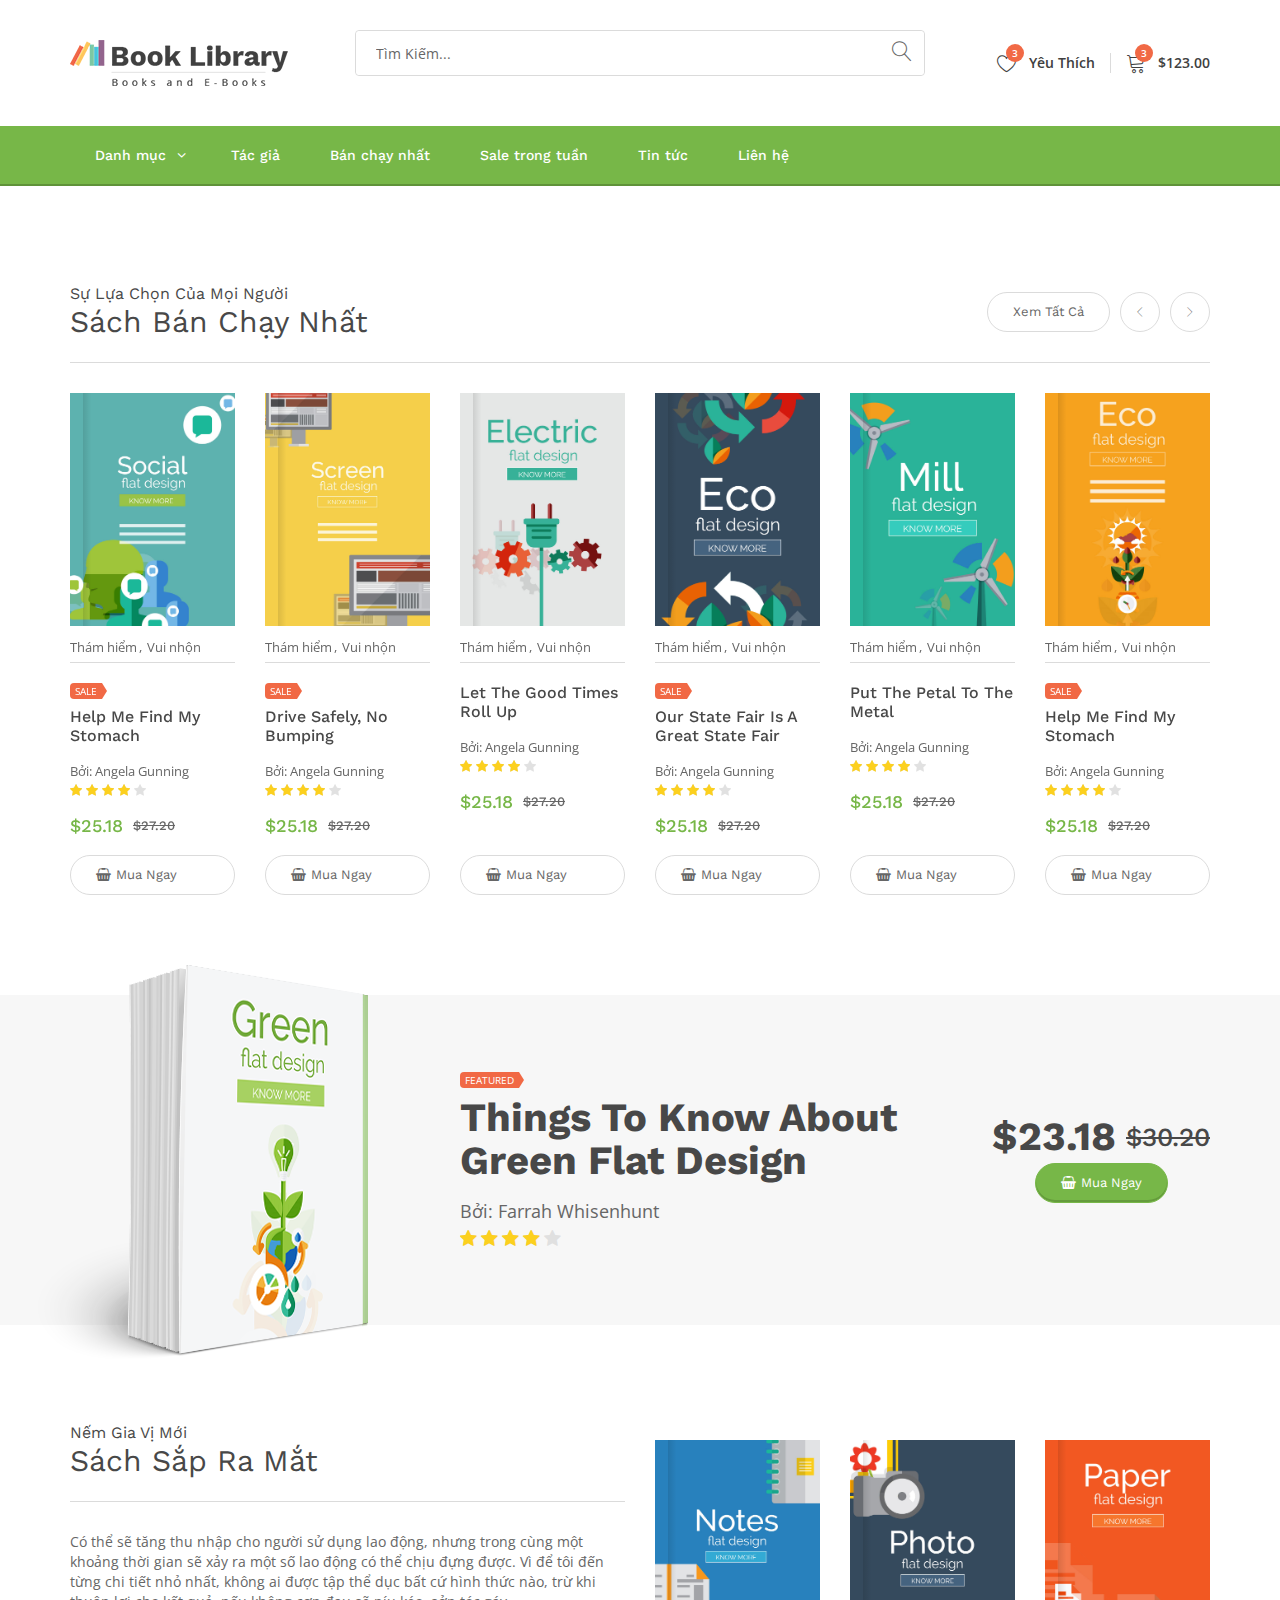
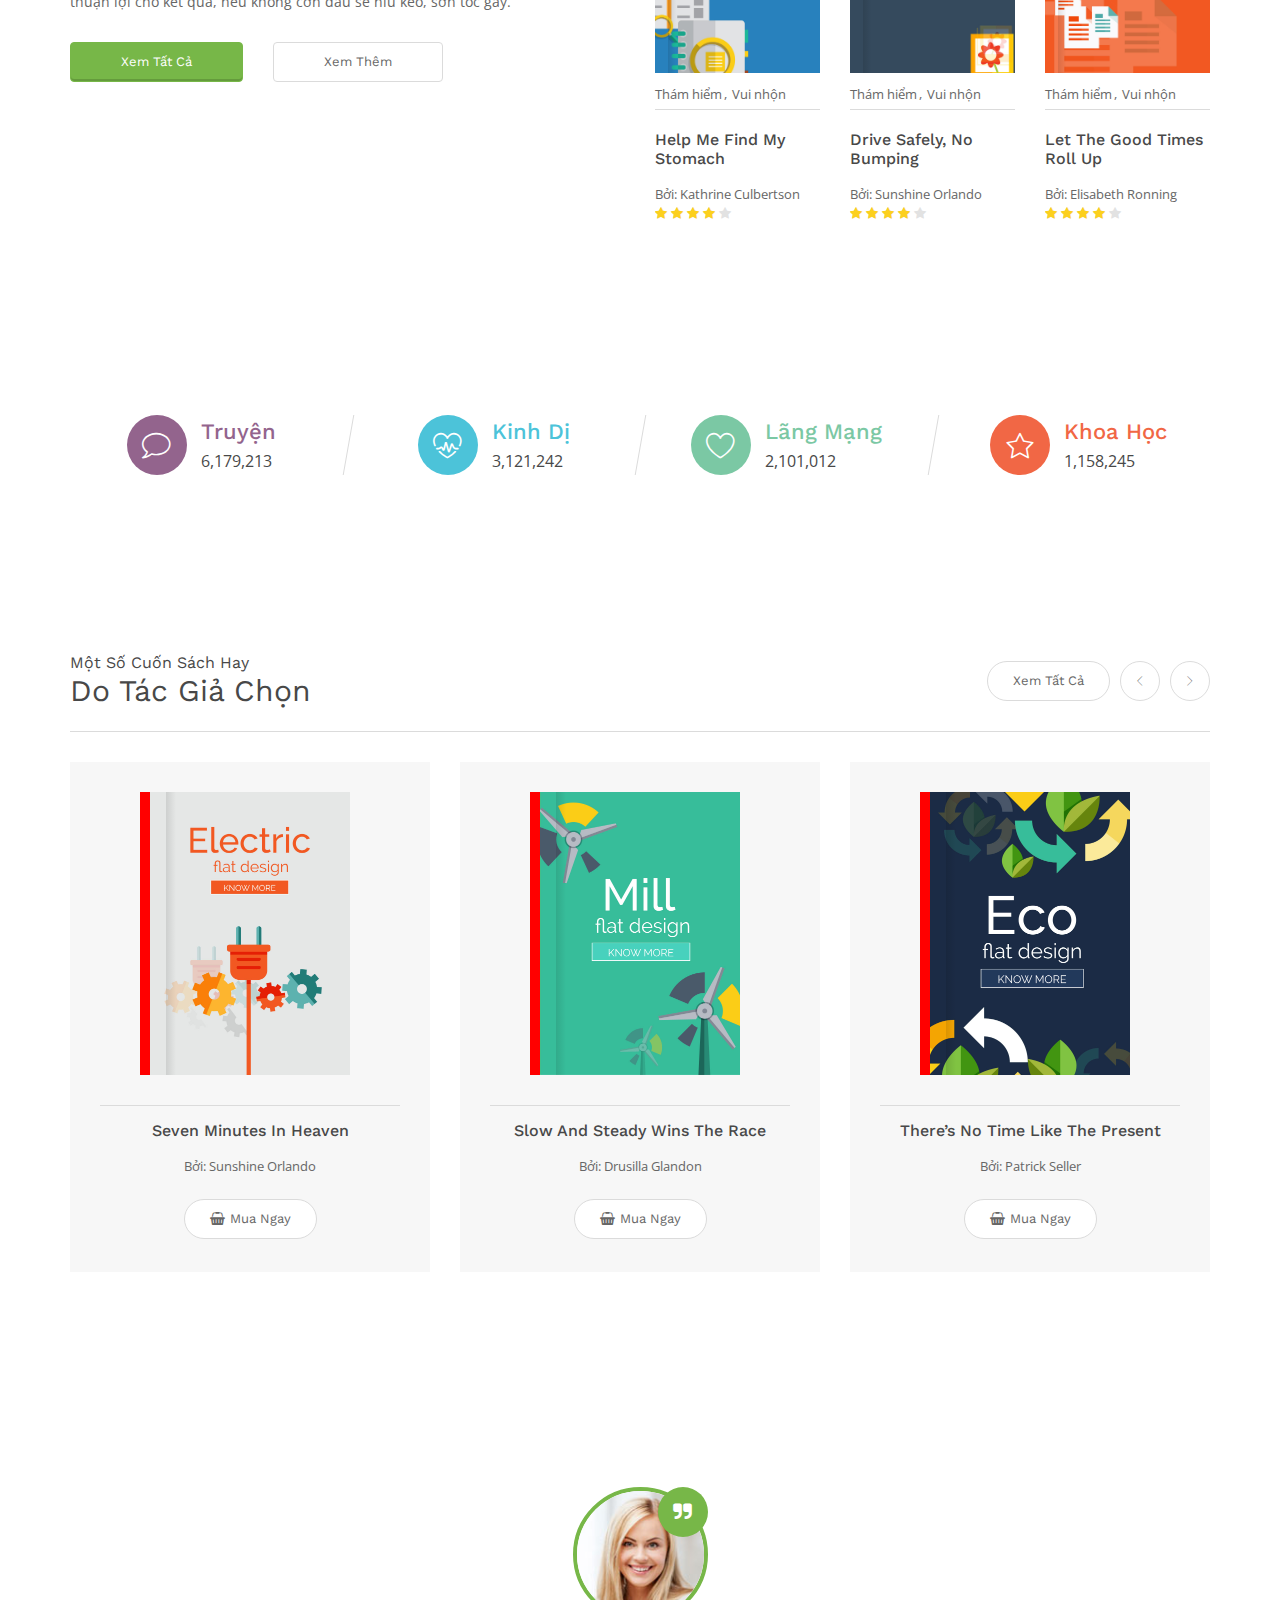
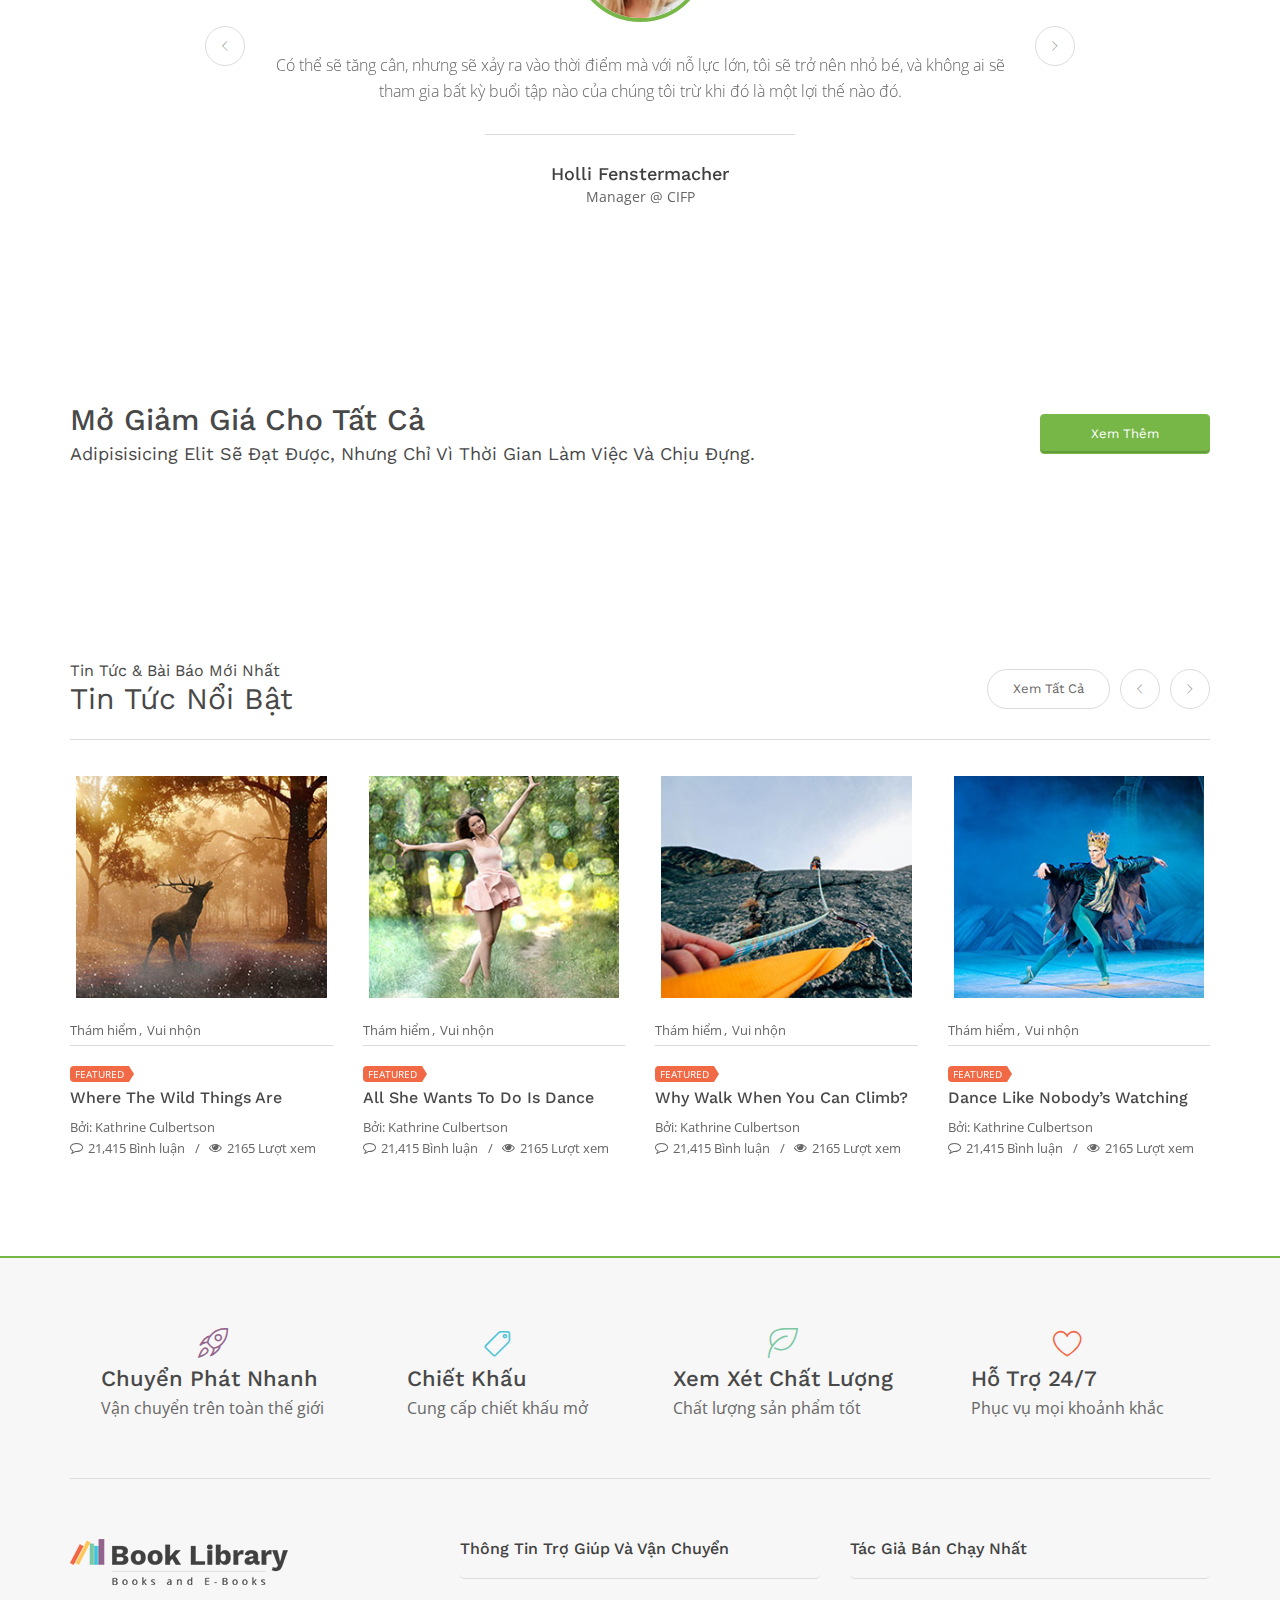
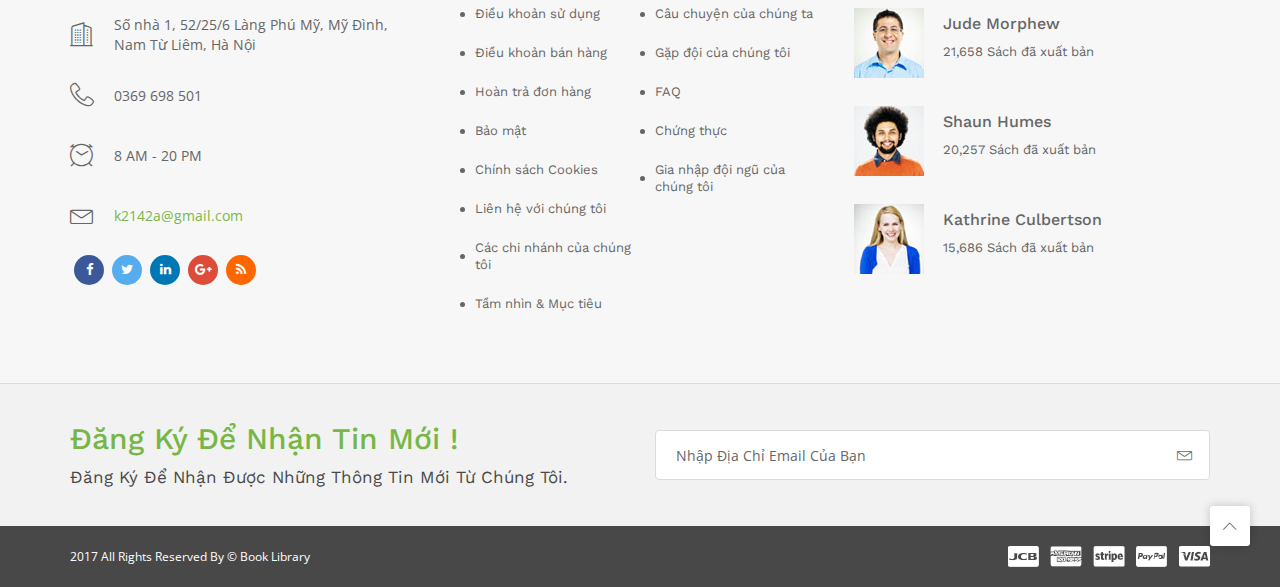
<file: index.html>
<!doctype html>
<html class="no-js" lang="">

<head>
	<meta charset="utf-8">
	<meta http-equiv="X-UA-Compatible" content="IE=edge">
	 <title>Book Library</title>
	<meta name="description" content="">
	<meta name="viewport" content="width=device-width, initial-scale=1">
	<link rel="apple-touch-icon" href="apple-touch-icon.png">
	<link rel="stylesheet" href="css/bootstrap.min.css">
	<link rel="stylesheet" href="css/normalize.css">
	<link rel="stylesheet" href="css/font-awesome.min.css">
	<link rel="stylesheet" href="css/icomoon.css">
	<link rel="stylesheet" href="css/jquery-ui.css">
	<link rel="stylesheet" href="css/owl.carousel.css">
	<link rel="stylesheet" href="css/transitions.css">
	<link rel="stylesheet" href="css/main.css">
	<link rel="stylesheet" href="css/color.css">
	<link rel="stylesheet" href="css/responsive.css">
	<script src="js/vendor/modernizr-2.8.3-respond-1.4.2.min.js"></script>
</head>
<body class="tg-home tg-homeone">

	<div id="tg-wrapper" class="tg-wrapper tg-haslayout">
		<!--************************************
				Header Start
		*************************************-->
		<header id="tg-header" class="tg-header tg-haslayout">
			<div class="tg-middlecontainer">
				<div class="container">
					<div class="row">
						<div class="col-xs-12 col-sm-12 col-md-12 col-lg-12">
							<strong class="tg-logo"><a href="index.html"><img src="images/logo.png" alt="company name here"></a></strong>
							<div class="tg-wishlistandcart">
								<div class="dropdown tg-themedropdown tg-wishlistdropdown">
									<a href="javascript:void(0);" id="tg-wishlisst" class="tg-btnthemedropdown" data-toggle="dropdown" aria-haspopup="true" aria-expanded="false">
										<span class="tg-themebadge">3</span>
										<i class="icon-heart"></i>
										<span>Yêu thích</span>
									</a>
									<div class="dropdown-menu tg-themedropdownmenu" aria-labelledby="tg-wishlisst">
										<div class="tg-description"><p>Không có sản phẩm nào được thêm vào danh sách yêu thích!</p></div>
									</div>
								</div>
								<div class="dropdown tg-themedropdown tg-minicartdropdown">
									<a href="javascript:void(0);" id="tg-minicart" class="tg-btnthemedropdown" data-toggle="dropdown" aria-haspopup="true" aria-expanded="false">
										<span class="tg-themebadge">3</span>
										<i class="icon-cart"></i>
										<span>$123.00</span>
									</a>
									<div class="dropdown-menu tg-themedropdownmenu" aria-labelledby="tg-minicart">
										<div class="tg-minicartbody">
											<div class="tg-minicarproduct">
												<figure>
													<img src="images/products/img-01.jpg" alt="image description">
													
												</figure>
												<div class="tg-minicarproductdata">
													<h5><a href="./productdetail.html">Our State Fair Is A Great Function</a></h5>
													<h6><a href="javascript:void(0);">$ 12.15</a></h6>
												</div>
											</div>
											<div class="tg-minicarproduct">
												<figure>
													<img src="images/products/img-02.jpg" alt="image description">
													
												</figure>
												<div class="tg-minicarproductdata">
													<h5><a href="./productdetail.html">Bring Me To Light</a></h5>
													<h6><a href="javascript:void(0);">$ 12.15</a></h6>
												</div>
											</div>
											<div class="tg-minicarproduct">
												<figure>
													<img src="images/products/img-03.jpg" alt="image description">
													
												</figure>
												<div class="tg-minicarproductdata">
													<h5><a href="./productdetail.html">Have Faith In Your Soul</a></h5>
													<h6><a href="javascript:void(0);">$ 12.15</a></h6>
												</div>
											</div>
										</div>
										<div class="tg-minicartfoot">
											<a class="tg-btnemptycart" href="javascript:void(0);">
												<i class="fa fa-trash-o"></i>
												<span>Xóa</span>
											</a>
											<span class="tg-subtotal">Tổng cộng: <strong>35.78</strong></span>
											<div class="tg-btns">
												<a class="tg-btn tg-active" href="javascript:void(0);">Xem hàng</a>
												<a class="tg-btn" href="javascript:void(0);">Thanh toán</a>
											</div>
										</div>
									</div>
								</div>
							</div>
							<div class="tg-searchbox">
								<form class="tg-formtheme tg-formsearch">
									<fieldset>
										<input type="text" name="search" class="typeahead form-control" placeholder="Tìm kiếm...">
										<button type="submit"><i class="icon-magnifier"></i></button>
									</fieldset>
								</form>
							</div>
						</div>
					</div>
				</div>
			</div>
			<div class="tg-navigationarea">
				<div class="container">
					<div class="row">
						<div class="col-xs-12 col-sm-12 col-md-12 col-lg-12">
							<nav id="tg-nav" class="tg-nav">
								<div class="navbar-header">
									<button type="button" class="navbar-toggle collapsed" data-toggle="collapse" data-target="#tg-navigation" aria-expanded="false">
										<span class="sr-only">Toggle navigation</span>
										<span class="icon-bar"></span>
										<span class="icon-bar"></span>
										<span class="icon-bar"></span>
									</button>
								</div>
								<div id="tg-navigation" class="collapse navbar-collapse tg-navigation">
									<ul>
										<li class="menu-item-has-children menu-item-has-mega-menu">
											<a href="javascript:void(0);">Danh mục</a>
											<div class="mega-menu">
												<ul class="tg-themetabnav" role="tablist">
													<li role="presentation" class="active">
														<a href="#artandphotography" aria-controls="artandphotography" role="tab" data-toggle="tab">Nghệ thuật & Nhiếp ảnh</a>
													</li>
													<li role="presentation">
														<a href="#biography" aria-controls="biography" role="tab" data-toggle="tab">Doanh nhân</a>
													</li>
													<li role="presentation">
														<a href="#childrensbook" aria-controls="childrensbook" role="tab" data-toggle="tab">Sách cho bé</a>
													</li>
													<li role="presentation">
														<a href="#craftandhobbies" aria-controls="craftandhobbies" role="tab" data-toggle="tab">Thủ công & Sở thích</a>
													</li>
													<li role="presentation">
														<a href="#crimethriller" aria-controls="crimethriller" role="tab" data-toggle="tab">Tội phạm & Kinh dị</a>
													</li>
													<li role="presentation">
														<a href="#fantasyhorror" aria-controls="fantasyhorror" role="tab" data-toggle="tab">Giả tưởng & Kinh dị</a>
													</li>
													<li role="presentation">
														<a href="#fiction" aria-controls="fiction" role="tab" data-toggle="tab">Viễn tưởng</a>
													</li>
													<li role="presentation">
														<a href="#fooddrink" aria-controls="fooddrink" role="tab" data-toggle="tab">Thực phẩm & Đồ uống</a>
													</li><li role="presentation">
														<a href="#graphicanimemanga" aria-controls="graphicanimemanga" role="tab" data-toggle="tab">Đồ họa, Anime & Manga</a>
													</li>
													<li role="presentation">
														<a href="#sciencefiction" aria-controls="sciencefiction" role="tab" data-toggle="tab">Khoa học viễn tưởng</a>
													</li>
												</ul>
												<div class="tab-content tg-themetabcontent">
													<div role="tabpanel" class="tab-pane active" id="artandphotography">
														<ul>
															<li>
																<div class="tg-linkstitle">
																	<h2> Kiến trúc </h2>
																</div>
																<ul>
																	<li><a href="products.html">Tough As Nails</a></li>
																	<li><a href="products.html">Pro Grease Monkey</a></li>
																	<li><a href="products.html">Building Memories</a></li>
																	<li><a href="products.html">Bulldozer Boyz</a></li>
																	<li><a href="products.html">Build Or Leave On Us</a></li>
																</ul>
																<a class="tg-btnviewall" href="products.html">Xem tất cả</a>
															</li>
															<li>
																<div class="tg-linkstitle">
																	<h2> Hình thức nghệ thuật </h2>
																</div>
																<ul>
																	<li><a href="products.html">Consectetur adipisicing</a></li>
																	<li><a href="products.html">Aelit sed do eiusmod</a></li>
																	<li><a href="products.html">Tempor incididunt labore</a></li>
																	<li><a href="products.html">Dolore magna aliqua</a></li>
																	<li><a href="products.html">Ut enim ad minim</a></li>
																</ul>
																<a class="tg-btnviewall" href="products.html">Xem tất cả</a>
															</li>
															<li>
																<div class="tg-linkstitle">
																	<h2> Lịch sử </h2>
																</div>
																<ul>
																	<li><a href="products.html">Veniam quis nostrud</a></li>
																	<li><a href="products.html">Exercitation</a></li>
																	<li><a href="products.html">Laboris nisi ut aliuip</a></li>
																	<li><a href="products.html">Commodo conseat</a></li>
																	<li><a href="products.html">Duis aute irure</a></li>
																</ul>
																<a class="tg-btnviewall" href="products.html">Xem tất cả</a>
															</li>
														</ul>
														<ul>
															<li>
																<figure><img src="images/img-01.png" alt="image description"></figure>
																<div class="tg-textbox">
																	<h3>Nhiều hơn<span>120,657,538</span>cuốn sách</h3>
																	<div class="tg-description">
																		<p> Số lượng người sẽ tăng lên, nhưng đồng thời họ cũng phải chịu đựng một số nỗi đau có thể chịu đựng được. </p>
																	</div>
																	<a class="tg-btn" href="products.html">Xem tất cả</a>
																</div>
															</li>
														</ul>
													</div>
													<div role="tabpanel" class="tab-pane" id="biography">
														<ul>
															<li>
																<div class="tg-linkstitle">
																	<h2> Lịch sử </h2>
																</div>
																<ul>
																	<li><a href="products.html">Veniam quis nostrud</a></li>
																	<li><a href="products.html">Exercitation</a></li>
																	<li><a href="products.html">Laboris nisi ut aliuip</a></li>
																	<li><a href="products.html">Commodo conseat</a></li>
																	<li><a href="products.html">Duis aute irure</a></li>
																</ul>
																<a class="tg-btnviewall" href="products.html">Xem tất cả</a>
															</li>
															<li>
																<div class="tg-linkstitle">
																	<h2> Kiến trúc </h2>
																</div>
																<ul>
																	<li><a href="products.html">Tough As Nails</a></li>
																	<li><a href="products.html">Pro Grease Monkey</a></li>
																	<li><a href="products.html">Building Memories</a></li>
																	<li><a href="products.html">Bulldozer Boyz</a></li>
																	<li><a href="products.html">Build Or Leave On Us</a></li>
																</ul>
																<a class="tg-btnviewall" href="products.html">Xem tất cả</a>
															</li>
															<li>
																<div class="tg-linkstitle">
																	<h2> Hình thức nghệ thuật </h2>
																</div>
																<ul>
																	<li><a href="products.html">Consectetur adipisicing</a></li>
																	<li><a href="products.html">Aelit sed do eiusmod</a></li>
																	<li><a href="products.html">Tempor incididunt labore</a></li>
																	<li><a href="products.html">Dolore magna aliqua</a></li>
																	<li><a href="products.html">Ut enim ad minim</a></li>
																</ul>
																<a class="tg-btnviewall" href="products.html">Xem tất cả</a>
															</li>
														</ul>
														<ul>
															<li>
																<figure><img src="images/img-01.png" alt="image description"></figure>
																<div class="tg-textbox">
																	<h3>Nhiều hơn<span>120,657,538</span>cuốn sách</h3>
																	<div class="tg-description">
																		<p> Số lượng người sẽ tăng lên, nhưng đồng thời họ cũng phải chịu đựng một số nỗi đau có thể chịu đựng được. </p>
																	</div>
																	<a class="tg-btn" href="products.html">Xem tất cả</a>
																</div>
															</li>
														</ul>
													</div>
													<div role="tabpanel" class="tab-pane" id="childrensbook">
														<ul>
															<li>
																<div class="tg-linkstitle">
																	<h2> Kiến trúc </h2>
																</div>
																<ul>
																	<li><a href="products.html">Tough As Nails</a></li>
																	<li><a href="products.html">Pro Grease Monkey</a></li>
																	<li><a href="products.html">Building Memories</a></li>
																	<li><a href="products.html">Bulldozer Boyz</a></li>
																	<li><a href="products.html">Build Or Leave On Us</a></li>
																</ul>
																<a class="tg-btnviewall" href="products.html">Xem tất cả</a>
															</li>
															<li>
																<div class="tg-linkstitle">
																	<h2> Hình thức nghệ thuật </h2>
																</div>
																<ul>
																	<li><a href="products.html">Consectetur adipisicing</a></li>
																	<li><a href="products.html">Aelit sed do eiusmod</a></li>
																	<li><a href="products.html">Tempor incididunt labore</a></li>
																	<li><a href="products.html">Dolore magna aliqua</a></li>
																	<li><a href="products.html">Ut enim ad minim</a></li>
																</ul>
																<a class="tg-btnviewall" href="products.html">Xem tất cả</a>
															</li>
															<li>
																<div class="tg-linkstitle">
																	<h2> Lịch sử </h2>
																</div>
																<ul>
																	<li><a href="products.html">Veniam quis nostrud</a></li>
																	<li><a href="products.html">Exercitation</a></li>
																	<li><a href="products.html">Laboris nisi ut aliuip</a></li>
																	<li><a href="products.html">Commodo conseat</a></li>
																	<li><a href="products.html">Duis aute irure</a></li>
																</ul>
																<a class="tg-btnviewall" href="products.html">Xem tất cả</a>
															</li>
														</ul>
														<ul>
															<li>
																<figure><img src="images/img-01.png" alt="image description"></figure>
																<div class="tg-textbox">
																	<h3>Nhiều hơn<span>120,657,538</span>cuốn sách</h3>
																	<div class="tg-description">
																		<p> Số lượng người sẽ tăng lên, nhưng đồng thời họ cũng phải chịu đựng một số nỗi đau có thể chịu đựng được. </p>
																	</div>
																	<a class="tg-btn" href="products.html">Xem tất cả</a>
																</div>
															</li>
														</ul>
													</div>
													<div role="tabpanel" class="tab-pane" id="craftandhobbies">
														<ul>
															<li>
																<div class="tg-linkstitle">
																	<h2> Lịch sử </h2>
																</div>
																<ul>
																	<li><a href="products.html">Veniam quis nostrud</a></li>
																	<li><a href="products.html">Exercitation</a></li>
																	<li><a href="products.html">Laboris nisi ut aliuip</a></li>
																	<li><a href="products.html">Commodo conseat</a></li>
																	<li><a href="products.html">Duis aute irure</a></li>
																</ul>
																<a class="tg-btnviewall" href="products.html">Xem tất cả</a>
															</li>
															<li>
																<div class="tg-linkstitle">
																	<h2> Kiến trúc </h2>
																</div>
																<ul>
																	<li><a href="products.html">Tough As Nails</a></li>
																	<li><a href="products.html">Pro Grease Monkey</a></li>
																	<li><a href="products.html">Building Memories</a></li>
																	<li><a href="products.html">Bulldozer Boyz</a></li>
																	<li><a href="products.html">Build Or Leave On Us</a></li>
																</ul>
																<a class="tg-btnviewall" href="products.html">Xem tất cả</a>
															</li>
															<li>
																<div class="tg-linkstitle">
																	<h2> Hình thức nghệ thuật </h2>
																</div>
																<ul>
																	<li><a href="products.html">Consectetur adipisicing</a></li>
																	<li><a href="products.html">Aelit sed do eiusmod</a></li>
																	<li><a href="products.html">Tempor incididunt labore</a></li>
																	<li><a href="products.html">Dolore magna aliqua</a></li>
																	<li><a href="products.html">Ut enim ad minim</a></li>
																</ul>
																<a class="tg-btnviewall" href="products.html">Xem tất cả</a>
															</li>
														</ul>
														<ul>
															<li>
																<figure><img src="images/img-01.png" alt="image description"></figure>
																<div class="tg-textbox">
																	<h3>Nhiều hơn<span>120,657,538</span>cuốn sách</h3>
																	<div class="tg-description">
																		<p> Số lượng người sẽ tăng lên, nhưng đồng thời họ cũng phải chịu đựng một số nỗi đau có thể chịu đựng được. </p>
																	</div>
																	<a class="tg-btn" href="products.html">Xem tất cả</a>
																</div>
															</li>
														</ul>
													</div>
													<div role="tabpanel" class="tab-pane" id="crimethriller">
														<ul>
															<li>
																<div class="tg-linkstitle">
																	<h2> Kiến trúc </h2>
																</div>
																<ul>
																	<li><a href="products.html">Tough As Nails</a></li>
																	<li><a href="products.html">Pro Grease Monkey</a></li>
																	<li><a href="products.html">Building Memories</a></li>
																	<li><a href="products.html">Bulldozer Boyz</a></li>
																	<li><a href="products.html">Build Or Leave On Us</a></li>
																</ul>
																<a class="tg-btnviewall" href="products.html">Xem tất cả</a>
															</li>
															<li>
																<div class="tg-linkstitle">
																	<h2> Hình thức nghệ thuật </h2>
																</div>
																<ul>
																	<li><a href="products.html">Consectetur adipisicing</a></li>
																	<li><a href="products.html">Aelit sed do eiusmod</a></li>
																	<li><a href="products.html">Tempor incididunt labore</a></li>
																	<li><a href="products.html">Dolore magna aliqua</a></li>
																	<li><a href="products.html">Ut enim ad minim</a></li>
																</ul>
																<a class="tg-btnviewall" href="products.html">Xem tất cả</a>
															</li>
															<li>
																<div class="tg-linkstitle">
																	<h2> Lịch sử </h2>
																</div>
																<ul>
																	<li><a href="products.html">Veniam quis nostrud</a></li>
																	<li><a href="products.html">Exercitation</a></li>
																	<li><a href="products.html">Laboris nisi ut aliuip</a></li>
																	<li><a href="products.html">Commodo conseat</a></li>
																	<li><a href="products.html">Duis aute irure</a></li>
																</ul>
																<a class="tg-btnviewall" href="products.html">Xem tất cả</a>
															</li>
														</ul>
														<ul>
															<li>
																<figure><img src="images/img-01.png" alt="image description"></figure>
																<div class="tg-textbox">
																	<h3>Nhiều hơn<span>120,657,538</span>cuốn sách</h3>
																	<div class="tg-description">
																		<p> Số lượng người sẽ tăng lên, nhưng đồng thời họ cũng phải chịu đựng một số nỗi đau có thể chịu đựng được. </p>
																	</div>
																	<a class="tg-btn" href="products.html">Xem tất cả</a>
																</div>
															</li>
														</ul>
													</div>
													<div role="tabpanel" class="tab-pane" id="fantasyhorror">
														<ul>
															<li>
																<div class="tg-linkstitle">
																	<h2> Lịch sử </h2>
																</div>
																<ul>
																	<li><a href="products.html">Veniam quis nostrud</a></li>
																	<li><a href="products.html">Exercitation</a></li>
																	<li><a href="products.html">Laboris nisi ut aliuip</a></li>
																	<li><a href="products.html">Commodo conseat</a></li>
																	<li><a href="products.html">Duis aute irure</a></li>
																</ul>
																<a class="tg-btnviewall" href="products.html">Xem tất cả</a>
															</li>
															<li>
																<div class="tg-linkstitle">
																	<h2> Kiến trúc </h2>
																</div>
																<ul>
																	<li><a href="products.html">Tough As Nails</a></li>
																	<li><a href="products.html">Pro Grease Monkey</a></li>
																	<li><a href="products.html">Building Memories</a></li>
																	<li><a href="products.html">Bulldozer Boyz</a></li>
																	<li><a href="products.html">Build Or Leave On Us</a></li>
																</ul>
																<a class="tg-btnviewall" href="products.html">Xem tất cả</a>
															</li>
															<li>
																<div class="tg-linkstitle">
																	<h2> Hình thức nghệ thuật </h2>
																</div>
																<ul>
																	<li><a href="products.html">Consectetur adipisicing</a></li>
																	<li><a href="products.html">Aelit sed do eiusmod</a></li>
																	<li><a href="products.html">Tempor incididunt labore</a></li>
																	<li><a href="products.html">Dolore magna aliqua</a></li>
																	<li><a href="products.html">Ut enim ad minim</a></li>
																</ul>
																<a class="tg-btnviewall" href="products.html">Xem tất cả</a>
															</li>
														</ul>
														<ul>
															<li>
																<figure><img src="images/img-01.png" alt="image description"></figure>
																<div class="tg-textbox">
																	<h3>Nhiều hơn<span>120,657,538</span>cuốn sách</h3>
																	<div class="tg-description">
																		<p> Số lượng người sẽ tăng lên, nhưng đồng thời họ cũng phải chịu đựng một số nỗi đau có thể chịu đựng được. </p>
																	</div>
																	<a class="tg-btn" href="products.html">Xem tất cả</a>
																</div>
															</li>
														</ul>
													</div>
													<div role="tabpanel" class="tab-pane" id="fiction">
														<ul>
															<li>
																<div class="tg-linkstitle">
																	<h2> Kiến trúc </h2>
																</div>
																<ul>
																	<li><a href="products.html">Tough As Nails</a></li>
																	<li><a href="products.html">Pro Grease Monkey</a></li>
																	<li><a href="products.html">Building Memories</a></li>
																	<li><a href="products.html">Bulldozer Boyz</a></li>
																	<li><a href="products.html">Build Or Leave On Us</a></li>
																</ul>
																<a class="tg-btnviewall" href="products.html">Xem tất cả</a>
															</li>
															<li>
																<div class="tg-linkstitle">
																	<h2> Hình thức nghệ thuật </h2>
																</div>
																<ul>
																	<li><a href="products.html">Consectetur adipisicing</a></li>
																	<li><a href="products.html">Aelit sed do eiusmod</a></li>
																	<li><a href="products.html">Tempor incididunt labore</a></li>
																	<li><a href="products.html">Dolore magna aliqua</a></li>
																	<li><a href="products.html">Ut enim ad minim</a></li>
																</ul>
																<a class="tg-btnviewall" href="products.html">Xem tất cả</a>
															</li>
															<li>
																<div class="tg-linkstitle">
																	<h2> Lịch sử </h2>
																</div>
																<ul>
																	<li><a href="products.html">Veniam quis nostrud</a></li>
																	<li><a href="products.html">Exercitation</a></li>
																	<li><a href="products.html">Laboris nisi ut aliuip</a></li>
																	<li><a href="products.html">Commodo conseat</a></li>
																	<li><a href="products.html">Duis aute irure</a></li>
																</ul>
																<a class="tg-btnviewall" href="products.html">Xem tất cả</a>
															</li>
														</ul>
														<ul>
															<li>
																<figure><img src="images/img-01.png" alt="image description"></figure>
																<div class="tg-textbox">
																	<h3>Nhiều hơn<span>120,657,538</span>cuốn sách</h3>
																	<div class="tg-description">
																		<p> Số lượng người sẽ tăng lên, nhưng đồng thời họ cũng phải chịu đựng một số nỗi đau có thể chịu đựng được. </p>
																	</div>
																	<a class="tg-btn" href="products.html">Xem tất cả</a>
																</div>
															</li>
														</ul>
													</div>
													<div role="tabpanel" class="tab-pane" id="fooddrink">
														<ul>
															<li>
																<div class="tg-linkstitle">
																	<h2> Lịch sử </h2>
																</div>
																<ul>
																	<li><a href="products.html">Veniam quis nostrud</a></li>
																	<li><a href="products.html">Exercitation</a></li>
																	<li><a href="products.html">Laboris nisi ut aliuip</a></li>
																	<li><a href="products.html">Commodo conseat</a></li>
																	<li><a href="products.html">Duis aute irure</a></li>
																</ul>
																<a class="tg-btnviewall" href="products.html">Xem tất cả</a>
															</li>
															<li>
																<div class="tg-linkstitle">
																	<h2> Kiến trúc </h2>
																</div>
																<ul>
																	<li><a href="products.html">Tough As Nails</a></li>
																	<li><a href="products.html">Pro Grease Monkey</a></li>
																	<li><a href="products.html">Building Memories</a></li>
																	<li><a href="products.html">Bulldozer Boyz</a></li>
																	<li><a href="products.html">Build Or Leave On Us</a></li>
																</ul>
																<a class="tg-btnviewall" href="products.html">Xem tất cả</a>
															</li>
															<li>
																<div class="tg-linkstitle">
																	<h2> Hình thức nghệ thuật </h2>
																</div>
																<ul>
																	<li><a href="products.html">Consectetur adipisicing</a></li>
																	<li><a href="products.html">Aelit sed do eiusmod</a></li>
																	<li><a href="products.html">Tempor incididunt labore</a></li>
																	<li><a href="products.html">Dolore magna aliqua</a></li>
																	<li><a href="products.html">Ut enim ad minim</a></li>
																</ul>
																<a class="tg-btnviewall" href="products.html">Xem tất cả</a>
															</li>
														</ul>
														<ul>
															<li>
																<figure><img src="images/img-01.png" alt="image description"></figure>
																<div class="tg-textbox">
																	<h3>Nhiều hơn<span>120,657,538</span>cuốn sách</h3>
																	<div class="tg-description">
																		<p> Số lượng người sẽ tăng lên, nhưng đồng thời họ cũng phải chịu đựng một số nỗi đau có thể chịu đựng được. </p>
																	</div>
																	<a class="tg-btn" href="products.html">Xem tất cả</a>
																</div>
															</li>
														</ul>
													</div>
													<div role="tabpanel" class="tab-pane" id="graphicanimemanga">
														<ul>
															<li>
																<div class="tg-linkstitle">
																	<h2> Kiến trúc </h2>
																</div>
																<ul>
																	<li><a href="products.html">Tough As Nails</a></li>
																	<li><a href="products.html">Pro Grease Monkey</a></li>
																	<li><a href="products.html">Building Memories</a></li>
																	<li><a href="products.html">Bulldozer Boyz</a></li>
																	<li><a href="products.html">Build Or Leave On Us</a></li>
																</ul>
																<a class="tg-btnviewall" href="products.html">Xem tất cả</a>
															</li>
															<li>
																<div class="tg-linkstitle">
																	<h2> Hình thức nghệ thuật </h2>
																</div>
																<ul>
																	<li><a href="products.html">Consectetur adipisicing</a></li>
																	<li><a href="products.html">Aelit sed do eiusmod</a></li>
																	<li><a href="products.html">Tempor incididunt labore</a></li>
																	<li><a href="products.html">Dolore magna aliqua</a></li>
																	<li><a href="products.html">Ut enim ad minim</a></li>
																</ul>
																<a class="tg-btnviewall" href="products.html">Xem tất cả</a>
															</li>
															<li>
																<div class="tg-linkstitle">
																	<h2> Lịch sử </h2>
																</div>
																<ul>
																	<li><a href="products.html">Veniam quis nostrud</a></li>
																	<li><a href="products.html">Exercitation</a></li>
																	<li><a href="products.html">Laboris nisi ut aliuip</a></li>
																	<li><a href="products.html">Commodo conseat</a></li>
																	<li><a href="products.html">Duis aute irure</a></li>
																</ul>
																<a class="tg-btnviewall" href="products.html">Xem tất cả</a>
															</li>
														</ul>
														<ul>
															<li>
																<figure><img src="images/img-01.png" alt="image description"></figure>
																<div class="tg-textbox">
																	<h3>Nhiều hơn<span>120,657,538</span>cuốn sách</h3>
																	<div class="tg-description">
																		<p> Số lượng người sẽ tăng lên, nhưng đồng thời họ cũng phải chịu đựng một số nỗi đau có thể chịu đựng được. </p>
																	</div>
																	<a class="tg-btn" href="products.html">Xem tất cả</a>
																</div>
															</li>
														</ul>
													</div>
													<div role="tabpanel" class="tab-pane" id="sciencefiction">
														<ul>
															<li>
																<div class="tg-linkstitle">
																	<h2> Lịch sử </h2>
																</div>
																<ul>
																	<li><a href="products.html">Veniam quis nostrud</a></li>
																	<li><a href="products.html">Exercitation</a></li>
																	<li><a href="products.html">Laboris nisi ut aliuip</a></li>
																	<li><a href="products.html">Commodo conseat</a></li>
																	<li><a href="products.html">Duis aute irure</a></li>
																</ul>
																<a class="tg-btnviewall" href="products.html">Xem tất cả</a>
															</li>
															<li>
																<div class="tg-linkstitle">
																	<h2> Kiến trúc </h2>
																</div>
																<ul>
																	<li><a href="products.html">Tough As Nails</a></li>
																	<li><a href="products.html">Pro Grease Monkey</a></li>
																	<li><a href="products.html">Building Memories</a></li>
																	<li><a href="products.html">Bulldozer Boyz</a></li>
																	<li><a href="products.html">Build Or Leave On Us</a></li>
																</ul>
																<a class="tg-btnviewall" href="products.html">Xem tất cả</a>
															</li>
															<li>
																<div class="tg-linkstitle">
																	<h2> Hình thức nghệ thuật </h2>
																</div>
																<ul>
																	<li><a href="products.html">Consectetur adipisicing</a></li>
																	<li><a href="products.html">Aelit sed do eiusmod</a></li>
																	<li><a href="products.html">Tempor incididunt labore</a></li>
																	<li><a href="products.html">Dolore magna aliqua</a></li>
																	<li><a href="products.html">Ut enim ad minim</a></li>
																</ul>
																<a class="tg-btnviewall" href="products.html">Xem tất cả</a>
															</li>
														</ul>
														<ul>
															<li>
																<figure><img src="images/img-01.png" alt="image description"></figure>
																<div class="tg-textbox">
																	<h3>Nhiều hơn<span>120,657,538</span>cuốn sách</h3>
																	<div class="tg-description">
																		<p> Số lượng người sẽ tăng lên, nhưng đồng thời họ cũng phải chịu đựng một số nỗi đau có thể chịu đựng được. </p>
																	</div>
																	<a class="tg-btn" href="products.html">Xem tất cả</a>
																</div>
															</li>
														</ul>
													</div>
												</div>
											</div>
										</li>
										<li><a href="authors.html">Tác giả</a></li>
										<li><a href="products.html">Bán chạy nhất</a></li>
										 <li><a href="products.html">Sale trong tuần</a></li>
										 <li>
											<a href="newsgrid.html">Tin tức</a>
										  </li>
										<li><a href="contactus.html">Liên hệ</a></li>

									</ul>
								</div>
							</nav>
						</div>
					</div>
				</div>
			</div>
		</header>
		<!--************************************
				Header End
		*************************************-->

			<!--************************************
					Best Selling Start
			*************************************-->
			<section class="tg-sectionspace tg-haslayout">
				<div class="container">
					<div class="row">
						<div class="col-xs-12 col-sm-12 col-md-12 col-lg-12">
							<div class="tg-sectionhead">
								<h2> <span> Sự lựa chọn của mọi người </span> Sách bán chạy nhất </h2>
								<a class="tg-btn" href="javascript:void(0);">Xem tất cả</a>
							</div>
						</div>
						<div class="col-xs-12 col-sm-12 col-md-12 col-lg-12">
							<div id="tg-bestsellingbooksslider" class="tg-bestsellingbooksslider tg-bestsellingbooks owl-carousel">
								<div class="item">
									<div class="tg-postbook">
										<figure class="tg-featureimg">
											<div class="tg-bookimg">
												<div class="tg-frontcover"><img src="images/books/img-01.jpg" alt="image description"></div>
												<div class="tg-backcover"><img src="images/books/img-01.jpg" alt="image description"></div>
											</div>
											<a class="tg-btnaddtowishlist" href="javascript:void(0);">
												<i class="icon-heart"></i>
												<span>Thêm vào giỏ</span>
											</a>
										</figure>
										<div class="tg-postbookcontent">
											<ul class="tg-bookscategories">
												<li><a href="javascript:void(0);">Thám hiểm</a></li>
												<li><a href="javascript:void(0);">Vui nhộn</a></li>
											</ul>
											<div class="tg-themetagbox"><span class="tg-themetag">sale</span></div>
											<div class="tg-booktitle">
												<h3><a href="./productdetail.html">Help Me Find My Stomach</a></h3>
											</div>
											<span class="tg-bookwriter">Bởi: <a href="javascript:void(0);">Angela Gunning</a></span>
											<span class="tg-stars"><span></span></span>
											<span class="tg-bookprice">
												<ins>$25.18</ins>
												<del>$27.20</del>
											</span>
											<a class="tg-btn tg-btnstyletwo" href="javascript:void(0);">
												<i class="fa fa-shopping-basket"></i>
												<em>Mua ngay</em>
											</a>
										</div>
									</div>
								</div>
								<div class="item">
									<div class="tg-postbook">
										<figure class="tg-featureimg">
											<div class="tg-bookimg">
												<div class="tg-frontcover"><img src="images/books/img-02.jpg" alt="image description"></div>
												<div class="tg-backcover"><img src="images/books/img-02.jpg" alt="image description"></div>
											</div>
											<a class="tg-btnaddtowishlist" href="javascript:void(0);">
												<i class="icon-heart"></i>
												<span>Thêm vào giỏ</span>
											</a>
										</figure>
										<div class="tg-postbookcontent">
											<ul class="tg-bookscategories">
												<li><a href="javascript:void(0);">Thám hiểm</a></li>
												<li><a href="javascript:void(0);">Vui nhộn</a></li>
											</ul>
											<div class="tg-themetagbox"><span class="tg-themetag">sale</span></div>
											<div class="tg-booktitle">
												<h3><a href="./productdetail.html">Drive Safely, No Bumping</a></h3>
											</div>
											<span class="tg-bookwriter">Bởi: <a href="javascript:void(0);">Angela Gunning</a></span>
											<span class="tg-stars"><span></span></span>
											<span class="tg-bookprice">
												<ins>$25.18</ins>
												<del>$27.20</del>
											</span>
											<a class="tg-btn tg-btnstyletwo" href="javascript:void(0);">
												<i class="fa fa-shopping-basket"></i>
												<em>Mua ngay</em>
											</a>
										</div>
									</div>
								</div>
								<div class="item">
									<div class="tg-postbook tg-notag">
										<figure class="tg-featureimg">
											<div class="tg-bookimg">
												<div class="tg-frontcover"><img src="images/books/img-03.jpg" alt="image description"></div>
												<div class="tg-backcover"><img src="images/books/img-03.jpg" alt="image description"></div>
											</div>
											<a class="tg-btnaddtowishlist" href="javascript:void(0);">
												<i class="icon-heart"></i>
												<span>Thêm vào giỏ</span>
											</a>
										</figure>
										<div class="tg-postbookcontent">
											<ul class="tg-bookscategories">
												<li><a href="javascript:void(0);">Thám hiểm</a></li>
												<li><a href="javascript:void(0);">Vui nhộn</a></li>
											</ul>
											<div class="tg-booktitle">
												<h3><a href="./productdetail.html">Let The Good Times Roll Up</a></h3>
											</div>
											<span class="tg-bookwriter">Bởi: <a href="javascript:void(0);">Angela Gunning</a></span>
											<span class="tg-stars"><span></span></span>
											<span class="tg-bookprice">
												<ins>$25.18</ins>
												<del>$27.20</del>
											</span>
											<a class="tg-btn tg-btnstyletwo" href="javascript:void(0);">
												<i class="fa fa-shopping-basket"></i>
												<em>Mua ngay</em>
											</a>
										</div>
									</div>
								</div>
								<div class="item">
									<div class="tg-postbook">
										<figure class="tg-featureimg">
											<div class="tg-bookimg">
												<div class="tg-frontcover"><img src="images/books/img-04.jpg" alt="image description"></div>
												<div class="tg-backcover"><img src="images/books/img-04.jpg" alt="image description"></div>
											</div>
											<a class="tg-btnaddtowishlist" href="javascript:void(0);">
												<i class="icon-heart"></i>
												<span>Thêm vào giỏ</span>
											</a>
										</figure>
										<div class="tg-postbookcontent">
											<ul class="tg-bookscategories">
												<li><a href="javascript:void(0);">Thám hiểm</a></li>
												<li><a href="javascript:void(0);">Vui nhộn</a></li>
											</ul>
											<div class="tg-themetagbox"><span class="tg-themetag">sale</span></div>
											<div class="tg-booktitle">
												<h3><a href="./productdetail.html">Our State Fair Is A Great State Fair</a></h3>
											</div>
											<span class="tg-bookwriter">Bởi: <a href="javascript:void(0);">Angela Gunning</a></span>
											<span class="tg-stars"><span></span></span>
											<span class="tg-bookprice">
												<ins>$25.18</ins>
												<del>$27.20</del>
											</span>
											<a class="tg-btn tg-btnstyletwo" href="javascript:void(0);">
												<i class="fa fa-shopping-basket"></i>
												<em>Mua ngay</em>
											</a>
										</div>
									</div>
								</div>
								<div class="item">
									<div class="tg-postbook tg-notag">
										<figure class="tg-featureimg">
											<div class="tg-bookimg">
												<div class="tg-frontcover"><img src="images/books/img-05.jpg" alt="image description"></div>
												<div class="tg-backcover"><img src="images/books/img-05.jpg" alt="image description"></div>
											</div>
											<a class="tg-btnaddtowishlist" href="javascript:void(0);">
												<i class="icon-heart"></i>
												<span>Thêm vào giỏ</span>
											</a>
										</figure>
										<div class="tg-postbookcontent">
											<ul class="tg-bookscategories">
												<li><a href="javascript:void(0);">Thám hiểm</a></li>
												<li><a href="javascript:void(0);">Vui nhộn</a></li>
											</ul>
											<div class="tg-booktitle">
												<h3><a href="./productdetail.html">Put The Petal To The Metal</a></h3>
											</div>
											<span class="tg-bookwriter">Bởi: <a href="javascript:void(0);">Angela Gunning</a></span>
											<span class="tg-stars"><span></span></span>
											<span class="tg-bookprice">
												<ins>$25.18</ins>
												<del>$27.20</del>
											</span>
											<a class="tg-btn tg-btnstyletwo" href="javascript:void(0);">
												<i class="fa fa-shopping-basket"></i>
												<em>Mua ngay</em>
											</a>
										</div>
									</div>
								</div>
								<div class="item">
									<div class="tg-postbook">
										<figure class="tg-featureimg">
											<div class="tg-bookimg">
												<div class="tg-frontcover"><img src="images/books/img-06.jpg" alt="image description"></div>
												<div class="tg-backcover"><img src="images/books/img-06.jpg" alt="image description"></div>
											</div>
											<a class="tg-btnaddtowishlist" href="javascript:void(0);">
												<i class="icon-heart"></i>
												<span>Thêm vào giỏ</span>
											</a>
										</figure>
										<div class="tg-postbookcontent">
											<ul class="tg-bookscategories">
												<li><a href="javascript:void(0);">Thám hiểm</a></li>
												<li><a href="javascript:void(0);">Vui nhộn</a></li>
											</ul>
											<div class="tg-themetagbox"><span class="tg-themetag">sale</span></div>
											<div class="tg-booktitle">
												<h3><a href="./productdetail.html">Help Me Find My Stomach</a></h3>
											</div>
											<span class="tg-bookwriter">Bởi: <a href="javascript:void(0);">Angela Gunning</a></span>
											<span class="tg-stars"><span></span></span>
											<span class="tg-bookprice">
												<ins>$25.18</ins>
												<del>$27.20</del>
											</span>
											<a class="tg-btn tg-btnstyletwo" href="javascript:void(0);">
												<i class="fa fa-shopping-basket"></i>
												<em>Mua ngay</em>
											</a>
										</div>
									</div>
								</div>
								<div class="item">
									<div class="tg-postbook tg-notag">
										<figure class="tg-featureimg">
											<div class="tg-bookimg">
												<div class="tg-frontcover"><img src="images/books/img-03.jpg" alt="image description"></div>
												<div class="tg-backcover"><img src="images/books/img-03.jpg" alt="image description"></div>
											</div>
											<a class="tg-btnaddtowishlist" href="javascript:void(0);">
												<i class="icon-heart"></i>
												<span>Thêm vào giỏ</span>
											</a>
										</figure>
										<div class="tg-postbookcontent">
											<ul class="tg-bookscategories">
												<li><a href="javascript:void(0);">Thám hiểm</a></li>
												<li><a href="javascript:void(0);">Vui nhộn</a></li>
											</ul>
											<div class="tg-booktitle">
												<h3><a href="./productdetail.html">Let The Good Times Roll Up</a></h3>
											</div>
											<span class="tg-bookwriter">Bởi: <a href="javascript:void(0);">Angela Gunning</a></span>
											<span class="tg-stars"><span></span></span>
											<span class="tg-bookprice">
												<ins>$25.18</ins>
												<del>$27.20</del>
											</span>
											<a class="tg-btn tg-btnstyletwo" href="javascript:void(0);">
												<i class="fa fa-shopping-basket"></i>
												<em>Mua ngay</em>
											</a>
										</div>
									</div>
								</div>
							</div>
						</div>
					</div>
				</div>
			</section>
			<!--************************************
					Best Selling End
			*************************************-->

			<!--************************************
					Featured Item Start
			*************************************-->
			<section class="tg-bglight tg-haslayout">
				<div class="container">
					<div class="row">
						<div class="tg-featureditm">
							<div class="col-xs-12 col-sm-12 col-md-4 col-lg-4 hidden-sm hidden-xs">
								<figure><img src="images/img-02.png" alt="image description"></figure>
							</div>
							<div class="col-xs-12 col-sm-12 col-md-8 col-lg-8">
								<div class="tg-featureditmcontent">
									<div class="tg-themetagbox"><span class="tg-themetag">featured</span></div>
									<div class="tg-booktitle">
										<h3><a href="./productdetail.html">Things To Know About Green Flat Design</a></h3>
									</div>
									<span class="tg-bookwriter">Bởi: <a href="javascript:void(0);">Farrah Whisenhunt</a></span>
									<span class="tg-stars"><span></span></span>
									<div class="tg-priceandbtn">
										<span class="tg-bookprice">
											<ins>$23.18</ins>
											<del>$30.20</del>
										</span>
										<a class="tg-btn tg-btnstyletwo tg-active" href="javascript:void(0);">
											<i class="fa fa-shopping-basket"></i>
											<em>Mua ngay</em>
										</a>
									</div>
								</div>
							</div>
						</div>
					</div>
				</div>
			</section>
			<!--************************************
					Featured Item End
			*************************************-->
			<!--************************************
					New Release Start
			*************************************-->
			<section class="tg-sectionspace tg-haslayout">
				<div class="container">
					<div class="row">
						<div class="tg-newrelease">
							<div class="col-xs-12 col-sm-12 col-md-6 col-lg-6">
								<div class="tg-sectionhead">
									<h2><span>Nếm gia vị mới</span>Sách sắp ra mắt</h2>
								</div>
								<div class="tg-description">
									<p>Có thể sẽ tăng thu nhập cho người sử dụng lao động, nhưng trong cùng một khoảng thời gian sẽ xảy ra một số lao động có thể chịu đựng được. Vì để tôi đến từng chi tiết nhỏ nhất, không ai được tập thể dục bất cứ hình thức nào, trừ khi thuận lợi cho kết quả, nếu không cơn đau sẽ níu kéo, sởn tóc gáy.</p>
								</div>
								<div class="tg-btns">
									<a class="tg-btn tg-active" href="javascript:void(0);">Xem tất cả</a>
									<a class="tg-btn" href="javascript:void(0);">Xem thêm</a>
								</div>
							</div>
							<div class="col-xs-12 col-sm-12 col-md-6 col-lg-6">
								<div class="row">
									<div class="tg-newreleasebooks">
										<div class="col-xs-4 col-sm-4 col-md-6 col-lg-4">
											<div class="tg-postbook">
												<figure class="tg-featureimg">
													<div class="tg-bookimg">
														<div class="tg-frontcover"><img src="images/books/img-07.jpg" alt="image description"></div>
														<div class="tg-backcover"><img src="images/books/img-07.jpg" alt="image description"></div>
													</div>
													<a class="tg-btnaddtowishlist" href="javascript:void(0);">
														<i class="icon-heart"></i>
														<span>Thêm vào giỏ</span>
													</a>
												</figure>
												<div class="tg-postbookcontent">
													<ul class="tg-bookscategories">
														<li><a href="javascript:void(0);">Thám hiểm</a></li>
														<li><a href="javascript:void(0);">Vui nhộn</a></li>
													</ul>
													<div class="tg-booktitle">
														<h3><a href="./productdetail.html">Help Me Find My Stomach</a></h3>
													</div>
													<span class="tg-bookwriter">Bởi: <a href="javascript:void(0);">Kathrine Culbertson</a></span>
													<span class="tg-stars"><span></span></span>
												</div>
											</div>
										</div>
										<div class="col-xs-4 col-sm-4 col-md-6 col-lg-4">
											<div class="tg-postbook">
												<figure class="tg-featureimg">
													<div class="tg-bookimg">
														<div class="tg-frontcover"><img src="images/books/img-08.jpg" alt="image description"></div>
														<div class="tg-backcover"><img src="images/books/img-08.jpg" alt="image description"></div>
													</div>
													<a class="tg-btnaddtowishlist" href="javascript:void(0);">
														<i class="icon-heart"></i>
														<span>Thêm vào giỏ</span>
													</a>
												</figure>
												<div class="tg-postbookcontent">
													<ul class="tg-bookscategories">
														<li><a href="javascript:void(0);">Thám hiểm</a></li>
														<li><a href="javascript:void(0);">Vui nhộn</a></li>
													</ul>
													<div class="tg-booktitle">
														<h3><a href="./productdetail.html">Drive Safely, No Bumping</a></h3>
													</div>
													<span class="tg-bookwriter">Bởi: <a href="javascript:void(0);">Sunshine Orlando</a></span>
													<span class="tg-stars"><span></span></span>
												</div>
											</div>
										</div>
										<div class="col-xs-4 col-sm-4 col-md-3 col-lg-4 hidden-md">
											<div class="tg-postbook">
												<figure class="tg-featureimg">
													<div class="tg-bookimg">
														<div class="tg-frontcover"><img src="images/books/img-09.jpg" alt="image description"></div>
														<div class="tg-backcover"><img src="images/books/img-09.jpg" alt="image description"></div>
													</div>
													<a class="tg-btnaddtowishlist" href="javascript:void(0);">
														<i class="icon-heart"></i>
														<span>Thêm vào giỏ</span>
													</a>
												</figure>
												<div class="tg-postbookcontent">
													<ul class="tg-bookscategories">
														<li><a href="javascript:void(0);">Thám hiểm</a></li>
														<li><a href="javascript:void(0);">Vui nhộn</a></li>
													</ul>
													<div class="tg-booktitle">
														<h3><a href="./productdetail.html">Let The Good Times Roll Up</a></h3>
													</div>
													<span class="tg-bookwriter">Bởi: <a href="javascript:void(0);">Elisabeth Ronning</a></span>
													<span class="tg-stars"><span></span></span>
												</div>
											</div>
										</div>
									</div>
								</div>
							</div>
						</div>
					</div>
				</div>
			</section>
			<!--************************************
					New Release End
			*************************************-->
			<!--************************************
					Collection Count Start
			*************************************-->
			<section class="tg-parallax tg-bgcollectioncount tg-haslayout" data-z-index="-100" data-appear-top-offset="600" data-parallax="scroll" data-image-src="images/parallax/bgparallax-04.jpg">
				<div class="tg-sectionspace tg-collectioncount tg-haslayout">
					<div class="container">
						<div class="row">
							<div id="tg-collectioncounters" class="tg-collectioncounters">
								<div class="tg-collectioncounter tg-drama">
									<div class="tg-collectioncountericon">
										<i class="icon-bubble"></i>
									</div>
									<div class="tg-titlepluscounter">
										<h2>Truyện</h2>
										<h3 data-from="0" data-to="6179213" data-speed="8000" data-refresh-interval="50">6,179,213</h3>
									</div>
								</div>
								<div class="tg-collectioncounter tg-horror">
									<div class="tg-collectioncountericon">
										<i class="icon-heart-pulse"></i>
									</div>
									<div class="tg-titlepluscounter">
										<h2>Kinh dị</h2>
										<h3 data-from="0" data-to="3121242" data-speed="8000" data-refresh-interval="50">3,121,242</h3>
									</div>
								</div>
								<div class="tg-collectioncounter tg-romance">
									<div class="tg-collectioncountericon">
										<i class="icon-heart"></i>
									</div>
									<div class="tg-titlepluscounter">
										<h2>Lãng mạng</h2>
										<h3 data-from="0" data-to="2101012" data-speed="8000" data-refresh-interval="50">2,101,012</h3>
									</div>
								</div>
								<div class="tg-collectioncounter tg-fashion">
									<div class="tg-collectioncountericon">
										<i class="icon-star"></i>
									</div>
									<div class="tg-titlepluscounter">
										<h2>Khoa học</h2>
										<h3 data-from="0" data-to="1158245" data-speed="8000" data-refresh-interval="50">1,158,245</h3>
									</div>
								</div>
							</div>
						</div>
					</div>
				</div>
			</section>
			<!--************************************
					Collection Count End
			*************************************-->
			<!--************************************
					Picked By Author Start
			*************************************-->
			<section class="tg-sectionspace tg-haslayout">
				<div class="container">
					<div class="row">
						<div class="col-xs-12 col-sm-12 col-md-12 col-lg-12">
							<div class="tg-sectionhead">
								<h2><span>Một số cuốn sách hay</span>Do tác giả chọn</h2>
								<a class="tg-btn" href="javascript:void(0);">Xem tất cả</a>
							</div>
						</div>
						<div id="tg-pickedbyauthorslider" class="tg-pickedbyauthor tg-pickedbyauthorslider owl-carousel">
							<div class="item">
								<div class="tg-postbook">
									<figure class="tg-featureimg">
										<div class="tg-bookimg">
											<div class="tg-frontcover"><img src="images/books/img-10.jpg" alt="image description"></div>
										</div>
										<div class="tg-hovercontent">
											<div class="tg-description">
												<p>Sự kết nạp của giới thượng lưu sẽ đạt được, nhưng tôi rất tiếc cho công sức lao động có thể chịu đựng của một thời như vậy.</p>
											</div>
											<strong class="tg-bookpage">Số trang: 206</strong>
											<strong class="tg-bookcategory">Danh mục: Thám hiểm, Vui nhộn</strong>
											<strong class="tg-bookprice">Giá: $23.18</strong>
											<div class="tg-ratingbox"><span class="tg-stars"><span></span></span></div>
										</div>
									</figure>
									<div class="tg-postbookcontent">
										<div class="tg-booktitle">
											<h3><a href="./productdetail.html">Seven Minutes In Heaven</a></h3>
										</div>
										<span class="tg-bookwriter">Bởi: <a href="javascript:void(0);">Sunshine Orlando</a></span>
										<a class="tg-btn tg-btnstyletwo" href="javascript:void(0);">
											<i class="fa fa-shopping-basket"></i>
											<em>Mua ngay</em>
										</a>
									</div>
								</div>
							</div>
							<div class="item">
								<div class="tg-postbook">
									<figure class="tg-featureimg">
										<div class="tg-bookimg">
											<div class="tg-frontcover"><img src="images/books/img-11.jpg" alt="image description"></div>
										</div>
										<div class="tg-hovercontent">
											<div class="tg-description">
												<p>Sự kết nạp của giới thượng lưu sẽ đạt được, nhưng tôi rất tiếc cho công sức lao động có thể chịu đựng của một thời như vậy.</p>
											</div>
											<strong class="tg-bookpage">Số trang: 206</strong>
											<strong class="tg-bookcategory">Danh mục: Thám hiểm, Vui nhộn</strong>
											<strong class="tg-bookprice">Giá: $23.18</strong>
											<div class="tg-ratingbox"><span class="tg-stars"><span></span></span></div>
										</div>
									</figure>
									<div class="tg-postbookcontent">
										<div class="tg-booktitle">
											<h3><a href="./productdetail.html">Slow And Steady Wins The Race</a></h3>
										</div>
										<span class="tg-bookwriter">Bởi: <a href="javascript:void(0);">Drusilla Glandon</a></span>
										<a class="tg-btn tg-btnstyletwo" href="javascript:void(0);">
											<i class="fa fa-shopping-basket"></i>
											<em>Mua ngay</em>
										</a>
									</div>
								</div>
							</div>
							<div class="item">
								<div class="tg-postbook">
									<figure class="tg-featureimg">
										<div class="tg-bookimg">
											<div class="tg-frontcover"><img src="images/books/img-12.jpg" alt="image description"></div>
										</div>
										<div class="tg-hovercontent">
											<div class="tg-description">
												<p>Sự kết nạp của giới thượng lưu sẽ đạt được, nhưng tôi rất tiếc cho công sức lao động có thể chịu đựng của một thời như vậy.</p>
											</div>
											<strong class="tg-bookpage">Số trang: 206</strong>
											<strong class="tg-bookcategory">Danh mục: Thám hiểm, Vui nhộn</strong>
											<strong class="tg-bookprice">Giá: $23.18</strong>
											<div class="tg-ratingbox"><span class="tg-stars"><span></span></span></div>
										</div>
									</figure>
									<div class="tg-postbookcontent">
										<div class="tg-booktitle">
											<h3><a href="./productdetail.html">There’s No Time Like The Present</a></h3>
										</div>
										<span class="tg-bookwriter">Bởi: <a href="javascript:void(0);">Patrick Seller</a></span>
										<a class="tg-btn tg-btnstyletwo" href="javascript:void(0);">
											<i class="fa fa-shopping-basket"></i>
											<em>Mua ngay</em>
										</a>
									</div>
								</div>
							</div>
							<div class="item">
								<div class="tg-postbook">
									<figure class="tg-featureimg">
										<div class="tg-bookimg">
											<div class="tg-frontcover"><img src="images/books/img-10.jpg" alt="image description"></div>
										</div>
										<div class="tg-hovercontent">
											<div class="tg-description">
												<p>Sự kết nạp của giới thượng lưu sẽ đạt được, nhưng tôi rất tiếc cho công sức lao động có thể chịu đựng của một thời như vậy.</p>
											</div>
											<strong class="tg-bookpage">Số trang: 206</strong>
											<strong class="tg-bookcategory">Danh mục: Thám hiểm, Vui nhộn</strong>
											<strong class="tg-bookprice">Giá: $23.18</strong>
											<div class="tg-ratingbox"><span class="tg-stars"><span></span></span></div>
										</div>
									</figure>
									<div class="tg-postbookcontent">
										<div class="tg-booktitle">
											<h3><a href="./productdetail.html">Seven Minutes In Heaven</a></h3>
										</div>
										<span class="tg-bookwriter">Bởi: <a href="javascript:void(0);">Sunshine Orlando</a></span>
										<a class="tg-btn tg-btnstyletwo" href="javascript:void(0);">
											<i class="fa fa-shopping-basket"></i>
											<em>Mua ngay</em>
										</a>
									</div>
								</div>
							</div>
							<div class="item">
								<div class="tg-postbook">
									<figure class="tg-featureimg">
										<div class="tg-bookimg">
											<div class="tg-frontcover"><img src="images/books/img-11.jpg" alt="image description"></div>
										</div>
										<div class="tg-hovercontent">
											<div class="tg-description">
												<p>Sự kết nạp của giới thượng lưu sẽ đạt được, nhưng tôi rất tiếc cho công sức lao động có thể chịu đựng của một thời như vậy.</p>
											</div>
											<strong class="tg-bookpage">Số trang: 206</strong>
											<strong class="tg-bookcategory">Danh mục: Thám hiểm, Vui nhộn</strong>
											<strong class="tg-bookprice">Giá: $23.18</strong>
											<div class="tg-ratingbox"><span class="tg-stars"><span></span></span></div>
										</div>
									</figure>
									<div class="tg-postbookcontent">
										<div class="tg-booktitle">
											<h3><a href="./productdetail.html">Slow And Steady Wins The Race</a></h3>
										</div>
										<span class="tg-bookwriter">Bởi: <a href="javascript:void(0);">Drusilla Glandon</a></span>
										<a class="tg-btn tg-btnstyletwo" href="javascript:void(0);">
											<i class="fa fa-shopping-basket"></i>
											<em>Mua ngay</em>
										</a>
									</div>
								</div>
							</div>
						</div>
					</div>
				</div>
			</section>
			<!--************************************
					Picked By Author End
			*************************************-->
			<!--************************************
					Testimonials Start
			*************************************-->
			<section class="tg-parallax tg-bgtestimonials tg-haslayout" data-z-index="-100" data-appear-top-offset="600" data-parallax="scroll" data-image-src="images/parallax/bgparallax-05.jpg">
				<div class="tg-sectionspace tg-haslayout">
					<div class="container">
						<div class="row">
							<div class="col-xs-12 col-sm-12 col-md-12 col-lg-8 col-lg-push-2">
								<div id="tg-testimonialsslider" class="tg-testimonialsslider tg-testimonials owl-carousel">
									<div class="item tg-testimonial">
										<figure><img src="images/author/imag-02.jpg" alt="image description"></figure>
										<blockquote><q>Có thể sẽ tăng cân, nhưng sẽ xảy ra vào thời điểm mà với nỗ lực lớn, tôi sẽ trở nên nhỏ bé, và không ai sẽ tham gia bất kỳ buổi tập nào của chúng tôi trừ khi đó là một lợi thế nào đó.</q></blockquote>
										<div class="tg-testimonialauthor">
											<h3>Holli Fenstermacher</h3>
											<span>Manager @ CIFP</span>
										</div>
									</div>
									<div class="item tg-testimonial">
										<figure><img src="images/author/imag-02.jpg" alt="image description"></figure>
										<blockquote><q>Có thể sẽ tăng cân, nhưng sẽ xảy ra vào thời điểm mà với nỗ lực lớn, tôi sẽ trở nên nhỏ bé, và không ai sẽ tham gia bất kỳ buổi tập nào của chúng tôi trừ khi đó là một lợi thế nào đó.</q></blockquote>
										<div class="tg-testimonialauthor">
											<h3>Holli Fenstermacher</h3>
											<span>Manager @ CIFP</span>
										</div>
									</div>
									<div class="item tg-testimonial">
										<figure><img src="images/author/imag-02.jpg" alt="image description"></figure>
										<blockquote><q>Có thể sẽ tăng cân, nhưng sẽ xảy ra vào thời điểm mà với nỗ lực lớn, tôi sẽ trở nên nhỏ bé, và không ai sẽ tham gia bất kỳ buổi tập nào của chúng tôi trừ khi đó là một lợi thế nào đó.</q></blockquote>
										<div class="tg-testimonialauthor">
											<h3>Holli Fenstermacher</h3>
											<span>Manager @ CIFP</span>
										</div>
									</div>
								</div>
							</div>
						</div>
					</div>
				</div>
			</section>
			<!--************************************
					Testimonials End
			*************************************-->
			
			<!--************************************
					Call to Action Start
			*************************************-->
			<section class="tg-parallax tg-bgcalltoaction tg-haslayout" data-z-index="-100" data-appear-top-offset="600" data-parallax="scroll" data-image-src="images/parallax/bgparallax-06.jpg">
				<div class="tg-sectionspace tg-haslayout">
					<div class="container">
						<div class="row">
							<div class="col-xs-12 col-sm-12 col-md-12 col-lg-12">
								<div class="tg-calltoaction">
									<h2>Mở giảm giá cho tất cả</h2>
									<h3>Adipisisicing Elit sẽ đạt được, nhưng chỉ vì thời gian làm việc và chịu đựng.</h3>
									<a class="tg-btn tg-active" href="javascript:void(0);">Xem thêm</a>
								</div>
							</div>
						</div>
					</div>
				</div>
			</section>
			<!--************************************
					Call to Action End
			*************************************-->
			<!--************************************
					Latest News Start
			*************************************-->
			<section class="tg-sectionspace tg-haslayout">
				<div class="container">
					<div class="row">
						<div class="col-xs-12 col-sm-12 col-md-12 col-lg-12">
							<div class="tg-sectionhead">
								<h2><span>Tin tức & Bài báo Mới nhất</span>Tin tức nổi bật</h2>
								<a class="tg-btn" href="javascript:void(0);">Xem tất cả</a>
							</div>
						</div>
						<div id="tg-postslider" class="tg-postslider tg-blogpost owl-carousel">
							<article class="item tg-post">
								<figure><a href="javascript:void(0);"><img src="images/blog/img-01.jpg" alt="image description"></a></figure>
								<div class="tg-postcontent">
									<ul class="tg-bookscategories">
										<li><a href="javascript:void(0);">Thám hiểm</a></li>
										<li><a href="javascript:void(0);">Vui nhộn</a></li>
									</ul>
									<div class="tg-themetagbox"><span class="tg-themetag">featured</span></div>
									<div class="tg-posttitle">
										<h3><a href="./newsdetail.html">Where The Wild Things Are</a></h3>
									</div>
									<span class="tg-bookwriter">Bởi: <a href="javascript:void(0);">Kathrine Culbertson</a></span>
									<ul class="tg-postmetadata">
										<li><a href="javascript:void(0);"><i class="fa fa-comment-o"></i><i>21,415 Bình luận</i></a></li>
										<li><a href="javascript:void(0);"><i class="fa fa-eye"></i><i>2165 Lượt xem</i></a></li>
									</ul>
								</div>
							</article>
							<article class="item tg-post">
								<figure><a href="javascript:void(0);"><img src="images/blog/img-02.jpg" alt="image description"></a></figure>
								<div class="tg-postcontent">
									<ul class="tg-bookscategories">
										<li><a href="javascript:void(0);">Thám hiểm</a></li>
										<li><a href="javascript:void(0);">Vui nhộn</a></li>
									</ul>
									<div class="tg-themetagbox"><span class="tg-themetag">featured</span></div>
									<div class="tg-posttitle">
										<h3><a href="./newsdetail.html">All She Wants To Do Is Dance</a></h3>
									</div>
									<span class="tg-bookwriter">Bởi: <a href="javascript:void(0);">Kathrine Culbertson</a></span>
									<ul class="tg-postmetadata">
										<li><a href="javascript:void(0);"><i class="fa fa-comment-o"></i><i>21,415 Bình luận</i></a></li>
										<li><a href="javascript:void(0);"><i class="fa fa-eye"></i><i>2165 Lượt xem</i></a></li>
									</ul>
								</div>
							</article>
							<article class="item tg-post">
								<figure><a href="javascript:void(0);"><img src="images/blog/img-03.jpg" alt="image description"></a></figure>
								<div class="tg-postcontent">
									<ul class="tg-bookscategories">
										<li><a href="javascript:void(0);">Thám hiểm</a></li>
										<li><a href="javascript:void(0);">Vui nhộn</a></li>
									</ul>
									<div class="tg-themetagbox"><span class="tg-themetag">featured</span></div>
									<div class="tg-posttitle">
										<h3><a href="./newsdetail.html">Why Walk When You Can Climb?</a></h3>
									</div>
									<span class="tg-bookwriter">Bởi: <a href="javascript:void(0);">Kathrine Culbertson</a></span>
									<ul class="tg-postmetadata">
										<li><a href="javascript:void(0);"><i class="fa fa-comment-o"></i><i>21,415 Bình luận</i></a></li>
										<li><a href="javascript:void(0);"><i class="fa fa-eye"></i><i>2165 Lượt xem</i></a></li>
									</ul>
								</div>
							</article>
							<article class="item tg-post">
								<figure><a href="javascript:void(0);"><img src="images/blog/img-04.jpg" alt="image description"></a></figure>
								<div class="tg-postcontent">
									<ul class="tg-bookscategories">
										<li><a href="javascript:void(0);">Thám hiểm</a></li>
										<li><a href="javascript:void(0);">Vui nhộn</a></li>
									</ul>
									<div class="tg-themetagbox"><span class="tg-themetag">featured</span></div>
									<div class="tg-posttitle">
										<h3><a href="./newsdetail.html">Dance Like Nobody’s Watching</a></h3>
									</div>
									<span class="tg-bookwriter">Bởi: <a href="javascript:void(0);">Kathrine Culbertson</a></span>
									<ul class="tg-postmetadata">
										<li><a href="javascript:void(0);"><i class="fa fa-comment-o"></i><i>21,415 Bình luận</i></a></li>
										<li><a href="javascript:void(0);"><i class="fa fa-eye"></i><i>2165 Lượt xem</i></a></li>
									</ul>
								</div>
							</article>
							<article class="item tg-post">
								<figure><a href="javascript:void(0);"><img src="images/blog/img-02.jpg" alt="image description"></a></figure>
								<div class="tg-postcontent">
									<ul class="tg-bookscategories">
										<li><a href="javascript:void(0);">Thám hiểm</a></li>
										<li><a href="javascript:void(0);">Vui nhộn</a></li>
									</ul>
									<div class="tg-themetagbox"><span class="tg-themetag">featured</span></div>
									<div class="tg-posttitle">
										<h3><a href="./newsdetail.html">All She Wants To Do Is Dance</a></h3>
									</div>
									<span class="tg-bookwriter">Bởi: <a href="javascript:void(0);">Kathrine Culbertson</a></span>
									<ul class="tg-postmetadata">
										<li><a href="javascript:void(0);"><i class="fa fa-comment-o"></i><i>21,415 Bình luận</i></a></li>
										<li><a href="javascript:void(0);"><i class="fa fa-eye"></i><i>2165 Lượt xem</i></a></li>
									</ul>
								</div>
							</article>
							<article class="item tg-post">
								<figure><a href="javascript:void(0);"><img src="images/blog/img-03.jpg" alt="image description"></a></figure>
								<div class="tg-postcontent">
									<ul class="tg-bookscategories">
										<li><a href="javascript:void(0);">Thám hiểm</a></li>
										<li><a href="javascript:void(0);">Vui nhộn</a></li>
									</ul>
									<div class="tg-themetagbox"><span class="tg-themetag">featured</span></div>
									<div class="tg-posttitle">
										<h3><a href="./newsdetail.html">Why Walk When You Can Climb?</a></h3>
									</div>
									<span class="tg-bookwriter">Bởi: <a href="javascript:void(0);">Kathrine Culbertson</a></span>
									<ul class="tg-postmetadata">
										<li><a href="javascript:void(0);"><i class="fa fa-comment-o"></i><i>21,415 Bình luận</i></a></li>
										<li><a href="javascript:void(0);"><i class="fa fa-eye"></i><i>2165 Lượt xem</i></a></li>
									</ul>
								</div>
							</article>
						</div>
					</div>
				</div>
			</section>
			<!--************************************
					Latest News End
			*************************************-->
		</main>
		<!--************************************
				Main End
		*************************************-->
		<!--************************************
				Footer Start
		*************************************-->
		<footer id="tg-footer" class="tg-footer tg-haslayout">
			<div class="tg-footerarea">
				<div class="container">
					<div class="row">
						<div class="col-xs-12 col-sm-12 col-md-12 col-lg-12">
							<ul class="tg-clientservices">
								<li class="tg-devlivery" style="display : flex; flex-direction : column;  align-items: center;justify-content : center;">
									<span class="tg-clientserviceicon"><i class="icon-rocket"></i></span>
									<div class="tg-titlesubtitle">
										<h3>Chuyển phát nhanh</h3>
										<p>Vận chuyển trên toàn thế giới</p>
									</div>
								</li>
								<li class="tg-discount" style="display : flex; flex-direction : column;  align-items: center;justify-content : center;">
									<span class="tg-clientserviceicon"><i class="icon-tag"></i></span>
									<div class="tg-titlesubtitle">
										<h3>Chiết khấu</h3>
										<p>Cung cấp chiết khấu mở</p>
									</div>
								</li>
								<li class="tg-quality" style="display : flex; flex-direction : column;  align-items: center;justify-content : center;">
									<span class="tg-clientserviceicon"><i class="icon-leaf"></i></span>
									<div class="tg-titlesubtitle">
										<h3>Xem xét chất lượng</h3>
										<p>Chất lượng sản phẩm tốt</p>
									</div>
								</li>
								<li class="tg-support" style="display : flex; flex-direction : column ; align-items: center;justify-content : center;">
									<span class="tg-clientserviceicon"><i class="icon-heart"></i></span>
									<div class="tg-titlesubtitle">
										<h3>Hỗ trợ 24/7</h3>
										<p>Phục vụ mọi khoảnh khắc</p>
									</div>
								</li>
							</ul>
						</div>
						<div class="tg-threecolumns">
							<div class="col-xs-12 col-sm-6 col-md-4 col-lg-4">
								<div class="tg-footercol">
									<strong class="tg-logo"><a href="javascript:void(0);"><img src="images/flogo.png" alt="image description"></a></strong>
									<ul class="tg-contactinfo">
										<li>
											<i class="icon-apartment"></i>
											<address>Số nhà 1, 52/25/6 Làng Phú Mỹ, Mỹ Đình, Nam Từ Liêm,
												Hà Nội</address>
										</li>
										<li>
											<i class="icon-phone-handset"></i>
											<span>
												<em>0369 698 501</em>
												
											</span>
										</li>
										<li>
											<i class="icon-clock"></i>
											<span>8 AM - 20 PM</span>
										</li>
										<li>
											<i class="icon-envelope"></i>
											<span>
												<em
												><a href="mailto:k2142a@gmail.com"
												  >k2142a@gmail.com</a
												></em
											  >
											</span>
										</li>
									</ul>
									<ul class="tg-socialicons">
										<li class="tg-facebook"><a href="javascript:void(0);"><i class="fa fa-facebook"></i></a></li>
										<li class="tg-twitter"><a href="javascript:void(0);"><i class="fa fa-twitter"></i></a></li>
										<li class="tg-linkedin"><a href="javascript:void(0);"><i class="fa fa-linkedin"></i></a></li>
										<li class="tg-googleplus"><a href="javascript:void(0);"><i class="fa fa-google-plus"></i></a></li>
										<li class="tg-rss"><a href="javascript:void(0);"><i class="fa fa-rss"></i></a></li>
									</ul>
								</div>
							</div>
							<div class="col-xs-12 col-sm-6 col-md-4 col-lg-4">
								<div class="tg-footercol tg-widget tg-widgetnavigation">
									<div class="tg-widgettitle">
										<h3>
Thông tin trợ giúp và vận chuyển</h3>
									</div>
									<div class="tg-widgetcontent">
										<ul>
											<li><a href="javascript:void(0);">Điều khoản sử dụng</a></li>
											<li><a href="javascript:void(0);">Điều khoản bán hàng</a></li>
											<li><a href="javascript:void(0);">Hoàn trả đơn hàng</a></li>
											<li><a href="javascript:void(0);">Bảo mật</a></li>
											<li><a href="javascript:void(0);">Chính sách Cookies</a></li>
											<li><a href="javascript:void(0);">Liên hệ với chúng tôi</a></li>
											<li><a href="javascript:void(0);">Các chi nhánh của chúng tôi</a></li>
											<li><a href="javascript:void(0);">Tầm nhìn & Mục tiêu</a></li>
										</ul>
										<ul>
											<li><a href="javascript:void(0);">Câu chuyện của chúng ta</a></li>
											<li><a href="javascript:void(0);">Gặp đội của chúng tôi</a></li>
											<li><a href="javascript:void(0);">FAQ</a></li>
											<li><a href="javascript:void(0);">Chứng thực</a></li>
											<li><a href="javascript:void(0);">Gia nhập đội ngũ của chúng tôi</a></li>
										</ul>
									</div>
								</div>
							</div>
							<div class="col-xs-12 col-sm-12 col-md-4 col-lg-4">
								<div class="tg-footercol tg-widget tg-widgettopsellingauthors">
									<div class="tg-widgettitle">
										<h3>
Tác giả bán chạy nhất</h3>
									</div>
									<div class="tg-widgetcontent">
										<ul>
											<li>
												<figure><a href="javascript:void(0);"><img src="images/author/imag-09.jpg" alt="image description"></a></figure>
												<div class="tg-authornamebooks">
													<h4><a href="javascript:void(0);">Jude Morphew</a></h4>
													<p>21,658 Sách đã xuất bản</p>
												</div>
											</li>
											<li>
												<figure><a href="javascript:void(0);"><img src="images/author/imag-10.jpg" alt="image description"></a></figure>
												<div class="tg-authornamebooks">
													<h4><a href="javascript:void(0);">Shaun Humes</a></h4>
													<p>20,257 Sách đã xuất bản</p>
												</div>
											</li>
											<li>
												<figure><a href="javascript:void(0);"><img src="images/author/imag-11.jpg" alt="image description"></a></figure>
												<div class="tg-authornamebooks">
													<h4><a href="javascript:void(0);">Kathrine Culbertson</a></h4>
													<p>15,686 Sách đã xuất bản</p>
												</div>
											</li>
										</ul>
									</div>
								</div>
							</div>
						</div>
					</div>
				</div>
			</div>
			<div class="tg-newsletter">
				<div class="container">
					<div class="row">
						<div class="col-xs-12 col-sm-12 col-md-6 col-lg-6">
							<h4>Đăng ký để nhận tin mới !</h4>
							<h5>Đăng ký để nhận được những thông tin mới từ chúng tôi.</h5>
						</div>
						<div class="col-xs-12 col-sm-12 col-md-6 col-lg-6">
							<form class="tg-formtheme tg-formnewsletter">
								<fieldset>
									<input type="email" name="email" class="form-control" placeholder="Nhập địa chỉ Email của bạn">
									<button type="button"><i class="icon-envelope"></i></button>
								</fieldset>
							</form>
						</div>
					</div>
				</div>
			</div>
			<div class="tg-footerbar">
				<a id="tg-btnbacktotop" class="tg-btnbacktotop" href="javascript:void(0);"><i class="icon-chevron-up"></i></a>
				<div class="container">
					<div class="row">
						<div class="col-xs-12 col-sm-12 col-md-12 col-lg-12">
							<span class="tg-paymenttype"><img src="images/paymenticon.png" alt="image description"></span>
							<span class="tg-copyright">2017 All Rights Reserved By &copy; Book Library</span>
						</div>
					</div>
				</div>
			</div>
		</footer>
		<!--************************************
				Footer End
		*************************************-->
	</div>
	<!--************************************
			Wrapper End
	*************************************-->
	<script src="js/vendor/jquery-library.js"></script>
	<script src="js/vendor/bootstrap.min.js"></script>
	<script src="https://maps.google.com/maps/api/js?key=AIzaSyCR-KEWAVCn52mSdeVeTqZjtqbmVJyfSus&amp;language=en"></script>
	<script src="js/owl.carousel.min.js"></script>
	<script src="js/jquery.vide.min.js"></script>
	<script src="js/countdown.js"></script>
	<script src="js/jquery-ui.js"></script>
	<script src="js/parallax.js"></script>
	<script src="js/countTo.js"></script>
	<script src="js/appear.js"></script>
	<script src="js/gmap3.js"></script>
	<script src="js/main.js"></script>
</body>

</html>
</file>
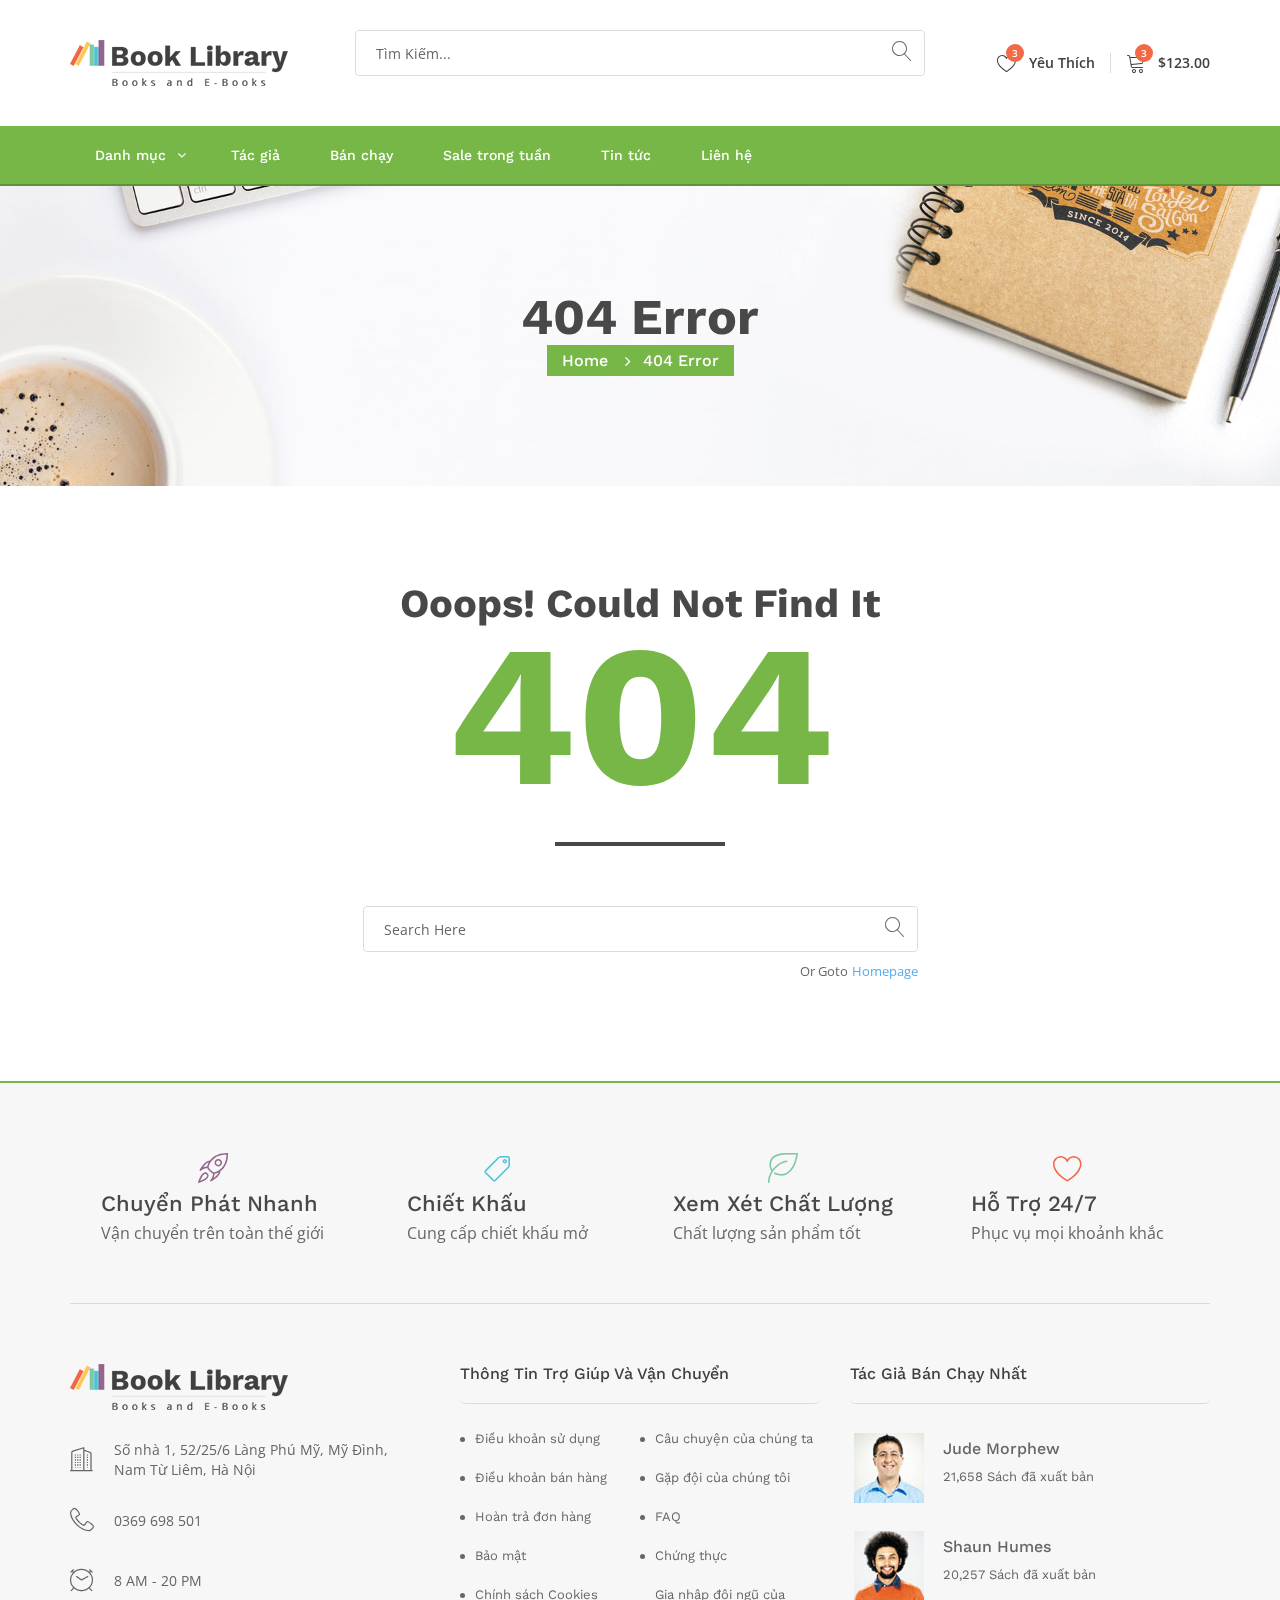
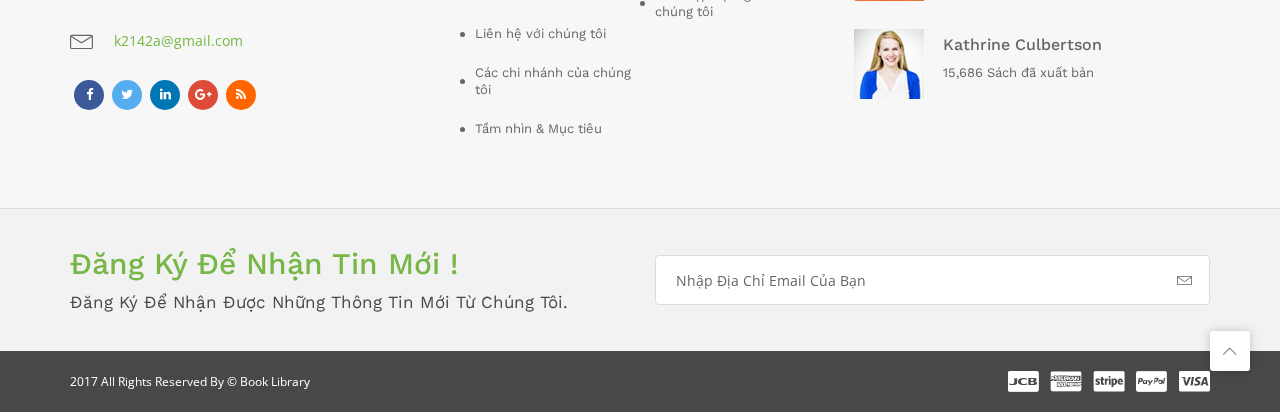
<file: 404error.html>
<!DOCTYPE html>
<html class="no-js" lang="">
  <head>
    <meta charset="utf-8" />
    <meta http-equiv="X-UA-Compatible" content="IE=edge" />
    <title>Book Library</title>
    <meta name="description" content="" />
    <meta name="viewport" content="width=device-width, initial-scale=1" />
    <link rel="apple-touch-icon" href="apple-touch-icon.png" />
    <link rel="stylesheet" href="css/bootstrap.min.css" />
    <link rel="stylesheet" href="css/normalize.css" />
    <link rel="stylesheet" href="css/font-awesome.min.css" />
    <link rel="stylesheet" href="css/icomoon.css" />
    <link rel="stylesheet" href="css/jquery-ui.css" />
    <link rel="stylesheet" href="css/owl.carousel.css" />
    <link rel="stylesheet" href="css/transitions.css" />
    <link rel="stylesheet" href="css/main.css" />
    <link rel="stylesheet" href="css/color.css" />
    <link rel="stylesheet" href="css/responsive.css" />
    <script src="js/vendor/modernizr-2.8.3-respond-1.4.2.min.js"></script>
  </head>
  <body>
    <div id="tg-wrapper" class="tg-wrapper tg-haslayout">
      <!--************************************
				Header Start
		*************************************-->
      <header id="tg-header" class="tg-header tg-haslayout">
        <div class="tg-middlecontainer">
          <div class="container">
            <div class="row">
              <div class="col-xs-12 col-sm-12 col-md-12 col-lg-12">
                <strong class="tg-logo"
                  ><a href="index.html"
                    ><img src="images/logo.png" alt="company name here" /></a
                ></strong>
                <div class="tg-wishlistandcart">
                  <div class="dropdown tg-themedropdown tg-wishlistdropdown">
                    <a
                      href="javascript:void(0);"
                      id="tg-wishlisst"
                      class="tg-btnthemedropdown"
                      data-toggle="dropdown"
                      aria-haspopup="true"
                      aria-expanded="false"
                    >
                      <span class="tg-themebadge">3</span>
                      <i class="icon-heart"></i>
                      <span>Yêu thích</span>
                    </a>
                    <div
                      class="dropdown-menu tg-themedropdownmenu"
                      aria-labelledby="tg-wishlisst"
                    >
                      <div class="tg-description">
                        <p>
                          Không có sản phẩm nào được thêm vào danh sách yêu
                          thích!
                        </p>
                      </div>
                    </div>
                  </div>
                  <div class="dropdown tg-themedropdown tg-minicartdropdown">
                    <a
                      href="javascript:void(0);"
                      id="tg-minicart"
                      class="tg-btnthemedropdown"
                      data-toggle="dropdown"
                      aria-haspopup="true"
                      aria-expanded="false"
                    >
                      <span class="tg-themebadge">3</span>
                      <i class="icon-cart"></i>
                      <span>$123.00</span>
                    </a>
                    <div
                      class="dropdown-menu tg-themedropdownmenu"
                      aria-labelledby="tg-minicart"
                    >
                      <div class="tg-minicartbody">
                        <div class="tg-minicarproduct">
                          <figure>
                            <img
                              src="images/products/img-01.jpg"
                              alt="image description"
                            />
                          </figure>
                          <div class="tg-minicarproductdata">
                            <h5>
                              <a href="./productdetail.html"
                                >Our State Fair Is A Great Function</a
                              >
                            </h5>
                            <h6><a href="javascript:void(0);">$ 12.15</a></h6>
                          </div>
                        </div>
                        <div class="tg-minicarproduct">
                          <figure>
                            <img
                              src="images/products/img-02.jpg"
                              alt="image description"
                            />
                          </figure>
                          <div class="tg-minicarproductdata">
                            <h5>
                              <a href="./productdetail.html"
                                >Bring Me To Light</a
                              >
                            </h5>
                            <h6><a href="javascript:void(0);">$ 12.15</a></h6>
                          </div>
                        </div>
                        <div class="tg-minicarproduct">
                          <figure>
                            <img
                              src="images/products/img-03.jpg"
                              alt="image description"
                            />
                          </figure>
                          <div class="tg-minicarproductdata">
                            <h5>
                              <a href="./productdetail.html"
                                >Have Faith In Your Soul</a
                              >
                            </h5>
                            <h6><a href="javascript:void(0);">$ 12.15</a></h6>
                          </div>
                        </div>
                      </div>
                      <div class="tg-minicartfoot">
                        <a class="tg-btnemptycart" href="javascript:void(0);">
                          <i class="fa fa-trash-o"></i>
                          <span>Xóa</span>
                        </a>
                        <span class="tg-subtotal"
                          >Tổng cộng: <strong>35.78</strong></span
                        >
                        <div class="tg-btns">
                          <a class="tg-btn tg-active" href="javascript:void(0);"
                            >Xem hàng</a
                          >
                          <a class="tg-btn" href="javascript:void(0);"
                            >Thanh toán</a
                          >
                        </div>
                      </div>
                    </div>
                  </div>
                </div>
                <div class="tg-searchbox">
                  <form class="tg-formtheme tg-formsearch">
                    <fieldset>
                      <input
                        type="text"
                        name="search"
                        class="typeahead form-control"
                        placeholder="Tìm kiếm..."
                      />
                      <button type="submit">
                        <i class="icon-magnifier"></i>
                      </button>
                    </fieldset>
                  </form>
                </div>
              </div>
            </div>
          </div>
        </div>
        <div class="tg-navigationarea">
          <div class="container">
            <div class="row">
              <div class="col-xs-12 col-sm-12 col-md-12 col-lg-12">
                <nav id="tg-nav" class="tg-nav">
                  <div class="navbar-header">
                    <button
                      type="button"
                      class="navbar-toggle collapsed"
                      data-toggle="collapse"
                      data-target="#tg-navigation"
                      aria-expanded="false"
                    >
                      <span class="sr-only">Toggle navigation</span>
                      <span class="icon-bar"></span>
                      <span class="icon-bar"></span>
                      <span class="icon-bar"></span>
                    </button>
                  </div>
                  <div
                    id="tg-navigation"
                    class="collapse navbar-collapse tg-navigation"
                  >
                    <ul>
                      <li
                        class="menu-item-has-children menu-item-has-mega-menu"
                      >
                        <a href="javascript:void(0);">Danh mục</a>
                        <div class="mega-menu">
                          <ul class="tg-themetabnav" role="tablist">
                            <li role="presentation" class="active">
                              <a
                                href="#artandphotography"
                                aria-controls="artandphotography"
                                role="tab"
                                data-toggle="tab"
                                >Nghệ thuật & Nhiếp ảnh</a
                              >
                            </li>
                            <li role="presentation">
                              <a
                                href="#biography"
                                aria-controls="biography"
                                role="tab"
                                data-toggle="tab"
                                >Doanh nhân</a
                              >
                            </li>
                            <li role="presentation">
                              <a
                                href="#childrensbook"
                                aria-controls="childrensbook"
                                role="tab"
                                data-toggle="tab"
                                >Sách cho bé</a
                              >
                            </li>
                            <li role="presentation">
                              <a
                                href="#craftandhobbies"
                                aria-controls="craftandhobbies"
                                role="tab"
                                data-toggle="tab"
                                >Thủ công & Sở thích</a
                              >
                            </li>
                            <li role="presentation">
                              <a
                                href="#crimethriller"
                                aria-controls="crimethriller"
                                role="tab"
                                data-toggle="tab"
                                >Tội phạm & Kinh dị</a
                              >
                            </li>
                            <li role="presentation">
                              <a
                                href="#fantasyhorror"
                                aria-controls="fantasyhorror"
                                role="tab"
                                data-toggle="tab"
                                >Giả tưởng & Kinh dị</a
                              >
                            </li>
                            <li role="presentation">
                              <a
                                href="#fiction"
                                aria-controls="fiction"
                                role="tab"
                                data-toggle="tab"
                                >Viễn tưởng</a
                              >
                            </li>
                            <li role="presentation">
                              <a
                                href="#fooddrink"
                                aria-controls="fooddrink"
                                role="tab"
                                data-toggle="tab"
                                >Thực phẩm & Đồ uống</a
                              >
                            </li>
                            <li role="presentation">
                              <a
                                href="#graphicanimemanga"
                                aria-controls="graphicanimemanga"
                                role="tab"
                                data-toggle="tab"
                                >Đồ họa, Anime & Manga</a
                              >
                            </li>
                            <li role="presentation">
                              <a
                                href="#sciencefiction"
                                aria-controls="sciencefiction"
                                role="tab"
                                data-toggle="tab"
                                >Khoa học viễn tưởng</a
                              >
                            </li>
                          </ul>
                          <div class="tab-content tg-themetabcontent">
                            <div
                              role="tabpanel"
                              class="tab-pane active"
                              id="artandphotography"
                            >
                              <ul>
                                <li>
                                  <div class="tg-linkstitle">
                                    <h2>Kiến trúc</h2>
                                  </div>
                                  <ul>
                                    <li>
                                      <a href="products.html">Tough As Nails</a>
                                    </li>
                                    <li>
                                      <a href="products.html"
                                        >Pro Grease Monkey</a
                                      >
                                    </li>
                                    <li>
                                      <a href="products.html"
                                        >Building Memories</a
                                      >
                                    </li>
                                    <li>
                                      <a href="products.html">Bulldozer Boyz</a>
                                    </li>
                                    <li>
                                      <a href="products.html"
                                        >Build Or Leave On Us</a
                                      >
                                    </li>
                                  </ul>
                                  <a class="tg-btnviewall" href="products.html"
                                    >Xem tất cả</a
                                  >
                                </li>
                                <li>
                                  <div class="tg-linkstitle">
                                    <h2>Hình thức nghệ thuật</h2>
                                  </div>
                                  <ul>
                                    <li>
                                      <a href="products.html"
                                        >Consectetur adipisicing</a
                                      >
                                    </li>
                                    <li>
                                      <a href="products.html"
                                        >Aelit sed do eiusmod</a
                                      >
                                    </li>
                                    <li>
                                      <a href="products.html"
                                        >Tempor incididunt labore</a
                                      >
                                    </li>
                                    <li>
                                      <a href="products.html"
                                        >Dolore magna aliqua</a
                                      >
                                    </li>
                                    <li>
                                      <a href="products.html"
                                        >Ut enim ad minim</a
                                      >
                                    </li>
                                  </ul>
                                  <a class="tg-btnviewall" href="products.html"
                                    >Xem tất cả</a
                                  >
                                </li>
                                <li>
                                  <div class="tg-linkstitle">
                                    <h2>Lịch sử</h2>
                                  </div>
                                  <ul>
                                    <li>
                                      <a href="products.html"
                                        >Veniam quis nostrud</a
                                      >
                                    </li>
                                    <li>
                                      <a href="products.html">Exercitation</a>
                                    </li>
                                    <li>
                                      <a href="products.html"
                                        >Laboris nisi ut aliuip</a
                                      >
                                    </li>
                                    <li>
                                      <a href="products.html"
                                        >Commodo conseat</a
                                      >
                                    </li>
                                    <li>
                                      <a href="products.html"
                                        >Duis aute irure</a
                                      >
                                    </li>
                                  </ul>
                                  <a class="tg-btnviewall" href="products.html"
                                    >Xem tất cả</a
                                  >
                                </li>
                              </ul>
                              <ul>
                                <li>
                                  <figure>
                                    <img
                                      src="images/img-01.png"
                                      alt="image description"
                                    />
                                  </figure>
                                  <div class="tg-textbox">
                                    <h3>
                                      Nhiều hơn<span>120,657,538</span>Cuốn Sách
                                    </h3>
                                    <div class="tg-description">
                                      <p>
                                        Số lượng người sẽ tăng lên, nhưng đồng
                                        thời họ cũng phải chịu đựng một số nỗi
                                        đau có thể chịu đựng được.
                                      </p>
                                    </div>
                                    <a class="tg-btn" href="products.html"
                                      >Xem tất cả</a
                                    >
                                  </div>
                                </li>
                              </ul>
                            </div>
                            <div
                              role="tabpanel"
                              class="tab-pane"
                              id="biography"
                            >
                              <ul>
                                <li>
                                  <div class="tg-linkstitle">
                                    <h2>Lịch sử</h2>
                                  </div>
                                  <ul>
                                    <li>
                                      <a href="products.html"
                                        >Veniam quis nostrud</a
                                      >
                                    </li>
                                    <li>
                                      <a href="products.html">Exercitation</a>
                                    </li>
                                    <li>
                                      <a href="products.html"
                                        >Laboris nisi ut aliuip</a
                                      >
                                    </li>
                                    <li>
                                      <a href="products.html"
                                        >Commodo conseat</a
                                      >
                                    </li>
                                    <li>
                                      <a href="products.html"
                                        >Duis aute irure</a
                                      >
                                    </li>
                                  </ul>
                                  <a class="tg-btnviewall" href="products.html"
                                    >Xem tất cả</a
                                  >
                                </li>
                                <li>
                                  <div class="tg-linkstitle">
                                    <h2>Kiến trúc</h2>
                                  </div>
                                  <ul>
                                    <li>
                                      <a href="products.html">Tough As Nails</a>
                                    </li>
                                    <li>
                                      <a href="products.html"
                                        >Pro Grease Monkey</a
                                      >
                                    </li>
                                    <li>
                                      <a href="products.html"
                                        >Building Memories</a
                                      >
                                    </li>
                                    <li>
                                      <a href="products.html">Bulldozer Boyz</a>
                                    </li>
                                    <li>
                                      <a href="products.html"
                                        >Build Or Leave On Us</a
                                      >
                                    </li>
                                  </ul>
                                  <a class="tg-btnviewall" href="products.html"
                                    >Xem tất cả</a
                                  >
                                </li>
                                <li>
                                  <div class="tg-linkstitle">
                                    <h2>Hình thức nghệ thuật</h2>
                                  </div>
                                  <ul>
                                    <li>
                                      <a href="products.html"
                                        >Consectetur adipisicing</a
                                      >
                                    </li>
                                    <li>
                                      <a href="products.html"
                                        >Aelit sed do eiusmod</a
                                      >
                                    </li>
                                    <li>
                                      <a href="products.html"
                                        >Tempor incididunt labore</a
                                      >
                                    </li>
                                    <li>
                                      <a href="products.html"
                                        >Dolore magna aliqua</a
                                      >
                                    </li>
                                    <li>
                                      <a href="products.html"
                                        >Ut enim ad minim</a
                                      >
                                    </li>
                                  </ul>
                                  <a class="tg-btnviewall" href="products.html"
                                    >Xem tất cả</a
                                  >
                                </li>
                              </ul>
                              <ul>
                                <li>
                                  <figure>
                                    <img
                                      src="images/img-01.png"
                                      alt="image description"
                                    />
                                  </figure>
                                  <div class="tg-textbox">
                                    <h3>
                                      Nhiều hơn<span>120,657,538</span>Cuốn Sách
                                    </h3>
                                    <div class="tg-description">
                                      <p>
                                        Số lượng người sẽ tăng lên, nhưng đồng
                                        thời họ cũng phải chịu đựng một số nỗi
                                        đau có thể chịu đựng được.
                                      </p>
                                    </div>
                                    <a class="tg-btn" href="products.html"
                                      >Xem tất cả</a
                                    >
                                  </div>
                                </li>
                              </ul>
                            </div>
                            <div
                              role="tabpanel"
                              class="tab-pane"
                              id="childrensbook"
                            >
                              <ul>
                                <li>
                                  <div class="tg-linkstitle">
                                    <h2>Kiến trúc</h2>
                                  </div>
                                  <ul>
                                    <li>
                                      <a href="products.html">Tough As Nails</a>
                                    </li>
                                    <li>
                                      <a href="products.html"
                                        >Pro Grease Monkey</a
                                      >
                                    </li>
                                    <li>
                                      <a href="products.html"
                                        >Building Memories</a
                                      >
                                    </li>
                                    <li>
                                      <a href="products.html">Bulldozer Boyz</a>
                                    </li>
                                    <li>
                                      <a href="products.html"
                                        >Build Or Leave On Us</a
                                      >
                                    </li>
                                  </ul>
                                  <a class="tg-btnviewall" href="products.html"
                                    >Xem tất cả</a
                                  >
                                </li>
                                <li>
                                  <div class="tg-linkstitle">
                                    <h2>Hình thức nghệ thuật</h2>
                                  </div>
                                  <ul>
                                    <li>
                                      <a href="products.html"
                                        >Consectetur adipisicing</a
                                      >
                                    </li>
                                    <li>
                                      <a href="products.html"
                                        >Aelit sed do eiusmod</a
                                      >
                                    </li>
                                    <li>
                                      <a href="products.html"
                                        >Tempor incididunt labore</a
                                      >
                                    </li>
                                    <li>
                                      <a href="products.html"
                                        >Dolore magna aliqua</a
                                      >
                                    </li>
                                    <li>
                                      <a href="products.html"
                                        >Ut enim ad minim</a
                                      >
                                    </li>
                                  </ul>
                                  <a class="tg-btnviewall" href="products.html"
                                    >Xem tất cả</a
                                  >
                                </li>
                                <li>
                                  <div class="tg-linkstitle">
                                    <h2>Lịch sử</h2>
                                  </div>
                                  <ul>
                                    <li>
                                      <a href="products.html"
                                        >Veniam quis nostrud</a
                                      >
                                    </li>
                                    <li>
                                      <a href="products.html">Exercitation</a>
                                    </li>
                                    <li>
                                      <a href="products.html"
                                        >Laboris nisi ut aliuip</a
                                      >
                                    </li>
                                    <li>
                                      <a href="products.html"
                                        >Commodo conseat</a
                                      >
                                    </li>
                                    <li>
                                      <a href="products.html"
                                        >Duis aute irure</a
                                      >
                                    </li>
                                  </ul>
                                  <a class="tg-btnviewall" href="products.html"
                                    >Xem tất cả</a
                                  >
                                </li>
                              </ul>
                              <ul>
                                <li>
                                  <figure>
                                    <img
                                      src="images/img-01.png"
                                      alt="image description"
                                    />
                                  </figure>
                                  <div class="tg-textbox">
                                    <h3>
                                      Nhiều hơn<span>120,657,538</span>Cuốn Sách
                                    </h3>
                                    <div class="tg-description">
                                      <p>
                                        Số lượng người sẽ tăng lên, nhưng đồng
                                        thời họ cũng phải chịu đựng một số nỗi
                                        đau có thể chịu đựng được.
                                      </p>
                                    </div>
                                    <a class="tg-btn" href="products.html"
                                      >Xem tất cả</a
                                    >
                                  </div>
                                </li>
                              </ul>
                            </div>
                            <div
                              role="tabpanel"
                              class="tab-pane"
                              id="craftandhobbies"
                            >
                              <ul>
                                <li>
                                  <div class="tg-linkstitle">
                                    <h2>Lịch sử</h2>
                                  </div>
                                  <ul>
                                    <li>
                                      <a href="products.html"
                                        >Veniam quis nostrud</a
                                      >
                                    </li>
                                    <li>
                                      <a href="products.html">Exercitation</a>
                                    </li>
                                    <li>
                                      <a href="products.html"
                                        >Laboris nisi ut aliuip</a
                                      >
                                    </li>
                                    <li>
                                      <a href="products.html"
                                        >Commodo conseat</a
                                      >
                                    </li>
                                    <li>
                                      <a href="products.html"
                                        >Duis aute irure</a
                                      >
                                    </li>
                                  </ul>
                                  <a class="tg-btnviewall" href="products.html"
                                    >Xem tất cả</a
                                  >
                                </li>
                                <li>
                                  <div class="tg-linkstitle">
                                    <h2>Kiến trúc</h2>
                                  </div>
                                  <ul>
                                    <li>
                                      <a href="products.html">Tough As Nails</a>
                                    </li>
                                    <li>
                                      <a href="products.html"
                                        >Pro Grease Monkey</a
                                      >
                                    </li>
                                    <li>
                                      <a href="products.html"
                                        >Building Memories</a
                                      >
                                    </li>
                                    <li>
                                      <a href="products.html">Bulldozer Boyz</a>
                                    </li>
                                    <li>
                                      <a href="products.html"
                                        >Build Or Leave On Us</a
                                      >
                                    </li>
                                  </ul>
                                  <a class="tg-btnviewall" href="products.html"
                                    >Xem tất cả</a
                                  >
                                </li>
                                <li>
                                  <div class="tg-linkstitle">
                                    <h2>Hình thức nghệ thuật</h2>
                                  </div>
                                  <ul>
                                    <li>
                                      <a href="products.html"
                                        >Consectetur adipisicing</a
                                      >
                                    </li>
                                    <li>
                                      <a href="products.html"
                                        >Aelit sed do eiusmod</a
                                      >
                                    </li>
                                    <li>
                                      <a href="products.html"
                                        >Tempor incididunt labore</a
                                      >
                                    </li>
                                    <li>
                                      <a href="products.html"
                                        >Dolore magna aliqua</a
                                      >
                                    </li>
                                    <li>
                                      <a href="products.html"
                                        >Ut enim ad minim</a
                                      >
                                    </li>
                                  </ul>
                                  <a class="tg-btnviewall" href="products.html"
                                    >Xem tất cả</a
                                  >
                                </li>
                              </ul>
                              <ul>
                                <li>
                                  <figure>
                                    <img
                                      src="images/img-01.png"
                                      alt="image description"
                                    />
                                  </figure>
                                  <div class="tg-textbox">
                                    <h3>
                                      Nhiều hơn<span>120,657,538</span>Cuốn Sách
                                    </h3>
                                    <div class="tg-description">
                                      <p>
                                        Số lượng người sẽ tăng lên, nhưng đồng
                                        thời họ cũng phải chịu đựng một số nỗi
                                        đau có thể chịu đựng được.
                                      </p>
                                    </div>
                                    <a class="tg-btn" href="products.html"
                                      >Xem tất cả</a
                                    >
                                  </div>
                                </li>
                              </ul>
                            </div>
                            <div
                              role="tabpanel"
                              class="tab-pane"
                              id="crimethriller"
                            >
                              <ul>
                                <li>
                                  <div class="tg-linkstitle">
                                    <h2>Kiến trúc</h2>
                                  </div>
                                  <ul>
                                    <li>
                                      <a href="products.html">Tough As Nails</a>
                                    </li>
                                    <li>
                                      <a href="products.html"
                                        >Pro Grease Monkey</a
                                      >
                                    </li>
                                    <li>
                                      <a href="products.html"
                                        >Building Memories</a
                                      >
                                    </li>
                                    <li>
                                      <a href="products.html">Bulldozer Boyz</a>
                                    </li>
                                    <li>
                                      <a href="products.html"
                                        >Build Or Leave On Us</a
                                      >
                                    </li>
                                  </ul>
                                  <a class="tg-btnviewall" href="products.html"
                                    >Xem tất cả</a
                                  >
                                </li>
                                <li>
                                  <div class="tg-linkstitle">
                                    <h2>Hình thức nghệ thuật</h2>
                                  </div>
                                  <ul>
                                    <li>
                                      <a href="products.html"
                                        >Consectetur adipisicing</a
                                      >
                                    </li>
                                    <li>
                                      <a href="products.html"
                                        >Aelit sed do eiusmod</a
                                      >
                                    </li>
                                    <li>
                                      <a href="products.html"
                                        >Tempor incididunt labore</a
                                      >
                                    </li>
                                    <li>
                                      <a href="products.html"
                                        >Dolore magna aliqua</a
                                      >
                                    </li>
                                    <li>
                                      <a href="products.html"
                                        >Ut enim ad minim</a
                                      >
                                    </li>
                                  </ul>
                                  <a class="tg-btnviewall" href="products.html"
                                    >Xem tất cả</a
                                  >
                                </li>
                                <li>
                                  <div class="tg-linkstitle">
                                    <h2>Lịch sử</h2>
                                  </div>
                                  <ul>
                                    <li>
                                      <a href="products.html"
                                        >Veniam quis nostrud</a
                                      >
                                    </li>
                                    <li>
                                      <a href="products.html">Exercitation</a>
                                    </li>
                                    <li>
                                      <a href="products.html"
                                        >Laboris nisi ut aliuip</a
                                      >
                                    </li>
                                    <li>
                                      <a href="products.html"
                                        >Commodo conseat</a
                                      >
                                    </li>
                                    <li>
                                      <a href="products.html"
                                        >Duis aute irure</a
                                      >
                                    </li>
                                  </ul>
                                  <a class="tg-btnviewall" href="products.html"
                                    >Xem tất cả</a
                                  >
                                </li>
                              </ul>
                              <ul>
                                <li>
                                  <figure>
                                    <img
                                      src="images/img-01.png"
                                      alt="image description"
                                    />
                                  </figure>
                                  <div class="tg-textbox">
                                    <h3>
                                      Nhiều hơn<span>120,657,538</span>Cuốn Sách
                                    </h3>
                                    <div class="tg-description">
                                      <p>
                                        Số lượng người sẽ tăng lên, nhưng đồng
                                        thời họ cũng phải chịu đựng một số nỗi
                                        đau có thể chịu đựng được.
                                      </p>
                                    </div>
                                    <a class="tg-btn" href="products.html"
                                      >Xem tất cả</a
                                    >
                                  </div>
                                </li>
                              </ul>
                            </div>
                            <div
                              role="tabpanel"
                              class="tab-pane"
                              id="fantasyhorror"
                            >
                              <ul>
                                <li>
                                  <div class="tg-linkstitle">
                                    <h2>Lịch sử</h2>
                                  </div>
                                  <ul>
                                    <li>
                                      <a href="products.html"
                                        >Veniam quis nostrud</a
                                      >
                                    </li>
                                    <li>
                                      <a href="products.html">Exercitation</a>
                                    </li>
                                    <li>
                                      <a href="products.html"
                                        >Laboris nisi ut aliuip</a
                                      >
                                    </li>
                                    <li>
                                      <a href="products.html"
                                        >Commodo conseat</a
                                      >
                                    </li>
                                    <li>
                                      <a href="products.html"
                                        >Duis aute irure</a
                                      >
                                    </li>
                                  </ul>
                                  <a class="tg-btnviewall" href="products.html"
                                    >Xem tất cả</a
                                  >
                                </li>
                                <li>
                                  <div class="tg-linkstitle">
                                    <h2>Kiến trúc</h2>
                                  </div>
                                  <ul>
                                    <li>
                                      <a href="products.html">Tough As Nails</a>
                                    </li>
                                    <li>
                                      <a href="products.html"
                                        >Pro Grease Monkey</a
                                      >
                                    </li>
                                    <li>
                                      <a href="products.html"
                                        >Building Memories</a
                                      >
                                    </li>
                                    <li>
                                      <a href="products.html">Bulldozer Boyz</a>
                                    </li>
                                    <li>
                                      <a href="products.html"
                                        >Build Or Leave On Us</a
                                      >
                                    </li>
                                  </ul>
                                  <a class="tg-btnviewall" href="products.html"
                                    >Xem tất cả</a
                                  >
                                </li>
                                <li>
                                  <div class="tg-linkstitle">
                                    <h2>Hình thức nghệ thuật</h2>
                                  </div>
                                  <ul>
                                    <li>
                                      <a href="products.html"
                                        >Consectetur adipisicing</a
                                      >
                                    </li>
                                    <li>
                                      <a href="products.html"
                                        >Aelit sed do eiusmod</a
                                      >
                                    </li>
                                    <li>
                                      <a href="products.html"
                                        >Tempor incididunt labore</a
                                      >
                                    </li>
                                    <li>
                                      <a href="products.html"
                                        >Dolore magna aliqua</a
                                      >
                                    </li>
                                    <li>
                                      <a href="products.html"
                                        >Ut enim ad minim</a
                                      >
                                    </li>
                                  </ul>
                                  <a class="tg-btnviewall" href="products.html"
                                    >Xem tất cả</a
                                  >
                                </li>
                              </ul>
                              <ul>
                                <li>
                                  <figure>
                                    <img
                                      src="images/img-01.png"
                                      alt="image description"
                                    />
                                  </figure>
                                  <div class="tg-textbox">
                                    <h3>
                                      Nhiều hơn<span>120,657,538</span>Cuốn Sách
                                    </h3>
                                    <div class="tg-description">
                                      <p>
                                        Số lượng người sẽ tăng lên, nhưng đồng
                                        thời họ cũng phải chịu đựng một số nỗi
                                        đau có thể chịu đựng được.
                                      </p>
                                    </div>
                                    <a class="tg-btn" href="products.html"
                                      >Xem tất cả</a
                                    >
                                  </div>
                                </li>
                              </ul>
                            </div>
                            <div role="tabpanel" class="tab-pane" id="fiction">
                              <ul>
                                <li>
                                  <div class="tg-linkstitle">
                                    <h2>Kiến trúc</h2>
                                  </div>
                                  <ul>
                                    <li>
                                      <a href="products.html">Tough As Nails</a>
                                    </li>
                                    <li>
                                      <a href="products.html"
                                        >Pro Grease Monkey</a
                                      >
                                    </li>
                                    <li>
                                      <a href="products.html"
                                        >Building Memories</a
                                      >
                                    </li>
                                    <li>
                                      <a href="products.html">Bulldozer Boyz</a>
                                    </li>
                                    <li>
                                      <a href="products.html"
                                        >Build Or Leave On Us</a
                                      >
                                    </li>
                                  </ul>
                                  <a class="tg-btnviewall" href="products.html"
                                    >Xem tất cả</a
                                  >
                                </li>
                                <li>
                                  <div class="tg-linkstitle">
                                    <h2>Hình thức nghệ thuật</h2>
                                  </div>
                                  <ul>
                                    <li>
                                      <a href="products.html"
                                        >Consectetur adipisicing</a
                                      >
                                    </li>
                                    <li>
                                      <a href="products.html"
                                        >Aelit sed do eiusmod</a
                                      >
                                    </li>
                                    <li>
                                      <a href="products.html"
                                        >Tempor incididunt labore</a
                                      >
                                    </li>
                                    <li>
                                      <a href="products.html"
                                        >Dolore magna aliqua</a
                                      >
                                    </li>
                                    <li>
                                      <a href="products.html"
                                        >Ut enim ad minim</a
                                      >
                                    </li>
                                  </ul>
                                  <a class="tg-btnviewall" href="products.html"
                                    >Xem tất cả</a
                                  >
                                </li>
                                <li>
                                  <div class="tg-linkstitle">
                                    <h2>Lịch sử</h2>
                                  </div>
                                  <ul>
                                    <li>
                                      <a href="products.html"
                                        >Veniam quis nostrud</a
                                      >
                                    </li>
                                    <li>
                                      <a href="products.html">Exercitation</a>
                                    </li>
                                    <li>
                                      <a href="products.html"
                                        >Laboris nisi ut aliuip</a
                                      >
                                    </li>
                                    <li>
                                      <a href="products.html"
                                        >Commodo conseat</a
                                      >
                                    </li>
                                    <li>
                                      <a href="products.html"
                                        >Duis aute irure</a
                                      >
                                    </li>
                                  </ul>
                                  <a class="tg-btnviewall" href="products.html"
                                    >Xem tất cả</a
                                  >
                                </li>
                              </ul>
                              <ul>
                                <li>
                                  <figure>
                                    <img
                                      src="images/img-01.png"
                                      alt="image description"
                                    />
                                  </figure>
                                  <div class="tg-textbox">
                                    <h3>
                                      Nhiều hơn<span>120,657,538</span>Cuốn Sách
                                    </h3>
                                    <div class="tg-description">
                                      <p>
                                        Số lượng người sẽ tăng lên, nhưng đồng
                                        thời họ cũng phải chịu đựng một số nỗi
                                        đau có thể chịu đựng được.
                                      </p>
                                    </div>
                                    <a class="tg-btn" href="products.html"
                                      >Xem tất cả</a
                                    >
                                  </div>
                                </li>
                              </ul>
                            </div>
                            <div
                              role="tabpanel"
                              class="tab-pane"
                              id="fooddrink"
                            >
                              <ul>
                                <li>
                                  <div class="tg-linkstitle">
                                    <h2>Lịch sử</h2>
                                  </div>
                                  <ul>
                                    <li>
                                      <a href="products.html"
                                        >Veniam quis nostrud</a
                                      >
                                    </li>
                                    <li>
                                      <a href="products.html">Exercitation</a>
                                    </li>
                                    <li>
                                      <a href="products.html"
                                        >Laboris nisi ut aliuip</a
                                      >
                                    </li>
                                    <li>
                                      <a href="products.html"
                                        >Commodo conseat</a
                                      >
                                    </li>
                                    <li>
                                      <a href="products.html"
                                        >Duis aute irure</a
                                      >
                                    </li>
                                  </ul>
                                  <a class="tg-btnviewall" href="products.html"
                                    >Xem tất cả</a
                                  >
                                </li>
                                <li>
                                  <div class="tg-linkstitle">
                                    <h2>Kiến trúc</h2>
                                  </div>
                                  <ul>
                                    <li>
                                      <a href="products.html">Tough As Nails</a>
                                    </li>
                                    <li>
                                      <a href="products.html"
                                        >Pro Grease Monkey</a
                                      >
                                    </li>
                                    <li>
                                      <a href="products.html"
                                        >Building Memories</a
                                      >
                                    </li>
                                    <li>
                                      <a href="products.html">Bulldozer Boyz</a>
                                    </li>
                                    <li>
                                      <a href="products.html"
                                        >Build Or Leave On Us</a
                                      >
                                    </li>
                                  </ul>
                                  <a class="tg-btnviewall" href="products.html"
                                    >Xem tất cả</a
                                  >
                                </li>
                                <li>
                                  <div class="tg-linkstitle">
                                    <h2>Hình thức nghệ thuật</h2>
                                  </div>
                                  <ul>
                                    <li>
                                      <a href="products.html"
                                        >Consectetur adipisicing</a
                                      >
                                    </li>
                                    <li>
                                      <a href="products.html"
                                        >Aelit sed do eiusmod</a
                                      >
                                    </li>
                                    <li>
                                      <a href="products.html"
                                        >Tempor incididunt labore</a
                                      >
                                    </li>
                                    <li>
                                      <a href="products.html"
                                        >Dolore magna aliqua</a
                                      >
                                    </li>
                                    <li>
                                      <a href="products.html"
                                        >Ut enim ad minim</a
                                      >
                                    </li>
                                  </ul>
                                  <a class="tg-btnviewall" href="products.html"
                                    >Xem tất cả</a
                                  >
                                </li>
                              </ul>
                              <ul>
                                <li>
                                  <figure>
                                    <img
                                      src="images/img-01.png"
                                      alt="image description"
                                    />
                                  </figure>
                                  <div class="tg-textbox">
                                    <h3>
                                      Nhiều hơn<span>120,657,538</span>Cuốn Sách
                                    </h3>
                                    <div class="tg-description">
                                      <p>
                                        Số lượng người sẽ tăng lên, nhưng đồng
                                        thời họ cũng phải chịu đựng một số nỗi
                                        đau có thể chịu đựng được.
                                      </p>
                                    </div>
                                    <a class="tg-btn" href="products.html"
                                      >Xem tất cả</a
                                    >
                                  </div>
                                </li>
                              </ul>
                            </div>
                            <div
                              role="tabpanel"
                              class="tab-pane"
                              id="graphicanimemanga"
                            >
                              <ul>
                                <li>
                                  <div class="tg-linkstitle">
                                    <h2>Kiến trúc</h2>
                                  </div>
                                  <ul>
                                    <li>
                                      <a href="products.html">Tough As Nails</a>
                                    </li>
                                    <li>
                                      <a href="products.html"
                                        >Pro Grease Monkey</a
                                      >
                                    </li>
                                    <li>
                                      <a href="products.html"
                                        >Building Memories</a
                                      >
                                    </li>
                                    <li>
                                      <a href="products.html">Bulldozer Boyz</a>
                                    </li>
                                    <li>
                                      <a href="products.html"
                                        >Build Or Leave On Us</a
                                      >
                                    </li>
                                  </ul>
                                  <a class="tg-btnviewall" href="products.html"
                                    >Xem tất cả</a
                                  >
                                </li>
                                <li>
                                  <div class="tg-linkstitle">
                                    <h2>Hình thức nghệ thuật</h2>
                                  </div>
                                  <ul>
                                    <li>
                                      <a href="products.html"
                                        >Consectetur adipisicing</a
                                      >
                                    </li>
                                    <li>
                                      <a href="products.html"
                                        >Aelit sed do eiusmod</a
                                      >
                                    </li>
                                    <li>
                                      <a href="products.html"
                                        >Tempor incididunt labore</a
                                      >
                                    </li>
                                    <li>
                                      <a href="products.html"
                                        >Dolore magna aliqua</a
                                      >
                                    </li>
                                    <li>
                                      <a href="products.html"
                                        >Ut enim ad minim</a
                                      >
                                    </li>
                                  </ul>
                                  <a class="tg-btnviewall" href="products.html"
                                    >Xem tất cả</a
                                  >
                                </li>
                                <li>
                                  <div class="tg-linkstitle">
                                    <h2>Lịch sử</h2>
                                  </div>
                                  <ul>
                                    <li>
                                      <a href="products.html"
                                        >Veniam quis nostrud</a
                                      >
                                    </li>
                                    <li>
                                      <a href="products.html">Exercitation</a>
                                    </li>
                                    <li>
                                      <a href="products.html"
                                        >Laboris nisi ut aliuip</a
                                      >
                                    </li>
                                    <li>
                                      <a href="products.html"
                                        >Commodo conseat</a
                                      >
                                    </li>
                                    <li>
                                      <a href="products.html"
                                        >Duis aute irure</a
                                      >
                                    </li>
                                  </ul>
                                  <a class="tg-btnviewall" href="products.html"
                                    >Xem tất cả</a
                                  >
                                </li>
                              </ul>
                              <ul>
                                <li>
                                  <figure>
                                    <img
                                      src="images/img-01.png"
                                      alt="image description"
                                    />
                                  </figure>
                                  <div class="tg-textbox">
                                    <h3>
                                      Nhiều hơn<span>120,657,538</span>Cuốn Sách
                                    </h3>
                                    <div class="tg-description">
                                      <p>
                                        Số lượng người sẽ tăng lên, nhưng đồng
                                        thời họ cũng phải chịu đựng một số nỗi
                                        đau có thể chịu đựng được.
                                      </p>
                                    </div>
                                    <a class="tg-btn" href="products.html"
                                      >Xem tất cả</a
                                    >
                                  </div>
                                </li>
                              </ul>
                            </div>
                            <div
                              role="tabpanel"
                              class="tab-pane"
                              id="sciencefiction"
                            >
                              <ul>
                                <li>
                                  <div class="tg-linkstitle">
                                    <h2>Lịch sử</h2>
                                  </div>
                                  <ul>
                                    <li>
                                      <a href="products.html"
                                        >Veniam quis nostrud</a
                                      >
                                    </li>
                                    <li>
                                      <a href="products.html">Exercitation</a>
                                    </li>
                                    <li>
                                      <a href="products.html"
                                        >Laboris nisi ut aliuip</a
                                      >
                                    </li>
                                    <li>
                                      <a href="products.html"
                                        >Commodo conseat</a
                                      >
                                    </li>
                                    <li>
                                      <a href="products.html"
                                        >Duis aute irure</a
                                      >
                                    </li>
                                  </ul>
                                  <a class="tg-btnviewall" href="products.html"
                                    >Xem tất cả</a
                                  >
                                </li>
                                <li>
                                  <div class="tg-linkstitle">
                                    <h2>Kiến trúc</h2>
                                  </div>
                                  <ul>
                                    <li>
                                      <a href="products.html">Tough As Nails</a>
                                    </li>
                                    <li>
                                      <a href="products.html"
                                        >Pro Grease Monkey</a
                                      >
                                    </li>
                                    <li>
                                      <a href="products.html"
                                        >Building Memories</a
                                      >
                                    </li>
                                    <li>
                                      <a href="products.html">Bulldozer Boyz</a>
                                    </li>
                                    <li>
                                      <a href="products.html"
                                        >Build Or Leave On Us</a
                                      >
                                    </li>
                                  </ul>
                                  <a class="tg-btnviewall" href="products.html"
                                    >Xem tất cả</a
                                  >
                                </li>
                                <li>
                                  <div class="tg-linkstitle">
                                    <h2>Hình thức nghệ thuật</h2>
                                  </div>
                                  <ul>
                                    <li>
                                      <a href="products.html"
                                        >Consectetur adipisicing</a
                                      >
                                    </li>
                                    <li>
                                      <a href="products.html"
                                        >Aelit sed do eiusmod</a
                                      >
                                    </li>
                                    <li>
                                      <a href="products.html"
                                        >Tempor incididunt labore</a
                                      >
                                    </li>
                                    <li>
                                      <a href="products.html"
                                        >Dolore magna aliqua</a
                                      >
                                    </li>
                                    <li>
                                      <a href="products.html"
                                        >Ut enim ad minim</a
                                      >
                                    </li>
                                  </ul>
                                  <a class="tg-btnviewall" href="products.html"
                                    >Xem tất cả</a
                                  >
                                </li>
                              </ul>
                              <ul>
                                <li>
                                  <figure>
                                    <img
                                      src="images/img-01.png"
                                      alt="image description"
                                    />
                                  </figure>
                                  <div class="tg-textbox">
                                    <h3>
                                      Nhiều hơn<span>120,657,538</span>Cuốn Sách
                                    </h3>
                                    <div class="tg-description">
                                      <p>
                                        Số lượng người sẽ tăng lên, nhưng đồng
                                        thời họ cũng phải chịu đựng một số nỗi
                                        đau có thể chịu đựng được.
                                      </p>
                                    </div>
                                    <a class="tg-btn" href="products.html"
                                      >Xem tất cả</a
                                    >
                                  </div>
                                </li>
                              </ul>
                            </div>
                          </div>
                        </div>
                      </li>

                      <li><a href="authors.html">Tác giả</a></li>
                      <li><a href="products.html">Bán chạy</a></li>
                      <li><a href="products.html">Sale trong tuần</a></li>
                      <li>
                        <a href="newsgrid.html">Tin tức</a>
                      </li>
                      <li><a href="contactus.html">Liên hệ</a></li>
                    </ul>
                  </div>
                </nav>
              </div>
            </div>
          </div>
        </div>
      </header>
      <!--************************************
				Header End
		*************************************-->
      <!--************************************
				Inner Banner Start
		*************************************-->
      <div
        class="tg-innerbanner tg-haslayout tg-parallax tg-bginnerbanner"
        data-z-index="-100"
        data-appear-top-offset="600"
        data-parallax="scroll"
        data-image-src="images/parallax/bgparallax-07.jpg"
      >
        <div class="container">
          <div class="row">
            <div class="col-xs-12 col-sm-12 col-md-12 col-lg-12">
              <div class="tg-innerbannercontent">
                <h1>404 Error</h1>
                <ol class="tg-breadcrumb">
                  <li><a href="javascript:void(0);">home</a></li>
                  <li class="tg-active">404 Error</li>
                </ol>
              </div>
            </div>
          </div>
        </div>
      </div>
      <!--************************************
				Inner Banner End
		*************************************-->
      <!--************************************
				Main Start
		*************************************-->
      <main id="tg-main" class="tg-main tg-haslayout">
        <!--************************************
					404 Error Start
			*************************************-->
        <div class="tg-sectionspace tg-haslayout">
          <div class="container">
            <div class="row">
              <div class="tg-404error">
                <div
                  class="col-xs-12 col-sm-12 col-md-8 col-md-push-2 col-lg-6 col-lg-push-3"
                >
                  <div class="tg-404errorcontent">
                    <h2>Ooops! Could Not Find It</h2>
                    <span>404</span>
                  </div>
                  <form class="tg-formtheme tg-formsearch">
                    <fieldset>
                      <input
                        type="text"
                        name="search"
                        class="typeahead form-control"
                        placeholder="Search Here"
                      />
                      <button type="submit">
                        <i class="icon-magnifier"></i>
                      </button>
                    </fieldset>
                    <div class="tg-gobackhome">
                      <span>Or Goto</span>
                      <a href="javascript:void(0);">Homepage</a>
                    </div>
                  </form>
                </div>
              </div>
            </div>
          </div>
        </div>
        <!--************************************
					404 Error End
			*************************************-->
      </main>
      <!--************************************
				Main End
		*************************************-->
      <!--************************************
				Footer Start
		*************************************-->
      <footer id="tg-footer" class="tg-footer tg-haslayout">
        <div class="tg-footerarea">
          <div class="container">
            <div class="row">
              <div class="col-xs-12 col-sm-12 col-md-12 col-lg-12">
                <ul class="tg-clientservices">
                  <li
                    class="tg-devlivery"
                    style="
                      display: flex;
                      flex-direction: column;
                      align-items: center;
                      justify-content: center;
                    "
                  >
                    <span class="tg-clientserviceicon"
                      ><i class="icon-rocket"></i
                    ></span>
                    <div class="tg-titlesubtitle">
                      <h3>Chuyển phát nhanh</h3>
                      <p>Vận chuyển trên toàn thế giới</p>
                    </div>
                  </li>
                  <li
                    class="tg-discount"
                    style="
                      display: flex;
                      flex-direction: column;
                      align-items: center;
                      justify-content: center;
                    "
                  >
                    <span class="tg-clientserviceicon"
                      ><i class="icon-tag"></i
                    ></span>
                    <div class="tg-titlesubtitle">
                      <h3>Chiết khấu</h3>
                      <p>Cung cấp chiết khấu mở</p>
                    </div>
                  </li>
                  <li
                    class="tg-quality"
                    style="
                      display: flex;
                      flex-direction: column;
                      align-items: center;
                      justify-content: center;
                    "
                  >
                    <span class="tg-clientserviceicon"
                      ><i class="icon-leaf"></i
                    ></span>
                    <div class="tg-titlesubtitle">
                      <h3>Xem xét chất lượng</h3>
                      <p>Chất lượng sản phẩm tốt</p>
                    </div>
                  </li>
                  <li
                    class="tg-support"
                    style="
                      display: flex;
                      flex-direction: column;
                      align-items: center;
                      justify-content: center;
                    "
                  >
                    <span class="tg-clientserviceicon"
                      ><i class="icon-heart"></i
                    ></span>
                    <div class="tg-titlesubtitle">
                      <h3>Hỗ trợ 24/7</h3>
                      <p>Phục vụ mọi khoảnh khắc</p>
                    </div>
                  </li>
                </ul>
              </div>
              <div class="tg-threecolumns">
                <div class="col-xs-12 col-sm-6 col-md-4 col-lg-4">
                  <div class="tg-footercol">
                    <strong class="tg-logo"
                      ><a href="javascript:void(0);"
                        ><img
                          src="images/flogo.png"
                          alt="image description" /></a
                    ></strong>
                    <ul class="tg-contactinfo">
                      <li>
                        <i class="icon-apartment"></i>
                        <address>
                          Số nhà 1, 52/25/6 Làng Phú Mỹ, Mỹ Đình, Nam Từ Liêm,
                          Hà Nội
                        </address>
                      </li>
                      <li>
                        <i class="icon-phone-handset"></i>
                        <span>
                          <em>0369 698 501</em>
                        </span>
                      </li>
                      <li>
                        <i class="icon-clock"></i>
                        <span>8 AM - 20 PM</span>
                      </li>
                      <li>
                        <i class="icon-envelope"></i>
                        <span>
                          <em
                            ><a href="mailto:k2142a@gmail.com"
                              >k2142a@gmail.com</a
                            ></em
                          >
                        </span>
                      </li>
                    </ul>
                    <ul class="tg-socialicons">
                      <li class="tg-facebook">
                        <a href="javascript:void(0);"
                          ><i class="fa fa-facebook"></i
                        ></a>
                      </li>
                      <li class="tg-twitter">
                        <a href="javascript:void(0);"
                          ><i class="fa fa-twitter"></i
                        ></a>
                      </li>
                      <li class="tg-linkedin">
                        <a href="javascript:void(0);"
                          ><i class="fa fa-linkedin"></i
                        ></a>
                      </li>
                      <li class="tg-googleplus">
                        <a href="javascript:void(0);"
                          ><i class="fa fa-google-plus"></i
                        ></a>
                      </li>
                      <li class="tg-rss">
                        <a href="javascript:void(0);"
                          ><i class="fa fa-rss"></i
                        ></a>
                      </li>
                    </ul>
                  </div>
                </div>
                <div class="col-xs-12 col-sm-6 col-md-4 col-lg-4">
                  <div class="tg-footercol tg-widget tg-widgetnavigation">
                    <div class="tg-widgettitle">
                      <h3>Thông tin trợ giúp và vận chuyển</h3>
                    </div>
                    <div class="tg-widgetcontent">
                      <ul>
                        <li>
                          <a href="javascript:void(0);">Điều khoản sử dụng</a>
                        </li>
                        <li>
                          <a href="javascript:void(0);">Điều khoản bán hàng</a>
                        </li>
                        <li>
                          <a href="javascript:void(0);">Hoàn trả đơn hàng</a>
                        </li>
                        <li><a href="javascript:void(0);">Bảo mật</a></li>
                        <li>
                          <a href="javascript:void(0);">Chính sách Cookies</a>
                        </li>
                        <li>
                          <a href="javascript:void(0);"
                            >Liên hệ với chúng tôi</a
                          >
                        </li>
                        <li>
                          <a href="javascript:void(0);"
                            >Các chi nhánh của chúng tôi</a
                          >
                        </li>
                        <li>
                          <a href="javascript:void(0);">Tầm nhìn & Mục tiêu</a>
                        </li>
                      </ul>
                      <ul>
                        <li>
                          <a href="javascript:void(0);"
                            >Câu chuyện của chúng ta</a
                          >
                        </li>
                        <li>
                          <a href="javascript:void(0);"
                            >Gặp đội của chúng tôi</a
                          >
                        </li>
                        <li><a href="javascript:void(0);">FAQ</a></li>
                        <li><a href="javascript:void(0);">Chứng thực</a></li>
                        <li>
                          <a href="javascript:void(0);"
                            >Gia nhập đội ngũ của chúng tôi</a
                          >
                        </li>
                      </ul>
                    </div>
                  </div>
                </div>
                <div class="col-xs-12 col-sm-12 col-md-4 col-lg-4">
                  <div
                    class="tg-footercol tg-widget tg-widgettopsellingauthors"
                  >
                    <div class="tg-widgettitle">
                      <h3>Tác giả bán chạy nhất</h3>
                    </div>
                    <div class="tg-widgetcontent">
                      <ul>
                        <li>
                          <figure>
                            <a href="./authordetail.html"
                              ><img
                                src="images/author/imag-09.jpg"
                                alt="image description"
                            /></a>
                          </figure>
                          <div class="tg-authornamebooks">
                            <h4>
                              <a href="./authordetail.html">Jude Morphew</a>
                            </h4>
                            <p>21,658 Sách đã xuất bản</p>
                          </div>
                        </li>
                        <li>
                          <figure>
                            <a href="./authordetail.html"
                              ><img
                                src="images/author/imag-10.jpg"
                                alt="image description"
                            /></a>
                          </figure>
                          <div class="tg-authornamebooks">
                            <h4>
                              <a href="./authordetail.html">Shaun Humes</a>
                            </h4>
                            <p>20,257 Sách đã xuất bản</p>
                          </div>
                        </li>
                        <li>
                          <figure>
                            <a href="./authordetail.html"
                              ><img
                                src="images/author/imag-11.jpg"
                                alt="image description"
                            /></a>
                          </figure>
                          <div class="tg-authornamebooks">
                            <h4>
                              <a href="javascript:void(0);"
                                >Kathrine Culbertson</a
                              >
                            </h4>
                            <p>15,686 Sách đã xuất bản</p>
                          </div>
                        </li>
                      </ul>
                    </div>
                  </div>
                </div>
              </div>
            </div>
          </div>
        </div>
        <div class="tg-newsletter">
          <div class="container">
            <div class="row">
              <div class="col-xs-12 col-sm-12 col-md-6 col-lg-6">
                <h4>Đăng ký để nhận tin mới !</h4>
                <h5>Đăng ký để nhận được những thông tin mới từ chúng tôi.</h5>
              </div>
              <div class="col-xs-12 col-sm-12 col-md-6 col-lg-6">
                <form class="tg-formtheme tg-formnewsletter">
                  <fieldset>
                    <input
                      type="email"
                      name="email"
                      class="form-control"
                      placeholder="Nhập địa chỉ Email của bạn"
                    />
                    <button type="button"><i class="icon-envelope"></i></button>
                  </fieldset>
                </form>
              </div>
            </div>
          </div>
        </div>
        <div class="tg-footerbar">
          <a
            id="tg-btnbacktotop"
            class="tg-btnbacktotop"
            href="javascript:void(0);"
            ><i class="icon-chevron-up"></i
          ></a>
          <div class="container">
            <div class="row">
              <div class="col-xs-12 col-sm-12 col-md-12 col-lg-12">
                <span class="tg-paymenttype"
                  ><img src="images/paymenticon.png" alt="image description"
                /></span>
                <span class="tg-copyright"
                  >2017 All Rights Reserved By &copy; Book Library</span
                >
              </div>
            </div>
          </div>
        </div>
      </footer>
      <!--************************************
				Footer End
		*************************************-->
    </div>
    <!--************************************
			Wrapper End
	*************************************-->
    <script src="js/vendor/jquery-library.js"></script>
    <script src="js/vendor/bootstrap.min.js"></script>
    <script src="https://maps.google.com/maps/api/js?key=AIzaSyCR-KEWAVCn52mSdeVeTqZjtqbmVJyfSus&amp;language=en"></script>
    <script src="js/owl.carousel.min.js"></script>
    <script src="js/jquery.vide.min.js"></script>
    <script src="js/countdown.js"></script>
    <script src="js/jquery-ui.js"></script>
    <script src="js/parallax.js"></script>
    <script src="js/countTo.js"></script>
    <script src="js/appear.js"></script>
    <script src="js/gmap3.js"></script>
    <script src="js/main.js"></script>
  </body>
</html>
</file>
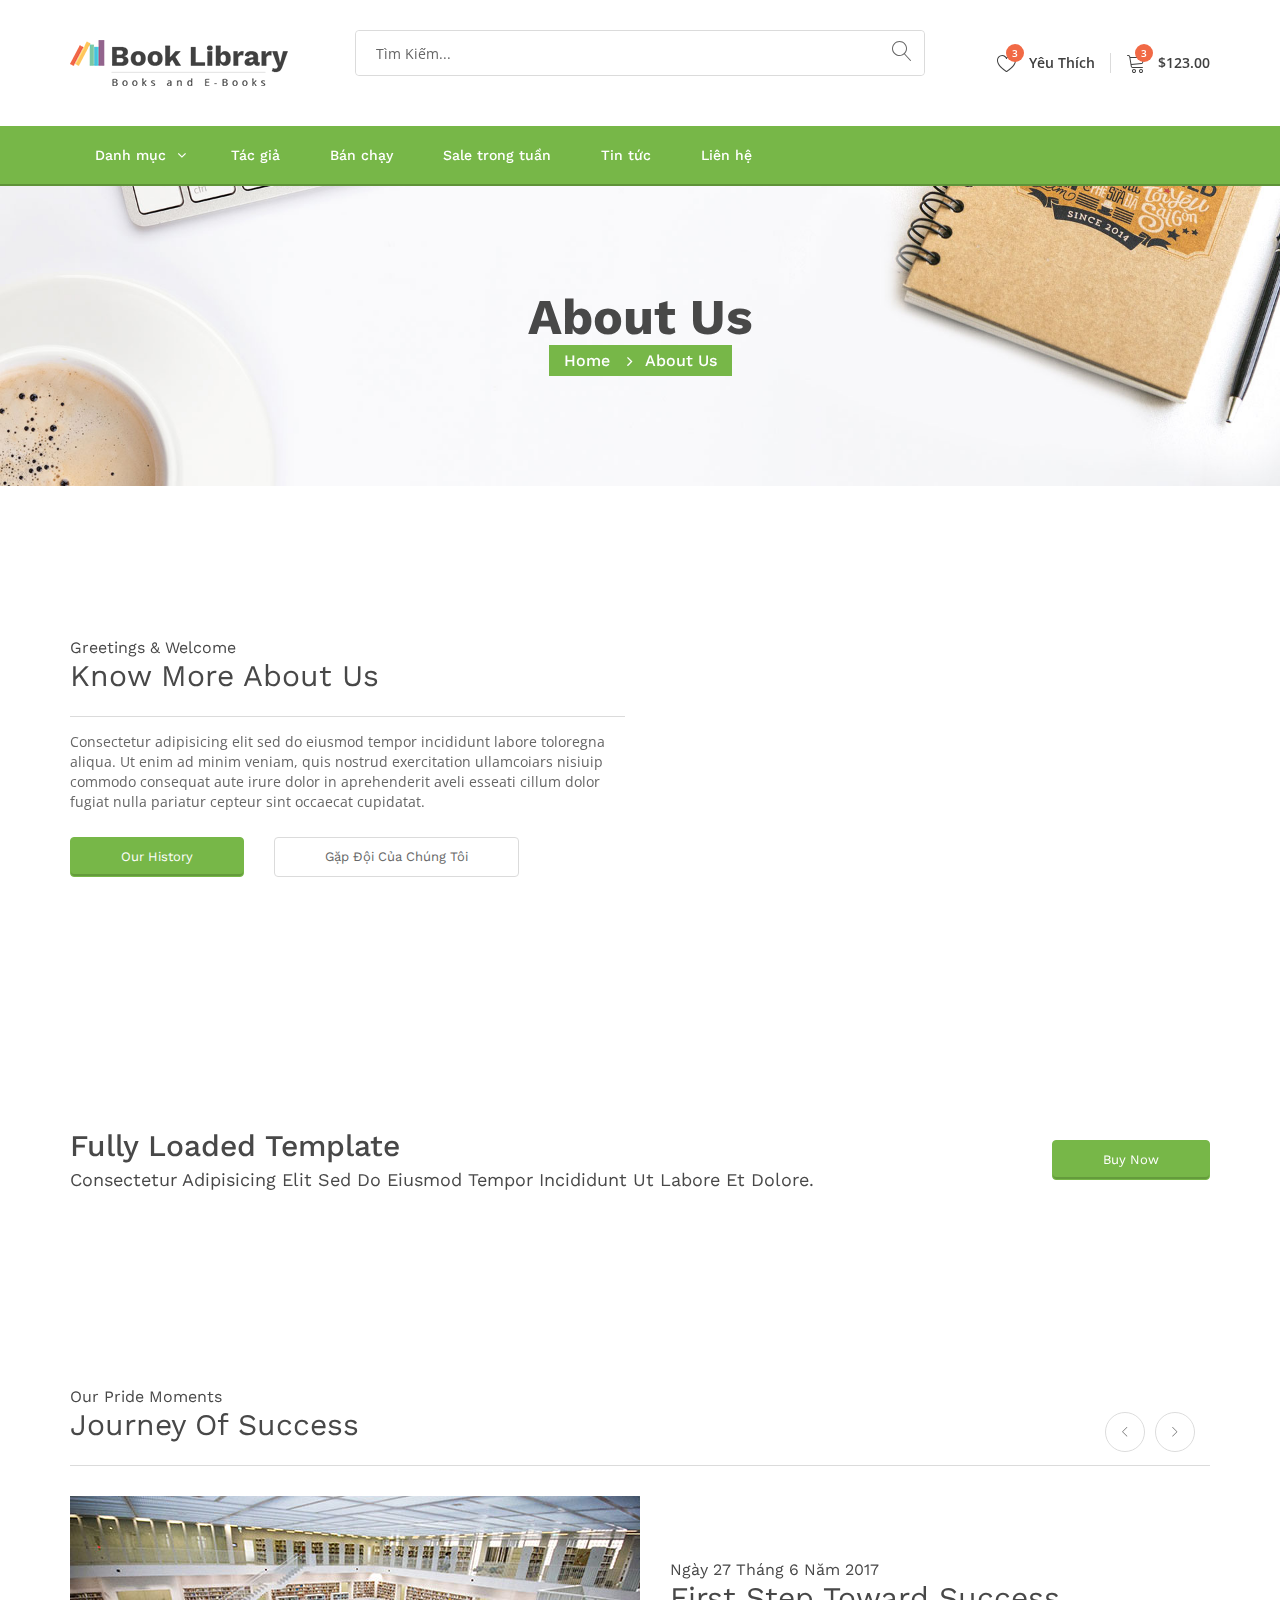
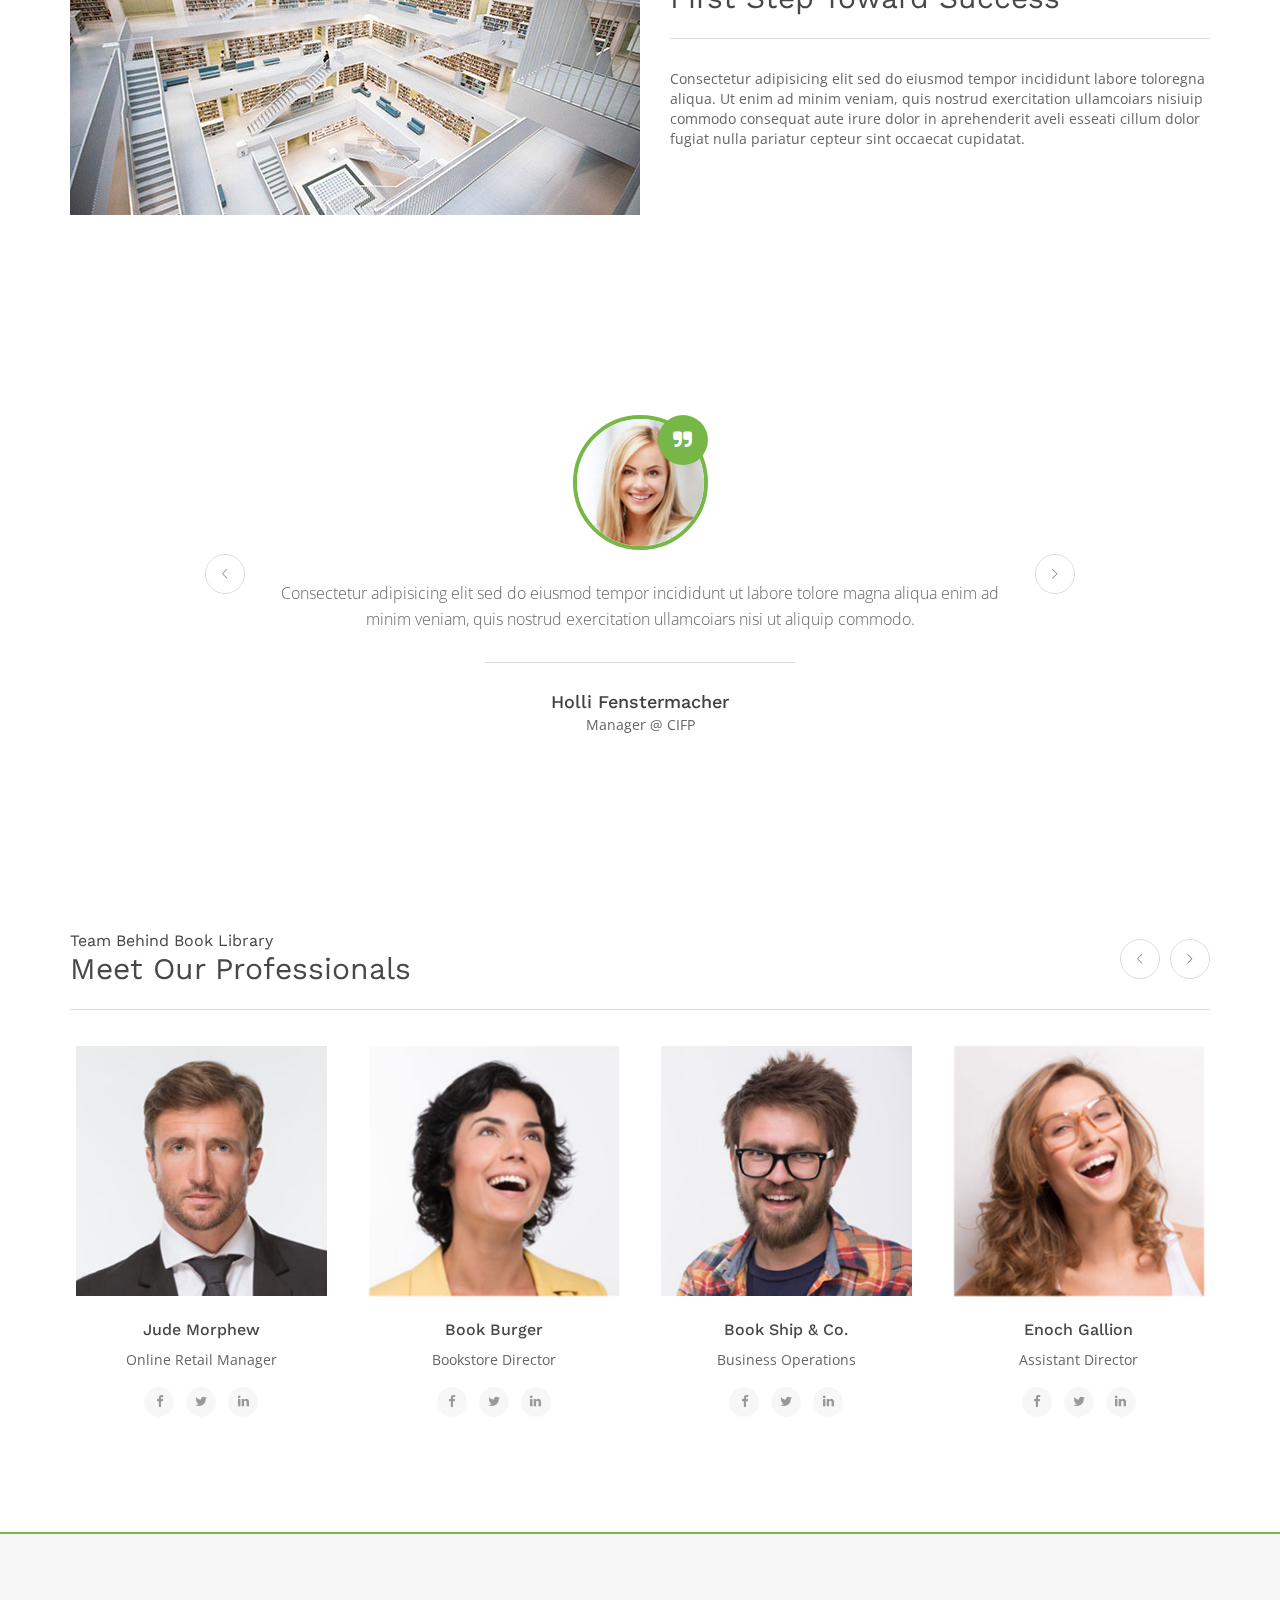
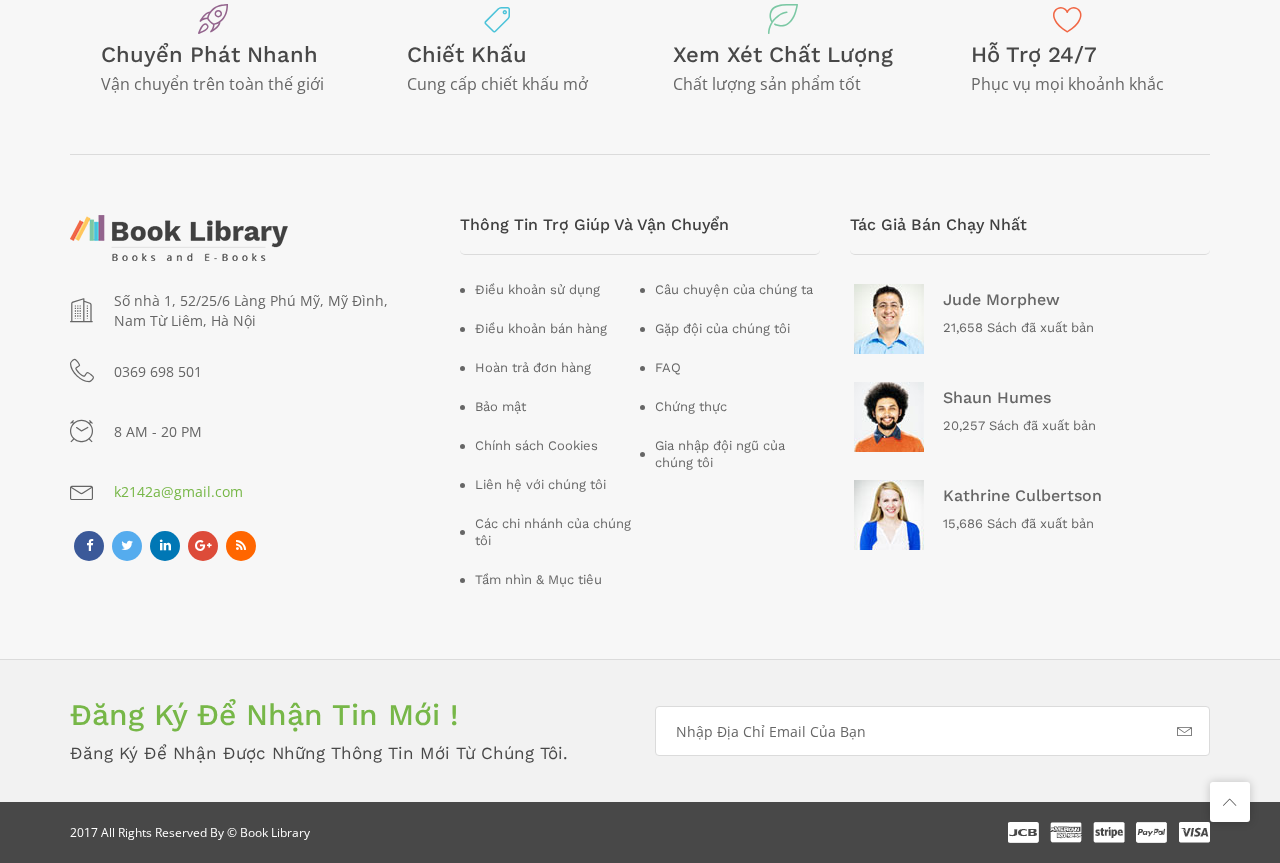
<file: aboutus.html>
<!DOCTYPE html>
<html class="no-js" lang="zxx">
  <head>
    <meta charset="utf-8" />
    <meta http-equiv="X-UA-Compatible" content="IE=edge" />
    <title>Book Library</title>
    <meta name="description" content="" />
    <meta name="viewport" content="width=device-width, initial-scale=1" />
    <link rel="apple-touch-icon" href="apple-touch-icon.png" />
    <link rel="stylesheet" href="css/bootstrap.min.css" />
    <link rel="stylesheet" href="css/normalize.css" />
    <link rel="stylesheet" href="css/font-awesome.min.css" />
    <link rel="stylesheet" href="css/icomoon.css" />
    <link rel="stylesheet" href="css/jquery-ui.css" />
    <link rel="stylesheet" href="css/owl.carousel.css" />
    <link rel="stylesheet" href="css/transitions.css" />
    <link rel="stylesheet" href="css/main.css" />
    <link rel="stylesheet" href="css/color.css" />
    <link rel="stylesheet" href="css/responsive.css" />
    <script src="js/vendor/modernizr-2.8.3-respond-1.4.2.min.js"></script>
  </head>
  <body>
    <div id="tg-wrapper" class="tg-wrapper tg-haslayout">
      <!--************************************
				Header Start
		*************************************-->
      <header id="tg-header" class="tg-header tg-haslayout">
        <div class="tg-middlecontainer">
          <div class="container">
            <div class="row">
              <div class="col-xs-12 col-sm-12 col-md-12 col-lg-12">
                <strong class="tg-logo"
                  ><a href="index.html"
                    ><img src="images/logo.png" alt="company name here" /></a
                ></strong>
                <div class="tg-wishlistandcart">
                  <div class="dropdown tg-themedropdown tg-wishlistdropdown">
                    <a
                      href="javascript:void(0);"
                      id="tg-wishlisst"
                      class="tg-btnthemedropdown"
                      data-toggle="dropdown"
                      aria-haspopup="true"
                      aria-expanded="false"
                    >
                      <span class="tg-themebadge">3</span>
                      <i class="icon-heart"></i>
                      <span>Yêu thích</span>
                    </a>
                    <div
                      class="dropdown-menu tg-themedropdownmenu"
                      aria-labelledby="tg-wishlisst"
                    >
                      <div class="tg-description">
                        <p>
                          Không có sản phẩm nào được thêm vào danh sách yêu
                          thích!
                        </p>
                      </div>
                    </div>
                  </div>
                  <div class="dropdown tg-themedropdown tg-minicartdropdown">
                    <a
                      href="javascript:void(0);"
                      id="tg-minicart"
                      class="tg-btnthemedropdown"
                      data-toggle="dropdown"
                      aria-haspopup="true"
                      aria-expanded="false"
                    >
                      <span class="tg-themebadge">3</span>
                      <i class="icon-cart"></i>
                      <span>$123.00</span>
                    </a>
                    <div
                      class="dropdown-menu tg-themedropdownmenu"
                      aria-labelledby="tg-minicart"
                    >
                      <div class="tg-minicartbody">
                        <div class="tg-minicarproduct">
                          <figure>
                            <img
                              src="images/products/img-01.jpg"
                              alt="image description"
                            />
                          </figure>
                          <div class="tg-minicarproductdata">
                            <h5>
                              <a href="./productdetail.html"
                                >Our State Fair Is A Great Function</a
                              >
                            </h5>
                            <h6><a href="javascript:void(0);">$ 12.15</a></h6>
                          </div>
                        </div>
                        <div class="tg-minicarproduct">
                          <figure>
                            <img
                              src="images/products/img-02.jpg"
                              alt="image description"
                            />
                          </figure>
                          <div class="tg-minicarproductdata">
                            <h5>
                              <a href="./productdetail.html"
                                >Bring Me To Light</a
                              >
                            </h5>
                            <h6><a href="javascript:void(0);">$ 12.15</a></h6>
                          </div>
                        </div>
                        <div class="tg-minicarproduct">
                          <figure>
                            <img
                              src="images/products/img-03.jpg"
                              alt="image description"
                            />
                          </figure>
                          <div class="tg-minicarproductdata">
                            <h5>
                              <a href="./productdetail.html"
                                >Have Faith In Your Soul</a
                              >
                            </h5>
                            <h6><a href="javascript:void(0);">$ 12.15</a></h6>
                          </div>
                        </div>
                      </div>
                      <div class="tg-minicartfoot">
                        <a class="tg-btnemptycart" href="javascript:void(0);">
                          <i class="fa fa-trash-o"></i>
                          <span>Xóa</span>
                        </a>
                        <span class="tg-subtotal"
                          >Tổng cộng: <strong>35.78</strong></span
                        >
                        <div class="tg-btns">
                          <a class="tg-btn tg-active" href="javascript:void(0);"
                            >Xem hàng</a
                          >
                          <a class="tg-btn" href="javascript:void(0);"
                            >Thanh toán</a
                          >
                        </div>
                      </div>
                    </div>
                  </div>
                </div>
                <div class="tg-searchbox">
                  <form class="tg-formtheme tg-formsearch">
                    <fieldset>
                      <input
                        type="text"
                        name="search"
                        class="typeahead form-control"
                        placeholder="Tìm kiếm..."
                      />
                      <button type="submit">
                        <i class="icon-magnifier"></i>
                      </button>
                    </fieldset>
                  </form>
                </div>
              </div>
            </div>
          </div>
        </div>
        <div class="tg-navigationarea">
          <div class="container">
            <div class="row">
              <div class="col-xs-12 col-sm-12 col-md-12 col-lg-12">
                <nav id="tg-nav" class="tg-nav">
                  <div class="navbar-header">
                    <button
                      type="button"
                      class="navbar-toggle collapsed"
                      data-toggle="collapse"
                      data-target="#tg-navigation"
                      aria-expanded="false"
                    >
                      <span class="sr-only">Toggle navigation</span>
                      <span class="icon-bar"></span>
                      <span class="icon-bar"></span>
                      <span class="icon-bar"></span>
                    </button>
                  </div>
                  <div
                    id="tg-navigation"
                    class="collapse navbar-collapse tg-navigation"
                  >
                    <ul>
                      <li
                        class="menu-item-has-children menu-item-has-mega-menu"
                      >
                        <a href="javascript:void(0);">Danh mục</a>
                        <div class="mega-menu">
                          <ul class="tg-themetabnav" role="tablist">
                            <li role="presentation" class="active">
                              <a
                                href="#artandphotography"
                                aria-controls="artandphotography"
                                role="tab"
                                data-toggle="tab"
                                >Nghệ thuật & Nhiếp ảnh</a
                              >
                            </li>
                            <li role="presentation">
                              <a
                                href="#biography"
                                aria-controls="biography"
                                role="tab"
                                data-toggle="tab"
                                >Doanh nhân</a
                              >
                            </li>
                            <li role="presentation">
                              <a
                                href="#childrensbook"
                                aria-controls="childrensbook"
                                role="tab"
                                data-toggle="tab"
                                >Sách cho bé</a
                              >
                            </li>
                            <li role="presentation">
                              <a
                                href="#craftandhobbies"
                                aria-controls="craftandhobbies"
                                role="tab"
                                data-toggle="tab"
                                >Thủ công & Sở thích</a
                              >
                            </li>
                            <li role="presentation">
                              <a
                                href="#crimethriller"
                                aria-controls="crimethriller"
                                role="tab"
                                data-toggle="tab"
                                >Tội phạm & Kinh dị</a
                              >
                            </li>
                            <li role="presentation">
                              <a
                                href="#fantasyhorror"
                                aria-controls="fantasyhorror"
                                role="tab"
                                data-toggle="tab"
                                >Giả tưởng & Kinh dị</a
                              >
                            </li>
                            <li role="presentation">
                              <a
                                href="#fiction"
                                aria-controls="fiction"
                                role="tab"
                                data-toggle="tab"
                                >Viễn tưởng</a
                              >
                            </li>
                            <li role="presentation">
                              <a
                                href="#fooddrink"
                                aria-controls="fooddrink"
                                role="tab"
                                data-toggle="tab"
                                >Thực phẩm & Đồ uống</a
                              >
                            </li>
                            <li role="presentation">
                              <a
                                href="#graphicanimemanga"
                                aria-controls="graphicanimemanga"
                                role="tab"
                                data-toggle="tab"
                                >Đồ họa, Anime & Manga</a
                              >
                            </li>
                            <li role="presentation">
                              <a
                                href="#sciencefiction"
                                aria-controls="sciencefiction"
                                role="tab"
                                data-toggle="tab"
                                >Khoa học viễn tưởng</a
                              >
                            </li>
                          </ul>
                          <div class="tab-content tg-themetabcontent">
                            <div
                              role="tabpanel"
                              class="tab-pane active"
                              id="artandphotography"
                            >
                              <ul>
                                <li>
                                  <div class="tg-linkstitle">
                                    <h2>Kiến trúc</h2>
                                  </div>
                                  <ul>
                                    <li>
                                      <a href="products.html">Tough As Nails</a>
                                    </li>
                                    <li>
                                      <a href="products.html"
                                        >Pro Grease Monkey</a
                                      >
                                    </li>
                                    <li>
                                      <a href="products.html"
                                        >Building Memories</a
                                      >
                                    </li>
                                    <li>
                                      <a href="products.html">Bulldozer Boyz</a>
                                    </li>
                                    <li>
                                      <a href="products.html"
                                        >Build Or Leave On Us</a
                                      >
                                    </li>
                                  </ul>
                                  <a class="tg-btnviewall" href="products.html"
                                    >Xem tất cả</a
                                  >
                                </li>
                                <li>
                                  <div class="tg-linkstitle">
                                    <h2>Hình thức nghệ thuật</h2>
                                  </div>
                                  <ul>
                                    <li>
                                      <a href="products.html"
                                        >Consectetur adipisicing</a
                                      >
                                    </li>
                                    <li>
                                      <a href="products.html"
                                        >Aelit sed do eiusmod</a
                                      >
                                    </li>
                                    <li>
                                      <a href="products.html"
                                        >Tempor incididunt labore</a
                                      >
                                    </li>
                                    <li>
                                      <a href="products.html"
                                        >Dolore magna aliqua</a
                                      >
                                    </li>
                                    <li>
                                      <a href="products.html"
                                        >Ut enim ad minim</a
                                      >
                                    </li>
                                  </ul>
                                  <a class="tg-btnviewall" href="products.html"
                                    >Xem tất cả</a
                                  >
                                </li>
                                <li>
                                  <div class="tg-linkstitle">
                                    <h2>Lịch sử</h2>
                                  </div>
                                  <ul>
                                    <li>
                                      <a href="products.html"
                                        >Veniam quis nostrud</a
                                      >
                                    </li>
                                    <li>
                                      <a href="products.html">Exercitation</a>
                                    </li>
                                    <li>
                                      <a href="products.html"
                                        >Laboris nisi ut aliuip</a
                                      >
                                    </li>
                                    <li>
                                      <a href="products.html"
                                        >Commodo conseat</a
                                      >
                                    </li>
                                    <li>
                                      <a href="products.html"
                                        >Duis aute irure</a
                                      >
                                    </li>
                                  </ul>
                                  <a class="tg-btnviewall" href="products.html"
                                    >Xem tất cả</a
                                  >
                                </li>
                              </ul>
                              <ul>
                                <li>
                                  <figure>
                                    <img
                                      src="images/img-01.png"
                                      alt="image description"
                                    />
                                  </figure>
                                  <div class="tg-textbox">
                                    <h3>
                                      Nhiều hơn<span>120,657,538</span>Cuốn Sách
                                    </h3>
                                    <div class="tg-description">
                                      <p>
                                        Số lượng người sẽ tăng lên, nhưng đồng
                                        thời họ cũng phải chịu đựng một số nỗi
                                        đau có thể chịu đựng được.
                                      </p>
                                    </div>
                                    <a class="tg-btn" href="products.html"
                                      >Xem tất cả</a
                                    >
                                  </div>
                                </li>
                              </ul>
                            </div>
                            <div
                              role="tabpanel"
                              class="tab-pane"
                              id="biography"
                            >
                              <ul>
                                <li>
                                  <div class="tg-linkstitle">
                                    <h2>Lịch sử</h2>
                                  </div>
                                  <ul>
                                    <li>
                                      <a href="products.html"
                                        >Veniam quis nostrud</a
                                      >
                                    </li>
                                    <li>
                                      <a href="products.html">Exercitation</a>
                                    </li>
                                    <li>
                                      <a href="products.html"
                                        >Laboris nisi ut aliuip</a
                                      >
                                    </li>
                                    <li>
                                      <a href="products.html"
                                        >Commodo conseat</a
                                      >
                                    </li>
                                    <li>
                                      <a href="products.html"
                                        >Duis aute irure</a
                                      >
                                    </li>
                                  </ul>
                                  <a class="tg-btnviewall" href="products.html"
                                    >Xem tất cả</a
                                  >
                                </li>
                                <li>
                                  <div class="tg-linkstitle">
                                    <h2>Kiến trúc</h2>
                                  </div>
                                  <ul>
                                    <li>
                                      <a href="products.html">Tough As Nails</a>
                                    </li>
                                    <li>
                                      <a href="products.html"
                                        >Pro Grease Monkey</a
                                      >
                                    </li>
                                    <li>
                                      <a href="products.html"
                                        >Building Memories</a
                                      >
                                    </li>
                                    <li>
                                      <a href="products.html">Bulldozer Boyz</a>
                                    </li>
                                    <li>
                                      <a href="products.html"
                                        >Build Or Leave On Us</a
                                      >
                                    </li>
                                  </ul>
                                  <a class="tg-btnviewall" href="products.html"
                                    >Xem tất cả</a
                                  >
                                </li>
                                <li>
                                  <div class="tg-linkstitle">
                                    <h2>Hình thức nghệ thuật</h2>
                                  </div>
                                  <ul>
                                    <li>
                                      <a href="products.html"
                                        >Consectetur adipisicing</a
                                      >
                                    </li>
                                    <li>
                                      <a href="products.html"
                                        >Aelit sed do eiusmod</a
                                      >
                                    </li>
                                    <li>
                                      <a href="products.html"
                                        >Tempor incididunt labore</a
                                      >
                                    </li>
                                    <li>
                                      <a href="products.html"
                                        >Dolore magna aliqua</a
                                      >
                                    </li>
                                    <li>
                                      <a href="products.html"
                                        >Ut enim ad minim</a
                                      >
                                    </li>
                                  </ul>
                                  <a class="tg-btnviewall" href="products.html"
                                    >Xem tất cả</a
                                  >
                                </li>
                              </ul>
                              <ul>
                                <li>
                                  <figure>
                                    <img
                                      src="images/img-01.png"
                                      alt="image description"
                                    />
                                  </figure>
                                  <div class="tg-textbox">
                                    <h3>
                                      Nhiều hơn<span>120,657,538</span>Cuốn Sách
                                    </h3>
                                    <div class="tg-description">
                                      <p>
                                        Số lượng người sẽ tăng lên, nhưng đồng
                                        thời họ cũng phải chịu đựng một số nỗi
                                        đau có thể chịu đựng được.
                                      </p>
                                    </div>
                                    <a class="tg-btn" href="products.html"
                                      >Xem tất cả</a
                                    >
                                  </div>
                                </li>
                              </ul>
                            </div>
                            <div
                              role="tabpanel"
                              class="tab-pane"
                              id="childrensbook"
                            >
                              <ul>
                                <li>
                                  <div class="tg-linkstitle">
                                    <h2>Kiến trúc</h2>
                                  </div>
                                  <ul>
                                    <li>
                                      <a href="products.html">Tough As Nails</a>
                                    </li>
                                    <li>
                                      <a href="products.html"
                                        >Pro Grease Monkey</a
                                      >
                                    </li>
                                    <li>
                                      <a href="products.html"
                                        >Building Memories</a
                                      >
                                    </li>
                                    <li>
                                      <a href="products.html">Bulldozer Boyz</a>
                                    </li>
                                    <li>
                                      <a href="products.html"
                                        >Build Or Leave On Us</a
                                      >
                                    </li>
                                  </ul>
                                  <a class="tg-btnviewall" href="products.html"
                                    >Xem tất cả</a
                                  >
                                </li>
                                <li>
                                  <div class="tg-linkstitle">
                                    <h2>Hình thức nghệ thuật</h2>
                                  </div>
                                  <ul>
                                    <li>
                                      <a href="products.html"
                                        >Consectetur adipisicing</a
                                      >
                                    </li>
                                    <li>
                                      <a href="products.html"
                                        >Aelit sed do eiusmod</a
                                      >
                                    </li>
                                    <li>
                                      <a href="products.html"
                                        >Tempor incididunt labore</a
                                      >
                                    </li>
                                    <li>
                                      <a href="products.html"
                                        >Dolore magna aliqua</a
                                      >
                                    </li>
                                    <li>
                                      <a href="products.html"
                                        >Ut enim ad minim</a
                                      >
                                    </li>
                                  </ul>
                                  <a class="tg-btnviewall" href="products.html"
                                    >Xem tất cả</a
                                  >
                                </li>
                                <li>
                                  <div class="tg-linkstitle">
                                    <h2>Lịch sử</h2>
                                  </div>
                                  <ul>
                                    <li>
                                      <a href="products.html"
                                        >Veniam quis nostrud</a
                                      >
                                    </li>
                                    <li>
                                      <a href="products.html">Exercitation</a>
                                    </li>
                                    <li>
                                      <a href="products.html"
                                        >Laboris nisi ut aliuip</a
                                      >
                                    </li>
                                    <li>
                                      <a href="products.html"
                                        >Commodo conseat</a
                                      >
                                    </li>
                                    <li>
                                      <a href="products.html"
                                        >Duis aute irure</a
                                      >
                                    </li>
                                  </ul>
                                  <a class="tg-btnviewall" href="products.html"
                                    >Xem tất cả</a
                                  >
                                </li>
                              </ul>
                              <ul>
                                <li>
                                  <figure>
                                    <img
                                      src="images/img-01.png"
                                      alt="image description"
                                    />
                                  </figure>
                                  <div class="tg-textbox">
                                    <h3>
                                      Nhiều hơn<span>120,657,538</span>Cuốn Sách
                                    </h3>
                                    <div class="tg-description">
                                      <p>
                                        Số lượng người sẽ tăng lên, nhưng đồng
                                        thời họ cũng phải chịu đựng một số nỗi
                                        đau có thể chịu đựng được.
                                      </p>
                                    </div>
                                    <a class="tg-btn" href="products.html"
                                      >Xem tất cả</a
                                    >
                                  </div>
                                </li>
                              </ul>
                            </div>
                            <div
                              role="tabpanel"
                              class="tab-pane"
                              id="craftandhobbies"
                            >
                              <ul>
                                <li>
                                  <div class="tg-linkstitle">
                                    <h2>Lịch sử</h2>
                                  </div>
                                  <ul>
                                    <li>
                                      <a href="products.html"
                                        >Veniam quis nostrud</a
                                      >
                                    </li>
                                    <li>
                                      <a href="products.html">Exercitation</a>
                                    </li>
                                    <li>
                                      <a href="products.html"
                                        >Laboris nisi ut aliuip</a
                                      >
                                    </li>
                                    <li>
                                      <a href="products.html"
                                        >Commodo conseat</a
                                      >
                                    </li>
                                    <li>
                                      <a href="products.html"
                                        >Duis aute irure</a
                                      >
                                    </li>
                                  </ul>
                                  <a class="tg-btnviewall" href="products.html"
                                    >Xem tất cả</a
                                  >
                                </li>
                                <li>
                                  <div class="tg-linkstitle">
                                    <h2>Kiến trúc</h2>
                                  </div>
                                  <ul>
                                    <li>
                                      <a href="products.html">Tough As Nails</a>
                                    </li>
                                    <li>
                                      <a href="products.html"
                                        >Pro Grease Monkey</a
                                      >
                                    </li>
                                    <li>
                                      <a href="products.html"
                                        >Building Memories</a
                                      >
                                    </li>
                                    <li>
                                      <a href="products.html">Bulldozer Boyz</a>
                                    </li>
                                    <li>
                                      <a href="products.html"
                                        >Build Or Leave On Us</a
                                      >
                                    </li>
                                  </ul>
                                  <a class="tg-btnviewall" href="products.html"
                                    >Xem tất cả</a
                                  >
                                </li>
                                <li>
                                  <div class="tg-linkstitle">
                                    <h2>Hình thức nghệ thuật</h2>
                                  </div>
                                  <ul>
                                    <li>
                                      <a href="products.html"
                                        >Consectetur adipisicing</a
                                      >
                                    </li>
                                    <li>
                                      <a href="products.html"
                                        >Aelit sed do eiusmod</a
                                      >
                                    </li>
                                    <li>
                                      <a href="products.html"
                                        >Tempor incididunt labore</a
                                      >
                                    </li>
                                    <li>
                                      <a href="products.html"
                                        >Dolore magna aliqua</a
                                      >
                                    </li>
                                    <li>
                                      <a href="products.html"
                                        >Ut enim ad minim</a
                                      >
                                    </li>
                                  </ul>
                                  <a class="tg-btnviewall" href="products.html"
                                    >Xem tất cả</a
                                  >
                                </li>
                              </ul>
                              <ul>
                                <li>
                                  <figure>
                                    <img
                                      src="images/img-01.png"
                                      alt="image description"
                                    />
                                  </figure>
                                  <div class="tg-textbox">
                                    <h3>
                                      Nhiều hơn<span>120,657,538</span>Cuốn Sách
                                    </h3>
                                    <div class="tg-description">
                                      <p>
                                        Số lượng người sẽ tăng lên, nhưng đồng
                                        thời họ cũng phải chịu đựng một số nỗi
                                        đau có thể chịu đựng được.
                                      </p>
                                    </div>
                                    <a class="tg-btn" href="products.html"
                                      >Xem tất cả</a
                                    >
                                  </div>
                                </li>
                              </ul>
                            </div>
                            <div
                              role="tabpanel"
                              class="tab-pane"
                              id="crimethriller"
                            >
                              <ul>
                                <li>
                                  <div class="tg-linkstitle">
                                    <h2>Kiến trúc</h2>
                                  </div>
                                  <ul>
                                    <li>
                                      <a href="products.html">Tough As Nails</a>
                                    </li>
                                    <li>
                                      <a href="products.html"
                                        >Pro Grease Monkey</a
                                      >
                                    </li>
                                    <li>
                                      <a href="products.html"
                                        >Building Memories</a
                                      >
                                    </li>
                                    <li>
                                      <a href="products.html">Bulldozer Boyz</a>
                                    </li>
                                    <li>
                                      <a href="products.html"
                                        >Build Or Leave On Us</a
                                      >
                                    </li>
                                  </ul>
                                  <a class="tg-btnviewall" href="products.html"
                                    >Xem tất cả</a
                                  >
                                </li>
                                <li>
                                  <div class="tg-linkstitle">
                                    <h2>Hình thức nghệ thuật</h2>
                                  </div>
                                  <ul>
                                    <li>
                                      <a href="products.html"
                                        >Consectetur adipisicing</a
                                      >
                                    </li>
                                    <li>
                                      <a href="products.html"
                                        >Aelit sed do eiusmod</a
                                      >
                                    </li>
                                    <li>
                                      <a href="products.html"
                                        >Tempor incididunt labore</a
                                      >
                                    </li>
                                    <li>
                                      <a href="products.html"
                                        >Dolore magna aliqua</a
                                      >
                                    </li>
                                    <li>
                                      <a href="products.html"
                                        >Ut enim ad minim</a
                                      >
                                    </li>
                                  </ul>
                                  <a class="tg-btnviewall" href="products.html"
                                    >Xem tất cả</a
                                  >
                                </li>
                                <li>
                                  <div class="tg-linkstitle">
                                    <h2>Lịch sử</h2>
                                  </div>
                                  <ul>
                                    <li>
                                      <a href="products.html"
                                        >Veniam quis nostrud</a
                                      >
                                    </li>
                                    <li>
                                      <a href="products.html">Exercitation</a>
                                    </li>
                                    <li>
                                      <a href="products.html"
                                        >Laboris nisi ut aliuip</a
                                      >
                                    </li>
                                    <li>
                                      <a href="products.html"
                                        >Commodo conseat</a
                                      >
                                    </li>
                                    <li>
                                      <a href="products.html"
                                        >Duis aute irure</a
                                      >
                                    </li>
                                  </ul>
                                  <a class="tg-btnviewall" href="products.html"
                                    >Xem tất cả</a
                                  >
                                </li>
                              </ul>
                              <ul>
                                <li>
                                  <figure>
                                    <img
                                      src="images/img-01.png"
                                      alt="image description"
                                    />
                                  </figure>
                                  <div class="tg-textbox">
                                    <h3>
                                      Nhiều hơn<span>120,657,538</span>Cuốn Sách
                                    </h3>
                                    <div class="tg-description">
                                      <p>
                                        Số lượng người sẽ tăng lên, nhưng đồng
                                        thời họ cũng phải chịu đựng một số nỗi
                                        đau có thể chịu đựng được.
                                      </p>
                                    </div>
                                    <a class="tg-btn" href="products.html"
                                      >Xem tất cả</a
                                    >
                                  </div>
                                </li>
                              </ul>
                            </div>
                            <div
                              role="tabpanel"
                              class="tab-pane"
                              id="fantasyhorror"
                            >
                              <ul>
                                <li>
                                  <div class="tg-linkstitle">
                                    <h2>Lịch sử</h2>
                                  </div>
                                  <ul>
                                    <li>
                                      <a href="products.html"
                                        >Veniam quis nostrud</a
                                      >
                                    </li>
                                    <li>
                                      <a href="products.html">Exercitation</a>
                                    </li>
                                    <li>
                                      <a href="products.html"
                                        >Laboris nisi ut aliuip</a
                                      >
                                    </li>
                                    <li>
                                      <a href="products.html"
                                        >Commodo conseat</a
                                      >
                                    </li>
                                    <li>
                                      <a href="products.html"
                                        >Duis aute irure</a
                                      >
                                    </li>
                                  </ul>
                                  <a class="tg-btnviewall" href="products.html"
                                    >Xem tất cả</a
                                  >
                                </li>
                                <li>
                                  <div class="tg-linkstitle">
                                    <h2>Kiến trúc</h2>
                                  </div>
                                  <ul>
                                    <li>
                                      <a href="products.html">Tough As Nails</a>
                                    </li>
                                    <li>
                                      <a href="products.html"
                                        >Pro Grease Monkey</a
                                      >
                                    </li>
                                    <li>
                                      <a href="products.html"
                                        >Building Memories</a
                                      >
                                    </li>
                                    <li>
                                      <a href="products.html">Bulldozer Boyz</a>
                                    </li>
                                    <li>
                                      <a href="products.html"
                                        >Build Or Leave On Us</a
                                      >
                                    </li>
                                  </ul>
                                  <a class="tg-btnviewall" href="products.html"
                                    >Xem tất cả</a
                                  >
                                </li>
                                <li>
                                  <div class="tg-linkstitle">
                                    <h2>Hình thức nghệ thuật</h2>
                                  </div>
                                  <ul>
                                    <li>
                                      <a href="products.html"
                                        >Consectetur adipisicing</a
                                      >
                                    </li>
                                    <li>
                                      <a href="products.html"
                                        >Aelit sed do eiusmod</a
                                      >
                                    </li>
                                    <li>
                                      <a href="products.html"
                                        >Tempor incididunt labore</a
                                      >
                                    </li>
                                    <li>
                                      <a href="products.html"
                                        >Dolore magna aliqua</a
                                      >
                                    </li>
                                    <li>
                                      <a href="products.html"
                                        >Ut enim ad minim</a
                                      >
                                    </li>
                                  </ul>
                                  <a class="tg-btnviewall" href="products.html"
                                    >Xem tất cả</a
                                  >
                                </li>
                              </ul>
                              <ul>
                                <li>
                                  <figure>
                                    <img
                                      src="images/img-01.png"
                                      alt="image description"
                                    />
                                  </figure>
                                  <div class="tg-textbox">
                                    <h3>
                                      Nhiều hơn<span>120,657,538</span>Cuốn Sách
                                    </h3>
                                    <div class="tg-description">
                                      <p>
                                        Số lượng người sẽ tăng lên, nhưng đồng
                                        thời họ cũng phải chịu đựng một số nỗi
                                        đau có thể chịu đựng được.
                                      </p>
                                    </div>
                                    <a class="tg-btn" href="products.html"
                                      >Xem tất cả</a
                                    >
                                  </div>
                                </li>
                              </ul>
                            </div>
                            <div role="tabpanel" class="tab-pane" id="fiction">
                              <ul>
                                <li>
                                  <div class="tg-linkstitle">
                                    <h2>Kiến trúc</h2>
                                  </div>
                                  <ul>
                                    <li>
                                      <a href="products.html">Tough As Nails</a>
                                    </li>
                                    <li>
                                      <a href="products.html"
                                        >Pro Grease Monkey</a
                                      >
                                    </li>
                                    <li>
                                      <a href="products.html"
                                        >Building Memories</a
                                      >
                                    </li>
                                    <li>
                                      <a href="products.html">Bulldozer Boyz</a>
                                    </li>
                                    <li>
                                      <a href="products.html"
                                        >Build Or Leave On Us</a
                                      >
                                    </li>
                                  </ul>
                                  <a class="tg-btnviewall" href="products.html"
                                    >Xem tất cả</a
                                  >
                                </li>
                                <li>
                                  <div class="tg-linkstitle">
                                    <h2>Hình thức nghệ thuật</h2>
                                  </div>
                                  <ul>
                                    <li>
                                      <a href="products.html"
                                        >Consectetur adipisicing</a
                                      >
                                    </li>
                                    <li>
                                      <a href="products.html"
                                        >Aelit sed do eiusmod</a
                                      >
                                    </li>
                                    <li>
                                      <a href="products.html"
                                        >Tempor incididunt labore</a
                                      >
                                    </li>
                                    <li>
                                      <a href="products.html"
                                        >Dolore magna aliqua</a
                                      >
                                    </li>
                                    <li>
                                      <a href="products.html"
                                        >Ut enim ad minim</a
                                      >
                                    </li>
                                  </ul>
                                  <a class="tg-btnviewall" href="products.html"
                                    >Xem tất cả</a
                                  >
                                </li>
                                <li>
                                  <div class="tg-linkstitle">
                                    <h2>Lịch sử</h2>
                                  </div>
                                  <ul>
                                    <li>
                                      <a href="products.html"
                                        >Veniam quis nostrud</a
                                      >
                                    </li>
                                    <li>
                                      <a href="products.html">Exercitation</a>
                                    </li>
                                    <li>
                                      <a href="products.html"
                                        >Laboris nisi ut aliuip</a
                                      >
                                    </li>
                                    <li>
                                      <a href="products.html"
                                        >Commodo conseat</a
                                      >
                                    </li>
                                    <li>
                                      <a href="products.html"
                                        >Duis aute irure</a
                                      >
                                    </li>
                                  </ul>
                                  <a class="tg-btnviewall" href="products.html"
                                    >Xem tất cả</a
                                  >
                                </li>
                              </ul>
                              <ul>
                                <li>
                                  <figure>
                                    <img
                                      src="images/img-01.png"
                                      alt="image description"
                                    />
                                  </figure>
                                  <div class="tg-textbox">
                                    <h3>
                                      Nhiều hơn<span>120,657,538</span>Cuốn Sách
                                    </h3>
                                    <div class="tg-description">
                                      <p>
                                        Số lượng người sẽ tăng lên, nhưng đồng
                                        thời họ cũng phải chịu đựng một số nỗi
                                        đau có thể chịu đựng được.
                                      </p>
                                    </div>
                                    <a class="tg-btn" href="products.html"
                                      >Xem tất cả</a
                                    >
                                  </div>
                                </li>
                              </ul>
                            </div>
                            <div
                              role="tabpanel"
                              class="tab-pane"
                              id="fooddrink"
                            >
                              <ul>
                                <li>
                                  <div class="tg-linkstitle">
                                    <h2>Lịch sử</h2>
                                  </div>
                                  <ul>
                                    <li>
                                      <a href="products.html"
                                        >Veniam quis nostrud</a
                                      >
                                    </li>
                                    <li>
                                      <a href="products.html">Exercitation</a>
                                    </li>
                                    <li>
                                      <a href="products.html"
                                        >Laboris nisi ut aliuip</a
                                      >
                                    </li>
                                    <li>
                                      <a href="products.html"
                                        >Commodo conseat</a
                                      >
                                    </li>
                                    <li>
                                      <a href="products.html"
                                        >Duis aute irure</a
                                      >
                                    </li>
                                  </ul>
                                  <a class="tg-btnviewall" href="products.html"
                                    >Xem tất cả</a
                                  >
                                </li>
                                <li>
                                  <div class="tg-linkstitle">
                                    <h2>Kiến trúc</h2>
                                  </div>
                                  <ul>
                                    <li>
                                      <a href="products.html">Tough As Nails</a>
                                    </li>
                                    <li>
                                      <a href="products.html"
                                        >Pro Grease Monkey</a
                                      >
                                    </li>
                                    <li>
                                      <a href="products.html"
                                        >Building Memories</a
                                      >
                                    </li>
                                    <li>
                                      <a href="products.html">Bulldozer Boyz</a>
                                    </li>
                                    <li>
                                      <a href="products.html"
                                        >Build Or Leave On Us</a
                                      >
                                    </li>
                                  </ul>
                                  <a class="tg-btnviewall" href="products.html"
                                    >Xem tất cả</a
                                  >
                                </li>
                                <li>
                                  <div class="tg-linkstitle">
                                    <h2>Hình thức nghệ thuật</h2>
                                  </div>
                                  <ul>
                                    <li>
                                      <a href="products.html"
                                        >Consectetur adipisicing</a
                                      >
                                    </li>
                                    <li>
                                      <a href="products.html"
                                        >Aelit sed do eiusmod</a
                                      >
                                    </li>
                                    <li>
                                      <a href="products.html"
                                        >Tempor incididunt labore</a
                                      >
                                    </li>
                                    <li>
                                      <a href="products.html"
                                        >Dolore magna aliqua</a
                                      >
                                    </li>
                                    <li>
                                      <a href="products.html"
                                        >Ut enim ad minim</a
                                      >
                                    </li>
                                  </ul>
                                  <a class="tg-btnviewall" href="products.html"
                                    >Xem tất cả</a
                                  >
                                </li>
                              </ul>
                              <ul>
                                <li>
                                  <figure>
                                    <img
                                      src="images/img-01.png"
                                      alt="image description"
                                    />
                                  </figure>
                                  <div class="tg-textbox">
                                    <h3>
                                      Nhiều hơn<span>120,657,538</span>Cuốn Sách
                                    </h3>
                                    <div class="tg-description">
                                      <p>
                                        Số lượng người sẽ tăng lên, nhưng đồng
                                        thời họ cũng phải chịu đựng một số nỗi
                                        đau có thể chịu đựng được.
                                      </p>
                                    </div>
                                    <a class="tg-btn" href="products.html"
                                      >Xem tất cả</a
                                    >
                                  </div>
                                </li>
                              </ul>
                            </div>
                            <div
                              role="tabpanel"
                              class="tab-pane"
                              id="graphicanimemanga"
                            >
                              <ul>
                                <li>
                                  <div class="tg-linkstitle">
                                    <h2>Kiến trúc</h2>
                                  </div>
                                  <ul>
                                    <li>
                                      <a href="products.html">Tough As Nails</a>
                                    </li>
                                    <li>
                                      <a href="products.html"
                                        >Pro Grease Monkey</a
                                      >
                                    </li>
                                    <li>
                                      <a href="products.html"
                                        >Building Memories</a
                                      >
                                    </li>
                                    <li>
                                      <a href="products.html">Bulldozer Boyz</a>
                                    </li>
                                    <li>
                                      <a href="products.html"
                                        >Build Or Leave On Us</a
                                      >
                                    </li>
                                  </ul>
                                  <a class="tg-btnviewall" href="products.html"
                                    >Xem tất cả</a
                                  >
                                </li>
                                <li>
                                  <div class="tg-linkstitle">
                                    <h2>Hình thức nghệ thuật</h2>
                                  </div>
                                  <ul>
                                    <li>
                                      <a href="products.html"
                                        >Consectetur adipisicing</a
                                      >
                                    </li>
                                    <li>
                                      <a href="products.html"
                                        >Aelit sed do eiusmod</a
                                      >
                                    </li>
                                    <li>
                                      <a href="products.html"
                                        >Tempor incididunt labore</a
                                      >
                                    </li>
                                    <li>
                                      <a href="products.html"
                                        >Dolore magna aliqua</a
                                      >
                                    </li>
                                    <li>
                                      <a href="products.html"
                                        >Ut enim ad minim</a
                                      >
                                    </li>
                                  </ul>
                                  <a class="tg-btnviewall" href="products.html"
                                    >Xem tất cả</a
                                  >
                                </li>
                                <li>
                                  <div class="tg-linkstitle">
                                    <h2>Lịch sử</h2>
                                  </div>
                                  <ul>
                                    <li>
                                      <a href="products.html"
                                        >Veniam quis nostrud</a
                                      >
                                    </li>
                                    <li>
                                      <a href="products.html">Exercitation</a>
                                    </li>
                                    <li>
                                      <a href="products.html"
                                        >Laboris nisi ut aliuip</a
                                      >
                                    </li>
                                    <li>
                                      <a href="products.html"
                                        >Commodo conseat</a
                                      >
                                    </li>
                                    <li>
                                      <a href="products.html"
                                        >Duis aute irure</a
                                      >
                                    </li>
                                  </ul>
                                  <a class="tg-btnviewall" href="products.html"
                                    >Xem tất cả</a
                                  >
                                </li>
                              </ul>
                              <ul>
                                <li>
                                  <figure>
                                    <img
                                      src="images/img-01.png"
                                      alt="image description"
                                    />
                                  </figure>
                                  <div class="tg-textbox">
                                    <h3>
                                      Nhiều hơn<span>120,657,538</span>Cuốn Sách
                                    </h3>
                                    <div class="tg-description">
                                      <p>
                                        Số lượng người sẽ tăng lên, nhưng đồng
                                        thời họ cũng phải chịu đựng một số nỗi
                                        đau có thể chịu đựng được.
                                      </p>
                                    </div>
                                    <a class="tg-btn" href="products.html"
                                      >Xem tất cả</a
                                    >
                                  </div>
                                </li>
                              </ul>
                            </div>
                            <div
                              role="tabpanel"
                              class="tab-pane"
                              id="sciencefiction"
                            >
                              <ul>
                                <li>
                                  <div class="tg-linkstitle">
                                    <h2>Lịch sử</h2>
                                  </div>
                                  <ul>
                                    <li>
                                      <a href="products.html"
                                        >Veniam quis nostrud</a
                                      >
                                    </li>
                                    <li>
                                      <a href="products.html">Exercitation</a>
                                    </li>
                                    <li>
                                      <a href="products.html"
                                        >Laboris nisi ut aliuip</a
                                      >
                                    </li>
                                    <li>
                                      <a href="products.html"
                                        >Commodo conseat</a
                                      >
                                    </li>
                                    <li>
                                      <a href="products.html"
                                        >Duis aute irure</a
                                      >
                                    </li>
                                  </ul>
                                  <a class="tg-btnviewall" href="products.html"
                                    >Xem tất cả</a
                                  >
                                </li>
                                <li>
                                  <div class="tg-linkstitle">
                                    <h2>Kiến trúc</h2>
                                  </div>
                                  <ul>
                                    <li>
                                      <a href="products.html">Tough As Nails</a>
                                    </li>
                                    <li>
                                      <a href="products.html"
                                        >Pro Grease Monkey</a
                                      >
                                    </li>
                                    <li>
                                      <a href="products.html"
                                        >Building Memories</a
                                      >
                                    </li>
                                    <li>
                                      <a href="products.html">Bulldozer Boyz</a>
                                    </li>
                                    <li>
                                      <a href="products.html"
                                        >Build Or Leave On Us</a
                                      >
                                    </li>
                                  </ul>
                                  <a class="tg-btnviewall" href="products.html"
                                    >Xem tất cả</a
                                  >
                                </li>
                                <li>
                                  <div class="tg-linkstitle">
                                    <h2>Hình thức nghệ thuật</h2>
                                  </div>
                                  <ul>
                                    <li>
                                      <a href="products.html"
                                        >Consectetur adipisicing</a
                                      >
                                    </li>
                                    <li>
                                      <a href="products.html"
                                        >Aelit sed do eiusmod</a
                                      >
                                    </li>
                                    <li>
                                      <a href="products.html"
                                        >Tempor incididunt labore</a
                                      >
                                    </li>
                                    <li>
                                      <a href="products.html"
                                        >Dolore magna aliqua</a
                                      >
                                    </li>
                                    <li>
                                      <a href="products.html"
                                        >Ut enim ad minim</a
                                      >
                                    </li>
                                  </ul>
                                  <a class="tg-btnviewall" href="products.html"
                                    >Xem tất cả</a
                                  >
                                </li>
                              </ul>
                              <ul>
                                <li>
                                  <figure>
                                    <img
                                      src="images/img-01.png"
                                      alt="image description"
                                    />
                                  </figure>
                                  <div class="tg-textbox">
                                    <h3>
                                      Nhiều hơn<span>120,657,538</span>Cuốn Sách
                                    </h3>
                                    <div class="tg-description">
                                      <p>
                                        Số lượng người sẽ tăng lên, nhưng đồng
                                        thời họ cũng phải chịu đựng một số nỗi
                                        đau có thể chịu đựng được.
                                      </p>
                                    </div>
                                    <a class="tg-btn" href="products.html"
                                      >Xem tất cả</a
                                    >
                                  </div>
                                </li>
                              </ul>
                            </div>
                          </div>
                        </div>
                      </li>

                      <li><a href="authors.html">Tác giả</a></li>
                      <li><a href="products.html">Bán chạy</a></li>
                      <li><a href="products.html">Sale trong tuần</a></li>
                      <li>
                        <a href="newsgrid.html">Tin tức</a>
                      </li>
                      <li><a href="contactus.html">Liên hệ</a></li>
                    </ul>
                  </div>
                </nav>
              </div>
            </div>
          </div>
        </div>
      </header>
      <!--************************************
				Header End
		*************************************-->
      <!--************************************
				Inner Banner Start
		*************************************-->
      <div
        class="tg-innerbanner tg-haslayout tg-parallax tg-bginnerbanner"
        data-z-index="-100"
        data-appear-top-offset="600"
        data-parallax="scroll"
        data-image-src="images/parallax/bgparallax-07.jpg"
      >
        <div class="container">
          <div class="row">
            <div class="col-xs-12 col-sm-12 col-md-12 col-lg-12">
              <div class="tg-innerbannercontent">
                <h1>About Us</h1>
                <ol class="tg-breadcrumb">
                  <li><a href="javascript:void(0);">home</a></li>
                  <li class="tg-active">About Us</li>
                </ol>
              </div>
            </div>
          </div>
        </div>
      </div>
      <!--************************************
				Inner Banner End
		*************************************-->
      <!--************************************
				Main Start
		*************************************-->
      <main id="tg-main" class="tg-main tg-haslayout">
        <!--************************************
					About Us Start
			*************************************-->
        <section class="tg-sectionspace tg-haslayout">
          <div class="container">
            <div class="row">
              <div class="tg-aboutus">
                <div class="col-xs-12 col-sm-12 col-md-6 col-lg-6">
                  <div class="tg-aboutusshortcode">
                    <div class="tg-sectionhead">
                      <h2>
                        <span>Greetings &amp; Welcome</span>Know More About Us
                      </h2>
                    </div>
                    <div class="tg-description">
                      <p>
                        Consectetur adipisicing elit sed do eiusmod tempor
                        incididunt labore toloregna aliqua. Ut enim ad minim
                        veniam, quis nostrud exercitation ullamcoiars nisiuip
                        commodo consequat aute irure dolor in aprehenderit aveli
                        esseati cillum dolor fugiat nulla pariatur cepteur sint
                        occaecat cupidatat.
                      </p>
                    </div>
                    <div class="tg-btns">
                      <a class="tg-btn tg-active" href="javascript:void(0);"
                        >Our History</a
                      >
                      <a class="tg-btn" href="javascript:void(0);"
                        >Gặp đội của chúng tôi</a
                      >
                    </div>
                  </div>
                </div>
                <div class="col-xs-12 col-sm-12 col-md-6 col-lg-6">
                  <figure>
                    <img src="images/placeholder.jpg" alt="image description" />
                    <iframe
                      src="https://www.youtube.com/embed/acwr_Islo9A?rel=0&amp;controls=0&amp;showinfo=0"
                    ></iframe>
                  </figure>
                </div>
              </div>
            </div>
          </div>
        </section>
        <!--************************************
					About Us End
			*************************************-->
        <!--************************************
					Call to Action Start
			*************************************-->
        <section
          class="tg-parallax tg-bgcalltoaction tg-haslayout"
          data-z-index="-100"
          data-appear-top-offset="600"
          data-parallax="scroll"
          data-image-src="images/parallax/bgparallax-06.jpg"
        >
          <div class="tg-sectionspace tg-haslayout">
            <div class="container">
              <div class="row">
                <div class="col-xs-12 col-sm-12 col-md-12 col-lg-12">
                  <div class="tg-calltoaction">
                    <h2>Fully Loaded Template</h2>
                    <h3>
                      Consectetur adipisicing elit sed do eiusmod tempor
                      incididunt ut labore et dolore.
                    </h3>
                    <a class="tg-btn tg-active" href="javascript:void(0);"
                      >Buy Now</a
                    >
                  </div>
                </div>
              </div>
            </div>
          </div>
        </section>
        <!--************************************
					Call to Action End
			*************************************-->
        <!--************************************
					Success Start
			*************************************-->
        <section class="tg-sectionspace tg-haslayout">
          <div class="container">
            <div class="row">
              <div class="tg-successstory">
                <div class="col-xs-12 col-sm-12 col-md-12 col-lg-12">
                  <div class="tg-sectionhead">
                    <h2><span>Our Pride Moments</span>Journey of Success</h2>
                  </div>
                  <div
                    id="tg-successslider"
                    class="tg-successslider tg-success owl-carousel"
                  >
                    <div class="item">
                      <figure>
                        <img src="images/img-01.jpg" alt="image description" />
                      </figure>
                      <div class="tg-successcontent">
                        <div class="tg-sectionhead">
                          <h2>
                            <span>Ngày 27 tháng 6 năm 2017</span>First Step
                            Toward Success
                          </h2>
                        </div>
                        <div class="tg-description">
                          <p>
                            Consectetur adipisicing elit sed do eiusmod tempor
                            incididunt labore toloregna aliqua. Ut enim ad minim
                            veniam, quis nostrud exercitation ullamcoiars
                            nisiuip commodo consequat aute irure dolor in
                            aprehenderit aveli esseati cillum dolor fugiat nulla
                            pariatur cepteur sint occaecat cupidatat.
                          </p>
                        </div>
                      </div>
                    </div>
                    <div class="item">
                      <figure>
                        <img src="images/img-01.jpg" alt="image description" />
                      </figure>
                      <div class="tg-successcontent">
                        <div class="tg-sectionhead">
                          <h2>
                            <span>Ngày 27 tháng 6 năm 2017</span>First Step
                            Toward Success
                          </h2>
                        </div>
                        <div class="tg-description">
                          <p>
                            Consectetur adipisicing elit sed do eiusmod tempor
                            incididunt labore toloregna aliqua. Ut enim ad minim
                            veniam, quis nostrud exercitation ullamcoiars
                            nisiuip commodo consequat aute irure dolor in
                            aprehenderit aveli esseati cillum dolor fugiat nulla
                            pariatur cepteur sint occaecat cupidatat.
                          </p>
                        </div>
                      </div>
                    </div>
                    <div class="item">
                      <figure>
                        <img src="images/img-01.jpg" alt="image description" />
                      </figure>
                      <div class="tg-successcontent">
                        <div class="tg-sectionhead">
                          <h2>
                            <span>Ngày 27 tháng 6 năm 2017</span>First Step
                            Toward Success
                          </h2>
                        </div>
                        <div class="tg-description">
                          <p>
                            Consectetur adipisicing elit sed do eiusmod tempor
                            incididunt labore toloregna aliqua. Ut enim ad minim
                            veniam, quis nostrud exercitation ullamcoiars
                            nisiuip commodo consequat aute irure dolor in
                            aprehenderit aveli esseati cillum dolor fugiat nulla
                            pariatur cepteur sint occaecat cupidatat.
                          </p>
                        </div>
                      </div>
                    </div>
                  </div>
                </div>
              </div>
            </div>
          </div>
        </section>
        <!--************************************
					Success End
			*************************************-->
        <!--************************************
					Testimonials Start
			*************************************-->
        <section
          class="tg-parallax tg-bgtestimonials tg-haslayout"
          data-z-index="-100"
          data-appear-top-offset="600"
          data-parallax="scroll"
          data-image-src="images/parallax/bgparallax-05.jpg"
        >
          <div class="tg-sectionspace tg-haslayout">
            <div class="container">
              <div class="row">
                <div
                  class="col-xs-12 col-sm-12 col-md-12 col-lg-8 col-lg-push-2"
                >
                  <div
                    id="tg-testimonialsslider"
                    class="tg-testimonialsslider tg-testimonials owl-carousel"
                  >
                    <div class="item tg-testimonial">
                      <figure>
                        <img
                          src="images/author/imag-02.jpg"
                          alt="image description"
                        />
                      </figure>
                      <blockquote>
                        <q
                          >Consectetur adipisicing elit sed do eiusmod tempor
                          incididunt ut labore tolore magna aliqua enim ad minim
                          veniam, quis nostrud exercitation ullamcoiars nisi ut
                          aliquip commodo.</q
                        >
                      </blockquote>
                      <div class="tg-testimonialauthor">
                        <h3>Holli Fenstermacher</h3>
                        <span>Manager @ CIFP</span>
                      </div>
                    </div>
                    <div class="item tg-testimonial">
                      <figure>
                        <img
                          src="images/author/imag-02.jpg"
                          alt="image description"
                        />
                      </figure>
                      <blockquote>
                        <q
                          >Consectetur adipisicing elit sed do eiusmod tempor
                          incididunt ut labore tolore magna aliqua enim ad minim
                          veniam, quis nostrud exercitation ullamcoiars nisi ut
                          aliquip commodo.</q
                        >
                      </blockquote>
                      <div class="tg-testimonialauthor">
                        <h3>Holli Fenstermacher</h3>
                        <span>Manager @ CIFP</span>
                      </div>
                    </div>
                    <div class="item tg-testimonial">
                      <figure>
                        <img
                          src="images/author/imag-02.jpg"
                          alt="image description"
                        />
                      </figure>
                      <blockquote>
                        <q
                          >Consectetur adipisicing elit sed do eiusmod tempor
                          incididunt ut labore tolore magna aliqua enim ad minim
                          veniam, quis nostrud exercitation ullamcoiars nisi ut
                          aliquip commodo.</q
                        >
                      </blockquote>
                      <div class="tg-testimonialauthor">
                        <h3>Holli Fenstermacher</h3>
                        <span>Manager @ CIFP</span>
                      </div>
                    </div>
                  </div>
                </div>
              </div>
            </div>
          </div>
        </section>
        <!--************************************
					Testimonials End
			*************************************-->
        <!--************************************
					Authors Start
			*************************************-->
        <section class="tg-sectionspace tg-haslayout">
          <div class="container">
            <div class="row">
              <div class="col-xs-12 col-sm-12 col-md-12 col-lg-12">
                <div class="tg-sectionhead">
                  <h2>
                    <span>Team Behind Book Library</span>Meet Our Professionals
                  </h2>
                </div>
              </div>
              <div
                id="tg-teamsslider"
                class="tg-authors tg-authorsslider tg-teamsmember owl-carousel"
              >
                <div class="item tg-author tg-member">
                  <figure>
                    <a href="javascript:void(0);"
                      ><img
                        src="images/team/img-01.jpg"
                        alt="image description"
                    /></a>
                  </figure>
                  <div class="tg-authorcontent">
                    <h2><a href="./authordetail.html">Jude Morphew</a></h2>
                    <span>Online Retail Manager</span>
                    <ul class="tg-socialicons">
                      <li class="tg-facebook">
                        <a href="javascript:void(0);"
                          ><i class="fa fa-facebook"></i
                        ></a>
                      </li>
                      <li class="tg-twitter">
                        <a href="javascript:void(0);"
                          ><i class="fa fa-twitter"></i
                        ></a>
                      </li>
                      <li class="tg-linkedin">
                        <a href="javascript:void(0);"
                          ><i class="fa fa-linkedin"></i
                        ></a>
                      </li>
                    </ul>
                  </div>
                </div>
                <div class="item tg-author tg-member">
                  <figure>
                    <a href="javascript:void(0);"
                      ><img
                        src="images/team/img-02.jpg"
                        alt="image description"
                    /></a>
                  </figure>
                  <div class="tg-authorcontent">
                    <h2><a href="./authordetail.html">Book Burger</a></h2>
                    <span>Bookstore Director</span>
                    <ul class="tg-socialicons">
                      <li class="tg-facebook">
                        <a href="javascript:void(0);"
                          ><i class="fa fa-facebook"></i
                        ></a>
                      </li>
                      <li class="tg-twitter">
                        <a href="javascript:void(0);"
                          ><i class="fa fa-twitter"></i
                        ></a>
                      </li>
                      <li class="tg-linkedin">
                        <a href="javascript:void(0);"
                          ><i class="fa fa-linkedin"></i
                        ></a>
                      </li>
                    </ul>
                  </div>
                </div>
                <div class="item tg-author tg-member">
                  <figure>
                    <a href="javascript:void(0);"
                      ><img
                        src="images/team/img-03.jpg"
                        alt="image description"
                    /></a>
                  </figure>
                  <div class="tg-authorcontent">
                    <h2>
                      <a href="javascript:void(0);">Book Ship &amp; Co.</a>
                    </h2>
                    <span>Business Operations</span>
                    <ul class="tg-socialicons">
                      <li class="tg-facebook">
                        <a href="javascript:void(0);"
                          ><i class="fa fa-facebook"></i
                        ></a>
                      </li>
                      <li class="tg-twitter">
                        <a href="javascript:void(0);"
                          ><i class="fa fa-twitter"></i
                        ></a>
                      </li>
                      <li class="tg-linkedin">
                        <a href="javascript:void(0);"
                          ><i class="fa fa-linkedin"></i
                        ></a>
                      </li>
                    </ul>
                  </div>
                </div>
                <div class="item tg-author tg-member">
                  <figure>
                    <a href="javascript:void(0);"
                      ><img
                        src="images/team/img-04.jpg"
                        alt="image description"
                    /></a>
                  </figure>
                  <div class="tg-authorcontent">
                    <h2><a href="./authordetail.html">Enoch Gallion</a></h2>
                    <span>Assistant Director</span>
                    <ul class="tg-socialicons">
                      <li class="tg-facebook">
                        <a href="javascript:void(0);"
                          ><i class="fa fa-facebook"></i
                        ></a>
                      </li>
                      <li class="tg-twitter">
                        <a href="javascript:void(0);"
                          ><i class="fa fa-twitter"></i
                        ></a>
                      </li>
                      <li class="tg-linkedin">
                        <a href="javascript:void(0);"
                          ><i class="fa fa-linkedin"></i
                        ></a>
                      </li>
                    </ul>
                  </div>
                </div>
                <div class="item tg-author tg-member">
                  <figure>
                    <a href="javascript:void(0);"
                      ><img
                        src="images/team/img-05.jpg"
                        alt="image description"
                    /></a>
                  </figure>
                  <div class="tg-authorcontent">
                    <h2><a href="./authordetail.html">Book House</a></h2>
                    <span>Business Operations</span>
                    <ul class="tg-socialicons">
                      <li class="tg-facebook">
                        <a href="javascript:void(0);"
                          ><i class="fa fa-facebook"></i
                        ></a>
                      </li>
                      <li class="tg-twitter">
                        <a href="javascript:void(0);"
                          ><i class="fa fa-twitter"></i
                        ></a>
                      </li>
                      <li class="tg-linkedin">
                        <a href="javascript:void(0);"
                          ><i class="fa fa-linkedin"></i
                        ></a>
                      </li>
                    </ul>
                  </div>
                </div>
                <div class="item tg-author tg-member">
                  <figure>
                    <a href="javascript:void(0);"
                      ><img
                        src="images/team/img-04.jpg"
                        alt="image description"
                    /></a>
                  </figure>
                  <div class="tg-authorcontent">
                    <h2><a href="./authordetail.html">Linnie Klimek</a></h2>
                    <span>Assistant Director</span>
                    <ul class="tg-socialicons">
                      <li class="tg-facebook">
                        <a href="javascript:void(0);"
                          ><i class="fa fa-facebook"></i
                        ></a>
                      </li>
                      <li class="tg-twitter">
                        <a href="javascript:void(0);"
                          ><i class="fa fa-twitter"></i
                        ></a>
                      </li>
                      <li class="tg-linkedin">
                        <a href="javascript:void(0);"
                          ><i class="fa fa-linkedin"></i
                        ></a>
                      </li>
                    </ul>
                  </div>
                </div>
              </div>
            </div>
          </div>
        </section>
        <!--************************************
					Authors End
			*************************************-->
      </main>
      <!--************************************
				Main End
		*************************************-->
      <!--************************************
				Footer Start
		*************************************-->
      <footer id="tg-footer" class="tg-footer tg-haslayout">
        <div class="tg-footerarea">
          <div class="container">
            <div class="row">
              <div class="col-xs-12 col-sm-12 col-md-12 col-lg-12">
                <ul class="tg-clientservices">
                  <li
                    class="tg-devlivery"
                    style="
                      display: flex;
                      flex-direction: column;
                      align-items: center;
                      justify-content: center;
                    "
                  >
                    <span class="tg-clientserviceicon"
                      ><i class="icon-rocket"></i
                    ></span>
                    <div class="tg-titlesubtitle">
                      <h3>Chuyển phát nhanh</h3>
                      <p>Vận chuyển trên toàn thế giới</p>
                    </div>
                  </li>
                  <li
                    class="tg-discount"
                    style="
                      display: flex;
                      flex-direction: column;
                      align-items: center;
                      justify-content: center;
                    "
                  >
                    <span class="tg-clientserviceicon"
                      ><i class="icon-tag"></i
                    ></span>
                    <div class="tg-titlesubtitle">
                      <h3>Chiết khấu</h3>
                      <p>Cung cấp chiết khấu mở</p>
                    </div>
                  </li>
                  <li
                    class="tg-quality"
                    style="
                      display: flex;
                      flex-direction: column;
                      align-items: center;
                      justify-content: center;
                    "
                  >
                    <span class="tg-clientserviceicon"
                      ><i class="icon-leaf"></i
                    ></span>
                    <div class="tg-titlesubtitle">
                      <h3>Xem xét chất lượng</h3>
                      <p>Chất lượng sản phẩm tốt</p>
                    </div>
                  </li>
                  <li
                    class="tg-support"
                    style="
                      display: flex;
                      flex-direction: column;
                      align-items: center;
                      justify-content: center;
                    "
                  >
                    <span class="tg-clientserviceicon"
                      ><i class="icon-heart"></i
                    ></span>
                    <div class="tg-titlesubtitle">
                      <h3>Hỗ trợ 24/7</h3>
                      <p>Phục vụ mọi khoảnh khắc</p>
                    </div>
                  </li>
                </ul>
              </div>
              <div class="tg-threecolumns">
                <div class="col-xs-12 col-sm-6 col-md-4 col-lg-4">
                  <div class="tg-footercol">
                    <strong class="tg-logo"
                      ><a href="javascript:void(0);"
                        ><img
                          src="images/flogo.png"
                          alt="image description" /></a
                    ></strong>
                    <ul class="tg-contactinfo">
                      <li>
                        <i class="icon-apartment"></i>
                        <address>
                          Số nhà 1, 52/25/6 Làng Phú Mỹ, Mỹ Đình, Nam Từ Liêm,
                          Hà Nội
                        </address>
                      </li>
                      <li>
                        <i class="icon-phone-handset"></i>
                        <span>
                          <em>0369 698 501</em>
                        </span>
                      </li>
                      <li>
                        <i class="icon-clock"></i>
                        <span>8 AM - 20 PM</span>
                      </li>
                      <li>
                        <i class="icon-envelope"></i>
                        <span>
                          <em
                            ><a href="mailto:k2142a@gmail.com"
                              >k2142a@gmail.com</a
                            ></em
                          >
                        </span>
                      </li>
                    </ul>
                    <ul class="tg-socialicons">
                      <li class="tg-facebook">
                        <a href="javascript:void(0);"
                          ><i class="fa fa-facebook"></i
                        ></a>
                      </li>
                      <li class="tg-twitter">
                        <a href="javascript:void(0);"
                          ><i class="fa fa-twitter"></i
                        ></a>
                      </li>
                      <li class="tg-linkedin">
                        <a href="javascript:void(0);"
                          ><i class="fa fa-linkedin"></i
                        ></a>
                      </li>
                      <li class="tg-googleplus">
                        <a href="javascript:void(0);"
                          ><i class="fa fa-google-plus"></i
                        ></a>
                      </li>
                      <li class="tg-rss">
                        <a href="javascript:void(0);"
                          ><i class="fa fa-rss"></i
                        ></a>
                      </li>
                    </ul>
                  </div>
                </div>
                <div class="col-xs-12 col-sm-6 col-md-4 col-lg-4">
                  <div class="tg-footercol tg-widget tg-widgetnavigation">
                    <div class="tg-widgettitle">
                      <h3>Thông tin trợ giúp và vận chuyển</h3>
                    </div>
                    <div class="tg-widgetcontent">
                      <ul>
                        <li>
                          <a href="javascript:void(0);">Điều khoản sử dụng</a>
                        </li>
                        <li>
                          <a href="javascript:void(0);">Điều khoản bán hàng</a>
                        </li>
                        <li>
                          <a href="javascript:void(0);">Hoàn trả đơn hàng</a>
                        </li>
                        <li><a href="javascript:void(0);">Bảo mật</a></li>
                        <li>
                          <a href="javascript:void(0);">Chính sách Cookies</a>
                        </li>
                        <li>
                          <a href="javascript:void(0);"
                            >Liên hệ với chúng tôi</a
                          >
                        </li>
                        <li>
                          <a href="javascript:void(0);"
                            >Các chi nhánh của chúng tôi</a
                          >
                        </li>
                        <li>
                          <a href="javascript:void(0);">Tầm nhìn & Mục tiêu</a>
                        </li>
                      </ul>
                      <ul>
                        <li>
                          <a href="javascript:void(0);"
                            >Câu chuyện của chúng ta</a
                          >
                        </li>
                        <li>
                          <a href="javascript:void(0);"
                            >Gặp đội của chúng tôi</a
                          >
                        </li>
                        <li><a href="javascript:void(0);">FAQ</a></li>
                        <li><a href="javascript:void(0);">Chứng thực</a></li>
                        <li>
                          <a href="javascript:void(0);"
                            >Gia nhập đội ngũ của chúng tôi</a
                          >
                        </li>
                      </ul>
                    </div>
                  </div>
                </div>
                <div class="col-xs-12 col-sm-12 col-md-4 col-lg-4">
                  <div
                    class="tg-footercol tg-widget tg-widgettopsellingauthors"
                  >
                    <div class="tg-widgettitle">
                      <h3>Tác giả bán chạy nhất</h3>
                    </div>
                    <div class="tg-widgetcontent">
                      <ul>
                        <li>
                          <figure>
                            <a href="./authordetail.html"
                              ><img
                                src="images/author/imag-09.jpg"
                                alt="image description"
                            /></a>
                          </figure>
                          <div class="tg-authornamebooks">
                            <h4>
                              <a href="./authordetail.html">Jude Morphew</a>
                            </h4>
                            <p>21,658 Sách đã xuất bản</p>
                          </div>
                        </li>
                        <li>
                          <figure>
                            <a href="./authordetail.html"
                              ><img
                                src="images/author/imag-10.jpg"
                                alt="image description"
                            /></a>
                          </figure>
                          <div class="tg-authornamebooks">
                            <h4>
                              <a href="./authordetail.html">Shaun Humes</a>
                            </h4>
                            <p>20,257 Sách đã xuất bản</p>
                          </div>
                        </li>
                        <li>
                          <figure>
                            <a href="./authordetail.html"
                              ><img
                                src="images/author/imag-11.jpg"
                                alt="image description"
                            /></a>
                          </figure>
                          <div class="tg-authornamebooks">
                            <h4>
                              <a href="javascript:void(0);"
                                >Kathrine Culbertson</a
                              >
                            </h4>
                            <p>15,686 Sách đã xuất bản</p>
                          </div>
                        </li>
                      </ul>
                    </div>
                  </div>
                </div>
              </div>
            </div>
          </div>
        </div>
        <div class="tg-newsletter">
          <div class="container">
            <div class="row">
              <div class="col-xs-12 col-sm-12 col-md-6 col-lg-6">
                <h4>Đăng ký để nhận tin mới !</h4>
                <h5>Đăng ký để nhận được những thông tin mới từ chúng tôi.</h5>
              </div>
              <div class="col-xs-12 col-sm-12 col-md-6 col-lg-6">
                <form class="tg-formtheme tg-formnewsletter">
                  <fieldset>
                    <input
                      type="email"
                      name="email"
                      class="form-control"
                      placeholder="Nhập địa chỉ Email của bạn"
                    />
                    <button type="button"><i class="icon-envelope"></i></button>
                  </fieldset>
                </form>
              </div>
            </div>
          </div>
        </div>
        <div class="tg-footerbar">
          <a
            id="tg-btnbacktotop"
            class="tg-btnbacktotop"
            href="javascript:void(0);"
            ><i class="icon-chevron-up"></i
          ></a>
          <div class="container">
            <div class="row">
              <div class="col-xs-12 col-sm-12 col-md-12 col-lg-12">
                <span class="tg-paymenttype"
                  ><img src="images/paymenticon.png" alt="image description"
                /></span>
                <span class="tg-copyright"
                  >2017 All Rights Reserved By &copy; Book Library</span
                >
              </div>
            </div>
          </div>
        </div>
      </footer>
      <!--************************************
				Footer End
		*************************************-->
    </div>
    <!--************************************
			Wrapper End
	*************************************-->
    <script src="js/vendor/jquery-library.js"></script>
    <script src="js/vendor/bootstrap.min.js"></script>
    <script src="https://maps.google.com/maps/api/js?key=AIzaSyCR-KEWAVCn52mSdeVeTqZjtqbmVJyfSus&amp;language=en"></script>
    <script src="js/owl.carousel.min.js"></script>
    <script src="js/jquery.vide.min.js"></script>
    <script src="js/countdown.js"></script>
    <script src="js/jquery-ui.js"></script>
    <script src="js/parallax.js"></script>
    <script src="js/countTo.js"></script>
    <script src="js/appear.js"></script>
    <script src="js/gmap3.js"></script>
    <script src="js/main.js"></script>
  </body>
</html>
</file>
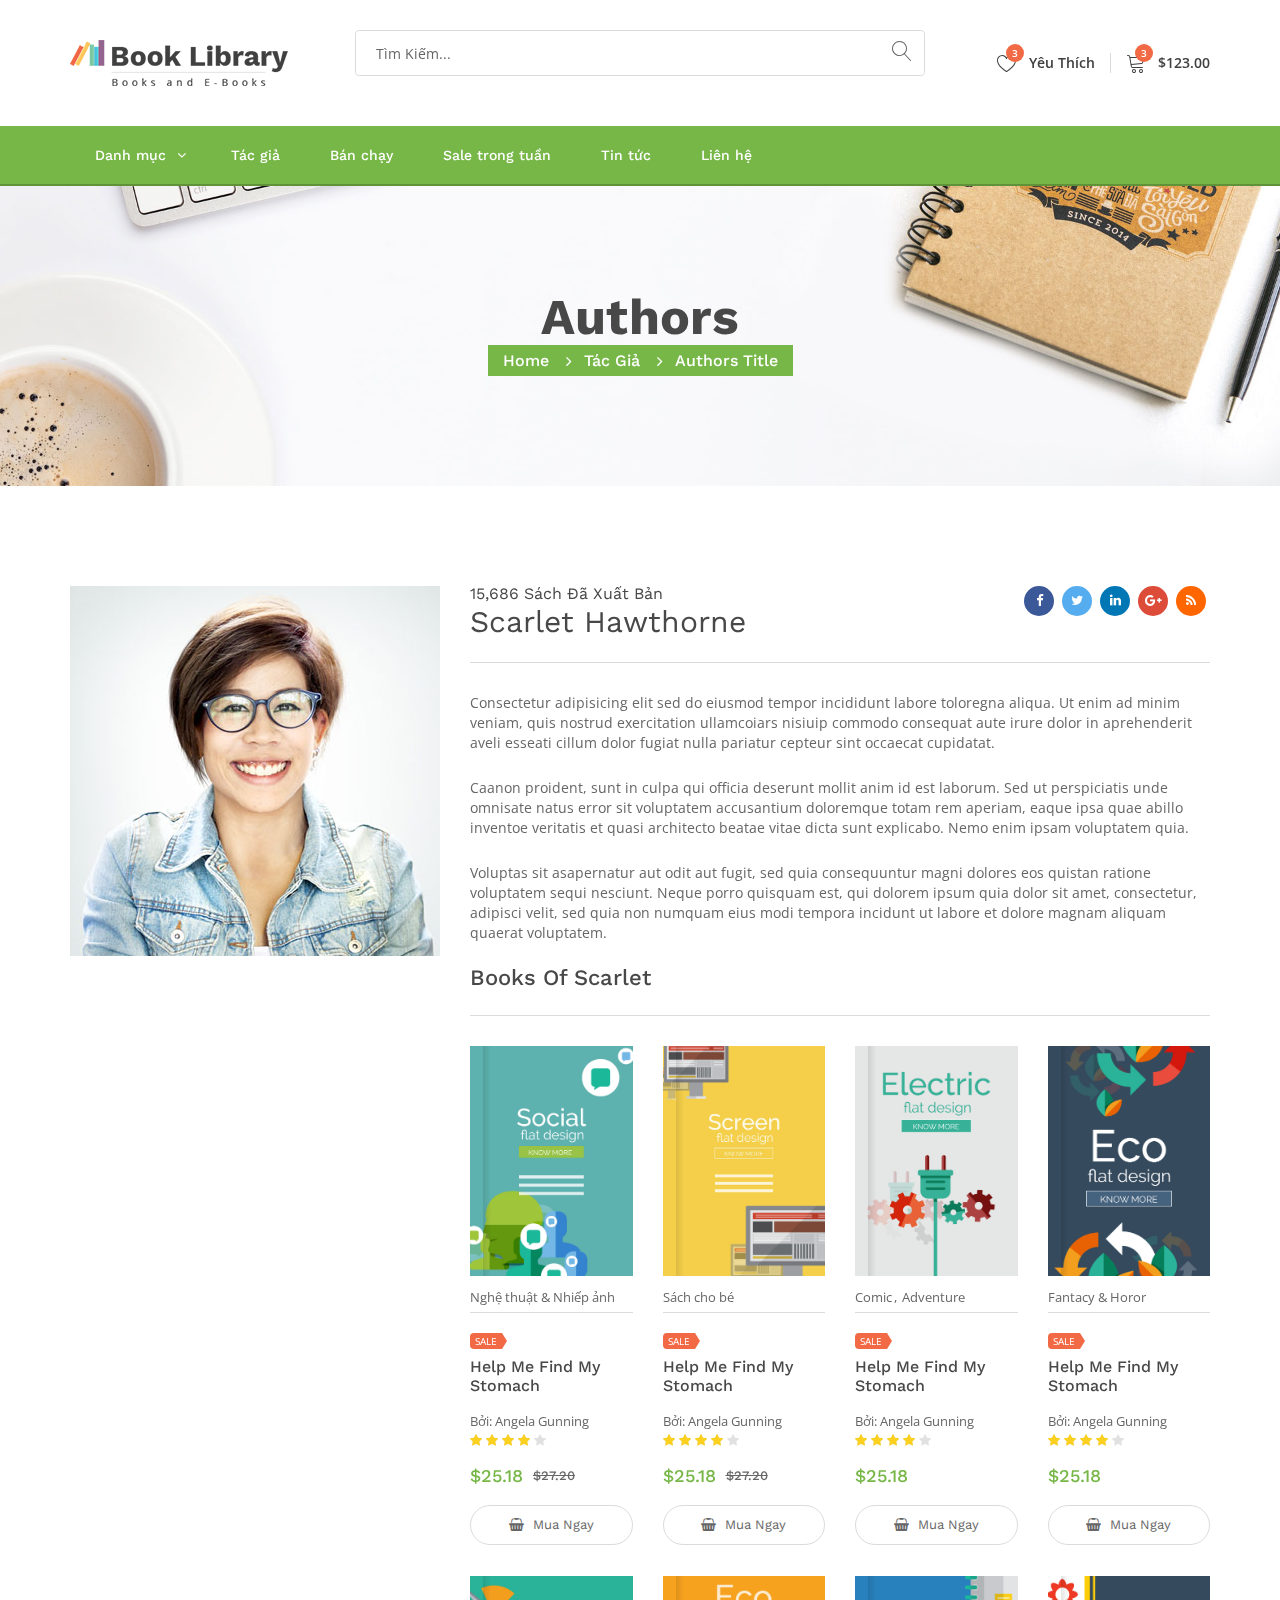
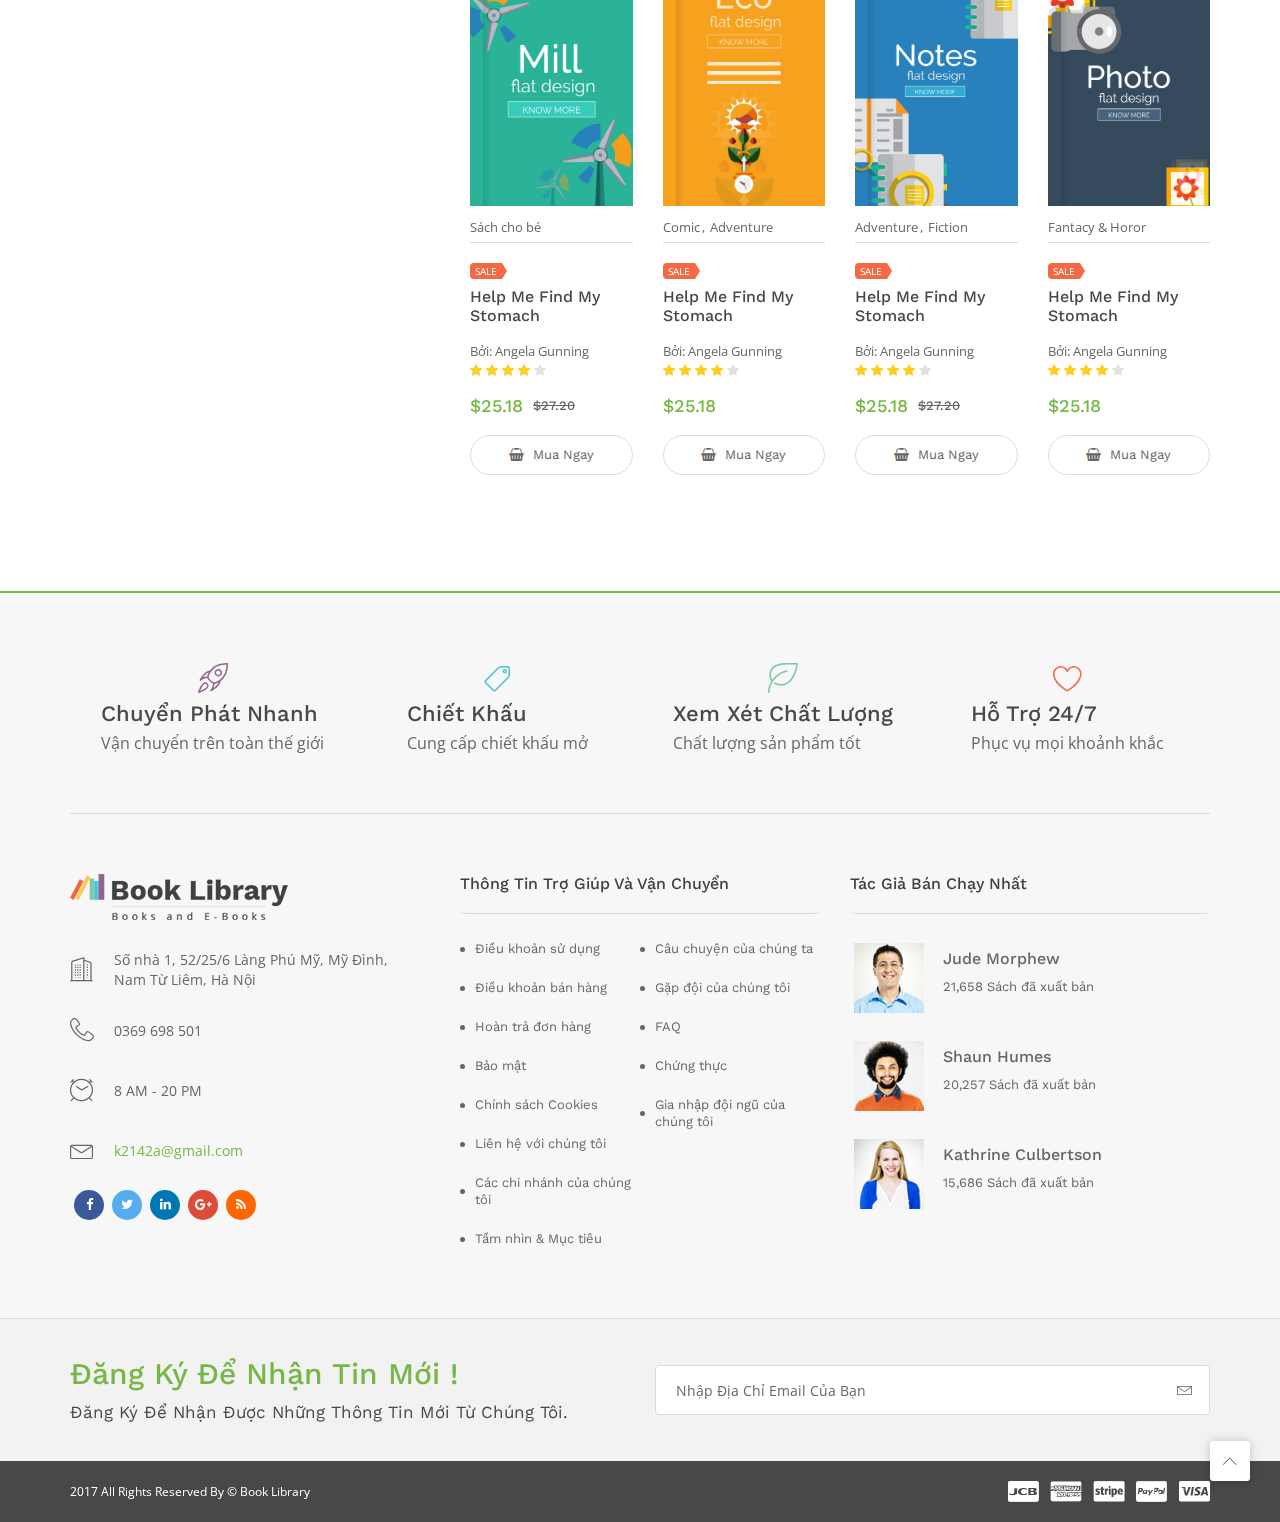
<file: authordetail.html>
<!DOCTYPE html>
<html class="no-js" lang="">
  <head>
    <meta charset="utf-8" />
    <meta http-equiv="X-UA-Compatible" content="IE=edge" />
    <title>Book Library</title>
    <meta name="description" content="" />
    <meta name="viewport" content="width=device-width, initial-scale=1" />
    <link rel="apple-touch-icon" href="apple-touch-icon.png" />
    <link rel="stylesheet" href="css/bootstrap.min.css" />
    <link rel="stylesheet" href="css/normalize.css" />
    <link rel="stylesheet" href="css/font-awesome.min.css" />
    <link rel="stylesheet" href="css/icomoon.css" />
    <link rel="stylesheet" href="css/jquery-ui.css" />
    <link rel="stylesheet" href="css/owl.carousel.css" />
    <link rel="stylesheet" href="css/transitions.css" />
    <link rel="stylesheet" href="css/main.css" />
    <link rel="stylesheet" href="css/color.css" />
    <link rel="stylesheet" href="css/responsive.css" />
    <script src="js/vendor/modernizr-2.8.3-respond-1.4.2.min.js"></script>
  </head>
  <body>
    <div id="tg-wrapper" class="tg-wrapper tg-haslayout">
      <!--************************************
				Header Start
		*************************************-->
      <header id="tg-header" class="tg-header tg-haslayout">
        <div class="tg-middlecontainer">
          <div class="container">
            <div class="row">
              <div class="col-xs-12 col-sm-12 col-md-12 col-lg-12">
                <strong class="tg-logo"
                  ><a href="index.html"
                    ><img src="images/logo.png" alt="company name here" /></a
                ></strong>
                <div class="tg-wishlistandcart">
                  <div class="dropdown tg-themedropdown tg-wishlistdropdown">
                    <a
                      href="javascript:void(0);"
                      id="tg-wishlisst"
                      class="tg-btnthemedropdown"
                      data-toggle="dropdown"
                      aria-haspopup="true"
                      aria-expanded="false"
                    >
                      <span class="tg-themebadge">3</span>
                      <i class="icon-heart"></i>
                      <span>Yêu thích</span>
                    </a>
                    <div
                      class="dropdown-menu tg-themedropdownmenu"
                      aria-labelledby="tg-wishlisst"
                    >
                      <div class="tg-description">
                        <p>
                          Không có sản phẩm nào được thêm vào danh sách yêu
                          thích!
                        </p>
                      </div>
                    </div>
                  </div>
                  <div class="dropdown tg-themedropdown tg-minicartdropdown">
                    <a
                      href="javascript:void(0);"
                      id="tg-minicart"
                      class="tg-btnthemedropdown"
                      data-toggle="dropdown"
                      aria-haspopup="true"
                      aria-expanded="false"
                    >
                      <span class="tg-themebadge">3</span>
                      <i class="icon-cart"></i>
                      <span>$123.00</span>
                    </a>
                    <div
                      class="dropdown-menu tg-themedropdownmenu"
                      aria-labelledby="tg-minicart"
                    >
                      <div class="tg-minicartbody">
                        <div class="tg-minicarproduct">
                          <figure>
                            <img
                              src="images/products/img-01.jpg"
                              alt="image description"
                            />
                          </figure>
                          <div class="tg-minicarproductdata">
                            <h5>
                              <a href="./productdetail.html"
                                >Our State Fair Is A Great Function</a
                              >
                            </h5>
                            <h6><a href="javascript:void(0);">$ 12.15</a></h6>
                          </div>
                        </div>
                        <div class="tg-minicarproduct">
                          <figure>
                            <img
                              src="images/products/img-02.jpg"
                              alt="image description"
                            />
                          </figure>
                          <div class="tg-minicarproductdata">
                            <h5>
                              <a href="./productdetail.html"
                                >Bring Me To Light</a
                              >
                            </h5>
                            <h6><a href="javascript:void(0);">$ 12.15</a></h6>
                          </div>
                        </div>
                        <div class="tg-minicarproduct">
                          <figure>
                            <img
                              src="images/products/img-03.jpg"
                              alt="image description"
                            />
                          </figure>
                          <div class="tg-minicarproductdata">
                            <h5>
                              <a href="./productdetail.html"
                                >Have Faith In Your Soul</a
                              >
                            </h5>
                            <h6><a href="javascript:void(0);">$ 12.15</a></h6>
                          </div>
                        </div>
                      </div>
                      <div class="tg-minicartfoot">
                        <a class="tg-btnemptycart" href="javascript:void(0);">
                          <i class="fa fa-trash-o"></i>
                          <span>Xóa</span>
                        </a>
                        <span class="tg-subtotal"
                          >Tổng cộng: <strong>35.78</strong></span
                        >
                        <div class="tg-btns">
                          <a class="tg-btn tg-active" href="javascript:void(0);"
                            >Xem hàng</a
                          >
                          <a class="tg-btn" href="javascript:void(0);"
                            >Thanh toán</a
                          >
                        </div>
                      </div>
                    </div>
                  </div>
                </div>
                <div class="tg-searchbox">
                  <form class="tg-formtheme tg-formsearch">
                    <fieldset>
                      <input
                        type="text"
                        name="search"
                        class="typeahead form-control"
                        placeholder="Tìm kiếm..."
                      />
                      <button type="submit">
                        <i class="icon-magnifier"></i>
                      </button>
                    </fieldset>
                  </form>
                </div>
              </div>
            </div>
          </div>
        </div>
        <div class="tg-navigationarea">
          <div class="container">
            <div class="row">
              <div class="col-xs-12 col-sm-12 col-md-12 col-lg-12">
                <nav id="tg-nav" class="tg-nav">
                  <div class="navbar-header">
                    <button
                      type="button"
                      class="navbar-toggle collapsed"
                      data-toggle="collapse"
                      data-target="#tg-navigation"
                      aria-expanded="false"
                    >
                      <span class="sr-only">Toggle navigation</span>
                      <span class="icon-bar"></span>
                      <span class="icon-bar"></span>
                      <span class="icon-bar"></span>
                    </button>
                  </div>
                  <div
                    id="tg-navigation"
                    class="collapse navbar-collapse tg-navigation"
                  >
                    <ul>
                      <li
                        class="menu-item-has-children menu-item-has-mega-menu"
                      >
                        <a href="javascript:void(0);">Danh mục</a>
                        <div class="mega-menu">
                          <ul class="tg-themetabnav" role="tablist">
                            <li role="presentation" class="active">
                              <a
                                href="#artandphotography"
                                aria-controls="artandphotography"
                                role="tab"
                                data-toggle="tab"
                                >Nghệ thuật & Nhiếp ảnh</a
                              >
                            </li>
                            <li role="presentation">
                              <a
                                href="#biography"
                                aria-controls="biography"
                                role="tab"
                                data-toggle="tab"
                                >Doanh nhân</a
                              >
                            </li>
                            <li role="presentation">
                              <a
                                href="#childrensbook"
                                aria-controls="childrensbook"
                                role="tab"
                                data-toggle="tab"
                                >Sách cho bé</a
                              >
                            </li>
                            <li role="presentation">
                              <a
                                href="#craftandhobbies"
                                aria-controls="craftandhobbies"
                                role="tab"
                                data-toggle="tab"
                                >Thủ công & Sở thích</a
                              >
                            </li>
                            <li role="presentation">
                              <a
                                href="#crimethriller"
                                aria-controls="crimethriller"
                                role="tab"
                                data-toggle="tab"
                                >Tội phạm & Kinh dị</a
                              >
                            </li>
                            <li role="presentation">
                              <a
                                href="#fantasyhorror"
                                aria-controls="fantasyhorror"
                                role="tab"
                                data-toggle="tab"
                                >Giả tưởng & Kinh dị</a
                              >
                            </li>
                            <li role="presentation">
                              <a
                                href="#fiction"
                                aria-controls="fiction"
                                role="tab"
                                data-toggle="tab"
                                >Viễn tưởng</a
                              >
                            </li>
                            <li role="presentation">
                              <a
                                href="#fooddrink"
                                aria-controls="fooddrink"
                                role="tab"
                                data-toggle="tab"
                                >Thực phẩm & Đồ uống</a
                              >
                            </li>
                            <li role="presentation">
                              <a
                                href="#graphicanimemanga"
                                aria-controls="graphicanimemanga"
                                role="tab"
                                data-toggle="tab"
                                >Đồ họa, Anime & Manga</a
                              >
                            </li>
                            <li role="presentation">
                              <a
                                href="#sciencefiction"
                                aria-controls="sciencefiction"
                                role="tab"
                                data-toggle="tab"
                                >Khoa học viễn tưởng</a
                              >
                            </li>
                          </ul>
                          <div class="tab-content tg-themetabcontent">
                            <div
                              role="tabpanel"
                              class="tab-pane active"
                              id="artandphotography"
                            >
                              <ul>
                                <li>
                                  <div class="tg-linkstitle">
                                    <h2>Kiến trúc</h2>
                                  </div>
                                  <ul>
                                    <li>
                                      <a href="products.html">Tough As Nails</a>
                                    </li>
                                    <li>
                                      <a href="products.html"
                                        >Pro Grease Monkey</a
                                      >
                                    </li>
                                    <li>
                                      <a href="products.html"
                                        >Building Memories</a
                                      >
                                    </li>
                                    <li>
                                      <a href="products.html">Bulldozer Boyz</a>
                                    </li>
                                    <li>
                                      <a href="products.html"
                                        >Build Or Leave On Us</a
                                      >
                                    </li>
                                  </ul>
                                  <a class="tg-btnviewall" href="products.html"
                                    >Xem tất cả</a
                                  >
                                </li>
                                <li>
                                  <div class="tg-linkstitle">
                                    <h2>Hình thức nghệ thuật</h2>
                                  </div>
                                  <ul>
                                    <li>
                                      <a href="products.html"
                                        >Consectetur adipisicing</a
                                      >
                                    </li>
                                    <li>
                                      <a href="products.html"
                                        >Aelit sed do eiusmod</a
                                      >
                                    </li>
                                    <li>
                                      <a href="products.html"
                                        >Tempor incididunt labore</a
                                      >
                                    </li>
                                    <li>
                                      <a href="products.html"
                                        >Dolore magna aliqua</a
                                      >
                                    </li>
                                    <li>
                                      <a href="products.html"
                                        >Ut enim ad minim</a
                                      >
                                    </li>
                                  </ul>
                                  <a class="tg-btnviewall" href="products.html"
                                    >Xem tất cả</a
                                  >
                                </li>
                                <li>
                                  <div class="tg-linkstitle">
                                    <h2>Lịch sử</h2>
                                  </div>
                                  <ul>
                                    <li>
                                      <a href="products.html"
                                        >Veniam quis nostrud</a
                                      >
                                    </li>
                                    <li>
                                      <a href="products.html">Exercitation</a>
                                    </li>
                                    <li>
                                      <a href="products.html"
                                        >Laboris nisi ut aliuip</a
                                      >
                                    </li>
                                    <li>
                                      <a href="products.html"
                                        >Commodo conseat</a
                                      >
                                    </li>
                                    <li>
                                      <a href="products.html"
                                        >Duis aute irure</a
                                      >
                                    </li>
                                  </ul>
                                  <a class="tg-btnviewall" href="products.html"
                                    >Xem tất cả</a
                                  >
                                </li>
                              </ul>
                              <ul>
                                <li>
                                  <figure>
                                    <img
                                      src="images/img-01.png"
                                      alt="image description"
                                    />
                                  </figure>
                                  <div class="tg-textbox">
                                    <h3>
                                      Nhiều hơn<span>120,657,538</span>Cuốn Sách
                                    </h3>
                                    <div class="tg-description">
                                      <p>
                                        Số lượng người sẽ tăng lên, nhưng đồng
                                        thời họ cũng phải chịu đựng một số nỗi
                                        đau có thể chịu đựng được.
                                      </p>
                                    </div>
                                    <a class="tg-btn" href="products.html"
                                      >Xem tất cả</a
                                    >
                                  </div>
                                </li>
                              </ul>
                            </div>
                            <div
                              role="tabpanel"
                              class="tab-pane"
                              id="biography"
                            >
                              <ul>
                                <li>
                                  <div class="tg-linkstitle">
                                    <h2>Lịch sử</h2>
                                  </div>
                                  <ul>
                                    <li>
                                      <a href="products.html"
                                        >Veniam quis nostrud</a
                                      >
                                    </li>
                                    <li>
                                      <a href="products.html">Exercitation</a>
                                    </li>
                                    <li>
                                      <a href="products.html"
                                        >Laboris nisi ut aliuip</a
                                      >
                                    </li>
                                    <li>
                                      <a href="products.html"
                                        >Commodo conseat</a
                                      >
                                    </li>
                                    <li>
                                      <a href="products.html"
                                        >Duis aute irure</a
                                      >
                                    </li>
                                  </ul>
                                  <a class="tg-btnviewall" href="products.html"
                                    >Xem tất cả</a
                                  >
                                </li>
                                <li>
                                  <div class="tg-linkstitle">
                                    <h2>Kiến trúc</h2>
                                  </div>
                                  <ul>
                                    <li>
                                      <a href="products.html">Tough As Nails</a>
                                    </li>
                                    <li>
                                      <a href="products.html"
                                        >Pro Grease Monkey</a
                                      >
                                    </li>
                                    <li>
                                      <a href="products.html"
                                        >Building Memories</a
                                      >
                                    </li>
                                    <li>
                                      <a href="products.html">Bulldozer Boyz</a>
                                    </li>
                                    <li>
                                      <a href="products.html"
                                        >Build Or Leave On Us</a
                                      >
                                    </li>
                                  </ul>
                                  <a class="tg-btnviewall" href="products.html"
                                    >Xem tất cả</a
                                  >
                                </li>
                                <li>
                                  <div class="tg-linkstitle">
                                    <h2>Hình thức nghệ thuật</h2>
                                  </div>
                                  <ul>
                                    <li>
                                      <a href="products.html"
                                        >Consectetur adipisicing</a
                                      >
                                    </li>
                                    <li>
                                      <a href="products.html"
                                        >Aelit sed do eiusmod</a
                                      >
                                    </li>
                                    <li>
                                      <a href="products.html"
                                        >Tempor incididunt labore</a
                                      >
                                    </li>
                                    <li>
                                      <a href="products.html"
                                        >Dolore magna aliqua</a
                                      >
                                    </li>
                                    <li>
                                      <a href="products.html"
                                        >Ut enim ad minim</a
                                      >
                                    </li>
                                  </ul>
                                  <a class="tg-btnviewall" href="products.html"
                                    >Xem tất cả</a
                                  >
                                </li>
                              </ul>
                              <ul>
                                <li>
                                  <figure>
                                    <img
                                      src="images/img-01.png"
                                      alt="image description"
                                    />
                                  </figure>
                                  <div class="tg-textbox">
                                    <h3>
                                      Nhiều hơn<span>120,657,538</span>Cuốn Sách
                                    </h3>
                                    <div class="tg-description">
                                      <p>
                                        Số lượng người sẽ tăng lên, nhưng đồng
                                        thời họ cũng phải chịu đựng một số nỗi
                                        đau có thể chịu đựng được.
                                      </p>
                                    </div>
                                    <a class="tg-btn" href="products.html"
                                      >Xem tất cả</a
                                    >
                                  </div>
                                </li>
                              </ul>
                            </div>
                            <div
                              role="tabpanel"
                              class="tab-pane"
                              id="childrensbook"
                            >
                              <ul>
                                <li>
                                  <div class="tg-linkstitle">
                                    <h2>Kiến trúc</h2>
                                  </div>
                                  <ul>
                                    <li>
                                      <a href="products.html">Tough As Nails</a>
                                    </li>
                                    <li>
                                      <a href="products.html"
                                        >Pro Grease Monkey</a
                                      >
                                    </li>
                                    <li>
                                      <a href="products.html"
                                        >Building Memories</a
                                      >
                                    </li>
                                    <li>
                                      <a href="products.html">Bulldozer Boyz</a>
                                    </li>
                                    <li>
                                      <a href="products.html"
                                        >Build Or Leave On Us</a
                                      >
                                    </li>
                                  </ul>
                                  <a class="tg-btnviewall" href="products.html"
                                    >Xem tất cả</a
                                  >
                                </li>
                                <li>
                                  <div class="tg-linkstitle">
                                    <h2>Hình thức nghệ thuật</h2>
                                  </div>
                                  <ul>
                                    <li>
                                      <a href="products.html"
                                        >Consectetur adipisicing</a
                                      >
                                    </li>
                                    <li>
                                      <a href="products.html"
                                        >Aelit sed do eiusmod</a
                                      >
                                    </li>
                                    <li>
                                      <a href="products.html"
                                        >Tempor incididunt labore</a
                                      >
                                    </li>
                                    <li>
                                      <a href="products.html"
                                        >Dolore magna aliqua</a
                                      >
                                    </li>
                                    <li>
                                      <a href="products.html"
                                        >Ut enim ad minim</a
                                      >
                                    </li>
                                  </ul>
                                  <a class="tg-btnviewall" href="products.html"
                                    >Xem tất cả</a
                                  >
                                </li>
                                <li>
                                  <div class="tg-linkstitle">
                                    <h2>Lịch sử</h2>
                                  </div>
                                  <ul>
                                    <li>
                                      <a href="products.html"
                                        >Veniam quis nostrud</a
                                      >
                                    </li>
                                    <li>
                                      <a href="products.html">Exercitation</a>
                                    </li>
                                    <li>
                                      <a href="products.html"
                                        >Laboris nisi ut aliuip</a
                                      >
                                    </li>
                                    <li>
                                      <a href="products.html"
                                        >Commodo conseat</a
                                      >
                                    </li>
                                    <li>
                                      <a href="products.html"
                                        >Duis aute irure</a
                                      >
                                    </li>
                                  </ul>
                                  <a class="tg-btnviewall" href="products.html"
                                    >Xem tất cả</a
                                  >
                                </li>
                              </ul>
                              <ul>
                                <li>
                                  <figure>
                                    <img
                                      src="images/img-01.png"
                                      alt="image description"
                                    />
                                  </figure>
                                  <div class="tg-textbox">
                                    <h3>
                                      Nhiều hơn<span>120,657,538</span>Cuốn Sách
                                    </h3>
                                    <div class="tg-description">
                                      <p>
                                        Số lượng người sẽ tăng lên, nhưng đồng
                                        thời họ cũng phải chịu đựng một số nỗi
                                        đau có thể chịu đựng được.
                                      </p>
                                    </div>
                                    <a class="tg-btn" href="products.html"
                                      >Xem tất cả</a
                                    >
                                  </div>
                                </li>
                              </ul>
                            </div>
                            <div
                              role="tabpanel"
                              class="tab-pane"
                              id="craftandhobbies"
                            >
                              <ul>
                                <li>
                                  <div class="tg-linkstitle">
                                    <h2>Lịch sử</h2>
                                  </div>
                                  <ul>
                                    <li>
                                      <a href="products.html"
                                        >Veniam quis nostrud</a
                                      >
                                    </li>
                                    <li>
                                      <a href="products.html">Exercitation</a>
                                    </li>
                                    <li>
                                      <a href="products.html"
                                        >Laboris nisi ut aliuip</a
                                      >
                                    </li>
                                    <li>
                                      <a href="products.html"
                                        >Commodo conseat</a
                                      >
                                    </li>
                                    <li>
                                      <a href="products.html"
                                        >Duis aute irure</a
                                      >
                                    </li>
                                  </ul>
                                  <a class="tg-btnviewall" href="products.html"
                                    >Xem tất cả</a
                                  >
                                </li>
                                <li>
                                  <div class="tg-linkstitle">
                                    <h2>Kiến trúc</h2>
                                  </div>
                                  <ul>
                                    <li>
                                      <a href="products.html">Tough As Nails</a>
                                    </li>
                                    <li>
                                      <a href="products.html"
                                        >Pro Grease Monkey</a
                                      >
                                    </li>
                                    <li>
                                      <a href="products.html"
                                        >Building Memories</a
                                      >
                                    </li>
                                    <li>
                                      <a href="products.html">Bulldozer Boyz</a>
                                    </li>
                                    <li>
                                      <a href="products.html"
                                        >Build Or Leave On Us</a
                                      >
                                    </li>
                                  </ul>
                                  <a class="tg-btnviewall" href="products.html"
                                    >Xem tất cả</a
                                  >
                                </li>
                                <li>
                                  <div class="tg-linkstitle">
                                    <h2>Hình thức nghệ thuật</h2>
                                  </div>
                                  <ul>
                                    <li>
                                      <a href="products.html"
                                        >Consectetur adipisicing</a
                                      >
                                    </li>
                                    <li>
                                      <a href="products.html"
                                        >Aelit sed do eiusmod</a
                                      >
                                    </li>
                                    <li>
                                      <a href="products.html"
                                        >Tempor incididunt labore</a
                                      >
                                    </li>
                                    <li>
                                      <a href="products.html"
                                        >Dolore magna aliqua</a
                                      >
                                    </li>
                                    <li>
                                      <a href="products.html"
                                        >Ut enim ad minim</a
                                      >
                                    </li>
                                  </ul>
                                  <a class="tg-btnviewall" href="products.html"
                                    >Xem tất cả</a
                                  >
                                </li>
                              </ul>
                              <ul>
                                <li>
                                  <figure>
                                    <img
                                      src="images/img-01.png"
                                      alt="image description"
                                    />
                                  </figure>
                                  <div class="tg-textbox">
                                    <h3>
                                      Nhiều hơn<span>120,657,538</span>Cuốn Sách
                                    </h3>
                                    <div class="tg-description">
                                      <p>
                                        Số lượng người sẽ tăng lên, nhưng đồng
                                        thời họ cũng phải chịu đựng một số nỗi
                                        đau có thể chịu đựng được.
                                      </p>
                                    </div>
                                    <a class="tg-btn" href="products.html"
                                      >Xem tất cả</a
                                    >
                                  </div>
                                </li>
                              </ul>
                            </div>
                            <div
                              role="tabpanel"
                              class="tab-pane"
                              id="crimethriller"
                            >
                              <ul>
                                <li>
                                  <div class="tg-linkstitle">
                                    <h2>Kiến trúc</h2>
                                  </div>
                                  <ul>
                                    <li>
                                      <a href="products.html">Tough As Nails</a>
                                    </li>
                                    <li>
                                      <a href="products.html"
                                        >Pro Grease Monkey</a
                                      >
                                    </li>
                                    <li>
                                      <a href="products.html"
                                        >Building Memories</a
                                      >
                                    </li>
                                    <li>
                                      <a href="products.html">Bulldozer Boyz</a>
                                    </li>
                                    <li>
                                      <a href="products.html"
                                        >Build Or Leave On Us</a
                                      >
                                    </li>
                                  </ul>
                                  <a class="tg-btnviewall" href="products.html"
                                    >Xem tất cả</a
                                  >
                                </li>
                                <li>
                                  <div class="tg-linkstitle">
                                    <h2>Hình thức nghệ thuật</h2>
                                  </div>
                                  <ul>
                                    <li>
                                      <a href="products.html"
                                        >Consectetur adipisicing</a
                                      >
                                    </li>
                                    <li>
                                      <a href="products.html"
                                        >Aelit sed do eiusmod</a
                                      >
                                    </li>
                                    <li>
                                      <a href="products.html"
                                        >Tempor incididunt labore</a
                                      >
                                    </li>
                                    <li>
                                      <a href="products.html"
                                        >Dolore magna aliqua</a
                                      >
                                    </li>
                                    <li>
                                      <a href="products.html"
                                        >Ut enim ad minim</a
                                      >
                                    </li>
                                  </ul>
                                  <a class="tg-btnviewall" href="products.html"
                                    >Xem tất cả</a
                                  >
                                </li>
                                <li>
                                  <div class="tg-linkstitle">
                                    <h2>Lịch sử</h2>
                                  </div>
                                  <ul>
                                    <li>
                                      <a href="products.html"
                                        >Veniam quis nostrud</a
                                      >
                                    </li>
                                    <li>
                                      <a href="products.html">Exercitation</a>
                                    </li>
                                    <li>
                                      <a href="products.html"
                                        >Laboris nisi ut aliuip</a
                                      >
                                    </li>
                                    <li>
                                      <a href="products.html"
                                        >Commodo conseat</a
                                      >
                                    </li>
                                    <li>
                                      <a href="products.html"
                                        >Duis aute irure</a
                                      >
                                    </li>
                                  </ul>
                                  <a class="tg-btnviewall" href="products.html"
                                    >Xem tất cả</a
                                  >
                                </li>
                              </ul>
                              <ul>
                                <li>
                                  <figure>
                                    <img
                                      src="images/img-01.png"
                                      alt="image description"
                                    />
                                  </figure>
                                  <div class="tg-textbox">
                                    <h3>
                                      Nhiều hơn<span>120,657,538</span>Cuốn Sách
                                    </h3>
                                    <div class="tg-description">
                                      <p>
                                        Số lượng người sẽ tăng lên, nhưng đồng
                                        thời họ cũng phải chịu đựng một số nỗi
                                        đau có thể chịu đựng được.
                                      </p>
                                    </div>
                                    <a class="tg-btn" href="products.html"
                                      >Xem tất cả</a
                                    >
                                  </div>
                                </li>
                              </ul>
                            </div>
                            <div
                              role="tabpanel"
                              class="tab-pane"
                              id="fantasyhorror"
                            >
                              <ul>
                                <li>
                                  <div class="tg-linkstitle">
                                    <h2>Lịch sử</h2>
                                  </div>
                                  <ul>
                                    <li>
                                      <a href="products.html"
                                        >Veniam quis nostrud</a
                                      >
                                    </li>
                                    <li>
                                      <a href="products.html">Exercitation</a>
                                    </li>
                                    <li>
                                      <a href="products.html"
                                        >Laboris nisi ut aliuip</a
                                      >
                                    </li>
                                    <li>
                                      <a href="products.html"
                                        >Commodo conseat</a
                                      >
                                    </li>
                                    <li>
                                      <a href="products.html"
                                        >Duis aute irure</a
                                      >
                                    </li>
                                  </ul>
                                  <a class="tg-btnviewall" href="products.html"
                                    >Xem tất cả</a
                                  >
                                </li>
                                <li>
                                  <div class="tg-linkstitle">
                                    <h2>Kiến trúc</h2>
                                  </div>
                                  <ul>
                                    <li>
                                      <a href="products.html">Tough As Nails</a>
                                    </li>
                                    <li>
                                      <a href="products.html"
                                        >Pro Grease Monkey</a
                                      >
                                    </li>
                                    <li>
                                      <a href="products.html"
                                        >Building Memories</a
                                      >
                                    </li>
                                    <li>
                                      <a href="products.html">Bulldozer Boyz</a>
                                    </li>
                                    <li>
                                      <a href="products.html"
                                        >Build Or Leave On Us</a
                                      >
                                    </li>
                                  </ul>
                                  <a class="tg-btnviewall" href="products.html"
                                    >Xem tất cả</a
                                  >
                                </li>
                                <li>
                                  <div class="tg-linkstitle">
                                    <h2>Hình thức nghệ thuật</h2>
                                  </div>
                                  <ul>
                                    <li>
                                      <a href="products.html"
                                        >Consectetur adipisicing</a
                                      >
                                    </li>
                                    <li>
                                      <a href="products.html"
                                        >Aelit sed do eiusmod</a
                                      >
                                    </li>
                                    <li>
                                      <a href="products.html"
                                        >Tempor incididunt labore</a
                                      >
                                    </li>
                                    <li>
                                      <a href="products.html"
                                        >Dolore magna aliqua</a
                                      >
                                    </li>
                                    <li>
                                      <a href="products.html"
                                        >Ut enim ad minim</a
                                      >
                                    </li>
                                  </ul>
                                  <a class="tg-btnviewall" href="products.html"
                                    >Xem tất cả</a
                                  >
                                </li>
                              </ul>
                              <ul>
                                <li>
                                  <figure>
                                    <img
                                      src="images/img-01.png"
                                      alt="image description"
                                    />
                                  </figure>
                                  <div class="tg-textbox">
                                    <h3>
                                      Nhiều hơn<span>120,657,538</span>Cuốn Sách
                                    </h3>
                                    <div class="tg-description">
                                      <p>
                                        Số lượng người sẽ tăng lên, nhưng đồng
                                        thời họ cũng phải chịu đựng một số nỗi
                                        đau có thể chịu đựng được.
                                      </p>
                                    </div>
                                    <a class="tg-btn" href="products.html"
                                      >Xem tất cả</a
                                    >
                                  </div>
                                </li>
                              </ul>
                            </div>
                            <div role="tabpanel" class="tab-pane" id="fiction">
                              <ul>
                                <li>
                                  <div class="tg-linkstitle">
                                    <h2>Kiến trúc</h2>
                                  </div>
                                  <ul>
                                    <li>
                                      <a href="products.html">Tough As Nails</a>
                                    </li>
                                    <li>
                                      <a href="products.html"
                                        >Pro Grease Monkey</a
                                      >
                                    </li>
                                    <li>
                                      <a href="products.html"
                                        >Building Memories</a
                                      >
                                    </li>
                                    <li>
                                      <a href="products.html">Bulldozer Boyz</a>
                                    </li>
                                    <li>
                                      <a href="products.html"
                                        >Build Or Leave On Us</a
                                      >
                                    </li>
                                  </ul>
                                  <a class="tg-btnviewall" href="products.html"
                                    >Xem tất cả</a
                                  >
                                </li>
                                <li>
                                  <div class="tg-linkstitle">
                                    <h2>Hình thức nghệ thuật</h2>
                                  </div>
                                  <ul>
                                    <li>
                                      <a href="products.html"
                                        >Consectetur adipisicing</a
                                      >
                                    </li>
                                    <li>
                                      <a href="products.html"
                                        >Aelit sed do eiusmod</a
                                      >
                                    </li>
                                    <li>
                                      <a href="products.html"
                                        >Tempor incididunt labore</a
                                      >
                                    </li>
                                    <li>
                                      <a href="products.html"
                                        >Dolore magna aliqua</a
                                      >
                                    </li>
                                    <li>
                                      <a href="products.html"
                                        >Ut enim ad minim</a
                                      >
                                    </li>
                                  </ul>
                                  <a class="tg-btnviewall" href="products.html"
                                    >Xem tất cả</a
                                  >
                                </li>
                                <li>
                                  <div class="tg-linkstitle">
                                    <h2>Lịch sử</h2>
                                  </div>
                                  <ul>
                                    <li>
                                      <a href="products.html"
                                        >Veniam quis nostrud</a
                                      >
                                    </li>
                                    <li>
                                      <a href="products.html">Exercitation</a>
                                    </li>
                                    <li>
                                      <a href="products.html"
                                        >Laboris nisi ut aliuip</a
                                      >
                                    </li>
                                    <li>
                                      <a href="products.html"
                                        >Commodo conseat</a
                                      >
                                    </li>
                                    <li>
                                      <a href="products.html"
                                        >Duis aute irure</a
                                      >
                                    </li>
                                  </ul>
                                  <a class="tg-btnviewall" href="products.html"
                                    >Xem tất cả</a
                                  >
                                </li>
                              </ul>
                              <ul>
                                <li>
                                  <figure>
                                    <img
                                      src="images/img-01.png"
                                      alt="image description"
                                    />
                                  </figure>
                                  <div class="tg-textbox">
                                    <h3>
                                      Nhiều hơn<span>120,657,538</span>Cuốn Sách
                                    </h3>
                                    <div class="tg-description">
                                      <p>
                                        Số lượng người sẽ tăng lên, nhưng đồng
                                        thời họ cũng phải chịu đựng một số nỗi
                                        đau có thể chịu đựng được.
                                      </p>
                                    </div>
                                    <a class="tg-btn" href="products.html"
                                      >Xem tất cả</a
                                    >
                                  </div>
                                </li>
                              </ul>
                            </div>
                            <div
                              role="tabpanel"
                              class="tab-pane"
                              id="fooddrink"
                            >
                              <ul>
                                <li>
                                  <div class="tg-linkstitle">
                                    <h2>Lịch sử</h2>
                                  </div>
                                  <ul>
                                    <li>
                                      <a href="products.html"
                                        >Veniam quis nostrud</a
                                      >
                                    </li>
                                    <li>
                                      <a href="products.html">Exercitation</a>
                                    </li>
                                    <li>
                                      <a href="products.html"
                                        >Laboris nisi ut aliuip</a
                                      >
                                    </li>
                                    <li>
                                      <a href="products.html"
                                        >Commodo conseat</a
                                      >
                                    </li>
                                    <li>
                                      <a href="products.html"
                                        >Duis aute irure</a
                                      >
                                    </li>
                                  </ul>
                                  <a class="tg-btnviewall" href="products.html"
                                    >Xem tất cả</a
                                  >
                                </li>
                                <li>
                                  <div class="tg-linkstitle">
                                    <h2>Kiến trúc</h2>
                                  </div>
                                  <ul>
                                    <li>
                                      <a href="products.html">Tough As Nails</a>
                                    </li>
                                    <li>
                                      <a href="products.html"
                                        >Pro Grease Monkey</a
                                      >
                                    </li>
                                    <li>
                                      <a href="products.html"
                                        >Building Memories</a
                                      >
                                    </li>
                                    <li>
                                      <a href="products.html">Bulldozer Boyz</a>
                                    </li>
                                    <li>
                                      <a href="products.html"
                                        >Build Or Leave On Us</a
                                      >
                                    </li>
                                  </ul>
                                  <a class="tg-btnviewall" href="products.html"
                                    >Xem tất cả</a
                                  >
                                </li>
                                <li>
                                  <div class="tg-linkstitle">
                                    <h2>Hình thức nghệ thuật</h2>
                                  </div>
                                  <ul>
                                    <li>
                                      <a href="products.html"
                                        >Consectetur adipisicing</a
                                      >
                                    </li>
                                    <li>
                                      <a href="products.html"
                                        >Aelit sed do eiusmod</a
                                      >
                                    </li>
                                    <li>
                                      <a href="products.html"
                                        >Tempor incididunt labore</a
                                      >
                                    </li>
                                    <li>
                                      <a href="products.html"
                                        >Dolore magna aliqua</a
                                      >
                                    </li>
                                    <li>
                                      <a href="products.html"
                                        >Ut enim ad minim</a
                                      >
                                    </li>
                                  </ul>
                                  <a class="tg-btnviewall" href="products.html"
                                    >Xem tất cả</a
                                  >
                                </li>
                              </ul>
                              <ul>
                                <li>
                                  <figure>
                                    <img
                                      src="images/img-01.png"
                                      alt="image description"
                                    />
                                  </figure>
                                  <div class="tg-textbox">
                                    <h3>
                                      Nhiều hơn<span>120,657,538</span>Cuốn Sách
                                    </h3>
                                    <div class="tg-description">
                                      <p>
                                        Số lượng người sẽ tăng lên, nhưng đồng
                                        thời họ cũng phải chịu đựng một số nỗi
                                        đau có thể chịu đựng được.
                                      </p>
                                    </div>
                                    <a class="tg-btn" href="products.html"
                                      >Xem tất cả</a
                                    >
                                  </div>
                                </li>
                              </ul>
                            </div>
                            <div
                              role="tabpanel"
                              class="tab-pane"
                              id="graphicanimemanga"
                            >
                              <ul>
                                <li>
                                  <div class="tg-linkstitle">
                                    <h2>Kiến trúc</h2>
                                  </div>
                                  <ul>
                                    <li>
                                      <a href="products.html">Tough As Nails</a>
                                    </li>
                                    <li>
                                      <a href="products.html"
                                        >Pro Grease Monkey</a
                                      >
                                    </li>
                                    <li>
                                      <a href="products.html"
                                        >Building Memories</a
                                      >
                                    </li>
                                    <li>
                                      <a href="products.html">Bulldozer Boyz</a>
                                    </li>
                                    <li>
                                      <a href="products.html"
                                        >Build Or Leave On Us</a
                                      >
                                    </li>
                                  </ul>
                                  <a class="tg-btnviewall" href="products.html"
                                    >Xem tất cả</a
                                  >
                                </li>
                                <li>
                                  <div class="tg-linkstitle">
                                    <h2>Hình thức nghệ thuật</h2>
                                  </div>
                                  <ul>
                                    <li>
                                      <a href="products.html"
                                        >Consectetur adipisicing</a
                                      >
                                    </li>
                                    <li>
                                      <a href="products.html"
                                        >Aelit sed do eiusmod</a
                                      >
                                    </li>
                                    <li>
                                      <a href="products.html"
                                        >Tempor incididunt labore</a
                                      >
                                    </li>
                                    <li>
                                      <a href="products.html"
                                        >Dolore magna aliqua</a
                                      >
                                    </li>
                                    <li>
                                      <a href="products.html"
                                        >Ut enim ad minim</a
                                      >
                                    </li>
                                  </ul>
                                  <a class="tg-btnviewall" href="products.html"
                                    >Xem tất cả</a
                                  >
                                </li>
                                <li>
                                  <div class="tg-linkstitle">
                                    <h2>Lịch sử</h2>
                                  </div>
                                  <ul>
                                    <li>
                                      <a href="products.html"
                                        >Veniam quis nostrud</a
                                      >
                                    </li>
                                    <li>
                                      <a href="products.html">Exercitation</a>
                                    </li>
                                    <li>
                                      <a href="products.html"
                                        >Laboris nisi ut aliuip</a
                                      >
                                    </li>
                                    <li>
                                      <a href="products.html"
                                        >Commodo conseat</a
                                      >
                                    </li>
                                    <li>
                                      <a href="products.html"
                                        >Duis aute irure</a
                                      >
                                    </li>
                                  </ul>
                                  <a class="tg-btnviewall" href="products.html"
                                    >Xem tất cả</a
                                  >
                                </li>
                              </ul>
                              <ul>
                                <li>
                                  <figure>
                                    <img
                                      src="images/img-01.png"
                                      alt="image description"
                                    />
                                  </figure>
                                  <div class="tg-textbox">
                                    <h3>
                                      Nhiều hơn<span>120,657,538</span>Cuốn Sách
                                    </h3>
                                    <div class="tg-description">
                                      <p>
                                        Số lượng người sẽ tăng lên, nhưng đồng
                                        thời họ cũng phải chịu đựng một số nỗi
                                        đau có thể chịu đựng được.
                                      </p>
                                    </div>
                                    <a class="tg-btn" href="products.html"
                                      >Xem tất cả</a
                                    >
                                  </div>
                                </li>
                              </ul>
                            </div>
                            <div
                              role="tabpanel"
                              class="tab-pane"
                              id="sciencefiction"
                            >
                              <ul>
                                <li>
                                  <div class="tg-linkstitle">
                                    <h2>Lịch sử</h2>
                                  </div>
                                  <ul>
                                    <li>
                                      <a href="products.html"
                                        >Veniam quis nostrud</a
                                      >
                                    </li>
                                    <li>
                                      <a href="products.html">Exercitation</a>
                                    </li>
                                    <li>
                                      <a href="products.html"
                                        >Laboris nisi ut aliuip</a
                                      >
                                    </li>
                                    <li>
                                      <a href="products.html"
                                        >Commodo conseat</a
                                      >
                                    </li>
                                    <li>
                                      <a href="products.html"
                                        >Duis aute irure</a
                                      >
                                    </li>
                                  </ul>
                                  <a class="tg-btnviewall" href="products.html"
                                    >Xem tất cả</a
                                  >
                                </li>
                                <li>
                                  <div class="tg-linkstitle">
                                    <h2>Kiến trúc</h2>
                                  </div>
                                  <ul>
                                    <li>
                                      <a href="products.html">Tough As Nails</a>
                                    </li>
                                    <li>
                                      <a href="products.html"
                                        >Pro Grease Monkey</a
                                      >
                                    </li>
                                    <li>
                                      <a href="products.html"
                                        >Building Memories</a
                                      >
                                    </li>
                                    <li>
                                      <a href="products.html">Bulldozer Boyz</a>
                                    </li>
                                    <li>
                                      <a href="products.html"
                                        >Build Or Leave On Us</a
                                      >
                                    </li>
                                  </ul>
                                  <a class="tg-btnviewall" href="products.html"
                                    >Xem tất cả</a
                                  >
                                </li>
                                <li>
                                  <div class="tg-linkstitle">
                                    <h2>Hình thức nghệ thuật</h2>
                                  </div>
                                  <ul>
                                    <li>
                                      <a href="products.html"
                                        >Consectetur adipisicing</a
                                      >
                                    </li>
                                    <li>
                                      <a href="products.html"
                                        >Aelit sed do eiusmod</a
                                      >
                                    </li>
                                    <li>
                                      <a href="products.html"
                                        >Tempor incididunt labore</a
                                      >
                                    </li>
                                    <li>
                                      <a href="products.html"
                                        >Dolore magna aliqua</a
                                      >
                                    </li>
                                    <li>
                                      <a href="products.html"
                                        >Ut enim ad minim</a
                                      >
                                    </li>
                                  </ul>
                                  <a class="tg-btnviewall" href="products.html"
                                    >Xem tất cả</a
                                  >
                                </li>
                              </ul>
                              <ul>
                                <li>
                                  <figure>
                                    <img
                                      src="images/img-01.png"
                                      alt="image description"
                                    />
                                  </figure>
                                  <div class="tg-textbox">
                                    <h3>
                                      Nhiều hơn<span>120,657,538</span>Cuốn Sách
                                    </h3>
                                    <div class="tg-description">
                                      <p>
                                        Số lượng người sẽ tăng lên, nhưng đồng
                                        thời họ cũng phải chịu đựng một số nỗi
                                        đau có thể chịu đựng được.
                                      </p>
                                    </div>
                                    <a class="tg-btn" href="products.html"
                                      >Xem tất cả</a
                                    >
                                  </div>
                                </li>
                              </ul>
                            </div>
                          </div>
                        </div>
                      </li>

                      <li><a href="authors.html">Tác giả</a></li>
                      <li><a href="products.html">Bán chạy</a></li>
                      <li><a href="products.html">Sale trong tuần</a></li>
                      <li>
                        <a href="newsgrid.html">Tin tức</a>
                      </li>
                      <li><a href="contactus.html">Liên hệ</a></li>
                    </ul>
                  </div>
                </nav>
              </div>
            </div>
          </div>
        </div>
      </header>
      <!--************************************
				Header End
		*************************************-->
      <!--************************************
				Inner Banner Start
		*************************************-->
      <div
        class="tg-innerbanner tg-haslayout tg-parallax tg-bginnerbanner"
        data-z-index="-100"
        data-appear-top-offset="600"
        data-parallax="scroll"
        data-image-src="images/parallax/bgparallax-07.jpg"
      >
        <div class="container">
          <div class="row">
            <div class="col-xs-12 col-sm-12 col-md-12 col-lg-12">
              <div class="tg-innerbannercontent">
                <h1>Authors</h1>
                <ol class="tg-breadcrumb">
                  <li><a href="javascript:void(0);">home</a></li>
                  <li><a href="javascript:void(0);">Tác giả</a></li>
                  <li class="tg-active">Authors Title</li>
                </ol>
              </div>
            </div>
          </div>
        </div>
      </div>
      <!--************************************
				Inner Banner End
		*************************************-->
      <!--************************************
				Main Start
		*************************************-->
      <main id="tg-main" class="tg-main tg-haslayout">
        <!--************************************
					Author Detail Start
			*************************************-->
        <div class="tg-sectionspace tg-haslayout">
          <div class="container">
            <div class="row">
              <div class="col-xs-12 col-sm-12 col-md-12 col-lg-12">
                <div class="tg-authordetail">
                  <figure class="tg-authorimg">
                    <img
                      src="images/author/imag-25.jpg"
                      alt="image description"
                    />
                  </figure>
                  <div class="tg-authorcontentdetail">
                    <div class="tg-sectionhead">
                      <h2>
                        <span>15,686 Sách đã xuất bản</span>Scarlet Hawthorne
                      </h2>
                      <ul class="tg-socialicons">
                        <li class="tg-facebook">
                          <a href="javascript:void(0);"
                            ><i class="fa fa-facebook"></i
                          ></a>
                        </li>
                        <li class="tg-twitter">
                          <a href="javascript:void(0);"
                            ><i class="fa fa-twitter"></i
                          ></a>
                        </li>
                        <li class="tg-linkedin">
                          <a href="javascript:void(0);"
                            ><i class="fa fa-linkedin"></i
                          ></a>
                        </li>
                        <li class="tg-googleplus">
                          <a href="javascript:void(0);"
                            ><i class="fa fa-google-plus"></i
                          ></a>
                        </li>
                        <li class="tg-rss">
                          <a href="javascript:void(0);"
                            ><i class="fa fa-rss"></i
                          ></a>
                        </li>
                      </ul>
                    </div>
                    <div class="tg-description">
                      <p>
                        Consectetur adipisicing elit sed do eiusmod tempor
                        incididunt labore toloregna aliqua. Ut enim ad minim
                        veniam, quis nostrud exercitation ullamcoiars nisiuip
                        commodo consequat aute irure dolor in aprehenderit aveli
                        esseati cillum dolor fugiat nulla pariatur cepteur sint
                        occaecat cupidatat.
                      </p>
                      <p>
                        Caanon proident, sunt in culpa qui officia deserunt
                        mollit anim id est laborum. Sed ut perspiciatis unde
                        omnisate natus error sit voluptatem accusantium
                        doloremque totam rem aperiam, eaque ipsa quae abillo
                        inventoe veritatis et quasi architecto beatae vitae
                        dicta sunt explicabo. Nemo enim ipsam voluptatem quia.
                      </p>
                      <p>
                        Voluptas sit asapernatur aut odit aut fugit, sed quia
                        consequuntur magni dolores eos quistan ratione
                        voluptatem sequi nesciunt. Neque porro quisquam est, qui
                        dolorem ipsum quia dolor sit amet, consectetur, adipisci
                        velit, sed quia non numquam eius modi tempora incidunt
                        ut labore et dolore magnam aliquam quaerat voluptatem.
                      </p>
                    </div>
                    <div class="tg-booksfromauthor">
                      <div class="tg-sectionhead">
                        <h2>Books of Scarlet</h2>
                      </div>
                      <div class="row">
                        <div class="col-xs-6 col-sm-6 col-md-4 col-lg-3">
                          <div class="tg-postbook">
                            <figure class="tg-featureimg">
                              <div class="tg-bookimg">
                                <div class="tg-frontcover">
                                  <img
                                    src="images/books/img-01.jpg"
                                    alt="image description"
                                  />
                                </div>
                                <div class="tg-backcover">
                                  <img
                                    src="images/books/img-01.jpg"
                                    alt="image description"
                                  />
                                </div>
                              </div>
                              <a
                                class="tg-btnaddtowishlist"
                                href="javascript:void(0);"
                              >
                                <i class="icon-heart"></i>
                                <span>Thêm vào giỏ</span>
                              </a>
                            </figure>
                            <div class="tg-postbookcontent">
                              <ul class="tg-bookscategories">
                                <li>
                                  <a href="javascript:void(0);"
                                    >Nghệ thuật & Nhiếp ảnh</a
                                  >
                                </li>
                              </ul>
                              <div class="tg-themetagbox">
                                <span class="tg-themetag">sale</span>
                              </div>
                              <div class="tg-booktitle">
                                <h3>
                                  <a href="./productdetail.html"
                                    >Help Me Find My Stomach</a
                                  >
                                </h3>
                              </div>
                              <span class="tg-bookwriter"
                                >Bởi:
                                <a href="javascript:void(0);"
                                  >Angela Gunning</a
                                ></span
                              >
                              <span class="tg-stars"><span></span></span>
                              <span class="tg-bookprice">
                                <ins>$25.18</ins>
                                <del>$27.20</del>
                              </span>
                              <a
                                class="tg-btn tg-btnstyletwo"
                                href="javascript:void(0);"
                              >
                                <i class="fa fa-shopping-basket"></i>
                                <em>Mua ngay</em>
                              </a>
                            </div>
                          </div>
                        </div>
                        <div class="col-xs-6 col-sm-6 col-md-4 col-lg-3">
                          <div class="tg-postbook">
                            <figure class="tg-featureimg">
                              <div class="tg-bookimg">
                                <div class="tg-frontcover">
                                  <img
                                    src="images/books/img-02.jpg"
                                    alt="image description"
                                  />
                                </div>
                                <div class="tg-backcover">
                                  <img
                                    src="images/books/img-02.jpg"
                                    alt="image description"
                                  />
                                </div>
                              </div>
                              <a
                                class="tg-btnaddtowishlist"
                                href="javascript:void(0);"
                              >
                                <i class="icon-heart"></i>
                                <span>Thêm vào giỏ</span>
                              </a>
                            </figure>
                            <div class="tg-postbookcontent">
                              <ul class="tg-bookscategories">
                                <li>
                                  <a href="javascript:void(0);">Sách cho bé</a>
                                </li>
                              </ul>
                              <div class="tg-themetagbox">
                                <span class="tg-themetag">sale</span>
                              </div>
                              <div class="tg-booktitle">
                                <h3>
                                  <a href="./productdetail.html"
                                    >Help Me Find My Stomach</a
                                  >
                                </h3>
                              </div>
                              <span class="tg-bookwriter"
                                >Bởi:
                                <a href="javascript:void(0);"
                                  >Angela Gunning</a
                                ></span
                              >
                              <span class="tg-stars"><span></span></span>
                              <span class="tg-bookprice">
                                <ins>$25.18</ins>
                                <del>$27.20</del>
                              </span>
                              <a
                                class="tg-btn tg-btnstyletwo"
                                href="javascript:void(0);"
                              >
                                <i class="fa fa-shopping-basket"></i>
                                <em>Mua ngay</em>
                              </a>
                            </div>
                          </div>
                        </div>
                        <div class="col-xs-6 col-sm-6 col-md-4 col-lg-3">
                          <div class="tg-postbook">
                            <figure class="tg-featureimg">
                              <div class="tg-bookimg">
                                <div class="tg-frontcover">
                                  <img
                                    src="images/books/img-03.jpg"
                                    alt="image description"
                                  />
                                </div>
                                <div class="tg-backcover">
                                  <img
                                    src="images/books/img-03.jpg"
                                    alt="image description"
                                  />
                                </div>
                              </div>
                              <a
                                class="tg-btnaddtowishlist"
                                href="javascript:void(0);"
                              >
                                <i class="icon-heart"></i>
                                <span>Thêm vào giỏ</span>
                              </a>
                            </figure>
                            <div class="tg-postbookcontent">
                              <ul class="tg-bookscategories">
                                <li><a href="javascript:void(0);">Comic</a></li>
                                <li>
                                  <a href="javascript:void(0);">Adventure</a>
                                </li>
                              </ul>
                              <div class="tg-themetagbox">
                                <span class="tg-themetag">sale</span>
                              </div>
                              <div class="tg-booktitle">
                                <h3>
                                  <a href="./productdetail.html"
                                    >Help Me Find My Stomach</a
                                  >
                                </h3>
                              </div>
                              <span class="tg-bookwriter"
                                >Bởi:
                                <a href="javascript:void(0);"
                                  >Angela Gunning</a
                                ></span
                              >
                              <span class="tg-stars"><span></span></span>
                              <span class="tg-bookprice">
                                <ins>$25.18</ins>
                              </span>
                              <a
                                class="tg-btn tg-btnstyletwo"
                                href="javascript:void(0);"
                              >
                                <i class="fa fa-shopping-basket"></i>
                                <em>Mua ngay</em>
                              </a>
                            </div>
                          </div>
                        </div>
                        <div class="col-xs-6 col-sm-6 col-md-4 col-lg-3">
                          <div class="tg-postbook">
                            <figure class="tg-featureimg">
                              <div class="tg-bookimg">
                                <div class="tg-frontcover">
                                  <img
                                    src="images/books/img-04.jpg"
                                    alt="image description"
                                  />
                                </div>
                                <div class="tg-backcover">
                                  <img
                                    src="images/books/img-04.jpg"
                                    alt="image description"
                                  />
                                </div>
                              </div>
                              <a
                                class="tg-btnaddtowishlist"
                                href="javascript:void(0);"
                              >
                                <i class="icon-heart"></i>
                                <span>Thêm vào giỏ</span>
                              </a>
                            </figure>
                            <div class="tg-postbookcontent">
                              <ul class="tg-bookscategories">
                                <li>
                                  <a href="javascript:void(0);"
                                    >Fantacy &amp; Horor</a
                                  >
                                </li>
                              </ul>
                              <div class="tg-themetagbox">
                                <span class="tg-themetag">sale</span>
                              </div>
                              <div class="tg-booktitle">
                                <h3>
                                  <a href="./productdetail.html"
                                    >Help Me Find My Stomach</a
                                  >
                                </h3>
                              </div>
                              <span class="tg-bookwriter"
                                >Bởi:
                                <a href="javascript:void(0);"
                                  >Angela Gunning</a
                                ></span
                              >
                              <span class="tg-stars"><span></span></span>
                              <span class="tg-bookprice">
                                <ins>$25.18</ins>
                              </span>
                              <a
                                class="tg-btn tg-btnstyletwo"
                                href="javascript:void(0);"
                              >
                                <i class="fa fa-shopping-basket"></i>
                                <em>Mua ngay</em>
                              </a>
                            </div>
                          </div>
                        </div>
                        <div class="col-xs-6 col-sm-6 col-md-4 col-lg-3">
                          <div class="tg-postbook">
                            <figure class="tg-featureimg">
                              <div class="tg-bookimg">
                                <div class="tg-frontcover">
                                  <img
                                    src="images/books/img-05.jpg"
                                    alt="image description"
                                  />
                                </div>
                                <div class="tg-backcover">
                                  <img
                                    src="images/books/img-05.jpg"
                                    alt="image description"
                                  />
                                </div>
                              </div>
                              <a
                                class="tg-btnaddtowishlist"
                                href="javascript:void(0);"
                              >
                                <i class="icon-heart"></i>
                                <span>Thêm vào giỏ</span>
                              </a>
                            </figure>
                            <div class="tg-postbookcontent">
                              <ul class="tg-bookscategories">
                                <li>
                                  <a href="javascript:void(0);">Sách cho bé</a>
                                </li>
                              </ul>
                              <div class="tg-themetagbox">
                                <span class="tg-themetag">sale</span>
                              </div>
                              <div class="tg-booktitle">
                                <h3>
                                  <a href="./productdetail.html"
                                    >Help Me Find My Stomach</a
                                  >
                                </h3>
                              </div>
                              <span class="tg-bookwriter"
                                >Bởi:
                                <a href="javascript:void(0);"
                                  >Angela Gunning</a
                                ></span
                              >
                              <span class="tg-stars"><span></span></span>
                              <span class="tg-bookprice">
                                <ins>$25.18</ins>
                                <del>$27.20</del>
                              </span>
                              <a
                                class="tg-btn tg-btnstyletwo"
                                href="javascript:void(0);"
                              >
                                <i class="fa fa-shopping-basket"></i>
                                <em>Mua ngay</em>
                              </a>
                            </div>
                          </div>
                        </div>
                        <div class="col-xs-6 col-sm-6 col-md-4 col-lg-3">
                          <div class="tg-postbook">
                            <figure class="tg-featureimg">
                              <div class="tg-bookimg">
                                <div class="tg-frontcover">
                                  <img
                                    src="images/books/img-06.jpg"
                                    alt="image description"
                                  />
                                </div>
                                <div class="tg-backcover">
                                  <img
                                    src="images/books/img-06.jpg"
                                    alt="image description"
                                  />
                                </div>
                              </div>
                              <a
                                class="tg-btnaddtowishlist"
                                href="javascript:void(0);"
                              >
                                <i class="icon-heart"></i>
                                <span>Thêm vào giỏ</span>
                              </a>
                            </figure>
                            <div class="tg-postbookcontent">
                              <ul class="tg-bookscategories">
                                <li><a href="javascript:void(0);">Comic</a></li>
                                <li>
                                  <a href="javascript:void(0);">Adventure</a>
                                </li>
                              </ul>
                              <div class="tg-themetagbox">
                                <span class="tg-themetag">sale</span>
                              </div>
                              <div class="tg-booktitle">
                                <h3>
                                  <a href="./productdetail.html"
                                    >Help Me Find My Stomach</a
                                  >
                                </h3>
                              </div>
                              <span class="tg-bookwriter"
                                >Bởi:
                                <a href="javascript:void(0);"
                                  >Angela Gunning</a
                                ></span
                              >
                              <span class="tg-stars"><span></span></span>
                              <span class="tg-bookprice">
                                <ins>$25.18</ins>
                              </span>
                              <a
                                class="tg-btn tg-btnstyletwo"
                                href="javascript:void(0);"
                              >
                                <i class="fa fa-shopping-basket"></i>
                                <em>Mua ngay</em>
                              </a>
                            </div>
                          </div>
                        </div>
                        <div class="col-xs-6 col-sm-6 col-md-4 col-lg-3">
                          <div class="tg-postbook">
                            <figure class="tg-featureimg">
                              <div class="tg-bookimg">
                                <div class="tg-frontcover">
                                  <img
                                    src="images/books/img-07.jpg"
                                    alt="image description"
                                  />
                                </div>
                                <div class="tg-backcover">
                                  <img
                                    src="images/books/img-07.jpg"
                                    alt="image description"
                                  />
                                </div>
                              </div>
                              <a
                                class="tg-btnaddtowishlist"
                                href="javascript:void(0);"
                              >
                                <i class="icon-heart"></i>
                                <span>Thêm vào giỏ</span>
                              </a>
                            </figure>
                            <div class="tg-postbookcontent">
                              <ul class="tg-bookscategories">
                                <li>
                                  <a href="javascript:void(0);">Adventure</a>
                                </li>
                                <li>
                                  <a href="javascript:void(0);">Fiction</a>
                                </li>
                              </ul>
                              <div class="tg-themetagbox">
                                <span class="tg-themetag">sale</span>
                              </div>
                              <div class="tg-booktitle">
                                <h3>
                                  <a href="./productdetail.html"
                                    >Help Me Find My Stomach</a
                                  >
                                </h3>
                              </div>
                              <span class="tg-bookwriter"
                                >Bởi:
                                <a href="javascript:void(0);"
                                  >Angela Gunning</a
                                ></span
                              >
                              <span class="tg-stars"><span></span></span>
                              <span class="tg-bookprice">
                                <ins>$25.18</ins>
                                <del>$27.20</del>
                              </span>
                              <a
                                class="tg-btn tg-btnstyletwo"
                                href="javascript:void(0);"
                              >
                                <i class="fa fa-shopping-basket"></i>
                                <em>Mua ngay</em>
                              </a>
                            </div>
                          </div>
                        </div>
                        <div class="col-xs-6 col-sm-6 col-md-4 col-lg-3">
                          <div class="tg-postbook">
                            <figure class="tg-featureimg">
                              <div class="tg-bookimg">
                                <div class="tg-frontcover">
                                  <img
                                    src="images/books/img-08.jpg"
                                    alt="image description"
                                  />
                                </div>
                                <div class="tg-backcover">
                                  <img
                                    src="images/books/img-08.jpg"
                                    alt="image description"
                                  />
                                </div>
                              </div>
                              <a
                                class="tg-btnaddtowishlist"
                                href="javascript:void(0);"
                              >
                                <i class="icon-heart"></i>
                                <span>Thêm vào giỏ</span>
                              </a>
                            </figure>
                            <div class="tg-postbookcontent">
                              <ul class="tg-bookscategories">
                                <li>
                                  <a href="javascript:void(0);"
                                    >Fantacy &amp; Horor</a
                                  >
                                </li>
                              </ul>
                              <div class="tg-themetagbox">
                                <span class="tg-themetag">sale</span>
                              </div>
                              <div class="tg-booktitle">
                                <h3>
                                  <a href="./productdetail.html"
                                    >Help Me Find My Stomach</a
                                  >
                                </h3>
                              </div>
                              <span class="tg-bookwriter"
                                >Bởi:
                                <a href="javascript:void(0);"
                                  >Angela Gunning</a
                                ></span
                              >
                              <span class="tg-stars"><span></span></span>
                              <span class="tg-bookprice">
                                <ins>$25.18</ins>
                              </span>
                              <a
                                class="tg-btn tg-btnstyletwo"
                                href="javascript:void(0);"
                              >
                                <i class="fa fa-shopping-basket"></i>
                                <em>Mua ngay</em>
                              </a>
                            </div>
                          </div>
                        </div>
                      </div>
                    </div>
                  </div>
                </div>
              </div>
            </div>
          </div>
        </div>
        <!--************************************
					Author Detail End
			*************************************-->
      </main>
      <!--************************************
				Main End
		*************************************-->
      <!--************************************
				Footer Start
		*************************************-->
      <footer id="tg-footer" class="tg-footer tg-haslayout">
        <div class="tg-footerarea">
          <div class="container">
            <div class="row">
              <div class="col-xs-12 col-sm-12 col-md-12 col-lg-12">
                <ul class="tg-clientservices">
                  <li
                    class="tg-devlivery"
                    style="
                      display: flex;
                      flex-direction: column;
                      align-items: center;
                      justify-content: center;
                    "
                  >
                    <span class="tg-clientserviceicon"
                      ><i class="icon-rocket"></i
                    ></span>
                    <div class="tg-titlesubtitle">
                      <h3>Chuyển phát nhanh</h3>
                      <p>Vận chuyển trên toàn thế giới</p>
                    </div>
                  </li>
                  <li
                    class="tg-discount"
                    style="
                      display: flex;
                      flex-direction: column;
                      align-items: center;
                      justify-content: center;
                    "
                  >
                    <span class="tg-clientserviceicon"
                      ><i class="icon-tag"></i
                    ></span>
                    <div class="tg-titlesubtitle">
                      <h3>Chiết khấu</h3>
                      <p>Cung cấp chiết khấu mở</p>
                    </div>
                  </li>
                  <li
                    class="tg-quality"
                    style="
                      display: flex;
                      flex-direction: column;
                      align-items: center;
                      justify-content: center;
                    "
                  >
                    <span class="tg-clientserviceicon"
                      ><i class="icon-leaf"></i
                    ></span>
                    <div class="tg-titlesubtitle">
                      <h3>Xem xét chất lượng</h3>
                      <p>Chất lượng sản phẩm tốt</p>
                    </div>
                  </li>
                  <li
                    class="tg-support"
                    style="
                      display: flex;
                      flex-direction: column;
                      align-items: center;
                      justify-content: center;
                    "
                  >
                    <span class="tg-clientserviceicon"
                      ><i class="icon-heart"></i
                    ></span>
                    <div class="tg-titlesubtitle">
                      <h3>Hỗ trợ 24/7</h3>
                      <p>Phục vụ mọi khoảnh khắc</p>
                    </div>
                  </li>
                </ul>
              </div>
              <div class="tg-threecolumns">
                <div class="col-xs-12 col-sm-6 col-md-4 col-lg-4">
                  <div class="tg-footercol">
                    <strong class="tg-logo"
                      ><a href="javascript:void(0);"
                        ><img
                          src="images/flogo.png"
                          alt="image description" /></a
                    ></strong>
                    <ul class="tg-contactinfo">
                      <li>
                        <i class="icon-apartment"></i>
                        <address>
                          Số nhà 1, 52/25/6 Làng Phú Mỹ, Mỹ Đình, Nam Từ Liêm,
                          Hà Nội
                        </address>
                      </li>
                      <li>
                        <i class="icon-phone-handset"></i>
                        <span>
                          <em>0369 698 501</em>
                        </span>
                      </li>
                      <li>
                        <i class="icon-clock"></i>
                        <span>8 AM - 20 PM</span>
                      </li>
                      <li>
                        <i class="icon-envelope"></i>
                        <span>
                          <em
                            ><a href="mailto:k2142a@gmail.com"
                              >k2142a@gmail.com</a
                            ></em
                          >
                        </span>
                      </li>
                    </ul>
                    <ul class="tg-socialicons">
                      <li class="tg-facebook">
                        <a href="javascript:void(0);"
                          ><i class="fa fa-facebook"></i
                        ></a>
                      </li>
                      <li class="tg-twitter">
                        <a href="javascript:void(0);"
                          ><i class="fa fa-twitter"></i
                        ></a>
                      </li>
                      <li class="tg-linkedin">
                        <a href="javascript:void(0);"
                          ><i class="fa fa-linkedin"></i
                        ></a>
                      </li>
                      <li class="tg-googleplus">
                        <a href="javascript:void(0);"
                          ><i class="fa fa-google-plus"></i
                        ></a>
                      </li>
                      <li class="tg-rss">
                        <a href="javascript:void(0);"
                          ><i class="fa fa-rss"></i
                        ></a>
                      </li>
                    </ul>
                  </div>
                </div>
                <div class="col-xs-12 col-sm-6 col-md-4 col-lg-4">
                  <div class="tg-footercol tg-widget tg-widgetnavigation">
                    <div class="tg-widgettitle">
                      <h3>Thông tin trợ giúp và vận chuyển</h3>
                    </div>
                    <div class="tg-widgetcontent">
                      <ul>
                        <li>
                          <a href="javascript:void(0);">Điều khoản sử dụng</a>
                        </li>
                        <li>
                          <a href="javascript:void(0);">Điều khoản bán hàng</a>
                        </li>
                        <li>
                          <a href="javascript:void(0);">Hoàn trả đơn hàng</a>
                        </li>
                        <li><a href="javascript:void(0);">Bảo mật</a></li>
                        <li>
                          <a href="javascript:void(0);">Chính sách Cookies</a>
                        </li>
                        <li>
                          <a href="javascript:void(0);"
                            >Liên hệ với chúng tôi</a
                          >
                        </li>
                        <li>
                          <a href="javascript:void(0);"
                            >Các chi nhánh của chúng tôi</a
                          >
                        </li>
                        <li>
                          <a href="javascript:void(0);">Tầm nhìn & Mục tiêu</a>
                        </li>
                      </ul>
                      <ul>
                        <li>
                          <a href="javascript:void(0);"
                            >Câu chuyện của chúng ta</a
                          >
                        </li>
                        <li>
                          <a href="javascript:void(0);"
                            >Gặp đội của chúng tôi</a
                          >
                        </li>
                        <li><a href="javascript:void(0);">FAQ</a></li>
                        <li><a href="javascript:void(0);">Chứng thực</a></li>
                        <li>
                          <a href="javascript:void(0);"
                            >Gia nhập đội ngũ của chúng tôi</a
                          >
                        </li>
                      </ul>
                    </div>
                  </div>
                </div>
                <div class="col-xs-12 col-sm-12 col-md-4 col-lg-4">
                  <div
                    class="tg-footercol tg-widget tg-widgettopsellingauthors"
                  >
                    <div class="tg-widgettitle">
                      <h3>Tác giả bán chạy nhất</h3>
                    </div>
                    <div class="tg-widgetcontent">
                      <ul>
                        <li>
                          <figure>
                            <a href="./authordetail.html"
                              ><img
                                src="images/author/imag-09.jpg"
                                alt="image description"
                            /></a>
                          </figure>
                          <div class="tg-authornamebooks">
                            <h4>
                              <a href="./authordetail.html">Jude Morphew</a>
                            </h4>
                            <p>21,658 Sách đã xuất bản</p>
                          </div>
                        </li>
                        <li>
                          <figure>
                            <a href="./authordetail.html"
                              ><img
                                src="images/author/imag-10.jpg"
                                alt="image description"
                            /></a>
                          </figure>
                          <div class="tg-authornamebooks">
                            <h4>
                              <a href="./authordetail.html">Shaun Humes</a>
                            </h4>
                            <p>20,257 Sách đã xuất bản</p>
                          </div>
                        </li>
                        <li>
                          <figure>
                            <a href="./authordetail.html"
                              ><img
                                src="images/author/imag-11.jpg"
                                alt="image description"
                            /></a>
                          </figure>
                          <div class="tg-authornamebooks">
                            <h4>
                              <a href="javascript:void(0);"
                                >Kathrine Culbertson</a
                              >
                            </h4>
                            <p>15,686 Sách đã xuất bản</p>
                          </div>
                        </li>
                      </ul>
                    </div>
                  </div>
                </div>
              </div>
            </div>
          </div>
        </div>
        <div class="tg-newsletter">
          <div class="container">
            <div class="row">
              <div class="col-xs-12 col-sm-12 col-md-6 col-lg-6">
                <h4>Đăng ký để nhận tin mới !</h4>
                <h5>Đăng ký để nhận được những thông tin mới từ chúng tôi.</h5>
              </div>
              <div class="col-xs-12 col-sm-12 col-md-6 col-lg-6">
                <form class="tg-formtheme tg-formnewsletter">
                  <fieldset>
                    <input
                      type="email"
                      name="email"
                      class="form-control"
                      placeholder="Nhập địa chỉ Email của bạn"
                    />
                    <button type="button"><i class="icon-envelope"></i></button>
                  </fieldset>
                </form>
              </div>
            </div>
          </div>
        </div>
        <div class="tg-footerbar">
          <a
            id="tg-btnbacktotop"
            class="tg-btnbacktotop"
            href="javascript:void(0);"
            ><i class="icon-chevron-up"></i
          ></a>
          <div class="container">
            <div class="row">
              <div class="col-xs-12 col-sm-12 col-md-12 col-lg-12">
                <span class="tg-paymenttype"
                  ><img src="images/paymenticon.png" alt="image description"
                /></span>
                <span class="tg-copyright"
                  >2017 All Rights Reserved By &copy; Book Library</span
                >
              </div>
            </div>
          </div>
        </div>
      </footer>
      <!--************************************
				Footer End
		*************************************-->
    </div>
    <!--************************************
			Wrapper End
	*************************************-->
    <script src="js/vendor/jquery-library.js"></script>
    <script src="js/vendor/bootstrap.min.js"></script>
    <script src="https://maps.google.com/maps/api/js?key=AIzaSyCR-KEWAVCn52mSdeVeTqZjtqbmVJyfSus&amp;language=en"></script>
    <script src="js/owl.carousel.min.js"></script>
    <script src="js/jquery.vide.min.js"></script>
    <script src="js/countdown.js"></script>
    <script src="js/jquery-ui.js"></script>
    <script src="js/parallax.js"></script>
    <script src="js/countTo.js"></script>
    <script src="js/appear.js"></script>
    <script src="js/gmap3.js"></script>
    <script src="js/main.js"></script>
  </body>
</html>
</file>
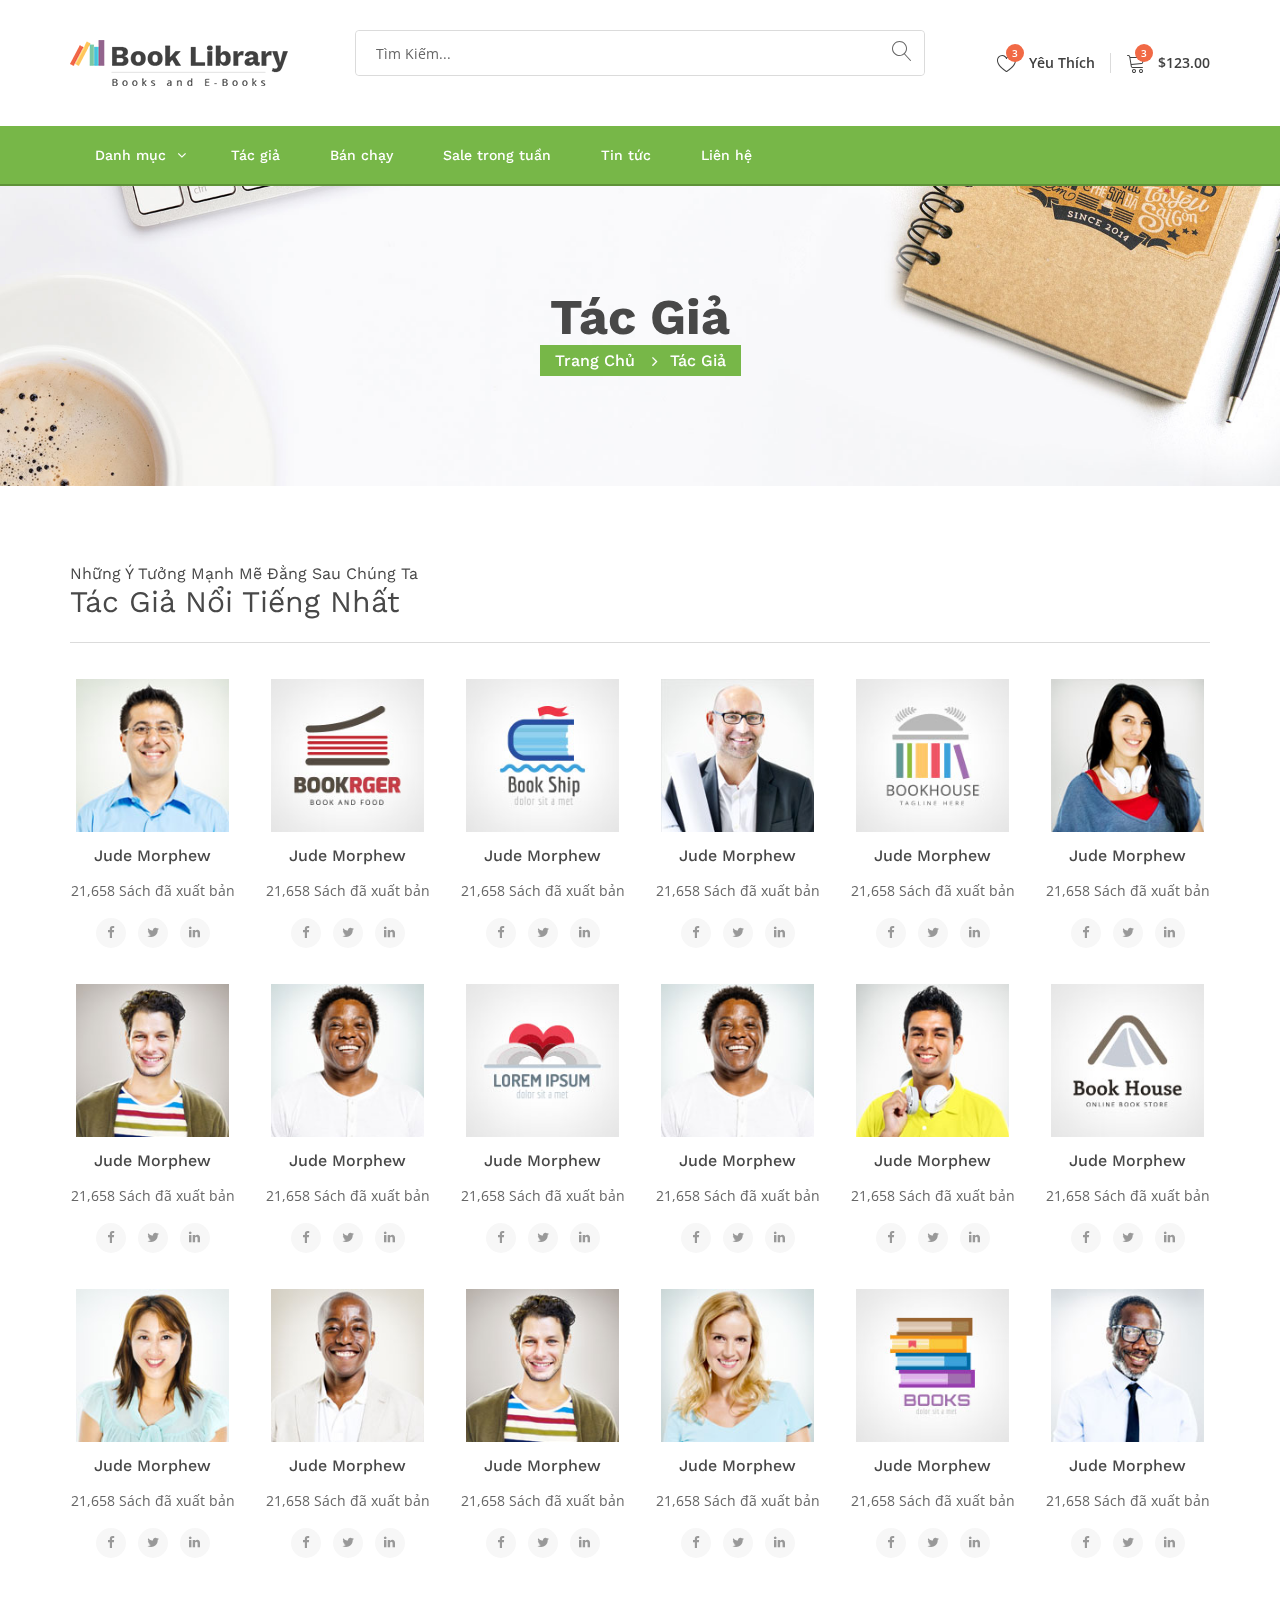
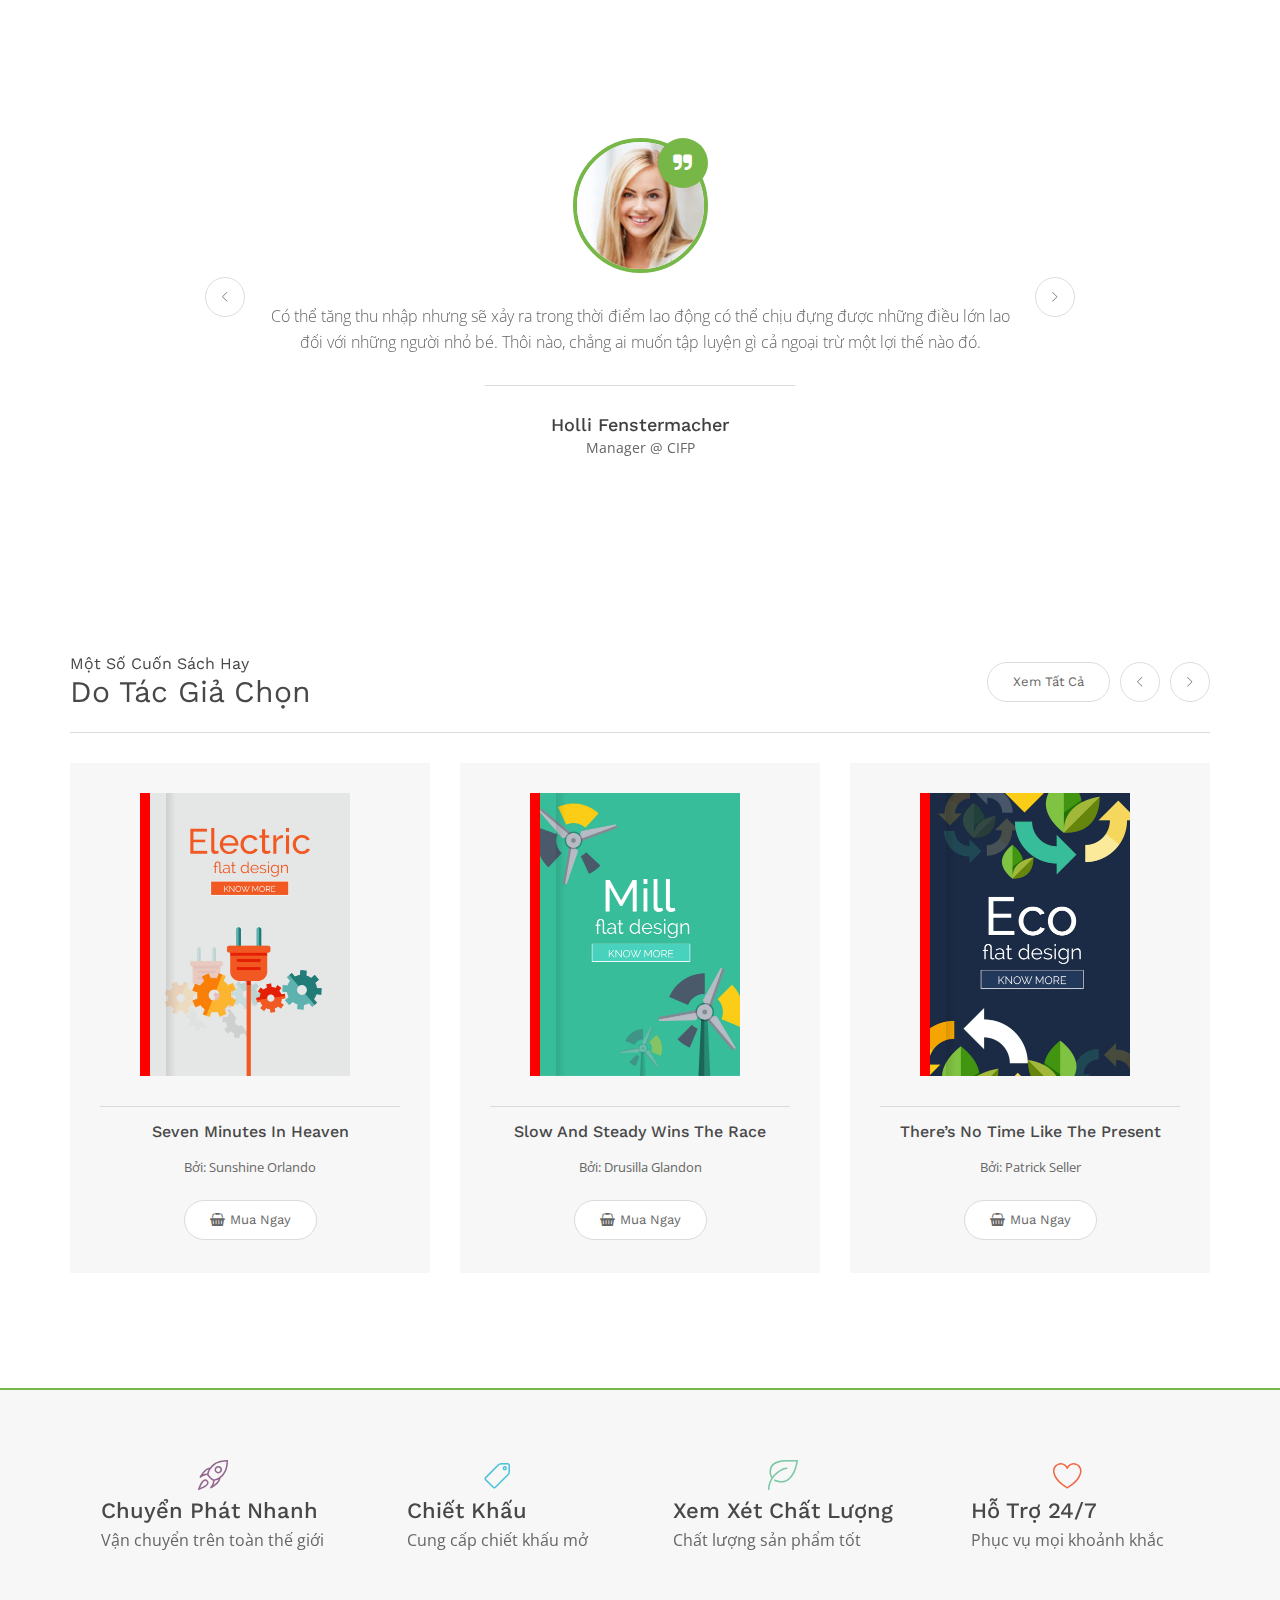
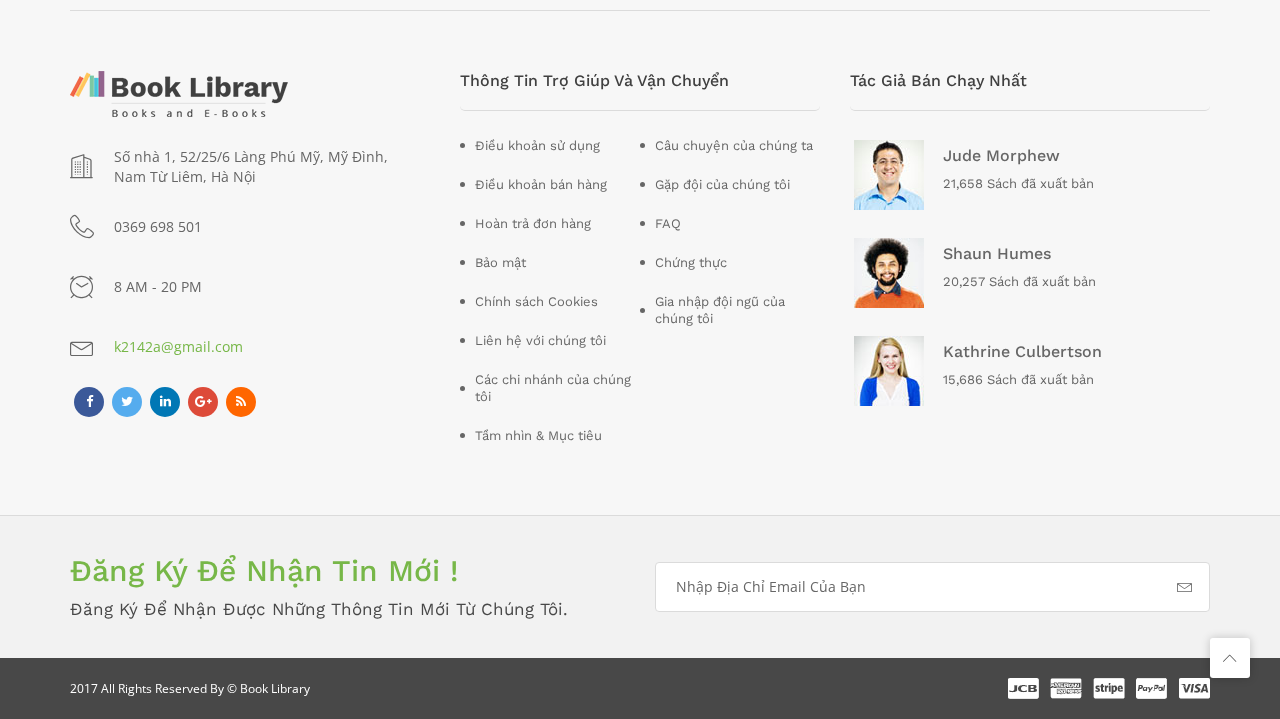
<file: authors.html>
<!DOCTYPE html>
<html class="no-js" lang="zxx">
  <head>
    <meta charset="utf-8" />
    <meta http-equiv="X-UA-Compatible" content="IE=edge" />
    <title>Tác giả</title>
    <meta name="description" content="" />
    <meta name="viewport" content="width=device-width, initial-scale=1" />
    <link rel="apple-touch-icon" href="apple-touch-icon.png" />
    <link rel="stylesheet" href="css/bootstrap.min.css" />
    <link rel="stylesheet" href="css/normalize.css" />
    <link rel="stylesheet" href="css/font-awesome.min.css" />
    <link rel="stylesheet" href="css/icomoon.css" />
    <link rel="stylesheet" href="css/jquery-ui.css" />
    <link rel="stylesheet" href="css/owl.carousel.css" />
    <link rel="stylesheet" href="css/transitions.css" />
    <link rel="stylesheet" href="css/main.css" />
    <link rel="stylesheet" href="css/color.css" />
    <link rel="stylesheet" href="css/responsive.css" />
    <script src="js/vendor/modernizr-2.8.3-respond-1.4.2.min.js"></script>
  </head>
  <body>
    <div id="tg-wrapper" class="tg-wrapper tg-haslayout">
      <!--************************************
				Header Start
		*************************************-->
      <header id="tg-header" class="tg-header tg-haslayout">
        <div class="tg-middlecontainer">
          <div class="container">
            <div class="row">
              <div class="col-xs-12 col-sm-12 col-md-12 col-lg-12">
                <strong class="tg-logo"
                  ><a href="index.html"
                    ><img src="images/logo.png" alt="company name here" /></a
                ></strong>
                <div class="tg-wishlistandcart">
                  <div class="dropdown tg-themedropdown tg-wishlistdropdown">
                    <a
                      href="javascript:void(0);"
                      id="tg-wishlisst"
                      class="tg-btnthemedropdown"
                      data-toggle="dropdown"
                      aria-haspopup="true"
                      aria-expanded="false"
                    >
                      <span class="tg-themebadge">3</span>
                      <i class="icon-heart"></i>
                      <span>Yêu thích</span>
                    </a>
                    <div
                      class="dropdown-menu tg-themedropdownmenu"
                      aria-labelledby="tg-wishlisst"
                    >
                      <div class="tg-description">
                        <p>
                          Không có sản phẩm nào được thêm vào danh sách yêu
                          thích!
                        </p>
                      </div>
                    </div>
                  </div>
                  <div class="dropdown tg-themedropdown tg-minicartdropdown">
                    <a
                      href="javascript:void(0);"
                      id="tg-minicart"
                      class="tg-btnthemedropdown"
                      data-toggle="dropdown"
                      aria-haspopup="true"
                      aria-expanded="false"
                    >
                      <span class="tg-themebadge">3</span>
                      <i class="icon-cart"></i>
                      <span>$123.00</span>
                    </a>
                    <div
                      class="dropdown-menu tg-themedropdownmenu"
                      aria-labelledby="tg-minicart"
                    >
                      <div class="tg-minicartbody">
                        <div class="tg-minicarproduct">
                          <figure>
                            <img
                              src="images/products/img-01.jpg"
                              alt="image description"
                            />
                          </figure>
                          <div class="tg-minicarproductdata">
                            <h5>
                              <a href="./productdetail.html"
                                >Our State Fair Is A Great Function</a
                              >
                            </h5>
                            <h6><a href="javascript:void(0);">$ 12.15</a></h6>
                          </div>
                        </div>
                        <div class="tg-minicarproduct">
                          <figure>
                            <img
                              src="images/products/img-02.jpg"
                              alt="image description"
                            />
                          </figure>
                          <div class="tg-minicarproductdata">
                            <h5>
                              <a href="./productdetail.html"
                                >Bring Me To Light</a
                              >
                            </h5>
                            <h6><a href="javascript:void(0);">$ 12.15</a></h6>
                          </div>
                        </div>
                        <div class="tg-minicarproduct">
                          <figure>
                            <img
                              src="images/products/img-03.jpg"
                              alt="image description"
                            />
                          </figure>
                          <div class="tg-minicarproductdata">
                            <h5>
                              <a href="./productdetail.html"
                                >Have Faith In Your Soul</a
                              >
                            </h5>
                            <h6><a href="javascript:void(0);">$ 12.15</a></h6>
                          </div>
                        </div>
                      </div>
                      <div class="tg-minicartfoot">
                        <a class="tg-btnemptycart" href="javascript:void(0);">
                          <i class="fa fa-trash-o"></i>
                          <span>Xóa</span>
                        </a>
                        <span class="tg-subtotal"
                          >Tổng cộng: <strong>35.78</strong></span
                        >
                        <div class="tg-btns">
                          <a class="tg-btn tg-active" href="javascript:void(0);"
                            >Xem hàng</a
                          >
                          <a class="tg-btn" href="javascript:void(0);"
                            >Thanh toán</a
                          >
                        </div>
                      </div>
                    </div>
                  </div>
                </div>
                <div class="tg-searchbox">
                  <form class="tg-formtheme tg-formsearch">
                    <fieldset>
                      <input
                        type="text"
                        name="search"
                        class="typeahead form-control"
                        placeholder="Tìm kiếm..."
                      />
                      <button type="submit">
                        <i class="icon-magnifier"></i>
                      </button>
                    </fieldset>
                  </form>
                </div>
              </div>
            </div>
          </div>
        </div>
        <div class="tg-navigationarea">
          <div class="container">
            <div class="row">
              <div class="col-xs-12 col-sm-12 col-md-12 col-lg-12">
                <nav id="tg-nav" class="tg-nav">
                  <div class="navbar-header">
                    <button
                      type="button"
                      class="navbar-toggle collapsed"
                      data-toggle="collapse"
                      data-target="#tg-navigation"
                      aria-expanded="false"
                    >
                      <span class="sr-only">Toggle navigation</span>
                      <span class="icon-bar"></span>
                      <span class="icon-bar"></span>
                      <span class="icon-bar"></span>
                    </button>
                  </div>
                  <div
                    id="tg-navigation"
                    class="collapse navbar-collapse tg-navigation"
                  >
                    <ul>
                      <li
                        class="menu-item-has-children menu-item-has-mega-menu"
                      >
                        <a href="javascript:void(0);">Danh mục</a>
                        <div class="mega-menu">
                          <ul class="tg-themetabnav" role="tablist">
                            <li role="presentation" class="active">
                              <a
                                href="#artandphotography"
                                aria-controls="artandphotography"
                                role="tab"
                                data-toggle="tab"
                                >Nghệ thuật & Nhiếp ảnh</a
                              >
                            </li>
                            <li role="presentation">
                              <a
                                href="#biography"
                                aria-controls="biography"
                                role="tab"
                                data-toggle="tab"
                                >Doanh nhân</a
                              >
                            </li>
                            <li role="presentation">
                              <a
                                href="#childrensbook"
                                aria-controls="childrensbook"
                                role="tab"
                                data-toggle="tab"
                                >Sách cho bé</a
                              >
                            </li>
                            <li role="presentation">
                              <a
                                href="#craftandhobbies"
                                aria-controls="craftandhobbies"
                                role="tab"
                                data-toggle="tab"
                                >Thủ công & Sở thích</a
                              >
                            </li>
                            <li role="presentation">
                              <a
                                href="#crimethriller"
                                aria-controls="crimethriller"
                                role="tab"
                                data-toggle="tab"
                                >Tội phạm & Kinh dị</a
                              >
                            </li>
                            <li role="presentation">
                              <a
                                href="#fantasyhorror"
                                aria-controls="fantasyhorror"
                                role="tab"
                                data-toggle="tab"
                                >Giả tưởng & Kinh dị</a
                              >
                            </li>
                            <li role="presentation">
                              <a
                                href="#fiction"
                                aria-controls="fiction"
                                role="tab"
                                data-toggle="tab"
                                >Viễn tưởng</a
                              >
                            </li>
                            <li role="presentation">
                              <a
                                href="#fooddrink"
                                aria-controls="fooddrink"
                                role="tab"
                                data-toggle="tab"
                                >Thực phẩm & Đồ uống</a
                              >
                            </li>
                            <li role="presentation">
                              <a
                                href="#graphicanimemanga"
                                aria-controls="graphicanimemanga"
                                role="tab"
                                data-toggle="tab"
                                >Đồ họa, Anime & Manga</a
                              >
                            </li>
                            <li role="presentation">
                              <a
                                href="#sciencefiction"
                                aria-controls="sciencefiction"
                                role="tab"
                                data-toggle="tab"
                                >Khoa học viễn tưởng</a
                              >
                            </li>
                          </ul>
                          <div class="tab-content tg-themetabcontent">
                            <div
                              role="tabpanel"
                              class="tab-pane active"
                              id="artandphotography"
                            >
                              <ul>
                                <li>
                                  <div class="tg-linkstitle">
                                    <h2>Kiến trúc</h2>
                                  </div>
                                  <ul>
                                    <li>
                                      <a href="products.html">Tough As Nails</a>
                                    </li>
                                    <li>
                                      <a href="products.html"
                                        >Pro Grease Monkey</a
                                      >
                                    </li>
                                    <li>
                                      <a href="products.html"
                                        >Building Memories</a
                                      >
                                    </li>
                                    <li>
                                      <a href="products.html">Bulldozer Boyz</a>
                                    </li>
                                    <li>
                                      <a href="products.html"
                                        >Build Or Leave On Us</a
                                      >
                                    </li>
                                  </ul>
                                  <a class="tg-btnviewall" href="products.html"
                                    >Xem tất cả</a
                                  >
                                </li>
                                <li>
                                  <div class="tg-linkstitle">
                                    <h2>Hình thức nghệ thuật</h2>
                                  </div>
                                  <ul>
                                    <li>
                                      <a href="products.html"
                                        >Consectetur adipisicing</a
                                      >
                                    </li>
                                    <li>
                                      <a href="products.html"
                                        >Aelit sed do eiusmod</a
                                      >
                                    </li>
                                    <li>
                                      <a href="products.html"
                                        >Tempor incididunt labore</a
                                      >
                                    </li>
                                    <li>
                                      <a href="products.html"
                                        >Dolore magna aliqua</a
                                      >
                                    </li>
                                    <li>
                                      <a href="products.html"
                                        >Ut enim ad minim</a
                                      >
                                    </li>
                                  </ul>
                                  <a class="tg-btnviewall" href="products.html"
                                    >Xem tất cả</a
                                  >
                                </li>
                                <li>
                                  <div class="tg-linkstitle">
                                    <h2>Lịch sử</h2>
                                  </div>
                                  <ul>
                                    <li>
                                      <a href="products.html"
                                        >Veniam quis nostrud</a
                                      >
                                    </li>
                                    <li>
                                      <a href="products.html">Exercitation</a>
                                    </li>
                                    <li>
                                      <a href="products.html"
                                        >Laboris nisi ut aliuip</a
                                      >
                                    </li>
                                    <li>
                                      <a href="products.html"
                                        >Commodo conseat</a
                                      >
                                    </li>
                                    <li>
                                      <a href="products.html"
                                        >Duis aute irure</a
                                      >
                                    </li>
                                  </ul>
                                  <a class="tg-btnviewall" href="products.html"
                                    >Xem tất cả</a
                                  >
                                </li>
                              </ul>
                              <ul>
                                <li>
                                  <figure>
                                    <img
                                      src="images/img-01.png"
                                      alt="image description"
                                    />
                                  </figure>
                                  <div class="tg-textbox">
                                    <h3>
                                      Nhiều hơn<span>120,657,538</span>Cuốn Sách
                                    </h3>
                                    <div class="tg-description">
                                      <p>
                                        Số lượng người sẽ tăng lên, nhưng đồng
                                        thời họ cũng phải chịu đựng một số nỗi
                                        đau có thể chịu đựng được.
                                      </p>
                                    </div>
                                    <a class="tg-btn" href="products.html"
                                      >Xem tất cả</a
                                    >
                                  </div>
                                </li>
                              </ul>
                            </div>
                            <div
                              role="tabpanel"
                              class="tab-pane"
                              id="biography"
                            >
                              <ul>
                                <li>
                                  <div class="tg-linkstitle">
                                    <h2>Lịch sử</h2>
                                  </div>
                                  <ul>
                                    <li>
                                      <a href="products.html"
                                        >Veniam quis nostrud</a
                                      >
                                    </li>
                                    <li>
                                      <a href="products.html">Exercitation</a>
                                    </li>
                                    <li>
                                      <a href="products.html"
                                        >Laboris nisi ut aliuip</a
                                      >
                                    </li>
                                    <li>
                                      <a href="products.html"
                                        >Commodo conseat</a
                                      >
                                    </li>
                                    <li>
                                      <a href="products.html"
                                        >Duis aute irure</a
                                      >
                                    </li>
                                  </ul>
                                  <a class="tg-btnviewall" href="products.html"
                                    >Xem tất cả</a
                                  >
                                </li>
                                <li>
                                  <div class="tg-linkstitle">
                                    <h2>Kiến trúc</h2>
                                  </div>
                                  <ul>
                                    <li>
                                      <a href="products.html">Tough As Nails</a>
                                    </li>
                                    <li>
                                      <a href="products.html"
                                        >Pro Grease Monkey</a
                                      >
                                    </li>
                                    <li>
                                      <a href="products.html"
                                        >Building Memories</a
                                      >
                                    </li>
                                    <li>
                                      <a href="products.html">Bulldozer Boyz</a>
                                    </li>
                                    <li>
                                      <a href="products.html"
                                        >Build Or Leave On Us</a
                                      >
                                    </li>
                                  </ul>
                                  <a class="tg-btnviewall" href="products.html"
                                    >Xem tất cả</a
                                  >
                                </li>
                                <li>
                                  <div class="tg-linkstitle">
                                    <h2>Hình thức nghệ thuật</h2>
                                  </div>
                                  <ul>
                                    <li>
                                      <a href="products.html"
                                        >Consectetur adipisicing</a
                                      >
                                    </li>
                                    <li>
                                      <a href="products.html"
                                        >Aelit sed do eiusmod</a
                                      >
                                    </li>
                                    <li>
                                      <a href="products.html"
                                        >Tempor incididunt labore</a
                                      >
                                    </li>
                                    <li>
                                      <a href="products.html"
                                        >Dolore magna aliqua</a
                                      >
                                    </li>
                                    <li>
                                      <a href="products.html"
                                        >Ut enim ad minim</a
                                      >
                                    </li>
                                  </ul>
                                  <a class="tg-btnviewall" href="products.html"
                                    >Xem tất cả</a
                                  >
                                </li>
                              </ul>
                              <ul>
                                <li>
                                  <figure>
                                    <img
                                      src="images/img-01.png"
                                      alt="image description"
                                    />
                                  </figure>
                                  <div class="tg-textbox">
                                    <h3>
                                      Nhiều hơn<span>120,657,538</span>Cuốn Sách
                                    </h3>
                                    <div class="tg-description">
                                      <p>
                                        Số lượng người sẽ tăng lên, nhưng đồng
                                        thời họ cũng phải chịu đựng một số nỗi
                                        đau có thể chịu đựng được.
                                      </p>
                                    </div>
                                    <a class="tg-btn" href="products.html"
                                      >Xem tất cả</a
                                    >
                                  </div>
                                </li>
                              </ul>
                            </div>
                            <div
                              role="tabpanel"
                              class="tab-pane"
                              id="childrensbook"
                            >
                              <ul>
                                <li>
                                  <div class="tg-linkstitle">
                                    <h2>Kiến trúc</h2>
                                  </div>
                                  <ul>
                                    <li>
                                      <a href="products.html">Tough As Nails</a>
                                    </li>
                                    <li>
                                      <a href="products.html"
                                        >Pro Grease Monkey</a
                                      >
                                    </li>
                                    <li>
                                      <a href="products.html"
                                        >Building Memories</a
                                      >
                                    </li>
                                    <li>
                                      <a href="products.html">Bulldozer Boyz</a>
                                    </li>
                                    <li>
                                      <a href="products.html"
                                        >Build Or Leave On Us</a
                                      >
                                    </li>
                                  </ul>
                                  <a class="tg-btnviewall" href="products.html"
                                    >Xem tất cả</a
                                  >
                                </li>
                                <li>
                                  <div class="tg-linkstitle">
                                    <h2>Hình thức nghệ thuật</h2>
                                  </div>
                                  <ul>
                                    <li>
                                      <a href="products.html"
                                        >Consectetur adipisicing</a
                                      >
                                    </li>
                                    <li>
                                      <a href="products.html"
                                        >Aelit sed do eiusmod</a
                                      >
                                    </li>
                                    <li>
                                      <a href="products.html"
                                        >Tempor incididunt labore</a
                                      >
                                    </li>
                                    <li>
                                      <a href="products.html"
                                        >Dolore magna aliqua</a
                                      >
                                    </li>
                                    <li>
                                      <a href="products.html"
                                        >Ut enim ad minim</a
                                      >
                                    </li>
                                  </ul>
                                  <a class="tg-btnviewall" href="products.html"
                                    >Xem tất cả</a
                                  >
                                </li>
                                <li>
                                  <div class="tg-linkstitle">
                                    <h2>Lịch sử</h2>
                                  </div>
                                  <ul>
                                    <li>
                                      <a href="products.html"
                                        >Veniam quis nostrud</a
                                      >
                                    </li>
                                    <li>
                                      <a href="products.html">Exercitation</a>
                                    </li>
                                    <li>
                                      <a href="products.html"
                                        >Laboris nisi ut aliuip</a
                                      >
                                    </li>
                                    <li>
                                      <a href="products.html"
                                        >Commodo conseat</a
                                      >
                                    </li>
                                    <li>
                                      <a href="products.html"
                                        >Duis aute irure</a
                                      >
                                    </li>
                                  </ul>
                                  <a class="tg-btnviewall" href="products.html"
                                    >Xem tất cả</a
                                  >
                                </li>
                              </ul>
                              <ul>
                                <li>
                                  <figure>
                                    <img
                                      src="images/img-01.png"
                                      alt="image description"
                                    />
                                  </figure>
                                  <div class="tg-textbox">
                                    <h3>
                                      Nhiều hơn<span>120,657,538</span>Cuốn Sách
                                    </h3>
                                    <div class="tg-description">
                                      <p>
                                        Số lượng người sẽ tăng lên, nhưng đồng
                                        thời họ cũng phải chịu đựng một số nỗi
                                        đau có thể chịu đựng được.
                                      </p>
                                    </div>
                                    <a class="tg-btn" href="products.html"
                                      >Xem tất cả</a
                                    >
                                  </div>
                                </li>
                              </ul>
                            </div>
                            <div
                              role="tabpanel"
                              class="tab-pane"
                              id="craftandhobbies"
                            >
                              <ul>
                                <li>
                                  <div class="tg-linkstitle">
                                    <h2>Lịch sử</h2>
                                  </div>
                                  <ul>
                                    <li>
                                      <a href="products.html"
                                        >Veniam quis nostrud</a
                                      >
                                    </li>
                                    <li>
                                      <a href="products.html">Exercitation</a>
                                    </li>
                                    <li>
                                      <a href="products.html"
                                        >Laboris nisi ut aliuip</a
                                      >
                                    </li>
                                    <li>
                                      <a href="products.html"
                                        >Commodo conseat</a
                                      >
                                    </li>
                                    <li>
                                      <a href="products.html"
                                        >Duis aute irure</a
                                      >
                                    </li>
                                  </ul>
                                  <a class="tg-btnviewall" href="products.html"
                                    >Xem tất cả</a
                                  >
                                </li>
                                <li>
                                  <div class="tg-linkstitle">
                                    <h2>Kiến trúc</h2>
                                  </div>
                                  <ul>
                                    <li>
                                      <a href="products.html">Tough As Nails</a>
                                    </li>
                                    <li>
                                      <a href="products.html"
                                        >Pro Grease Monkey</a
                                      >
                                    </li>
                                    <li>
                                      <a href="products.html"
                                        >Building Memories</a
                                      >
                                    </li>
                                    <li>
                                      <a href="products.html">Bulldozer Boyz</a>
                                    </li>
                                    <li>
                                      <a href="products.html"
                                        >Build Or Leave On Us</a
                                      >
                                    </li>
                                  </ul>
                                  <a class="tg-btnviewall" href="products.html"
                                    >Xem tất cả</a
                                  >
                                </li>
                                <li>
                                  <div class="tg-linkstitle">
                                    <h2>Hình thức nghệ thuật</h2>
                                  </div>
                                  <ul>
                                    <li>
                                      <a href="products.html"
                                        >Consectetur adipisicing</a
                                      >
                                    </li>
                                    <li>
                                      <a href="products.html"
                                        >Aelit sed do eiusmod</a
                                      >
                                    </li>
                                    <li>
                                      <a href="products.html"
                                        >Tempor incididunt labore</a
                                      >
                                    </li>
                                    <li>
                                      <a href="products.html"
                                        >Dolore magna aliqua</a
                                      >
                                    </li>
                                    <li>
                                      <a href="products.html"
                                        >Ut enim ad minim</a
                                      >
                                    </li>
                                  </ul>
                                  <a class="tg-btnviewall" href="products.html"
                                    >Xem tất cả</a
                                  >
                                </li>
                              </ul>
                              <ul>
                                <li>
                                  <figure>
                                    <img
                                      src="images/img-01.png"
                                      alt="image description"
                                    />
                                  </figure>
                                  <div class="tg-textbox">
                                    <h3>
                                      Nhiều hơn<span>120,657,538</span>Cuốn Sách
                                    </h3>
                                    <div class="tg-description">
                                      <p>
                                        Số lượng người sẽ tăng lên, nhưng đồng
                                        thời họ cũng phải chịu đựng một số nỗi
                                        đau có thể chịu đựng được.
                                      </p>
                                    </div>
                                    <a class="tg-btn" href="products.html"
                                      >Xem tất cả</a
                                    >
                                  </div>
                                </li>
                              </ul>
                            </div>
                            <div
                              role="tabpanel"
                              class="tab-pane"
                              id="crimethriller"
                            >
                              <ul>
                                <li>
                                  <div class="tg-linkstitle">
                                    <h2>Kiến trúc</h2>
                                  </div>
                                  <ul>
                                    <li>
                                      <a href="products.html">Tough As Nails</a>
                                    </li>
                                    <li>
                                      <a href="products.html"
                                        >Pro Grease Monkey</a
                                      >
                                    </li>
                                    <li>
                                      <a href="products.html"
                                        >Building Memories</a
                                      >
                                    </li>
                                    <li>
                                      <a href="products.html">Bulldozer Boyz</a>
                                    </li>
                                    <li>
                                      <a href="products.html"
                                        >Build Or Leave On Us</a
                                      >
                                    </li>
                                  </ul>
                                  <a class="tg-btnviewall" href="products.html"
                                    >Xem tất cả</a
                                  >
                                </li>
                                <li>
                                  <div class="tg-linkstitle">
                                    <h2>Hình thức nghệ thuật</h2>
                                  </div>
                                  <ul>
                                    <li>
                                      <a href="products.html"
                                        >Consectetur adipisicing</a
                                      >
                                    </li>
                                    <li>
                                      <a href="products.html"
                                        >Aelit sed do eiusmod</a
                                      >
                                    </li>
                                    <li>
                                      <a href="products.html"
                                        >Tempor incididunt labore</a
                                      >
                                    </li>
                                    <li>
                                      <a href="products.html"
                                        >Dolore magna aliqua</a
                                      >
                                    </li>
                                    <li>
                                      <a href="products.html"
                                        >Ut enim ad minim</a
                                      >
                                    </li>
                                  </ul>
                                  <a class="tg-btnviewall" href="products.html"
                                    >Xem tất cả</a
                                  >
                                </li>
                                <li>
                                  <div class="tg-linkstitle">
                                    <h2>Lịch sử</h2>
                                  </div>
                                  <ul>
                                    <li>
                                      <a href="products.html"
                                        >Veniam quis nostrud</a
                                      >
                                    </li>
                                    <li>
                                      <a href="products.html">Exercitation</a>
                                    </li>
                                    <li>
                                      <a href="products.html"
                                        >Laboris nisi ut aliuip</a
                                      >
                                    </li>
                                    <li>
                                      <a href="products.html"
                                        >Commodo conseat</a
                                      >
                                    </li>
                                    <li>
                                      <a href="products.html"
                                        >Duis aute irure</a
                                      >
                                    </li>
                                  </ul>
                                  <a class="tg-btnviewall" href="products.html"
                                    >Xem tất cả</a
                                  >
                                </li>
                              </ul>
                              <ul>
                                <li>
                                  <figure>
                                    <img
                                      src="images/img-01.png"
                                      alt="image description"
                                    />
                                  </figure>
                                  <div class="tg-textbox">
                                    <h3>
                                      Nhiều hơn<span>120,657,538</span>Cuốn Sách
                                    </h3>
                                    <div class="tg-description">
                                      <p>
                                        Số lượng người sẽ tăng lên, nhưng đồng
                                        thời họ cũng phải chịu đựng một số nỗi
                                        đau có thể chịu đựng được.
                                      </p>
                                    </div>
                                    <a class="tg-btn" href="products.html"
                                      >Xem tất cả</a
                                    >
                                  </div>
                                </li>
                              </ul>
                            </div>
                            <div
                              role="tabpanel"
                              class="tab-pane"
                              id="fantasyhorror"
                            >
                              <ul>
                                <li>
                                  <div class="tg-linkstitle">
                                    <h2>Lịch sử</h2>
                                  </div>
                                  <ul>
                                    <li>
                                      <a href="products.html"
                                        >Veniam quis nostrud</a
                                      >
                                    </li>
                                    <li>
                                      <a href="products.html">Exercitation</a>
                                    </li>
                                    <li>
                                      <a href="products.html"
                                        >Laboris nisi ut aliuip</a
                                      >
                                    </li>
                                    <li>
                                      <a href="products.html"
                                        >Commodo conseat</a
                                      >
                                    </li>
                                    <li>
                                      <a href="products.html"
                                        >Duis aute irure</a
                                      >
                                    </li>
                                  </ul>
                                  <a class="tg-btnviewall" href="products.html"
                                    >Xem tất cả</a
                                  >
                                </li>
                                <li>
                                  <div class="tg-linkstitle">
                                    <h2>Kiến trúc</h2>
                                  </div>
                                  <ul>
                                    <li>
                                      <a href="products.html">Tough As Nails</a>
                                    </li>
                                    <li>
                                      <a href="products.html"
                                        >Pro Grease Monkey</a
                                      >
                                    </li>
                                    <li>
                                      <a href="products.html"
                                        >Building Memories</a
                                      >
                                    </li>
                                    <li>
                                      <a href="products.html">Bulldozer Boyz</a>
                                    </li>
                                    <li>
                                      <a href="products.html"
                                        >Build Or Leave On Us</a
                                      >
                                    </li>
                                  </ul>
                                  <a class="tg-btnviewall" href="products.html"
                                    >Xem tất cả</a
                                  >
                                </li>
                                <li>
                                  <div class="tg-linkstitle">
                                    <h2>Hình thức nghệ thuật</h2>
                                  </div>
                                  <ul>
                                    <li>
                                      <a href="products.html"
                                        >Consectetur adipisicing</a
                                      >
                                    </li>
                                    <li>
                                      <a href="products.html"
                                        >Aelit sed do eiusmod</a
                                      >
                                    </li>
                                    <li>
                                      <a href="products.html"
                                        >Tempor incididunt labore</a
                                      >
                                    </li>
                                    <li>
                                      <a href="products.html"
                                        >Dolore magna aliqua</a
                                      >
                                    </li>
                                    <li>
                                      <a href="products.html"
                                        >Ut enim ad minim</a
                                      >
                                    </li>
                                  </ul>
                                  <a class="tg-btnviewall" href="products.html"
                                    >Xem tất cả</a
                                  >
                                </li>
                              </ul>
                              <ul>
                                <li>
                                  <figure>
                                    <img
                                      src="images/img-01.png"
                                      alt="image description"
                                    />
                                  </figure>
                                  <div class="tg-textbox">
                                    <h3>
                                      Nhiều hơn<span>120,657,538</span>Cuốn Sách
                                    </h3>
                                    <div class="tg-description">
                                      <p>
                                        Số lượng người sẽ tăng lên, nhưng đồng
                                        thời họ cũng phải chịu đựng một số nỗi
                                        đau có thể chịu đựng được.
                                      </p>
                                    </div>
                                    <a class="tg-btn" href="products.html"
                                      >Xem tất cả</a
                                    >
                                  </div>
                                </li>
                              </ul>
                            </div>
                            <div role="tabpanel" class="tab-pane" id="fiction">
                              <ul>
                                <li>
                                  <div class="tg-linkstitle">
                                    <h2>Kiến trúc</h2>
                                  </div>
                                  <ul>
                                    <li>
                                      <a href="products.html">Tough As Nails</a>
                                    </li>
                                    <li>
                                      <a href="products.html"
                                        >Pro Grease Monkey</a
                                      >
                                    </li>
                                    <li>
                                      <a href="products.html"
                                        >Building Memories</a
                                      >
                                    </li>
                                    <li>
                                      <a href="products.html">Bulldozer Boyz</a>
                                    </li>
                                    <li>
                                      <a href="products.html"
                                        >Build Or Leave On Us</a
                                      >
                                    </li>
                                  </ul>
                                  <a class="tg-btnviewall" href="products.html"
                                    >Xem tất cả</a
                                  >
                                </li>
                                <li>
                                  <div class="tg-linkstitle">
                                    <h2>Hình thức nghệ thuật</h2>
                                  </div>
                                  <ul>
                                    <li>
                                      <a href="products.html"
                                        >Consectetur adipisicing</a
                                      >
                                    </li>
                                    <li>
                                      <a href="products.html"
                                        >Aelit sed do eiusmod</a
                                      >
                                    </li>
                                    <li>
                                      <a href="products.html"
                                        >Tempor incididunt labore</a
                                      >
                                    </li>
                                    <li>
                                      <a href="products.html"
                                        >Dolore magna aliqua</a
                                      >
                                    </li>
                                    <li>
                                      <a href="products.html"
                                        >Ut enim ad minim</a
                                      >
                                    </li>
                                  </ul>
                                  <a class="tg-btnviewall" href="products.html"
                                    >Xem tất cả</a
                                  >
                                </li>
                                <li>
                                  <div class="tg-linkstitle">
                                    <h2>Lịch sử</h2>
                                  </div>
                                  <ul>
                                    <li>
                                      <a href="products.html"
                                        >Veniam quis nostrud</a
                                      >
                                    </li>
                                    <li>
                                      <a href="products.html">Exercitation</a>
                                    </li>
                                    <li>
                                      <a href="products.html"
                                        >Laboris nisi ut aliuip</a
                                      >
                                    </li>
                                    <li>
                                      <a href="products.html"
                                        >Commodo conseat</a
                                      >
                                    </li>
                                    <li>
                                      <a href="products.html"
                                        >Duis aute irure</a
                                      >
                                    </li>
                                  </ul>
                                  <a class="tg-btnviewall" href="products.html"
                                    >Xem tất cả</a
                                  >
                                </li>
                              </ul>
                              <ul>
                                <li>
                                  <figure>
                                    <img
                                      src="images/img-01.png"
                                      alt="image description"
                                    />
                                  </figure>
                                  <div class="tg-textbox">
                                    <h3>
                                      Nhiều hơn<span>120,657,538</span>Cuốn Sách
                                    </h3>
                                    <div class="tg-description">
                                      <p>
                                        Số lượng người sẽ tăng lên, nhưng đồng
                                        thời họ cũng phải chịu đựng một số nỗi
                                        đau có thể chịu đựng được.
                                      </p>
                                    </div>
                                    <a class="tg-btn" href="products.html"
                                      >Xem tất cả</a
                                    >
                                  </div>
                                </li>
                              </ul>
                            </div>
                            <div
                              role="tabpanel"
                              class="tab-pane"
                              id="fooddrink"
                            >
                              <ul>
                                <li>
                                  <div class="tg-linkstitle">
                                    <h2>Lịch sử</h2>
                                  </div>
                                  <ul>
                                    <li>
                                      <a href="products.html"
                                        >Veniam quis nostrud</a
                                      >
                                    </li>
                                    <li>
                                      <a href="products.html">Exercitation</a>
                                    </li>
                                    <li>
                                      <a href="products.html"
                                        >Laboris nisi ut aliuip</a
                                      >
                                    </li>
                                    <li>
                                      <a href="products.html"
                                        >Commodo conseat</a
                                      >
                                    </li>
                                    <li>
                                      <a href="products.html"
                                        >Duis aute irure</a
                                      >
                                    </li>
                                  </ul>
                                  <a class="tg-btnviewall" href="products.html"
                                    >Xem tất cả</a
                                  >
                                </li>
                                <li>
                                  <div class="tg-linkstitle">
                                    <h2>Kiến trúc</h2>
                                  </div>
                                  <ul>
                                    <li>
                                      <a href="products.html">Tough As Nails</a>
                                    </li>
                                    <li>
                                      <a href="products.html"
                                        >Pro Grease Monkey</a
                                      >
                                    </li>
                                    <li>
                                      <a href="products.html"
                                        >Building Memories</a
                                      >
                                    </li>
                                    <li>
                                      <a href="products.html">Bulldozer Boyz</a>
                                    </li>
                                    <li>
                                      <a href="products.html"
                                        >Build Or Leave On Us</a
                                      >
                                    </li>
                                  </ul>
                                  <a class="tg-btnviewall" href="products.html"
                                    >Xem tất cả</a
                                  >
                                </li>
                                <li>
                                  <div class="tg-linkstitle">
                                    <h2>Hình thức nghệ thuật</h2>
                                  </div>
                                  <ul>
                                    <li>
                                      <a href="products.html"
                                        >Consectetur adipisicing</a
                                      >
                                    </li>
                                    <li>
                                      <a href="products.html"
                                        >Aelit sed do eiusmod</a
                                      >
                                    </li>
                                    <li>
                                      <a href="products.html"
                                        >Tempor incididunt labore</a
                                      >
                                    </li>
                                    <li>
                                      <a href="products.html"
                                        >Dolore magna aliqua</a
                                      >
                                    </li>
                                    <li>
                                      <a href="products.html"
                                        >Ut enim ad minim</a
                                      >
                                    </li>
                                  </ul>
                                  <a class="tg-btnviewall" href="products.html"
                                    >Xem tất cả</a
                                  >
                                </li>
                              </ul>
                              <ul>
                                <li>
                                  <figure>
                                    <img
                                      src="images/img-01.png"
                                      alt="image description"
                                    />
                                  </figure>
                                  <div class="tg-textbox">
                                    <h3>
                                      Nhiều hơn<span>120,657,538</span>Cuốn Sách
                                    </h3>
                                    <div class="tg-description">
                                      <p>
                                        Số lượng người sẽ tăng lên, nhưng đồng
                                        thời họ cũng phải chịu đựng một số nỗi
                                        đau có thể chịu đựng được.
                                      </p>
                                    </div>
                                    <a class="tg-btn" href="products.html"
                                      >Xem tất cả</a
                                    >
                                  </div>
                                </li>
                              </ul>
                            </div>
                            <div
                              role="tabpanel"
                              class="tab-pane"
                              id="graphicanimemanga"
                            >
                              <ul>
                                <li>
                                  <div class="tg-linkstitle">
                                    <h2>Kiến trúc</h2>
                                  </div>
                                  <ul>
                                    <li>
                                      <a href="products.html">Tough As Nails</a>
                                    </li>
                                    <li>
                                      <a href="products.html"
                                        >Pro Grease Monkey</a
                                      >
                                    </li>
                                    <li>
                                      <a href="products.html"
                                        >Building Memories</a
                                      >
                                    </li>
                                    <li>
                                      <a href="products.html">Bulldozer Boyz</a>
                                    </li>
                                    <li>
                                      <a href="products.html"
                                        >Build Or Leave On Us</a
                                      >
                                    </li>
                                  </ul>
                                  <a class="tg-btnviewall" href="products.html"
                                    >Xem tất cả</a
                                  >
                                </li>
                                <li>
                                  <div class="tg-linkstitle">
                                    <h2>Hình thức nghệ thuật</h2>
                                  </div>
                                  <ul>
                                    <li>
                                      <a href="products.html"
                                        >Consectetur adipisicing</a
                                      >
                                    </li>
                                    <li>
                                      <a href="products.html"
                                        >Aelit sed do eiusmod</a
                                      >
                                    </li>
                                    <li>
                                      <a href="products.html"
                                        >Tempor incididunt labore</a
                                      >
                                    </li>
                                    <li>
                                      <a href="products.html"
                                        >Dolore magna aliqua</a
                                      >
                                    </li>
                                    <li>
                                      <a href="products.html"
                                        >Ut enim ad minim</a
                                      >
                                    </li>
                                  </ul>
                                  <a class="tg-btnviewall" href="products.html"
                                    >Xem tất cả</a
                                  >
                                </li>
                                <li>
                                  <div class="tg-linkstitle">
                                    <h2>Lịch sử</h2>
                                  </div>
                                  <ul>
                                    <li>
                                      <a href="products.html"
                                        >Veniam quis nostrud</a
                                      >
                                    </li>
                                    <li>
                                      <a href="products.html">Exercitation</a>
                                    </li>
                                    <li>
                                      <a href="products.html"
                                        >Laboris nisi ut aliuip</a
                                      >
                                    </li>
                                    <li>
                                      <a href="products.html"
                                        >Commodo conseat</a
                                      >
                                    </li>
                                    <li>
                                      <a href="products.html"
                                        >Duis aute irure</a
                                      >
                                    </li>
                                  </ul>
                                  <a class="tg-btnviewall" href="products.html"
                                    >Xem tất cả</a
                                  >
                                </li>
                              </ul>
                              <ul>
                                <li>
                                  <figure>
                                    <img
                                      src="images/img-01.png"
                                      alt="image description"
                                    />
                                  </figure>
                                  <div class="tg-textbox">
                                    <h3>
                                      Nhiều hơn<span>120,657,538</span>Cuốn Sách
                                    </h3>
                                    <div class="tg-description">
                                      <p>
                                        Số lượng người sẽ tăng lên, nhưng đồng
                                        thời họ cũng phải chịu đựng một số nỗi
                                        đau có thể chịu đựng được.
                                      </p>
                                    </div>
                                    <a class="tg-btn" href="products.html"
                                      >Xem tất cả</a
                                    >
                                  </div>
                                </li>
                              </ul>
                            </div>
                            <div
                              role="tabpanel"
                              class="tab-pane"
                              id="sciencefiction"
                            >
                              <ul>
                                <li>
                                  <div class="tg-linkstitle">
                                    <h2>Lịch sử</h2>
                                  </div>
                                  <ul>
                                    <li>
                                      <a href="products.html"
                                        >Veniam quis nostrud</a
                                      >
                                    </li>
                                    <li>
                                      <a href="products.html">Exercitation</a>
                                    </li>
                                    <li>
                                      <a href="products.html"
                                        >Laboris nisi ut aliuip</a
                                      >
                                    </li>
                                    <li>
                                      <a href="products.html"
                                        >Commodo conseat</a
                                      >
                                    </li>
                                    <li>
                                      <a href="products.html"
                                        >Duis aute irure</a
                                      >
                                    </li>
                                  </ul>
                                  <a class="tg-btnviewall" href="products.html"
                                    >Xem tất cả</a
                                  >
                                </li>
                                <li>
                                  <div class="tg-linkstitle">
                                    <h2>Kiến trúc</h2>
                                  </div>
                                  <ul>
                                    <li>
                                      <a href="products.html">Tough As Nails</a>
                                    </li>
                                    <li>
                                      <a href="products.html"
                                        >Pro Grease Monkey</a
                                      >
                                    </li>
                                    <li>
                                      <a href="products.html"
                                        >Building Memories</a
                                      >
                                    </li>
                                    <li>
                                      <a href="products.html">Bulldozer Boyz</a>
                                    </li>
                                    <li>
                                      <a href="products.html"
                                        >Build Or Leave On Us</a
                                      >
                                    </li>
                                  </ul>
                                  <a class="tg-btnviewall" href="products.html"
                                    >Xem tất cả</a
                                  >
                                </li>
                                <li>
                                  <div class="tg-linkstitle">
                                    <h2>Hình thức nghệ thuật</h2>
                                  </div>
                                  <ul>
                                    <li>
                                      <a href="products.html"
                                        >Consectetur adipisicing</a
                                      >
                                    </li>
                                    <li>
                                      <a href="products.html"
                                        >Aelit sed do eiusmod</a
                                      >
                                    </li>
                                    <li>
                                      <a href="products.html"
                                        >Tempor incididunt labore</a
                                      >
                                    </li>
                                    <li>
                                      <a href="products.html"
                                        >Dolore magna aliqua</a
                                      >
                                    </li>
                                    <li>
                                      <a href="products.html"
                                        >Ut enim ad minim</a
                                      >
                                    </li>
                                  </ul>
                                  <a class="tg-btnviewall" href="products.html"
                                    >Xem tất cả</a
                                  >
                                </li>
                              </ul>
                              <ul>
                                <li>
                                  <figure>
                                    <img
                                      src="images/img-01.png"
                                      alt="image description"
                                    />
                                  </figure>
                                  <div class="tg-textbox">
                                    <h3>
                                      Nhiều hơn<span>120,657,538</span>Cuốn Sách
                                    </h3>
                                    <div class="tg-description">
                                      <p>
                                        Số lượng người sẽ tăng lên, nhưng đồng
                                        thời họ cũng phải chịu đựng một số nỗi
                                        đau có thể chịu đựng được.
                                      </p>
                                    </div>
                                    <a class="tg-btn" href="products.html"
                                      >Xem tất cả</a
                                    >
                                  </div>
                                </li>
                              </ul>
                            </div>
                          </div>
                        </div>
                      </li>
                      <li><a href="authors.html">Tác giả</a></li>
                      <li><a href="products.html">Bán chạy</a></li>
                      <li><a href="products.html">Sale trong tuần</a></li>
                      <li>
                        <a href="newsgrid.html">Tin tức</a>
                      </li>
                      <li><a href="contactus.html">Liên hệ</a></li>
                    </ul>
                  </div>
                </nav>
              </div>
            </div>
          </div>
        </div>
      </header>
      <!--************************************
				Header End
		*************************************-->
      <!--************************************
				Inner Banner Start
		*************************************-->
      <div
        class="tg-innerbanner tg-haslayout tg-parallax tg-bginnerbanner"
        data-z-index="-100"
        data-appear-top-offset="600"
        data-parallax="scroll"
        data-image-src="images/parallax/bgparallax-07.jpg"
      >
        <div class="container">
          <div class="row">
            <div class="col-xs-12 col-sm-12 col-md-12 col-lg-12">
              <div class="tg-innerbannercontent">
                <h1>Tác giả</h1>
                <ol class="tg-breadcrumb">
                  <li><a href="javascript:void(0);">Trang chủ</a></li>
                  <li class="tg-active">Tác giả</li>
                </ol>
              </div>
            </div>
          </div>
        </div>
      </div>
      <!--************************************
				Inner Banner End
		*************************************-->
      <!--************************************
				Main Start
		*************************************-->
      <main id="tg-main" class="tg-main tg-haslayout">
        <!--************************************
					Authors Start
			*************************************-->
        <div class="tg-authorsgrid">
          <div class="container">
            <div class="row">
              <div class="tg-authors">
                <div class="col-xs-12 col-sm-12 col-md-12 col-lg-12">
                  <div class="tg-sectionhead">
                    <h2>
                      <span> Những ý tưởng mạnh mẽ đằng sau chúng ta</span>Tác
                      giả nổi tiếng nhất
                    </h2>
                  </div>
                </div>
                <div class="col-xs-6 col-sm-4 col-md-3 col-lg-2">
                  <div class="tg-author">
                    <figure>
                      <a href="./authordetail.html"
                        ><img
                          src="images/author/imag-03.jpg"
                          alt="image description"
                      /></a>
                    </figure>
                    <div class="tg-authorcontent">
                      <h2><a href="./authordetail.html">Jude Morphew</a></h2>
                      <span>21,658 Sách đã xuất bản</span>
                      <ul class="tg-socialicons">
                        <li class="tg-facebook">
                          <a href="javascript:void(0);"
                            ><i class="fa fa-facebook"></i
                          ></a>
                        </li>
                        <li class="tg-twitter">
                          <a href="javascript:void(0);"
                            ><i class="fa fa-twitter"></i
                          ></a>
                        </li>
                        <li class="tg-linkedin">
                          <a href="javascript:void(0);"
                            ><i class="fa fa-linkedin"></i
                          ></a>
                        </li>
                      </ul>
                    </div>
                  </div>
                </div>
                <div class="col-xs-6 col-sm-4 col-md-3 col-lg-2">
                  <div class="tg-author">
                    <figure>
                      <a href="./authordetail.html"
                        ><img
                          src="images/author/imag-04.jpg"
                          alt="image description"
                      /></a>
                    </figure>
                    <div class="tg-authorcontent">
                      <h2><a href="./authordetail.html">Jude Morphew</a></h2>
                      <span>21,658 Sách đã xuất bản</span>
                      <ul class="tg-socialicons">
                        <li class="tg-facebook">
                          <a href="javascript:void(0);"
                            ><i class="fa fa-facebook"></i
                          ></a>
                        </li>
                        <li class="tg-twitter">
                          <a href="javascript:void(0);"
                            ><i class="fa fa-twitter"></i
                          ></a>
                        </li>
                        <li class="tg-linkedin">
                          <a href="javascript:void(0);"
                            ><i class="fa fa-linkedin"></i
                          ></a>
                        </li>
                      </ul>
                    </div>
                  </div>
                </div>
                <div class="col-xs-6 col-sm-4 col-md-3 col-lg-2">
                  <div class="tg-author">
                    <figure>
                      <a href="./authordetail.html"
                        ><img
                          src="images/author/imag-05.jpg"
                          alt="image description"
                      /></a>
                    </figure>
                    <div class="tg-authorcontent">
                      <h2><a href="./authordetail.html">Jude Morphew</a></h2>
                      <span>21,658 Sách đã xuất bản</span>
                      <ul class="tg-socialicons">
                        <li class="tg-facebook">
                          <a href="javascript:void(0);"
                            ><i class="fa fa-facebook"></i
                          ></a>
                        </li>
                        <li class="tg-twitter">
                          <a href="javascript:void(0);"
                            ><i class="fa fa-twitter"></i
                          ></a>
                        </li>
                        <li class="tg-linkedin">
                          <a href="javascript:void(0);"
                            ><i class="fa fa-linkedin"></i
                          ></a>
                        </li>
                      </ul>
                    </div>
                  </div>
                </div>
                <div class="col-xs-6 col-sm-4 col-md-3 col-lg-2">
                  <div class="tg-author">
                    <figure>
                      <a href="./authordetail.html"
                        ><img
                          src="images/author/imag-06.jpg"
                          alt="image description"
                      /></a>
                    </figure>
                    <div class="tg-authorcontent">
                      <h2><a href="./authordetail.html">Jude Morphew</a></h2>
                      <span>21,658 Sách đã xuất bản</span>
                      <ul class="tg-socialicons">
                        <li class="tg-facebook">
                          <a href="javascript:void(0);"
                            ><i class="fa fa-facebook"></i
                          ></a>
                        </li>
                        <li class="tg-twitter">
                          <a href="javascript:void(0);"
                            ><i class="fa fa-twitter"></i
                          ></a>
                        </li>
                        <li class="tg-linkedin">
                          <a href="javascript:void(0);"
                            ><i class="fa fa-linkedin"></i
                          ></a>
                        </li>
                      </ul>
                    </div>
                  </div>
                </div>
                <div class="col-xs-6 col-sm-4 col-md-3 col-lg-2">
                  <div class="tg-author">
                    <figure>
                      <a href="./authordetail.html"
                        ><img
                          src="images/author/imag-07.jpg"
                          alt="image description"
                      /></a>
                    </figure>
                    <div class="tg-authorcontent">
                      <h2><a href="./authordetail.html">Jude Morphew</a></h2>
                      <span>21,658 Sách đã xuất bản</span>
                      <ul class="tg-socialicons">
                        <li class="tg-facebook">
                          <a href="javascript:void(0);"
                            ><i class="fa fa-facebook"></i
                          ></a>
                        </li>
                        <li class="tg-twitter">
                          <a href="javascript:void(0);"
                            ><i class="fa fa-twitter"></i
                          ></a>
                        </li>
                        <li class="tg-linkedin">
                          <a href="javascript:void(0);"
                            ><i class="fa fa-linkedin"></i
                          ></a>
                        </li>
                      </ul>
                    </div>
                  </div>
                </div>
                <div class="col-xs-6 col-sm-4 col-md-3 col-lg-2">
                  <div class="tg-author">
                    <figure>
                      <a href="./authordetail.html"
                        ><img
                          src="images/author/imag-08.jpg"
                          alt="image description"
                      /></a>
                    </figure>
                    <div class="tg-authorcontent">
                      <h2><a href="./authordetail.html">Jude Morphew</a></h2>
                      <span>21,658 Sách đã xuất bản</span>
                      <ul class="tg-socialicons">
                        <li class="tg-facebook">
                          <a href="javascript:void(0);"
                            ><i class="fa fa-facebook"></i
                          ></a>
                        </li>
                        <li class="tg-twitter">
                          <a href="javascript:void(0);"
                            ><i class="fa fa-twitter"></i
                          ></a>
                        </li>
                        <li class="tg-linkedin">
                          <a href="javascript:void(0);"
                            ><i class="fa fa-linkedin"></i
                          ></a>
                        </li>
                      </ul>
                    </div>
                  </div>
                </div>
                <div class="col-xs-6 col-sm-4 col-md-3 col-lg-2">
                  <div class="tg-author">
                    <figure>
                      <a href="./authordetail.html"
                        ><img
                          src="images/author/imag-20.jpg"
                          alt="image description"
                      /></a>
                    </figure>
                    <div class="tg-authorcontent">
                      <h2><a href="./authordetail.html">Jude Morphew</a></h2>
                      <span>21,658 Sách đã xuất bản</span>
                      <ul class="tg-socialicons">
                        <li class="tg-facebook">
                          <a href="javascript:void(0);"
                            ><i class="fa fa-facebook"></i
                          ></a>
                        </li>
                        <li class="tg-twitter">
                          <a href="javascript:void(0);"
                            ><i class="fa fa-twitter"></i
                          ></a>
                        </li>
                        <li class="tg-linkedin">
                          <a href="javascript:void(0);"
                            ><i class="fa fa-linkedin"></i
                          ></a>
                        </li>
                      </ul>
                    </div>
                  </div>
                </div>
                <div class="col-xs-6 col-sm-4 col-md-3 col-lg-2">
                  <div class="tg-author">
                    <figure>
                      <a href="./authordetail.html"
                        ><img
                          src="images/author/imag-15.jpg"
                          alt="image description"
                      /></a>
                    </figure>
                    <div class="tg-authorcontent">
                      <h2><a href="./authordetail.html">Jude Morphew</a></h2>
                      <span>21,658 Sách đã xuất bản</span>
                      <ul class="tg-socialicons">
                        <li class="tg-facebook">
                          <a href="javascript:void(0);"
                            ><i class="fa fa-facebook"></i
                          ></a>
                        </li>
                        <li class="tg-twitter">
                          <a href="javascript:void(0);"
                            ><i class="fa fa-twitter"></i
                          ></a>
                        </li>
                        <li class="tg-linkedin">
                          <a href="javascript:void(0);"
                            ><i class="fa fa-linkedin"></i
                          ></a>
                        </li>
                      </ul>
                    </div>
                  </div>
                </div>
                <div class="col-xs-6 col-sm-4 col-md-3 col-lg-2">
                  <div class="tg-author">
                    <figure>
                      <a href="./authordetail.html"
                        ><img
                          src="images/author/imag-14.jpg"
                          alt="image description"
                      /></a>
                    </figure>
                    <div class="tg-authorcontent">
                      <h2><a href="./authordetail.html">Jude Morphew</a></h2>
                      <span>21,658 Sách đã xuất bản</span>
                      <ul class="tg-socialicons">
                        <li class="tg-facebook">
                          <a href="javascript:void(0);"
                            ><i class="fa fa-facebook"></i
                          ></a>
                        </li>
                        <li class="tg-twitter">
                          <a href="javascript:void(0);"
                            ><i class="fa fa-twitter"></i
                          ></a>
                        </li>
                        <li class="tg-linkedin">
                          <a href="javascript:void(0);"
                            ><i class="fa fa-linkedin"></i
                          ></a>
                        </li>
                      </ul>
                    </div>
                  </div>
                </div>
                <div class="col-xs-6 col-sm-4 col-md-3 col-lg-2">
                  <div class="tg-author">
                    <figure>
                      <a href="./authordetail.html"
                        ><img
                          src="images/author/imag-15.jpg"
                          alt="image description"
                      /></a>
                    </figure>
                    <div class="tg-authorcontent">
                      <h2><a href="./authordetail.html">Jude Morphew</a></h2>
                      <span>21,658 Sách đã xuất bản</span>
                      <ul class="tg-socialicons">
                        <li class="tg-facebook">
                          <a href="javascript:void(0);"
                            ><i class="fa fa-facebook"></i
                          ></a>
                        </li>
                        <li class="tg-twitter">
                          <a href="javascript:void(0);"
                            ><i class="fa fa-twitter"></i
                          ></a>
                        </li>
                        <li class="tg-linkedin">
                          <a href="javascript:void(0);"
                            ><i class="fa fa-linkedin"></i
                          ></a>
                        </li>
                      </ul>
                    </div>
                  </div>
                </div>
                <div class="col-xs-6 col-sm-4 col-md-3 col-lg-2">
                  <div class="tg-author">
                    <figure>
                      <a href="./authordetail.html"
                        ><img
                          src="images/author/imag-16.jpg"
                          alt="image description"
                      /></a>
                    </figure>
                    <div class="tg-authorcontent">
                      <h2><a href="./authordetail.html">Jude Morphew</a></h2>
                      <span>21,658 Sách đã xuất bản</span>
                      <ul class="tg-socialicons">
                        <li class="tg-facebook">
                          <a href="javascript:void(0);"
                            ><i class="fa fa-facebook"></i
                          ></a>
                        </li>
                        <li class="tg-twitter">
                          <a href="javascript:void(0);"
                            ><i class="fa fa-twitter"></i
                          ></a>
                        </li>
                        <li class="tg-linkedin">
                          <a href="javascript:void(0);"
                            ><i class="fa fa-linkedin"></i
                          ></a>
                        </li>
                      </ul>
                    </div>
                  </div>
                </div>
                <div class="col-xs-6 col-sm-4 col-md-3 col-lg-2">
                  <div class="tg-author">
                    <figure>
                      <a href="./authordetail.html"
                        ><img
                          src="images/author/imag-17.jpg"
                          alt="image description"
                      /></a>
                    </figure>
                    <div class="tg-authorcontent">
                      <h2><a href="./authordetail.html">Jude Morphew</a></h2>
                      <span>21,658 Sách đã xuất bản</span>
                      <ul class="tg-socialicons">
                        <li class="tg-facebook">
                          <a href="javascript:void(0);"
                            ><i class="fa fa-facebook"></i
                          ></a>
                        </li>
                        <li class="tg-twitter">
                          <a href="javascript:void(0);"
                            ><i class="fa fa-twitter"></i
                          ></a>
                        </li>
                        <li class="tg-linkedin">
                          <a href="javascript:void(0);"
                            ><i class="fa fa-linkedin"></i
                          ></a>
                        </li>
                      </ul>
                    </div>
                  </div>
                </div>
                <div class="col-xs-6 col-sm-4 col-md-3 col-lg-2">
                  <div class="tg-author">
                    <figure>
                      <a href="./authordetail.html"
                        ><img
                          src="images/author/imag-18.jpg"
                          alt="image description"
                      /></a>
                    </figure>
                    <div class="tg-authorcontent">
                      <h2><a href="./authordetail.html">Jude Morphew</a></h2>
                      <span>21,658 Sách đã xuất bản</span>
                      <ul class="tg-socialicons">
                        <li class="tg-facebook">
                          <a href="javascript:void(0);"
                            ><i class="fa fa-facebook"></i
                          ></a>
                        </li>
                        <li class="tg-twitter">
                          <a href="javascript:void(0);"
                            ><i class="fa fa-twitter"></i
                          ></a>
                        </li>
                        <li class="tg-linkedin">
                          <a href="javascript:void(0);"
                            ><i class="fa fa-linkedin"></i
                          ></a>
                        </li>
                      </ul>
                    </div>
                  </div>
                </div>
                <div class="col-xs-6 col-sm-4 col-md-3 col-lg-2">
                  <div class="tg-author">
                    <figure>
                      <a href="./authordetail.html"
                        ><img
                          src="images/author/imag-19.jpg"
                          alt="image description"
                      /></a>
                    </figure>
                    <div class="tg-authorcontent">
                      <h2><a href="./authordetail.html">Jude Morphew</a></h2>
                      <span>21,658 Sách đã xuất bản</span>
                      <ul class="tg-socialicons">
                        <li class="tg-facebook">
                          <a href="javascript:void(0);"
                            ><i class="fa fa-facebook"></i
                          ></a>
                        </li>
                        <li class="tg-twitter">
                          <a href="javascript:void(0);"
                            ><i class="fa fa-twitter"></i
                          ></a>
                        </li>
                        <li class="tg-linkedin">
                          <a href="javascript:void(0);"
                            ><i class="fa fa-linkedin"></i
                          ></a>
                        </li>
                      </ul>
                    </div>
                  </div>
                </div>
                <div class="col-xs-6 col-sm-4 col-md-3 col-lg-2">
                  <div class="tg-author">
                    <figure>
                      <a href="./authordetail.html"
                        ><img
                          src="images/author/imag-20.jpg"
                          alt="image description"
                      /></a>
                    </figure>
                    <div class="tg-authorcontent">
                      <h2><a href="./authordetail.html">Jude Morphew</a></h2>
                      <span>21,658 Sách đã xuất bản</span>
                      <ul class="tg-socialicons">
                        <li class="tg-facebook">
                          <a href="javascript:void(0);"
                            ><i class="fa fa-facebook"></i
                          ></a>
                        </li>
                        <li class="tg-twitter">
                          <a href="javascript:void(0);"
                            ><i class="fa fa-twitter"></i
                          ></a>
                        </li>
                        <li class="tg-linkedin">
                          <a href="javascript:void(0);"
                            ><i class="fa fa-linkedin"></i
                          ></a>
                        </li>
                      </ul>
                    </div>
                  </div>
                </div>
                <div class="col-xs-6 col-sm-4 col-md-3 col-lg-2">
                  <div class="tg-author">
                    <figure>
                      <a href="./authordetail.html"
                        ><img
                          src="images/author/imag-21.jpg"
                          alt="image description"
                      /></a>
                    </figure>
                    <div class="tg-authorcontent">
                      <h2><a href="./authordetail.html">Jude Morphew</a></h2>
                      <span>21,658 Sách đã xuất bản</span>
                      <ul class="tg-socialicons">
                        <li class="tg-facebook">
                          <a href="javascript:void(0);"
                            ><i class="fa fa-facebook"></i
                          ></a>
                        </li>
                        <li class="tg-twitter">
                          <a href="javascript:void(0);"
                            ><i class="fa fa-twitter"></i
                          ></a>
                        </li>
                        <li class="tg-linkedin">
                          <a href="javascript:void(0);"
                            ><i class="fa fa-linkedin"></i
                          ></a>
                        </li>
                      </ul>
                    </div>
                  </div>
                </div>
                <div class="col-xs-6 col-sm-4 col-md-3 col-lg-2">
                  <div class="tg-author">
                    <figure>
                      <a href="./authordetail.html"
                        ><img
                          src="images/author/imag-22.jpg"
                          alt="image description"
                      /></a>
                    </figure>
                    <div class="tg-authorcontent">
                      <h2><a href="./authordetail.html">Jude Morphew</a></h2>
                      <span>21,658 Sách đã xuất bản</span>
                      <ul class="tg-socialicons">
                        <li class="tg-facebook">
                          <a href="javascript:void(0);"
                            ><i class="fa fa-facebook"></i
                          ></a>
                        </li>
                        <li class="tg-twitter">
                          <a href="javascript:void(0);"
                            ><i class="fa fa-twitter"></i
                          ></a>
                        </li>
                        <li class="tg-linkedin">
                          <a href="javascript:void(0);"
                            ><i class="fa fa-linkedin"></i
                          ></a>
                        </li>
                      </ul>
                    </div>
                  </div>
                </div>
                <div class="col-xs-6 col-sm-4 col-md-3 col-lg-2">
                  <div class="tg-author">
                    <figure>
                      <a href="./authordetail.html"
                        ><img
                          src="images/author/imag-23.jpg"
                          alt="image description"
                      /></a>
                    </figure>
                    <div class="tg-authorcontent">
                      <h2><a href="./authordetail.html">Jude Morphew</a></h2>
                      <span>21,658 Sách đã xuất bản</span>
                      <ul class="tg-socialicons">
                        <li class="tg-facebook">
                          <a href="javascript:void(0);"
                            ><i class="fa fa-facebook"></i
                          ></a>
                        </li>
                        <li class="tg-twitter">
                          <a href="javascript:void(0);"
                            ><i class="fa fa-twitter"></i
                          ></a>
                        </li>
                        <li class="tg-linkedin">
                          <a href="javascript:void(0);"
                            ><i class="fa fa-linkedin"></i
                          ></a>
                        </li>
                      </ul>
                    </div>
                  </div>
                </div>
              </div>
            </div>
          </div>
        </div>
        <!--************************************
					Authors End
			*************************************-->
        <!--************************************
					Testimonials Start
			*************************************-->
        <section
          class="tg-parallax tg-bgtestimonials tg-haslayout"
          data-z-index="-100"
          data-appear-top-offset="600"
          data-parallax="scroll"
          data-image-src="images/parallax/bgparallax-05.jpg"
        >
          <div class="tg-sectionspace tg-haslayout">
            <div class="container">
              <div class="row">
                <div
                  class="col-xs-12 col-sm-12 col-md-12 col-lg-8 col-lg-push-2"
                >
                  <div
                    id="tg-testimonialsslider"
                    class="tg-testimonialsslider tg-testimonials owl-carousel"
                  >
                    <div class="item tg-testimonial">
                      <figure>
                        <img
                          src="images/author/imag-02.jpg"
                          alt="image description"
                        />
                      </figure>
                      <blockquote>
                        <q
                          >Có thể tăng thu nhập nhưng sẽ xảy ra trong thời điểm
                          lao động có thể chịu đựng được những điều lớn lao đối
                          với những người nhỏ bé. Thôi nào, chẳng ai muốn tập
                          luyện gì cả ngoại trừ một lợi thế nào đó.</q
                        >
                      </blockquote>
                      <div class="tg-testimonialauthor">
                        <h3>Holli Fenstermacher</h3>
                        <span>Manager @ CIFP</span>
                      </div>
                    </div>
                    <div class="item tg-testimonial">
                      <figure>
                        <img
                          src="images/author/imag-02.jpg"
                          alt="image description"
                        />
                      </figure>
                      <blockquote>
                        <q
                          >Có thể tăng thu nhập nhưng sẽ xảy ra trong thời điểm
                          lao động có thể chịu đựng được những điều lớn lao đối
                          với những người nhỏ bé. Thôi nào, chẳng ai muốn tập
                          luyện gì cả ngoại trừ một lợi thế nào đó.</q
                        >
                      </blockquote>
                      <div class="tg-testimonialauthor">
                        <h3>Holli Fenstermacher</h3>
                        <span>Manager @ CIFP</span>
                      </div>
                    </div>
                    <div class="item tg-testimonial">
                      <figure>
                        <img
                          src="images/author/imag-02.jpg"
                          alt="image description"
                        />
                      </figure>
                      <blockquote>
                        <q
                          >Có thể tăng thu nhập nhưng sẽ xảy ra trong thời điểm
                          lao động có thể chịu đựng được những điều lớn lao đối
                          với những người nhỏ bé. Thôi nào, chẳng ai muốn tập
                          luyện gì cả ngoại trừ một lợi thế nào đó.</q
                        >
                      </blockquote>
                      <div class="tg-testimonialauthor">
                        <h3>Holli Fenstermacher</h3>
                        <span>Manager @ CIFP</span>
                      </div>
                    </div>
                  </div>
                </div>
              </div>
            </div>
          </div>
        </section>
        <!--************************************
					Testimonials End
			*************************************-->
        <!--************************************
					Picked By Author Start
			*************************************-->
        <section class="tg-sectionspace tg-haslayout">
          <div class="container">
            <div class="row">
              <div class="col-xs-12 col-sm-12 col-md-12 col-lg-12">
                <div class="tg-sectionhead">
                  <h2><span>Một số cuốn sách hay</span>Do tác giả chọn</h2>
                  <a class="tg-btn" href="javascript:void(0);">Xem tất cả</a>
                </div>
              </div>
              <div
                id="tg-pickedbyauthorslider"
                class="tg-pickedbyauthor tg-pickedbyauthorslider owl-carousel"
              >
                <div class="item">
                  <div class="tg-postbook">
                    <figure class="tg-featureimg">
                      <div class="tg-bookimg">
                        <div class="tg-frontcover">
                          <img
                            src="images/books/img-10.jpg"
                            alt="image description"
                          />
                        </div>
                      </div>
                      <div class="tg-hovercontent">
                        <div class="tg-description">
                          <p>
                            Consectetur adipisicing elit sed do eiusmod tempor
                            incididunt labore toloregna aliqua enim adia minim
                            veniam, quis nostrud.
                          </p>
                        </div>
                        <strong class="tg-bookpage">Số trang: 206</strong>
                        <strong class="tg-bookcategory"
                          >Danh mục: Thám hiểm, Vui nhộn</strong
                        >
                        <strong class="tg-bookprice">Giá: $23.18</strong>
                        <div class="tg-ratingbox">
                          <span class="tg-stars"><span></span></span>
                        </div>
                      </div>
                    </figure>
                    <div class="tg-postbookcontent">
                      <div class="tg-booktitle">
                        <h3>
                          <a href="./productdetail.html"
                            >Seven Minutes In Heaven</a
                          >
                        </h3>
                      </div>
                      <span class="tg-bookwriter"
                        >Bởi:
                        <a href="javascript:void(0);">Sunshine Orlando</a></span
                      >
                      <a
                        class="tg-btn tg-btnstyletwo"
                        href="javascript:void(0);"
                      >
                        <i class="fa fa-shopping-basket"></i>
                        <em>Mua ngay</em>
                      </a>
                    </div>
                  </div>
                </div>
                <div class="item">
                  <div class="tg-postbook">
                    <figure class="tg-featureimg">
                      <div class="tg-bookimg">
                        <div class="tg-frontcover">
                          <img
                            src="images/books/img-11.jpg"
                            alt="image description"
                          />
                        </div>
                      </div>
                      <div class="tg-hovercontent">
                        <div class="tg-description">
                          <p>
                            Consectetur adipisicing elit sed do eiusmod tempor
                            incididunt labore toloregna aliqua enim adia minim
                            veniam, quis nostrud.
                          </p>
                        </div>
                        <strong class="tg-bookpage">Số trang: 206</strong>
                        <strong class="tg-bookcategory"
                          >Danh mục: Thám hiểm, Vui nhộn</strong
                        >
                        <strong class="tg-bookprice">Giá: $23.18</strong>
                        <div class="tg-ratingbox">
                          <span class="tg-stars"><span></span></span>
                        </div>
                      </div>
                    </figure>
                    <div class="tg-postbookcontent">
                      <div class="tg-booktitle">
                        <h3>
                          <a href="./productdetail.html"
                            >Slow And Steady Wins The Race</a
                          >
                        </h3>
                      </div>
                      <span class="tg-bookwriter"
                        >Bởi:
                        <a href="javascript:void(0);">Drusilla Glandon</a></span
                      >
                      <a
                        class="tg-btn tg-btnstyletwo"
                        href="javascript:void(0);"
                      >
                        <i class="fa fa-shopping-basket"></i>
                        <em>Mua ngay</em>
                      </a>
                    </div>
                  </div>
                </div>
                <div class="item">
                  <div class="tg-postbook">
                    <figure class="tg-featureimg">
                      <div class="tg-bookimg">
                        <div class="tg-frontcover">
                          <img
                            src="images/books/img-12.jpg"
                            alt="image description"
                          />
                        </div>
                      </div>
                      <div class="tg-hovercontent">
                        <div class="tg-description">
                          <p>
                            Consectetur adipisicing elit sed do eiusmod tempor
                            incididunt labore toloregna aliqua enim adia minim
                            veniam, quis nostrud.
                          </p>
                        </div>
                        <strong class="tg-bookpage">Số trang: 206</strong>
                        <strong class="tg-bookcategory"
                          >Danh mục: Thám hiểm, Vui nhộn</strong
                        >
                        <strong class="tg-bookprice">Giá: $23.18</strong>
                        <div class="tg-ratingbox">
                          <span class="tg-stars"><span></span></span>
                        </div>
                      </div>
                    </figure>
                    <div class="tg-postbookcontent">
                      <div class="tg-booktitle">
                        <h3>
                          <a href="./productdetail.html"
                            >There’s No Time Like The Present</a
                          >
                        </h3>
                      </div>
                      <span class="tg-bookwriter"
                        >Bởi:
                        <a href="javascript:void(0);">Patrick Seller</a></span
                      >
                      <a
                        class="tg-btn tg-btnstyletwo"
                        href="javascript:void(0);"
                      >
                        <i class="fa fa-shopping-basket"></i>
                        <em>Mua ngay</em>
                      </a>
                    </div>
                  </div>
                </div>
                <div class="item">
                  <div class="tg-postbook">
                    <figure class="tg-featureimg">
                      <div class="tg-bookimg">
                        <div class="tg-frontcover">
                          <img
                            src="images/books/img-10.jpg"
                            alt="image description"
                          />
                        </div>
                      </div>
                      <div class="tg-hovercontent">
                        <div class="tg-description">
                          <p>
                            Consectetur adipisicing elit sed do eiusmod tempor
                            incididunt labore toloregna aliqua enim adia minim
                            veniam, quis nostrud.
                          </p>
                        </div>
                        <strong class="tg-bookpage">Số trang: 206</strong>
                        <strong class="tg-bookcategory"
                          >Danh mục: Thám hiểm, Vui nhộn</strong
                        >
                        <strong class="tg-bookprice">Giá: $23.18</strong>
                        <div class="tg-ratingbox">
                          <span class="tg-stars"><span></span></span>
                        </div>
                      </div>
                    </figure>
                    <div class="tg-postbookcontent">
                      <div class="tg-booktitle">
                        <h3>
                          <a href="./productdetail.html"
                            >Seven Minutes In Heaven</a
                          >
                        </h3>
                      </div>
                      <span class="tg-bookwriter"
                        >Bởi:
                        <a href="javascript:void(0);">Sunshine Orlando</a></span
                      >
                      <a
                        class="tg-btn tg-btnstyletwo"
                        href="javascript:void(0);"
                      >
                        <i class="fa fa-shopping-basket"></i>
                        <em>Mua ngay</em>
                      </a>
                    </div>
                  </div>
                </div>
                <div class="item">
                  <div class="tg-postbook">
                    <figure class="tg-featureimg">
                      <div class="tg-bookimg">
                        <div class="tg-frontcover">
                          <img
                            src="images/books/img-11.jpg"
                            alt="image description"
                          />
                        </div>
                      </div>
                      <div class="tg-hovercontent">
                        <div class="tg-description">
                          <p>
                            Consectetur adipisicing elit sed do eiusmod tempor
                            incididunt labore toloregna aliqua enim adia minim
                            veniam, quis nostrud.
                          </p>
                        </div>
                        <strong class="tg-bookpage">Số trang: 206</strong>
                        <strong class="tg-bookcategory"
                          >Danh mục: Thám hiểm, Vui nhộn</strong
                        >
                        <strong class="tg-bookprice">Giá: $23.18</strong>
                        <div class="tg-ratingbox">
                          <span class="tg-stars"><span></span></span>
                        </div>
                      </div>
                    </figure>
                    <div class="tg-postbookcontent">
                      <div class="tg-booktitle">
                        <h3>
                          <a href="./productdetail.html"
                            >Slow And Steady Wins The Race</a
                          >
                        </h3>
                      </div>
                      <span class="tg-bookwriter"
                        >Bởi:
                        <a href="javascript:void(0);">Drusilla Glandon</a></span
                      >
                      <a
                        class="tg-btn tg-btnstyletwo"
                        href="javascript:void(0);"
                      >
                        <i class="fa fa-shopping-basket"></i>
                        <em>Mua ngay</em>
                      </a>
                    </div>
                  </div>
                </div>
              </div>
            </div>
          </div>
        </section>
        <!--************************************
					Picked By Author End
			*************************************-->
      </main>
      <!--************************************
				Main End
		*************************************-->
      <!--************************************
				Footer Start
		*************************************-->
      <footer id="tg-footer" class="tg-footer tg-haslayout">
        <div class="tg-footerarea">
          <div class="container">
            <div class="row">
              <div class="col-xs-12 col-sm-12 col-md-12 col-lg-12">
                <ul class="tg-clientservices">
                  <li
                    class="tg-devlivery"
                    style="
                      display: flex;
                      flex-direction: column;
                      align-items: center;
                      justify-content: center;
                    "
                  >
                    <span class="tg-clientserviceicon"
                      ><i class="icon-rocket"></i
                    ></span>
                    <div class="tg-titlesubtitle">
                      <h3>Chuyển phát nhanh</h3>
                      <p>Vận chuyển trên toàn thế giới</p>
                    </div>
                  </li>
                  <li
                    class="tg-discount"
                    style="
                      display: flex;
                      flex-direction: column;
                      align-items: center;
                      justify-content: center;
                    "
                  >
                    <span class="tg-clientserviceicon"
                      ><i class="icon-tag"></i
                    ></span>
                    <div class="tg-titlesubtitle">
                      <h3>Chiết khấu</h3>
                      <p>Cung cấp chiết khấu mở</p>
                    </div>
                  </li>
                  <li
                    class="tg-quality"
                    style="
                      display: flex;
                      flex-direction: column;
                      align-items: center;
                      justify-content: center;
                    "
                  >
                    <span class="tg-clientserviceicon"
                      ><i class="icon-leaf"></i
                    ></span>
                    <div class="tg-titlesubtitle">
                      <h3>Xem xét chất lượng</h3>
                      <p>Chất lượng sản phẩm tốt</p>
                    </div>
                  </li>
                  <li
                    class="tg-support"
                    style="
                      display: flex;
                      flex-direction: column;
                      align-items: center;
                      justify-content: center;
                    "
                  >
                    <span class="tg-clientserviceicon"
                      ><i class="icon-heart"></i
                    ></span>
                    <div class="tg-titlesubtitle">
                      <h3>Hỗ trợ 24/7</h3>
                      <p>Phục vụ mọi khoảnh khắc</p>
                    </div>
                  </li>
                </ul>
              </div>
              <div class="tg-threecolumns">
                <div class="col-xs-12 col-sm-6 col-md-4 col-lg-4">
                  <div class="tg-footercol">
                    <strong class="tg-logo"
                      ><a href="javascript:void(0);"
                        ><img
                          src="images/flogo.png"
                          alt="image description" /></a
                    ></strong>
                    <ul class="tg-contactinfo">
                      <li>
                        <i class="icon-apartment"></i>
                        <address>
                          Số nhà 1, 52/25/6 Làng Phú Mỹ, Mỹ Đình, Nam Từ Liêm,
                          Hà Nội
                        </address>
                      </li>
                      <li>
                        <i class="icon-phone-handset"></i>
                        <span>
                          <em>0369 698 501</em>
                        </span>
                      </li>
                      <li>
                        <i class="icon-clock"></i>
                        <span>8 AM - 20 PM</span>
                      </li>
                      <li>
                        <i class="icon-envelope"></i>
                        <span>
                          <em
                            ><a href="mailto:k2142a@gmail.com"
                              >k2142a@gmail.com</a
                            ></em
                          >
                        </span>
                      </li>
                    </ul>
                    <ul class="tg-socialicons">
                      <li class="tg-facebook">
                        <a href="javascript:void(0);"
                          ><i class="fa fa-facebook"></i
                        ></a>
                      </li>
                      <li class="tg-twitter">
                        <a href="javascript:void(0);"
                          ><i class="fa fa-twitter"></i
                        ></a>
                      </li>
                      <li class="tg-linkedin">
                        <a href="javascript:void(0);"
                          ><i class="fa fa-linkedin"></i
                        ></a>
                      </li>
                      <li class="tg-googleplus">
                        <a href="javascript:void(0);"
                          ><i class="fa fa-google-plus"></i
                        ></a>
                      </li>
                      <li class="tg-rss">
                        <a href="javascript:void(0);"
                          ><i class="fa fa-rss"></i
                        ></a>
                      </li>
                    </ul>
                  </div>
                </div>
                <div class="col-xs-12 col-sm-6 col-md-4 col-lg-4">
                  <div class="tg-footercol tg-widget tg-widgetnavigation">
                    <div class="tg-widgettitle">
                      <h3>Thông tin trợ giúp và vận chuyển</h3>
                    </div>
                    <div class="tg-widgetcontent">
                      <ul>
                        <li>
                          <a href="javascript:void(0);">Điều khoản sử dụng</a>
                        </li>
                        <li>
                          <a href="javascript:void(0);">Điều khoản bán hàng</a>
                        </li>
                        <li>
                          <a href="javascript:void(0);">Hoàn trả đơn hàng</a>
                        </li>
                        <li><a href="javascript:void(0);">Bảo mật</a></li>
                        <li>
                          <a href="javascript:void(0);">Chính sách Cookies</a>
                        </li>
                        <li>
                          <a href="javascript:void(0);"
                            >Liên hệ với chúng tôi</a
                          >
                        </li>
                        <li>
                          <a href="javascript:void(0);"
                            >Các chi nhánh của chúng tôi</a
                          >
                        </li>
                        <li>
                          <a href="javascript:void(0);">Tầm nhìn & Mục tiêu</a>
                        </li>
                      </ul>
                      <ul>
                        <li>
                          <a href="javascript:void(0);"
                            >Câu chuyện của chúng ta</a
                          >
                        </li>
                        <li>
                          <a href="javascript:void(0);"
                            >Gặp đội của chúng tôi</a
                          >
                        </li>
                        <li><a href="javascript:void(0);">FAQ</a></li>
                        <li><a href="javascript:void(0);">Chứng thực</a></li>
                        <li>
                          <a href="javascript:void(0);"
                            >Gia nhập đội ngũ của chúng tôi</a
                          >
                        </li>
                      </ul>
                    </div>
                  </div>
                </div>
                <div class="col-xs-12 col-sm-12 col-md-4 col-lg-4">
                  <div
                    class="tg-footercol tg-widget tg-widgettopsellingauthors"
                  >
                    <div class="tg-widgettitle">
                      <h3>Tác giả bán chạy nhất</h3>
                    </div>
                    <div class="tg-widgetcontent">
                      <ul>
                        <li>
                          <figure>
                            <a href="./authordetail.html"
                              ><img
                                src="images/author/imag-09.jpg"
                                alt="image description"
                            /></a>
                          </figure>
                          <div class="tg-authornamebooks">
                            <h4>
                              <a href="./authordetail.html">Jude Morphew</a>
                            </h4>
                            <p>21,658 Sách đã xuất bản</p>
                          </div>
                        </li>
                        <li>
                          <figure>
                            <a href="./authordetail.html"
                              ><img
                                src="images/author/imag-10.jpg"
                                alt="image description"
                            /></a>
                          </figure>
                          <div class="tg-authornamebooks">
                            <h4>
                              <a href="./authordetail.html">Shaun Humes</a>
                            </h4>
                            <p>20,257 Sách đã xuất bản</p>
                          </div>
                        </li>
                        <li>
                          <figure>
                            <a href="./authordetail.html"
                              ><img
                                src="images/author/imag-11.jpg"
                                alt="image description"
                            /></a>
                          </figure>
                          <div class="tg-authornamebooks">
                            <h4>
                              <a href="javascript:void(0);"
                                >Kathrine Culbertson</a
                              >
                            </h4>
                            <p>15,686 Sách đã xuất bản</p>
                          </div>
                        </li>
                      </ul>
                    </div>
                  </div>
                </div>
              </div>
            </div>
          </div>
        </div>
        <div class="tg-newsletter">
          <div class="container">
            <div class="row">
              <div class="col-xs-12 col-sm-12 col-md-6 col-lg-6">
                <h4>Đăng ký để nhận tin mới !</h4>
                <h5>Đăng ký để nhận được những thông tin mới từ chúng tôi.</h5>
              </div>
              <div class="col-xs-12 col-sm-12 col-md-6 col-lg-6">
                <form class="tg-formtheme tg-formnewsletter">
                  <fieldset>
                    <input
                      type="email"
                      name="email"
                      class="form-control"
                      placeholder="Nhập địa chỉ Email của bạn"
                    />
                    <button type="button"><i class="icon-envelope"></i></button>
                  </fieldset>
                </form>
              </div>
            </div>
          </div>
        </div>
        <div class="tg-footerbar">
          <a
            id="tg-btnbacktotop"
            class="tg-btnbacktotop"
            href="javascript:void(0);"
            ><i class="icon-chevron-up"></i
          ></a>
          <div class="container">
            <div class="row">
              <div class="col-xs-12 col-sm-12 col-md-12 col-lg-12">
                <span class="tg-paymenttype"
                  ><img src="images/paymenticon.png" alt="image description"
                /></span>
                <span class="tg-copyright"
                  >2017 All Rights Reserved By &copy; Book Library</span
                >
              </div>
            </div>
          </div>
        </div>
      </footer>
      <!--************************************
				Footer End
		*************************************-->
    </div>
    <!--************************************
			Wrapper End
	*************************************-->
    <script src="js/vendor/jquery-library.js"></script>
    <script src="js/vendor/bootstrap.min.js"></script>
    <script src="https://maps.google.com/maps/api/js?key=AIzaSyCR-KEWAVCn52mSdeVeTqZjtqbmVJyfSus&amp;language=en"></script>
    <script src="js/owl.carousel.min.js"></script>
    <script src="js/jquery.vide.min.js"></script>
    <script src="js/countdown.js"></script>
    <script src="js/jquery-ui.js"></script>
    <script src="js/parallax.js"></script>
    <script src="js/countTo.js"></script>
    <script src="js/appear.js"></script>
    <script src="js/gmap3.js"></script>
    <script src="js/main.js"></script>
  </body>
</html>
</file>
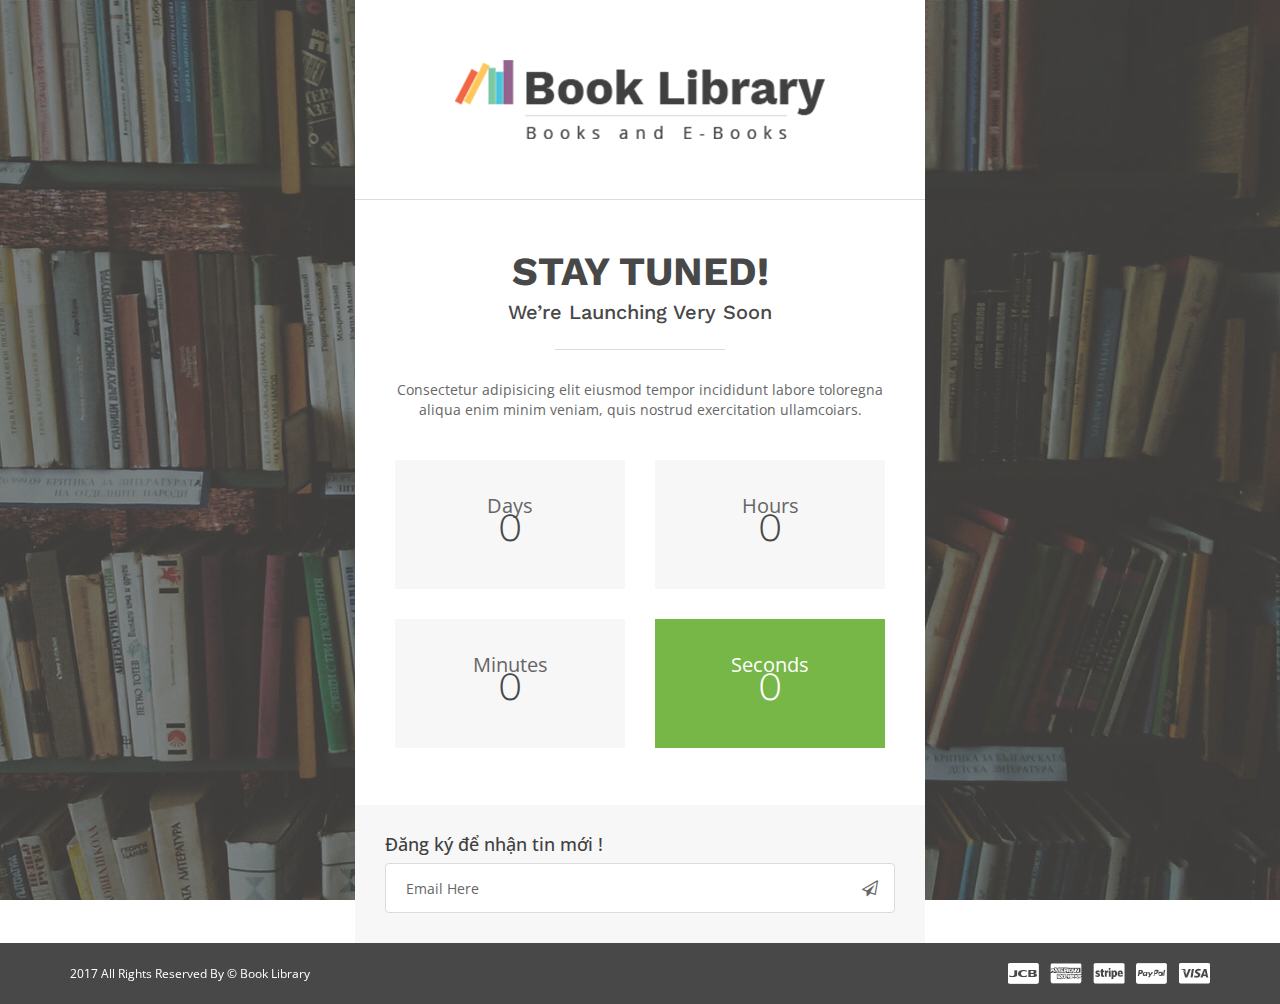
<file: comingsoon.html>
<!DOCTYPE html>
<html class="no-js" lang="">
  <head>
    <meta charset="utf-8" />
    <meta http-equiv="X-UA-Compatible" content="IE=edge" />
    <title>Book Library</title>
    <meta name="description" content="" />
    <meta name="viewport" content="width=device-width, initial-scale=1" />
    <link rel="apple-touch-icon" href="apple-touch-icon.png" />
    <link rel="stylesheet" href="css/bootstrap.min.css" />
    <link rel="stylesheet" href="css/normalize.css" />
    <link rel="stylesheet" href="css/font-awesome.min.css" />
    <link rel="stylesheet" href="css/icomoon.css" />
    <link rel="stylesheet" href="css/jquery-ui.css" />
    <link rel="stylesheet" href="css/owl.carousel.css" />
    <link rel="stylesheet" href="css/transitions.css" />
    <link rel="stylesheet" href="css/main.css" />
    <link rel="stylesheet" href="css/color.css" />
    <link rel="stylesheet" href="css/responsive.css" />
    <script src="js/vendor/modernizr-2.8.3-respond-1.4.2.min.js"></script>
  </head>
  <body class="tg-comingsoonpage">
    <div id="tg-wrapper" class="tg-wrapper tg-haslayout">
      <!--************************************
				Main Start
		*************************************-->
      <main id="tg-main" class="tg-main tg-haslayout">
        <!--************************************
					Coming Soon Start
			*************************************-->
        <div class="tg-comingsoonholder">
          <strong class="tg-logo"
            ><img src="images/logo-02.png" alt="image description"
          /></strong>
          <div class="tg-comingsooncontent">
            <div class="tg-comingsoonhead">
              <h2>Stay Tuned!</h2>
              <h3>We’re Launching Very Soon</h3>
            </div>
            <div class="tg-description">
              <p>
                Consectetur adipisicing elit eiusmod tempor incididunt labore
                toloregna aliqua enim minim veniam, quis nostrud exercitation
                ullamcoiars.
              </p>
            </div>
            <div id="tg-comming-sooncounter" class="tg-comming-sooncounter">
              <div class="tg-counterbox">
                <div id="days" class="timer_box"></div>
              </div>
              <div class="tg-counterbox">
                <div id="hours" class="timer_box"></div>
              </div>
              <div class="tg-counterbox">
                <div id="minutes" class="timer_box"></div>
              </div>
              <div class="tg-counterbox">
                <div id="seconds" class="timer_box"></div>
              </div>
            </div>
          </div>
          <form class="tg-formtheme tg-formnewsletter">
            <fieldset>
              <div class="form-group">
                <label>Đăng ký để nhận tin mới !</label>
                <button type="submit">
                  <i class="fa fa-paper-plane-o"></i>
                </button>
                <input
                  type="email"
                  name="email"
                  class="form-control"
                  placeholder="Email Here"
                />
              </div>
            </fieldset>
          </form>
        </div>
        <!--************************************
					Coming Soon End
			*************************************-->
      </main>
      <!--************************************
				Main End
		*************************************-->
      <!--************************************
				Footer Start
		*************************************-->
      <footer id="tg-footer" class="tg-footer tg-haslayout">
        <div class="tg-footerbar">
          <div class="container">
            <div class="row">
              <div class="col-xs-12 col-sm-12 col-md-12 col-lg-12">
                <span class="tg-paymenttype"
                  ><img src="images/paymenticon.png" alt="image description"
                /></span>
                <span class="tg-copyright"
                  >2017 All Rights Reserved By &copy; Book Library</span
                >
              </div>
            </div>
          </div>
        </div>
      </footer>
      <!--************************************
				Footer End
		*************************************-->
    </div>
    <!--************************************
			Wrapper End
	*************************************-->
    <script src="js/vendor/jquery-library.js"></script>
    <script src="js/vendor/bootstrap.min.js"></script>
    <script src="https://maps.google.com/maps/api/js?key=AIzaSyCR-KEWAVCn52mSdeVeTqZjtqbmVJyfSus&amp;language=en"></script>
    <script src="js/owl.carousel.min.js"></script>
    <script src="js/jquery.vide.min.js"></script>
    <script src="js/countdown.js"></script>
    <script src="js/jquery-ui.js"></script>
    <script src="js/parallax.js"></script>
    <script src="js/countTo.js"></script>
    <script src="js/appear.js"></script>
    <script src="js/gmap3.js"></script>
    <script src="js/main.js"></script>
    <script>
      function comingsooncounter() {
        var launch = new Date(2018, 06, 14, 11, 15);
        var days = $("#days");
        var hours = $("#hours");
        var minutes = $("#minutes");
        var seconds = $("#seconds");
        setDate();
        function setDate() {
          var now = new Date();
          if (launch < now) {
            days.html("<p>Days</p><h1>0</h1>");
            hours.html("<p>Hours</p><h1>0</h1>");
            minutes.html("<p>Minutes</p><h1>0</h1>");
            seconds.html("<p>Seconds</p><h1>0</h1>");
          } else {
            var s =
              -now.getTimezoneOffset() * 60 +
              (launch.getTime() - now.getTime()) / 1000;
            var d = Math.floor(s / 86400);
            days.html("<h1>" + d + "</h1><p>Day" + (d > 1 ? "s" : ""), "</p>");
            s -= d * 86400;
            var h = Math.floor(s / 3600);
            hours.html(
              "<h1>" + h + "</h1><p>Hour" + (h > 1 ? "s" : ""),
              "</p>"
            );
            s -= h * 3600;
            var m = Math.floor(s / 60);
            minutes.html(
              "<h1>" + m + "</h1><p>Minute" + (m > 1 ? "s" : ""),
              "</p>"
            );
            s = Math.floor(s - m * 60);
            seconds.html(
              "<h1>" + s + "</h1><p>Second" + (s > 1 ? "s" : ""),
              "</p>"
            );
            setTimeout(setDate, 1000);
          }
        }
      }
      comingsooncounter();
    </script>
  </body>
</html>
</file>
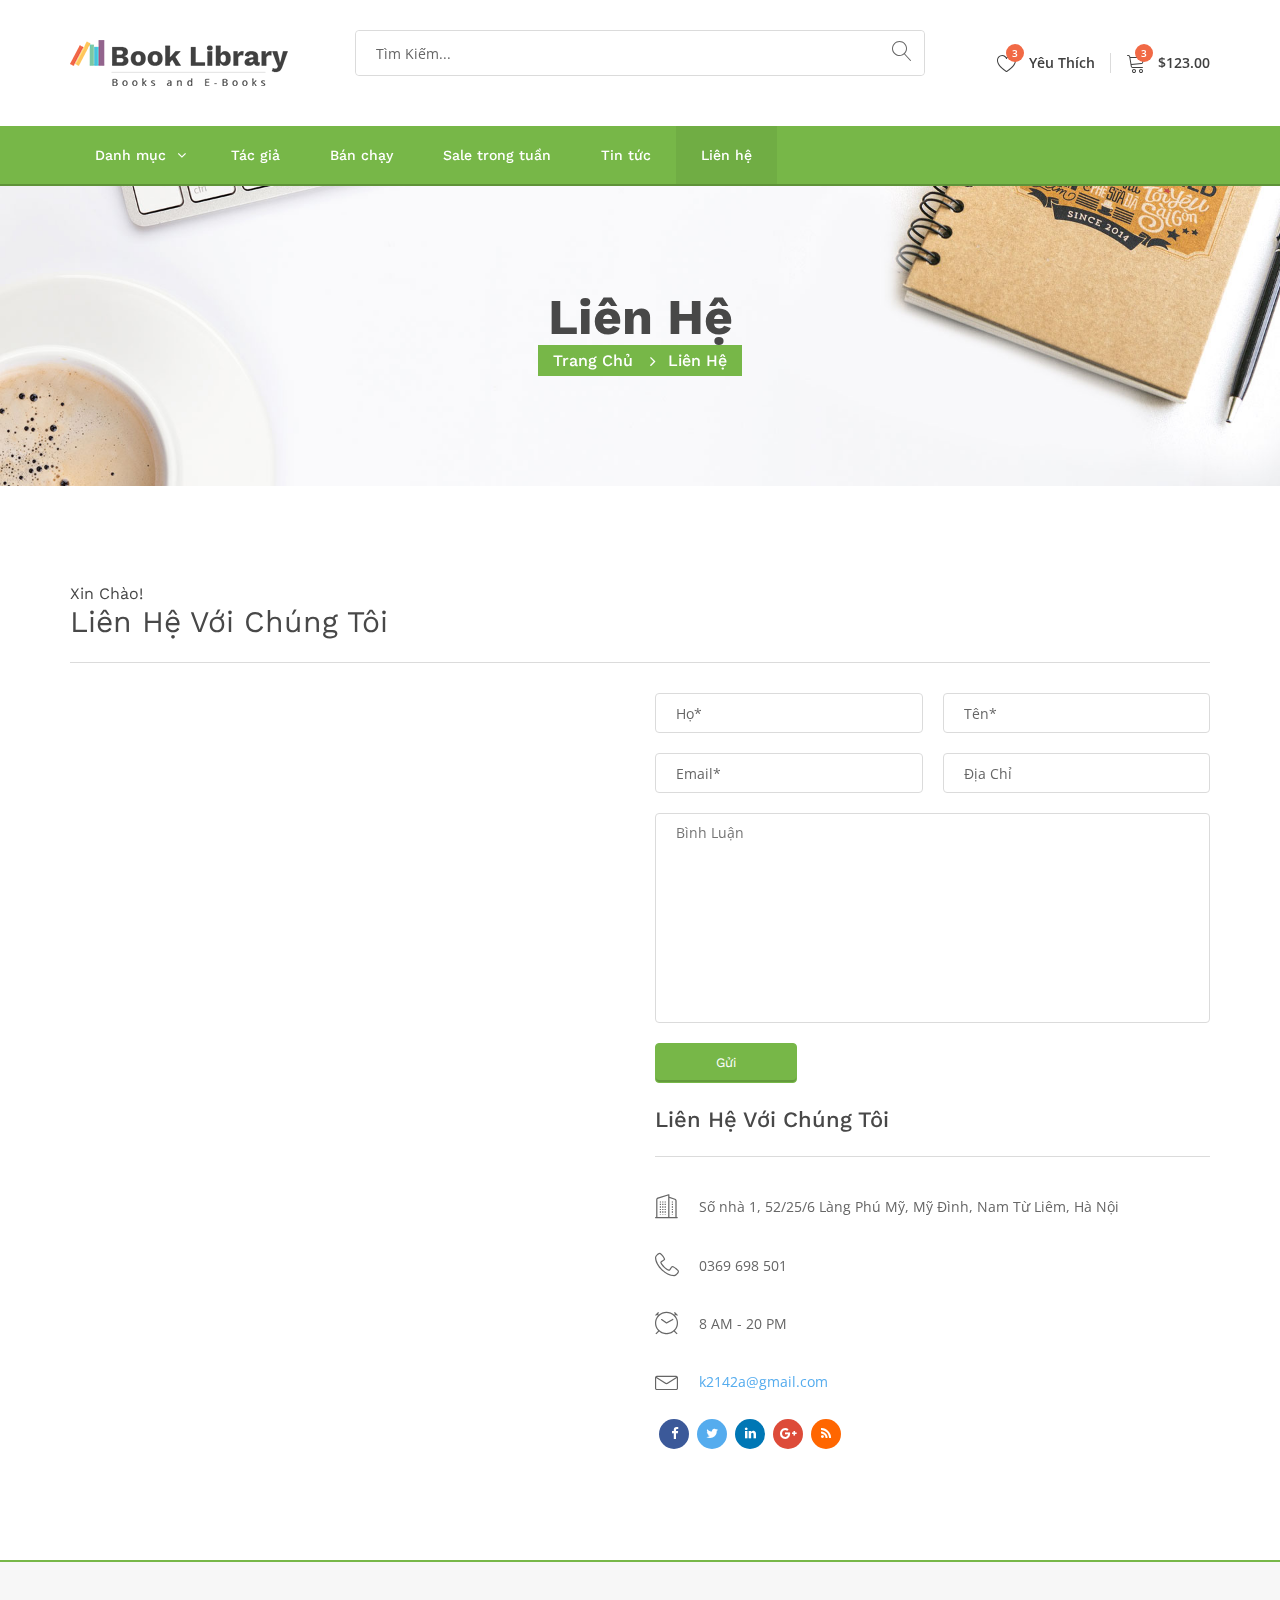
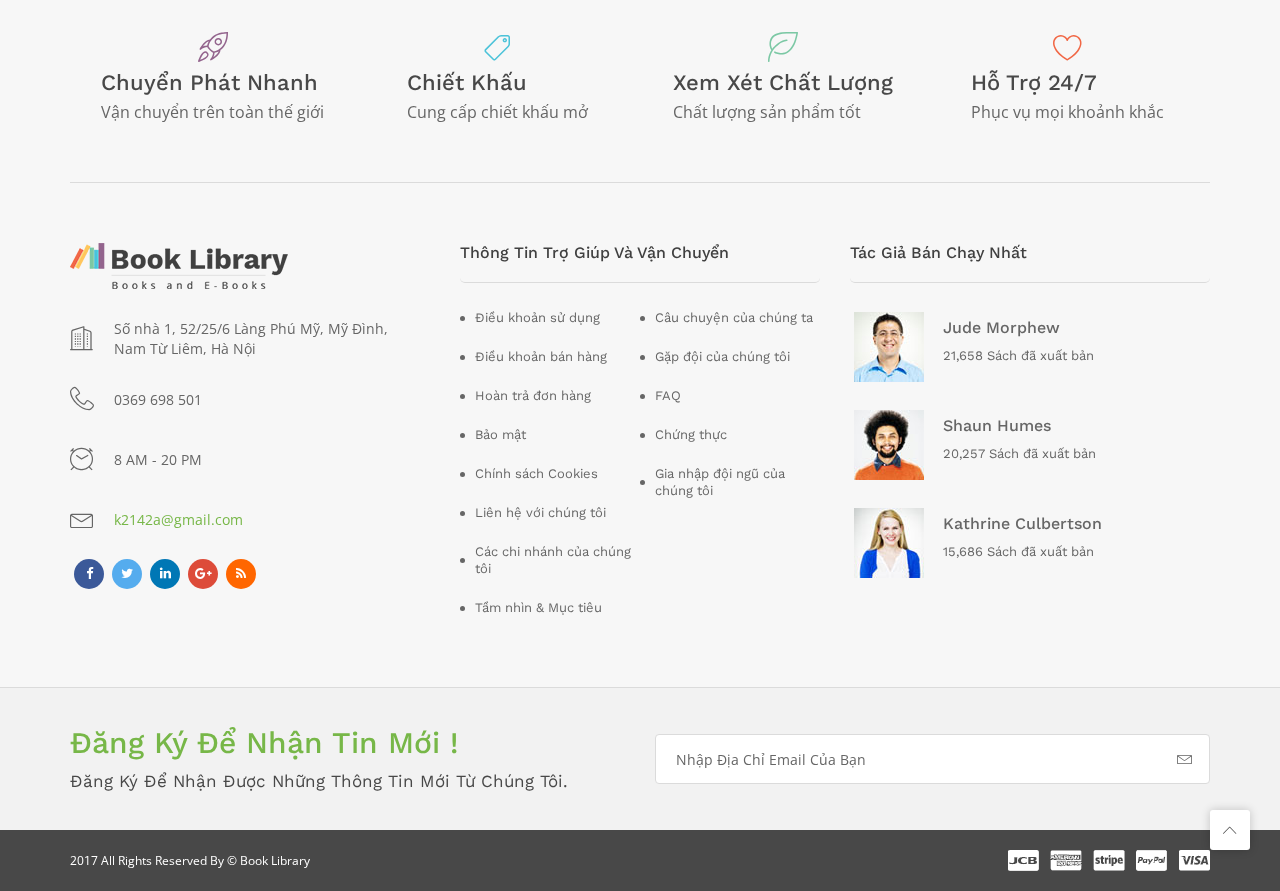
<file: contactus.html>
<!DOCTYPE html>
<html class="no-js" lang="">
  <head>
    <meta charset="utf-8" />
    <meta http-equiv="X-UA-Compatible" content="IE=edge" />
    <title>Book Library</title>
    <meta name="description" content="" />
    <meta name="viewport" content="width=device-width, initial-scale=1" />
    <link rel="apple-touch-icon" href="apple-touch-icon.png" />
    <link rel="stylesheet" href="css/bootstrap.min.css" />
    <link rel="stylesheet" href="css/normalize.css" />
    <link rel="stylesheet" href="css/font-awesome.min.css" />
    <link rel="stylesheet" href="css/icomoon.css" />
    <link rel="stylesheet" href="css/jquery-ui.css" />
    <link rel="stylesheet" href="css/owl.carousel.css" />
    <link rel="stylesheet" href="css/transitions.css" />
    <link rel="stylesheet" href="css/main.css" />
    <link rel="stylesheet" href="css/color.css" />
    <link rel="stylesheet" href="css/responsive.css" />
    <script src="js/vendor/modernizr-2.8.3-respond-1.4.2.min.js"></script>
  </head>
  <body>
    <div id="tg-wrapper" class="tg-wrapper tg-haslayout">
      <!--************************************
				Header Start
		*************************************-->
      <header id="tg-header" class="tg-header tg-haslayout">
        <div class="tg-middlecontainer">
          <div class="container">
            <div class="row">
              <div class="col-xs-12 col-sm-12 col-md-12 col-lg-12">
                <strong class="tg-logo"
                  ><a href="index.html"
                    ><img src="images/logo.png" alt="company name here" /></a
                ></strong>
                <div class="tg-wishlistandcart">
                  <div class="dropdown tg-themedropdown tg-wishlistdropdown">
                    <a
                      href="javascript:void(0);"
                      id="tg-wishlisst"
                      class="tg-btnthemedropdown"
                      data-toggle="dropdown"
                      aria-haspopup="true"
                      aria-expanded="false"
                    >
                      <span class="tg-themebadge">3</span>
                      <i class="icon-heart"></i>
                      <span>Yêu thích</span>
                    </a>
                    <div
                      class="dropdown-menu tg-themedropdownmenu"
                      aria-labelledby="tg-wishlisst"
                    >
                      <div class="tg-description">
                        <p>
                          Không có sản phẩm nào được thêm vào danh sách yêu
                          thích!
                        </p>
                      </div>
                    </div>
                  </div>
                  <div class="dropdown tg-themedropdown tg-minicartdropdown">
                    <a
                      href="javascript:void(0);"
                      id="tg-minicart"
                      class="tg-btnthemedropdown"
                      data-toggle="dropdown"
                      aria-haspopup="true"
                      aria-expanded="false"
                    >
                      <span class="tg-themebadge">3</span>
                      <i class="icon-cart"></i>
                      <span>$123.00</span>
                    </a>
                    <div
                      class="dropdown-menu tg-themedropdownmenu"
                      aria-labelledby="tg-minicart"
                    >
                      <div class="tg-minicartbody">
                        <div class="tg-minicarproduct">
                          <figure>
                            <img
                              src="images/products/img-01.jpg"
                              alt="image description"
                            />
                          </figure>
                          <div class="tg-minicarproductdata">
                            <h5>
                              <a href="./productdetail.html"
                                >Our State Fair Is A Great Function</a
                              >
                            </h5>
                            <h6><a href="javascript:void(0);">$ 12.15</a></h6>
                          </div>
                        </div>
                        <div class="tg-minicarproduct">
                          <figure>
                            <img
                              src="images/products/img-02.jpg"
                              alt="image description"
                            />
                          </figure>
                          <div class="tg-minicarproductdata">
                            <h5>
                              <a href="./productdetail.html"
                                >Bring Me To Light</a
                              >
                            </h5>
                            <h6><a href="javascript:void(0);">$ 12.15</a></h6>
                          </div>
                        </div>
                        <div class="tg-minicarproduct">
                          <figure>
                            <img
                              src="images/products/img-03.jpg"
                              alt="image description"
                            />
                          </figure>
                          <div class="tg-minicarproductdata">
                            <h5>
                              <a href="./productdetail.html"
                                >Have Faith In Your Soul</a
                              >
                            </h5>
                            <h6><a href="javascript:void(0);">$ 12.15</a></h6>
                          </div>
                        </div>
                      </div>
                      <div class="tg-minicartfoot">
                        <a class="tg-btnemptycart" href="javascript:void(0);">
                          <i class="fa fa-trash-o"></i>
                          <span>Xóa</span>
                        </a>
                        <span class="tg-subtotal"
                          >Tổng cộng: <strong>35.78</strong></span
                        >
                        <div class="tg-btns">
                          <a class="tg-btn tg-active" href="javascript:void(0);"
                            >Xem hàng</a
                          >
                          <a class="tg-btn" href="javascript:void(0);"
                            >Thanh toán</a
                          >
                        </div>
                      </div>
                    </div>
                  </div>
                </div>
                <div class="tg-searchbox">
                  <form class="tg-formtheme tg-formsearch">
                    <fieldset>
                      <input
                        type="text"
                        name="search"
                        class="typeahead form-control"
                        placeholder="Tìm kiếm..."
                      />
                      <button type="submit">
                        <i class="icon-magnifier"></i>
                      </button>
                    </fieldset>
                  </form>
                </div>
              </div>
            </div>
          </div>
        </div>
        <div class="tg-navigationarea">
          <div class="container">
            <div class="row">
              <div class="col-xs-12 col-sm-12 col-md-12 col-lg-12">
                <nav id="tg-nav" class="tg-nav">
                  <div class="navbar-header">
                    <button
                      type="button"
                      class="navbar-toggle collapsed"
                      data-toggle="collapse"
                      data-target="#tg-navigation"
                      aria-expanded="false"
                    >
                      <span class="sr-only">Toggle navigation</span>
                      <span class="icon-bar"></span>
                      <span class="icon-bar"></span>
                      <span class="icon-bar"></span>
                    </button>
                  </div>
                  <div
                    id="tg-navigation"
                    class="collapse navbar-collapse tg-navigation"
                  >
                    <ul>
                      <li
                        class="menu-item-has-children menu-item-has-mega-menu"
                      >
                        <a href="javascript:void(0);">Danh mục</a>
                        <div class="mega-menu">
                          <ul class="tg-themetabnav" role="tablist">
                            <li role="presentation" class="active">
                              <a
                                href="#artandphotography"
                                aria-controls="artandphotography"
                                role="tab"
                                data-toggle="tab"
                                >Nghệ thuật & Nhiếp ảnh</a
                              >
                            </li>
                            <li role="presentation">
                              <a
                                href="#biography"
                                aria-controls="biography"
                                role="tab"
                                data-toggle="tab"
                                >Doanh nhân</a
                              >
                            </li>
                            <li role="presentation">
                              <a
                                href="#childrensbook"
                                aria-controls="childrensbook"
                                role="tab"
                                data-toggle="tab"
                                >Sách cho bé</a
                              >
                            </li>
                            <li role="presentation">
                              <a
                                href="#craftandhobbies"
                                aria-controls="craftandhobbies"
                                role="tab"
                                data-toggle="tab"
                                >Thủ công & Sở thích</a
                              >
                            </li>
                            <li role="presentation">
                              <a
                                href="#crimethriller"
                                aria-controls="crimethriller"
                                role="tab"
                                data-toggle="tab"
                                >Tội phạm & Kinh dị</a
                              >
                            </li>
                            <li role="presentation">
                              <a
                                href="#fantasyhorror"
                                aria-controls="fantasyhorror"
                                role="tab"
                                data-toggle="tab"
                                >Giả tưởng & Kinh dị</a
                              >
                            </li>
                            <li role="presentation">
                              <a
                                href="#fiction"
                                aria-controls="fiction"
                                role="tab"
                                data-toggle="tab"
                                >Viễn tưởng</a
                              >
                            </li>
                            <li role="presentation">
                              <a
                                href="#fooddrink"
                                aria-controls="fooddrink"
                                role="tab"
                                data-toggle="tab"
                                >Thực phẩm & Đồ uống</a
                              >
                            </li>
                            <li role="presentation">
                              <a
                                href="#graphicanimemanga"
                                aria-controls="graphicanimemanga"
                                role="tab"
                                data-toggle="tab"
                                >Đồ họa, Anime & Manga</a
                              >
                            </li>
                            <li role="presentation">
                              <a
                                href="#sciencefiction"
                                aria-controls="sciencefiction"
                                role="tab"
                                data-toggle="tab"
                                >Khoa học viễn tưởng</a
                              >
                            </li>
                          </ul>
                          <div class="tab-content tg-themetabcontent">
                            <div
                              role="tabpanel"
                              class="tab-pane active"
                              id="artandphotography"
                            >
                              <ul>
                                <li>
                                  <div class="tg-linkstitle">
                                    <h2>Kiến trúc</h2>
                                  </div>
                                  <ul>
                                    <li>
                                      <a href="products.html">Tough As Nails</a>
                                    </li>
                                    <li>
                                      <a href="products.html"
                                        >Pro Grease Monkey</a
                                      >
                                    </li>
                                    <li>
                                      <a href="products.html"
                                        >Building Memories</a
                                      >
                                    </li>
                                    <li>
                                      <a href="products.html">Bulldozer Boyz</a>
                                    </li>
                                    <li>
                                      <a href="products.html"
                                        >Build Or Leave On Us</a
                                      >
                                    </li>
                                  </ul>
                                  <a class="tg-btnviewall" href="products.html"
                                    >Xem tất cả</a
                                  >
                                </li>
                                <li>
                                  <div class="tg-linkstitle">
                                    <h2>Hình thức nghệ thuật</h2>
                                  </div>
                                  <ul>
                                    <li>
                                      <a href="products.html"
                                        >Consectetur adipisicing</a
                                      >
                                    </li>
                                    <li>
                                      <a href="products.html"
                                        >Aelit sed do eiusmod</a
                                      >
                                    </li>
                                    <li>
                                      <a href="products.html"
                                        >Tempor incididunt labore</a
                                      >
                                    </li>
                                    <li>
                                      <a href="products.html"
                                        >Dolore magna aliqua</a
                                      >
                                    </li>
                                    <li>
                                      <a href="products.html"
                                        >Ut enim ad minim</a
                                      >
                                    </li>
                                  </ul>
                                  <a class="tg-btnviewall" href="products.html"
                                    >Xem tất cả</a
                                  >
                                </li>
                                <li>
                                  <div class="tg-linkstitle">
                                    <h2>Lịch sử</h2>
                                  </div>
                                  <ul>
                                    <li>
                                      <a href="products.html"
                                        >Veniam quis nostrud</a
                                      >
                                    </li>
                                    <li>
                                      <a href="products.html">Exercitation</a>
                                    </li>
                                    <li>
                                      <a href="products.html"
                                        >Laboris nisi ut aliuip</a
                                      >
                                    </li>
                                    <li>
                                      <a href="products.html"
                                        >Commodo conseat</a
                                      >
                                    </li>
                                    <li>
                                      <a href="products.html"
                                        >Duis aute irure</a
                                      >
                                    </li>
                                  </ul>
                                  <a class="tg-btnviewall" href="products.html"
                                    >Xem tất cả</a
                                  >
                                </li>
                              </ul>
                              <ul>
                                <li>
                                  <figure>
                                    <img
                                      src="images/img-01.png"
                                      alt="image description"
                                    />
                                  </figure>
                                  <div class="tg-textbox">
                                    <h3>
                                      Nhiều hơn<span>120,657,538</span>Cuốn Sách
                                    </h3>
                                    <div class="tg-description">
                                      <p>
                                        Số lượng người sẽ tăng lên, nhưng đồng
                                        thời họ cũng phải chịu đựng một số nỗi
                                        đau có thể chịu đựng được.
                                      </p>
                                    </div>
                                    <a class="tg-btn" href="products.html"
                                      >Xem tất cả</a
                                    >
                                  </div>
                                </li>
                              </ul>
                            </div>
                            <div
                              role="tabpanel"
                              class="tab-pane"
                              id="biography"
                            >
                              <ul>
                                <li>
                                  <div class="tg-linkstitle">
                                    <h2>Lịch sử</h2>
                                  </div>
                                  <ul>
                                    <li>
                                      <a href="products.html"
                                        >Veniam quis nostrud</a
                                      >
                                    </li>
                                    <li>
                                      <a href="products.html">Exercitation</a>
                                    </li>
                                    <li>
                                      <a href="products.html"
                                        >Laboris nisi ut aliuip</a
                                      >
                                    </li>
                                    <li>
                                      <a href="products.html"
                                        >Commodo conseat</a
                                      >
                                    </li>
                                    <li>
                                      <a href="products.html"
                                        >Duis aute irure</a
                                      >
                                    </li>
                                  </ul>
                                  <a class="tg-btnviewall" href="products.html"
                                    >Xem tất cả</a
                                  >
                                </li>
                                <li>
                                  <div class="tg-linkstitle">
                                    <h2>Kiến trúc</h2>
                                  </div>
                                  <ul>
                                    <li>
                                      <a href="products.html">Tough As Nails</a>
                                    </li>
                                    <li>
                                      <a href="products.html"
                                        >Pro Grease Monkey</a
                                      >
                                    </li>
                                    <li>
                                      <a href="products.html"
                                        >Building Memories</a
                                      >
                                    </li>
                                    <li>
                                      <a href="products.html">Bulldozer Boyz</a>
                                    </li>
                                    <li>
                                      <a href="products.html"
                                        >Build Or Leave On Us</a
                                      >
                                    </li>
                                  </ul>
                                  <a class="tg-btnviewall" href="products.html"
                                    >Xem tất cả</a
                                  >
                                </li>
                                <li>
                                  <div class="tg-linkstitle">
                                    <h2>Hình thức nghệ thuật</h2>
                                  </div>
                                  <ul>
                                    <li>
                                      <a href="products.html"
                                        >Consectetur adipisicing</a
                                      >
                                    </li>
                                    <li>
                                      <a href="products.html"
                                        >Aelit sed do eiusmod</a
                                      >
                                    </li>
                                    <li>
                                      <a href="products.html"
                                        >Tempor incididunt labore</a
                                      >
                                    </li>
                                    <li>
                                      <a href="products.html"
                                        >Dolore magna aliqua</a
                                      >
                                    </li>
                                    <li>
                                      <a href="products.html"
                                        >Ut enim ad minim</a
                                      >
                                    </li>
                                  </ul>
                                  <a class="tg-btnviewall" href="products.html"
                                    >Xem tất cả</a
                                  >
                                </li>
                              </ul>
                              <ul>
                                <li>
                                  <figure>
                                    <img
                                      src="images/img-01.png"
                                      alt="image description"
                                    />
                                  </figure>
                                  <div class="tg-textbox">
                                    <h3>
                                      Nhiều hơn<span>120,657,538</span>Cuốn Sách
                                    </h3>
                                    <div class="tg-description">
                                      <p>
                                        Số lượng người sẽ tăng lên, nhưng đồng
                                        thời họ cũng phải chịu đựng một số nỗi
                                        đau có thể chịu đựng được.
                                      </p>
                                    </div>
                                    <a class="tg-btn" href="products.html"
                                      >Xem tất cả</a
                                    >
                                  </div>
                                </li>
                              </ul>
                            </div>
                            <div
                              role="tabpanel"
                              class="tab-pane"
                              id="childrensbook"
                            >
                              <ul>
                                <li>
                                  <div class="tg-linkstitle">
                                    <h2>Kiến trúc</h2>
                                  </div>
                                  <ul>
                                    <li>
                                      <a href="products.html">Tough As Nails</a>
                                    </li>
                                    <li>
                                      <a href="products.html"
                                        >Pro Grease Monkey</a
                                      >
                                    </li>
                                    <li>
                                      <a href="products.html"
                                        >Building Memories</a
                                      >
                                    </li>
                                    <li>
                                      <a href="products.html">Bulldozer Boyz</a>
                                    </li>
                                    <li>
                                      <a href="products.html"
                                        >Build Or Leave On Us</a
                                      >
                                    </li>
                                  </ul>
                                  <a class="tg-btnviewall" href="products.html"
                                    >Xem tất cả</a
                                  >
                                </li>
                                <li>
                                  <div class="tg-linkstitle">
                                    <h2>Hình thức nghệ thuật</h2>
                                  </div>
                                  <ul>
                                    <li>
                                      <a href="products.html"
                                        >Consectetur adipisicing</a
                                      >
                                    </li>
                                    <li>
                                      <a href="products.html"
                                        >Aelit sed do eiusmod</a
                                      >
                                    </li>
                                    <li>
                                      <a href="products.html"
                                        >Tempor incididunt labore</a
                                      >
                                    </li>
                                    <li>
                                      <a href="products.html"
                                        >Dolore magna aliqua</a
                                      >
                                    </li>
                                    <li>
                                      <a href="products.html"
                                        >Ut enim ad minim</a
                                      >
                                    </li>
                                  </ul>
                                  <a class="tg-btnviewall" href="products.html"
                                    >Xem tất cả</a
                                  >
                                </li>
                                <li>
                                  <div class="tg-linkstitle">
                                    <h2>Lịch sử</h2>
                                  </div>
                                  <ul>
                                    <li>
                                      <a href="products.html"
                                        >Veniam quis nostrud</a
                                      >
                                    </li>
                                    <li>
                                      <a href="products.html">Exercitation</a>
                                    </li>
                                    <li>
                                      <a href="products.html"
                                        >Laboris nisi ut aliuip</a
                                      >
                                    </li>
                                    <li>
                                      <a href="products.html"
                                        >Commodo conseat</a
                                      >
                                    </li>
                                    <li>
                                      <a href="products.html"
                                        >Duis aute irure</a
                                      >
                                    </li>
                                  </ul>
                                  <a class="tg-btnviewall" href="products.html"
                                    >Xem tất cả</a
                                  >
                                </li>
                              </ul>
                              <ul>
                                <li>
                                  <figure>
                                    <img
                                      src="images/img-01.png"
                                      alt="image description"
                                    />
                                  </figure>
                                  <div class="tg-textbox">
                                    <h3>
                                      Nhiều hơn<span>120,657,538</span>Cuốn Sách
                                    </h3>
                                    <div class="tg-description">
                                      <p>
                                        Số lượng người sẽ tăng lên, nhưng đồng
                                        thời họ cũng phải chịu đựng một số nỗi
                                        đau có thể chịu đựng được.
                                      </p>
                                    </div>
                                    <a class="tg-btn" href="products.html"
                                      >Xem tất cả</a
                                    >
                                  </div>
                                </li>
                              </ul>
                            </div>
                            <div
                              role="tabpanel"
                              class="tab-pane"
                              id="craftandhobbies"
                            >
                              <ul>
                                <li>
                                  <div class="tg-linkstitle">
                                    <h2>Lịch sử</h2>
                                  </div>
                                  <ul>
                                    <li>
                                      <a href="products.html"
                                        >Veniam quis nostrud</a
                                      >
                                    </li>
                                    <li>
                                      <a href="products.html">Exercitation</a>
                                    </li>
                                    <li>
                                      <a href="products.html"
                                        >Laboris nisi ut aliuip</a
                                      >
                                    </li>
                                    <li>
                                      <a href="products.html"
                                        >Commodo conseat</a
                                      >
                                    </li>
                                    <li>
                                      <a href="products.html"
                                        >Duis aute irure</a
                                      >
                                    </li>
                                  </ul>
                                  <a class="tg-btnviewall" href="products.html"
                                    >Xem tất cả</a
                                  >
                                </li>
                                <li>
                                  <div class="tg-linkstitle">
                                    <h2>Kiến trúc</h2>
                                  </div>
                                  <ul>
                                    <li>
                                      <a href="products.html">Tough As Nails</a>
                                    </li>
                                    <li>
                                      <a href="products.html"
                                        >Pro Grease Monkey</a
                                      >
                                    </li>
                                    <li>
                                      <a href="products.html"
                                        >Building Memories</a
                                      >
                                    </li>
                                    <li>
                                      <a href="products.html">Bulldozer Boyz</a>
                                    </li>
                                    <li>
                                      <a href="products.html"
                                        >Build Or Leave On Us</a
                                      >
                                    </li>
                                  </ul>
                                  <a class="tg-btnviewall" href="products.html"
                                    >Xem tất cả</a
                                  >
                                </li>
                                <li>
                                  <div class="tg-linkstitle">
                                    <h2>Hình thức nghệ thuật</h2>
                                  </div>
                                  <ul>
                                    <li>
                                      <a href="products.html"
                                        >Consectetur adipisicing</a
                                      >
                                    </li>
                                    <li>
                                      <a href="products.html"
                                        >Aelit sed do eiusmod</a
                                      >
                                    </li>
                                    <li>
                                      <a href="products.html"
                                        >Tempor incididunt labore</a
                                      >
                                    </li>
                                    <li>
                                      <a href="products.html"
                                        >Dolore magna aliqua</a
                                      >
                                    </li>
                                    <li>
                                      <a href="products.html"
                                        >Ut enim ad minim</a
                                      >
                                    </li>
                                  </ul>
                                  <a class="tg-btnviewall" href="products.html"
                                    >Xem tất cả</a
                                  >
                                </li>
                              </ul>
                              <ul>
                                <li>
                                  <figure>
                                    <img
                                      src="images/img-01.png"
                                      alt="image description"
                                    />
                                  </figure>
                                  <div class="tg-textbox">
                                    <h3>
                                      Nhiều hơn<span>120,657,538</span>Cuốn Sách
                                    </h3>
                                    <div class="tg-description">
                                      <p>
                                        Số lượng người sẽ tăng lên, nhưng đồng
                                        thời họ cũng phải chịu đựng một số nỗi
                                        đau có thể chịu đựng được.
                                      </p>
                                    </div>
                                    <a class="tg-btn" href="products.html"
                                      >Xem tất cả</a
                                    >
                                  </div>
                                </li>
                              </ul>
                            </div>
                            <div
                              role="tabpanel"
                              class="tab-pane"
                              id="crimethriller"
                            >
                              <ul>
                                <li>
                                  <div class="tg-linkstitle">
                                    <h2>Kiến trúc</h2>
                                  </div>
                                  <ul>
                                    <li>
                                      <a href="products.html">Tough As Nails</a>
                                    </li>
                                    <li>
                                      <a href="products.html"
                                        >Pro Grease Monkey</a
                                      >
                                    </li>
                                    <li>
                                      <a href="products.html"
                                        >Building Memories</a
                                      >
                                    </li>
                                    <li>
                                      <a href="products.html">Bulldozer Boyz</a>
                                    </li>
                                    <li>
                                      <a href="products.html"
                                        >Build Or Leave On Us</a
                                      >
                                    </li>
                                  </ul>
                                  <a class="tg-btnviewall" href="products.html"
                                    >Xem tất cả</a
                                  >
                                </li>
                                <li>
                                  <div class="tg-linkstitle">
                                    <h2>Hình thức nghệ thuật</h2>
                                  </div>
                                  <ul>
                                    <li>
                                      <a href="products.html"
                                        >Consectetur adipisicing</a
                                      >
                                    </li>
                                    <li>
                                      <a href="products.html"
                                        >Aelit sed do eiusmod</a
                                      >
                                    </li>
                                    <li>
                                      <a href="products.html"
                                        >Tempor incididunt labore</a
                                      >
                                    </li>
                                    <li>
                                      <a href="products.html"
                                        >Dolore magna aliqua</a
                                      >
                                    </li>
                                    <li>
                                      <a href="products.html"
                                        >Ut enim ad minim</a
                                      >
                                    </li>
                                  </ul>
                                  <a class="tg-btnviewall" href="products.html"
                                    >Xem tất cả</a
                                  >
                                </li>
                                <li>
                                  <div class="tg-linkstitle">
                                    <h2>Lịch sử</h2>
                                  </div>
                                  <ul>
                                    <li>
                                      <a href="products.html"
                                        >Veniam quis nostrud</a
                                      >
                                    </li>
                                    <li>
                                      <a href="products.html">Exercitation</a>
                                    </li>
                                    <li>
                                      <a href="products.html"
                                        >Laboris nisi ut aliuip</a
                                      >
                                    </li>
                                    <li>
                                      <a href="products.html"
                                        >Commodo conseat</a
                                      >
                                    </li>
                                    <li>
                                      <a href="products.html"
                                        >Duis aute irure</a
                                      >
                                    </li>
                                  </ul>
                                  <a class="tg-btnviewall" href="products.html"
                                    >Xem tất cả</a
                                  >
                                </li>
                              </ul>
                              <ul>
                                <li>
                                  <figure>
                                    <img
                                      src="images/img-01.png"
                                      alt="image description"
                                    />
                                  </figure>
                                  <div class="tg-textbox">
                                    <h3>
                                      Nhiều hơn<span>120,657,538</span>Cuốn Sách
                                    </h3>
                                    <div class="tg-description">
                                      <p>
                                        Số lượng người sẽ tăng lên, nhưng đồng
                                        thời họ cũng phải chịu đựng một số nỗi
                                        đau có thể chịu đựng được.
                                      </p>
                                    </div>
                                    <a class="tg-btn" href="products.html"
                                      >Xem tất cả</a
                                    >
                                  </div>
                                </li>
                              </ul>
                            </div>
                            <div
                              role="tabpanel"
                              class="tab-pane"
                              id="fantasyhorror"
                            >
                              <ul>
                                <li>
                                  <div class="tg-linkstitle">
                                    <h2>Lịch sử</h2>
                                  </div>
                                  <ul>
                                    <li>
                                      <a href="products.html"
                                        >Veniam quis nostrud</a
                                      >
                                    </li>
                                    <li>
                                      <a href="products.html">Exercitation</a>
                                    </li>
                                    <li>
                                      <a href="products.html"
                                        >Laboris nisi ut aliuip</a
                                      >
                                    </li>
                                    <li>
                                      <a href="products.html"
                                        >Commodo conseat</a
                                      >
                                    </li>
                                    <li>
                                      <a href="products.html"
                                        >Duis aute irure</a
                                      >
                                    </li>
                                  </ul>
                                  <a class="tg-btnviewall" href="products.html"
                                    >Xem tất cả</a
                                  >
                                </li>
                                <li>
                                  <div class="tg-linkstitle">
                                    <h2>Kiến trúc</h2>
                                  </div>
                                  <ul>
                                    <li>
                                      <a href="products.html">Tough As Nails</a>
                                    </li>
                                    <li>
                                      <a href="products.html"
                                        >Pro Grease Monkey</a
                                      >
                                    </li>
                                    <li>
                                      <a href="products.html"
                                        >Building Memories</a
                                      >
                                    </li>
                                    <li>
                                      <a href="products.html">Bulldozer Boyz</a>
                                    </li>
                                    <li>
                                      <a href="products.html"
                                        >Build Or Leave On Us</a
                                      >
                                    </li>
                                  </ul>
                                  <a class="tg-btnviewall" href="products.html"
                                    >Xem tất cả</a
                                  >
                                </li>
                                <li>
                                  <div class="tg-linkstitle">
                                    <h2>Hình thức nghệ thuật</h2>
                                  </div>
                                  <ul>
                                    <li>
                                      <a href="products.html"
                                        >Consectetur adipisicing</a
                                      >
                                    </li>
                                    <li>
                                      <a href="products.html"
                                        >Aelit sed do eiusmod</a
                                      >
                                    </li>
                                    <li>
                                      <a href="products.html"
                                        >Tempor incididunt labore</a
                                      >
                                    </li>
                                    <li>
                                      <a href="products.html"
                                        >Dolore magna aliqua</a
                                      >
                                    </li>
                                    <li>
                                      <a href="products.html"
                                        >Ut enim ad minim</a
                                      >
                                    </li>
                                  </ul>
                                  <a class="tg-btnviewall" href="products.html"
                                    >Xem tất cả</a
                                  >
                                </li>
                              </ul>
                              <ul>
                                <li>
                                  <figure>
                                    <img
                                      src="images/img-01.png"
                                      alt="image description"
                                    />
                                  </figure>
                                  <div class="tg-textbox">
                                    <h3>
                                      Nhiều hơn<span>120,657,538</span>Cuốn Sách
                                    </h3>
                                    <div class="tg-description">
                                      <p>
                                        Số lượng người sẽ tăng lên, nhưng đồng
                                        thời họ cũng phải chịu đựng một số nỗi
                                        đau có thể chịu đựng được.
                                      </p>
                                    </div>
                                    <a class="tg-btn" href="products.html"
                                      >Xem tất cả</a
                                    >
                                  </div>
                                </li>
                              </ul>
                            </div>
                            <div role="tabpanel" class="tab-pane" id="fiction">
                              <ul>
                                <li>
                                  <div class="tg-linkstitle">
                                    <h2>Kiến trúc</h2>
                                  </div>
                                  <ul>
                                    <li>
                                      <a href="products.html">Tough As Nails</a>
                                    </li>
                                    <li>
                                      <a href="products.html"
                                        >Pro Grease Monkey</a
                                      >
                                    </li>
                                    <li>
                                      <a href="products.html"
                                        >Building Memories</a
                                      >
                                    </li>
                                    <li>
                                      <a href="products.html">Bulldozer Boyz</a>
                                    </li>
                                    <li>
                                      <a href="products.html"
                                        >Build Or Leave On Us</a
                                      >
                                    </li>
                                  </ul>
                                  <a class="tg-btnviewall" href="products.html"
                                    >Xem tất cả</a
                                  >
                                </li>
                                <li>
                                  <div class="tg-linkstitle">
                                    <h2>Hình thức nghệ thuật</h2>
                                  </div>
                                  <ul>
                                    <li>
                                      <a href="products.html"
                                        >Consectetur adipisicing</a
                                      >
                                    </li>
                                    <li>
                                      <a href="products.html"
                                        >Aelit sed do eiusmod</a
                                      >
                                    </li>
                                    <li>
                                      <a href="products.html"
                                        >Tempor incididunt labore</a
                                      >
                                    </li>
                                    <li>
                                      <a href="products.html"
                                        >Dolore magna aliqua</a
                                      >
                                    </li>
                                    <li>
                                      <a href="products.html"
                                        >Ut enim ad minim</a
                                      >
                                    </li>
                                  </ul>
                                  <a class="tg-btnviewall" href="products.html"
                                    >Xem tất cả</a
                                  >
                                </li>
                                <li>
                                  <div class="tg-linkstitle">
                                    <h2>Lịch sử</h2>
                                  </div>
                                  <ul>
                                    <li>
                                      <a href="products.html"
                                        >Veniam quis nostrud</a
                                      >
                                    </li>
                                    <li>
                                      <a href="products.html">Exercitation</a>
                                    </li>
                                    <li>
                                      <a href="products.html"
                                        >Laboris nisi ut aliuip</a
                                      >
                                    </li>
                                    <li>
                                      <a href="products.html"
                                        >Commodo conseat</a
                                      >
                                    </li>
                                    <li>
                                      <a href="products.html"
                                        >Duis aute irure</a
                                      >
                                    </li>
                                  </ul>
                                  <a class="tg-btnviewall" href="products.html"
                                    >Xem tất cả</a
                                  >
                                </li>
                              </ul>
                              <ul>
                                <li>
                                  <figure>
                                    <img
                                      src="images/img-01.png"
                                      alt="image description"
                                    />
                                  </figure>
                                  <div class="tg-textbox">
                                    <h3>
                                      Nhiều hơn<span>120,657,538</span>Cuốn Sách
                                    </h3>
                                    <div class="tg-description">
                                      <p>
                                        Số lượng người sẽ tăng lên, nhưng đồng
                                        thời họ cũng phải chịu đựng một số nỗi
                                        đau có thể chịu đựng được.
                                      </p>
                                    </div>
                                    <a class="tg-btn" href="products.html"
                                      >Xem tất cả</a
                                    >
                                  </div>
                                </li>
                              </ul>
                            </div>
                            <div
                              role="tabpanel"
                              class="tab-pane"
                              id="fooddrink"
                            >
                              <ul>
                                <li>
                                  <div class="tg-linkstitle">
                                    <h2>Lịch sử</h2>
                                  </div>
                                  <ul>
                                    <li>
                                      <a href="products.html"
                                        >Veniam quis nostrud</a
                                      >
                                    </li>
                                    <li>
                                      <a href="products.html">Exercitation</a>
                                    </li>
                                    <li>
                                      <a href="products.html"
                                        >Laboris nisi ut aliuip</a
                                      >
                                    </li>
                                    <li>
                                      <a href="products.html"
                                        >Commodo conseat</a
                                      >
                                    </li>
                                    <li>
                                      <a href="products.html"
                                        >Duis aute irure</a
                                      >
                                    </li>
                                  </ul>
                                  <a class="tg-btnviewall" href="products.html"
                                    >Xem tất cả</a
                                  >
                                </li>
                                <li>
                                  <div class="tg-linkstitle">
                                    <h2>Kiến trúc</h2>
                                  </div>
                                  <ul>
                                    <li>
                                      <a href="products.html">Tough As Nails</a>
                                    </li>
                                    <li>
                                      <a href="products.html"
                                        >Pro Grease Monkey</a
                                      >
                                    </li>
                                    <li>
                                      <a href="products.html"
                                        >Building Memories</a
                                      >
                                    </li>
                                    <li>
                                      <a href="products.html">Bulldozer Boyz</a>
                                    </li>
                                    <li>
                                      <a href="products.html"
                                        >Build Or Leave On Us</a
                                      >
                                    </li>
                                  </ul>
                                  <a class="tg-btnviewall" href="products.html"
                                    >Xem tất cả</a
                                  >
                                </li>
                                <li>
                                  <div class="tg-linkstitle">
                                    <h2>Hình thức nghệ thuật</h2>
                                  </div>
                                  <ul>
                                    <li>
                                      <a href="products.html"
                                        >Consectetur adipisicing</a
                                      >
                                    </li>
                                    <li>
                                      <a href="products.html"
                                        >Aelit sed do eiusmod</a
                                      >
                                    </li>
                                    <li>
                                      <a href="products.html"
                                        >Tempor incididunt labore</a
                                      >
                                    </li>
                                    <li>
                                      <a href="products.html"
                                        >Dolore magna aliqua</a
                                      >
                                    </li>
                                    <li>
                                      <a href="products.html"
                                        >Ut enim ad minim</a
                                      >
                                    </li>
                                  </ul>
                                  <a class="tg-btnviewall" href="products.html"
                                    >Xem tất cả</a
                                  >
                                </li>
                              </ul>
                              <ul>
                                <li>
                                  <figure>
                                    <img
                                      src="images/img-01.png"
                                      alt="image description"
                                    />
                                  </figure>
                                  <div class="tg-textbox">
                                    <h3>
                                      Nhiều hơn<span>120,657,538</span>Cuốn Sách
                                    </h3>
                                    <div class="tg-description">
                                      <p>
                                        Số lượng người sẽ tăng lên, nhưng đồng
                                        thời họ cũng phải chịu đựng một số nỗi
                                        đau có thể chịu đựng được.
                                      </p>
                                    </div>
                                    <a class="tg-btn" href="products.html"
                                      >Xem tất cả</a
                                    >
                                  </div>
                                </li>
                              </ul>
                            </div>
                            <div
                              role="tabpanel"
                              class="tab-pane"
                              id="graphicanimemanga"
                            >
                              <ul>
                                <li>
                                  <div class="tg-linkstitle">
                                    <h2>Kiến trúc</h2>
                                  </div>
                                  <ul>
                                    <li>
                                      <a href="products.html">Tough As Nails</a>
                                    </li>
                                    <li>
                                      <a href="products.html"
                                        >Pro Grease Monkey</a
                                      >
                                    </li>
                                    <li>
                                      <a href="products.html"
                                        >Building Memories</a
                                      >
                                    </li>
                                    <li>
                                      <a href="products.html">Bulldozer Boyz</a>
                                    </li>
                                    <li>
                                      <a href="products.html"
                                        >Build Or Leave On Us</a
                                      >
                                    </li>
                                  </ul>
                                  <a class="tg-btnviewall" href="products.html"
                                    >Xem tất cả</a
                                  >
                                </li>
                                <li>
                                  <div class="tg-linkstitle">
                                    <h2>Hình thức nghệ thuật</h2>
                                  </div>
                                  <ul>
                                    <li>
                                      <a href="products.html"
                                        >Consectetur adipisicing</a
                                      >
                                    </li>
                                    <li>
                                      <a href="products.html"
                                        >Aelit sed do eiusmod</a
                                      >
                                    </li>
                                    <li>
                                      <a href="products.html"
                                        >Tempor incididunt labore</a
                                      >
                                    </li>
                                    <li>
                                      <a href="products.html"
                                        >Dolore magna aliqua</a
                                      >
                                    </li>
                                    <li>
                                      <a href="products.html"
                                        >Ut enim ad minim</a
                                      >
                                    </li>
                                  </ul>
                                  <a class="tg-btnviewall" href="products.html"
                                    >Xem tất cả</a
                                  >
                                </li>
                                <li>
                                  <div class="tg-linkstitle">
                                    <h2>Lịch sử</h2>
                                  </div>
                                  <ul>
                                    <li>
                                      <a href="products.html"
                                        >Veniam quis nostrud</a
                                      >
                                    </li>
                                    <li>
                                      <a href="products.html">Exercitation</a>
                                    </li>
                                    <li>
                                      <a href="products.html"
                                        >Laboris nisi ut aliuip</a
                                      >
                                    </li>
                                    <li>
                                      <a href="products.html"
                                        >Commodo conseat</a
                                      >
                                    </li>
                                    <li>
                                      <a href="products.html"
                                        >Duis aute irure</a
                                      >
                                    </li>
                                  </ul>
                                  <a class="tg-btnviewall" href="products.html"
                                    >Xem tất cả</a
                                  >
                                </li>
                              </ul>
                              <ul>
                                <li>
                                  <figure>
                                    <img
                                      src="images/img-01.png"
                                      alt="image description"
                                    />
                                  </figure>
                                  <div class="tg-textbox">
                                    <h3>
                                      Nhiều hơn<span>120,657,538</span>Cuốn Sách
                                    </h3>
                                    <div class="tg-description">
                                      <p>
                                        Số lượng người sẽ tăng lên, nhưng đồng
                                        thời họ cũng phải chịu đựng một số nỗi
                                        đau có thể chịu đựng được.
                                      </p>
                                    </div>
                                    <a class="tg-btn" href="products.html"
                                      >Xem tất cả</a
                                    >
                                  </div>
                                </li>
                              </ul>
                            </div>
                            <div
                              role="tabpanel"
                              class="tab-pane"
                              id="sciencefiction"
                            >
                              <ul>
                                <li>
                                  <div class="tg-linkstitle">
                                    <h2>Lịch sử</h2>
                                  </div>
                                  <ul>
                                    <li>
                                      <a href="products.html"
                                        >Veniam quis nostrud</a
                                      >
                                    </li>
                                    <li>
                                      <a href="products.html">Exercitation</a>
                                    </li>
                                    <li>
                                      <a href="products.html"
                                        >Laboris nisi ut aliuip</a
                                      >
                                    </li>
                                    <li>
                                      <a href="products.html"
                                        >Commodo conseat</a
                                      >
                                    </li>
                                    <li>
                                      <a href="products.html"
                                        >Duis aute irure</a
                                      >
                                    </li>
                                  </ul>
                                  <a class="tg-btnviewall" href="products.html"
                                    >Xem tất cả</a
                                  >
                                </li>
                                <li>
                                  <div class="tg-linkstitle">
                                    <h2>Kiến trúc</h2>
                                  </div>
                                  <ul>
                                    <li>
                                      <a href="products.html">Tough As Nails</a>
                                    </li>
                                    <li>
                                      <a href="products.html"
                                        >Pro Grease Monkey</a
                                      >
                                    </li>
                                    <li>
                                      <a href="products.html"
                                        >Building Memories</a
                                      >
                                    </li>
                                    <li>
                                      <a href="products.html">Bulldozer Boyz</a>
                                    </li>
                                    <li>
                                      <a href="products.html"
                                        >Build Or Leave On Us</a
                                      >
                                    </li>
                                  </ul>
                                  <a class="tg-btnviewall" href="products.html"
                                    >Xem tất cả</a
                                  >
                                </li>
                                <li>
                                  <div class="tg-linkstitle">
                                    <h2>Hình thức nghệ thuật</h2>
                                  </div>
                                  <ul>
                                    <li>
                                      <a href="products.html"
                                        >Consectetur adipisicing</a
                                      >
                                    </li>
                                    <li>
                                      <a href="products.html"
                                        >Aelit sed do eiusmod</a
                                      >
                                    </li>
                                    <li>
                                      <a href="products.html"
                                        >Tempor incididunt labore</a
                                      >
                                    </li>
                                    <li>
                                      <a href="products.html"
                                        >Dolore magna aliqua</a
                                      >
                                    </li>
                                    <li>
                                      <a href="products.html"
                                        >Ut enim ad minim</a
                                      >
                                    </li>
                                  </ul>
                                  <a class="tg-btnviewall" href="products.html"
                                    >Xem tất cả</a
                                  >
                                </li>
                              </ul>
                              <ul>
                                <li>
                                  <figure>
                                    <img
                                      src="images/img-01.png"
                                      alt="image description"
                                    />
                                  </figure>
                                  <div class="tg-textbox">
                                    <h3>
                                      Nhiều hơn<span>120,657,538</span>Cuốn Sách
                                    </h3>
                                    <div class="tg-description">
                                      <p>
                                        Số lượng người sẽ tăng lên, nhưng đồng
                                        thời họ cũng phải chịu đựng một số nỗi
                                        đau có thể chịu đựng được.
                                      </p>
                                    </div>
                                    <a class="tg-btn" href="products.html"
                                      >Xem tất cả</a
                                    >
                                  </div>
                                </li>
                              </ul>
                            </div>
                          </div>
                        </div>
                      </li>
                      <li><a href="authors.html">Tác giả</a></li>
                      <li><a href="products.html">Bán chạy</a></li>
                      <li><a href="products.html">Sale trong tuần</a></li>
                      <li>
                        <a href="newsgrid.html">Tin tức</a>
                      </li>
                      <li class="current-menu-item">
                        <a href="contactus.html">Liên hệ</a>
                      </li>
                    </ul>
                  </div>
                </nav>
              </div>
            </div>
          </div>
        </div>
      </header>
      <!--************************************
				Header End
		*************************************-->
      <!--************************************
				Inner Banner Start
		*************************************-->
      <div
        class="tg-innerbanner tg-haslayout tg-parallax tg-bginnerbanner"
        data-z-index="-100"
        data-appear-top-offset="600"
        data-parallax="scroll"
        data-image-src="images/parallax/bgparallax-07.jpg"
      >
        <div class="container">
          <div class="row">
            <div class="col-xs-12 col-sm-12 col-md-12 col-lg-12">
              <div class="tg-innerbannercontent">
                <h1>Liên hệ</h1>
                <ol class="tg-breadcrumb">
                  <li><a href="javascript:void(0);">trang chủ</a></li>
                  <li class="tg-active">Liên hệ</li>
                </ol>
              </div>
            </div>
          </div>
        </div>
      </div>
      <!--************************************
				Inner Banner End
		*************************************-->
      <!--************************************
				Main Start
		*************************************-->
      <main id="tg-main" class="tg-main tg-haslayout">
        <!--************************************
					Contact Us Start
			*************************************-->
        <div class="tg-sectionspace tg-haslayout">
          <div class="container">
            <div class="row">
              <div class="tg-contactus">
                <div class="col-xs-12 col-sm-12 col-md-12 col-lg-12">
                  <div class="tg-sectionhead">
                    <h2><span>Xin chào!</span>Liên hệ với chúng tôi</h2>
                  </div>
                </div>
                <div class="col-xs-12 col-sm-12 col-md-6 col-lg-6">
                  <div id="tg-locationmap" class="tg-locationmap tg-map"></div>
                </div>
                <div class="col-xs-12 col-sm-12 col-md-6 col-lg-6">
                  <form class="tg-formtheme tg-formcontactus">
                    <fieldset>
                      <div class="form-group">
                        <input
                          type="text"
                          name="first-name"
                          class="form-control"
                          placeholder="Họ*"
                        />
                      </div>
                      <div class="form-group">
                        <input
                          type="text"
                          name="last-name"
                          class="form-control"
                          placeholder="Tên*"
                        />
                      </div>
                      <div class="form-group">
                        <input
                          type="email"
                          name="email"
                          class="form-control"
                          placeholder="Email*"
                        />
                      </div>
                      <div class="form-group">
                        <input
                          type="text"
                          name="subject"
                          class="form-control"
                          placeholder="Địa chỉ"
                        />
                      </div>
                      <div class="form-group tg-hastextarea">
                        <textarea placeholder="Bình luận"></textarea>
                      </div>
                      <div class="form-group">
                        <button type="submit" class="tg-btn tg-active">
                          Gửi
                        </button>
                      </div>
                    </fieldset>
                  </form>
                  <div class="tg-contactdetail">
                    <div class="tg-sectionhead">
                      <h2>Liên hệ với chúng tôi</h2>
                    </div>
                    <ul class="tg-contactinfo">
                      <li>
                        <i class="icon-apartment"></i>
                        <address>
                          Số nhà 1, 52/25/6 Làng Phú Mỹ, Mỹ Đình, Nam Từ Liêm,
                          Hà Nội
                        </address>
                      </li>
                      <li>
                        <i class="icon-phone-handset"></i>
                        <span>
                          <em>0369 698 501</em>
                        </span>
                      </li>
                      <li>
                        <i class="icon-clock"></i>
                        <span>8 AM - 20 PM</span>
                      </li>
                      <li>
                        <i class="icon-envelope"></i>
                        <span>
                          <em
                            ><a href="mailto:k2142a@gmail.com"
                              >k2142a@gmail.com</a
                            ></em
                          >
                        </span>
                      </li>
                    </ul>
                    <ul class="tg-socialicons">
                      <li class="tg-facebook">
                        <a href="javascript:void(0);"
                          ><i class="fa fa-facebook"></i
                        ></a>
                      </li>
                      <li class="tg-twitter">
                        <a href="javascript:void(0);"
                          ><i class="fa fa-twitter"></i
                        ></a>
                      </li>
                      <li class="tg-linkedin">
                        <a href="javascript:void(0);"
                          ><i class="fa fa-linkedin"></i
                        ></a>
                      </li>
                      <li class="tg-googleplus">
                        <a href="javascript:void(0);"
                          ><i class="fa fa-google-plus"></i
                        ></a>
                      </li>
                      <li class="tg-rss">
                        <a href="javascript:void(0);"
                          ><i class="fa fa-rss"></i
                        ></a>
                      </li>
                    </ul>
                  </div>
                </div>
              </div>
            </div>
          </div>
        </div>
        <!--************************************
					Contact Us End
			*************************************-->
      </main>
      <!--************************************
				Main End
		*************************************-->
      <!--************************************
				Footer Start
		*************************************-->
      <footer id="tg-footer" class="tg-footer tg-haslayout">
        <div class="tg-footerarea">
          <div class="container">
            <div class="row">
              <div class="col-xs-12 col-sm-12 col-md-12 col-lg-12">
                <ul class="tg-clientservices">
                  <li
                    class="tg-devlivery"
                    style="
                      display: flex;
                      flex-direction: column;
                      align-items: center;
                      justify-content: center;
                    "
                  >
                    <span class="tg-clientserviceicon"
                      ><i class="icon-rocket"></i
                    ></span>
                    <div class="tg-titlesubtitle">
                      <h3>Chuyển phát nhanh</h3>
                      <p>Vận chuyển trên toàn thế giới</p>
                    </div>
                  </li>
                  <li
                    class="tg-discount"
                    style="
                      display: flex;
                      flex-direction: column;
                      align-items: center;
                      justify-content: center;
                    "
                  >
                    <span class="tg-clientserviceicon"
                      ><i class="icon-tag"></i
                    ></span>
                    <div class="tg-titlesubtitle">
                      <h3>Chiết khấu</h3>
                      <p>Cung cấp chiết khấu mở</p>
                    </div>
                  </li>
                  <li
                    class="tg-quality"
                    style="
                      display: flex;
                      flex-direction: column;
                      align-items: center;
                      justify-content: center;
                    "
                  >
                    <span class="tg-clientserviceicon"
                      ><i class="icon-leaf"></i
                    ></span>
                    <div class="tg-titlesubtitle">
                      <h3>Xem xét chất lượng</h3>
                      <p>Chất lượng sản phẩm tốt</p>
                    </div>
                  </li>
                  <li
                    class="tg-support"
                    style="
                      display: flex;
                      flex-direction: column;
                      align-items: center;
                      justify-content: center;
                    "
                  >
                    <span class="tg-clientserviceicon"
                      ><i class="icon-heart"></i
                    ></span>
                    <div class="tg-titlesubtitle">
                      <h3>Hỗ trợ 24/7</h3>
                      <p>Phục vụ mọi khoảnh khắc</p>
                    </div>
                  </li>
                </ul>
              </div>
              <div class="tg-threecolumns">
                <div class="col-xs-12 col-sm-6 col-md-4 col-lg-4">
                  <div class="tg-footercol">
                    <strong class="tg-logo"
                      ><a href="javascript:void(0);"
                        ><img
                          src="images/flogo.png"
                          alt="image description" /></a
                    ></strong>
                    <ul class="tg-contactinfo">
                      <li>
                        <i class="icon-apartment"></i>
                        <address>
                          Số nhà 1, 52/25/6 Làng Phú Mỹ, Mỹ Đình, Nam Từ Liêm,
                          Hà Nội
                        </address>
                      </li>
                      <li>
                        <i class="icon-phone-handset"></i>
                        <span>
                          <em>0369 698 501</em>
                        </span>
                      </li>
                      <li>
                        <i class="icon-clock"></i>
                        <span>8 AM - 20 PM</span>
                      </li>
                      <li>
                        <i class="icon-envelope"></i>
                        <span>
                          <em
                            ><a href="mailto:k2142a@gmail.com"
                              >k2142a@gmail.com</a
                            ></em
                          >
                        </span>
                      </li>
                    </ul>
                    <ul class="tg-socialicons">
                      <li class="tg-facebook">
                        <a href="javascript:void(0);"
                          ><i class="fa fa-facebook"></i
                        ></a>
                      </li>
                      <li class="tg-twitter">
                        <a href="javascript:void(0);"
                          ><i class="fa fa-twitter"></i
                        ></a>
                      </li>
                      <li class="tg-linkedin">
                        <a href="javascript:void(0);"
                          ><i class="fa fa-linkedin"></i
                        ></a>
                      </li>
                      <li class="tg-googleplus">
                        <a href="javascript:void(0);"
                          ><i class="fa fa-google-plus"></i
                        ></a>
                      </li>
                      <li class="tg-rss">
                        <a href="javascript:void(0);"
                          ><i class="fa fa-rss"></i
                        ></a>
                      </li>
                    </ul>
                  </div>
                </div>
                <div class="col-xs-12 col-sm-6 col-md-4 col-lg-4">
                  <div class="tg-footercol tg-widget tg-widgetnavigation">
                    <div class="tg-widgettitle">
                      <h3>Thông tin trợ giúp và vận chuyển</h3>
                    </div>
                    <div class="tg-widgetcontent">
                      <ul>
                        <li>
                          <a href="javascript:void(0);">Điều khoản sử dụng</a>
                        </li>
                        <li>
                          <a href="javascript:void(0);">Điều khoản bán hàng</a>
                        </li>
                        <li>
                          <a href="javascript:void(0);">Hoàn trả đơn hàng</a>
                        </li>
                        <li><a href="javascript:void(0);">Bảo mật</a></li>
                        <li>
                          <a href="javascript:void(0);">Chính sách Cookies</a>
                        </li>
                        <li>
                          <a href="javascript:void(0);"
                            >Liên hệ với chúng tôi</a
                          >
                        </li>
                        <li>
                          <a href="javascript:void(0);"
                            >Các chi nhánh của chúng tôi</a
                          >
                        </li>
                        <li>
                          <a href="javascript:void(0);">Tầm nhìn & Mục tiêu</a>
                        </li>
                      </ul>
                      <ul>
                        <li>
                          <a href="javascript:void(0);"
                            >Câu chuyện của chúng ta</a
                          >
                        </li>
                        <li>
                          <a href="javascript:void(0);"
                            >Gặp đội của chúng tôi</a
                          >
                        </li>
                        <li><a href="javascript:void(0);">FAQ</a></li>
                        <li><a href="javascript:void(0);">Chứng thực</a></li>
                        <li>
                          <a href="javascript:void(0);"
                            >Gia nhập đội ngũ của chúng tôi</a
                          >
                        </li>
                      </ul>
                    </div>
                  </div>
                </div>
                <div class="col-xs-12 col-sm-12 col-md-4 col-lg-4">
                  <div
                    class="tg-footercol tg-widget tg-widgettopsellingauthors"
                  >
                    <div class="tg-widgettitle">
                      <h3>Tác giả bán chạy nhất</h3>
                    </div>
                    <div class="tg-widgetcontent">
                      <ul>
                        <li>
                          <figure>
                            <a href="./authordetail.html"
                              ><img
                                src="images/author/imag-09.jpg"
                                alt="image description"
                            /></a>
                          </figure>
                          <div class="tg-authornamebooks">
                            <h4>
                              <a href="./authordetail.html">Jude Morphew</a>
                            </h4>
                            <p>21,658 Sách đã xuất bản</p>
                          </div>
                        </li>
                        <li>
                          <figure>
                            <a href="./authordetail.html"
                              ><img
                                src="images/author/imag-10.jpg"
                                alt="image description"
                            /></a>
                          </figure>
                          <div class="tg-authornamebooks">
                            <h4>
                              <a href="./authordetail.html">Shaun Humes</a>
                            </h4>
                            <p>20,257 Sách đã xuất bản</p>
                          </div>
                        </li>
                        <li>
                          <figure>
                            <a href="./authordetail.html"
                              ><img
                                src="images/author/imag-11.jpg"
                                alt="image description"
                            /></a>
                          </figure>
                          <div class="tg-authornamebooks">
                            <h4>
                              <a href="javascript:void(0);"
                                >Kathrine Culbertson</a
                              >
                            </h4>
                            <p>15,686 Sách đã xuất bản</p>
                          </div>
                        </li>
                      </ul>
                    </div>
                  </div>
                </div>
              </div>
            </div>
          </div>
        </div>
        <div class="tg-newsletter">
          <div class="container">
            <div class="row">
              <div class="col-xs-12 col-sm-12 col-md-6 col-lg-6">
                <h4>Đăng ký để nhận tin mới !</h4>
                <h5>Đăng ký để nhận được những thông tin mới từ chúng tôi.</h5>
              </div>
              <div class="col-xs-12 col-sm-12 col-md-6 col-lg-6">
                <form class="tg-formtheme tg-formnewsletter">
                  <fieldset>
                    <input
                      type="email"
                      name="email"
                      class="form-control"
                      placeholder="Nhập địa chỉ Email của bạn"
                    />
                    <button type="button"><i class="icon-envelope"></i></button>
                  </fieldset>
                </form>
              </div>
            </div>
          </div>
        </div>
        <div class="tg-footerbar">
          <a
            id="tg-btnbacktotop"
            class="tg-btnbacktotop"
            href="javascript:void(0);"
            ><i class="icon-chevron-up"></i
          ></a>
          <div class="container">
            <div class="row">
              <div class="col-xs-12 col-sm-12 col-md-12 col-lg-12">
                <span class="tg-paymenttype"
                  ><img src="images/paymenticon.png" alt="image description"
                /></span>
                <span class="tg-copyright"
                  >2017 All Rights Reserved By &copy; Book Library</span
                >
              </div>
            </div>
          </div>
        </div>
      </footer>
      <!--************************************
				Footer End
		*************************************-->
    </div>
    <!--************************************
			Wrapper End
	*************************************-->
    <script src="js/vendor/jquery-library.js"></script>
    <script src="js/vendor/bootstrap.min.js"></script>
    <script src="https://maps.google.com/maps/api/js?key=AIzaSyCR-KEWAVCn52mSdeVeTqZjtqbmVJyfSus&amp;language=en"></script>
    <script src="js/owl.carousel.min.js"></script>
    <script src="js/jquery.vide.min.js"></script>
    <script src="js/countdown.js"></script>
    <script src="js/jquery-ui.js"></script>
    <script src="js/parallax.js"></script>
    <script src="js/countTo.js"></script>
    <script src="js/appear.js"></script>
    <script src="js/gmap3.js"></script>
    <script src="js/main.js"></script>
  </body>
</html>
</file>
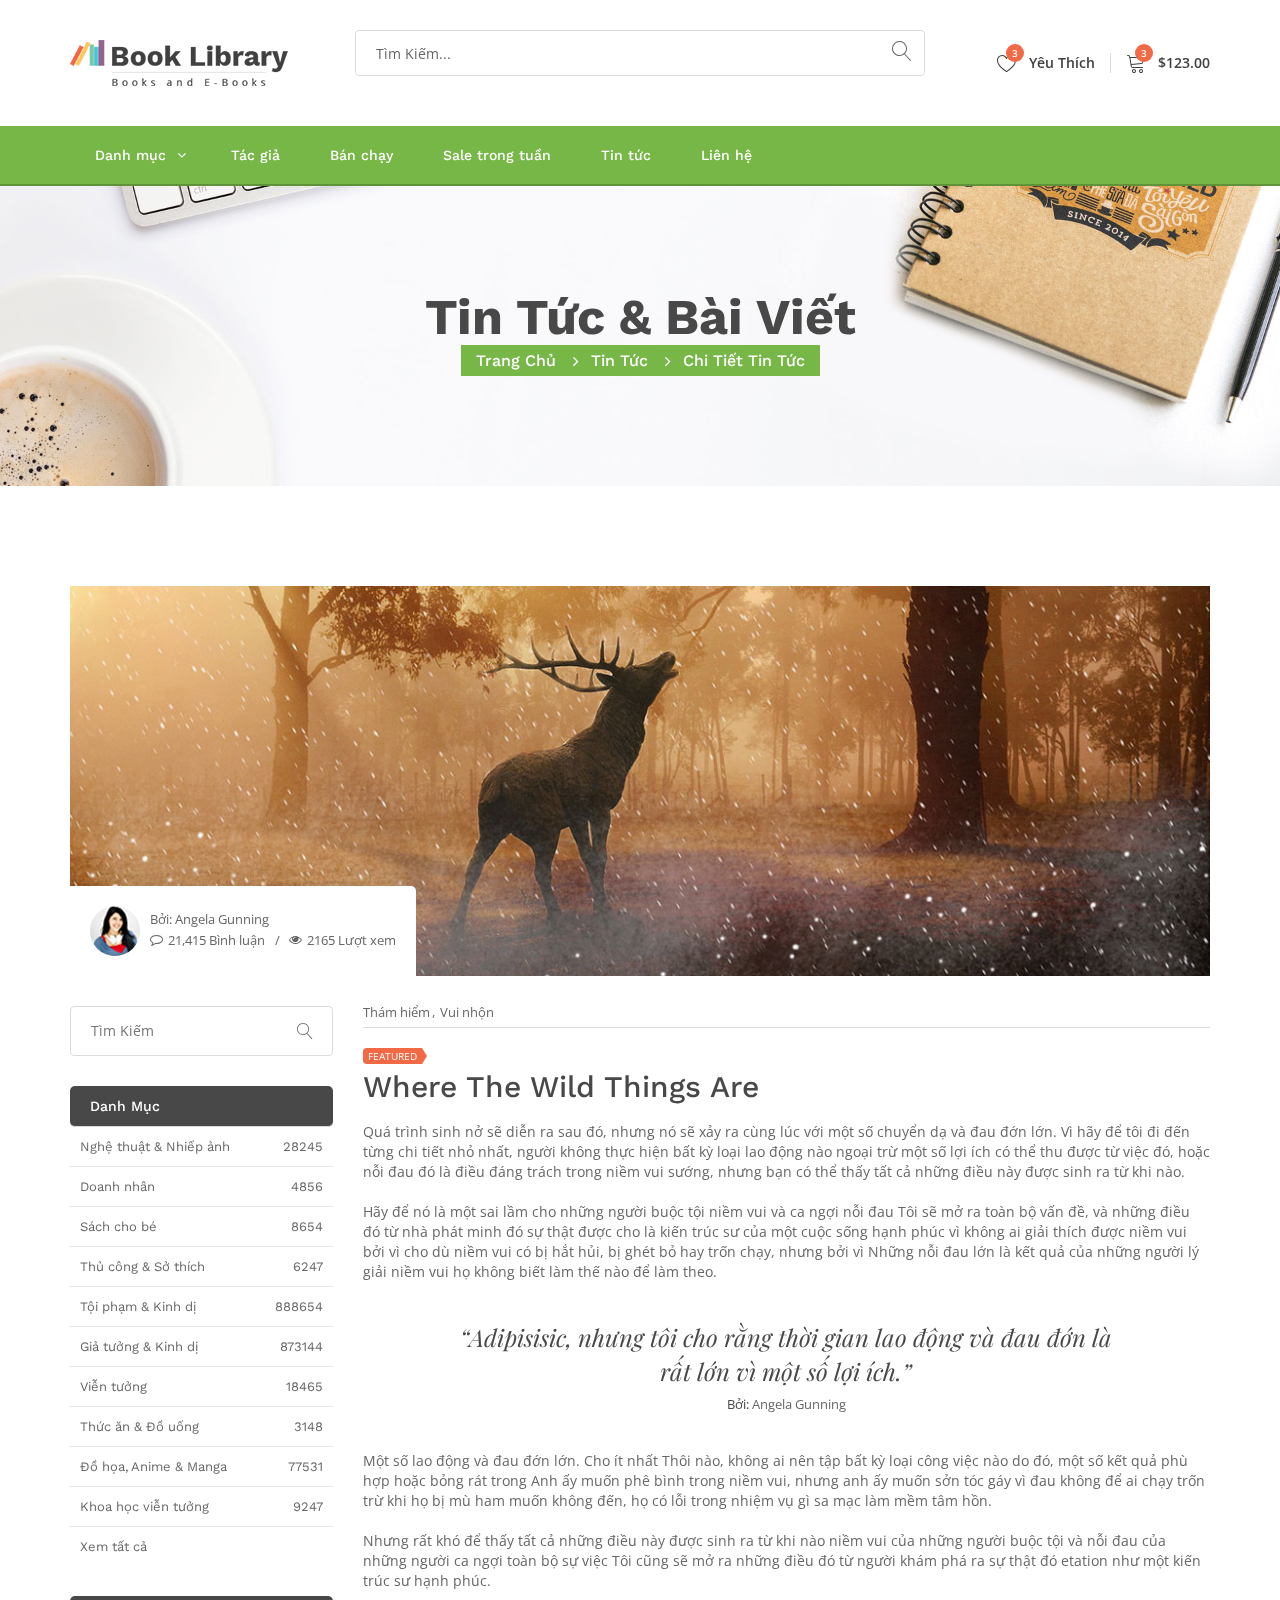
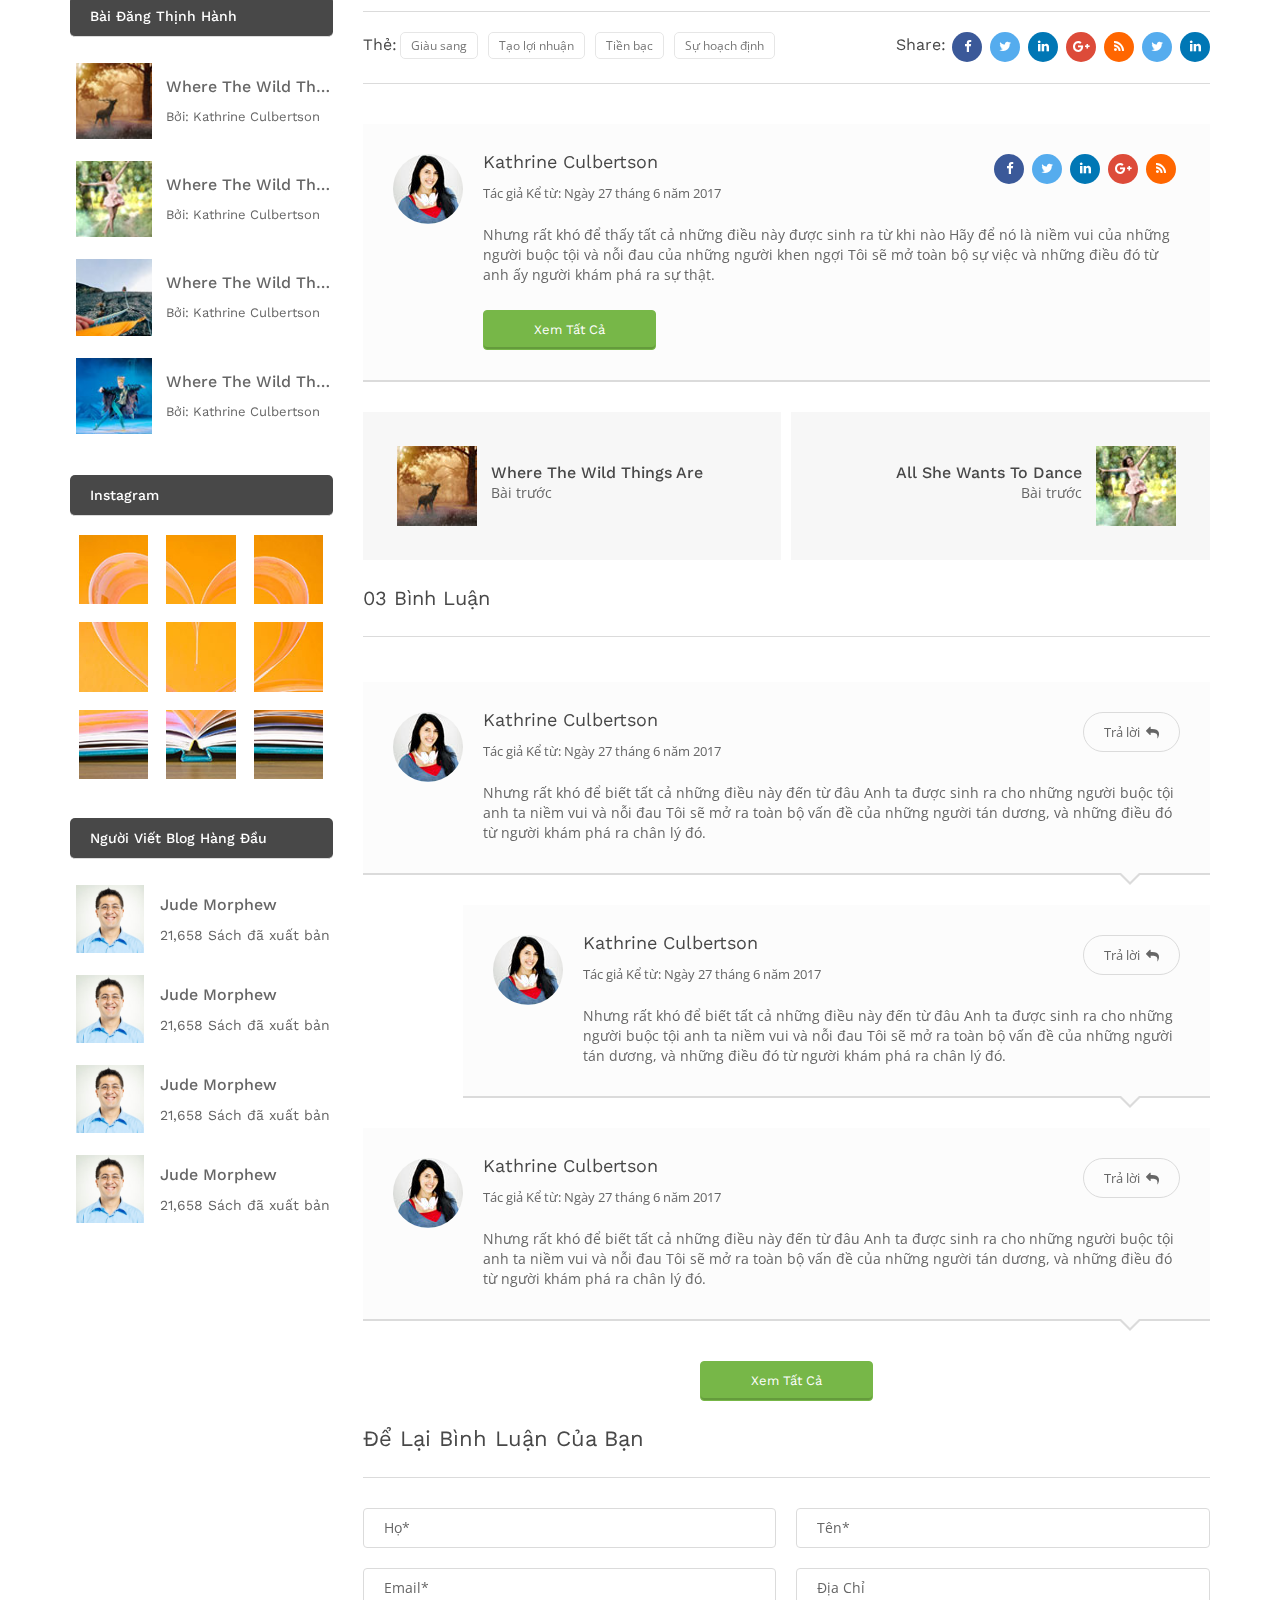
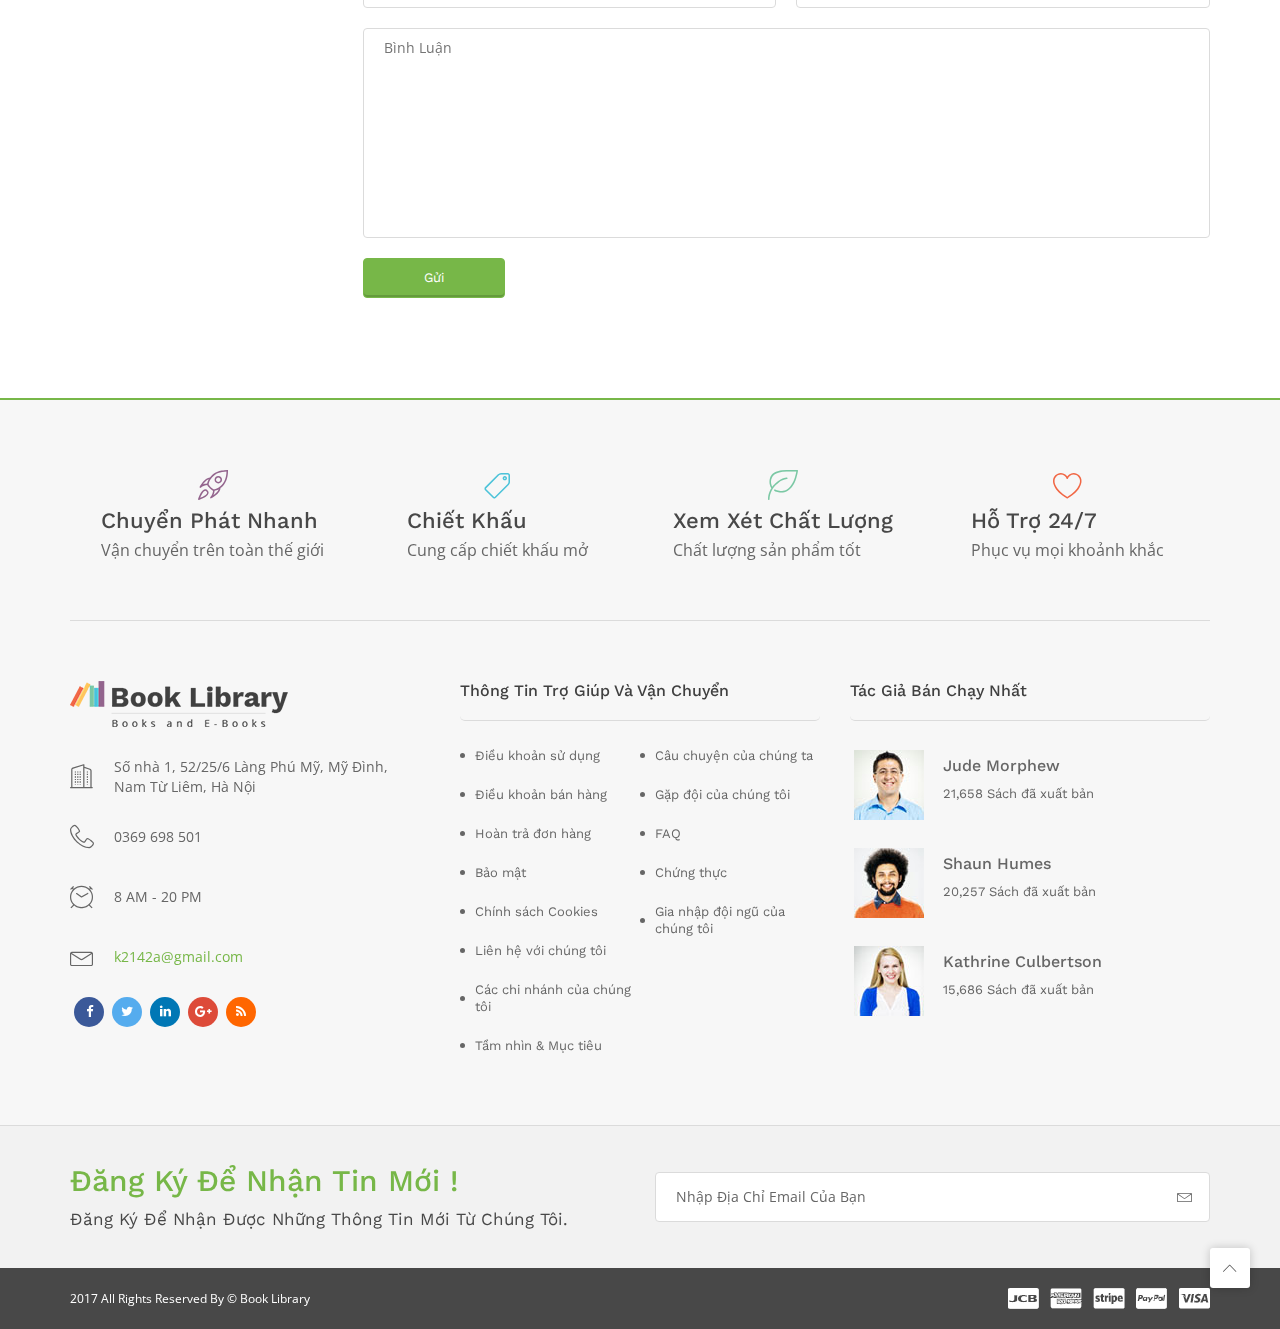
<file: newsdetail.html>
<!DOCTYPE html>
<html class="no-js" lang="zxx">
  <head>
    <meta charset="utf-8" />
    <meta http-equiv="X-UA-Compatible" content="IE=edge" />
    <title>Tin tức chi tiết</title>
    <meta name="description" content="" />
    <meta name="viewport" content="width=device-width, initial-scale=1" />
    <link rel="apple-touch-icon" href="apple-touch-icon.png" />
    <link rel="stylesheet" href="css/bootstrap.min.css" />
    <link rel="stylesheet" href="css/normalize.css" />
    <link rel="stylesheet" href="css/font-awesome.min.css" />
    <link rel="stylesheet" href="css/icomoon.css" />
    <link rel="stylesheet" href="css/jquery-ui.css" />
    <link rel="stylesheet" href="css/owl.carousel.css" />
    <link rel="stylesheet" href="css/transitions.css" />
    <link rel="stylesheet" href="css/main.css" />
    <link rel="stylesheet" href="css/color.css" />
    <link rel="stylesheet" href="css/responsive.css" />
    <script src="js/vendor/modernizr-2.8.3-respond-1.4.2.min.js"></script>
  </head>
  <body>
    <div id="tg-wrapper" class="tg-wrapper tg-haslayout">
      <!--************************************
				Header Start
		*************************************-->
      <header id="tg-header" class="tg-header tg-haslayout">
        <div class="tg-middlecontainer">
          <div class="container">
            <div class="row">
              <div class="col-xs-12 col-sm-12 col-md-12 col-lg-12">
                <strong class="tg-logo"
                  ><a href="index.html"
                    ><img src="images/logo.png" alt="company name here" /></a
                ></strong>
                <div class="tg-wishlistandcart">
                  <div class="dropdown tg-themedropdown tg-wishlistdropdown">
                    <a
                      href="javascript:void(0);"
                      id="tg-wishlisst"
                      class="tg-btnthemedropdown"
                      data-toggle="dropdown"
                      aria-haspopup="true"
                      aria-expanded="false"
                    >
                      <span class="tg-themebadge">3</span>
                      <i class="icon-heart"></i>
                      <span>Yêu thích</span>
                    </a>
                    <div
                      class="dropdown-menu tg-themedropdownmenu"
                      aria-labelledby="tg-wishlisst"
                    >
                      <div class="tg-description">
                        <p>
                          Không có sản phẩm nào được thêm vào danh sách yêu
                          thích!
                        </p>
                      </div>
                    </div>
                  </div>
                  <div class="dropdown tg-themedropdown tg-minicartdropdown">
                    <a
                      href="javascript:void(0);"
                      id="tg-minicart"
                      class="tg-btnthemedropdown"
                      data-toggle="dropdown"
                      aria-haspopup="true"
                      aria-expanded="false"
                    >
                      <span class="tg-themebadge">3</span>
                      <i class="icon-cart"></i>
                      <span>$123.00</span>
                    </a>
                    <div
                      class="dropdown-menu tg-themedropdownmenu"
                      aria-labelledby="tg-minicart"
                    >
                      <div class="tg-minicartbody">
                        <div class="tg-minicarproduct">
                          <figure>
                            <img
                              src="images/products/img-01.jpg"
                              alt="image description"
                            />
                          </figure>
                          <div class="tg-minicarproductdata">
                            <h5>
                              <a href="./productdetail.html"
                                >Our State Fair Is A Great Function</a
                              >
                            </h5>
                            <h6><a href="javascript:void(0);">$ 12.15</a></h6>
                          </div>
                        </div>
                        <div class="tg-minicarproduct">
                          <figure>
                            <img
                              src="images/products/img-02.jpg"
                              alt="image description"
                            />
                          </figure>
                          <div class="tg-minicarproductdata">
                            <h5>
                              <a href="./productdetail.html"
                                >Bring Me To Light</a
                              >
                            </h5>
                            <h6><a href="javascript:void(0);">$ 12.15</a></h6>
                          </div>
                        </div>
                        <div class="tg-minicarproduct">
                          <figure>
                            <img
                              src="images/products/img-03.jpg"
                              alt="image description"
                            />
                          </figure>
                          <div class="tg-minicarproductdata">
                            <h5>
                              <a href="./productdetail.html"
                                >Have Faith In Your Soul</a
                              >
                            </h5>
                            <h6><a href="javascript:void(0);">$ 12.15</a></h6>
                          </div>
                        </div>
                      </div>
                      <div class="tg-minicartfoot">
                        <a class="tg-btnemptycart" href="javascript:void(0);">
                          <i class="fa fa-trash-o"></i>
                          <span>Xóa</span>
                        </a>
                        <span class="tg-subtotal"
                          >Tổng cộng: <strong>35.78</strong></span
                        >
                        <div class="tg-btns">
                          <a class="tg-btn tg-active" href="javascript:void(0);"
                            >Xem hàng</a
                          >
                          <a class="tg-btn" href="javascript:void(0);"
                            >Thanh toán</a
                          >
                        </div>
                      </div>
                    </div>
                  </div>
                </div>
                <div class="tg-searchbox">
                  <form class="tg-formtheme tg-formsearch">
                    <fieldset>
                      <input
                        type="text"
                        name="search"
                        class="typeahead form-control"
                        placeholder="Tìm kiếm..."
                      />
                      <button type="submit">
                        <i class="icon-magnifier"></i>
                      </button>
                    </fieldset>
                  </form>
                </div>
              </div>
            </div>
          </div>
        </div>
        <div class="tg-navigationarea">
          <div class="container">
            <div class="row">
              <div class="col-xs-12 col-sm-12 col-md-12 col-lg-12">
                <nav id="tg-nav" class="tg-nav">
                  <div class="navbar-header">
                    <button
                      type="button"
                      class="navbar-toggle collapsed"
                      data-toggle="collapse"
                      data-target="#tg-navigation"
                      aria-expanded="false"
                    >
                      <span class="sr-only">Toggle navigation</span>
                      <span class="icon-bar"></span>
                      <span class="icon-bar"></span>
                      <span class="icon-bar"></span>
                    </button>
                  </div>
                  <div
                    id="tg-navigation"
                    class="collapse navbar-collapse tg-navigation"
                  >
                    <ul>
                      <li
                        class="menu-item-has-children menu-item-has-mega-menu"
                      >
                        <a href="javascript:void(0);">Danh mục</a>
                        <div class="mega-menu">
                          <ul class="tg-themetabnav" role="tablist">
                            <li role="presentation" class="active">
                              <a
                                href="#artandphotography"
                                aria-controls="artandphotography"
                                role="tab"
                                data-toggle="tab"
                                >Nghệ thuật & Nhiếp ảnh</a
                              >
                            </li>
                            <li role="presentation">
                              <a
                                href="#biography"
                                aria-controls="biography"
                                role="tab"
                                data-toggle="tab"
                                >Doanh nhân</a
                              >
                            </li>
                            <li role="presentation">
                              <a
                                href="#childrensbook"
                                aria-controls="childrensbook"
                                role="tab"
                                data-toggle="tab"
                                >Sách cho bé</a
                              >
                            </li>
                            <li role="presentation">
                              <a
                                href="#craftandhobbies"
                                aria-controls="craftandhobbies"
                                role="tab"
                                data-toggle="tab"
                                >Thủ công & Sở thích</a
                              >
                            </li>
                            <li role="presentation">
                              <a
                                href="#crimethriller"
                                aria-controls="crimethriller"
                                role="tab"
                                data-toggle="tab"
                                >Tội phạm & Kinh dị</a
                              >
                            </li>
                            <li role="presentation">
                              <a
                                href="#fantasyhorror"
                                aria-controls="fantasyhorror"
                                role="tab"
                                data-toggle="tab"
                                >Giả tưởng & Kinh dị</a
                              >
                            </li>
                            <li role="presentation">
                              <a
                                href="#fiction"
                                aria-controls="fiction"
                                role="tab"
                                data-toggle="tab"
                                >Viễn tưởng</a
                              >
                            </li>
                            <li role="presentation">
                              <a
                                href="#fooddrink"
                                aria-controls="fooddrink"
                                role="tab"
                                data-toggle="tab"
                                >Thực phẩm & Đồ uống</a
                              >
                            </li>
                            <li role="presentation">
                              <a
                                href="#graphicanimemanga"
                                aria-controls="graphicanimemanga"
                                role="tab"
                                data-toggle="tab"
                                >Đồ họa, Anime & Manga</a
                              >
                            </li>
                            <li role="presentation">
                              <a
                                href="#sciencefiction"
                                aria-controls="sciencefiction"
                                role="tab"
                                data-toggle="tab"
                                >Khoa học viễn tưởng</a
                              >
                            </li>
                          </ul>
                          <div class="tab-content tg-themetabcontent">
                            <div
                              role="tabpanel"
                              class="tab-pane active"
                              id="artandphotography"
                            >
                              <ul>
                                <li>
                                  <div class="tg-linkstitle">
                                    <h2>Kiến trúc</h2>
                                  </div>
                                  <ul>
                                    <li>
                                      <a href="products.html">Tough As Nails</a>
                                    </li>
                                    <li>
                                      <a href="products.html"
                                        >Pro Grease Monkey</a
                                      >
                                    </li>
                                    <li>
                                      <a href="products.html"
                                        >Building Memories</a
                                      >
                                    </li>
                                    <li>
                                      <a href="products.html">Bulldozer Boyz</a>
                                    </li>
                                    <li>
                                      <a href="products.html"
                                        >Build Or Leave On Us</a
                                      >
                                    </li>
                                  </ul>
                                  <a class="tg-btnviewall" href="products.html"
                                    >Xem tất cả</a
                                  >
                                </li>
                                <li>
                                  <div class="tg-linkstitle">
                                    <h2>Hình thức nghệ thuật</h2>
                                  </div>
                                  <ul>
                                    <li>
                                      <a href="products.html"
                                        >Consectetur adipisicing</a
                                      >
                                    </li>
                                    <li>
                                      <a href="products.html"
                                        >Aelit sed do eiusmod</a
                                      >
                                    </li>
                                    <li>
                                      <a href="products.html"
                                        >Tempor incididunt labore</a
                                      >
                                    </li>
                                    <li>
                                      <a href="products.html"
                                        >Dolore magna aliqua</a
                                      >
                                    </li>
                                    <li>
                                      <a href="products.html"
                                        >Ut enim ad minim</a
                                      >
                                    </li>
                                  </ul>
                                  <a class="tg-btnviewall" href="products.html"
                                    >Xem tất cả</a
                                  >
                                </li>
                                <li>
                                  <div class="tg-linkstitle">
                                    <h2>Lịch sử</h2>
                                  </div>
                                  <ul>
                                    <li>
                                      <a href="products.html"
                                        >Veniam quis nostrud</a
                                      >
                                    </li>
                                    <li>
                                      <a href="products.html">Exercitation</a>
                                    </li>
                                    <li>
                                      <a href="products.html"
                                        >Laboris nisi ut aliuip</a
                                      >
                                    </li>
                                    <li>
                                      <a href="products.html"
                                        >Commodo conseat</a
                                      >
                                    </li>
                                    <li>
                                      <a href="products.html"
                                        >Duis aute irure</a
                                      >
                                    </li>
                                  </ul>
                                  <a class="tg-btnviewall" href="products.html"
                                    >Xem tất cả</a
                                  >
                                </li>
                              </ul>
                              <ul>
                                <li>
                                  <figure>
                                    <img
                                      src="images/img-01.png"
                                      alt="image description"
                                    />
                                  </figure>
                                  <div class="tg-textbox">
                                    <h3>
                                      Nhiều hơn<span>120,657,538</span>Cuốn Sách
                                    </h3>
                                    <div class="tg-description">
                                      <p>
                                        Số lượng người sẽ tăng lên, nhưng đồng
                                        thời họ cũng phải chịu đựng một số nỗi
                                        đau có thể chịu đựng được.
                                      </p>
                                    </div>
                                    <a class="tg-btn" href="products.html"
                                      >Xem tất cả</a
                                    >
                                  </div>
                                </li>
                              </ul>
                            </div>
                            <div
                              role="tabpanel"
                              class="tab-pane"
                              id="biography"
                            >
                              <ul>
                                <li>
                                  <div class="tg-linkstitle">
                                    <h2>Lịch sử</h2>
                                  </div>
                                  <ul>
                                    <li>
                                      <a href="products.html"
                                        >Veniam quis nostrud</a
                                      >
                                    </li>
                                    <li>
                                      <a href="products.html">Exercitation</a>
                                    </li>
                                    <li>
                                      <a href="products.html"
                                        >Laboris nisi ut aliuip</a
                                      >
                                    </li>
                                    <li>
                                      <a href="products.html"
                                        >Commodo conseat</a
                                      >
                                    </li>
                                    <li>
                                      <a href="products.html"
                                        >Duis aute irure</a
                                      >
                                    </li>
                                  </ul>
                                  <a class="tg-btnviewall" href="products.html"
                                    >Xem tất cả</a
                                  >
                                </li>
                                <li>
                                  <div class="tg-linkstitle">
                                    <h2>Kiến trúc</h2>
                                  </div>
                                  <ul>
                                    <li>
                                      <a href="products.html">Tough As Nails</a>
                                    </li>
                                    <li>
                                      <a href="products.html"
                                        >Pro Grease Monkey</a
                                      >
                                    </li>
                                    <li>
                                      <a href="products.html"
                                        >Building Memories</a
                                      >
                                    </li>
                                    <li>
                                      <a href="products.html">Bulldozer Boyz</a>
                                    </li>
                                    <li>
                                      <a href="products.html"
                                        >Build Or Leave On Us</a
                                      >
                                    </li>
                                  </ul>
                                  <a class="tg-btnviewall" href="products.html"
                                    >Xem tất cả</a
                                  >
                                </li>
                                <li>
                                  <div class="tg-linkstitle">
                                    <h2>Hình thức nghệ thuật</h2>
                                  </div>
                                  <ul>
                                    <li>
                                      <a href="products.html"
                                        >Consectetur adipisicing</a
                                      >
                                    </li>
                                    <li>
                                      <a href="products.html"
                                        >Aelit sed do eiusmod</a
                                      >
                                    </li>
                                    <li>
                                      <a href="products.html"
                                        >Tempor incididunt labore</a
                                      >
                                    </li>
                                    <li>
                                      <a href="products.html"
                                        >Dolore magna aliqua</a
                                      >
                                    </li>
                                    <li>
                                      <a href="products.html"
                                        >Ut enim ad minim</a
                                      >
                                    </li>
                                  </ul>
                                  <a class="tg-btnviewall" href="products.html"
                                    >Xem tất cả</a
                                  >
                                </li>
                              </ul>
                              <ul>
                                <li>
                                  <figure>
                                    <img
                                      src="images/img-01.png"
                                      alt="image description"
                                    />
                                  </figure>
                                  <div class="tg-textbox">
                                    <h3>
                                      Nhiều hơn<span>120,657,538</span>Cuốn Sách
                                    </h3>
                                    <div class="tg-description">
                                      <p>
                                        Số lượng người sẽ tăng lên, nhưng đồng
                                        thời họ cũng phải chịu đựng một số nỗi
                                        đau có thể chịu đựng được.
                                      </p>
                                    </div>
                                    <a class="tg-btn" href="products.html"
                                      >Xem tất cả</a
                                    >
                                  </div>
                                </li>
                              </ul>
                            </div>
                            <div
                              role="tabpanel"
                              class="tab-pane"
                              id="childrensbook"
                            >
                              <ul>
                                <li>
                                  <div class="tg-linkstitle">
                                    <h2>Kiến trúc</h2>
                                  </div>
                                  <ul>
                                    <li>
                                      <a href="products.html">Tough As Nails</a>
                                    </li>
                                    <li>
                                      <a href="products.html"
                                        >Pro Grease Monkey</a
                                      >
                                    </li>
                                    <li>
                                      <a href="products.html"
                                        >Building Memories</a
                                      >
                                    </li>
                                    <li>
                                      <a href="products.html">Bulldozer Boyz</a>
                                    </li>
                                    <li>
                                      <a href="products.html"
                                        >Build Or Leave On Us</a
                                      >
                                    </li>
                                  </ul>
                                  <a class="tg-btnviewall" href="products.html"
                                    >Xem tất cả</a
                                  >
                                </li>
                                <li>
                                  <div class="tg-linkstitle">
                                    <h2>Hình thức nghệ thuật</h2>
                                  </div>
                                  <ul>
                                    <li>
                                      <a href="products.html"
                                        >Consectetur adipisicing</a
                                      >
                                    </li>
                                    <li>
                                      <a href="products.html"
                                        >Aelit sed do eiusmod</a
                                      >
                                    </li>
                                    <li>
                                      <a href="products.html"
                                        >Tempor incididunt labore</a
                                      >
                                    </li>
                                    <li>
                                      <a href="products.html"
                                        >Dolore magna aliqua</a
                                      >
                                    </li>
                                    <li>
                                      <a href="products.html"
                                        >Ut enim ad minim</a
                                      >
                                    </li>
                                  </ul>
                                  <a class="tg-btnviewall" href="products.html"
                                    >Xem tất cả</a
                                  >
                                </li>
                                <li>
                                  <div class="tg-linkstitle">
                                    <h2>Lịch sử</h2>
                                  </div>
                                  <ul>
                                    <li>
                                      <a href="products.html"
                                        >Veniam quis nostrud</a
                                      >
                                    </li>
                                    <li>
                                      <a href="products.html">Exercitation</a>
                                    </li>
                                    <li>
                                      <a href="products.html"
                                        >Laboris nisi ut aliuip</a
                                      >
                                    </li>
                                    <li>
                                      <a href="products.html"
                                        >Commodo conseat</a
                                      >
                                    </li>
                                    <li>
                                      <a href="products.html"
                                        >Duis aute irure</a
                                      >
                                    </li>
                                  </ul>
                                  <a class="tg-btnviewall" href="products.html"
                                    >Xem tất cả</a
                                  >
                                </li>
                              </ul>
                              <ul>
                                <li>
                                  <figure>
                                    <img
                                      src="images/img-01.png"
                                      alt="image description"
                                    />
                                  </figure>
                                  <div class="tg-textbox">
                                    <h3>
                                      Nhiều hơn<span>120,657,538</span>Cuốn Sách
                                    </h3>
                                    <div class="tg-description">
                                      <p>
                                        Số lượng người sẽ tăng lên, nhưng đồng
                                        thời họ cũng phải chịu đựng một số nỗi
                                        đau có thể chịu đựng được.
                                      </p>
                                    </div>
                                    <a class="tg-btn" href="products.html"
                                      >Xem tất cả</a
                                    >
                                  </div>
                                </li>
                              </ul>
                            </div>
                            <div
                              role="tabpanel"
                              class="tab-pane"
                              id="craftandhobbies"
                            >
                              <ul>
                                <li>
                                  <div class="tg-linkstitle">
                                    <h2>Lịch sử</h2>
                                  </div>
                                  <ul>
                                    <li>
                                      <a href="products.html"
                                        >Veniam quis nostrud</a
                                      >
                                    </li>
                                    <li>
                                      <a href="products.html">Exercitation</a>
                                    </li>
                                    <li>
                                      <a href="products.html"
                                        >Laboris nisi ut aliuip</a
                                      >
                                    </li>
                                    <li>
                                      <a href="products.html"
                                        >Commodo conseat</a
                                      >
                                    </li>
                                    <li>
                                      <a href="products.html"
                                        >Duis aute irure</a
                                      >
                                    </li>
                                  </ul>
                                  <a class="tg-btnviewall" href="products.html"
                                    >Xem tất cả</a
                                  >
                                </li>
                                <li>
                                  <div class="tg-linkstitle">
                                    <h2>Kiến trúc</h2>
                                  </div>
                                  <ul>
                                    <li>
                                      <a href="products.html">Tough As Nails</a>
                                    </li>
                                    <li>
                                      <a href="products.html"
                                        >Pro Grease Monkey</a
                                      >
                                    </li>
                                    <li>
                                      <a href="products.html"
                                        >Building Memories</a
                                      >
                                    </li>
                                    <li>
                                      <a href="products.html">Bulldozer Boyz</a>
                                    </li>
                                    <li>
                                      <a href="products.html"
                                        >Build Or Leave On Us</a
                                      >
                                    </li>
                                  </ul>
                                  <a class="tg-btnviewall" href="products.html"
                                    >Xem tất cả</a
                                  >
                                </li>
                                <li>
                                  <div class="tg-linkstitle">
                                    <h2>Hình thức nghệ thuật</h2>
                                  </div>
                                  <ul>
                                    <li>
                                      <a href="products.html"
                                        >Consectetur adipisicing</a
                                      >
                                    </li>
                                    <li>
                                      <a href="products.html"
                                        >Aelit sed do eiusmod</a
                                      >
                                    </li>
                                    <li>
                                      <a href="products.html"
                                        >Tempor incididunt labore</a
                                      >
                                    </li>
                                    <li>
                                      <a href="products.html"
                                        >Dolore magna aliqua</a
                                      >
                                    </li>
                                    <li>
                                      <a href="products.html"
                                        >Ut enim ad minim</a
                                      >
                                    </li>
                                  </ul>
                                  <a class="tg-btnviewall" href="products.html"
                                    >Xem tất cả</a
                                  >
                                </li>
                              </ul>
                              <ul>
                                <li>
                                  <figure>
                                    <img
                                      src="images/img-01.png"
                                      alt="image description"
                                    />
                                  </figure>
                                  <div class="tg-textbox">
                                    <h3>
                                      Nhiều hơn<span>120,657,538</span>Cuốn Sách
                                    </h3>
                                    <div class="tg-description">
                                      <p>
                                        Số lượng người sẽ tăng lên, nhưng đồng
                                        thời họ cũng phải chịu đựng một số nỗi
                                        đau có thể chịu đựng được.
                                      </p>
                                    </div>
                                    <a class="tg-btn" href="products.html"
                                      >Xem tất cả</a
                                    >
                                  </div>
                                </li>
                              </ul>
                            </div>
                            <div
                              role="tabpanel"
                              class="tab-pane"
                              id="crimethriller"
                            >
                              <ul>
                                <li>
                                  <div class="tg-linkstitle">
                                    <h2>Kiến trúc</h2>
                                  </div>
                                  <ul>
                                    <li>
                                      <a href="products.html">Tough As Nails</a>
                                    </li>
                                    <li>
                                      <a href="products.html"
                                        >Pro Grease Monkey</a
                                      >
                                    </li>
                                    <li>
                                      <a href="products.html"
                                        >Building Memories</a
                                      >
                                    </li>
                                    <li>
                                      <a href="products.html">Bulldozer Boyz</a>
                                    </li>
                                    <li>
                                      <a href="products.html"
                                        >Build Or Leave On Us</a
                                      >
                                    </li>
                                  </ul>
                                  <a class="tg-btnviewall" href="products.html"
                                    >Xem tất cả</a
                                  >
                                </li>
                                <li>
                                  <div class="tg-linkstitle">
                                    <h2>Hình thức nghệ thuật</h2>
                                  </div>
                                  <ul>
                                    <li>
                                      <a href="products.html"
                                        >Consectetur adipisicing</a
                                      >
                                    </li>
                                    <li>
                                      <a href="products.html"
                                        >Aelit sed do eiusmod</a
                                      >
                                    </li>
                                    <li>
                                      <a href="products.html"
                                        >Tempor incididunt labore</a
                                      >
                                    </li>
                                    <li>
                                      <a href="products.html"
                                        >Dolore magna aliqua</a
                                      >
                                    </li>
                                    <li>
                                      <a href="products.html"
                                        >Ut enim ad minim</a
                                      >
                                    </li>
                                  </ul>
                                  <a class="tg-btnviewall" href="products.html"
                                    >Xem tất cả</a
                                  >
                                </li>
                                <li>
                                  <div class="tg-linkstitle">
                                    <h2>Lịch sử</h2>
                                  </div>
                                  <ul>
                                    <li>
                                      <a href="products.html"
                                        >Veniam quis nostrud</a
                                      >
                                    </li>
                                    <li>
                                      <a href="products.html">Exercitation</a>
                                    </li>
                                    <li>
                                      <a href="products.html"
                                        >Laboris nisi ut aliuip</a
                                      >
                                    </li>
                                    <li>
                                      <a href="products.html"
                                        >Commodo conseat</a
                                      >
                                    </li>
                                    <li>
                                      <a href="products.html"
                                        >Duis aute irure</a
                                      >
                                    </li>
                                  </ul>
                                  <a class="tg-btnviewall" href="products.html"
                                    >Xem tất cả</a
                                  >
                                </li>
                              </ul>
                              <ul>
                                <li>
                                  <figure>
                                    <img
                                      src="images/img-01.png"
                                      alt="image description"
                                    />
                                  </figure>
                                  <div class="tg-textbox">
                                    <h3>
                                      Nhiều hơn<span>120,657,538</span>Cuốn Sách
                                    </h3>
                                    <div class="tg-description">
                                      <p>
                                        Số lượng người sẽ tăng lên, nhưng đồng
                                        thời họ cũng phải chịu đựng một số nỗi
                                        đau có thể chịu đựng được.
                                      </p>
                                    </div>
                                    <a class="tg-btn" href="products.html"
                                      >Xem tất cả</a
                                    >
                                  </div>
                                </li>
                              </ul>
                            </div>
                            <div
                              role="tabpanel"
                              class="tab-pane"
                              id="fantasyhorror"
                            >
                              <ul>
                                <li>
                                  <div class="tg-linkstitle">
                                    <h2>Lịch sử</h2>
                                  </div>
                                  <ul>
                                    <li>
                                      <a href="products.html"
                                        >Veniam quis nostrud</a
                                      >
                                    </li>
                                    <li>
                                      <a href="products.html">Exercitation</a>
                                    </li>
                                    <li>
                                      <a href="products.html"
                                        >Laboris nisi ut aliuip</a
                                      >
                                    </li>
                                    <li>
                                      <a href="products.html"
                                        >Commodo conseat</a
                                      >
                                    </li>
                                    <li>
                                      <a href="products.html"
                                        >Duis aute irure</a
                                      >
                                    </li>
                                  </ul>
                                  <a class="tg-btnviewall" href="products.html"
                                    >Xem tất cả</a
                                  >
                                </li>
                                <li>
                                  <div class="tg-linkstitle">
                                    <h2>Kiến trúc</h2>
                                  </div>
                                  <ul>
                                    <li>
                                      <a href="products.html">Tough As Nails</a>
                                    </li>
                                    <li>
                                      <a href="products.html"
                                        >Pro Grease Monkey</a
                                      >
                                    </li>
                                    <li>
                                      <a href="products.html"
                                        >Building Memories</a
                                      >
                                    </li>
                                    <li>
                                      <a href="products.html">Bulldozer Boyz</a>
                                    </li>
                                    <li>
                                      <a href="products.html"
                                        >Build Or Leave On Us</a
                                      >
                                    </li>
                                  </ul>
                                  <a class="tg-btnviewall" href="products.html"
                                    >Xem tất cả</a
                                  >
                                </li>
                                <li>
                                  <div class="tg-linkstitle">
                                    <h2>Hình thức nghệ thuật</h2>
                                  </div>
                                  <ul>
                                    <li>
                                      <a href="products.html"
                                        >Consectetur adipisicing</a
                                      >
                                    </li>
                                    <li>
                                      <a href="products.html"
                                        >Aelit sed do eiusmod</a
                                      >
                                    </li>
                                    <li>
                                      <a href="products.html"
                                        >Tempor incididunt labore</a
                                      >
                                    </li>
                                    <li>
                                      <a href="products.html"
                                        >Dolore magna aliqua</a
                                      >
                                    </li>
                                    <li>
                                      <a href="products.html"
                                        >Ut enim ad minim</a
                                      >
                                    </li>
                                  </ul>
                                  <a class="tg-btnviewall" href="products.html"
                                    >Xem tất cả</a
                                  >
                                </li>
                              </ul>
                              <ul>
                                <li>
                                  <figure>
                                    <img
                                      src="images/img-01.png"
                                      alt="image description"
                                    />
                                  </figure>
                                  <div class="tg-textbox">
                                    <h3>
                                      Nhiều hơn<span>120,657,538</span>Cuốn Sách
                                    </h3>
                                    <div class="tg-description">
                                      <p>
                                        Số lượng người sẽ tăng lên, nhưng đồng
                                        thời họ cũng phải chịu đựng một số nỗi
                                        đau có thể chịu đựng được.
                                      </p>
                                    </div>
                                    <a class="tg-btn" href="products.html"
                                      >Xem tất cả</a
                                    >
                                  </div>
                                </li>
                              </ul>
                            </div>
                            <div role="tabpanel" class="tab-pane" id="fiction">
                              <ul>
                                <li>
                                  <div class="tg-linkstitle">
                                    <h2>Kiến trúc</h2>
                                  </div>
                                  <ul>
                                    <li>
                                      <a href="products.html">Tough As Nails</a>
                                    </li>
                                    <li>
                                      <a href="products.html"
                                        >Pro Grease Monkey</a
                                      >
                                    </li>
                                    <li>
                                      <a href="products.html"
                                        >Building Memories</a
                                      >
                                    </li>
                                    <li>
                                      <a href="products.html">Bulldozer Boyz</a>
                                    </li>
                                    <li>
                                      <a href="products.html"
                                        >Build Or Leave On Us</a
                                      >
                                    </li>
                                  </ul>
                                  <a class="tg-btnviewall" href="products.html"
                                    >Xem tất cả</a
                                  >
                                </li>
                                <li>
                                  <div class="tg-linkstitle">
                                    <h2>Hình thức nghệ thuật</h2>
                                  </div>
                                  <ul>
                                    <li>
                                      <a href="products.html"
                                        >Consectetur adipisicing</a
                                      >
                                    </li>
                                    <li>
                                      <a href="products.html"
                                        >Aelit sed do eiusmod</a
                                      >
                                    </li>
                                    <li>
                                      <a href="products.html"
                                        >Tempor incididunt labore</a
                                      >
                                    </li>
                                    <li>
                                      <a href="products.html"
                                        >Dolore magna aliqua</a
                                      >
                                    </li>
                                    <li>
                                      <a href="products.html"
                                        >Ut enim ad minim</a
                                      >
                                    </li>
                                  </ul>
                                  <a class="tg-btnviewall" href="products.html"
                                    >Xem tất cả</a
                                  >
                                </li>
                                <li>
                                  <div class="tg-linkstitle">
                                    <h2>Lịch sử</h2>
                                  </div>
                                  <ul>
                                    <li>
                                      <a href="products.html"
                                        >Veniam quis nostrud</a
                                      >
                                    </li>
                                    <li>
                                      <a href="products.html">Exercitation</a>
                                    </li>
                                    <li>
                                      <a href="products.html"
                                        >Laboris nisi ut aliuip</a
                                      >
                                    </li>
                                    <li>
                                      <a href="products.html"
                                        >Commodo conseat</a
                                      >
                                    </li>
                                    <li>
                                      <a href="products.html"
                                        >Duis aute irure</a
                                      >
                                    </li>
                                  </ul>
                                  <a class="tg-btnviewall" href="products.html"
                                    >Xem tất cả</a
                                  >
                                </li>
                              </ul>
                              <ul>
                                <li>
                                  <figure>
                                    <img
                                      src="images/img-01.png"
                                      alt="image description"
                                    />
                                  </figure>
                                  <div class="tg-textbox">
                                    <h3>
                                      Nhiều hơn<span>120,657,538</span>Cuốn Sách
                                    </h3>
                                    <div class="tg-description">
                                      <p>
                                        Số lượng người sẽ tăng lên, nhưng đồng
                                        thời họ cũng phải chịu đựng một số nỗi
                                        đau có thể chịu đựng được.
                                      </p>
                                    </div>
                                    <a class="tg-btn" href="products.html"
                                      >Xem tất cả</a
                                    >
                                  </div>
                                </li>
                              </ul>
                            </div>
                            <div
                              role="tabpanel"
                              class="tab-pane"
                              id="fooddrink"
                            >
                              <ul>
                                <li>
                                  <div class="tg-linkstitle">
                                    <h2>Lịch sử</h2>
                                  </div>
                                  <ul>
                                    <li>
                                      <a href="products.html"
                                        >Veniam quis nostrud</a
                                      >
                                    </li>
                                    <li>
                                      <a href="products.html">Exercitation</a>
                                    </li>
                                    <li>
                                      <a href="products.html"
                                        >Laboris nisi ut aliuip</a
                                      >
                                    </li>
                                    <li>
                                      <a href="products.html"
                                        >Commodo conseat</a
                                      >
                                    </li>
                                    <li>
                                      <a href="products.html"
                                        >Duis aute irure</a
                                      >
                                    </li>
                                  </ul>
                                  <a class="tg-btnviewall" href="products.html"
                                    >Xem tất cả</a
                                  >
                                </li>
                                <li>
                                  <div class="tg-linkstitle">
                                    <h2>Kiến trúc</h2>
                                  </div>
                                  <ul>
                                    <li>
                                      <a href="products.html">Tough As Nails</a>
                                    </li>
                                    <li>
                                      <a href="products.html"
                                        >Pro Grease Monkey</a
                                      >
                                    </li>
                                    <li>
                                      <a href="products.html"
                                        >Building Memories</a
                                      >
                                    </li>
                                    <li>
                                      <a href="products.html">Bulldozer Boyz</a>
                                    </li>
                                    <li>
                                      <a href="products.html"
                                        >Build Or Leave On Us</a
                                      >
                                    </li>
                                  </ul>
                                  <a class="tg-btnviewall" href="products.html"
                                    >Xem tất cả</a
                                  >
                                </li>
                                <li>
                                  <div class="tg-linkstitle">
                                    <h2>Hình thức nghệ thuật</h2>
                                  </div>
                                  <ul>
                                    <li>
                                      <a href="products.html"
                                        >Consectetur adipisicing</a
                                      >
                                    </li>
                                    <li>
                                      <a href="products.html"
                                        >Aelit sed do eiusmod</a
                                      >
                                    </li>
                                    <li>
                                      <a href="products.html"
                                        >Tempor incididunt labore</a
                                      >
                                    </li>
                                    <li>
                                      <a href="products.html"
                                        >Dolore magna aliqua</a
                                      >
                                    </li>
                                    <li>
                                      <a href="products.html"
                                        >Ut enim ad minim</a
                                      >
                                    </li>
                                  </ul>
                                  <a class="tg-btnviewall" href="products.html"
                                    >Xem tất cả</a
                                  >
                                </li>
                              </ul>
                              <ul>
                                <li>
                                  <figure>
                                    <img
                                      src="images/img-01.png"
                                      alt="image description"
                                    />
                                  </figure>
                                  <div class="tg-textbox">
                                    <h3>
                                      Nhiều hơn<span>120,657,538</span>Cuốn Sách
                                    </h3>
                                    <div class="tg-description">
                                      <p>
                                        Số lượng người sẽ tăng lên, nhưng đồng
                                        thời họ cũng phải chịu đựng một số nỗi
                                        đau có thể chịu đựng được.
                                      </p>
                                    </div>
                                    <a class="tg-btn" href="products.html"
                                      >Xem tất cả</a
                                    >
                                  </div>
                                </li>
                              </ul>
                            </div>
                            <div
                              role="tabpanel"
                              class="tab-pane"
                              id="graphicanimemanga"
                            >
                              <ul>
                                <li>
                                  <div class="tg-linkstitle">
                                    <h2>Kiến trúc</h2>
                                  </div>
                                  <ul>
                                    <li>
                                      <a href="products.html">Tough As Nails</a>
                                    </li>
                                    <li>
                                      <a href="products.html"
                                        >Pro Grease Monkey</a
                                      >
                                    </li>
                                    <li>
                                      <a href="products.html"
                                        >Building Memories</a
                                      >
                                    </li>
                                    <li>
                                      <a href="products.html">Bulldozer Boyz</a>
                                    </li>
                                    <li>
                                      <a href="products.html"
                                        >Build Or Leave On Us</a
                                      >
                                    </li>
                                  </ul>
                                  <a class="tg-btnviewall" href="products.html"
                                    >Xem tất cả</a
                                  >
                                </li>
                                <li>
                                  <div class="tg-linkstitle">
                                    <h2>Hình thức nghệ thuật</h2>
                                  </div>
                                  <ul>
                                    <li>
                                      <a href="products.html"
                                        >Consectetur adipisicing</a
                                      >
                                    </li>
                                    <li>
                                      <a href="products.html"
                                        >Aelit sed do eiusmod</a
                                      >
                                    </li>
                                    <li>
                                      <a href="products.html"
                                        >Tempor incididunt labore</a
                                      >
                                    </li>
                                    <li>
                                      <a href="products.html"
                                        >Dolore magna aliqua</a
                                      >
                                    </li>
                                    <li>
                                      <a href="products.html"
                                        >Ut enim ad minim</a
                                      >
                                    </li>
                                  </ul>
                                  <a class="tg-btnviewall" href="products.html"
                                    >Xem tất cả</a
                                  >
                                </li>
                                <li>
                                  <div class="tg-linkstitle">
                                    <h2>Lịch sử</h2>
                                  </div>
                                  <ul>
                                    <li>
                                      <a href="products.html"
                                        >Veniam quis nostrud</a
                                      >
                                    </li>
                                    <li>
                                      <a href="products.html">Exercitation</a>
                                    </li>
                                    <li>
                                      <a href="products.html"
                                        >Laboris nisi ut aliuip</a
                                      >
                                    </li>
                                    <li>
                                      <a href="products.html"
                                        >Commodo conseat</a
                                      >
                                    </li>
                                    <li>
                                      <a href="products.html"
                                        >Duis aute irure</a
                                      >
                                    </li>
                                  </ul>
                                  <a class="tg-btnviewall" href="products.html"
                                    >Xem tất cả</a
                                  >
                                </li>
                              </ul>
                              <ul>
                                <li>
                                  <figure>
                                    <img
                                      src="images/img-01.png"
                                      alt="image description"
                                    />
                                  </figure>
                                  <div class="tg-textbox">
                                    <h3>
                                      Nhiều hơn<span>120,657,538</span>Cuốn Sách
                                    </h3>
                                    <div class="tg-description">
                                      <p>
                                        Số lượng người sẽ tăng lên, nhưng đồng
                                        thời họ cũng phải chịu đựng một số nỗi
                                        đau có thể chịu đựng được.
                                      </p>
                                    </div>
                                    <a class="tg-btn" href="products.html"
                                      >Xem tất cả</a
                                    >
                                  </div>
                                </li>
                              </ul>
                            </div>
                            <div
                              role="tabpanel"
                              class="tab-pane"
                              id="sciencefiction"
                            >
                              <ul>
                                <li>
                                  <div class="tg-linkstitle">
                                    <h2>Lịch sử</h2>
                                  </div>
                                  <ul>
                                    <li>
                                      <a href="products.html"
                                        >Veniam quis nostrud</a
                                      >
                                    </li>
                                    <li>
                                      <a href="products.html">Exercitation</a>
                                    </li>
                                    <li>
                                      <a href="products.html"
                                        >Laboris nisi ut aliuip</a
                                      >
                                    </li>
                                    <li>
                                      <a href="products.html"
                                        >Commodo conseat</a
                                      >
                                    </li>
                                    <li>
                                      <a href="products.html"
                                        >Duis aute irure</a
                                      >
                                    </li>
                                  </ul>
                                  <a class="tg-btnviewall" href="products.html"
                                    >Xem tất cả</a
                                  >
                                </li>
                                <li>
                                  <div class="tg-linkstitle">
                                    <h2>Kiến trúc</h2>
                                  </div>
                                  <ul>
                                    <li>
                                      <a href="products.html">Tough As Nails</a>
                                    </li>
                                    <li>
                                      <a href="products.html"
                                        >Pro Grease Monkey</a
                                      >
                                    </li>
                                    <li>
                                      <a href="products.html"
                                        >Building Memories</a
                                      >
                                    </li>
                                    <li>
                                      <a href="products.html">Bulldozer Boyz</a>
                                    </li>
                                    <li>
                                      <a href="products.html"
                                        >Build Or Leave On Us</a
                                      >
                                    </li>
                                  </ul>
                                  <a class="tg-btnviewall" href="products.html"
                                    >Xem tất cả</a
                                  >
                                </li>
                                <li>
                                  <div class="tg-linkstitle">
                                    <h2>Hình thức nghệ thuật</h2>
                                  </div>
                                  <ul>
                                    <li>
                                      <a href="products.html"
                                        >Consectetur adipisicing</a
                                      >
                                    </li>
                                    <li>
                                      <a href="products.html"
                                        >Aelit sed do eiusmod</a
                                      >
                                    </li>
                                    <li>
                                      <a href="products.html"
                                        >Tempor incididunt labore</a
                                      >
                                    </li>
                                    <li>
                                      <a href="products.html"
                                        >Dolore magna aliqua</a
                                      >
                                    </li>
                                    <li>
                                      <a href="products.html"
                                        >Ut enim ad minim</a
                                      >
                                    </li>
                                  </ul>
                                  <a class="tg-btnviewall" href="products.html"
                                    >Xem tất cả</a
                                  >
                                </li>
                              </ul>
                              <ul>
                                <li>
                                  <figure>
                                    <img
                                      src="images/img-01.png"
                                      alt="image description"
                                    />
                                  </figure>
                                  <div class="tg-textbox">
                                    <h3>
                                      Nhiều hơn<span>120,657,538</span>Cuốn Sách
                                    </h3>
                                    <div class="tg-description">
                                      <p>
                                        Số lượng người sẽ tăng lên, nhưng đồng
                                        thời họ cũng phải chịu đựng một số nỗi
                                        đau có thể chịu đựng được.
                                      </p>
                                    </div>
                                    <a class="tg-btn" href="products.html"
                                      >Xem tất cả</a
                                    >
                                  </div>
                                </li>
                              </ul>
                            </div>
                          </div>
                        </div>
                      </li>

                      <li><a href="authors.html">Tác giả</a></li>
                      <li><a href="products.html">Bán chạy</a></li>
                      <li><a href="products.html">Sale trong tuần</a></li>
                      <li>
                        <a href="newsgrid.html">Tin tức</a>
                      </li>
                      <li><a href="contactus.html">Liên hệ</a></li>
                    </ul>
                  </div>
                </nav>
              </div>
            </div>
          </div>
        </div>
      </header>
      <!--************************************
				Header End
		*************************************-->
      <!--************************************
				Inner Banner Start
		*************************************-->
      <div
        class="tg-innerbanner tg-haslayout tg-parallax tg-bginnerbanner"
        data-z-index="-100"
        data-appear-top-offset="600"
        data-parallax="scroll"
        data-image-src="images/parallax/bgparallax-07.jpg"
      >
        <div class="container">
          <div class="row">
            <div class="col-xs-12 col-sm-12 col-md-12 col-lg-12">
              <div class="tg-innerbannercontent">
                <h1>Tin tức & Bài viết</h1>
                <ol class="tg-breadcrumb">
                  <li><a href="javascript:void(0);">trang chủ</a></li>
                  <li><a href="javascript:void(0);">tin tức</a></li>
                  <li class="tg-active">chi tiết tin tức</li>
                </ol>
              </div>
            </div>
          </div>
        </div>
      </div>
      <!--************************************
				Inner Banner End
		*************************************-->
      <!--************************************
				Main Start
		*************************************-->
      <main id="tg-main" class="tg-main tg-haslayout">
        <!--************************************
					News Grid Start
			*************************************-->
        <div class="tg-sectionspace tg-haslayout">
          <div class="container">
            <div class="row">
              <div id="tg-twocolumns" class="tg-twocolumns">
                <div class="col-xs-12 col-sm-12 col-md-12 col-lg-12">
                  <figure class="tg-newsdetailimg">
                    <img src="images/img-03.jpg" alt="image description" />
                    <figcaption class="tg-author">
                      <img
                        src="images/author/imag-26.jpg"
                        alt="image description"
                      />
                      <div class="tg-authorinfo">
                        <span class="tg-bookwriter"
                          >Bởi:
                          <a href="javascript:void(0);">Angela Gunning</a></span
                        >
                        <ul class="tg-postmetadata">
                          <li>
                            <a href="javascript:void(0);"
                              ><i class="fa fa-comment-o"></i
                              ><i>21,415 Bình luận</i></a
                            >
                          </li>
                          <li>
                            <a href="javascript:void(0);"
                              ><i class="fa fa-eye"></i><i>2165 Lượt xem</i></a
                            >
                          </li>
                        </ul>
                      </div>
                    </figcaption>
                  </figure>
                </div>
                <div class="col-xs-12 col-sm-8 col-md-8 col-lg-9 pull-right">
                  <div id="tg-content" class="tg-content">
                    <div class="tg-newsdetail">
                      <ul class="tg-bookscategories">
                        <li><a href="javascript:void(0);">Thám hiểm</a></li>
                        <li><a href="javascript:void(0);">Vui nhộn</a></li>
                      </ul>
                      <div class="tg-themetagbox">
                        <span class="tg-themetag">featured</span>
                      </div>
                      <div class="tg-posttitle">
                        <h3>
                          <a href="javascript:void(0);"
                            >Where The Wild Things Are</a
                          >
                        </h3>
                      </div>
                      <div class="tg-description">
                        <p>
                          Quá trình sinh nở sẽ diễn ra sau đó, nhưng nó sẽ xảy
                          ra cùng lúc với một số chuyển dạ và đau đớn lớn. Vì
                          hãy để tôi đi đến từng chi tiết nhỏ nhất, người không
                          thực hiện bất kỳ loại lao động nào ngoại trừ một số
                          lợi ích có thể thu được từ việc đó, hoặc nỗi đau đó là
                          điều đáng trách trong niềm vui sướng, nhưng bạn có thể
                          thấy tất cả những điều này được sinh ra từ khi nào.
                        </p>
                        <p>
                          Hãy để nó là một sai lầm cho những người buộc tội niềm
                          vui và ca ngợi nỗi đau Tôi sẽ mở ra toàn bộ vấn đề, và
                          những điều đó từ nhà phát minh đó sự thật được cho là
                          kiến ​​trúc sư của một cuộc sống hạnh phúc vì không ai
                          giải thích được niềm vui bởi vì cho dù niềm vui có bị
                          hắt hủi, bị ghét bỏ hay trốn chạy, nhưng bởi vì Những
                          nỗi đau lớn là kết quả của những người lý giải niềm
                          vui họ không biết làm thế nào để làm theo.
                        </p>
                        <blockquote>
                          <q
                            >“Adipisisic, nhưng tôi cho rằng thời gian lao động
                            và đau đớn là rất lớn vì một số lợi ích.”</q
                          >
                          <span class="tg-bookwriter"
                            >Bởi:
                            <a href="javascript:void(0);"
                              >Angela Gunning</a
                            ></span
                          >
                        </blockquote>
                        <p>
                          Một số lao động và đau đớn lớn. Cho ít nhất Thôi nào,
                          không ai nên tập bất kỳ loại công việc nào do đó, một
                          số kết quả phù hợp hoặc bỏng rát trong Anh ấy muốn phê
                          bình trong niềm vui, nhưng anh ấy muốn sởn tóc gáy vì
                          đau không để ai chạy trốn trừ khi họ bị mù ham muốn
                          không đến, họ có lỗi trong nhiệm vụ gì sa mạc làm mềm
                          tâm hồn.
                        </p>
                        <p>
                          Nhưng rất khó để thấy tất cả những điều này được sinh
                          ra từ khi nào niềm vui của những người buộc tội và nỗi
                          đau của những người ca ngợi toàn bộ sự việc Tôi cũng
                          sẽ mở ra những điều đó từ người khám phá ra sự thật đó
                          etation như một kiến ​​trúc sư hạnh phúc.
                        </p>
                      </div>
                      <div class="tg-tagsshare">
                        <div class="tg-tags">
                          <span>Thẻ:</span>
                          <div class="tg-tagholder">
                            <a class="tg-tag" href="javascript:void(0);"
                              >Giàu sang</a
                            >
                            <a class="tg-tag" href="javascript:void(0);"
                              >Tạo lợi nhuận</a
                            >
                            <a class="tg-tag" href="javascript:void(0);"
                              >Tiền bạc</a
                            >
                            <a class="tg-tag" href="javascript:void(0);">
                              Sự hoạch định</a
                            >
                          </div>
                        </div>
                        <div class="tg-socialshare">
                          <span>Share:</span>
                          <ul class="tg-socialicons">
                            <li class="tg-facebook">
                              <a href="javascript:void(0);"
                                ><i class="fa fa-facebook"></i
                              ></a>
                            </li>
                            <li class="tg-twitter">
                              <a href="javascript:void(0);"
                                ><i class="fa fa-twitter"></i
                              ></a>
                            </li>
                            <li class="tg-linkedin">
                              <a href="javascript:void(0);"
                                ><i class="fa fa-linkedin"></i
                              ></a>
                            </li>
                            <li class="tg-googleplus">
                              <a href="javascript:void(0);"
                                ><i class="fa fa-google-plus"></i
                              ></a>
                            </li>
                            <li class="tg-rss">
                              <a href="javascript:void(0);"
                                ><i class="fa fa-rss"></i
                              ></a>
                            </li>
                            <li class="tg-twitter">
                              <a href="javascript:void(0);"
                                ><i class="fa fa-twitter"></i
                              ></a>
                            </li>
                            <li class="tg-linkedin">
                              <a href="javascript:void(0);"
                                ><i class="fa fa-linkedin"></i
                              ></a>
                            </li>
                          </ul>
                        </div>
                      </div>
                      <div class="tg-authorbox">
                        <figure class="tg-authorimg">
                          <img
                            src="images/author/imag-24.jpg"
                            alt="image description"
                          />
                        </figure>
                        <div class="tg-authorinfo">
                          <div class="tg-authorhead">
                            <div class="tg-leftarea">
                              <div class="tg-authorname">
                                <h2>Kathrine Culbertson</h2>
                                <span
                                  >Tác giả Kể từ: Ngày 27 tháng 6 năm 2017</span
                                >
                              </div>
                            </div>
                            <div class="tg-rightarea">
                              <ul class="tg-socialicons">
                                <li class="tg-facebook">
                                  <a href="javascript:void(0);"
                                    ><i class="fa fa-facebook"></i
                                  ></a>
                                </li>
                                <li class="tg-twitter">
                                  <a href="javascript:void(0);"
                                    ><i class="fa fa-twitter"></i
                                  ></a>
                                </li>
                                <li class="tg-linkedin">
                                  <a href="javascript:void(0);"
                                    ><i class="fa fa-linkedin"></i
                                  ></a>
                                </li>
                                <li class="tg-googleplus">
                                  <a href="javascript:void(0);"
                                    ><i class="fa fa-google-plus"></i
                                  ></a>
                                </li>
                                <li class="tg-rss">
                                  <a href="javascript:void(0);"
                                    ><i class="fa fa-rss"></i
                                  ></a>
                                </li>
                              </ul>
                            </div>
                          </div>
                          <div class="tg-description">
                            <p>
                              Nhưng rất khó để thấy tất cả những điều này được
                              sinh ra từ khi nào Hãy để nó là niềm vui của những
                              người buộc tội và nỗi đau của những người khen
                              ngợi Tôi sẽ mở toàn bộ sự việc và những điều đó từ
                              anh ấy người khám phá ra sự thật.
                            </p>
                          </div>
                          <a class="tg-btn tg-active" href="javascript:void(0);"
                            >Xem tất cả</a
                          >
                        </div>
                      </div>
                      <div class="tg-nextprevpost">
                        <div class="tg-prevpost">
                          <a href="javascript:void(0);">
                            <figure>
                              <img
                                src="images/img-04.jpg"
                                alt="image description"
                              />
                            </figure>
                            <div class="tg-posttitle">
                              <h3>Where The Wild Things Are</h3>
                              <span>Bài trước</span>
                            </div>
                          </a>
                        </div>
                        <div class="tg-nextpost">
                          <a href="javascript:void(0);">
                            <figure>
                              <img
                                src="images/img-05.jpg"
                                alt="image description"
                              />
                            </figure>
                            <div class="tg-posttitle">
                              <h3>All She Wants To Dance</h3>
                              <span>Bài trước</span>
                            </div>
                          </a>
                        </div>
                      </div>
                      <div class="tg-commentsarea">
                        <div class="tg-sectionhead">
                          <h2>03 bình luận</h2>
                        </div>
                        <ul id="tg-comments" class="tg-comments">
                          <li>
                            <div class="tg-authorbox">
                              <figure class="tg-authorimg">
                                <img
                                  src="images/author/imag-24.jpg"
                                  alt="image description"
                                />
                              </figure>
                              <div class="tg-authorinfo">
                                <div class="tg-authorhead">
                                  <div class="tg-leftarea">
                                    <div class="tg-authorname">
                                      <h2>Kathrine Culbertson</h2>
                                      <span
                                        >Tác giả Kể từ: Ngày 27 tháng 6 năm
                                        2017</span
                                      >
                                    </div>
                                  </div>
                                  <div class="tg-rightarea">
                                    <a
                                      class="tg-btnreply"
                                      href="javascript:void(0);"
                                      >Trả lời<i class="fa fa-mail-reply"></i
                                    ></a>
                                  </div>
                                </div>
                                <div class="tg-description">
                                  <p>
                                    Nhưng rất khó để biết tất cả những điều này
                                    đến từ đâu Anh ta được sinh ra cho những
                                    người buộc tội anh ta niềm vui và nỗi đau
                                    Tôi sẽ mở ra toàn bộ vấn đề của những người
                                    tán dương, và những điều đó từ người khám
                                    phá ra chân lý đó.
                                  </p>
                                </div>
                              </div>
                              <div class="tg-bottomarrow"></div>
                            </div>
                            <ul class="tg-childcomment">
                              <li>
                                <div class="tg-authorbox">
                                  <figure class="tg-authorimg">
                                    <img
                                      src="images/author/imag-24.jpg"
                                      alt="image description"
                                    />
                                  </figure>
                                  <div class="tg-authorinfo">
                                    <div class="tg-authorhead">
                                      <div class="tg-leftarea">
                                        <div class="tg-authorname">
                                          <h2>Kathrine Culbertson</h2>
                                          <span
                                            >Tác giả Kể từ: Ngày 27 tháng 6 năm
                                            2017</span
                                          >
                                        </div>
                                      </div>
                                      <div class="tg-rightarea">
                                        <a
                                          class="tg-btnreply"
                                          href="javascript:void(0);"
                                          >Trả lời<i
                                            class="fa fa-mail-reply"
                                          ></i
                                        ></a>
                                      </div>
                                    </div>
                                    <div class="tg-description">
                                      <p>
                                        Nhưng rất khó để biết tất cả những điều
                                        này đến từ đâu Anh ta được sinh ra cho
                                        những người buộc tội anh ta niềm vui và
                                        nỗi đau Tôi sẽ mở ra toàn bộ vấn đề của
                                        những người tán dương, và những điều đó
                                        từ người khám phá ra chân lý đó.
                                      </p>
                                    </div>
                                  </div>
                                  <div class="tg-bottomarrow"></div>
                                </div>
                              </li>
                            </ul>
                          </li>
                          <li>
                            <div class="tg-authorbox">
                              <figure class="tg-authorimg">
                                <img
                                  src="images/author/imag-24.jpg"
                                  alt="image description"
                                />
                              </figure>
                              <div class="tg-authorinfo">
                                <div class="tg-authorhead">
                                  <div class="tg-leftarea">
                                    <div class="tg-authorname">
                                      <h2>Kathrine Culbertson</h2>
                                      <span
                                        >Tác giả Kể từ: Ngày 27 tháng 6 năm
                                        2017</span
                                      >
                                    </div>
                                  </div>
                                  <div class="tg-rightarea">
                                    <a
                                      class="tg-btnreply"
                                      href="javascript:void(0);"
                                      >Trả lời<i class="fa fa-mail-reply"></i
                                    ></a>
                                  </div>
                                </div>
                                <div class="tg-description">
                                  <p>
                                    Nhưng rất khó để biết tất cả những điều này
                                    đến từ đâu Anh ta được sinh ra cho những
                                    người buộc tội anh ta niềm vui và nỗi đau
                                    Tôi sẽ mở ra toàn bộ vấn đề của những người
                                    tán dương, và những điều đó từ người khám
                                    phá ra chân lý đó.
                                  </p>
                                </div>
                              </div>
                              <div class="tg-bottomarrow"></div>
                            </div>
                          </li>
                          <li class="tg-loadmore">
                            <a
                              class="tg-btn tg-active"
                              href="javascript:void(0);"
                              >Xem tất cả</a
                            >
                          </li>
                        </ul>
                      </div>
                      <div class="tg-leaveyourcomment">
                        <div class="tg-sectionhead">
                          <h2>Để lại bình luận của bạn</h2>
                        </div>
                        <form class="tg-formtheme tg-formleavecomment">
                          <fieldset>
                            <div class="form-group">
                              <input
                                type="text"
                                name="full name"
                                class="form-control"
                                placeholder="Họ*"
                              />
                            </div>
                            <div class="form-group">
                              <input
                                type="text"
                                name="last name"
                                class="form-control"
                                placeholder="Tên*"
                              />
                            </div>
                            <div class="form-group">
                              <input
                                type="email"
                                name="email address"
                                class="form-control"
                                placeholder="Email*"
                              />
                            </div>
                            <div class="form-group">
                              <input
                                type="text"
                                name="subject"
                                class="form-control"
                                placeholder="Địa chỉ"
                              />
                            </div>
                            <div class="form-group">
                              <textarea placeholder="Bình luận"></textarea>
                            </div>
                            <div class="form-group">
                              <a
                                class="tg-btn tg-active"
                                href="javascript:void(0);"
                                >Gửi</a
                              >
                            </div>
                          </fieldset>
                        </form>
                      </div>
                    </div>
                  </div>
                </div>
                <div class="col-xs-12 col-sm-4 col-md-4 col-lg-3 pull-left">
                  <aside id="tg-sidebar" class="tg-sidebar">
                    <div class="tg-widget tg-widgetsearch">
                      <form class="tg-formtheme tg-formsearch">
                        <div class="form-group">
                          <button type="submit">
                            <i class="icon-magnifier"></i>
                          </button>
                          <input
                            type="search"
                            name="search"
                            class="form-group"
                            placeholder="Tìm kiếm"
                          />
                        </div>
                      </form>
                    </div>
                    <div class="tg-widget tg-catagories">
                      <div class="tg-widgettitle">
                        <h3>Danh mục</h3>
                      </div>
                      <div class="tg-widgetcontent">
                        <ul>
                          <li>
                            <a href="javascript:void(0);"
                              ><span>Nghệ thuật & Nhiếp ảnh</span
                              ><em>28245</em></a
                            >
                          </li>
                          <li>
                            <a href="javascript:void(0);"
                              ><span>Doanh nhân</span><em>4856</em></a
                            >
                          </li>
                          <li>
                            <a href="javascript:void(0);"
                              ><span>Sách cho bé</span><em>8654</em></a
                            >
                          </li>
                          <li>
                            <a href="javascript:void(0);"
                              ><span>Thủ công & Sở thích</span><em>6247</em></a
                            >
                          </li>
                          <li>
                            <a href="javascript:void(0);"
                              ><span>Tội phạm & Kinh dị</span><em>888654</em></a
                            >
                          </li>
                          <li>
                            <a href="javascript:void(0);"
                              ><span>Giả tưởng & Kinh dị</span
                              ><em>873144</em></a
                            >
                          </li>
                          <li>
                            <a href="javascript:void(0);"
                              ><span>Viễn tưởng</span><em>18465</em></a
                            >
                          </li>
                          <li>
                            <a href="javascript:void(0);"
                              ><span>Thức ăn & Đồ uống</span><em>3148</em></a
                            >
                          </li>
                          <li>
                            <a href="javascript:void(0);"
                              ><span>Đồ họa, Anime & Manga</span
                              ><em>77531</em></a
                            >
                          </li>
                          <li>
                            <a href="javascript:void(0);"
                              ><span>Khoa học viễn tưởng</span><em>9247</em></a
                            >
                          </li>
                          <li>
                            <a href="javascript:void(0);"
                              ><span>Xem tất cả</span></a
                            >
                          </li>
                        </ul>
                      </div>
                    </div>
                    <div class="tg-widget tg-widgettrending">
                      <div class="tg-widgettitle">
                        <h3>Bài đăng thịnh hành</h3>
                      </div>
                      <div class="tg-widgetcontent">
                        <ul>
                          <li>
                            <article class="tg-post">
                              <figure>
                                <a href="./productdetail.html"
                                  ><img
                                    src="images/products/img-04.jpg"
                                    alt="image description"
                                /></a>
                              </figure>
                              <div class="tg-postcontent">
                                <div class="tg-posttitle">
                                  <h3>
                                    <a href="./productdetail.html"
                                      >Where The Wild Things Are</a
                                    >
                                  </h3>
                                </div>
                                <span class="tg-bookwriter"
                                  >Bởi:
                                  <a href="javascript:void(0);"
                                    >Kathrine Culbertson</a
                                  ></span
                                >
                              </div>
                            </article>
                          </li>
                          <li>
                            <article class="tg-post">
                              <figure>
                                <a href="./productdetail.html"
                                  ><img
                                    src="images/products/img-05.jpg"
                                    alt="image description"
                                /></a>
                              </figure>
                              <div class="tg-postcontent">
                                <div class="tg-posttitle">
                                  <h3>
                                    <a href="./productdetail.html"
                                      >Where The Wild Things Are</a
                                    >
                                  </h3>
                                </div>
                                <span class="tg-bookwriter"
                                  >Bởi:
                                  <a href="javascript:void(0);"
                                    >Kathrine Culbertson</a
                                  ></span
                                >
                              </div>
                            </article>
                          </li>
                          <li>
                            <article class="tg-post">
                              <figure>
                                <a href="./productdetail.html"
                                  ><img
                                    src="images/products/img-06.jpg"
                                    alt="image description"
                                /></a>
                              </figure>
                              <div class="tg-postcontent">
                                <div class="tg-posttitle">
                                  <h3>
                                    <a href="./productdetail.html"
                                      >Where The Wild Things Are</a
                                    >
                                  </h3>
                                </div>
                                <span class="tg-bookwriter"
                                  >Bởi:
                                  <a href="javascript:void(0);"
                                    >Kathrine Culbertson</a
                                  ></span
                                >
                              </div>
                            </article>
                          </li>
                          <li>
                            <article class="tg-post">
                              <figure>
                                <a href="./productdetail.html"
                                  ><img
                                    src="images/products/img-07.jpg"
                                    alt="image description"
                                /></a>
                              </figure>
                              <div class="tg-postcontent">
                                <div class="tg-posttitle">
                                  <h3>
                                    <a href="./productdetail.html"
                                      >Where The Wild Things Are</a
                                    >
                                  </h3>
                                </div>
                                <span class="tg-bookwriter"
                                  >Bởi:
                                  <a href="javascript:void(0);"
                                    >Kathrine Culbertson</a
                                  ></span
                                >
                              </div>
                            </article>
                          </li>
                        </ul>
                      </div>
                    </div>
                    <div class="tg-widget tg-widgetinstagram">
                      <div class="tg-widgettitle">
                        <h3>Instagram</h3>
                      </div>
                      <div class="tg-widgetcontent">
                        <ul>
                          <li>
                            <figure>
                              <img
                                src="images/instagram/img-01.jpg"
                                alt="image description"
                              />
                              <figcaption>
                                <a href="javascript:void(0);"
                                  ><i class="icon-heart"></i><em>50,134</em></a
                                >
                              </figcaption>
                            </figure>
                          </li>
                          <li>
                            <figure>
                              <img
                                src="images/instagram/img-02.jpg"
                                alt="image description"
                              />
                              <figcaption>
                                <a href="javascript:void(0);"
                                  ><i class="icon-heart"></i><em>50,134</em></a
                                >
                              </figcaption>
                            </figure>
                          </li>
                          <li>
                            <figure>
                              <img
                                src="images/instagram/img-03.jpg"
                                alt="image description"
                              />
                              <figcaption>
                                <a href="javascript:void(0);"
                                  ><i class="icon-heart"></i><em>50,134</em></a
                                >
                              </figcaption>
                            </figure>
                          </li>
                          <li>
                            <figure>
                              <img
                                src="images/instagram/img-04.jpg"
                                alt="image description"
                              />
                              <figcaption>
                                <a href="javascript:void(0);"
                                  ><i class="icon-heart"></i><em>50,134</em></a
                                >
                              </figcaption>
                            </figure>
                          </li>
                          <li>
                            <figure>
                              <img
                                src="images/instagram/img-05.jpg"
                                alt="image description"
                              />
                              <figcaption>
                                <a href="javascript:void(0);"
                                  ><i class="icon-heart"></i><em>50,134</em></a
                                >
                              </figcaption>
                            </figure>
                          </li>
                          <li>
                            <figure>
                              <img
                                src="images/instagram/img-06.jpg"
                                alt="image description"
                              />
                              <figcaption>
                                <a href="javascript:void(0);"
                                  ><i class="icon-heart"></i><em>50,134</em></a
                                >
                              </figcaption>
                            </figure>
                          </li>
                          <li>
                            <figure>
                              <img
                                src="images/instagram/img-07.jpg"
                                alt="image description"
                              />
                              <figcaption>
                                <a href="javascript:void(0);"
                                  ><i class="icon-heart"></i><em>50,134</em></a
                                >
                              </figcaption>
                            </figure>
                          </li>
                          <li>
                            <figure>
                              <img
                                src="images/instagram/img-08.jpg"
                                alt="image description"
                              />
                              <figcaption>
                                <a href="javascript:void(0);"
                                  ><i class="icon-heart"></i><em>50,134</em></a
                                >
                              </figcaption>
                            </figure>
                          </li>
                          <li>
                            <figure>
                              <img
                                src="images/instagram/img-09.jpg"
                                alt="image description"
                              />
                              <figcaption>
                                <a href="javascript:void(0);"
                                  ><i class="icon-heart"></i><em>50,134</em></a
                                >
                              </figcaption>
                            </figure>
                          </li>
                        </ul>
                      </div>
                    </div>
                    <div class="tg-widget tg-widgetblogers">
                      <div class="tg-widgettitle">
                        <h3>Người viết blog hàng đầu</h3>
                      </div>
                      <div class="tg-widgetcontent">
                        <ul>
                          <li>
                            <div class="tg-author">
                              <figure>
                                <a href="./authordetail.html"
                                  ><img
                                    src="images/author/imag-03.jpg"
                                    alt="image description"
                                /></a>
                              </figure>
                              <div class="tg-authorcontent">
                                <h2>
                                  <a href="./authordetail.html">Jude Morphew</a>
                                </h2>
                                <span>21,658 Sách đã xuất bản</span>
                              </div>
                            </div>
                          </li>
                          <li>
                            <div class="tg-author">
                              <figure>
                                <a href="./authordetail.html"
                                  ><img
                                    src="images/author/imag-03.jpg"
                                    alt="image description"
                                /></a>
                              </figure>
                              <div class="tg-authorcontent">
                                <h2>
                                  <a href="./authordetail.html">Jude Morphew</a>
                                </h2>
                                <span>21,658 Sách đã xuất bản</span>
                              </div>
                            </div>
                          </li>
                          <li>
                            <div class="tg-author">
                              <figure>
                                <a href="./authordetail.html"
                                  ><img
                                    src="images/author/imag-03.jpg"
                                    alt="image description"
                                /></a>
                              </figure>
                              <div class="tg-authorcontent">
                                <h2>
                                  <a href="./authordetail.html">Jude Morphew</a>
                                </h2>
                                <span>21,658 Sách đã xuất bản</span>
                              </div>
                            </div>
                          </li>
                          <li>
                            <div class="tg-author">
                              <figure>
                                <a href="./authordetail.html"
                                  ><img
                                    src="images/author/imag-03.jpg"
                                    alt="image description"
                                /></a>
                              </figure>
                              <div class="tg-authorcontent">
                                <h2>
                                  <a href="./authordetail.html">Jude Morphew</a>
                                </h2>
                                <span>21,658 Sách đã xuất bản</span>
                              </div>
                            </div>
                          </li>
                        </ul>
                      </div>
                    </div>
                  </aside>
                </div>
              </div>
            </div>
          </div>
        </div>
        <!--************************************
					News Grid End
			*************************************-->
      </main>
      <!--************************************
				Main End
		*************************************-->
      <!--************************************
				Footer Start
		*************************************-->
      <footer id="tg-footer" class="tg-footer tg-haslayout">
        <div class="tg-footerarea">
          <div class="container">
            <div class="row">
              <div class="col-xs-12 col-sm-12 col-md-12 col-lg-12">
                <ul class="tg-clientservices">
                  <li
                    class="tg-devlivery"
                    style="
                      display: flex;
                      flex-direction: column;
                      align-items: center;
                      justify-content: center;
                    "
                  >
                    <span class="tg-clientserviceicon"
                      ><i class="icon-rocket"></i
                    ></span>
                    <div class="tg-titlesubtitle">
                      <h3>Chuyển phát nhanh</h3>
                      <p>Vận chuyển trên toàn thế giới</p>
                    </div>
                  </li>
                  <li
                    class="tg-discount"
                    style="
                      display: flex;
                      flex-direction: column;
                      align-items: center;
                      justify-content: center;
                    "
                  >
                    <span class="tg-clientserviceicon"
                      ><i class="icon-tag"></i
                    ></span>
                    <div class="tg-titlesubtitle">
                      <h3>Chiết khấu</h3>
                      <p>Cung cấp chiết khấu mở</p>
                    </div>
                  </li>
                  <li
                    class="tg-quality"
                    style="
                      display: flex;
                      flex-direction: column;
                      align-items: center;
                      justify-content: center;
                    "
                  >
                    <span class="tg-clientserviceicon"
                      ><i class="icon-leaf"></i
                    ></span>
                    <div class="tg-titlesubtitle">
                      <h3>Xem xét chất lượng</h3>
                      <p>Chất lượng sản phẩm tốt</p>
                    </div>
                  </li>
                  <li
                    class="tg-support"
                    style="
                      display: flex;
                      flex-direction: column;
                      align-items: center;
                      justify-content: center;
                    "
                  >
                    <span class="tg-clientserviceicon"
                      ><i class="icon-heart"></i
                    ></span>
                    <div class="tg-titlesubtitle">
                      <h3>Hỗ trợ 24/7</h3>
                      <p>Phục vụ mọi khoảnh khắc</p>
                    </div>
                  </li>
                </ul>
              </div>
              <div class="tg-threecolumns">
                <div class="col-xs-12 col-sm-6 col-md-4 col-lg-4">
                  <div class="tg-footercol">
                    <strong class="tg-logo"
                      ><a href="javascript:void(0);"
                        ><img
                          src="images/flogo.png"
                          alt="image description" /></a
                    ></strong>
                    <ul class="tg-contactinfo">
                      <li>
                        <i class="icon-apartment"></i>
                        <address>
                          Số nhà 1, 52/25/6 Làng Phú Mỹ, Mỹ Đình, Nam Từ Liêm,
                          Hà Nội
                        </address>
                      </li>
                      <li>
                        <i class="icon-phone-handset"></i>
                        <span>
                          <em>0369 698 501</em>
                        </span>
                      </li>
                      <li>
                        <i class="icon-clock"></i>
                        <span>8 AM - 20 PM</span>
                      </li>
                      <li>
                        <i class="icon-envelope"></i>
                        <span>
                          <em
                            ><a href="mailto:k2142a@gmail.com"
                              >k2142a@gmail.com</a
                            ></em
                          >
                        </span>
                      </li>
                    </ul>
                    <ul class="tg-socialicons">
                      <li class="tg-facebook">
                        <a href="javascript:void(0);"
                          ><i class="fa fa-facebook"></i
                        ></a>
                      </li>
                      <li class="tg-twitter">
                        <a href="javascript:void(0);"
                          ><i class="fa fa-twitter"></i
                        ></a>
                      </li>
                      <li class="tg-linkedin">
                        <a href="javascript:void(0);"
                          ><i class="fa fa-linkedin"></i
                        ></a>
                      </li>
                      <li class="tg-googleplus">
                        <a href="javascript:void(0);"
                          ><i class="fa fa-google-plus"></i
                        ></a>
                      </li>
                      <li class="tg-rss">
                        <a href="javascript:void(0);"
                          ><i class="fa fa-rss"></i
                        ></a>
                      </li>
                    </ul>
                  </div>
                </div>
                <div class="col-xs-12 col-sm-6 col-md-4 col-lg-4">
                  <div class="tg-footercol tg-widget tg-widgetnavigation">
                    <div class="tg-widgettitle">
                      <h3>Thông tin trợ giúp và vận chuyển</h3>
                    </div>
                    <div class="tg-widgetcontent">
                      <ul>
                        <li>
                          <a href="javascript:void(0);">Điều khoản sử dụng</a>
                        </li>
                        <li>
                          <a href="javascript:void(0);">Điều khoản bán hàng</a>
                        </li>
                        <li>
                          <a href="javascript:void(0);">Hoàn trả đơn hàng</a>
                        </li>
                        <li><a href="javascript:void(0);">Bảo mật</a></li>
                        <li>
                          <a href="javascript:void(0);">Chính sách Cookies</a>
                        </li>
                        <li>
                          <a href="javascript:void(0);"
                            >Liên hệ với chúng tôi</a
                          >
                        </li>
                        <li>
                          <a href="javascript:void(0);"
                            >Các chi nhánh của chúng tôi</a
                          >
                        </li>
                        <li>
                          <a href="javascript:void(0);">Tầm nhìn & Mục tiêu</a>
                        </li>
                      </ul>
                      <ul>
                        <li>
                          <a href="javascript:void(0);"
                            >Câu chuyện của chúng ta</a
                          >
                        </li>
                        <li>
                          <a href="javascript:void(0);"
                            >Gặp đội của chúng tôi</a
                          >
                        </li>
                        <li><a href="javascript:void(0);">FAQ</a></li>
                        <li><a href="javascript:void(0);">Chứng thực</a></li>
                        <li>
                          <a href="javascript:void(0);"
                            >Gia nhập đội ngũ của chúng tôi</a
                          >
                        </li>
                      </ul>
                    </div>
                  </div>
                </div>
                <div class="col-xs-12 col-sm-12 col-md-4 col-lg-4">
                  <div
                    class="tg-footercol tg-widget tg-widgettopsellingauthors"
                  >
                    <div class="tg-widgettitle">
                      <h3>Tác giả bán chạy nhất</h3>
                    </div>
                    <div class="tg-widgetcontent">
                      <ul>
                        <li>
                          <figure>
                            <a href="./authordetail.html"
                              ><img
                                src="images/author/imag-09.jpg"
                                alt="image description"
                            /></a>
                          </figure>
                          <div class="tg-authornamebooks">
                            <h4>
                              <a href="./authordetail.html">Jude Morphew</a>
                            </h4>
                            <p>21,658 Sách đã xuất bản</p>
                          </div>
                        </li>
                        <li>
                          <figure>
                            <a href="./authordetail.html"
                              ><img
                                src="images/author/imag-10.jpg"
                                alt="image description"
                            /></a>
                          </figure>
                          <div class="tg-authornamebooks">
                            <h4>
                              <a href="./authordetail.html">Shaun Humes</a>
                            </h4>
                            <p>20,257 Sách đã xuất bản</p>
                          </div>
                        </li>
                        <li>
                          <figure>
                            <a href="./authordetail.html"
                              ><img
                                src="images/author/imag-11.jpg"
                                alt="image description"
                            /></a>
                          </figure>
                          <div class="tg-authornamebooks">
                            <h4>
                              <a href="javascript:void(0);"
                                >Kathrine Culbertson</a
                              >
                            </h4>
                            <p>15,686 Sách đã xuất bản</p>
                          </div>
                        </li>
                      </ul>
                    </div>
                  </div>
                </div>
              </div>
            </div>
          </div>
        </div>
        <div class="tg-newsletter">
          <div class="container">
            <div class="row">
              <div class="col-xs-12 col-sm-12 col-md-6 col-lg-6">
                <h4>Đăng ký để nhận tin mới !</h4>
                <h5>Đăng ký để nhận được những thông tin mới từ chúng tôi.</h5>
              </div>
              <div class="col-xs-12 col-sm-12 col-md-6 col-lg-6">
                <form class="tg-formtheme tg-formnewsletter">
                  <fieldset>
                    <input
                      type="email"
                      name="email"
                      class="form-control"
                      placeholder="Nhập địa chỉ Email của bạn"
                    />
                    <button type="button"><i class="icon-envelope"></i></button>
                  </fieldset>
                </form>
              </div>
            </div>
          </div>
        </div>
        <div class="tg-footerbar">
          <a
            id="tg-btnbacktotop"
            class="tg-btnbacktotop"
            href="javascript:void(0);"
            ><i class="icon-chevron-up"></i
          ></a>
          <div class="container">
            <div class="row">
              <div class="col-xs-12 col-sm-12 col-md-12 col-lg-12">
                <span class="tg-paymenttype"
                  ><img src="images/paymenticon.png" alt="image description"
                /></span>
                <span class="tg-copyright"
                  >2017 All Rights Reserved By &copy; Book Library</span
                >
              </div>
            </div>
          </div>
        </div>
      </footer>
      <!--************************************
				Footer End
		*************************************-->
    </div>
    <!--************************************
			Wrapper End
	*************************************-->
    <script src="js/vendor/jquery-library.js"></script>
    <script src="js/vendor/bootstrap.min.js"></script>
    <script src="https://maps.google.com/maps/api/js?key=AIzaSyCR-KEWAVCn52mSdeVeTqZjtqbmVJyfSus&amp;language=en"></script>
    <script src="js/owl.carousel.min.js"></script>
    <script src="js/jquery.vide.min.js"></script>
    <script src="js/countdown.js"></script>
    <script src="js/jquery-ui.js"></script>
    <script src="js/parallax.js"></script>
    <script src="js/countTo.js"></script>
    <script src="js/appear.js"></script>
    <script src="js/gmap3.js"></script>
    <script src="js/main.js"></script>
  </body>
</html>
</file>
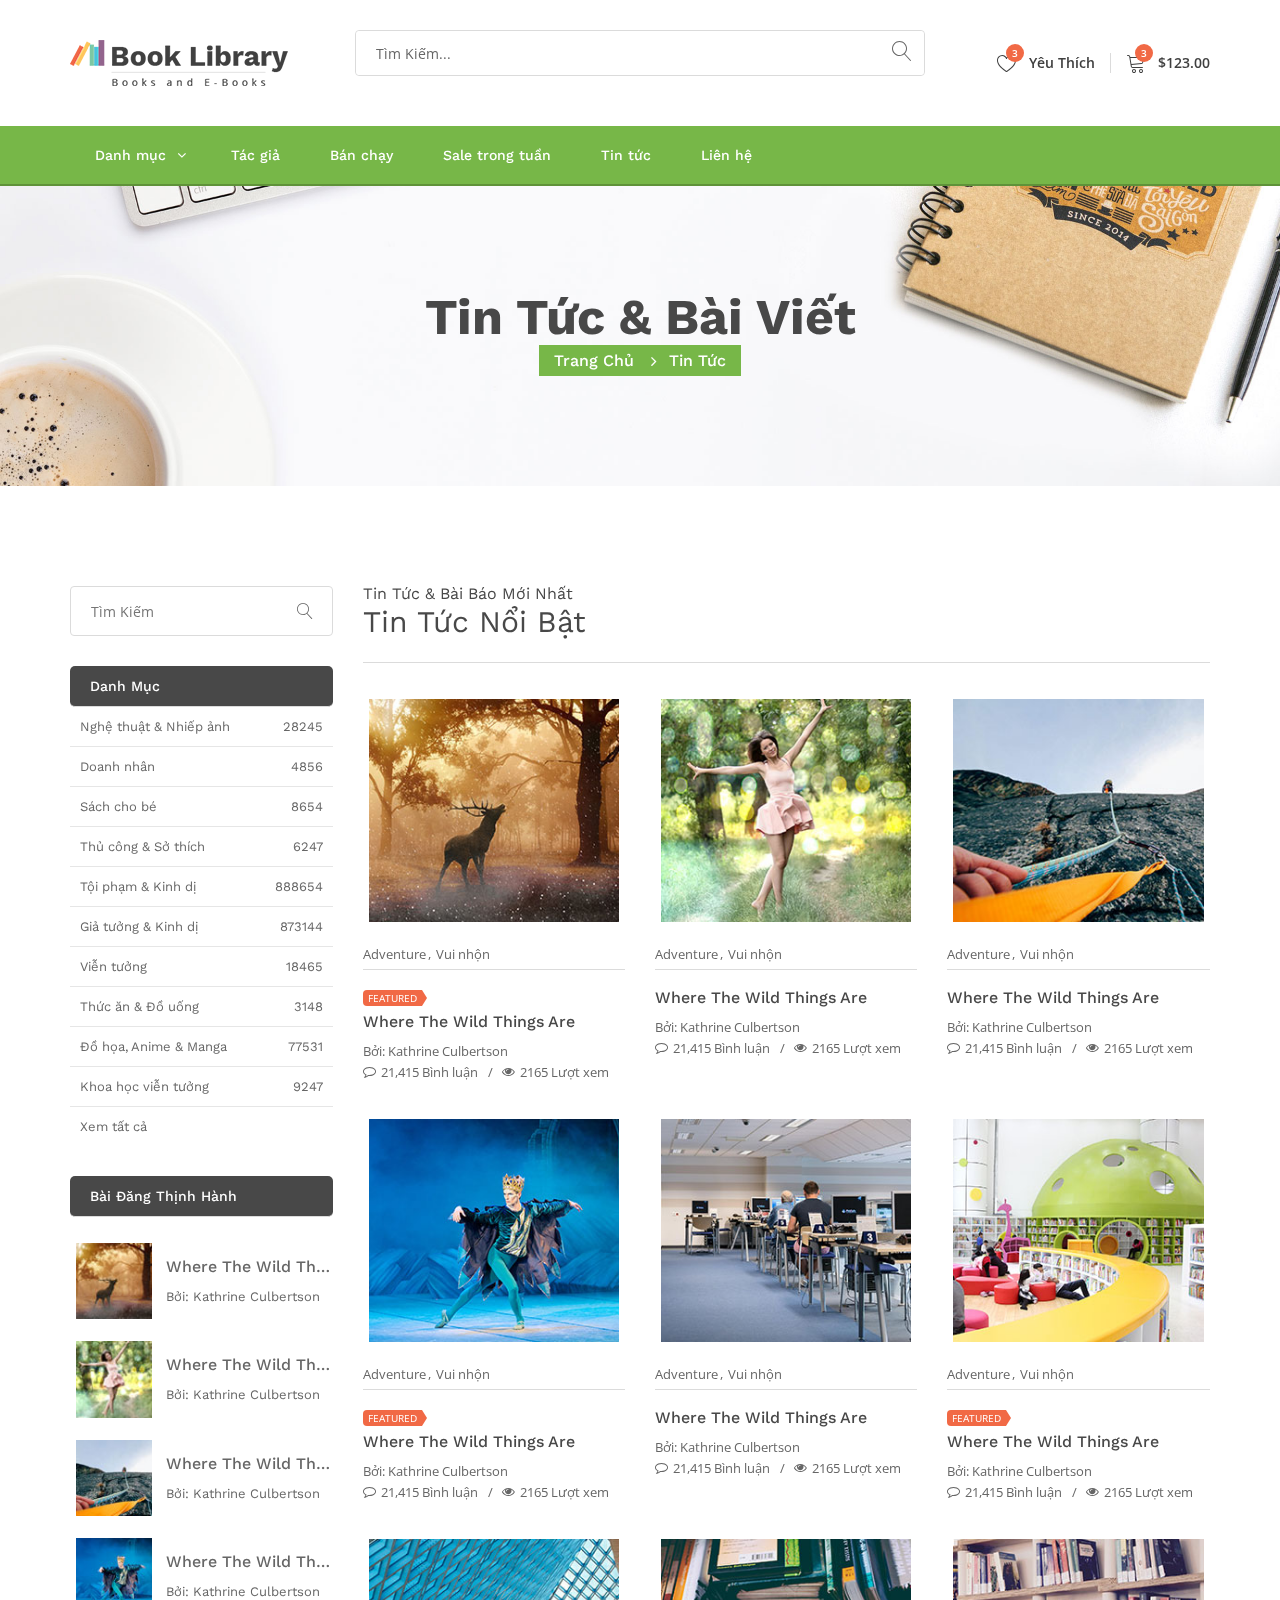
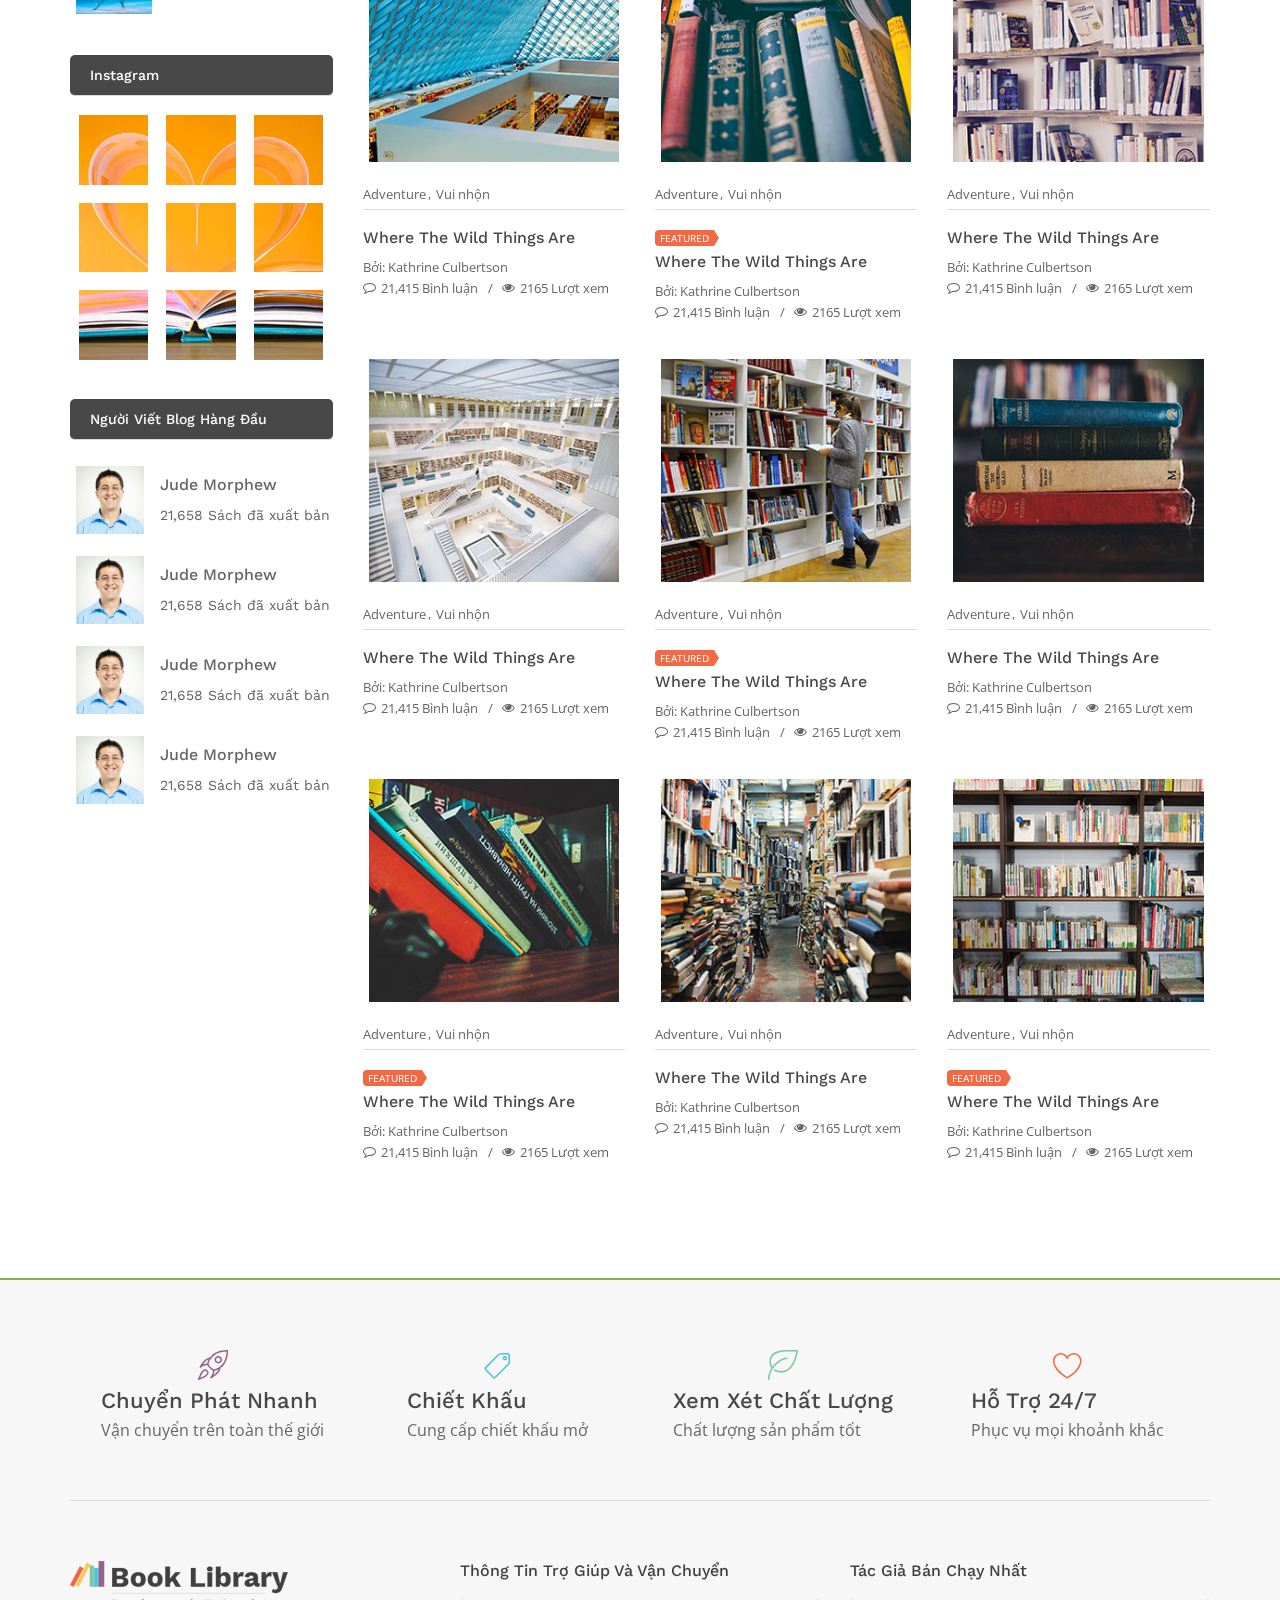
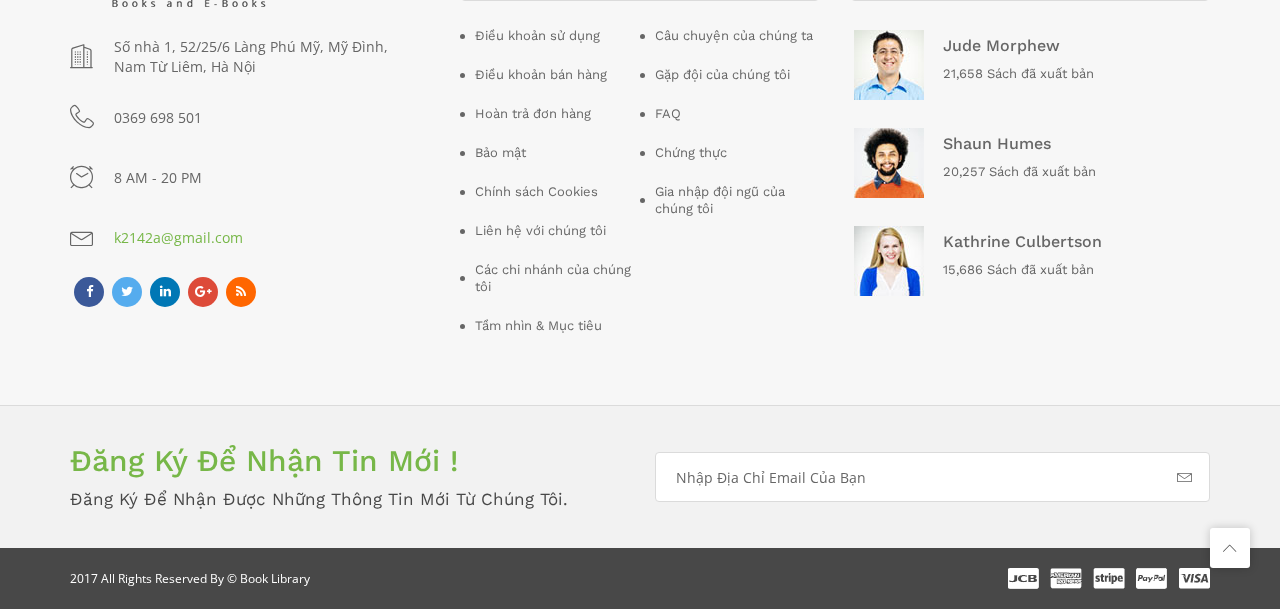
<file: newsgrid.html>
<!DOCTYPE html>
<html class="no-js" lang="">
  <head>
    <meta charset="utf-8" />
    <meta http-equiv="X-UA-Compatible" content="IE=edge" />
    <title>Tin tức</title>
    <meta name="description" content="" />
    <meta name="viewport" content="width=device-width, initial-scale=1" />
    <link rel="apple-touch-icon" href="apple-touch-icon.png" />
    <link rel="stylesheet" href="css/bootstrap.min.css" />
    <link rel="stylesheet" href="css/normalize.css" />
    <link rel="stylesheet" href="css/font-awesome.min.css" />
    <link rel="stylesheet" href="css/icomoon.css" />
    <link rel="stylesheet" href="css/jquery-ui.css" />
    <link rel="stylesheet" href="css/owl.carousel.css" />
    <link rel="stylesheet" href="css/transitions.css" />
    <link rel="stylesheet" href="css/main.css" />
    <link rel="stylesheet" href="css/color.css" />
    <link rel="stylesheet" href="css/responsive.css" />
    <script src="js/vendor/modernizr-2.8.3-respond-1.4.2.min.js"></script>
  </head>
  <body>
    <div id="tg-wrapper" class="tg-wrapper tg-haslayout">
      <!--************************************
				Header Start
		*************************************-->
      <header id="tg-header" class="tg-header tg-haslayout">
        <div class="tg-middlecontainer">
          <div class="container">
            <div class="row">
              <div class="col-xs-12 col-sm-12 col-md-12 col-lg-12">
                <strong class="tg-logo"
                  ><a href="index.html"
                    ><img src="images/logo.png" alt="company name here" /></a
                ></strong>
                <div class="tg-wishlistandcart">
                  <div class="dropdown tg-themedropdown tg-wishlistdropdown">
                    <a
                      href="javascript:void(0);"
                      id="tg-wishlisst"
                      class="tg-btnthemedropdown"
                      data-toggle="dropdown"
                      aria-haspopup="true"
                      aria-expanded="false"
                    >
                      <span class="tg-themebadge">3</span>
                      <i class="icon-heart"></i>
                      <span>Yêu thích</span>
                    </a>
                    <div
                      class="dropdown-menu tg-themedropdownmenu"
                      aria-labelledby="tg-wishlisst"
                    >
                      <div class="tg-description">
                        <p>
                          Không có sản phẩm nào được thêm vào danh sách yêu
                          thích!
                        </p>
                      </div>
                    </div>
                  </div>
                  <div class="dropdown tg-themedropdown tg-minicartdropdown">
                    <a
                      href="javascript:void(0);"
                      id="tg-minicart"
                      class="tg-btnthemedropdown"
                      data-toggle="dropdown"
                      aria-haspopup="true"
                      aria-expanded="false"
                    >
                      <span class="tg-themebadge">3</span>
                      <i class="icon-cart"></i>
                      <span>$123.00</span>
                    </a>
                    <div
                      class="dropdown-menu tg-themedropdownmenu"
                      aria-labelledby="tg-minicart"
                    >
                      <div class="tg-minicartbody">
                        <div class="tg-minicarproduct">
                          <figure>
                            <img
                              src="images/products/img-01.jpg"
                              alt="image description"
                            />
                          </figure>
                          <div class="tg-minicarproductdata">
                            <h5>
                              <a href="./productdetail.html"
                                >Our State Fair Is A Great Function</a
                              >
                            </h5>
                            <h6><a href="javascript:void(0);">$ 12.15</a></h6>
                          </div>
                        </div>
                        <div class="tg-minicarproduct">
                          <figure>
                            <img
                              src="images/products/img-02.jpg"
                              alt="image description"
                            />
                          </figure>
                          <div class="tg-minicarproductdata">
                            <h5>
                              <a href="./productdetail.html"
                                >Bring Me To Light</a
                              >
                            </h5>
                            <h6><a href="javascript:void(0);">$ 12.15</a></h6>
                          </div>
                        </div>
                        <div class="tg-minicarproduct">
                          <figure>
                            <img
                              src="images/products/img-03.jpg"
                              alt="image description"
                            />
                          </figure>
                          <div class="tg-minicarproductdata">
                            <h5>
                              <a href="./productdetail.html"
                                >Have Faith In Your Soul</a
                              >
                            </h5>
                            <h6><a href="javascript:void(0);">$ 12.15</a></h6>
                          </div>
                        </div>
                      </div>
                      <div class="tg-minicartfoot">
                        <a class="tg-btnemptycart" href="javascript:void(0);">
                          <i class="fa fa-trash-o"></i>
                          <span>Xóa</span>
                        </a>
                        <span class="tg-subtotal"
                          >Tổng cộng: <strong>35.78</strong></span
                        >
                        <div class="tg-btns">
                          <a class="tg-btn tg-active" href="javascript:void(0);"
                            >Xem hàng</a
                          >
                          <a class="tg-btn" href="javascript:void(0);"
                            >Thanh toán</a
                          >
                        </div>
                      </div>
                    </div>
                  </div>
                </div>
                <div class="tg-searchbox">
                  <form class="tg-formtheme tg-formsearch">
                    <fieldset>
                      <input
                        type="text"
                        name="search"
                        class="typeahead form-control"
                        placeholder="Tìm kiếm..."
                      />
                      <button type="submit">
                        <i class="icon-magnifier"></i>
                      </button>
                    </fieldset>
                  </form>
                </div>
              </div>
            </div>
          </div>
        </div>
        <div class="tg-navigationarea">
          <div class="container">
            <div class="row">
              <div class="col-xs-12 col-sm-12 col-md-12 col-lg-12">
                <nav id="tg-nav" class="tg-nav">
                  <div class="navbar-header">
                    <button
                      type="button"
                      class="navbar-toggle collapsed"
                      data-toggle="collapse"
                      data-target="#tg-navigation"
                      aria-expanded="false"
                    >
                      <span class="sr-only">Toggle navigation</span>
                      <span class="icon-bar"></span>
                      <span class="icon-bar"></span>
                      <span class="icon-bar"></span>
                    </button>
                  </div>
                  <div
                    id="tg-navigation"
                    class="collapse navbar-collapse tg-navigation"
                  >
                    <ul>
                      <li
                        class="menu-item-has-children menu-item-has-mega-menu"
                      >
                        <a href="javascript:void(0);">Danh mục</a>
                        <div class="mega-menu">
                          <ul class="tg-themetabnav" role="tablist">
                            <li role="presentation" class="active">
                              <a
                                href="#artandphotography"
                                aria-controls="artandphotography"
                                role="tab"
                                data-toggle="tab"
                                >Nghệ thuật & Nhiếp ảnh</a
                              >
                            </li>
                            <li role="presentation">
                              <a
                                href="#biography"
                                aria-controls="biography"
                                role="tab"
                                data-toggle="tab"
                                >Doanh nhân</a
                              >
                            </li>
                            <li role="presentation">
                              <a
                                href="#childrensbook"
                                aria-controls="childrensbook"
                                role="tab"
                                data-toggle="tab"
                                >Sách cho bé</a
                              >
                            </li>
                            <li role="presentation">
                              <a
                                href="#craftandhobbies"
                                aria-controls="craftandhobbies"
                                role="tab"
                                data-toggle="tab"
                                >Thủ công & Sở thích</a
                              >
                            </li>
                            <li role="presentation">
                              <a
                                href="#crimethriller"
                                aria-controls="crimethriller"
                                role="tab"
                                data-toggle="tab"
                                >Tội phạm & Kinh dị</a
                              >
                            </li>
                            <li role="presentation">
                              <a
                                href="#fantasyhorror"
                                aria-controls="fantasyhorror"
                                role="tab"
                                data-toggle="tab"
                                >Giả tưởng & Kinh dị</a
                              >
                            </li>
                            <li role="presentation">
                              <a
                                href="#fiction"
                                aria-controls="fiction"
                                role="tab"
                                data-toggle="tab"
                                >Viễn tưởng</a
                              >
                            </li>
                            <li role="presentation">
                              <a
                                href="#fooddrink"
                                aria-controls="fooddrink"
                                role="tab"
                                data-toggle="tab"
                                >Thực phẩm & Đồ uống</a
                              >
                            </li>
                            <li role="presentation">
                              <a
                                href="#graphicanimemanga"
                                aria-controls="graphicanimemanga"
                                role="tab"
                                data-toggle="tab"
                                >Đồ họa, Anime & Manga</a
                              >
                            </li>
                            <li role="presentation">
                              <a
                                href="#sciencefiction"
                                aria-controls="sciencefiction"
                                role="tab"
                                data-toggle="tab"
                                >Khoa học viễn tưởng</a
                              >
                            </li>
                          </ul>
                          <div class="tab-content tg-themetabcontent">
                            <div
                              role="tabpanel"
                              class="tab-pane active"
                              id="artandphotography"
                            >
                              <ul>
                                <li>
                                  <div class="tg-linkstitle">
                                    <h2>Kiến trúc</h2>
                                  </div>
                                  <ul>
                                    <li>
                                      <a href="products.html">Tough As Nails</a>
                                    </li>
                                    <li>
                                      <a href="products.html"
                                        >Pro Grease Monkey</a
                                      >
                                    </li>
                                    <li>
                                      <a href="products.html"
                                        >Building Memories</a
                                      >
                                    </li>
                                    <li>
                                      <a href="products.html">Bulldozer Boyz</a>
                                    </li>
                                    <li>
                                      <a href="products.html"
                                        >Build Or Leave On Us</a
                                      >
                                    </li>
                                  </ul>
                                  <a class="tg-btnviewall" href="products.html"
                                    >Xem tất cả</a
                                  >
                                </li>
                                <li>
                                  <div class="tg-linkstitle">
                                    <h2>Hình thức nghệ thuật</h2>
                                  </div>
                                  <ul>
                                    <li>
                                      <a href="products.html"
                                        >Consectetur adipisicing</a
                                      >
                                    </li>
                                    <li>
                                      <a href="products.html"
                                        >Aelit sed do eiusmod</a
                                      >
                                    </li>
                                    <li>
                                      <a href="products.html"
                                        >Tempor incididunt labore</a
                                      >
                                    </li>
                                    <li>
                                      <a href="products.html"
                                        >Dolore magna aliqua</a
                                      >
                                    </li>
                                    <li>
                                      <a href="products.html"
                                        >Ut enim ad minim</a
                                      >
                                    </li>
                                  </ul>
                                  <a class="tg-btnviewall" href="products.html"
                                    >Xem tất cả</a
                                  >
                                </li>
                                <li>
                                  <div class="tg-linkstitle">
                                    <h2>Lịch sử</h2>
                                  </div>
                                  <ul>
                                    <li>
                                      <a href="products.html"
                                        >Veniam quis nostrud</a
                                      >
                                    </li>
                                    <li>
                                      <a href="products.html">Exercitation</a>
                                    </li>
                                    <li>
                                      <a href="products.html"
                                        >Laboris nisi ut aliuip</a
                                      >
                                    </li>
                                    <li>
                                      <a href="products.html"
                                        >Commodo conseat</a
                                      >
                                    </li>
                                    <li>
                                      <a href="products.html"
                                        >Duis aute irure</a
                                      >
                                    </li>
                                  </ul>
                                  <a class="tg-btnviewall" href="products.html"
                                    >Xem tất cả</a
                                  >
                                </li>
                              </ul>
                              <ul>
                                <li>
                                  <figure>
                                    <img
                                      src="images/img-01.png"
                                      alt="image description"
                                    />
                                  </figure>
                                  <div class="tg-textbox">
                                    <h3>
                                      Nhiều hơn<span>120,657,538</span>Cuốn Sách
                                    </h3>
                                    <div class="tg-description">
                                      <p>
                                        Số lượng người sẽ tăng lên, nhưng đồng
                                        thời họ cũng phải chịu đựng một số nỗi
                                        đau có thể chịu đựng được.
                                      </p>
                                    </div>
                                    <a class="tg-btn" href="products.html"
                                      >Xem tất cả</a
                                    >
                                  </div>
                                </li>
                              </ul>
                            </div>
                            <div
                              role="tabpanel"
                              class="tab-pane"
                              id="biography"
                            >
                              <ul>
                                <li>
                                  <div class="tg-linkstitle">
                                    <h2>Lịch sử</h2>
                                  </div>
                                  <ul>
                                    <li>
                                      <a href="products.html"
                                        >Veniam quis nostrud</a
                                      >
                                    </li>
                                    <li>
                                      <a href="products.html">Exercitation</a>
                                    </li>
                                    <li>
                                      <a href="products.html"
                                        >Laboris nisi ut aliuip</a
                                      >
                                    </li>
                                    <li>
                                      <a href="products.html"
                                        >Commodo conseat</a
                                      >
                                    </li>
                                    <li>
                                      <a href="products.html"
                                        >Duis aute irure</a
                                      >
                                    </li>
                                  </ul>
                                  <a class="tg-btnviewall" href="products.html"
                                    >Xem tất cả</a
                                  >
                                </li>
                                <li>
                                  <div class="tg-linkstitle">
                                    <h2>Kiến trúc</h2>
                                  </div>
                                  <ul>
                                    <li>
                                      <a href="products.html">Tough As Nails</a>
                                    </li>
                                    <li>
                                      <a href="products.html"
                                        >Pro Grease Monkey</a
                                      >
                                    </li>
                                    <li>
                                      <a href="products.html"
                                        >Building Memories</a
                                      >
                                    </li>
                                    <li>
                                      <a href="products.html">Bulldozer Boyz</a>
                                    </li>
                                    <li>
                                      <a href="products.html"
                                        >Build Or Leave On Us</a
                                      >
                                    </li>
                                  </ul>
                                  <a class="tg-btnviewall" href="products.html"
                                    >Xem tất cả</a
                                  >
                                </li>
                                <li>
                                  <div class="tg-linkstitle">
                                    <h2>Hình thức nghệ thuật</h2>
                                  </div>
                                  <ul>
                                    <li>
                                      <a href="products.html"
                                        >Consectetur adipisicing</a
                                      >
                                    </li>
                                    <li>
                                      <a href="products.html"
                                        >Aelit sed do eiusmod</a
                                      >
                                    </li>
                                    <li>
                                      <a href="products.html"
                                        >Tempor incididunt labore</a
                                      >
                                    </li>
                                    <li>
                                      <a href="products.html"
                                        >Dolore magna aliqua</a
                                      >
                                    </li>
                                    <li>
                                      <a href="products.html"
                                        >Ut enim ad minim</a
                                      >
                                    </li>
                                  </ul>
                                  <a class="tg-btnviewall" href="products.html"
                                    >Xem tất cả</a
                                  >
                                </li>
                              </ul>
                              <ul>
                                <li>
                                  <figure>
                                    <img
                                      src="images/img-01.png"
                                      alt="image description"
                                    />
                                  </figure>
                                  <div class="tg-textbox">
                                    <h3>
                                      Nhiều hơn<span>120,657,538</span>Cuốn Sách
                                    </h3>
                                    <div class="tg-description">
                                      <p>
                                        Số lượng người sẽ tăng lên, nhưng đồng
                                        thời họ cũng phải chịu đựng một số nỗi
                                        đau có thể chịu đựng được.
                                      </p>
                                    </div>
                                    <a class="tg-btn" href="products.html"
                                      >Xem tất cả</a
                                    >
                                  </div>
                                </li>
                              </ul>
                            </div>
                            <div
                              role="tabpanel"
                              class="tab-pane"
                              id="childrensbook"
                            >
                              <ul>
                                <li>
                                  <div class="tg-linkstitle">
                                    <h2>Kiến trúc</h2>
                                  </div>
                                  <ul>
                                    <li>
                                      <a href="products.html">Tough As Nails</a>
                                    </li>
                                    <li>
                                      <a href="products.html"
                                        >Pro Grease Monkey</a
                                      >
                                    </li>
                                    <li>
                                      <a href="products.html"
                                        >Building Memories</a
                                      >
                                    </li>
                                    <li>
                                      <a href="products.html">Bulldozer Boyz</a>
                                    </li>
                                    <li>
                                      <a href="products.html"
                                        >Build Or Leave On Us</a
                                      >
                                    </li>
                                  </ul>
                                  <a class="tg-btnviewall" href="products.html"
                                    >Xem tất cả</a
                                  >
                                </li>
                                <li>
                                  <div class="tg-linkstitle">
                                    <h2>Hình thức nghệ thuật</h2>
                                  </div>
                                  <ul>
                                    <li>
                                      <a href="products.html"
                                        >Consectetur adipisicing</a
                                      >
                                    </li>
                                    <li>
                                      <a href="products.html"
                                        >Aelit sed do eiusmod</a
                                      >
                                    </li>
                                    <li>
                                      <a href="products.html"
                                        >Tempor incididunt labore</a
                                      >
                                    </li>
                                    <li>
                                      <a href="products.html"
                                        >Dolore magna aliqua</a
                                      >
                                    </li>
                                    <li>
                                      <a href="products.html"
                                        >Ut enim ad minim</a
                                      >
                                    </li>
                                  </ul>
                                  <a class="tg-btnviewall" href="products.html"
                                    >Xem tất cả</a
                                  >
                                </li>
                                <li>
                                  <div class="tg-linkstitle">
                                    <h2>Lịch sử</h2>
                                  </div>
                                  <ul>
                                    <li>
                                      <a href="products.html"
                                        >Veniam quis nostrud</a
                                      >
                                    </li>
                                    <li>
                                      <a href="products.html">Exercitation</a>
                                    </li>
                                    <li>
                                      <a href="products.html"
                                        >Laboris nisi ut aliuip</a
                                      >
                                    </li>
                                    <li>
                                      <a href="products.html"
                                        >Commodo conseat</a
                                      >
                                    </li>
                                    <li>
                                      <a href="products.html"
                                        >Duis aute irure</a
                                      >
                                    </li>
                                  </ul>
                                  <a class="tg-btnviewall" href="products.html"
                                    >Xem tất cả</a
                                  >
                                </li>
                              </ul>
                              <ul>
                                <li>
                                  <figure>
                                    <img
                                      src="images/img-01.png"
                                      alt="image description"
                                    />
                                  </figure>
                                  <div class="tg-textbox">
                                    <h3>
                                      Nhiều hơn<span>120,657,538</span>Cuốn Sách
                                    </h3>
                                    <div class="tg-description">
                                      <p>
                                        Số lượng người sẽ tăng lên, nhưng đồng
                                        thời họ cũng phải chịu đựng một số nỗi
                                        đau có thể chịu đựng được.
                                      </p>
                                    </div>
                                    <a class="tg-btn" href="products.html"
                                      >Xem tất cả</a
                                    >
                                  </div>
                                </li>
                              </ul>
                            </div>
                            <div
                              role="tabpanel"
                              class="tab-pane"
                              id="craftandhobbies"
                            >
                              <ul>
                                <li>
                                  <div class="tg-linkstitle">
                                    <h2>Lịch sử</h2>
                                  </div>
                                  <ul>
                                    <li>
                                      <a href="products.html"
                                        >Veniam quis nostrud</a
                                      >
                                    </li>
                                    <li>
                                      <a href="products.html">Exercitation</a>
                                    </li>
                                    <li>
                                      <a href="products.html"
                                        >Laboris nisi ut aliuip</a
                                      >
                                    </li>
                                    <li>
                                      <a href="products.html"
                                        >Commodo conseat</a
                                      >
                                    </li>
                                    <li>
                                      <a href="products.html"
                                        >Duis aute irure</a
                                      >
                                    </li>
                                  </ul>
                                  <a class="tg-btnviewall" href="products.html"
                                    >Xem tất cả</a
                                  >
                                </li>
                                <li>
                                  <div class="tg-linkstitle">
                                    <h2>Kiến trúc</h2>
                                  </div>
                                  <ul>
                                    <li>
                                      <a href="products.html">Tough As Nails</a>
                                    </li>
                                    <li>
                                      <a href="products.html"
                                        >Pro Grease Monkey</a
                                      >
                                    </li>
                                    <li>
                                      <a href="products.html"
                                        >Building Memories</a
                                      >
                                    </li>
                                    <li>
                                      <a href="products.html">Bulldozer Boyz</a>
                                    </li>
                                    <li>
                                      <a href="products.html"
                                        >Build Or Leave On Us</a
                                      >
                                    </li>
                                  </ul>
                                  <a class="tg-btnviewall" href="products.html"
                                    >Xem tất cả</a
                                  >
                                </li>
                                <li>
                                  <div class="tg-linkstitle">
                                    <h2>Hình thức nghệ thuật</h2>
                                  </div>
                                  <ul>
                                    <li>
                                      <a href="products.html"
                                        >Consectetur adipisicing</a
                                      >
                                    </li>
                                    <li>
                                      <a href="products.html"
                                        >Aelit sed do eiusmod</a
                                      >
                                    </li>
                                    <li>
                                      <a href="products.html"
                                        >Tempor incididunt labore</a
                                      >
                                    </li>
                                    <li>
                                      <a href="products.html"
                                        >Dolore magna aliqua</a
                                      >
                                    </li>
                                    <li>
                                      <a href="products.html"
                                        >Ut enim ad minim</a
                                      >
                                    </li>
                                  </ul>
                                  <a class="tg-btnviewall" href="products.html"
                                    >Xem tất cả</a
                                  >
                                </li>
                              </ul>
                              <ul>
                                <li>
                                  <figure>
                                    <img
                                      src="images/img-01.png"
                                      alt="image description"
                                    />
                                  </figure>
                                  <div class="tg-textbox">
                                    <h3>
                                      Nhiều hơn<span>120,657,538</span>Cuốn Sách
                                    </h3>
                                    <div class="tg-description">
                                      <p>
                                        Số lượng người sẽ tăng lên, nhưng đồng
                                        thời họ cũng phải chịu đựng một số nỗi
                                        đau có thể chịu đựng được.
                                      </p>
                                    </div>
                                    <a class="tg-btn" href="products.html"
                                      >Xem tất cả</a
                                    >
                                  </div>
                                </li>
                              </ul>
                            </div>
                            <div
                              role="tabpanel"
                              class="tab-pane"
                              id="crimethriller"
                            >
                              <ul>
                                <li>
                                  <div class="tg-linkstitle">
                                    <h2>Kiến trúc</h2>
                                  </div>
                                  <ul>
                                    <li>
                                      <a href="products.html">Tough As Nails</a>
                                    </li>
                                    <li>
                                      <a href="products.html"
                                        >Pro Grease Monkey</a
                                      >
                                    </li>
                                    <li>
                                      <a href="products.html"
                                        >Building Memories</a
                                      >
                                    </li>
                                    <li>
                                      <a href="products.html">Bulldozer Boyz</a>
                                    </li>
                                    <li>
                                      <a href="products.html"
                                        >Build Or Leave On Us</a
                                      >
                                    </li>
                                  </ul>
                                  <a class="tg-btnviewall" href="products.html"
                                    >Xem tất cả</a
                                  >
                                </li>
                                <li>
                                  <div class="tg-linkstitle">
                                    <h2>Hình thức nghệ thuật</h2>
                                  </div>
                                  <ul>
                                    <li>
                                      <a href="products.html"
                                        >Consectetur adipisicing</a
                                      >
                                    </li>
                                    <li>
                                      <a href="products.html"
                                        >Aelit sed do eiusmod</a
                                      >
                                    </li>
                                    <li>
                                      <a href="products.html"
                                        >Tempor incididunt labore</a
                                      >
                                    </li>
                                    <li>
                                      <a href="products.html"
                                        >Dolore magna aliqua</a
                                      >
                                    </li>
                                    <li>
                                      <a href="products.html"
                                        >Ut enim ad minim</a
                                      >
                                    </li>
                                  </ul>
                                  <a class="tg-btnviewall" href="products.html"
                                    >Xem tất cả</a
                                  >
                                </li>
                                <li>
                                  <div class="tg-linkstitle">
                                    <h2>Lịch sử</h2>
                                  </div>
                                  <ul>
                                    <li>
                                      <a href="products.html"
                                        >Veniam quis nostrud</a
                                      >
                                    </li>
                                    <li>
                                      <a href="products.html">Exercitation</a>
                                    </li>
                                    <li>
                                      <a href="products.html"
                                        >Laboris nisi ut aliuip</a
                                      >
                                    </li>
                                    <li>
                                      <a href="products.html"
                                        >Commodo conseat</a
                                      >
                                    </li>
                                    <li>
                                      <a href="products.html"
                                        >Duis aute irure</a
                                      >
                                    </li>
                                  </ul>
                                  <a class="tg-btnviewall" href="products.html"
                                    >Xem tất cả</a
                                  >
                                </li>
                              </ul>
                              <ul>
                                <li>
                                  <figure>
                                    <img
                                      src="images/img-01.png"
                                      alt="image description"
                                    />
                                  </figure>
                                  <div class="tg-textbox">
                                    <h3>
                                      Nhiều hơn<span>120,657,538</span>Cuốn Sách
                                    </h3>
                                    <div class="tg-description">
                                      <p>
                                        Số lượng người sẽ tăng lên, nhưng đồng
                                        thời họ cũng phải chịu đựng một số nỗi
                                        đau có thể chịu đựng được.
                                      </p>
                                    </div>
                                    <a class="tg-btn" href="products.html"
                                      >Xem tất cả</a
                                    >
                                  </div>
                                </li>
                              </ul>
                            </div>
                            <div
                              role="tabpanel"
                              class="tab-pane"
                              id="fantasyhorror"
                            >
                              <ul>
                                <li>
                                  <div class="tg-linkstitle">
                                    <h2>Lịch sử</h2>
                                  </div>
                                  <ul>
                                    <li>
                                      <a href="products.html"
                                        >Veniam quis nostrud</a
                                      >
                                    </li>
                                    <li>
                                      <a href="products.html">Exercitation</a>
                                    </li>
                                    <li>
                                      <a href="products.html"
                                        >Laboris nisi ut aliuip</a
                                      >
                                    </li>
                                    <li>
                                      <a href="products.html"
                                        >Commodo conseat</a
                                      >
                                    </li>
                                    <li>
                                      <a href="products.html"
                                        >Duis aute irure</a
                                      >
                                    </li>
                                  </ul>
                                  <a class="tg-btnviewall" href="products.html"
                                    >Xem tất cả</a
                                  >
                                </li>
                                <li>
                                  <div class="tg-linkstitle">
                                    <h2>Kiến trúc</h2>
                                  </div>
                                  <ul>
                                    <li>
                                      <a href="products.html">Tough As Nails</a>
                                    </li>
                                    <li>
                                      <a href="products.html"
                                        >Pro Grease Monkey</a
                                      >
                                    </li>
                                    <li>
                                      <a href="products.html"
                                        >Building Memories</a
                                      >
                                    </li>
                                    <li>
                                      <a href="products.html">Bulldozer Boyz</a>
                                    </li>
                                    <li>
                                      <a href="products.html"
                                        >Build Or Leave On Us</a
                                      >
                                    </li>
                                  </ul>
                                  <a class="tg-btnviewall" href="products.html"
                                    >Xem tất cả</a
                                  >
                                </li>
                                <li>
                                  <div class="tg-linkstitle">
                                    <h2>Hình thức nghệ thuật</h2>
                                  </div>
                                  <ul>
                                    <li>
                                      <a href="products.html"
                                        >Consectetur adipisicing</a
                                      >
                                    </li>
                                    <li>
                                      <a href="products.html"
                                        >Aelit sed do eiusmod</a
                                      >
                                    </li>
                                    <li>
                                      <a href="products.html"
                                        >Tempor incididunt labore</a
                                      >
                                    </li>
                                    <li>
                                      <a href="products.html"
                                        >Dolore magna aliqua</a
                                      >
                                    </li>
                                    <li>
                                      <a href="products.html"
                                        >Ut enim ad minim</a
                                      >
                                    </li>
                                  </ul>
                                  <a class="tg-btnviewall" href="products.html"
                                    >Xem tất cả</a
                                  >
                                </li>
                              </ul>
                              <ul>
                                <li>
                                  <figure>
                                    <img
                                      src="images/img-01.png"
                                      alt="image description"
                                    />
                                  </figure>
                                  <div class="tg-textbox">
                                    <h3>
                                      Nhiều hơn<span>120,657,538</span>Cuốn Sách
                                    </h3>
                                    <div class="tg-description">
                                      <p>
                                        Số lượng người sẽ tăng lên, nhưng đồng
                                        thời họ cũng phải chịu đựng một số nỗi
                                        đau có thể chịu đựng được.
                                      </p>
                                    </div>
                                    <a class="tg-btn" href="products.html"
                                      >Xem tất cả</a
                                    >
                                  </div>
                                </li>
                              </ul>
                            </div>
                            <div role="tabpanel" class="tab-pane" id="fiction">
                              <ul>
                                <li>
                                  <div class="tg-linkstitle">
                                    <h2>Kiến trúc</h2>
                                  </div>
                                  <ul>
                                    <li>
                                      <a href="products.html">Tough As Nails</a>
                                    </li>
                                    <li>
                                      <a href="products.html"
                                        >Pro Grease Monkey</a
                                      >
                                    </li>
                                    <li>
                                      <a href="products.html"
                                        >Building Memories</a
                                      >
                                    </li>
                                    <li>
                                      <a href="products.html">Bulldozer Boyz</a>
                                    </li>
                                    <li>
                                      <a href="products.html"
                                        >Build Or Leave On Us</a
                                      >
                                    </li>
                                  </ul>
                                  <a class="tg-btnviewall" href="products.html"
                                    >Xem tất cả</a
                                  >
                                </li>
                                <li>
                                  <div class="tg-linkstitle">
                                    <h2>Hình thức nghệ thuật</h2>
                                  </div>
                                  <ul>
                                    <li>
                                      <a href="products.html"
                                        >Consectetur adipisicing</a
                                      >
                                    </li>
                                    <li>
                                      <a href="products.html"
                                        >Aelit sed do eiusmod</a
                                      >
                                    </li>
                                    <li>
                                      <a href="products.html"
                                        >Tempor incididunt labore</a
                                      >
                                    </li>
                                    <li>
                                      <a href="products.html"
                                        >Dolore magna aliqua</a
                                      >
                                    </li>
                                    <li>
                                      <a href="products.html"
                                        >Ut enim ad minim</a
                                      >
                                    </li>
                                  </ul>
                                  <a class="tg-btnviewall" href="products.html"
                                    >Xem tất cả</a
                                  >
                                </li>
                                <li>
                                  <div class="tg-linkstitle">
                                    <h2>Lịch sử</h2>
                                  </div>
                                  <ul>
                                    <li>
                                      <a href="products.html"
                                        >Veniam quis nostrud</a
                                      >
                                    </li>
                                    <li>
                                      <a href="products.html">Exercitation</a>
                                    </li>
                                    <li>
                                      <a href="products.html"
                                        >Laboris nisi ut aliuip</a
                                      >
                                    </li>
                                    <li>
                                      <a href="products.html"
                                        >Commodo conseat</a
                                      >
                                    </li>
                                    <li>
                                      <a href="products.html"
                                        >Duis aute irure</a
                                      >
                                    </li>
                                  </ul>
                                  <a class="tg-btnviewall" href="products.html"
                                    >Xem tất cả</a
                                  >
                                </li>
                              </ul>
                              <ul>
                                <li>
                                  <figure>
                                    <img
                                      src="images/img-01.png"
                                      alt="image description"
                                    />
                                  </figure>
                                  <div class="tg-textbox">
                                    <h3>
                                      Nhiều hơn<span>120,657,538</span>Cuốn Sách
                                    </h3>
                                    <div class="tg-description">
                                      <p>
                                        Số lượng người sẽ tăng lên, nhưng đồng
                                        thời họ cũng phải chịu đựng một số nỗi
                                        đau có thể chịu đựng được.
                                      </p>
                                    </div>
                                    <a class="tg-btn" href="products.html"
                                      >Xem tất cả</a
                                    >
                                  </div>
                                </li>
                              </ul>
                            </div>
                            <div
                              role="tabpanel"
                              class="tab-pane"
                              id="fooddrink"
                            >
                              <ul>
                                <li>
                                  <div class="tg-linkstitle">
                                    <h2>Lịch sử</h2>
                                  </div>
                                  <ul>
                                    <li>
                                      <a href="products.html"
                                        >Veniam quis nostrud</a
                                      >
                                    </li>
                                    <li>
                                      <a href="products.html">Exercitation</a>
                                    </li>
                                    <li>
                                      <a href="products.html"
                                        >Laboris nisi ut aliuip</a
                                      >
                                    </li>
                                    <li>
                                      <a href="products.html"
                                        >Commodo conseat</a
                                      >
                                    </li>
                                    <li>
                                      <a href="products.html"
                                        >Duis aute irure</a
                                      >
                                    </li>
                                  </ul>
                                  <a class="tg-btnviewall" href="products.html"
                                    >Xem tất cả</a
                                  >
                                </li>
                                <li>
                                  <div class="tg-linkstitle">
                                    <h2>Kiến trúc</h2>
                                  </div>
                                  <ul>
                                    <li>
                                      <a href="products.html">Tough As Nails</a>
                                    </li>
                                    <li>
                                      <a href="products.html"
                                        >Pro Grease Monkey</a
                                      >
                                    </li>
                                    <li>
                                      <a href="products.html"
                                        >Building Memories</a
                                      >
                                    </li>
                                    <li>
                                      <a href="products.html">Bulldozer Boyz</a>
                                    </li>
                                    <li>
                                      <a href="products.html"
                                        >Build Or Leave On Us</a
                                      >
                                    </li>
                                  </ul>
                                  <a class="tg-btnviewall" href="products.html"
                                    >Xem tất cả</a
                                  >
                                </li>
                                <li>
                                  <div class="tg-linkstitle">
                                    <h2>Hình thức nghệ thuật</h2>
                                  </div>
                                  <ul>
                                    <li>
                                      <a href="products.html"
                                        >Consectetur adipisicing</a
                                      >
                                    </li>
                                    <li>
                                      <a href="products.html"
                                        >Aelit sed do eiusmod</a
                                      >
                                    </li>
                                    <li>
                                      <a href="products.html"
                                        >Tempor incididunt labore</a
                                      >
                                    </li>
                                    <li>
                                      <a href="products.html"
                                        >Dolore magna aliqua</a
                                      >
                                    </li>
                                    <li>
                                      <a href="products.html"
                                        >Ut enim ad minim</a
                                      >
                                    </li>
                                  </ul>
                                  <a class="tg-btnviewall" href="products.html"
                                    >Xem tất cả</a
                                  >
                                </li>
                              </ul>
                              <ul>
                                <li>
                                  <figure>
                                    <img
                                      src="images/img-01.png"
                                      alt="image description"
                                    />
                                  </figure>
                                  <div class="tg-textbox">
                                    <h3>
                                      Nhiều hơn<span>120,657,538</span>Cuốn Sách
                                    </h3>
                                    <div class="tg-description">
                                      <p>
                                        Số lượng người sẽ tăng lên, nhưng đồng
                                        thời họ cũng phải chịu đựng một số nỗi
                                        đau có thể chịu đựng được.
                                      </p>
                                    </div>
                                    <a class="tg-btn" href="products.html"
                                      >Xem tất cả</a
                                    >
                                  </div>
                                </li>
                              </ul>
                            </div>
                            <div
                              role="tabpanel"
                              class="tab-pane"
                              id="graphicanimemanga"
                            >
                              <ul>
                                <li>
                                  <div class="tg-linkstitle">
                                    <h2>Kiến trúc</h2>
                                  </div>
                                  <ul>
                                    <li>
                                      <a href="products.html">Tough As Nails</a>
                                    </li>
                                    <li>
                                      <a href="products.html"
                                        >Pro Grease Monkey</a
                                      >
                                    </li>
                                    <li>
                                      <a href="products.html"
                                        >Building Memories</a
                                      >
                                    </li>
                                    <li>
                                      <a href="products.html">Bulldozer Boyz</a>
                                    </li>
                                    <li>
                                      <a href="products.html"
                                        >Build Or Leave On Us</a
                                      >
                                    </li>
                                  </ul>
                                  <a class="tg-btnviewall" href="products.html"
                                    >Xem tất cả</a
                                  >
                                </li>
                                <li>
                                  <div class="tg-linkstitle">
                                    <h2>Hình thức nghệ thuật</h2>
                                  </div>
                                  <ul>
                                    <li>
                                      <a href="products.html"
                                        >Consectetur adipisicing</a
                                      >
                                    </li>
                                    <li>
                                      <a href="products.html"
                                        >Aelit sed do eiusmod</a
                                      >
                                    </li>
                                    <li>
                                      <a href="products.html"
                                        >Tempor incididunt labore</a
                                      >
                                    </li>
                                    <li>
                                      <a href="products.html"
                                        >Dolore magna aliqua</a
                                      >
                                    </li>
                                    <li>
                                      <a href="products.html"
                                        >Ut enim ad minim</a
                                      >
                                    </li>
                                  </ul>
                                  <a class="tg-btnviewall" href="products.html"
                                    >Xem tất cả</a
                                  >
                                </li>
                                <li>
                                  <div class="tg-linkstitle">
                                    <h2>Lịch sử</h2>
                                  </div>
                                  <ul>
                                    <li>
                                      <a href="products.html"
                                        >Veniam quis nostrud</a
                                      >
                                    </li>
                                    <li>
                                      <a href="products.html">Exercitation</a>
                                    </li>
                                    <li>
                                      <a href="products.html"
                                        >Laboris nisi ut aliuip</a
                                      >
                                    </li>
                                    <li>
                                      <a href="products.html"
                                        >Commodo conseat</a
                                      >
                                    </li>
                                    <li>
                                      <a href="products.html"
                                        >Duis aute irure</a
                                      >
                                    </li>
                                  </ul>
                                  <a class="tg-btnviewall" href="products.html"
                                    >Xem tất cả</a
                                  >
                                </li>
                              </ul>
                              <ul>
                                <li>
                                  <figure>
                                    <img
                                      src="images/img-01.png"
                                      alt="image description"
                                    />
                                  </figure>
                                  <div class="tg-textbox">
                                    <h3>
                                      Nhiều hơn<span>120,657,538</span>Cuốn Sách
                                    </h3>
                                    <div class="tg-description">
                                      <p>
                                        Số lượng người sẽ tăng lên, nhưng đồng
                                        thời họ cũng phải chịu đựng một số nỗi
                                        đau có thể chịu đựng được.
                                      </p>
                                    </div>
                                    <a class="tg-btn" href="products.html"
                                      >Xem tất cả</a
                                    >
                                  </div>
                                </li>
                              </ul>
                            </div>
                            <div
                              role="tabpanel"
                              class="tab-pane"
                              id="sciencefiction"
                            >
                              <ul>
                                <li>
                                  <div class="tg-linkstitle">
                                    <h2>Lịch sử</h2>
                                  </div>
                                  <ul>
                                    <li>
                                      <a href="products.html"
                                        >Veniam quis nostrud</a
                                      >
                                    </li>
                                    <li>
                                      <a href="products.html">Exercitation</a>
                                    </li>
                                    <li>
                                      <a href="products.html"
                                        >Laboris nisi ut aliuip</a
                                      >
                                    </li>
                                    <li>
                                      <a href="products.html"
                                        >Commodo conseat</a
                                      >
                                    </li>
                                    <li>
                                      <a href="products.html"
                                        >Duis aute irure</a
                                      >
                                    </li>
                                  </ul>
                                  <a class="tg-btnviewall" href="products.html"
                                    >Xem tất cả</a
                                  >
                                </li>
                                <li>
                                  <div class="tg-linkstitle">
                                    <h2>Kiến trúc</h2>
                                  </div>
                                  <ul>
                                    <li>
                                      <a href="products.html">Tough As Nails</a>
                                    </li>
                                    <li>
                                      <a href="products.html"
                                        >Pro Grease Monkey</a
                                      >
                                    </li>
                                    <li>
                                      <a href="products.html"
                                        >Building Memories</a
                                      >
                                    </li>
                                    <li>
                                      <a href="products.html">Bulldozer Boyz</a>
                                    </li>
                                    <li>
                                      <a href="products.html"
                                        >Build Or Leave On Us</a
                                      >
                                    </li>
                                  </ul>
                                  <a class="tg-btnviewall" href="products.html"
                                    >Xem tất cả</a
                                  >
                                </li>
                                <li>
                                  <div class="tg-linkstitle">
                                    <h2>Hình thức nghệ thuật</h2>
                                  </div>
                                  <ul>
                                    <li>
                                      <a href="products.html"
                                        >Consectetur adipisicing</a
                                      >
                                    </li>
                                    <li>
                                      <a href="products.html"
                                        >Aelit sed do eiusmod</a
                                      >
                                    </li>
                                    <li>
                                      <a href="products.html"
                                        >Tempor incididunt labore</a
                                      >
                                    </li>
                                    <li>
                                      <a href="products.html"
                                        >Dolore magna aliqua</a
                                      >
                                    </li>
                                    <li>
                                      <a href="products.html"
                                        >Ut enim ad minim</a
                                      >
                                    </li>
                                  </ul>
                                  <a class="tg-btnviewall" href="products.html"
                                    >Xem tất cả</a
                                  >
                                </li>
                              </ul>
                              <ul>
                                <li>
                                  <figure>
                                    <img
                                      src="images/img-01.png"
                                      alt="image description"
                                    />
                                  </figure>
                                  <div class="tg-textbox">
                                    <h3>
                                      Nhiều hơn<span>120,657,538</span>Cuốn Sách
                                    </h3>
                                    <div class="tg-description">
                                      <p>
                                        Số lượng người sẽ tăng lên, nhưng đồng
                                        thời họ cũng phải chịu đựng một số nỗi
                                        đau có thể chịu đựng được.
                                      </p>
                                    </div>
                                    <a class="tg-btn" href="products.html"
                                      >Xem tất cả</a
                                    >
                                  </div>
                                </li>
                              </ul>
                            </div>
                          </div>
                        </div>
                      </li>

                      <li><a href="authors.html">Tác giả</a></li>
                      <li><a href="products.html">Bán chạy</a></li>
                      <li><a href="products.html">Sale trong tuần</a></li>
                      <li>
                        <a href="newsgrid.html">Tin tức</a>
                      </li>
                      <li><a href="contactus.html">Liên hệ</a></li>
                    </ul>
                  </div>
                </nav>
              </div>
            </div>
          </div>
        </div>
      </header>
      <!--************************************
				Header End
		*************************************-->
      <!--************************************
				Inner Banner Start
		*************************************-->
      <div
        class="tg-innerbanner tg-haslayout tg-parallax tg-bginnerbanner"
        data-z-index="-100"
        data-appear-top-offset="600"
        data-parallax="scroll"
        data-image-src="images/parallax/bgparallax-07.jpg"
      >
        <div class="container">
          <div class="row">
            <div class="col-xs-12 col-sm-12 col-md-12 col-lg-12">
              <div class="tg-innerbannercontent">
                <h1>Tin tức & Bài viết</h1>
                <ol class="tg-breadcrumb">
                  <li><a href="javascript:void(0);">trang chủ</a></li>
                  <li class="tg-active">Tin tức</li>
                </ol>
              </div>
            </div>
          </div>
        </div>
      </div>
      <!--************************************
				Inner Banner End
		*************************************-->
      <!--************************************
				Main Start
		*************************************-->
      <main id="tg-main" class="tg-main tg-haslayout">
        <!--************************************
					News Grid Start
			*************************************-->
        <div class="tg-sectionspace tg-haslayout">
          <div class="container">
            <div class="row">
              <div id="tg-twocolumns" class="tg-twocolumns">
                <div class="col-xs-12 col-sm-8 col-md-8 col-lg-9 pull-right">
                  <div id="tg-content" class="tg-content">
                    <div class="tg-newsgrid">
                      <div class="tg-sectionhead">
                        <h2>
                          <span>Tin tức & Bài báo Mới nhất</span>Tin tức nổi bật
                        </h2>
                      </div>
                      <div class="row">
                        <div class="col-xs-6 col-sm-12 col-md-6 col-lg-4">
                          <article class="tg-post">
                            <figure>
                              <a href="./newsdetail.html"
                                ><img
                                  src="images/blog/img-01.jpg"
                                  alt="image description"
                              /></a>
                            </figure>
                            <div class="tg-postcontent">
                              <ul class="tg-bookscategories">
                                <li>
                                  <a href="javascript:void(0);">Adventure</a>
                                </li>
                                <li>
                                  <a href="javascript:void(0);">Vui nhộn</a>
                                </li>
                              </ul>
                              <div class="tg-themetagbox">
                                <span class="tg-themetag">featured</span>
                              </div>
                              <div class="tg-posttitle">
                                <h3>
                                  <a href="./productdetail.html"
                                    >Where The Wild Things Are</a
                                  >
                                </h3>
                              </div>
                              <span class="tg-bookwriter"
                                >Bởi:
                                <a href="javascript:void(0);"
                                  >Kathrine Culbertson</a
                                ></span
                              >
                              <ul class="tg-postmetadata">
                                <li>
                                  <a href="javascript:void(0);"
                                    ><i class="fa fa-comment-o"></i
                                    ><i>21,415 Bình luận</i></a
                                  >
                                </li>
                                <li>
                                  <a href="javascript:void(0);"
                                    ><i class="fa fa-eye"></i
                                    ><i>2165 Lượt xem</i></a
                                  >
                                </li>
                              </ul>
                            </div>
                          </article>
                        </div>
                        <div class="col-xs-6 col-sm-12 col-md-6 col-lg-4">
                          <article class="tg-post">
                            <figure>
                              <a href="./newsdetail.html"
                                ><img
                                  src="images/blog/img-02.jpg"
                                  alt="image description"
                              /></a>
                            </figure>
                            <div class="tg-postcontent">
                              <ul class="tg-bookscategories">
                                <li>
                                  <a href="javascript:void(0);">Adventure</a>
                                </li>
                                <li>
                                  <a href="javascript:void(0);">Vui nhộn</a>
                                </li>
                              </ul>
                              <div class="tg-posttitle">
                                <h3>
                                  <a href="./productdetail.html"
                                    >Where The Wild Things Are</a
                                  >
                                </h3>
                              </div>
                              <span class="tg-bookwriter"
                                >Bởi:
                                <a href="javascript:void(0);"
                                  >Kathrine Culbertson</a
                                ></span
                              >
                              <ul class="tg-postmetadata">
                                <li>
                                  <a href="javascript:void(0);"
                                    ><i class="fa fa-comment-o"></i
                                    ><i>21,415 Bình luận</i></a
                                  >
                                </li>
                                <li>
                                  <a href="javascript:void(0);"
                                    ><i class="fa fa-eye"></i
                                    ><i>2165 Lượt xem</i></a
                                  >
                                </li>
                              </ul>
                            </div>
                          </article>
                        </div>
                        <div class="col-xs-6 col-sm-12 col-md-6 col-lg-4">
                          <article class="tg-post">
                            <figure>
                              <a href="./newsdetail.html"
                                ><img
                                  src="images/blog/img-03.jpg"
                                  alt="image description"
                              /></a>
                            </figure>
                            <div class="tg-postcontent">
                              <ul class="tg-bookscategories">
                                <li>
                                  <a href="javascript:void(0);">Adventure</a>
                                </li>
                                <li>
                                  <a href="javascript:void(0);">Vui nhộn</a>
                                </li>
                              </ul>
                              <div class="tg-posttitle">
                                <h3>
                                  <a href="./productdetail.html"
                                    >Where The Wild Things Are</a
                                  >
                                </h3>
                              </div>
                              <span class="tg-bookwriter"
                                >Bởi:
                                <a href="javascript:void(0);"
                                  >Kathrine Culbertson</a
                                ></span
                              >
                              <ul class="tg-postmetadata">
                                <li>
                                  <a href="javascript:void(0);"
                                    ><i class="fa fa-comment-o"></i
                                    ><i>21,415 Bình luận</i></a
                                  >
                                </li>
                                <li>
                                  <a href="javascript:void(0);"
                                    ><i class="fa fa-eye"></i
                                    ><i>2165 Lượt xem</i></a
                                  >
                                </li>
                              </ul>
                            </div>
                          </article>
                        </div>
                        <div class="col-xs-6 col-sm-12 col-md-6 col-lg-4">
                          <article class="tg-post">
                            <figure>
                              <a href="./newsdetail.html"
                                ><img
                                  src="images/blog/img-04.jpg"
                                  alt="image description"
                              /></a>
                            </figure>
                            <div class="tg-postcontent">
                              <ul class="tg-bookscategories">
                                <li>
                                  <a href="javascript:void(0);">Adventure</a>
                                </li>
                                <li>
                                  <a href="javascript:void(0);">Vui nhộn</a>
                                </li>
                              </ul>
                              <div class="tg-themetagbox">
                                <span class="tg-themetag">featured</span>
                              </div>
                              <div class="tg-posttitle">
                                <h3>
                                  <a href="./productdetail.html"
                                    >Where The Wild Things Are</a
                                  >
                                </h3>
                              </div>
                              <span class="tg-bookwriter"
                                >Bởi:
                                <a href="javascript:void(0);"
                                  >Kathrine Culbertson</a
                                ></span
                              >
                              <ul class="tg-postmetadata">
                                <li>
                                  <a href="javascript:void(0);"
                                    ><i class="fa fa-comment-o"></i
                                    ><i>21,415 Bình luận</i></a
                                  >
                                </li>
                                <li>
                                  <a href="javascript:void(0);"
                                    ><i class="fa fa-eye"></i
                                    ><i>2165 Lượt xem</i></a
                                  >
                                </li>
                              </ul>
                            </div>
                          </article>
                        </div>
                        <div class="col-xs-6 col-sm-12 col-md-6 col-lg-4">
                          <article class="tg-post">
                            <figure>
                              <a href="./newsdetail.html"
                                ><img
                                  src="images/blog/img-05.jpg"
                                  alt="image description"
                              /></a>
                            </figure>
                            <div class="tg-postcontent">
                              <ul class="tg-bookscategories">
                                <li>
                                  <a href="javascript:void(0);">Adventure</a>
                                </li>
                                <li>
                                  <a href="javascript:void(0);">Vui nhộn</a>
                                </li>
                              </ul>
                              <div class="tg-posttitle">
                                <h3>
                                  <a href="./productdetail.html"
                                    >Where The Wild Things Are</a
                                  >
                                </h3>
                              </div>
                              <span class="tg-bookwriter"
                                >Bởi:
                                <a href="javascript:void(0);"
                                  >Kathrine Culbertson</a
                                ></span
                              >
                              <ul class="tg-postmetadata">
                                <li>
                                  <a href="javascript:void(0);"
                                    ><i class="fa fa-comment-o"></i
                                    ><i>21,415 Bình luận</i></a
                                  >
                                </li>
                                <li>
                                  <a href="javascript:void(0);"
                                    ><i class="fa fa-eye"></i
                                    ><i>2165 Lượt xem</i></a
                                  >
                                </li>
                              </ul>
                            </div>
                          </article>
                        </div>
                        <div class="col-xs-6 col-sm-12 col-md-6 col-lg-4">
                          <article class="tg-post">
                            <figure>
                              <a href="./newsdetail.html"
                                ><img
                                  src="images/blog/img-06.jpg"
                                  alt="image description"
                              /></a>
                            </figure>
                            <div class="tg-postcontent">
                              <ul class="tg-bookscategories">
                                <li>
                                  <a href="javascript:void(0);">Adventure</a>
                                </li>
                                <li>
                                  <a href="javascript:void(0);">Vui nhộn</a>
                                </li>
                              </ul>
                              <div class="tg-themetagbox">
                                <span class="tg-themetag">featured</span>
                              </div>
                              <div class="tg-posttitle">
                                <h3>
                                  <a href="./productdetail.html"
                                    >Where The Wild Things Are</a
                                  >
                                </h3>
                              </div>
                              <span class="tg-bookwriter"
                                >Bởi:
                                <a href="javascript:void(0);"
                                  >Kathrine Culbertson</a
                                ></span
                              >
                              <ul class="tg-postmetadata">
                                <li>
                                  <a href="javascript:void(0);"
                                    ><i class="fa fa-comment-o"></i
                                    ><i>21,415 Bình luận</i></a
                                  >
                                </li>
                                <li>
                                  <a href="javascript:void(0);"
                                    ><i class="fa fa-eye"></i
                                    ><i>2165 Lượt xem</i></a
                                  >
                                </li>
                              </ul>
                            </div>
                          </article>
                        </div>
                        <div class="col-xs-6 col-sm-12 col-md-6 col-lg-4">
                          <article class="tg-post">
                            <figure>
                              <a href="./newsdetail.html"
                                ><img
                                  src="images/blog/img-07.jpg"
                                  alt="image description"
                              /></a>
                            </figure>
                            <div class="tg-postcontent">
                              <ul class="tg-bookscategories">
                                <li>
                                  <a href="javascript:void(0);">Adventure</a>
                                </li>
                                <li>
                                  <a href="javascript:void(0);">Vui nhộn</a>
                                </li>
                              </ul>
                              <div class="tg-posttitle">
                                <h3>
                                  <a href="./productdetail.html"
                                    >Where The Wild Things Are</a
                                  >
                                </h3>
                              </div>
                              <span class="tg-bookwriter"
                                >Bởi:
                                <a href="javascript:void(0);"
                                  >Kathrine Culbertson</a
                                ></span
                              >
                              <ul class="tg-postmetadata">
                                <li>
                                  <a href="javascript:void(0);"
                                    ><i class="fa fa-comment-o"></i
                                    ><i>21,415 Bình luận</i></a
                                  >
                                </li>
                                <li>
                                  <a href="javascript:void(0);"
                                    ><i class="fa fa-eye"></i
                                    ><i>2165 Lượt xem</i></a
                                  >
                                </li>
                              </ul>
                            </div>
                          </article>
                        </div>
                        <div class="col-xs-6 col-sm-12 col-md-6 col-lg-4">
                          <article class="tg-post">
                            <figure>
                              <a href="./newsdetail.html"
                                ><img
                                  src="images/blog/img-08.jpg"
                                  alt="image description"
                              /></a>
                            </figure>
                            <div class="tg-postcontent">
                              <ul class="tg-bookscategories">
                                <li>
                                  <a href="javascript:void(0);">Adventure</a>
                                </li>
                                <li>
                                  <a href="javascript:void(0);">Vui nhộn</a>
                                </li>
                              </ul>
                              <div class="tg-themetagbox">
                                <span class="tg-themetag">featured</span>
                              </div>
                              <div class="tg-posttitle">
                                <h3>
                                  <a href="./productdetail.html"
                                    >Where The Wild Things Are</a
                                  >
                                </h3>
                              </div>
                              <span class="tg-bookwriter"
                                >Bởi:
                                <a href="javascript:void(0);"
                                  >Kathrine Culbertson</a
                                ></span
                              >
                              <ul class="tg-postmetadata">
                                <li>
                                  <a href="javascript:void(0);"
                                    ><i class="fa fa-comment-o"></i
                                    ><i>21,415 Bình luận</i></a
                                  >
                                </li>
                                <li>
                                  <a href="javascript:void(0);"
                                    ><i class="fa fa-eye"></i
                                    ><i>2165 Lượt xem</i></a
                                  >
                                </li>
                              </ul>
                            </div>
                          </article>
                        </div>
                        <div class="col-xs-6 col-sm-12 col-md-6 col-lg-4">
                          <article class="tg-post">
                            <figure>
                              <a href="./newsdetail.html"
                                ><img
                                  src="images/blog/img-09.jpg"
                                  alt="image description"
                              /></a>
                            </figure>
                            <div class="tg-postcontent">
                              <ul class="tg-bookscategories">
                                <li>
                                  <a href="javascript:void(0);">Adventure</a>
                                </li>
                                <li>
                                  <a href="javascript:void(0);">Vui nhộn</a>
                                </li>
                              </ul>
                              <div class="tg-posttitle">
                                <h3>
                                  <a href="./productdetail.html"
                                    >Where The Wild Things Are</a
                                  >
                                </h3>
                              </div>
                              <span class="tg-bookwriter"
                                >Bởi:
                                <a href="javascript:void(0);"
                                  >Kathrine Culbertson</a
                                ></span
                              >
                              <ul class="tg-postmetadata">
                                <li>
                                  <a href="javascript:void(0);"
                                    ><i class="fa fa-comment-o"></i
                                    ><i>21,415 Bình luận</i></a
                                  >
                                </li>
                                <li>
                                  <a href="javascript:void(0);"
                                    ><i class="fa fa-eye"></i
                                    ><i>2165 Lượt xem</i></a
                                  >
                                </li>
                              </ul>
                            </div>
                          </article>
                        </div>
                        <div class="col-xs-6 col-sm-12 col-md-6 col-lg-4">
                          <article class="tg-post">
                            <figure>
                              <a href="./newsdetail.html"
                                ><img
                                  src="images/blog/img-10.jpg"
                                  alt="image description"
                              /></a>
                            </figure>
                            <div class="tg-postcontent">
                              <ul class="tg-bookscategories">
                                <li>
                                  <a href="javascript:void(0);">Adventure</a>
                                </li>
                                <li>
                                  <a href="javascript:void(0);">Vui nhộn</a>
                                </li>
                              </ul>
                              <div class="tg-posttitle">
                                <h3>
                                  <a href="./productdetail.html"
                                    >Where The Wild Things Are</a
                                  >
                                </h3>
                              </div>
                              <span class="tg-bookwriter"
                                >Bởi:
                                <a href="javascript:void(0);"
                                  >Kathrine Culbertson</a
                                ></span
                              >
                              <ul class="tg-postmetadata">
                                <li>
                                  <a href="javascript:void(0);"
                                    ><i class="fa fa-comment-o"></i
                                    ><i>21,415 Bình luận</i></a
                                  >
                                </li>
                                <li>
                                  <a href="javascript:void(0);"
                                    ><i class="fa fa-eye"></i
                                    ><i>2165 Lượt xem</i></a
                                  >
                                </li>
                              </ul>
                            </div>
                          </article>
                        </div>
                        <div class="col-xs-6 col-sm-12 col-md-6 col-lg-4">
                          <article class="tg-post">
                            <figure>
                              <a href="./newsdetail.html"
                                ><img
                                  src="images/blog/img-11.jpg"
                                  alt="image description"
                              /></a>
                            </figure>
                            <div class="tg-postcontent">
                              <ul class="tg-bookscategories">
                                <li>
                                  <a href="javascript:void(0);">Adventure</a>
                                </li>
                                <li>
                                  <a href="javascript:void(0);">Vui nhộn</a>
                                </li>
                              </ul>
                              <div class="tg-themetagbox">
                                <span class="tg-themetag">featured</span>
                              </div>
                              <div class="tg-posttitle">
                                <h3>
                                  <a href="./productdetail.html"
                                    >Where The Wild Things Are</a
                                  >
                                </h3>
                              </div>
                              <span class="tg-bookwriter"
                                >Bởi:
                                <a href="javascript:void(0);"
                                  >Kathrine Culbertson</a
                                ></span
                              >
                              <ul class="tg-postmetadata">
                                <li>
                                  <a href="javascript:void(0);"
                                    ><i class="fa fa-comment-o"></i
                                    ><i>21,415 Bình luận</i></a
                                  >
                                </li>
                                <li>
                                  <a href="javascript:void(0);"
                                    ><i class="fa fa-eye"></i
                                    ><i>2165 Lượt xem</i></a
                                  >
                                </li>
                              </ul>
                            </div>
                          </article>
                        </div>
                        <div class="col-xs-6 col-sm-12 col-md-6 col-lg-4">
                          <article class="tg-post">
                            <figure>
                              <a href="./newsdetail.html"
                                ><img
                                  src="images/blog/img-12.jpg"
                                  alt="image description"
                              /></a>
                            </figure>
                            <div class="tg-postcontent">
                              <ul class="tg-bookscategories">
                                <li>
                                  <a href="javascript:void(0);">Adventure</a>
                                </li>
                                <li>
                                  <a href="javascript:void(0);">Vui nhộn</a>
                                </li>
                              </ul>
                              <div class="tg-posttitle">
                                <h3>
                                  <a href="./productdetail.html"
                                    >Where The Wild Things Are</a
                                  >
                                </h3>
                              </div>
                              <span class="tg-bookwriter"
                                >Bởi:
                                <a href="javascript:void(0);"
                                  >Kathrine Culbertson</a
                                ></span
                              >
                              <ul class="tg-postmetadata">
                                <li>
                                  <a href="javascript:void(0);"
                                    ><i class="fa fa-comment-o"></i
                                    ><i>21,415 Bình luận</i></a
                                  >
                                </li>
                                <li>
                                  <a href="javascript:void(0);"
                                    ><i class="fa fa-eye"></i
                                    ><i>2165 Lượt xem</i></a
                                  >
                                </li>
                              </ul>
                            </div>
                          </article>
                        </div>
                        <div class="col-xs-6 col-sm-12 col-md-6 col-lg-4">
                          <article class="tg-post">
                            <figure>
                              <a href="./newsdetail.html"
                                ><img
                                  src="images/blog/img-13.jpg"
                                  alt="image description"
                              /></a>
                            </figure>
                            <div class="tg-postcontent">
                              <ul class="tg-bookscategories">
                                <li>
                                  <a href="javascript:void(0);">Adventure</a>
                                </li>
                                <li>
                                  <a href="javascript:void(0);">Vui nhộn</a>
                                </li>
                              </ul>
                              <div class="tg-themetagbox">
                                <span class="tg-themetag">featured</span>
                              </div>
                              <div class="tg-posttitle">
                                <h3>
                                  <a href="./productdetail.html"
                                    >Where The Wild Things Are</a
                                  >
                                </h3>
                              </div>
                              <span class="tg-bookwriter"
                                >Bởi:
                                <a href="javascript:void(0);"
                                  >Kathrine Culbertson</a
                                ></span
                              >
                              <ul class="tg-postmetadata">
                                <li>
                                  <a href="javascript:void(0);"
                                    ><i class="fa fa-comment-o"></i
                                    ><i>21,415 Bình luận</i></a
                                  >
                                </li>
                                <li>
                                  <a href="javascript:void(0);"
                                    ><i class="fa fa-eye"></i
                                    ><i>2165 Lượt xem</i></a
                                  >
                                </li>
                              </ul>
                            </div>
                          </article>
                        </div>
                        <div class="col-xs-6 col-sm-12 col-md-6 col-lg-4">
                          <article class="tg-post">
                            <figure>
                              <a href="./newsdetail.html"
                                ><img
                                  src="images/blog/img-14.jpg"
                                  alt="image description"
                              /></a>
                            </figure>
                            <div class="tg-postcontent">
                              <ul class="tg-bookscategories">
                                <li>
                                  <a href="javascript:void(0);">Adventure</a>
                                </li>
                                <li>
                                  <a href="javascript:void(0);">Vui nhộn</a>
                                </li>
                              </ul>
                              <div class="tg-posttitle">
                                <h3>
                                  <a href="./productdetail.html"
                                    >Where The Wild Things Are</a
                                  >
                                </h3>
                              </div>
                              <span class="tg-bookwriter"
                                >Bởi:
                                <a href="javascript:void(0);"
                                  >Kathrine Culbertson</a
                                ></span
                              >
                              <ul class="tg-postmetadata">
                                <li>
                                  <a href="javascript:void(0);"
                                    ><i class="fa fa-comment-o"></i
                                    ><i>21,415 Bình luận</i></a
                                  >
                                </li>
                                <li>
                                  <a href="javascript:void(0);"
                                    ><i class="fa fa-eye"></i
                                    ><i>2165 Lượt xem</i></a
                                  >
                                </li>
                              </ul>
                            </div>
                          </article>
                        </div>
                        <div class="col-xs-6 col-sm-12 col-md-6 col-lg-4">
                          <article class="tg-post">
                            <figure>
                              <a href="./newsdetail.html"
                                ><img
                                  src="images/blog/img-15.jpg"
                                  alt="image description"
                              /></a>
                            </figure>
                            <div class="tg-postcontent">
                              <ul class="tg-bookscategories">
                                <li>
                                  <a href="javascript:void(0);">Adventure</a>
                                </li>
                                <li>
                                  <a href="javascript:void(0);">Vui nhộn</a>
                                </li>
                              </ul>
                              <div class="tg-themetagbox">
                                <span class="tg-themetag">featured</span>
                              </div>
                              <div class="tg-posttitle">
                                <h3>
                                  <a href="./productdetail.html"
                                    >Where The Wild Things Are</a
                                  >
                                </h3>
                              </div>
                              <span class="tg-bookwriter"
                                >Bởi:
                                <a href="javascript:void(0);"
                                  >Kathrine Culbertson</a
                                ></span
                              >
                              <ul class="tg-postmetadata">
                                <li>
                                  <a href="javascript:void(0);"
                                    ><i class="fa fa-comment-o"></i
                                    ><i>21,415 Bình luận</i></a
                                  >
                                </li>
                                <li>
                                  <a href="javascript:void(0);"
                                    ><i class="fa fa-eye"></i
                                    ><i>2165 Lượt xem</i></a
                                  >
                                </li>
                              </ul>
                            </div>
                          </article>
                        </div>
                      </div>
                    </div>
                  </div>
                </div>
                <div class="col-xs-12 col-sm-4 col-md-4 col-lg-3 pull-left">
                  <aside id="tg-sidebar" class="tg-sidebar">
                    <div class="tg-widget tg-widgetsearch">
                      <form class="tg-formtheme tg-formsearch">
                        <div class="form-group">
                          <button type="submit">
                            <i class="icon-magnifier"></i>
                          </button>
                          <input
                            type="search"
                            name="search"
                            class="form-group"
                            placeholder="Tìm kiếm"
                          />
                        </div>
                      </form>
                    </div>
                    <div class="tg-widget tg-catagories">
                      <div class="tg-widgettitle">
                        <h3>Danh mục</h3>
                      </div>
                      <div class="tg-widgetcontent">
                        <ul>
                          <li>
                            <a href="javascript:void(0);"
                              ><span>Nghệ thuật & Nhiếp ảnh</span
                              ><em>28245</em></a
                            >
                          </li>
                          <li>
                            <a href="javascript:void(0);"
                              ><span>Doanh nhân</span><em>4856</em></a
                            >
                          </li>
                          <li>
                            <a href="javascript:void(0);"
                              ><span>Sách cho bé</span><em>8654</em></a
                            >
                          </li>
                          <li>
                            <a href="javascript:void(0);"
                              ><span>Thủ công & Sở thích</span><em>6247</em></a
                            >
                          </li>
                          <li>
                            <a href="javascript:void(0);"
                              ><span>Tội phạm & Kinh dị</span><em>888654</em></a
                            >
                          </li>
                          <li>
                            <a href="javascript:void(0);"
                              ><span>Giả tưởng & Kinh dị</span
                              ><em>873144</em></a
                            >
                          </li>
                          <li>
                            <a href="javascript:void(0);"
                              ><span>Viễn tưởng</span><em>18465</em></a
                            >
                          </li>
                          <li>
                            <a href="javascript:void(0);"
                              ><span>Thức ăn & Đồ uống</span><em>3148</em></a
                            >
                          </li>
                          <li>
                            <a href="javascript:void(0);"
                              ><span>Đồ họa, Anime & Manga</span
                              ><em>77531</em></a
                            >
                          </li>
                          <li>
                            <a href="javascript:void(0);"
                              ><span>Khoa học viễn tưởng</span><em>9247</em></a
                            >
                          </li>
                          <li>
                            <a href="javascript:void(0);"
                              ><span>Xem tất cả</span></a
                            >
                          </li>
                        </ul>
                      </div>
                    </div>
                    <div class="tg-widget tg-widgettrending">
                      <div class="tg-widgettitle">
                        <h3>Bài đăng thịnh hành</h3>
                      </div>
                      <div class="tg-widgetcontent">
                        <ul>
                          <li>
                            <article class="tg-post">
                              <figure>
                                <a href="./productdetail.html"
                                  ><img
                                    src="images/products/img-04.jpg"
                                    alt="image description"
                                /></a>
                              </figure>
                              <div class="tg-postcontent">
                                <div class="tg-posttitle">
                                  <h3>
                                    <a href="./productdetail.html"
                                      >Where The Wild Things Are</a
                                    >
                                  </h3>
                                </div>
                                <span class="tg-bookwriter"
                                  >Bởi:
                                  <a href="javascript:void(0);"
                                    >Kathrine Culbertson</a
                                  ></span
                                >
                              </div>
                            </article>
                          </li>
                          <li>
                            <article class="tg-post">
                              <figure>
                                <a href="./productdetail.html"
                                  ><img
                                    src="images/products/img-05.jpg"
                                    alt="image description"
                                /></a>
                              </figure>
                              <div class="tg-postcontent">
                                <div class="tg-posttitle">
                                  <h3>
                                    <a href="./productdetail.html"
                                      >Where The Wild Things Are</a
                                    >
                                  </h3>
                                </div>
                                <span class="tg-bookwriter"
                                  >Bởi:
                                  <a href="javascript:void(0);"
                                    >Kathrine Culbertson</a
                                  ></span
                                >
                              </div>
                            </article>
                          </li>
                          <li>
                            <article class="tg-post">
                              <figure>
                                <a href="./productdetail.html"
                                  ><img
                                    src="images/products/img-06.jpg"
                                    alt="image description"
                                /></a>
                              </figure>
                              <div class="tg-postcontent">
                                <div class="tg-posttitle">
                                  <h3>
                                    <a href="./productdetail.html"
                                      >Where The Wild Things Are</a
                                    >
                                  </h3>
                                </div>
                                <span class="tg-bookwriter"
                                  >Bởi:
                                  <a href="javascript:void(0);"
                                    >Kathrine Culbertson</a
                                  ></span
                                >
                              </div>
                            </article>
                          </li>
                          <li>
                            <article class="tg-post">
                              <figure>
                                <a href="./productdetail.html"
                                  ><img
                                    src="images/products/img-07.jpg"
                                    alt="image description"
                                /></a>
                              </figure>
                              <div class="tg-postcontent">
                                <div class="tg-posttitle">
                                  <h3>
                                    <a href="./productdetail.html"
                                      >Where The Wild Things Are</a
                                    >
                                  </h3>
                                </div>
                                <span class="tg-bookwriter"
                                  >Bởi:
                                  <a href="javascript:void(0);"
                                    >Kathrine Culbertson</a
                                  ></span
                                >
                              </div>
                            </article>
                          </li>
                        </ul>
                      </div>
                    </div>
                    <div class="tg-widget tg-widgetinstagram">
                      <div class="tg-widgettitle">
                        <h3>Instagram</h3>
                      </div>
                      <div class="tg-widgetcontent">
                        <ul>
                          <li>
                            <figure>
                              <img
                                src="images/instagram/img-01.jpg"
                                alt="image description"
                              />
                              <figcaption>
                                <a href="javascript:void(0);"
                                  ><i class="icon-heart"></i><em>50,134</em></a
                                >
                              </figcaption>
                            </figure>
                          </li>
                          <li>
                            <figure>
                              <img
                                src="images/instagram/img-02.jpg"
                                alt="image description"
                              />
                              <figcaption>
                                <a href="javascript:void(0);"
                                  ><i class="icon-heart"></i><em>50,134</em></a
                                >
                              </figcaption>
                            </figure>
                          </li>
                          <li>
                            <figure>
                              <img
                                src="images/instagram/img-03.jpg"
                                alt="image description"
                              />
                              <figcaption>
                                <a href="javascript:void(0);"
                                  ><i class="icon-heart"></i><em>50,134</em></a
                                >
                              </figcaption>
                            </figure>
                          </li>
                          <li>
                            <figure>
                              <img
                                src="images/instagram/img-04.jpg"
                                alt="image description"
                              />
                              <figcaption>
                                <a href="javascript:void(0);"
                                  ><i class="icon-heart"></i><em>50,134</em></a
                                >
                              </figcaption>
                            </figure>
                          </li>
                          <li>
                            <figure>
                              <img
                                src="images/instagram/img-05.jpg"
                                alt="image description"
                              />
                              <figcaption>
                                <a href="javascript:void(0);"
                                  ><i class="icon-heart"></i><em>50,134</em></a
                                >
                              </figcaption>
                            </figure>
                          </li>
                          <li>
                            <figure>
                              <img
                                src="images/instagram/img-06.jpg"
                                alt="image description"
                              />
                              <figcaption>
                                <a href="javascript:void(0);"
                                  ><i class="icon-heart"></i><em>50,134</em></a
                                >
                              </figcaption>
                            </figure>
                          </li>
                          <li>
                            <figure>
                              <img
                                src="images/instagram/img-07.jpg"
                                alt="image description"
                              />
                              <figcaption>
                                <a href="javascript:void(0);"
                                  ><i class="icon-heart"></i><em>50,134</em></a
                                >
                              </figcaption>
                            </figure>
                          </li>
                          <li>
                            <figure>
                              <img
                                src="images/instagram/img-08.jpg"
                                alt="image description"
                              />
                              <figcaption>
                                <a href="javascript:void(0);"
                                  ><i class="icon-heart"></i><em>50,134</em></a
                                >
                              </figcaption>
                            </figure>
                          </li>
                          <li>
                            <figure>
                              <img
                                src="images/instagram/img-09.jpg"
                                alt="image description"
                              />
                              <figcaption>
                                <a href="javascript:void(0);"
                                  ><i class="icon-heart"></i><em>50,134</em></a
                                >
                              </figcaption>
                            </figure>
                          </li>
                        </ul>
                      </div>
                    </div>
                    <div class="tg-widget tg-widgetblogers">
                      <div class="tg-widgettitle">
                        <h3>Người viết blog hàng đầu</h3>
                      </div>
                      <div class="tg-widgetcontent">
                        <ul>
                          <li>
                            <div class="tg-author">
                              <figure>
                                <a href="./authordetail.html"
                                  ><img
                                    src="images/author/imag-03.jpg"
                                    alt="image description"
                                /></a>
                              </figure>
                              <div class="tg-authorcontent">
                                <h2>
                                  <a href="./authordetail.html">Jude Morphew</a>
                                </h2>
                                <span>21,658 Sách đã xuất bản</span>
                              </div>
                            </div>
                          </li>
                          <li>
                            <div class="tg-author">
                              <figure>
                                <a href="./authordetail.html"
                                  ><img
                                    src="images/author/imag-03.jpg"
                                    alt="image description"
                                /></a>
                              </figure>
                              <div class="tg-authorcontent">
                                <h2>
                                  <a href="./authordetail.html">Jude Morphew</a>
                                </h2>
                                <span>21,658 Sách đã xuất bản</span>
                              </div>
                            </div>
                          </li>
                          <li>
                            <div class="tg-author">
                              <figure>
                                <a href="./authordetail.html"
                                  ><img
                                    src="images/author/imag-03.jpg"
                                    alt="image description"
                                /></a>
                              </figure>
                              <div class="tg-authorcontent">
                                <h2>
                                  <a href="./authordetail.html">Jude Morphew</a>
                                </h2>
                                <span>21,658 Sách đã xuất bản</span>
                              </div>
                            </div>
                          </li>
                          <li>
                            <div class="tg-author">
                              <figure>
                                <a href="./authordetail.html"
                                  ><img
                                    src="images/author/imag-03.jpg"
                                    alt="image description"
                                /></a>
                              </figure>
                              <div class="tg-authorcontent">
                                <h2>
                                  <a href="./authordetail.html">Jude Morphew</a>
                                </h2>
                                <span>21,658 Sách đã xuất bản</span>
                              </div>
                            </div>
                          </li>
                        </ul>
                      </div>
                    </div>
                  </aside>
                </div>
              </div>
            </div>
          </div>
        </div>
        <!--************************************
					News Grid End
			*************************************-->
      </main>
      <!--************************************
				Main End
		*************************************-->
      <!--************************************
				Footer Start
		*************************************-->
      <footer id="tg-footer" class="tg-footer tg-haslayout">
        <div class="tg-footerarea">
          <div class="container">
            <div class="row">
              <div class="col-xs-12 col-sm-12 col-md-12 col-lg-12">
                <ul class="tg-clientservices">
                  <li
                    class="tg-devlivery"
                    style="
                      display: flex;
                      flex-direction: column;
                      align-items: center;
                      justify-content: center;
                    "
                  >
                    <span class="tg-clientserviceicon"
                      ><i class="icon-rocket"></i
                    ></span>
                    <div class="tg-titlesubtitle">
                      <h3>Chuyển phát nhanh</h3>
                      <p>Vận chuyển trên toàn thế giới</p>
                    </div>
                  </li>
                  <li
                    class="tg-discount"
                    style="
                      display: flex;
                      flex-direction: column;
                      align-items: center;
                      justify-content: center;
                    "
                  >
                    <span class="tg-clientserviceicon"
                      ><i class="icon-tag"></i
                    ></span>
                    <div class="tg-titlesubtitle">
                      <h3>Chiết khấu</h3>
                      <p>Cung cấp chiết khấu mở</p>
                    </div>
                  </li>
                  <li
                    class="tg-quality"
                    style="
                      display: flex;
                      flex-direction: column;
                      align-items: center;
                      justify-content: center;
                    "
                  >
                    <span class="tg-clientserviceicon"
                      ><i class="icon-leaf"></i
                    ></span>
                    <div class="tg-titlesubtitle">
                      <h3>Xem xét chất lượng</h3>
                      <p>Chất lượng sản phẩm tốt</p>
                    </div>
                  </li>
                  <li
                    class="tg-support"
                    style="
                      display: flex;
                      flex-direction: column;
                      align-items: center;
                      justify-content: center;
                    "
                  >
                    <span class="tg-clientserviceicon"
                      ><i class="icon-heart"></i
                    ></span>
                    <div class="tg-titlesubtitle">
                      <h3>Hỗ trợ 24/7</h3>
                      <p>Phục vụ mọi khoảnh khắc</p>
                    </div>
                  </li>
                </ul>
              </div>
              <div class="tg-threecolumns">
                <div class="col-xs-12 col-sm-6 col-md-4 col-lg-4">
                  <div class="tg-footercol">
                    <strong class="tg-logo"
                      ><a href="javascript:void(0);"
                        ><img
                          src="images/flogo.png"
                          alt="image description" /></a
                    ></strong>
                    <ul class="tg-contactinfo">
                      <li>
                        <i class="icon-apartment"></i>
                        <address>
                          Số nhà 1, 52/25/6 Làng Phú Mỹ, Mỹ Đình, Nam Từ Liêm,
                          Hà Nội
                        </address>
                      </li>
                      <li>
                        <i class="icon-phone-handset"></i>
                        <span>
                          <em>0369 698 501</em>
                        </span>
                      </li>
                      <li>
                        <i class="icon-clock"></i>
                        <span>8 AM - 20 PM</span>
                      </li>
                      <li>
                        <i class="icon-envelope"></i>
                        <span>
                          <em
                            ><a href="mailto:k2142a@gmail.com"
                              >k2142a@gmail.com</a
                            ></em
                          >
                        </span>
                      </li>
                    </ul>
                    <ul class="tg-socialicons">
                      <li class="tg-facebook">
                        <a href="javascript:void(0);"
                          ><i class="fa fa-facebook"></i
                        ></a>
                      </li>
                      <li class="tg-twitter">
                        <a href="javascript:void(0);"
                          ><i class="fa fa-twitter"></i
                        ></a>
                      </li>
                      <li class="tg-linkedin">
                        <a href="javascript:void(0);"
                          ><i class="fa fa-linkedin"></i
                        ></a>
                      </li>
                      <li class="tg-googleplus">
                        <a href="javascript:void(0);"
                          ><i class="fa fa-google-plus"></i
                        ></a>
                      </li>
                      <li class="tg-rss">
                        <a href="javascript:void(0);"
                          ><i class="fa fa-rss"></i
                        ></a>
                      </li>
                    </ul>
                  </div>
                </div>
                <div class="col-xs-12 col-sm-6 col-md-4 col-lg-4">
                  <div class="tg-footercol tg-widget tg-widgetnavigation">
                    <div class="tg-widgettitle">
                      <h3>Thông tin trợ giúp và vận chuyển</h3>
                    </div>
                    <div class="tg-widgetcontent">
                      <ul>
                        <li>
                          <a href="javascript:void(0);">Điều khoản sử dụng</a>
                        </li>
                        <li>
                          <a href="javascript:void(0);">Điều khoản bán hàng</a>
                        </li>
                        <li>
                          <a href="javascript:void(0);">Hoàn trả đơn hàng</a>
                        </li>
                        <li><a href="javascript:void(0);">Bảo mật</a></li>
                        <li>
                          <a href="javascript:void(0);">Chính sách Cookies</a>
                        </li>
                        <li>
                          <a href="javascript:void(0);"
                            >Liên hệ với chúng tôi</a
                          >
                        </li>
                        <li>
                          <a href="javascript:void(0);"
                            >Các chi nhánh của chúng tôi</a
                          >
                        </li>
                        <li>
                          <a href="javascript:void(0);">Tầm nhìn & Mục tiêu</a>
                        </li>
                      </ul>
                      <ul>
                        <li>
                          <a href="javascript:void(0);"
                            >Câu chuyện của chúng ta</a
                          >
                        </li>
                        <li>
                          <a href="javascript:void(0);"
                            >Gặp đội của chúng tôi</a
                          >
                        </li>
                        <li><a href="javascript:void(0);">FAQ</a></li>
                        <li><a href="javascript:void(0);">Chứng thực</a></li>
                        <li>
                          <a href="javascript:void(0);"
                            >Gia nhập đội ngũ của chúng tôi</a
                          >
                        </li>
                      </ul>
                    </div>
                  </div>
                </div>
                <div class="col-xs-12 col-sm-12 col-md-4 col-lg-4">
                  <div
                    class="tg-footercol tg-widget tg-widgettopsellingauthors"
                  >
                    <div class="tg-widgettitle">
                      <h3>Tác giả bán chạy nhất</h3>
                    </div>
                    <div class="tg-widgetcontent">
                      <ul>
                        <li>
                          <figure>
                            <a href="./authordetail.html"
                              ><img
                                src="images/author/imag-09.jpg"
                                alt="image description"
                            /></a>
                          </figure>
                          <div class="tg-authornamebooks">
                            <h4>
                              <a href="./authordetail.html">Jude Morphew</a>
                            </h4>
                            <p>21,658 Sách đã xuất bản</p>
                          </div>
                        </li>
                        <li>
                          <figure>
                            <a href="./authordetail.html"
                              ><img
                                src="images/author/imag-10.jpg"
                                alt="image description"
                            /></a>
                          </figure>
                          <div class="tg-authornamebooks">
                            <h4>
                              <a href="./authordetail.html">Shaun Humes</a>
                            </h4>
                            <p>20,257 Sách đã xuất bản</p>
                          </div>
                        </li>
                        <li>
                          <figure>
                            <a href="./authordetail.html"
                              ><img
                                src="images/author/imag-11.jpg"
                                alt="image description"
                            /></a>
                          </figure>
                          <div class="tg-authornamebooks">
                            <h4>
                              <a href="javascript:void(0);"
                                >Kathrine Culbertson</a
                              >
                            </h4>
                            <p>15,686 Sách đã xuất bản</p>
                          </div>
                        </li>
                      </ul>
                    </div>
                  </div>
                </div>
              </div>
            </div>
          </div>
        </div>
        <div class="tg-newsletter">
          <div class="container">
            <div class="row">
              <div class="col-xs-12 col-sm-12 col-md-6 col-lg-6">
                <h4>Đăng ký để nhận tin mới !</h4>
                <h5>Đăng ký để nhận được những thông tin mới từ chúng tôi.</h5>
              </div>
              <div class="col-xs-12 col-sm-12 col-md-6 col-lg-6">
                <form class="tg-formtheme tg-formnewsletter">
                  <fieldset>
                    <input
                      type="email"
                      name="email"
                      class="form-control"
                      placeholder="Nhập địa chỉ Email của bạn"
                    />
                    <button type="button"><i class="icon-envelope"></i></button>
                  </fieldset>
                </form>
              </div>
            </div>
          </div>
        </div>
        <div class="tg-footerbar">
          <a
            id="tg-btnbacktotop"
            class="tg-btnbacktotop"
            href="javascript:void(0);"
            ><i class="icon-chevron-up"></i
          ></a>
          <div class="container">
            <div class="row">
              <div class="col-xs-12 col-sm-12 col-md-12 col-lg-12">
                <span class="tg-paymenttype"
                  ><img src="images/paymenticon.png" alt="image description"
                /></span>
                <span class="tg-copyright"
                  >2017 All Rights Reserved By &copy; Book Library</span
                >
              </div>
            </div>
          </div>
        </div>
      </footer>
      <!--************************************
				Footer End
		*************************************-->
    </div>
    <!--************************************
			Wrapper End
	*************************************-->
    <script src="js/vendor/jquery-library.js"></script>
    <script src="js/vendor/bootstrap.min.js"></script>
    <script src="https://maps.google.com/maps/api/js?key=AIzaSyCR-KEWAVCn52mSdeVeTqZjtqbmVJyfSus&amp;language=en"></script>
    <script src="js/owl.carousel.min.js"></script>
    <script src="js/jquery.vide.min.js"></script>
    <script src="js/countdown.js"></script>
    <script src="js/jquery-ui.js"></script>
    <script src="js/parallax.js"></script>
    <script src="js/countTo.js"></script>
    <script src="js/appear.js"></script>
    <script src="js/gmap3.js"></script>
    <script src="js/main.js"></script>
  </body>
</html>
</file>
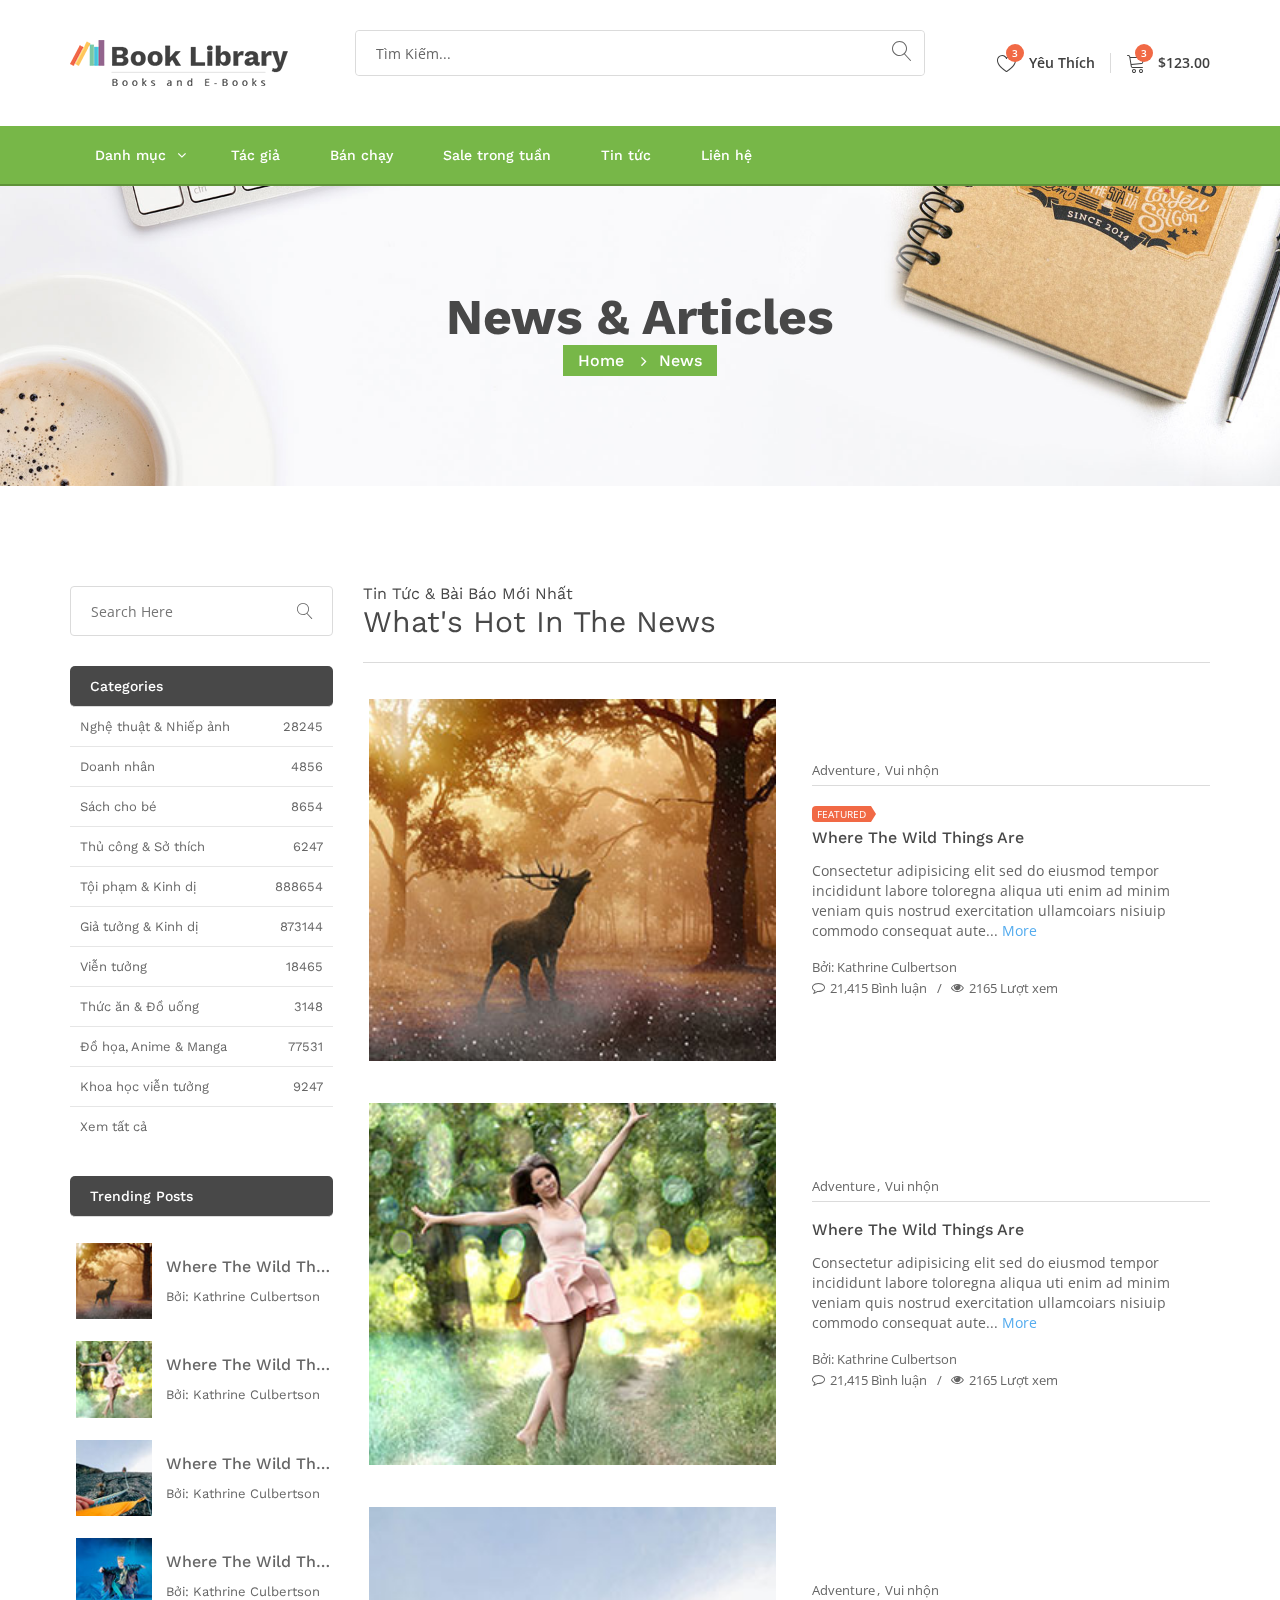
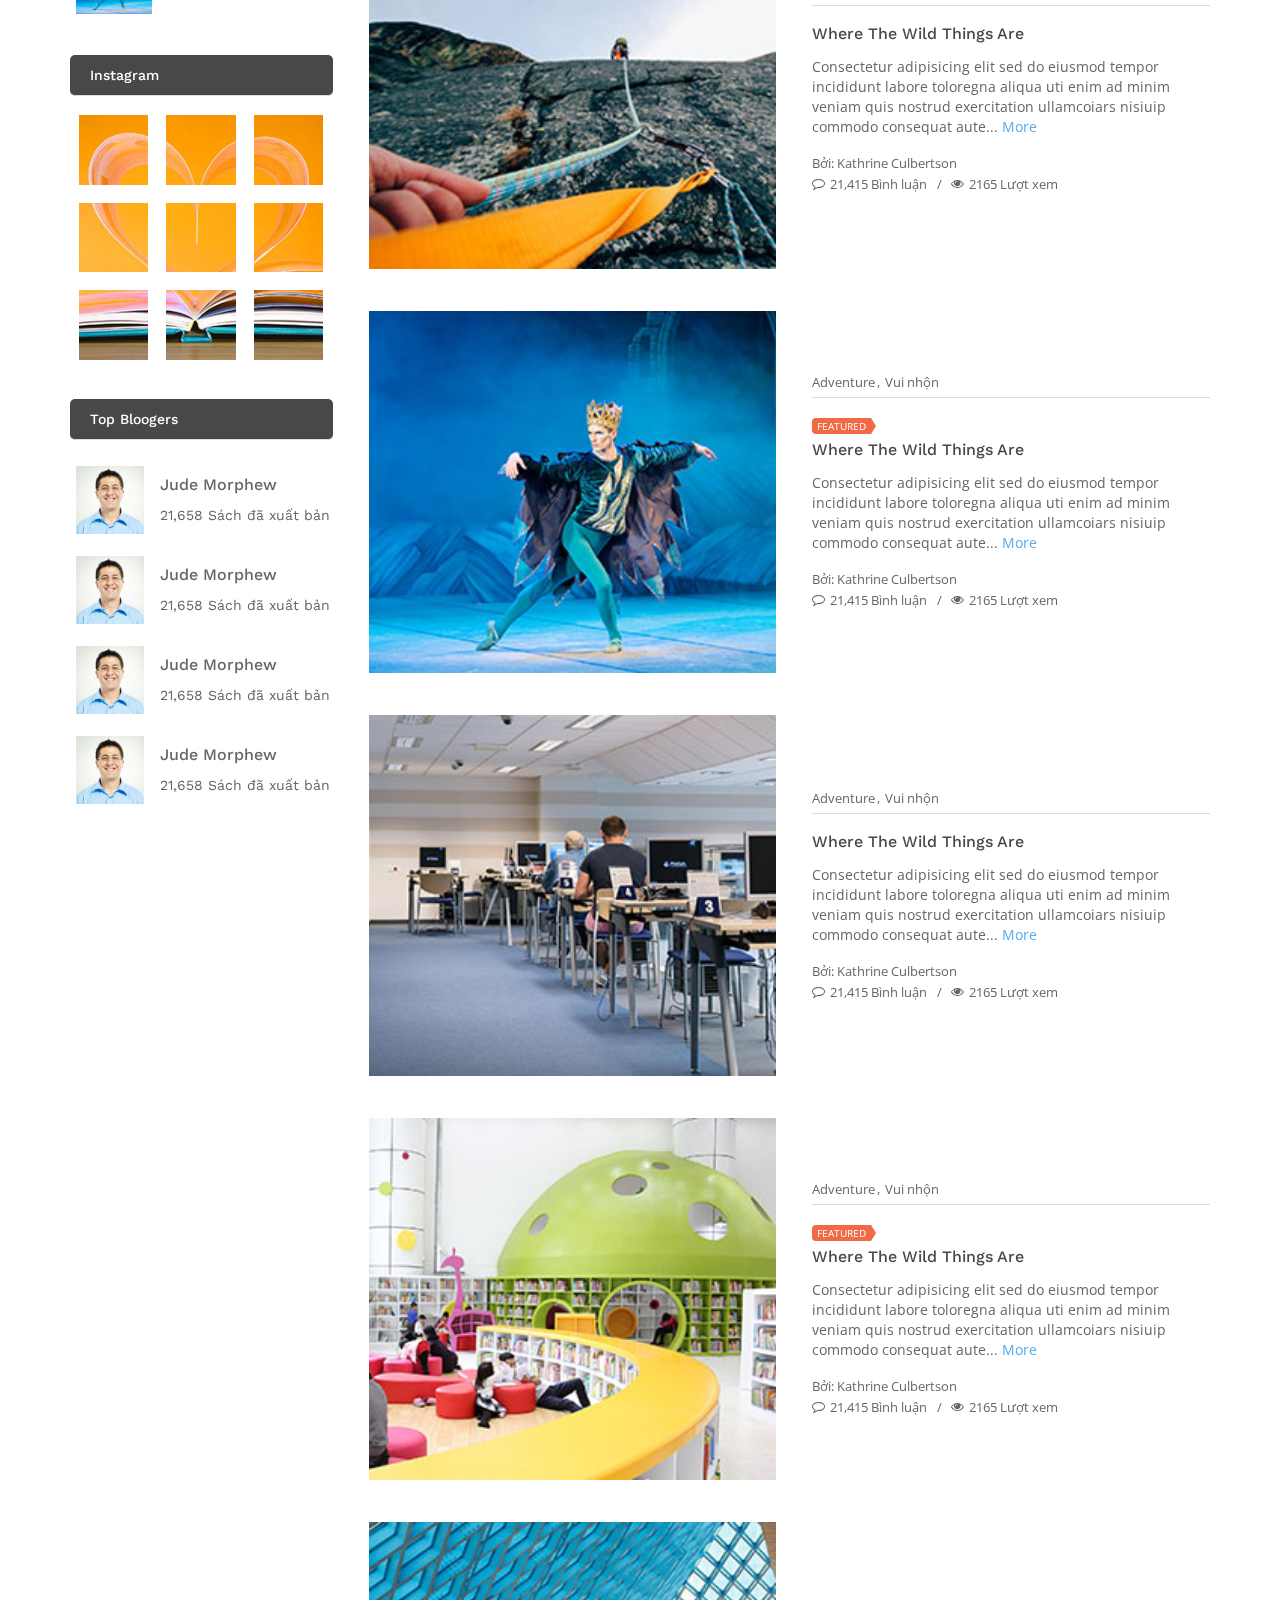
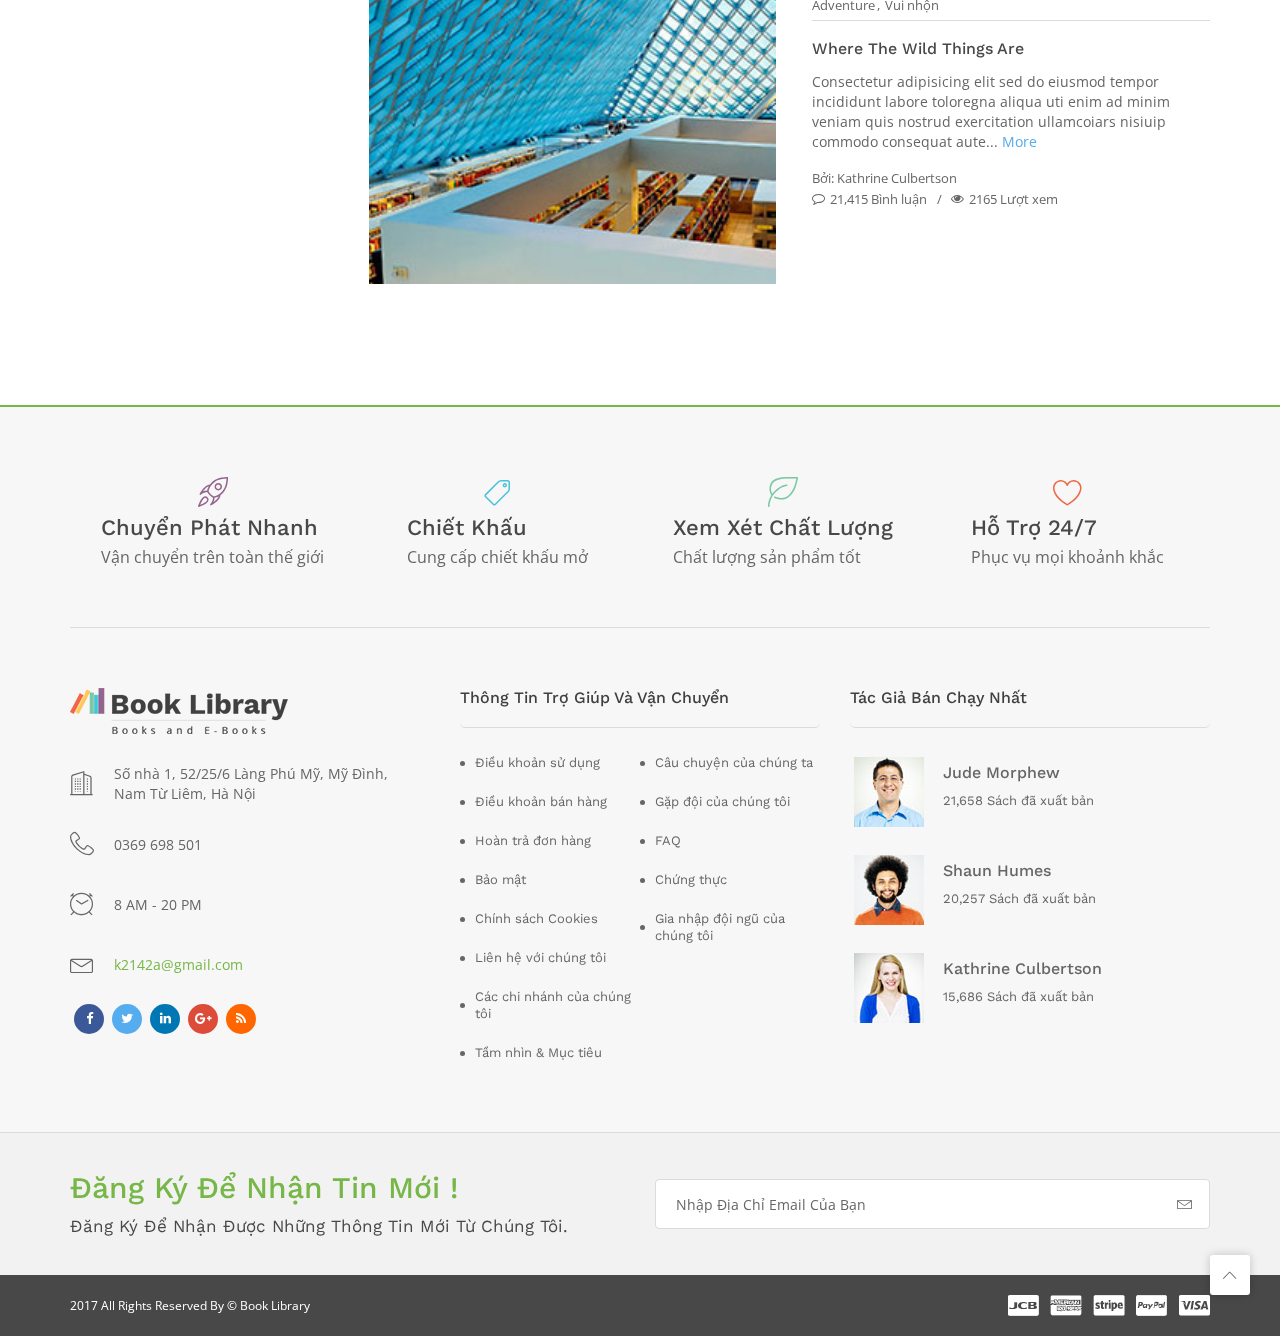
<file: newslist.html>
<!DOCTYPE html>
<html class="no-js" lang="zxx">
  <head>
    <meta charset="utf-8" />
    <meta http-equiv="X-UA-Compatible" content="IE=edge" />
    <title>Tin tức</title>
    <meta name="description" content="" />
    <meta name="viewport" content="width=device-width, initial-scale=1" />
    <link rel="apple-touch-icon" href="apple-touch-icon.png" />
    <link rel="stylesheet" href="css/bootstrap.min.css" />
    <link rel="stylesheet" href="css/normalize.css" />
    <link rel="stylesheet" href="css/font-awesome.min.css" />
    <link rel="stylesheet" href="css/icomoon.css" />
    <link rel="stylesheet" href="css/jquery-ui.css" />
    <link rel="stylesheet" href="css/owl.carousel.css" />
    <link rel="stylesheet" href="css/transitions.css" />
    <link rel="stylesheet" href="css/main.css" />
    <link rel="stylesheet" href="css/color.css" />
    <link rel="stylesheet" href="css/responsive.css" />
    <script src="js/vendor/modernizr-2.8.3-respond-1.4.2.min.js"></script>
  </head>
  <body>
    <div id="tg-wrapper" class="tg-wrapper tg-haslayout">
      <!--************************************
				Header Start
		*************************************-->
      <header id="tg-header" class="tg-header tg-haslayout">
        <div class="tg-middlecontainer">
          <div class="container">
            <div class="row">
              <div class="col-xs-12 col-sm-12 col-md-12 col-lg-12">
                <strong class="tg-logo"
                  ><a href="index.html"
                    ><img src="images/logo.png" alt="company name here" /></a
                ></strong>
                <div class="tg-wishlistandcart">
                  <div class="dropdown tg-themedropdown tg-wishlistdropdown">
                    <a
                      href="javascript:void(0);"
                      id="tg-wishlisst"
                      class="tg-btnthemedropdown"
                      data-toggle="dropdown"
                      aria-haspopup="true"
                      aria-expanded="false"
                    >
                      <span class="tg-themebadge">3</span>
                      <i class="icon-heart"></i>
                      <span>Yêu thích</span>
                    </a>
                    <div
                      class="dropdown-menu tg-themedropdownmenu"
                      aria-labelledby="tg-wishlisst"
                    >
                      <div class="tg-description">
                        <p>
                          Không có sản phẩm nào được thêm vào danh sách yêu
                          thích!
                        </p>
                      </div>
                    </div>
                  </div>
                  <div class="dropdown tg-themedropdown tg-minicartdropdown">
                    <a
                      href="javascript:void(0);"
                      id="tg-minicart"
                      class="tg-btnthemedropdown"
                      data-toggle="dropdown"
                      aria-haspopup="true"
                      aria-expanded="false"
                    >
                      <span class="tg-themebadge">3</span>
                      <i class="icon-cart"></i>
                      <span>$123.00</span>
                    </a>
                    <div
                      class="dropdown-menu tg-themedropdownmenu"
                      aria-labelledby="tg-minicart"
                    >
                      <div class="tg-minicartbody">
                        <div class="tg-minicarproduct">
                          <figure>
                            <img
                              src="images/products/img-01.jpg"
                              alt="image description"
                            />
                          </figure>
                          <div class="tg-minicarproductdata">
                            <h5>
                              <a href="./productdetail.html"
                                >Our State Fair Is A Great Function</a
                              >
                            </h5>
                            <h6><a href="javascript:void(0);">$ 12.15</a></h6>
                          </div>
                        </div>
                        <div class="tg-minicarproduct">
                          <figure>
                            <img
                              src="images/products/img-02.jpg"
                              alt="image description"
                            />
                          </figure>
                          <div class="tg-minicarproductdata">
                            <h5>
                              <a href="./productdetail.html"
                                >Bring Me To Light</a
                              >
                            </h5>
                            <h6><a href="javascript:void(0);">$ 12.15</a></h6>
                          </div>
                        </div>
                        <div class="tg-minicarproduct">
                          <figure>
                            <img
                              src="images/products/img-03.jpg"
                              alt="image description"
                            />
                          </figure>
                          <div class="tg-minicarproductdata">
                            <h5>
                              <a href="./productdetail.html"
                                >Have Faith In Your Soul</a
                              >
                            </h5>
                            <h6><a href="javascript:void(0);">$ 12.15</a></h6>
                          </div>
                        </div>
                      </div>
                      <div class="tg-minicartfoot">
                        <a class="tg-btnemptycart" href="javascript:void(0);">
                          <i class="fa fa-trash-o"></i>
                          <span>Xóa</span>
                        </a>
                        <span class="tg-subtotal"
                          >Tổng cộng: <strong>35.78</strong></span
                        >
                        <div class="tg-btns">
                          <a class="tg-btn tg-active" href="javascript:void(0);"
                            >Xem hàng</a
                          >
                          <a class="tg-btn" href="javascript:void(0);"
                            >Thanh toán</a
                          >
                        </div>
                      </div>
                    </div>
                  </div>
                </div>
                <div class="tg-searchbox">
                  <form class="tg-formtheme tg-formsearch">
                    <fieldset>
                      <input
                        type="text"
                        name="search"
                        class="typeahead form-control"
                        placeholder="Tìm kiếm..."
                      />
                      <button type="submit">
                        <i class="icon-magnifier"></i>
                      </button>
                    </fieldset>
                  </form>
                </div>
              </div>
            </div>
          </div>
        </div>
        <div class="tg-navigationarea">
          <div class="container">
            <div class="row">
              <div class="col-xs-12 col-sm-12 col-md-12 col-lg-12">
                <nav id="tg-nav" class="tg-nav">
                  <div class="navbar-header">
                    <button
                      type="button"
                      class="navbar-toggle collapsed"
                      data-toggle="collapse"
                      data-target="#tg-navigation"
                      aria-expanded="false"
                    >
                      <span class="sr-only">Toggle navigation</span>
                      <span class="icon-bar"></span>
                      <span class="icon-bar"></span>
                      <span class="icon-bar"></span>
                    </button>
                  </div>
                  <div
                    id="tg-navigation"
                    class="collapse navbar-collapse tg-navigation"
                  >
                    <ul>
                      <li
                        class="menu-item-has-children menu-item-has-mega-menu"
                      >
                        <a href="javascript:void(0);">Danh mục</a>
                        <div class="mega-menu">
                          <ul class="tg-themetabnav" role="tablist">
                            <li role="presentation" class="active">
                              <a
                                href="#artandphotography"
                                aria-controls="artandphotography"
                                role="tab"
                                data-toggle="tab"
                                >Nghệ thuật & Nhiếp ảnh</a
                              >
                            </li>
                            <li role="presentation">
                              <a
                                href="#biography"
                                aria-controls="biography"
                                role="tab"
                                data-toggle="tab"
                                >Doanh nhân</a
                              >
                            </li>
                            <li role="presentation">
                              <a
                                href="#childrensbook"
                                aria-controls="childrensbook"
                                role="tab"
                                data-toggle="tab"
                                >Sách cho bé</a
                              >
                            </li>
                            <li role="presentation">
                              <a
                                href="#craftandhobbies"
                                aria-controls="craftandhobbies"
                                role="tab"
                                data-toggle="tab"
                                >Thủ công & Sở thích</a
                              >
                            </li>
                            <li role="presentation">
                              <a
                                href="#crimethriller"
                                aria-controls="crimethriller"
                                role="tab"
                                data-toggle="tab"
                                >Tội phạm & Kinh dị</a
                              >
                            </li>
                            <li role="presentation">
                              <a
                                href="#fantasyhorror"
                                aria-controls="fantasyhorror"
                                role="tab"
                                data-toggle="tab"
                                >Giả tưởng & Kinh dị</a
                              >
                            </li>
                            <li role="presentation">
                              <a
                                href="#fiction"
                                aria-controls="fiction"
                                role="tab"
                                data-toggle="tab"
                                >Viễn tưởng</a
                              >
                            </li>
                            <li role="presentation">
                              <a
                                href="#fooddrink"
                                aria-controls="fooddrink"
                                role="tab"
                                data-toggle="tab"
                                >Thực phẩm & Đồ uống</a
                              >
                            </li>
                            <li role="presentation">
                              <a
                                href="#graphicanimemanga"
                                aria-controls="graphicanimemanga"
                                role="tab"
                                data-toggle="tab"
                                >Đồ họa, Anime & Manga</a
                              >
                            </li>
                            <li role="presentation">
                              <a
                                href="#sciencefiction"
                                aria-controls="sciencefiction"
                                role="tab"
                                data-toggle="tab"
                                >Khoa học viễn tưởng</a
                              >
                            </li>
                          </ul>
                          <div class="tab-content tg-themetabcontent">
                            <div
                              role="tabpanel"
                              class="tab-pane active"
                              id="artandphotography"
                            >
                              <ul>
                                <li>
                                  <div class="tg-linkstitle">
                                    <h2>Kiến trúc</h2>
                                  </div>
                                  <ul>
                                    <li>
                                      <a href="products.html">Tough As Nails</a>
                                    </li>
                                    <li>
                                      <a href="products.html"
                                        >Pro Grease Monkey</a
                                      >
                                    </li>
                                    <li>
                                      <a href="products.html"
                                        >Building Memories</a
                                      >
                                    </li>
                                    <li>
                                      <a href="products.html">Bulldozer Boyz</a>
                                    </li>
                                    <li>
                                      <a href="products.html"
                                        >Build Or Leave On Us</a
                                      >
                                    </li>
                                  </ul>
                                  <a class="tg-btnviewall" href="products.html"
                                    >Xem tất cả</a
                                  >
                                </li>
                                <li>
                                  <div class="tg-linkstitle">
                                    <h2>Hình thức nghệ thuật</h2>
                                  </div>
                                  <ul>
                                    <li>
                                      <a href="products.html"
                                        >Consectetur adipisicing</a
                                      >
                                    </li>
                                    <li>
                                      <a href="products.html"
                                        >Aelit sed do eiusmod</a
                                      >
                                    </li>
                                    <li>
                                      <a href="products.html"
                                        >Tempor incididunt labore</a
                                      >
                                    </li>
                                    <li>
                                      <a href="products.html"
                                        >Dolore magna aliqua</a
                                      >
                                    </li>
                                    <li>
                                      <a href="products.html"
                                        >Ut enim ad minim</a
                                      >
                                    </li>
                                  </ul>
                                  <a class="tg-btnviewall" href="products.html"
                                    >Xem tất cả</a
                                  >
                                </li>
                                <li>
                                  <div class="tg-linkstitle">
                                    <h2>Lịch sử</h2>
                                  </div>
                                  <ul>
                                    <li>
                                      <a href="products.html"
                                        >Veniam quis nostrud</a
                                      >
                                    </li>
                                    <li>
                                      <a href="products.html">Exercitation</a>
                                    </li>
                                    <li>
                                      <a href="products.html"
                                        >Laboris nisi ut aliuip</a
                                      >
                                    </li>
                                    <li>
                                      <a href="products.html"
                                        >Commodo conseat</a
                                      >
                                    </li>
                                    <li>
                                      <a href="products.html"
                                        >Duis aute irure</a
                                      >
                                    </li>
                                  </ul>
                                  <a class="tg-btnviewall" href="products.html"
                                    >Xem tất cả</a
                                  >
                                </li>
                              </ul>
                              <ul>
                                <li>
                                  <figure>
                                    <img
                                      src="images/img-01.png"
                                      alt="image description"
                                    />
                                  </figure>
                                  <div class="tg-textbox">
                                    <h3>
                                      Nhiều hơn<span>120,657,538</span>Cuốn Sách
                                    </h3>
                                    <div class="tg-description">
                                      <p>
                                        Số lượng người sẽ tăng lên, nhưng đồng
                                        thời họ cũng phải chịu đựng một số nỗi
                                        đau có thể chịu đựng được.
                                      </p>
                                    </div>
                                    <a class="tg-btn" href="products.html"
                                      >Xem tất cả</a
                                    >
                                  </div>
                                </li>
                              </ul>
                            </div>
                            <div
                              role="tabpanel"
                              class="tab-pane"
                              id="biography"
                            >
                              <ul>
                                <li>
                                  <div class="tg-linkstitle">
                                    <h2>Lịch sử</h2>
                                  </div>
                                  <ul>
                                    <li>
                                      <a href="products.html"
                                        >Veniam quis nostrud</a
                                      >
                                    </li>
                                    <li>
                                      <a href="products.html">Exercitation</a>
                                    </li>
                                    <li>
                                      <a href="products.html"
                                        >Laboris nisi ut aliuip</a
                                      >
                                    </li>
                                    <li>
                                      <a href="products.html"
                                        >Commodo conseat</a
                                      >
                                    </li>
                                    <li>
                                      <a href="products.html"
                                        >Duis aute irure</a
                                      >
                                    </li>
                                  </ul>
                                  <a class="tg-btnviewall" href="products.html"
                                    >Xem tất cả</a
                                  >
                                </li>
                                <li>
                                  <div class="tg-linkstitle">
                                    <h2>Kiến trúc</h2>
                                  </div>
                                  <ul>
                                    <li>
                                      <a href="products.html">Tough As Nails</a>
                                    </li>
                                    <li>
                                      <a href="products.html"
                                        >Pro Grease Monkey</a
                                      >
                                    </li>
                                    <li>
                                      <a href="products.html"
                                        >Building Memories</a
                                      >
                                    </li>
                                    <li>
                                      <a href="products.html">Bulldozer Boyz</a>
                                    </li>
                                    <li>
                                      <a href="products.html"
                                        >Build Or Leave On Us</a
                                      >
                                    </li>
                                  </ul>
                                  <a class="tg-btnviewall" href="products.html"
                                    >Xem tất cả</a
                                  >
                                </li>
                                <li>
                                  <div class="tg-linkstitle">
                                    <h2>Hình thức nghệ thuật</h2>
                                  </div>
                                  <ul>
                                    <li>
                                      <a href="products.html"
                                        >Consectetur adipisicing</a
                                      >
                                    </li>
                                    <li>
                                      <a href="products.html"
                                        >Aelit sed do eiusmod</a
                                      >
                                    </li>
                                    <li>
                                      <a href="products.html"
                                        >Tempor incididunt labore</a
                                      >
                                    </li>
                                    <li>
                                      <a href="products.html"
                                        >Dolore magna aliqua</a
                                      >
                                    </li>
                                    <li>
                                      <a href="products.html"
                                        >Ut enim ad minim</a
                                      >
                                    </li>
                                  </ul>
                                  <a class="tg-btnviewall" href="products.html"
                                    >Xem tất cả</a
                                  >
                                </li>
                              </ul>
                              <ul>
                                <li>
                                  <figure>
                                    <img
                                      src="images/img-01.png"
                                      alt="image description"
                                    />
                                  </figure>
                                  <div class="tg-textbox">
                                    <h3>
                                      Nhiều hơn<span>120,657,538</span>Cuốn Sách
                                    </h3>
                                    <div class="tg-description">
                                      <p>
                                        Số lượng người sẽ tăng lên, nhưng đồng
                                        thời họ cũng phải chịu đựng một số nỗi
                                        đau có thể chịu đựng được.
                                      </p>
                                    </div>
                                    <a class="tg-btn" href="products.html"
                                      >Xem tất cả</a
                                    >
                                  </div>
                                </li>
                              </ul>
                            </div>
                            <div
                              role="tabpanel"
                              class="tab-pane"
                              id="childrensbook"
                            >
                              <ul>
                                <li>
                                  <div class="tg-linkstitle">
                                    <h2>Kiến trúc</h2>
                                  </div>
                                  <ul>
                                    <li>
                                      <a href="products.html">Tough As Nails</a>
                                    </li>
                                    <li>
                                      <a href="products.html"
                                        >Pro Grease Monkey</a
                                      >
                                    </li>
                                    <li>
                                      <a href="products.html"
                                        >Building Memories</a
                                      >
                                    </li>
                                    <li>
                                      <a href="products.html">Bulldozer Boyz</a>
                                    </li>
                                    <li>
                                      <a href="products.html"
                                        >Build Or Leave On Us</a
                                      >
                                    </li>
                                  </ul>
                                  <a class="tg-btnviewall" href="products.html"
                                    >Xem tất cả</a
                                  >
                                </li>
                                <li>
                                  <div class="tg-linkstitle">
                                    <h2>Hình thức nghệ thuật</h2>
                                  </div>
                                  <ul>
                                    <li>
                                      <a href="products.html"
                                        >Consectetur adipisicing</a
                                      >
                                    </li>
                                    <li>
                                      <a href="products.html"
                                        >Aelit sed do eiusmod</a
                                      >
                                    </li>
                                    <li>
                                      <a href="products.html"
                                        >Tempor incididunt labore</a
                                      >
                                    </li>
                                    <li>
                                      <a href="products.html"
                                        >Dolore magna aliqua</a
                                      >
                                    </li>
                                    <li>
                                      <a href="products.html"
                                        >Ut enim ad minim</a
                                      >
                                    </li>
                                  </ul>
                                  <a class="tg-btnviewall" href="products.html"
                                    >Xem tất cả</a
                                  >
                                </li>
                                <li>
                                  <div class="tg-linkstitle">
                                    <h2>Lịch sử</h2>
                                  </div>
                                  <ul>
                                    <li>
                                      <a href="products.html"
                                        >Veniam quis nostrud</a
                                      >
                                    </li>
                                    <li>
                                      <a href="products.html">Exercitation</a>
                                    </li>
                                    <li>
                                      <a href="products.html"
                                        >Laboris nisi ut aliuip</a
                                      >
                                    </li>
                                    <li>
                                      <a href="products.html"
                                        >Commodo conseat</a
                                      >
                                    </li>
                                    <li>
                                      <a href="products.html"
                                        >Duis aute irure</a
                                      >
                                    </li>
                                  </ul>
                                  <a class="tg-btnviewall" href="products.html"
                                    >Xem tất cả</a
                                  >
                                </li>
                              </ul>
                              <ul>
                                <li>
                                  <figure>
                                    <img
                                      src="images/img-01.png"
                                      alt="image description"
                                    />
                                  </figure>
                                  <div class="tg-textbox">
                                    <h3>
                                      Nhiều hơn<span>120,657,538</span>Cuốn Sách
                                    </h3>
                                    <div class="tg-description">
                                      <p>
                                        Số lượng người sẽ tăng lên, nhưng đồng
                                        thời họ cũng phải chịu đựng một số nỗi
                                        đau có thể chịu đựng được.
                                      </p>
                                    </div>
                                    <a class="tg-btn" href="products.html"
                                      >Xem tất cả</a
                                    >
                                  </div>
                                </li>
                              </ul>
                            </div>
                            <div
                              role="tabpanel"
                              class="tab-pane"
                              id="craftandhobbies"
                            >
                              <ul>
                                <li>
                                  <div class="tg-linkstitle">
                                    <h2>Lịch sử</h2>
                                  </div>
                                  <ul>
                                    <li>
                                      <a href="products.html"
                                        >Veniam quis nostrud</a
                                      >
                                    </li>
                                    <li>
                                      <a href="products.html">Exercitation</a>
                                    </li>
                                    <li>
                                      <a href="products.html"
                                        >Laboris nisi ut aliuip</a
                                      >
                                    </li>
                                    <li>
                                      <a href="products.html"
                                        >Commodo conseat</a
                                      >
                                    </li>
                                    <li>
                                      <a href="products.html"
                                        >Duis aute irure</a
                                      >
                                    </li>
                                  </ul>
                                  <a class="tg-btnviewall" href="products.html"
                                    >Xem tất cả</a
                                  >
                                </li>
                                <li>
                                  <div class="tg-linkstitle">
                                    <h2>Kiến trúc</h2>
                                  </div>
                                  <ul>
                                    <li>
                                      <a href="products.html">Tough As Nails</a>
                                    </li>
                                    <li>
                                      <a href="products.html"
                                        >Pro Grease Monkey</a
                                      >
                                    </li>
                                    <li>
                                      <a href="products.html"
                                        >Building Memories</a
                                      >
                                    </li>
                                    <li>
                                      <a href="products.html">Bulldozer Boyz</a>
                                    </li>
                                    <li>
                                      <a href="products.html"
                                        >Build Or Leave On Us</a
                                      >
                                    </li>
                                  </ul>
                                  <a class="tg-btnviewall" href="products.html"
                                    >Xem tất cả</a
                                  >
                                </li>
                                <li>
                                  <div class="tg-linkstitle">
                                    <h2>Hình thức nghệ thuật</h2>
                                  </div>
                                  <ul>
                                    <li>
                                      <a href="products.html"
                                        >Consectetur adipisicing</a
                                      >
                                    </li>
                                    <li>
                                      <a href="products.html"
                                        >Aelit sed do eiusmod</a
                                      >
                                    </li>
                                    <li>
                                      <a href="products.html"
                                        >Tempor incididunt labore</a
                                      >
                                    </li>
                                    <li>
                                      <a href="products.html"
                                        >Dolore magna aliqua</a
                                      >
                                    </li>
                                    <li>
                                      <a href="products.html"
                                        >Ut enim ad minim</a
                                      >
                                    </li>
                                  </ul>
                                  <a class="tg-btnviewall" href="products.html"
                                    >Xem tất cả</a
                                  >
                                </li>
                              </ul>
                              <ul>
                                <li>
                                  <figure>
                                    <img
                                      src="images/img-01.png"
                                      alt="image description"
                                    />
                                  </figure>
                                  <div class="tg-textbox">
                                    <h3>
                                      Nhiều hơn<span>120,657,538</span>Cuốn Sách
                                    </h3>
                                    <div class="tg-description">
                                      <p>
                                        Số lượng người sẽ tăng lên, nhưng đồng
                                        thời họ cũng phải chịu đựng một số nỗi
                                        đau có thể chịu đựng được.
                                      </p>
                                    </div>
                                    <a class="tg-btn" href="products.html"
                                      >Xem tất cả</a
                                    >
                                  </div>
                                </li>
                              </ul>
                            </div>
                            <div
                              role="tabpanel"
                              class="tab-pane"
                              id="crimethriller"
                            >
                              <ul>
                                <li>
                                  <div class="tg-linkstitle">
                                    <h2>Kiến trúc</h2>
                                  </div>
                                  <ul>
                                    <li>
                                      <a href="products.html">Tough As Nails</a>
                                    </li>
                                    <li>
                                      <a href="products.html"
                                        >Pro Grease Monkey</a
                                      >
                                    </li>
                                    <li>
                                      <a href="products.html"
                                        >Building Memories</a
                                      >
                                    </li>
                                    <li>
                                      <a href="products.html">Bulldozer Boyz</a>
                                    </li>
                                    <li>
                                      <a href="products.html"
                                        >Build Or Leave On Us</a
                                      >
                                    </li>
                                  </ul>
                                  <a class="tg-btnviewall" href="products.html"
                                    >Xem tất cả</a
                                  >
                                </li>
                                <li>
                                  <div class="tg-linkstitle">
                                    <h2>Hình thức nghệ thuật</h2>
                                  </div>
                                  <ul>
                                    <li>
                                      <a href="products.html"
                                        >Consectetur adipisicing</a
                                      >
                                    </li>
                                    <li>
                                      <a href="products.html"
                                        >Aelit sed do eiusmod</a
                                      >
                                    </li>
                                    <li>
                                      <a href="products.html"
                                        >Tempor incididunt labore</a
                                      >
                                    </li>
                                    <li>
                                      <a href="products.html"
                                        >Dolore magna aliqua</a
                                      >
                                    </li>
                                    <li>
                                      <a href="products.html"
                                        >Ut enim ad minim</a
                                      >
                                    </li>
                                  </ul>
                                  <a class="tg-btnviewall" href="products.html"
                                    >Xem tất cả</a
                                  >
                                </li>
                                <li>
                                  <div class="tg-linkstitle">
                                    <h2>Lịch sử</h2>
                                  </div>
                                  <ul>
                                    <li>
                                      <a href="products.html"
                                        >Veniam quis nostrud</a
                                      >
                                    </li>
                                    <li>
                                      <a href="products.html">Exercitation</a>
                                    </li>
                                    <li>
                                      <a href="products.html"
                                        >Laboris nisi ut aliuip</a
                                      >
                                    </li>
                                    <li>
                                      <a href="products.html"
                                        >Commodo conseat</a
                                      >
                                    </li>
                                    <li>
                                      <a href="products.html"
                                        >Duis aute irure</a
                                      >
                                    </li>
                                  </ul>
                                  <a class="tg-btnviewall" href="products.html"
                                    >Xem tất cả</a
                                  >
                                </li>
                              </ul>
                              <ul>
                                <li>
                                  <figure>
                                    <img
                                      src="images/img-01.png"
                                      alt="image description"
                                    />
                                  </figure>
                                  <div class="tg-textbox">
                                    <h3>
                                      Nhiều hơn<span>120,657,538</span>Cuốn Sách
                                    </h3>
                                    <div class="tg-description">
                                      <p>
                                        Số lượng người sẽ tăng lên, nhưng đồng
                                        thời họ cũng phải chịu đựng một số nỗi
                                        đau có thể chịu đựng được.
                                      </p>
                                    </div>
                                    <a class="tg-btn" href="products.html"
                                      >Xem tất cả</a
                                    >
                                  </div>
                                </li>
                              </ul>
                            </div>
                            <div
                              role="tabpanel"
                              class="tab-pane"
                              id="fantasyhorror"
                            >
                              <ul>
                                <li>
                                  <div class="tg-linkstitle">
                                    <h2>Lịch sử</h2>
                                  </div>
                                  <ul>
                                    <li>
                                      <a href="products.html"
                                        >Veniam quis nostrud</a
                                      >
                                    </li>
                                    <li>
                                      <a href="products.html">Exercitation</a>
                                    </li>
                                    <li>
                                      <a href="products.html"
                                        >Laboris nisi ut aliuip</a
                                      >
                                    </li>
                                    <li>
                                      <a href="products.html"
                                        >Commodo conseat</a
                                      >
                                    </li>
                                    <li>
                                      <a href="products.html"
                                        >Duis aute irure</a
                                      >
                                    </li>
                                  </ul>
                                  <a class="tg-btnviewall" href="products.html"
                                    >Xem tất cả</a
                                  >
                                </li>
                                <li>
                                  <div class="tg-linkstitle">
                                    <h2>Kiến trúc</h2>
                                  </div>
                                  <ul>
                                    <li>
                                      <a href="products.html">Tough As Nails</a>
                                    </li>
                                    <li>
                                      <a href="products.html"
                                        >Pro Grease Monkey</a
                                      >
                                    </li>
                                    <li>
                                      <a href="products.html"
                                        >Building Memories</a
                                      >
                                    </li>
                                    <li>
                                      <a href="products.html">Bulldozer Boyz</a>
                                    </li>
                                    <li>
                                      <a href="products.html"
                                        >Build Or Leave On Us</a
                                      >
                                    </li>
                                  </ul>
                                  <a class="tg-btnviewall" href="products.html"
                                    >Xem tất cả</a
                                  >
                                </li>
                                <li>
                                  <div class="tg-linkstitle">
                                    <h2>Hình thức nghệ thuật</h2>
                                  </div>
                                  <ul>
                                    <li>
                                      <a href="products.html"
                                        >Consectetur adipisicing</a
                                      >
                                    </li>
                                    <li>
                                      <a href="products.html"
                                        >Aelit sed do eiusmod</a
                                      >
                                    </li>
                                    <li>
                                      <a href="products.html"
                                        >Tempor incididunt labore</a
                                      >
                                    </li>
                                    <li>
                                      <a href="products.html"
                                        >Dolore magna aliqua</a
                                      >
                                    </li>
                                    <li>
                                      <a href="products.html"
                                        >Ut enim ad minim</a
                                      >
                                    </li>
                                  </ul>
                                  <a class="tg-btnviewall" href="products.html"
                                    >Xem tất cả</a
                                  >
                                </li>
                              </ul>
                              <ul>
                                <li>
                                  <figure>
                                    <img
                                      src="images/img-01.png"
                                      alt="image description"
                                    />
                                  </figure>
                                  <div class="tg-textbox">
                                    <h3>
                                      Nhiều hơn<span>120,657,538</span>Cuốn Sách
                                    </h3>
                                    <div class="tg-description">
                                      <p>
                                        Số lượng người sẽ tăng lên, nhưng đồng
                                        thời họ cũng phải chịu đựng một số nỗi
                                        đau có thể chịu đựng được.
                                      </p>
                                    </div>
                                    <a class="tg-btn" href="products.html"
                                      >Xem tất cả</a
                                    >
                                  </div>
                                </li>
                              </ul>
                            </div>
                            <div role="tabpanel" class="tab-pane" id="fiction">
                              <ul>
                                <li>
                                  <div class="tg-linkstitle">
                                    <h2>Kiến trúc</h2>
                                  </div>
                                  <ul>
                                    <li>
                                      <a href="products.html">Tough As Nails</a>
                                    </li>
                                    <li>
                                      <a href="products.html"
                                        >Pro Grease Monkey</a
                                      >
                                    </li>
                                    <li>
                                      <a href="products.html"
                                        >Building Memories</a
                                      >
                                    </li>
                                    <li>
                                      <a href="products.html">Bulldozer Boyz</a>
                                    </li>
                                    <li>
                                      <a href="products.html"
                                        >Build Or Leave On Us</a
                                      >
                                    </li>
                                  </ul>
                                  <a class="tg-btnviewall" href="products.html"
                                    >Xem tất cả</a
                                  >
                                </li>
                                <li>
                                  <div class="tg-linkstitle">
                                    <h2>Hình thức nghệ thuật</h2>
                                  </div>
                                  <ul>
                                    <li>
                                      <a href="products.html"
                                        >Consectetur adipisicing</a
                                      >
                                    </li>
                                    <li>
                                      <a href="products.html"
                                        >Aelit sed do eiusmod</a
                                      >
                                    </li>
                                    <li>
                                      <a href="products.html"
                                        >Tempor incididunt labore</a
                                      >
                                    </li>
                                    <li>
                                      <a href="products.html"
                                        >Dolore magna aliqua</a
                                      >
                                    </li>
                                    <li>
                                      <a href="products.html"
                                        >Ut enim ad minim</a
                                      >
                                    </li>
                                  </ul>
                                  <a class="tg-btnviewall" href="products.html"
                                    >Xem tất cả</a
                                  >
                                </li>
                                <li>
                                  <div class="tg-linkstitle">
                                    <h2>Lịch sử</h2>
                                  </div>
                                  <ul>
                                    <li>
                                      <a href="products.html"
                                        >Veniam quis nostrud</a
                                      >
                                    </li>
                                    <li>
                                      <a href="products.html">Exercitation</a>
                                    </li>
                                    <li>
                                      <a href="products.html"
                                        >Laboris nisi ut aliuip</a
                                      >
                                    </li>
                                    <li>
                                      <a href="products.html"
                                        >Commodo conseat</a
                                      >
                                    </li>
                                    <li>
                                      <a href="products.html"
                                        >Duis aute irure</a
                                      >
                                    </li>
                                  </ul>
                                  <a class="tg-btnviewall" href="products.html"
                                    >Xem tất cả</a
                                  >
                                </li>
                              </ul>
                              <ul>
                                <li>
                                  <figure>
                                    <img
                                      src="images/img-01.png"
                                      alt="image description"
                                    />
                                  </figure>
                                  <div class="tg-textbox">
                                    <h3>
                                      Nhiều hơn<span>120,657,538</span>Cuốn Sách
                                    </h3>
                                    <div class="tg-description">
                                      <p>
                                        Số lượng người sẽ tăng lên, nhưng đồng
                                        thời họ cũng phải chịu đựng một số nỗi
                                        đau có thể chịu đựng được.
                                      </p>
                                    </div>
                                    <a class="tg-btn" href="products.html"
                                      >Xem tất cả</a
                                    >
                                  </div>
                                </li>
                              </ul>
                            </div>
                            <div
                              role="tabpanel"
                              class="tab-pane"
                              id="fooddrink"
                            >
                              <ul>
                                <li>
                                  <div class="tg-linkstitle">
                                    <h2>Lịch sử</h2>
                                  </div>
                                  <ul>
                                    <li>
                                      <a href="products.html"
                                        >Veniam quis nostrud</a
                                      >
                                    </li>
                                    <li>
                                      <a href="products.html">Exercitation</a>
                                    </li>
                                    <li>
                                      <a href="products.html"
                                        >Laboris nisi ut aliuip</a
                                      >
                                    </li>
                                    <li>
                                      <a href="products.html"
                                        >Commodo conseat</a
                                      >
                                    </li>
                                    <li>
                                      <a href="products.html"
                                        >Duis aute irure</a
                                      >
                                    </li>
                                  </ul>
                                  <a class="tg-btnviewall" href="products.html"
                                    >Xem tất cả</a
                                  >
                                </li>
                                <li>
                                  <div class="tg-linkstitle">
                                    <h2>Kiến trúc</h2>
                                  </div>
                                  <ul>
                                    <li>
                                      <a href="products.html">Tough As Nails</a>
                                    </li>
                                    <li>
                                      <a href="products.html"
                                        >Pro Grease Monkey</a
                                      >
                                    </li>
                                    <li>
                                      <a href="products.html"
                                        >Building Memories</a
                                      >
                                    </li>
                                    <li>
                                      <a href="products.html">Bulldozer Boyz</a>
                                    </li>
                                    <li>
                                      <a href="products.html"
                                        >Build Or Leave On Us</a
                                      >
                                    </li>
                                  </ul>
                                  <a class="tg-btnviewall" href="products.html"
                                    >Xem tất cả</a
                                  >
                                </li>
                                <li>
                                  <div class="tg-linkstitle">
                                    <h2>Hình thức nghệ thuật</h2>
                                  </div>
                                  <ul>
                                    <li>
                                      <a href="products.html"
                                        >Consectetur adipisicing</a
                                      >
                                    </li>
                                    <li>
                                      <a href="products.html"
                                        >Aelit sed do eiusmod</a
                                      >
                                    </li>
                                    <li>
                                      <a href="products.html"
                                        >Tempor incididunt labore</a
                                      >
                                    </li>
                                    <li>
                                      <a href="products.html"
                                        >Dolore magna aliqua</a
                                      >
                                    </li>
                                    <li>
                                      <a href="products.html"
                                        >Ut enim ad minim</a
                                      >
                                    </li>
                                  </ul>
                                  <a class="tg-btnviewall" href="products.html"
                                    >Xem tất cả</a
                                  >
                                </li>
                              </ul>
                              <ul>
                                <li>
                                  <figure>
                                    <img
                                      src="images/img-01.png"
                                      alt="image description"
                                    />
                                  </figure>
                                  <div class="tg-textbox">
                                    <h3>
                                      Nhiều hơn<span>120,657,538</span>Cuốn Sách
                                    </h3>
                                    <div class="tg-description">
                                      <p>
                                        Số lượng người sẽ tăng lên, nhưng đồng
                                        thời họ cũng phải chịu đựng một số nỗi
                                        đau có thể chịu đựng được.
                                      </p>
                                    </div>
                                    <a class="tg-btn" href="products.html"
                                      >Xem tất cả</a
                                    >
                                  </div>
                                </li>
                              </ul>
                            </div>
                            <div
                              role="tabpanel"
                              class="tab-pane"
                              id="graphicanimemanga"
                            >
                              <ul>
                                <li>
                                  <div class="tg-linkstitle">
                                    <h2>Kiến trúc</h2>
                                  </div>
                                  <ul>
                                    <li>
                                      <a href="products.html">Tough As Nails</a>
                                    </li>
                                    <li>
                                      <a href="products.html"
                                        >Pro Grease Monkey</a
                                      >
                                    </li>
                                    <li>
                                      <a href="products.html"
                                        >Building Memories</a
                                      >
                                    </li>
                                    <li>
                                      <a href="products.html">Bulldozer Boyz</a>
                                    </li>
                                    <li>
                                      <a href="products.html"
                                        >Build Or Leave On Us</a
                                      >
                                    </li>
                                  </ul>
                                  <a class="tg-btnviewall" href="products.html"
                                    >Xem tất cả</a
                                  >
                                </li>
                                <li>
                                  <div class="tg-linkstitle">
                                    <h2>Hình thức nghệ thuật</h2>
                                  </div>
                                  <ul>
                                    <li>
                                      <a href="products.html"
                                        >Consectetur adipisicing</a
                                      >
                                    </li>
                                    <li>
                                      <a href="products.html"
                                        >Aelit sed do eiusmod</a
                                      >
                                    </li>
                                    <li>
                                      <a href="products.html"
                                        >Tempor incididunt labore</a
                                      >
                                    </li>
                                    <li>
                                      <a href="products.html"
                                        >Dolore magna aliqua</a
                                      >
                                    </li>
                                    <li>
                                      <a href="products.html"
                                        >Ut enim ad minim</a
                                      >
                                    </li>
                                  </ul>
                                  <a class="tg-btnviewall" href="products.html"
                                    >Xem tất cả</a
                                  >
                                </li>
                                <li>
                                  <div class="tg-linkstitle">
                                    <h2>Lịch sử</h2>
                                  </div>
                                  <ul>
                                    <li>
                                      <a href="products.html"
                                        >Veniam quis nostrud</a
                                      >
                                    </li>
                                    <li>
                                      <a href="products.html">Exercitation</a>
                                    </li>
                                    <li>
                                      <a href="products.html"
                                        >Laboris nisi ut aliuip</a
                                      >
                                    </li>
                                    <li>
                                      <a href="products.html"
                                        >Commodo conseat</a
                                      >
                                    </li>
                                    <li>
                                      <a href="products.html"
                                        >Duis aute irure</a
                                      >
                                    </li>
                                  </ul>
                                  <a class="tg-btnviewall" href="products.html"
                                    >Xem tất cả</a
                                  >
                                </li>
                              </ul>
                              <ul>
                                <li>
                                  <figure>
                                    <img
                                      src="images/img-01.png"
                                      alt="image description"
                                    />
                                  </figure>
                                  <div class="tg-textbox">
                                    <h3>
                                      Nhiều hơn<span>120,657,538</span>Cuốn Sách
                                    </h3>
                                    <div class="tg-description">
                                      <p>
                                        Số lượng người sẽ tăng lên, nhưng đồng
                                        thời họ cũng phải chịu đựng một số nỗi
                                        đau có thể chịu đựng được.
                                      </p>
                                    </div>
                                    <a class="tg-btn" href="products.html"
                                      >Xem tất cả</a
                                    >
                                  </div>
                                </li>
                              </ul>
                            </div>
                            <div
                              role="tabpanel"
                              class="tab-pane"
                              id="sciencefiction"
                            >
                              <ul>
                                <li>
                                  <div class="tg-linkstitle">
                                    <h2>Lịch sử</h2>
                                  </div>
                                  <ul>
                                    <li>
                                      <a href="products.html"
                                        >Veniam quis nostrud</a
                                      >
                                    </li>
                                    <li>
                                      <a href="products.html">Exercitation</a>
                                    </li>
                                    <li>
                                      <a href="products.html"
                                        >Laboris nisi ut aliuip</a
                                      >
                                    </li>
                                    <li>
                                      <a href="products.html"
                                        >Commodo conseat</a
                                      >
                                    </li>
                                    <li>
                                      <a href="products.html"
                                        >Duis aute irure</a
                                      >
                                    </li>
                                  </ul>
                                  <a class="tg-btnviewall" href="products.html"
                                    >Xem tất cả</a
                                  >
                                </li>
                                <li>
                                  <div class="tg-linkstitle">
                                    <h2>Kiến trúc</h2>
                                  </div>
                                  <ul>
                                    <li>
                                      <a href="products.html">Tough As Nails</a>
                                    </li>
                                    <li>
                                      <a href="products.html"
                                        >Pro Grease Monkey</a
                                      >
                                    </li>
                                    <li>
                                      <a href="products.html"
                                        >Building Memories</a
                                      >
                                    </li>
                                    <li>
                                      <a href="products.html">Bulldozer Boyz</a>
                                    </li>
                                    <li>
                                      <a href="products.html"
                                        >Build Or Leave On Us</a
                                      >
                                    </li>
                                  </ul>
                                  <a class="tg-btnviewall" href="products.html"
                                    >Xem tất cả</a
                                  >
                                </li>
                                <li>
                                  <div class="tg-linkstitle">
                                    <h2>Hình thức nghệ thuật</h2>
                                  </div>
                                  <ul>
                                    <li>
                                      <a href="products.html"
                                        >Consectetur adipisicing</a
                                      >
                                    </li>
                                    <li>
                                      <a href="products.html"
                                        >Aelit sed do eiusmod</a
                                      >
                                    </li>
                                    <li>
                                      <a href="products.html"
                                        >Tempor incididunt labore</a
                                      >
                                    </li>
                                    <li>
                                      <a href="products.html"
                                        >Dolore magna aliqua</a
                                      >
                                    </li>
                                    <li>
                                      <a href="products.html"
                                        >Ut enim ad minim</a
                                      >
                                    </li>
                                  </ul>
                                  <a class="tg-btnviewall" href="products.html"
                                    >Xem tất cả</a
                                  >
                                </li>
                              </ul>
                              <ul>
                                <li>
                                  <figure>
                                    <img
                                      src="images/img-01.png"
                                      alt="image description"
                                    />
                                  </figure>
                                  <div class="tg-textbox">
                                    <h3>
                                      Nhiều hơn<span>120,657,538</span>Cuốn Sách
                                    </h3>
                                    <div class="tg-description">
                                      <p>
                                        Số lượng người sẽ tăng lên, nhưng đồng
                                        thời họ cũng phải chịu đựng một số nỗi
                                        đau có thể chịu đựng được.
                                      </p>
                                    </div>
                                    <a class="tg-btn" href="products.html"
                                      >Xem tất cả</a
                                    >
                                  </div>
                                </li>
                              </ul>
                            </div>
                          </div>
                        </div>
                      </li>

                      <li><a href="authors.html">Tác giả</a></li>
                      <li><a href="products.html">Bán chạy</a></li>
                      <li><a href="products.html">Sale trong tuần</a></li>
                      <li>
                        <a href="newsgrid.html">Tin tức</a>
                      </li>
                      <li><a href="contactus.html">Liên hệ</a></li>
                    </ul>
                  </div>
                </nav>
              </div>
            </div>
          </div>
        </div>
      </header>
      <!--************************************
				Header End
		*************************************-->
      <!--************************************
				Inner Banner Start
		*************************************-->
      <div
        class="tg-innerbanner tg-haslayout tg-parallax tg-bginnerbanner"
        data-z-index="-100"
        data-appear-top-offset="600"
        data-parallax="scroll"
        data-image-src="images/parallax/bgparallax-07.jpg"
      >
        <div class="container">
          <div class="row">
            <div class="col-xs-12 col-sm-12 col-md-12 col-lg-12">
              <div class="tg-innerbannercontent">
                <h1>News &amp; Articles</h1>
                <ol class="tg-breadcrumb">
                  <li><a href="javascript:void(0);">home</a></li>
                  <li class="tg-active">News</li>
                </ol>
              </div>
            </div>
          </div>
        </div>
      </div>
      <!--************************************
				Inner Banner End
		*************************************-->
      <!--************************************
				Main Start
		*************************************-->
      <main id="tg-main" class="tg-main tg-haslayout">
        <!--************************************
					News Grid Start
			*************************************-->
        <div class="tg-sectionspace tg-haslayout">
          <div class="container">
            <div class="row">
              <div id="tg-twocolumns" class="tg-twocolumns">
                <div class="col-xs-12 col-sm-8 col-md-8 col-lg-9 pull-right">
                  <div id="tg-content" class="tg-content">
                    <div class="tg-newslist">
                      <div class="tg-sectionhead">
                        <h2>
                          <span>Tin tức & Bài báo Mới nhất</span>What's Hot in
                          The News
                        </h2>
                      </div>
                      <div class="row">
                        <div class="col-xs-12 col-sm-12 col-md-12 col-lg-12">
                          <article class="tg-post">
                            <figure>
                              <a href="./newsdetail.html"
                                ><img
                                  src="images/blog/img-01.jpg"
                                  alt="image description"
                              /></a>
                            </figure>
                            <div class="tg-postcontent">
                              <ul class="tg-bookscategories">
                                <li>
                                  <a href="javascript:void(0);">Adventure</a>
                                </li>
                                <li>
                                  <a href="javascript:void(0);">Vui nhộn</a>
                                </li>
                              </ul>
                              <div class="tg-themetagbox">
                                <span class="tg-themetag">featured</span>
                              </div>
                              <div class="tg-posttitle">
                                <h3>
                                  <a href="./productdetail.html"
                                    >Where The Wild Things Are</a
                                  >
                                </h3>
                              </div>
                              <div class="tg-description">
                                <p>
                                  Consectetur adipisicing elit sed do eiusmod
                                  tempor incididunt labore toloregna aliqua uti
                                  enim ad minim veniam quis nostrud exercitation
                                  ullamcoiars nisiuip commodo consequat aute...
                                  <a href="javascript:(0);">More</a>
                                </p>
                              </div>
                              <span class="tg-bookwriter"
                                >Bởi:
                                <a href="javascript:void(0);"
                                  >Kathrine Culbertson</a
                                ></span
                              >
                              <ul class="tg-postmetadata">
                                <li>
                                  <a href="javascript:void(0);"
                                    ><i class="fa fa-comment-o"></i
                                    ><i>21,415 Bình luận</i></a
                                  >
                                </li>
                                <li>
                                  <a href="javascript:void(0);"
                                    ><i class="fa fa-eye"></i
                                    ><i>2165 Lượt xem</i></a
                                  >
                                </li>
                              </ul>
                            </div>
                          </article>
                        </div>
                        <div class="col-xs-12 col-sm-12 col-md-12 col-lg-12">
                          <article class="tg-post">
                            <figure>
                              <a href="./newsdetail.html"
                                ><img
                                  src="images/blog/img-02.jpg"
                                  alt="image description"
                              /></a>
                            </figure>
                            <div class="tg-postcontent">
                              <ul class="tg-bookscategories">
                                <li>
                                  <a href="javascript:void(0);">Adventure</a>
                                </li>
                                <li>
                                  <a href="javascript:void(0);">Vui nhộn</a>
                                </li>
                              </ul>
                              <div class="tg-posttitle">
                                <h3>
                                  <a href="./productdetail.html"
                                    >Where The Wild Things Are</a
                                  >
                                </h3>
                              </div>
                              <div class="tg-description">
                                <p>
                                  Consectetur adipisicing elit sed do eiusmod
                                  tempor incididunt labore toloregna aliqua uti
                                  enim ad minim veniam quis nostrud exercitation
                                  ullamcoiars nisiuip commodo consequat aute...
                                  <a href="javascript:(0);">More</a>
                                </p>
                              </div>
                              <span class="tg-bookwriter"
                                >Bởi:
                                <a href="javascript:void(0);"
                                  >Kathrine Culbertson</a
                                ></span
                              >
                              <ul class="tg-postmetadata">
                                <li>
                                  <a href="javascript:void(0);"
                                    ><i class="fa fa-comment-o"></i
                                    ><i>21,415 Bình luận</i></a
                                  >
                                </li>
                                <li>
                                  <a href="javascript:void(0);"
                                    ><i class="fa fa-eye"></i
                                    ><i>2165 Lượt xem</i></a
                                  >
                                </li>
                              </ul>
                            </div>
                          </article>
                        </div>
                        <div class="col-xs-12 col-sm-12 col-md-12 col-lg-12">
                          <article class="tg-post">
                            <figure>
                              <a href="./newsdetail.html"
                                ><img
                                  src="images/blog/img-03.jpg"
                                  alt="image description"
                              /></a>
                            </figure>
                            <div class="tg-postcontent">
                              <ul class="tg-bookscategories">
                                <li>
                                  <a href="javascript:void(0);">Adventure</a>
                                </li>
                                <li>
                                  <a href="javascript:void(0);">Vui nhộn</a>
                                </li>
                              </ul>
                              <div class="tg-posttitle">
                                <h3>
                                  <a href="./productdetail.html"
                                    >Where The Wild Things Are</a
                                  >
                                </h3>
                              </div>
                              <div class="tg-description">
                                <p>
                                  Consectetur adipisicing elit sed do eiusmod
                                  tempor incididunt labore toloregna aliqua uti
                                  enim ad minim veniam quis nostrud exercitation
                                  ullamcoiars nisiuip commodo consequat aute...
                                  <a href="javascript:(0);">More</a>
                                </p>
                              </div>
                              <span class="tg-bookwriter"
                                >Bởi:
                                <a href="javascript:void(0);"
                                  >Kathrine Culbertson</a
                                ></span
                              >
                              <ul class="tg-postmetadata">
                                <li>
                                  <a href="javascript:void(0);"
                                    ><i class="fa fa-comment-o"></i
                                    ><i>21,415 Bình luận</i></a
                                  >
                                </li>
                                <li>
                                  <a href="javascript:void(0);"
                                    ><i class="fa fa-eye"></i
                                    ><i>2165 Lượt xem</i></a
                                  >
                                </li>
                              </ul>
                            </div>
                          </article>
                        </div>
                        <div class="col-xs-12 col-sm-12 col-md-12 col-lg-12">
                          <article class="tg-post">
                            <figure>
                              <a href="./newsdetail.html"
                                ><img
                                  src="images/blog/img-04.jpg"
                                  alt="image description"
                              /></a>
                            </figure>
                            <div class="tg-postcontent">
                              <ul class="tg-bookscategories">
                                <li>
                                  <a href="javascript:void(0);">Adventure</a>
                                </li>
                                <li>
                                  <a href="javascript:void(0);">Vui nhộn</a>
                                </li>
                              </ul>
                              <div class="tg-themetagbox">
                                <span class="tg-themetag">featured</span>
                              </div>
                              <div class="tg-posttitle">
                                <h3>
                                  <a href="./productdetail.html"
                                    >Where The Wild Things Are</a
                                  >
                                </h3>
                              </div>
                              <div class="tg-description">
                                <p>
                                  Consectetur adipisicing elit sed do eiusmod
                                  tempor incididunt labore toloregna aliqua uti
                                  enim ad minim veniam quis nostrud exercitation
                                  ullamcoiars nisiuip commodo consequat aute...
                                  <a href="javascript:(0);">More</a>
                                </p>
                              </div>
                              <span class="tg-bookwriter"
                                >Bởi:
                                <a href="javascript:void(0);"
                                  >Kathrine Culbertson</a
                                ></span
                              >
                              <ul class="tg-postmetadata">
                                <li>
                                  <a href="javascript:void(0);"
                                    ><i class="fa fa-comment-o"></i
                                    ><i>21,415 Bình luận</i></a
                                  >
                                </li>
                                <li>
                                  <a href="javascript:void(0);"
                                    ><i class="fa fa-eye"></i
                                    ><i>2165 Lượt xem</i></a
                                  >
                                </li>
                              </ul>
                            </div>
                          </article>
                        </div>
                        <div class="col-xs-12 col-sm-12 col-md-12 col-lg-12">
                          <article class="tg-post">
                            <figure>
                              <a href="./newsdetail.html"
                                ><img
                                  src="images/blog/img-05.jpg"
                                  alt="image description"
                              /></a>
                            </figure>
                            <div class="tg-postcontent">
                              <ul class="tg-bookscategories">
                                <li>
                                  <a href="javascript:void(0);">Adventure</a>
                                </li>
                                <li>
                                  <a href="javascript:void(0);">Vui nhộn</a>
                                </li>
                              </ul>
                              <div class="tg-posttitle">
                                <h3>
                                  <a href="./productdetail.html"
                                    >Where The Wild Things Are</a
                                  >
                                </h3>
                              </div>
                              <div class="tg-description">
                                <p>
                                  Consectetur adipisicing elit sed do eiusmod
                                  tempor incididunt labore toloregna aliqua uti
                                  enim ad minim veniam quis nostrud exercitation
                                  ullamcoiars nisiuip commodo consequat aute...
                                  <a href="javascript:(0);">More</a>
                                </p>
                              </div>
                              <span class="tg-bookwriter"
                                >Bởi:
                                <a href="javascript:void(0);"
                                  >Kathrine Culbertson</a
                                ></span
                              >
                              <ul class="tg-postmetadata">
                                <li>
                                  <a href="javascript:void(0);"
                                    ><i class="fa fa-comment-o"></i
                                    ><i>21,415 Bình luận</i></a
                                  >
                                </li>
                                <li>
                                  <a href="javascript:void(0);"
                                    ><i class="fa fa-eye"></i
                                    ><i>2165 Lượt xem</i></a
                                  >
                                </li>
                              </ul>
                            </div>
                          </article>
                        </div>
                        <div class="col-xs-12 col-sm-12 col-md-12 col-lg-12">
                          <article class="tg-post">
                            <figure>
                              <a href="./newsdetail.html"
                                ><img
                                  src="images/blog/img-06.jpg"
                                  alt="image description"
                              /></a>
                            </figure>
                            <div class="tg-postcontent">
                              <ul class="tg-bookscategories">
                                <li>
                                  <a href="javascript:void(0);">Adventure</a>
                                </li>
                                <li>
                                  <a href="javascript:void(0);">Vui nhộn</a>
                                </li>
                              </ul>
                              <div class="tg-themetagbox">
                                <span class="tg-themetag">featured</span>
                              </div>
                              <div class="tg-posttitle">
                                <h3>
                                  <a href="./productdetail.html"
                                    >Where The Wild Things Are</a
                                  >
                                </h3>
                              </div>
                              <div class="tg-description">
                                <p>
                                  Consectetur adipisicing elit sed do eiusmod
                                  tempor incididunt labore toloregna aliqua uti
                                  enim ad minim veniam quis nostrud exercitation
                                  ullamcoiars nisiuip commodo consequat aute...
                                  <a href="javascript:(0);">More</a>
                                </p>
                              </div>
                              <span class="tg-bookwriter"
                                >Bởi:
                                <a href="javascript:void(0);"
                                  >Kathrine Culbertson</a
                                ></span
                              >
                              <ul class="tg-postmetadata">
                                <li>
                                  <a href="javascript:void(0);"
                                    ><i class="fa fa-comment-o"></i
                                    ><i>21,415 Bình luận</i></a
                                  >
                                </li>
                                <li>
                                  <a href="javascript:void(0);"
                                    ><i class="fa fa-eye"></i
                                    ><i>2165 Lượt xem</i></a
                                  >
                                </li>
                              </ul>
                            </div>
                          </article>
                        </div>
                        <div class="col-xs-12 col-sm-12 col-md-12 col-lg-12">
                          <article class="tg-post">
                            <figure>
                              <a href="./newsdetail.html"
                                ><img
                                  src="images/blog/img-07.jpg"
                                  alt="image description"
                              /></a>
                            </figure>
                            <div class="tg-postcontent">
                              <ul class="tg-bookscategories">
                                <li>
                                  <a href="javascript:void(0);">Adventure</a>
                                </li>
                                <li>
                                  <a href="javascript:void(0);">Vui nhộn</a>
                                </li>
                              </ul>
                              <div class="tg-posttitle">
                                <h3>
                                  <a href="./productdetail.html"
                                    >Where The Wild Things Are</a
                                  >
                                </h3>
                              </div>
                              <div class="tg-description">
                                <p>
                                  Consectetur adipisicing elit sed do eiusmod
                                  tempor incididunt labore toloregna aliqua uti
                                  enim ad minim veniam quis nostrud exercitation
                                  ullamcoiars nisiuip commodo consequat aute...
                                  <a href="javascript:(0);">More</a>
                                </p>
                              </div>
                              <span class="tg-bookwriter"
                                >Bởi:
                                <a href="javascript:void(0);"
                                  >Kathrine Culbertson</a
                                ></span
                              >
                              <ul class="tg-postmetadata">
                                <li>
                                  <a href="javascript:void(0);"
                                    ><i class="fa fa-comment-o"></i
                                    ><i>21,415 Bình luận</i></a
                                  >
                                </li>
                                <li>
                                  <a href="javascript:void(0);"
                                    ><i class="fa fa-eye"></i
                                    ><i>2165 Lượt xem</i></a
                                  >
                                </li>
                              </ul>
                            </div>
                          </article>
                        </div>
                      </div>
                    </div>
                  </div>
                </div>
                <div class="col-xs-12 col-sm-4 col-md-4 col-lg-3 pull-left">
                  <aside id="tg-sidebar" class="tg-sidebar">
                    <div class="tg-widget tg-widgetsearch">
                      <form class="tg-formtheme tg-formsearch">
                        <div class="form-group">
                          <button type="submit">
                            <i class="icon-magnifier"></i>
                          </button>
                          <input
                            type="search"
                            name="search"
                            class="form-group"
                            placeholder="Search Here"
                          />
                        </div>
                      </form>
                    </div>
                    <div class="tg-widget tg-catagories">
                      <div class="tg-widgettitle">
                        <h3>Categories</h3>
                      </div>
                      <div class="tg-widgetcontent">
                        <ul>
                          <li>
                            <a href="javascript:void(0);"
                              ><span>Nghệ thuật & Nhiếp ảnh</span
                              ><em>28245</em></a
                            >
                          </li>
                          <li>
                            <a href="javascript:void(0);"
                              ><span>Doanh nhân</span><em>4856</em></a
                            >
                          </li>
                          <li>
                            <a href="javascript:void(0);"
                              ><span>Sách cho bé</span><em>8654</em></a
                            >
                          </li>
                          <li>
                            <a href="javascript:void(0);"
                              ><span>Thủ công & Sở thích</span><em>6247</em></a
                            >
                          </li>
                          <li>
                            <a href="javascript:void(0);"
                              ><span>Tội phạm & Kinh dị</span><em>888654</em></a
                            >
                          </li>
                          <li>
                            <a href="javascript:void(0);"
                              ><span>Giả tưởng & Kinh dị</span
                              ><em>873144</em></a
                            >
                          </li>
                          <li>
                            <a href="javascript:void(0);"
                              ><span>Viễn tưởng</span><em>18465</em></a
                            >
                          </li>
                          <li>
                            <a href="javascript:void(0);"
                              ><span>Thức ăn & Đồ uống</span><em>3148</em></a
                            >
                          </li>
                          <li>
                            <a href="javascript:void(0);"
                              ><span>Đồ họa, Anime & Manga</span
                              ><em>77531</em></a
                            >
                          </li>
                          <li>
                            <a href="javascript:void(0);"
                              ><span>Khoa học viễn tưởng</span><em>9247</em></a
                            >
                          </li>
                          <li>
                            <a href="javascript:void(0);"
                              ><span>Xem tất cả</span></a
                            >
                          </li>
                        </ul>
                      </div>
                    </div>
                    <div class="tg-widget tg-widgettrending">
                      <div class="tg-widgettitle">
                        <h3>Trending Posts</h3>
                      </div>
                      <div class="tg-widgetcontent">
                        <ul>
                          <li>
                            <article class="tg-post">
                              <figure>
                                <a href="./productdetail.html"
                                  ><img
                                    src="images/products/img-04.jpg"
                                    alt="image description"
                                /></a>
                              </figure>
                              <div class="tg-postcontent">
                                <div class="tg-posttitle">
                                  <h3>
                                    <a href="./productdetail.html"
                                      >Where The Wild Things Are</a
                                    >
                                  </h3>
                                </div>
                                <span class="tg-bookwriter"
                                  >Bởi:
                                  <a href="javascript:void(0);"
                                    >Kathrine Culbertson</a
                                  ></span
                                >
                              </div>
                            </article>
                          </li>
                          <li>
                            <article class="tg-post">
                              <figure>
                                <a href="./productdetail.html"
                                  ><img
                                    src="images/products/img-05.jpg"
                                    alt="image description"
                                /></a>
                              </figure>
                              <div class="tg-postcontent">
                                <div class="tg-posttitle">
                                  <h3>
                                    <a href="./productdetail.html"
                                      >Where The Wild Things Are</a
                                    >
                                  </h3>
                                </div>
                                <span class="tg-bookwriter"
                                  >Bởi:
                                  <a href="javascript:void(0);"
                                    >Kathrine Culbertson</a
                                  ></span
                                >
                              </div>
                            </article>
                          </li>
                          <li>
                            <article class="tg-post">
                              <figure>
                                <a href="./productdetail.html"
                                  ><img
                                    src="images/products/img-06.jpg"
                                    alt="image description"
                                /></a>
                              </figure>
                              <div class="tg-postcontent">
                                <div class="tg-posttitle">
                                  <h3>
                                    <a href="./productdetail.html"
                                      >Where The Wild Things Are</a
                                    >
                                  </h3>
                                </div>
                                <span class="tg-bookwriter"
                                  >Bởi:
                                  <a href="javascript:void(0);"
                                    >Kathrine Culbertson</a
                                  ></span
                                >
                              </div>
                            </article>
                          </li>
                          <li>
                            <article class="tg-post">
                              <figure>
                                <a href="./productdetail.html"
                                  ><img
                                    src="images/products/img-07.jpg"
                                    alt="image description"
                                /></a>
                              </figure>
                              <div class="tg-postcontent">
                                <div class="tg-posttitle">
                                  <h3>
                                    <a href="./productdetail.html"
                                      >Where The Wild Things Are</a
                                    >
                                  </h3>
                                </div>
                                <span class="tg-bookwriter"
                                  >Bởi:
                                  <a href="javascript:void(0);"
                                    >Kathrine Culbertson</a
                                  ></span
                                >
                              </div>
                            </article>
                          </li>
                        </ul>
                      </div>
                    </div>
                    <div class="tg-widget tg-widgetinstagram">
                      <div class="tg-widgettitle">
                        <h3>Instagram</h3>
                      </div>
                      <div class="tg-widgetcontent">
                        <ul>
                          <li>
                            <figure>
                              <img
                                src="images/instagram/img-01.jpg"
                                alt="image description"
                              />
                              <figcaption>
                                <a href="javascript:void(0);"
                                  ><i class="icon-heart"></i><em>50,134</em></a
                                >
                              </figcaption>
                            </figure>
                          </li>
                          <li>
                            <figure>
                              <img
                                src="images/instagram/img-02.jpg"
                                alt="image description"
                              />
                              <figcaption>
                                <a href="javascript:void(0);"
                                  ><i class="icon-heart"></i><em>50,134</em></a
                                >
                              </figcaption>
                            </figure>
                          </li>
                          <li>
                            <figure>
                              <img
                                src="images/instagram/img-03.jpg"
                                alt="image description"
                              />
                              <figcaption>
                                <a href="javascript:void(0);"
                                  ><i class="icon-heart"></i><em>50,134</em></a
                                >
                              </figcaption>
                            </figure>
                          </li>
                          <li>
                            <figure>
                              <img
                                src="images/instagram/img-04.jpg"
                                alt="image description"
                              />
                              <figcaption>
                                <a href="javascript:void(0);"
                                  ><i class="icon-heart"></i><em>50,134</em></a
                                >
                              </figcaption>
                            </figure>
                          </li>
                          <li>
                            <figure>
                              <img
                                src="images/instagram/img-05.jpg"
                                alt="image description"
                              />
                              <figcaption>
                                <a href="javascript:void(0);"
                                  ><i class="icon-heart"></i><em>50,134</em></a
                                >
                              </figcaption>
                            </figure>
                          </li>
                          <li>
                            <figure>
                              <img
                                src="images/instagram/img-06.jpg"
                                alt="image description"
                              />
                              <figcaption>
                                <a href="javascript:void(0);"
                                  ><i class="icon-heart"></i><em>50,134</em></a
                                >
                              </figcaption>
                            </figure>
                          </li>
                          <li>
                            <figure>
                              <img
                                src="images/instagram/img-07.jpg"
                                alt="image description"
                              />
                              <figcaption>
                                <a href="javascript:void(0);"
                                  ><i class="icon-heart"></i><em>50,134</em></a
                                >
                              </figcaption>
                            </figure>
                          </li>
                          <li>
                            <figure>
                              <img
                                src="images/instagram/img-08.jpg"
                                alt="image description"
                              />
                              <figcaption>
                                <a href="javascript:void(0);"
                                  ><i class="icon-heart"></i><em>50,134</em></a
                                >
                              </figcaption>
                            </figure>
                          </li>
                          <li>
                            <figure>
                              <img
                                src="images/instagram/img-09.jpg"
                                alt="image description"
                              />
                              <figcaption>
                                <a href="javascript:void(0);"
                                  ><i class="icon-heart"></i><em>50,134</em></a
                                >
                              </figcaption>
                            </figure>
                          </li>
                        </ul>
                      </div>
                    </div>
                    <div class="tg-widget tg-widgetblogers">
                      <div class="tg-widgettitle">
                        <h3>Top Bloogers</h3>
                      </div>
                      <div class="tg-widgetcontent">
                        <ul>
                          <li>
                            <div class="tg-author">
                              <figure>
                                <a href="./authordetail.html"
                                  ><img
                                    src="images/author/imag-03.jpg"
                                    alt="image description"
                                /></a>
                              </figure>
                              <div class="tg-authorcontent">
                                <h2>
                                  <a href="./authordetail.html">Jude Morphew</a>
                                </h2>
                                <span>21,658 Sách đã xuất bản</span>
                              </div>
                            </div>
                          </li>
                          <li>
                            <div class="tg-author">
                              <figure>
                                <a href="./authordetail.html"
                                  ><img
                                    src="images/author/imag-03.jpg"
                                    alt="image description"
                                /></a>
                              </figure>
                              <div class="tg-authorcontent">
                                <h2>
                                  <a href="./authordetail.html">Jude Morphew</a>
                                </h2>
                                <span>21,658 Sách đã xuất bản</span>
                              </div>
                            </div>
                          </li>
                          <li>
                            <div class="tg-author">
                              <figure>
                                <a href="./authordetail.html"
                                  ><img
                                    src="images/author/imag-03.jpg"
                                    alt="image description"
                                /></a>
                              </figure>
                              <div class="tg-authorcontent">
                                <h2>
                                  <a href="./authordetail.html">Jude Morphew</a>
                                </h2>
                                <span>21,658 Sách đã xuất bản</span>
                              </div>
                            </div>
                          </li>
                          <li>
                            <div class="tg-author">
                              <figure>
                                <a href="./authordetail.html"
                                  ><img
                                    src="images/author/imag-03.jpg"
                                    alt="image description"
                                /></a>
                              </figure>
                              <div class="tg-authorcontent">
                                <h2>
                                  <a href="./authordetail.html">Jude Morphew</a>
                                </h2>
                                <span>21,658 Sách đã xuất bản</span>
                              </div>
                            </div>
                          </li>
                        </ul>
                      </div>
                    </div>
                  </aside>
                </div>
              </div>
            </div>
          </div>
        </div>
        <!--************************************
					News Grid End
			*************************************-->
      </main>
      <!--************************************
				Main End
		*************************************-->
      <!--************************************
				Footer Start
		*************************************-->
      <footer id="tg-footer" class="tg-footer tg-haslayout">
        <div class="tg-footerarea">
          <div class="container">
            <div class="row">
              <div class="col-xs-12 col-sm-12 col-md-12 col-lg-12">
                <ul class="tg-clientservices">
                  <li
                    class="tg-devlivery"
                    style="
                      display: flex;
                      flex-direction: column;
                      align-items: center;
                      justify-content: center;
                    "
                  >
                    <span class="tg-clientserviceicon"
                      ><i class="icon-rocket"></i
                    ></span>
                    <div class="tg-titlesubtitle">
                      <h3>Chuyển phát nhanh</h3>
                      <p>Vận chuyển trên toàn thế giới</p>
                    </div>
                  </li>
                  <li
                    class="tg-discount"
                    style="
                      display: flex;
                      flex-direction: column;
                      align-items: center;
                      justify-content: center;
                    "
                  >
                    <span class="tg-clientserviceicon"
                      ><i class="icon-tag"></i
                    ></span>
                    <div class="tg-titlesubtitle">
                      <h3>Chiết khấu</h3>
                      <p>Cung cấp chiết khấu mở</p>
                    </div>
                  </li>
                  <li
                    class="tg-quality"
                    style="
                      display: flex;
                      flex-direction: column;
                      align-items: center;
                      justify-content: center;
                    "
                  >
                    <span class="tg-clientserviceicon"
                      ><i class="icon-leaf"></i
                    ></span>
                    <div class="tg-titlesubtitle">
                      <h3>Xem xét chất lượng</h3>
                      <p>Chất lượng sản phẩm tốt</p>
                    </div>
                  </li>
                  <li
                    class="tg-support"
                    style="
                      display: flex;
                      flex-direction: column;
                      align-items: center;
                      justify-content: center;
                    "
                  >
                    <span class="tg-clientserviceicon"
                      ><i class="icon-heart"></i
                    ></span>
                    <div class="tg-titlesubtitle">
                      <h3>Hỗ trợ 24/7</h3>
                      <p>Phục vụ mọi khoảnh khắc</p>
                    </div>
                  </li>
                </ul>
              </div>
              <div class="tg-threecolumns">
                <div class="col-xs-12 col-sm-6 col-md-4 col-lg-4">
                  <div class="tg-footercol">
                    <strong class="tg-logo"
                      ><a href="javascript:void(0);"
                        ><img
                          src="images/flogo.png"
                          alt="image description" /></a
                    ></strong>
                    <ul class="tg-contactinfo">
                      <li>
                        <i class="icon-apartment"></i>
                        <address>
                          Số nhà 1, 52/25/6 Làng Phú Mỹ, Mỹ Đình, Nam Từ Liêm,
                          Hà Nội
                        </address>
                      </li>
                      <li>
                        <i class="icon-phone-handset"></i>
                        <span>
                          <em>0369 698 501</em>
                        </span>
                      </li>
                      <li>
                        <i class="icon-clock"></i>
                        <span>8 AM - 20 PM</span>
                      </li>
                      <li>
                        <i class="icon-envelope"></i>
                        <span>
                          <em
                            ><a href="mailto:k2142a@gmail.com"
                              >k2142a@gmail.com</a
                            ></em
                          >
                        </span>
                      </li>
                    </ul>
                    <ul class="tg-socialicons">
                      <li class="tg-facebook">
                        <a href="javascript:void(0);"
                          ><i class="fa fa-facebook"></i
                        ></a>
                      </li>
                      <li class="tg-twitter">
                        <a href="javascript:void(0);"
                          ><i class="fa fa-twitter"></i
                        ></a>
                      </li>
                      <li class="tg-linkedin">
                        <a href="javascript:void(0);"
                          ><i class="fa fa-linkedin"></i
                        ></a>
                      </li>
                      <li class="tg-googleplus">
                        <a href="javascript:void(0);"
                          ><i class="fa fa-google-plus"></i
                        ></a>
                      </li>
                      <li class="tg-rss">
                        <a href="javascript:void(0);"
                          ><i class="fa fa-rss"></i
                        ></a>
                      </li>
                    </ul>
                  </div>
                </div>
                <div class="col-xs-12 col-sm-6 col-md-4 col-lg-4">
                  <div class="tg-footercol tg-widget tg-widgetnavigation">
                    <div class="tg-widgettitle">
                      <h3>Thông tin trợ giúp và vận chuyển</h3>
                    </div>
                    <div class="tg-widgetcontent">
                      <ul>
                        <li>
                          <a href="javascript:void(0);">Điều khoản sử dụng</a>
                        </li>
                        <li>
                          <a href="javascript:void(0);">Điều khoản bán hàng</a>
                        </li>
                        <li>
                          <a href="javascript:void(0);">Hoàn trả đơn hàng</a>
                        </li>
                        <li><a href="javascript:void(0);">Bảo mật</a></li>
                        <li>
                          <a href="javascript:void(0);">Chính sách Cookies</a>
                        </li>
                        <li>
                          <a href="javascript:void(0);"
                            >Liên hệ với chúng tôi</a
                          >
                        </li>
                        <li>
                          <a href="javascript:void(0);"
                            >Các chi nhánh của chúng tôi</a
                          >
                        </li>
                        <li>
                          <a href="javascript:void(0);">Tầm nhìn & Mục tiêu</a>
                        </li>
                      </ul>
                      <ul>
                        <li>
                          <a href="javascript:void(0);"
                            >Câu chuyện của chúng ta</a
                          >
                        </li>
                        <li>
                          <a href="javascript:void(0);"
                            >Gặp đội của chúng tôi</a
                          >
                        </li>
                        <li><a href="javascript:void(0);">FAQ</a></li>
                        <li><a href="javascript:void(0);">Chứng thực</a></li>
                        <li>
                          <a href="javascript:void(0);"
                            >Gia nhập đội ngũ của chúng tôi</a
                          >
                        </li>
                      </ul>
                    </div>
                  </div>
                </div>
                <div class="col-xs-12 col-sm-12 col-md-4 col-lg-4">
                  <div
                    class="tg-footercol tg-widget tg-widgettopsellingauthors"
                  >
                    <div class="tg-widgettitle">
                      <h3>Tác giả bán chạy nhất</h3>
                    </div>
                    <div class="tg-widgetcontent">
                      <ul>
                        <li>
                          <figure>
                            <a href="./authordetail.html"
                              ><img
                                src="images/author/imag-09.jpg"
                                alt="image description"
                            /></a>
                          </figure>
                          <div class="tg-authornamebooks">
                            <h4>
                              <a href="./authordetail.html">Jude Morphew</a>
                            </h4>
                            <p>21,658 Sách đã xuất bản</p>
                          </div>
                        </li>
                        <li>
                          <figure>
                            <a href="./authordetail.html"
                              ><img
                                src="images/author/imag-10.jpg"
                                alt="image description"
                            /></a>
                          </figure>
                          <div class="tg-authornamebooks">
                            <h4>
                              <a href="./authordetail.html">Shaun Humes</a>
                            </h4>
                            <p>20,257 Sách đã xuất bản</p>
                          </div>
                        </li>
                        <li>
                          <figure>
                            <a href="./authordetail.html"
                              ><img
                                src="images/author/imag-11.jpg"
                                alt="image description"
                            /></a>
                          </figure>
                          <div class="tg-authornamebooks">
                            <h4>
                              <a href="javascript:void(0);"
                                >Kathrine Culbertson</a
                              >
                            </h4>
                            <p>15,686 Sách đã xuất bản</p>
                          </div>
                        </li>
                      </ul>
                    </div>
                  </div>
                </div>
              </div>
            </div>
          </div>
        </div>
        <div class="tg-newsletter">
          <div class="container">
            <div class="row">
              <div class="col-xs-12 col-sm-12 col-md-6 col-lg-6">
                <h4>Đăng ký để nhận tin mới !</h4>
                <h5>Đăng ký để nhận được những thông tin mới từ chúng tôi.</h5>
              </div>
              <div class="col-xs-12 col-sm-12 col-md-6 col-lg-6">
                <form class="tg-formtheme tg-formnewsletter">
                  <fieldset>
                    <input
                      type="email"
                      name="email"
                      class="form-control"
                      placeholder="Nhập địa chỉ Email của bạn"
                    />
                    <button type="button"><i class="icon-envelope"></i></button>
                  </fieldset>
                </form>
              </div>
            </div>
          </div>
        </div>
        <div class="tg-footerbar">
          <a
            id="tg-btnbacktotop"
            class="tg-btnbacktotop"
            href="javascript:void(0);"
            ><i class="icon-chevron-up"></i
          ></a>
          <div class="container">
            <div class="row">
              <div class="col-xs-12 col-sm-12 col-md-12 col-lg-12">
                <span class="tg-paymenttype"
                  ><img src="images/paymenticon.png" alt="image description"
                /></span>
                <span class="tg-copyright"
                  >2017 All Rights Reserved By &copy; Book Library</span
                >
              </div>
            </div>
          </div>
        </div>
      </footer>
      <!--************************************
				Footer End
		*************************************-->
    </div>
    <!--************************************
			Wrapper End
	*************************************-->
    <script src="js/vendor/jquery-library.js"></script>
    <script src="js/vendor/bootstrap.min.js"></script>
    <script src="https://maps.google.com/maps/api/js?key=AIzaSyCR-KEWAVCn52mSdeVeTqZjtqbmVJyfSus&amp;language=en"></script>
    <script src="js/owl.carousel.min.js"></script>
    <script src="js/jquery.vide.min.js"></script>
    <script src="js/countdown.js"></script>
    <script src="js/jquery-ui.js"></script>
    <script src="js/parallax.js"></script>
    <script src="js/countTo.js"></script>
    <script src="js/appear.js"></script>
    <script src="js/gmap3.js"></script>
    <script src="js/main.js"></script>
  </body>
</html>
</file>
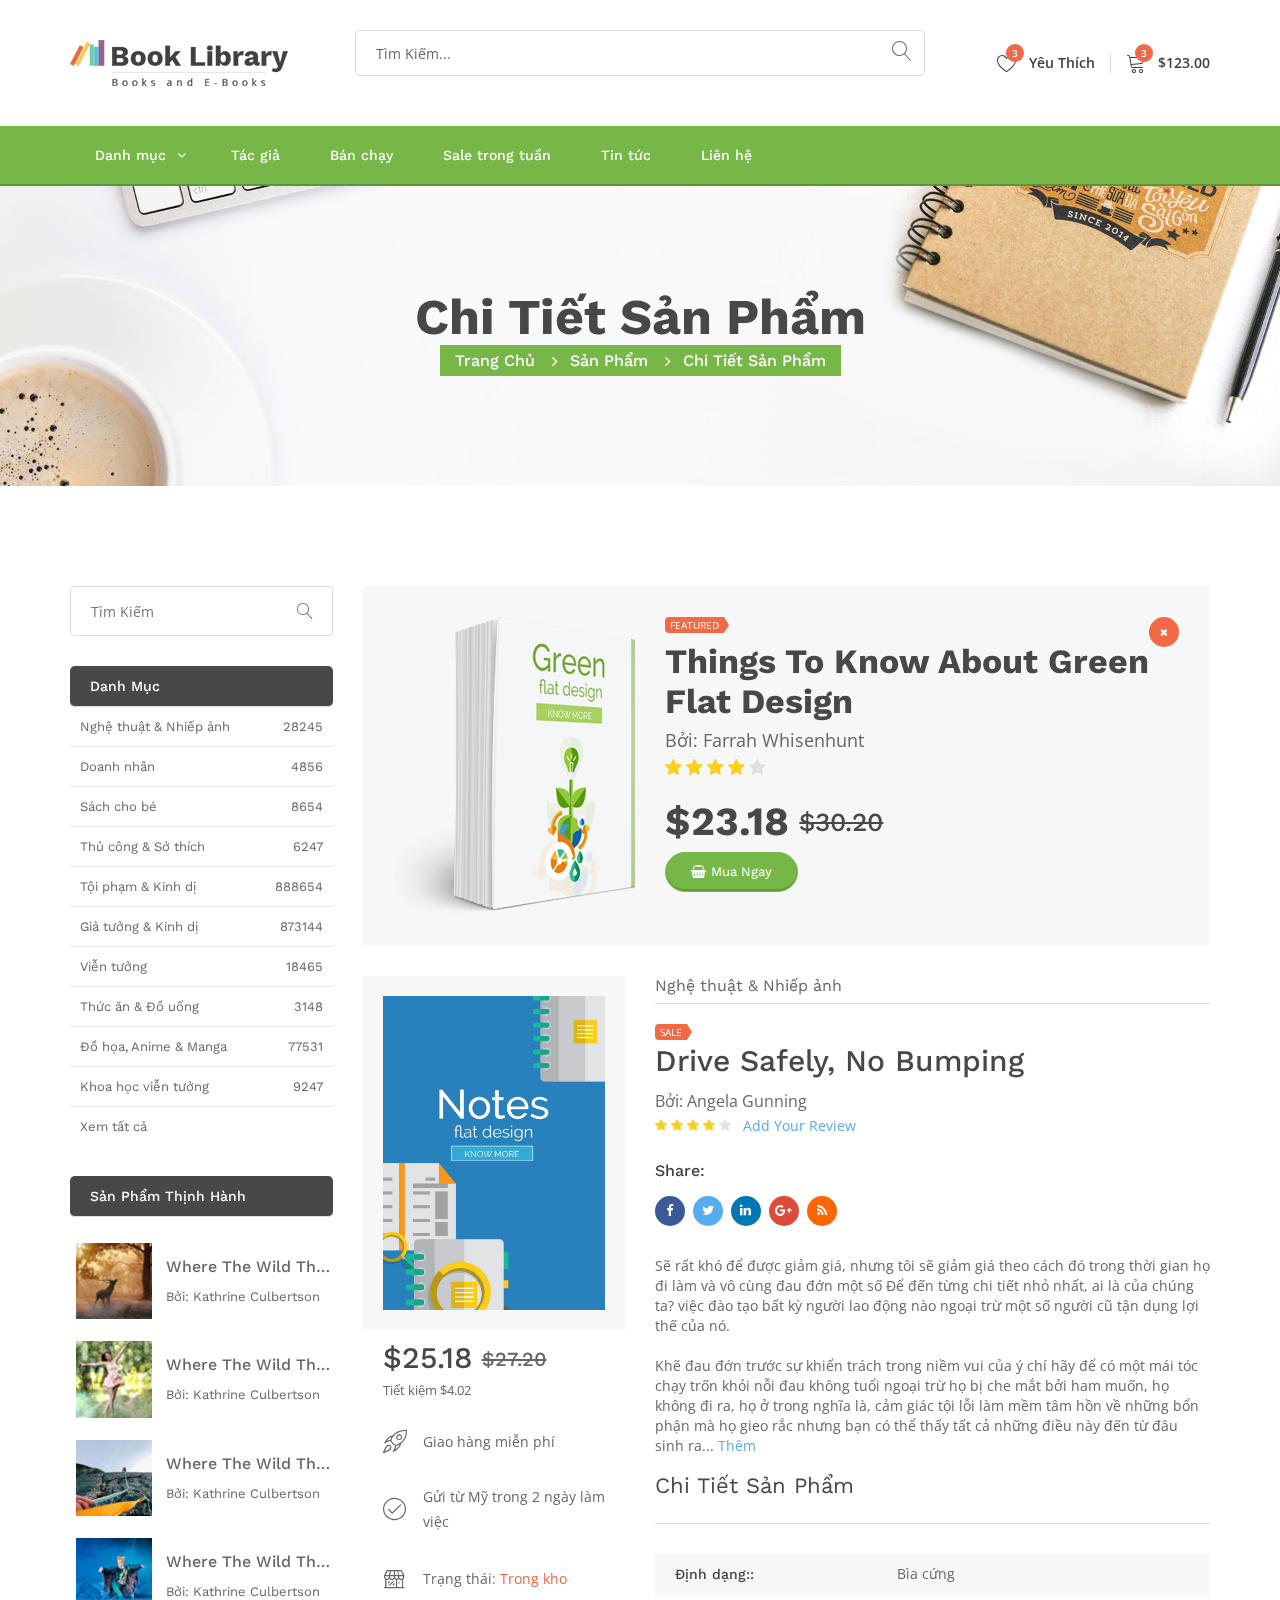
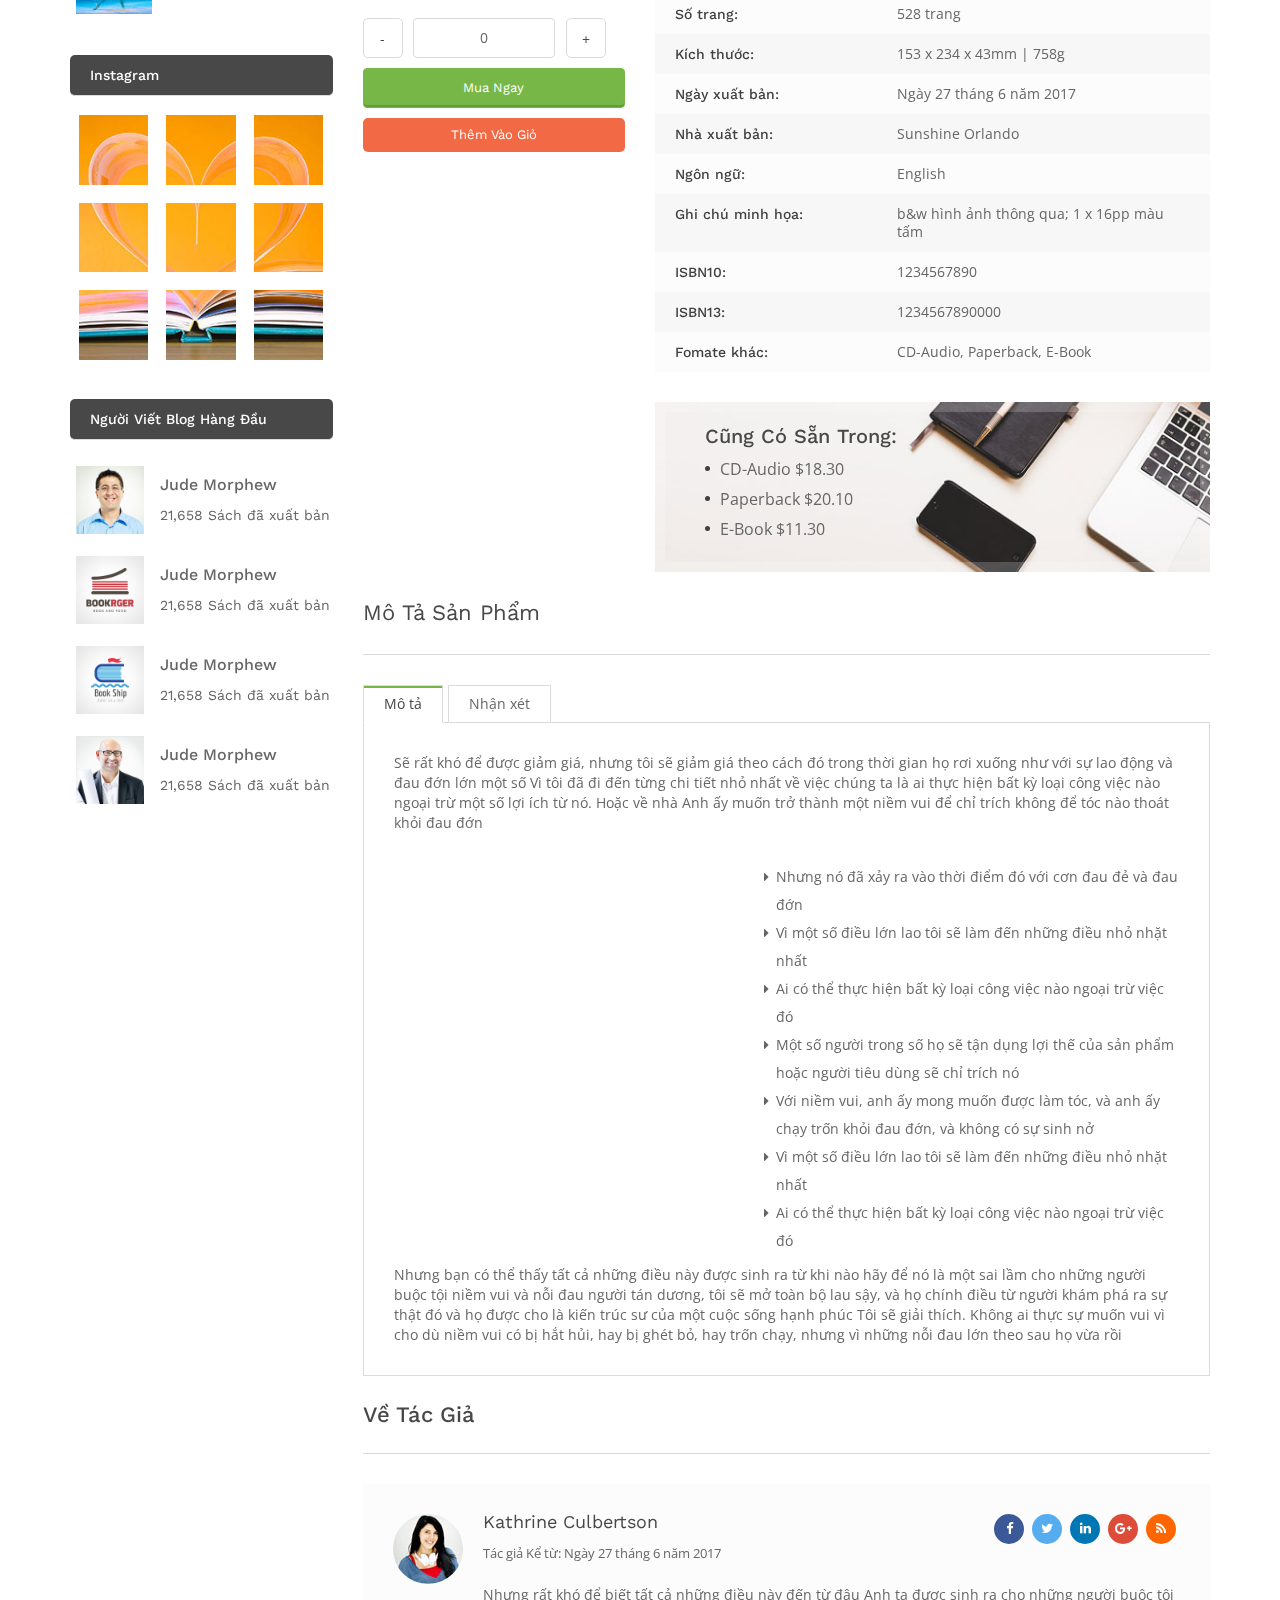
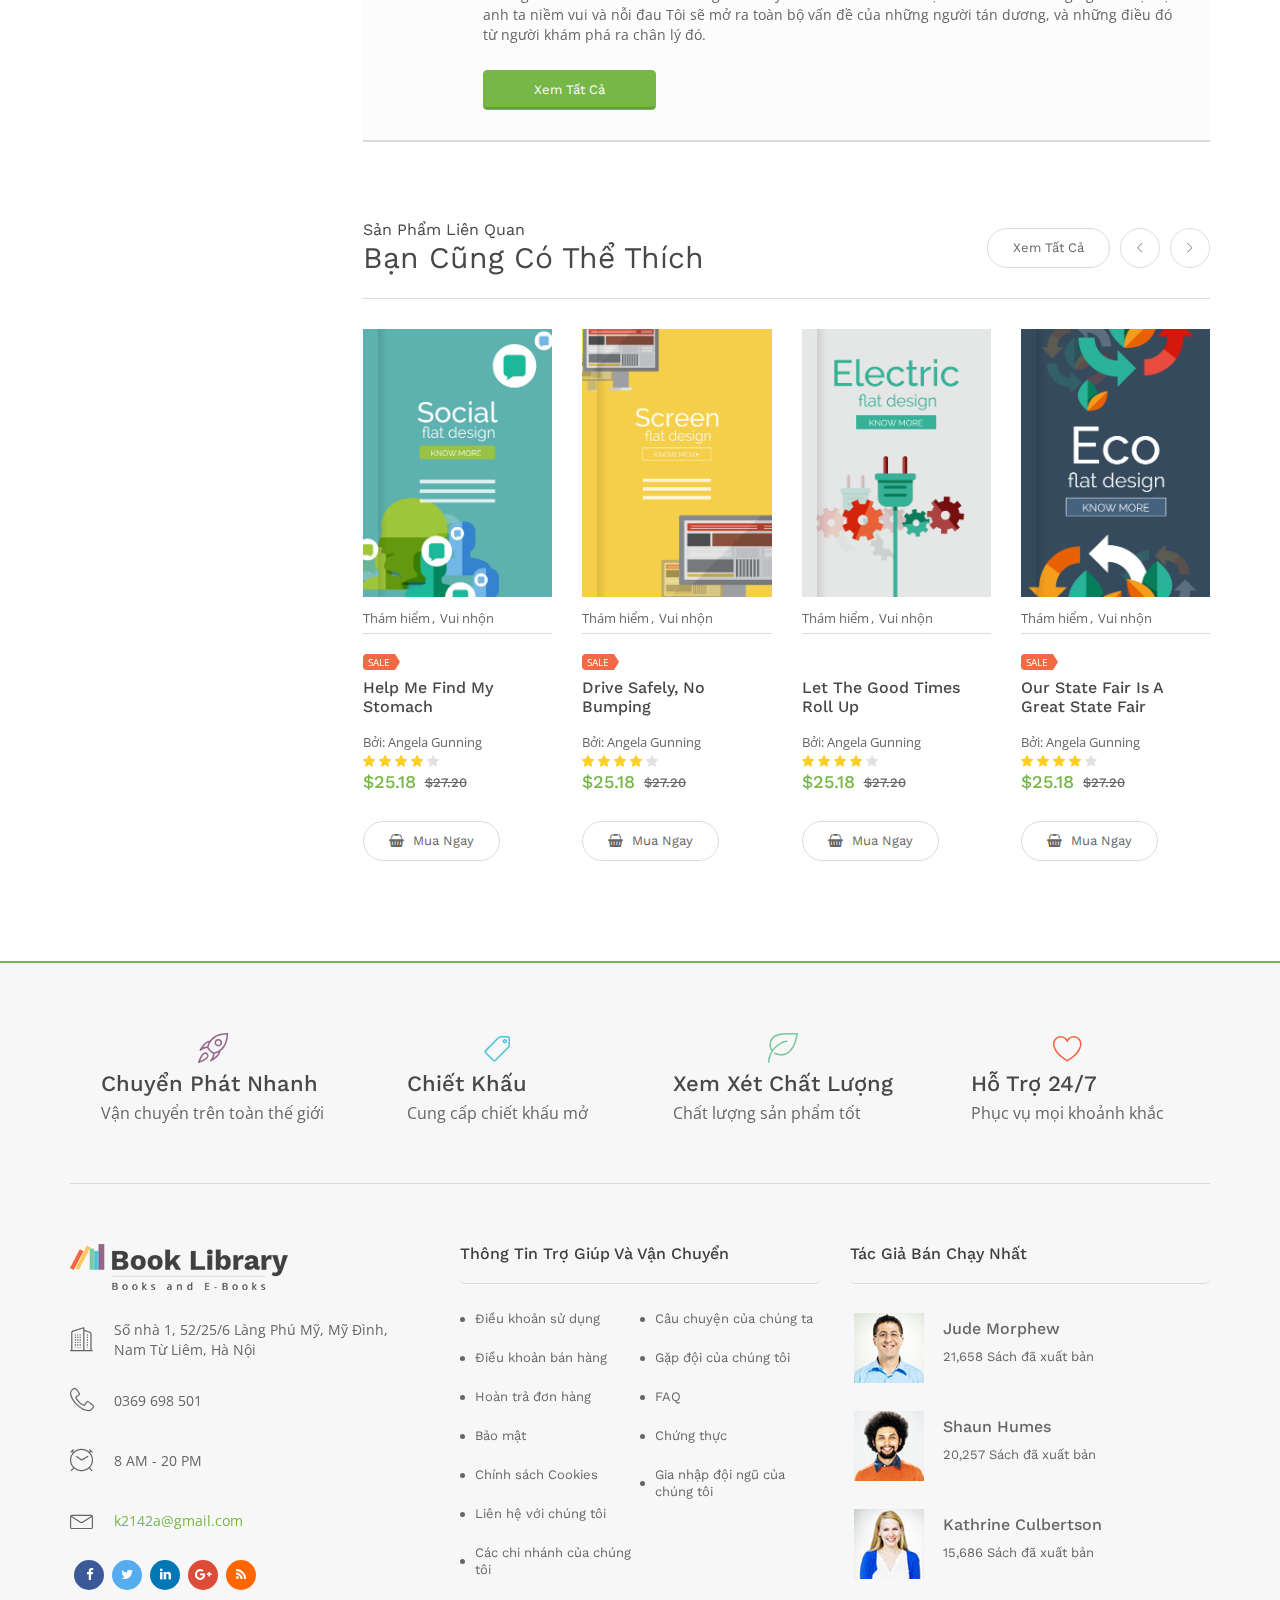
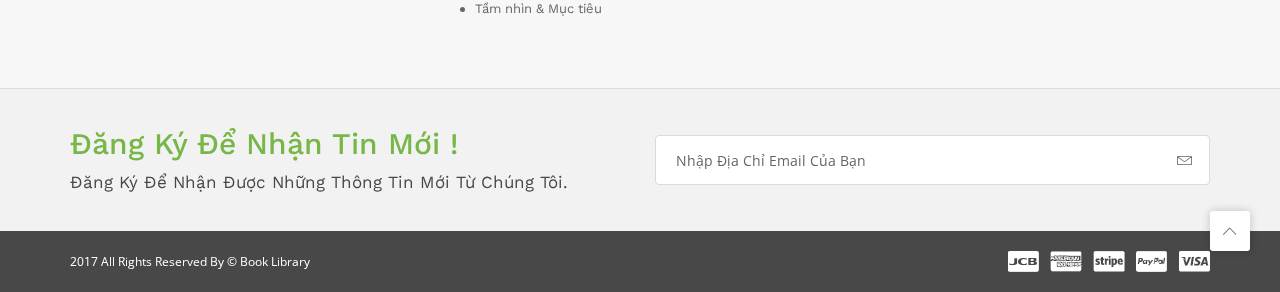
<file: productdetail.html>
<!DOCTYPE html>
<html class="no-js" lang="zxx">
  <head>
    <meta charset="utf-8" />
    <meta http-equiv="X-UA-Compatible" content="IE=edge" />
    <title>Chi tiết sản phẩm</title>
    <meta name="description" content="" />
    <meta name="viewport" content="width=device-width, initial-scale=1" />
    <link rel="apple-touch-icon" href="apple-touch-icon.png" />
    <link rel="stylesheet" href="css/bootstrap.min.css" />
    <link rel="stylesheet" href="css/normalize.css" />
    <link rel="stylesheet" href="css/font-awesome.min.css" />
    <link rel="stylesheet" href="css/icomoon.css" />
    <link rel="stylesheet" href="css/jquery-ui.css" />
    <link rel="stylesheet" href="css/owl.carousel.css" />
    <link rel="stylesheet" href="css/transitions.css" />
    <link rel="stylesheet" href="css/main.css" />
    <link rel="stylesheet" href="css/color.css" />
    <link rel="stylesheet" href="css/responsive.css" />
    <script src="js/vendor/modernizr-2.8.3-respond-1.4.2.min.js"></script>
  </head>
  <body>
    <div id="tg-wrapper" class="tg-wrapper tg-haslayout">
      <!--************************************
				Header Start
		*************************************-->
      <header id="tg-header" class="tg-header tg-haslayout">
        <div class="tg-middlecontainer">
          <div class="container">
            <div class="row">
              <div class="col-xs-12 col-sm-12 col-md-12 col-lg-12">
                <strong class="tg-logo"
                  ><a href="index.html"
                    ><img src="images/logo.png" alt="company name here" /></a
                ></strong>
                <div class="tg-wishlistandcart">
                  <div class="dropdown tg-themedropdown tg-wishlistdropdown">
                    <a
                      href="javascript:void(0);"
                      id="tg-wishlisst"
                      class="tg-btnthemedropdown"
                      data-toggle="dropdown"
                      aria-haspopup="true"
                      aria-expanded="false"
                    >
                      <span class="tg-themebadge">3</span>
                      <i class="icon-heart"></i>
                      <span>Yêu thích</span>
                    </a>
                    <div
                      class="dropdown-menu tg-themedropdownmenu"
                      aria-labelledby="tg-wishlisst"
                    >
                      <div class="tg-description">
                        <p>
                          Không có sản phẩm nào được thêm vào danh sách yêu
                          thích!
                        </p>
                      </div>
                    </div>
                  </div>
                  <div class="dropdown tg-themedropdown tg-minicartdropdown">
                    <a
                      href="javascript:void(0);"
                      id="tg-minicart"
                      class="tg-btnthemedropdown"
                      data-toggle="dropdown"
                      aria-haspopup="true"
                      aria-expanded="false"
                    >
                      <span class="tg-themebadge">3</span>
                      <i class="icon-cart"></i>
                      <span>$123.00</span>
                    </a>
                    <div
                      class="dropdown-menu tg-themedropdownmenu"
                      aria-labelledby="tg-minicart"
                    >
                      <div class="tg-minicartbody">
                        <div class="tg-minicarproduct">
                          <figure>
                            <img
                              src="images/products/img-01.jpg"
                              alt="image description"
                            />
                          </figure>
                          <div class="tg-minicarproductdata">
                            <h5>
                              <a href="./productdetail.html"
                                >Our State Fair Is A Great Function</a
                              >
                            </h5>
                            <h6><a href="javascript:void(0);">$ 12.15</a></h6>
                          </div>
                        </div>
                        <div class="tg-minicarproduct">
                          <figure>
                            <img
                              src="images/products/img-02.jpg"
                              alt="image description"
                            />
                          </figure>
                          <div class="tg-minicarproductdata">
                            <h5>
                              <a href="./productdetail.html"
                                >Bring Me To Light</a
                              >
                            </h5>
                            <h6><a href="javascript:void(0);">$ 12.15</a></h6>
                          </div>
                        </div>
                        <div class="tg-minicarproduct">
                          <figure>
                            <img
                              src="images/products/img-03.jpg"
                              alt="image description"
                            />
                          </figure>
                          <div class="tg-minicarproductdata">
                            <h5>
                              <a href="./productdetail.html"
                                >Have Faith In Your Soul</a
                              >
                            </h5>
                            <h6><a href="javascript:void(0);">$ 12.15</a></h6>
                          </div>
                        </div>
                      </div>
                      <div class="tg-minicartfoot">
                        <a class="tg-btnemptycart" href="javascript:void(0);">
                          <i class="fa fa-trash-o"></i>
                          <span>Xóa</span>
                        </a>
                        <span class="tg-subtotal"
                          >Tổng cộng: <strong>35.78</strong></span
                        >
                        <div class="tg-btns">
                          <a class="tg-btn tg-active" href="javascript:void(0);"
                            >Xem hàng</a
                          >
                          <a class="tg-btn" href="javascript:void(0);"
                            >Thanh toán</a
                          >
                        </div>
                      </div>
                    </div>
                  </div>
                </div>
                <div class="tg-searchbox">
                  <form class="tg-formtheme tg-formsearch">
                    <fieldset>
                      <input
                        type="text"
                        name="search"
                        class="typeahead form-control"
                        placeholder="Tìm kiếm..."
                      />
                      <button type="submit">
                        <i class="icon-magnifier"></i>
                      </button>
                    </fieldset>
                  </form>
                </div>
              </div>
            </div>
          </div>
        </div>
        <div class="tg-navigationarea">
          <div class="container">
            <div class="row">
              <div class="col-xs-12 col-sm-12 col-md-12 col-lg-12">
                <nav id="tg-nav" class="tg-nav">
                  <div class="navbar-header">
                    <button
                      type="button"
                      class="navbar-toggle collapsed"
                      data-toggle="collapse"
                      data-target="#tg-navigation"
                      aria-expanded="false"
                    >
                      <span class="sr-only">Toggle navigation</span>
                      <span class="icon-bar"></span>
                      <span class="icon-bar"></span>
                      <span class="icon-bar"></span>
                    </button>
                  </div>
                  <div
                    id="tg-navigation"
                    class="collapse navbar-collapse tg-navigation"
                  >
                    <ul>
                      <li
                        class="menu-item-has-children menu-item-has-mega-menu"
                      >
                        <a href="javascript:void(0);">Danh mục</a>
                        <div class="mega-menu">
                          <ul class="tg-themetabnav" role="tablist">
                            <li role="presentation" class="active">
                              <a
                                href="#artandphotography"
                                aria-controls="artandphotography"
                                role="tab"
                                data-toggle="tab"
                                >Nghệ thuật & Nhiếp ảnh</a
                              >
                            </li>
                            <li role="presentation">
                              <a
                                href="#biography"
                                aria-controls="biography"
                                role="tab"
                                data-toggle="tab"
                                >Doanh nhân</a
                              >
                            </li>
                            <li role="presentation">
                              <a
                                href="#childrensbook"
                                aria-controls="childrensbook"
                                role="tab"
                                data-toggle="tab"
                                >Sách cho bé</a
                              >
                            </li>
                            <li role="presentation">
                              <a
                                href="#craftandhobbies"
                                aria-controls="craftandhobbies"
                                role="tab"
                                data-toggle="tab"
                                >Thủ công & Sở thích</a
                              >
                            </li>
                            <li role="presentation">
                              <a
                                href="#crimethriller"
                                aria-controls="crimethriller"
                                role="tab"
                                data-toggle="tab"
                                >Tội phạm & Kinh dị</a
                              >
                            </li>
                            <li role="presentation">
                              <a
                                href="#fantasyhorror"
                                aria-controls="fantasyhorror"
                                role="tab"
                                data-toggle="tab"
                                >Giả tưởng & Kinh dị</a
                              >
                            </li>
                            <li role="presentation">
                              <a
                                href="#fiction"
                                aria-controls="fiction"
                                role="tab"
                                data-toggle="tab"
                                >Viễn tưởng</a
                              >
                            </li>
                            <li role="presentation">
                              <a
                                href="#fooddrink"
                                aria-controls="fooddrink"
                                role="tab"
                                data-toggle="tab"
                                >Thực phẩm & Đồ uống</a
                              >
                            </li>
                            <li role="presentation">
                              <a
                                href="#graphicanimemanga"
                                aria-controls="graphicanimemanga"
                                role="tab"
                                data-toggle="tab"
                                >Đồ họa, Anime & Manga</a
                              >
                            </li>
                            <li role="presentation">
                              <a
                                href="#sciencefiction"
                                aria-controls="sciencefiction"
                                role="tab"
                                data-toggle="tab"
                                >Khoa học viễn tưởng</a
                              >
                            </li>
                          </ul>
                          <div class="tab-content tg-themetabcontent">
                            <div
                              role="tabpanel"
                              class="tab-pane active"
                              id="artandphotography"
                            >
                              <ul>
                                <li>
                                  <div class="tg-linkstitle">
                                    <h2>Kiến trúc</h2>
                                  </div>
                                  <ul>
                                    <li>
                                      <a href="products.html">Tough As Nails</a>
                                    </li>
                                    <li>
                                      <a href="products.html"
                                        >Pro Grease Monkey</a
                                      >
                                    </li>
                                    <li>
                                      <a href="products.html"
                                        >Building Memories</a
                                      >
                                    </li>
                                    <li>
                                      <a href="products.html">Bulldozer Boyz</a>
                                    </li>
                                    <li>
                                      <a href="products.html"
                                        >Build Or Leave On Us</a
                                      >
                                    </li>
                                  </ul>
                                  <a class="tg-btnviewall" href="products.html"
                                    >Xem tất cả</a
                                  >
                                </li>
                                <li>
                                  <div class="tg-linkstitle">
                                    <h2>Hình thức nghệ thuật</h2>
                                  </div>
                                  <ul>
                                    <li>
                                      <a href="products.html"
                                        >Consectetur adipisicing</a
                                      >
                                    </li>
                                    <li>
                                      <a href="products.html"
                                        >Aelit sed do eiusmod</a
                                      >
                                    </li>
                                    <li>
                                      <a href="products.html"
                                        >Tempor incididunt labore</a
                                      >
                                    </li>
                                    <li>
                                      <a href="products.html"
                                        >Dolore magna aliqua</a
                                      >
                                    </li>
                                    <li>
                                      <a href="products.html"
                                        >Ut enim ad minim</a
                                      >
                                    </li>
                                  </ul>
                                  <a class="tg-btnviewall" href="products.html"
                                    >Xem tất cả</a
                                  >
                                </li>
                                <li>
                                  <div class="tg-linkstitle">
                                    <h2>Lịch sử</h2>
                                  </div>
                                  <ul>
                                    <li>
                                      <a href="products.html"
                                        >Veniam quis nostrud</a
                                      >
                                    </li>
                                    <li>
                                      <a href="products.html">Exercitation</a>
                                    </li>
                                    <li>
                                      <a href="products.html"
                                        >Laboris nisi ut aliuip</a
                                      >
                                    </li>
                                    <li>
                                      <a href="products.html"
                                        >Commodo conseat</a
                                      >
                                    </li>
                                    <li>
                                      <a href="products.html"
                                        >Duis aute irure</a
                                      >
                                    </li>
                                  </ul>
                                  <a class="tg-btnviewall" href="products.html"
                                    >Xem tất cả</a
                                  >
                                </li>
                              </ul>
                              <ul>
                                <li>
                                  <figure>
                                    <img
                                      src="images/img-01.png"
                                      alt="image description"
                                    />
                                  </figure>
                                  <div class="tg-textbox">
                                    <h3>
                                      Nhiều hơn<span>120,657,538</span>Cuốn Sách
                                    </h3>
                                    <div class="tg-description">
                                      <p>
                                        Số lượng người sẽ tăng lên, nhưng đồng
                                        thời họ cũng phải chịu đựng một số nỗi
                                        đau có thể chịu đựng được.
                                      </p>
                                    </div>
                                    <a class="tg-btn" href="products.html"
                                      >Xem tất cả</a
                                    >
                                  </div>
                                </li>
                              </ul>
                            </div>
                            <div
                              role="tabpanel"
                              class="tab-pane"
                              id="biography"
                            >
                              <ul>
                                <li>
                                  <div class="tg-linkstitle">
                                    <h2>Lịch sử</h2>
                                  </div>
                                  <ul>
                                    <li>
                                      <a href="products.html"
                                        >Veniam quis nostrud</a
                                      >
                                    </li>
                                    <li>
                                      <a href="products.html">Exercitation</a>
                                    </li>
                                    <li>
                                      <a href="products.html"
                                        >Laboris nisi ut aliuip</a
                                      >
                                    </li>
                                    <li>
                                      <a href="products.html"
                                        >Commodo conseat</a
                                      >
                                    </li>
                                    <li>
                                      <a href="products.html"
                                        >Duis aute irure</a
                                      >
                                    </li>
                                  </ul>
                                  <a class="tg-btnviewall" href="products.html"
                                    >Xem tất cả</a
                                  >
                                </li>
                                <li>
                                  <div class="tg-linkstitle">
                                    <h2>Kiến trúc</h2>
                                  </div>
                                  <ul>
                                    <li>
                                      <a href="products.html">Tough As Nails</a>
                                    </li>
                                    <li>
                                      <a href="products.html"
                                        >Pro Grease Monkey</a
                                      >
                                    </li>
                                    <li>
                                      <a href="products.html"
                                        >Building Memories</a
                                      >
                                    </li>
                                    <li>
                                      <a href="products.html">Bulldozer Boyz</a>
                                    </li>
                                    <li>
                                      <a href="products.html"
                                        >Build Or Leave On Us</a
                                      >
                                    </li>
                                  </ul>
                                  <a class="tg-btnviewall" href="products.html"
                                    >Xem tất cả</a
                                  >
                                </li>
                                <li>
                                  <div class="tg-linkstitle">
                                    <h2>Hình thức nghệ thuật</h2>
                                  </div>
                                  <ul>
                                    <li>
                                      <a href="products.html"
                                        >Consectetur adipisicing</a
                                      >
                                    </li>
                                    <li>
                                      <a href="products.html"
                                        >Aelit sed do eiusmod</a
                                      >
                                    </li>
                                    <li>
                                      <a href="products.html"
                                        >Tempor incididunt labore</a
                                      >
                                    </li>
                                    <li>
                                      <a href="products.html"
                                        >Dolore magna aliqua</a
                                      >
                                    </li>
                                    <li>
                                      <a href="products.html"
                                        >Ut enim ad minim</a
                                      >
                                    </li>
                                  </ul>
                                  <a class="tg-btnviewall" href="products.html"
                                    >Xem tất cả</a
                                  >
                                </li>
                              </ul>
                              <ul>
                                <li>
                                  <figure>
                                    <img
                                      src="images/img-01.png"
                                      alt="image description"
                                    />
                                  </figure>
                                  <div class="tg-textbox">
                                    <h3>
                                      Nhiều hơn<span>120,657,538</span>Cuốn Sách
                                    </h3>
                                    <div class="tg-description">
                                      <p>
                                        Số lượng người sẽ tăng lên, nhưng đồng
                                        thời họ cũng phải chịu đựng một số nỗi
                                        đau có thể chịu đựng được.
                                      </p>
                                    </div>
                                    <a class="tg-btn" href="products.html"
                                      >Xem tất cả</a
                                    >
                                  </div>
                                </li>
                              </ul>
                            </div>
                            <div
                              role="tabpanel"
                              class="tab-pane"
                              id="childrensbook"
                            >
                              <ul>
                                <li>
                                  <div class="tg-linkstitle">
                                    <h2>Kiến trúc</h2>
                                  </div>
                                  <ul>
                                    <li>
                                      <a href="products.html">Tough As Nails</a>
                                    </li>
                                    <li>
                                      <a href="products.html"
                                        >Pro Grease Monkey</a
                                      >
                                    </li>
                                    <li>
                                      <a href="products.html"
                                        >Building Memories</a
                                      >
                                    </li>
                                    <li>
                                      <a href="products.html">Bulldozer Boyz</a>
                                    </li>
                                    <li>
                                      <a href="products.html"
                                        >Build Or Leave On Us</a
                                      >
                                    </li>
                                  </ul>
                                  <a class="tg-btnviewall" href="products.html"
                                    >Xem tất cả</a
                                  >
                                </li>
                                <li>
                                  <div class="tg-linkstitle">
                                    <h2>Hình thức nghệ thuật</h2>
                                  </div>
                                  <ul>
                                    <li>
                                      <a href="products.html"
                                        >Consectetur adipisicing</a
                                      >
                                    </li>
                                    <li>
                                      <a href="products.html"
                                        >Aelit sed do eiusmod</a
                                      >
                                    </li>
                                    <li>
                                      <a href="products.html"
                                        >Tempor incididunt labore</a
                                      >
                                    </li>
                                    <li>
                                      <a href="products.html"
                                        >Dolore magna aliqua</a
                                      >
                                    </li>
                                    <li>
                                      <a href="products.html"
                                        >Ut enim ad minim</a
                                      >
                                    </li>
                                  </ul>
                                  <a class="tg-btnviewall" href="products.html"
                                    >Xem tất cả</a
                                  >
                                </li>
                                <li>
                                  <div class="tg-linkstitle">
                                    <h2>Lịch sử</h2>
                                  </div>
                                  <ul>
                                    <li>
                                      <a href="products.html"
                                        >Veniam quis nostrud</a
                                      >
                                    </li>
                                    <li>
                                      <a href="products.html">Exercitation</a>
                                    </li>
                                    <li>
                                      <a href="products.html"
                                        >Laboris nisi ut aliuip</a
                                      >
                                    </li>
                                    <li>
                                      <a href="products.html"
                                        >Commodo conseat</a
                                      >
                                    </li>
                                    <li>
                                      <a href="products.html"
                                        >Duis aute irure</a
                                      >
                                    </li>
                                  </ul>
                                  <a class="tg-btnviewall" href="products.html"
                                    >Xem tất cả</a
                                  >
                                </li>
                              </ul>
                              <ul>
                                <li>
                                  <figure>
                                    <img
                                      src="images/img-01.png"
                                      alt="image description"
                                    />
                                  </figure>
                                  <div class="tg-textbox">
                                    <h3>
                                      Nhiều hơn<span>120,657,538</span>Cuốn Sách
                                    </h3>
                                    <div class="tg-description">
                                      <p>
                                        Số lượng người sẽ tăng lên, nhưng đồng
                                        thời họ cũng phải chịu đựng một số nỗi
                                        đau có thể chịu đựng được.
                                      </p>
                                    </div>
                                    <a class="tg-btn" href="products.html"
                                      >Xem tất cả</a
                                    >
                                  </div>
                                </li>
                              </ul>
                            </div>
                            <div
                              role="tabpanel"
                              class="tab-pane"
                              id="craftandhobbies"
                            >
                              <ul>
                                <li>
                                  <div class="tg-linkstitle">
                                    <h2>Lịch sử</h2>
                                  </div>
                                  <ul>
                                    <li>
                                      <a href="products.html"
                                        >Veniam quis nostrud</a
                                      >
                                    </li>
                                    <li>
                                      <a href="products.html">Exercitation</a>
                                    </li>
                                    <li>
                                      <a href="products.html"
                                        >Laboris nisi ut aliuip</a
                                      >
                                    </li>
                                    <li>
                                      <a href="products.html"
                                        >Commodo conseat</a
                                      >
                                    </li>
                                    <li>
                                      <a href="products.html"
                                        >Duis aute irure</a
                                      >
                                    </li>
                                  </ul>
                                  <a class="tg-btnviewall" href="products.html"
                                    >Xem tất cả</a
                                  >
                                </li>
                                <li>
                                  <div class="tg-linkstitle">
                                    <h2>Kiến trúc</h2>
                                  </div>
                                  <ul>
                                    <li>
                                      <a href="products.html">Tough As Nails</a>
                                    </li>
                                    <li>
                                      <a href="products.html"
                                        >Pro Grease Monkey</a
                                      >
                                    </li>
                                    <li>
                                      <a href="products.html"
                                        >Building Memories</a
                                      >
                                    </li>
                                    <li>
                                      <a href="products.html">Bulldozer Boyz</a>
                                    </li>
                                    <li>
                                      <a href="products.html"
                                        >Build Or Leave On Us</a
                                      >
                                    </li>
                                  </ul>
                                  <a class="tg-btnviewall" href="products.html"
                                    >Xem tất cả</a
                                  >
                                </li>
                                <li>
                                  <div class="tg-linkstitle">
                                    <h2>Hình thức nghệ thuật</h2>
                                  </div>
                                  <ul>
                                    <li>
                                      <a href="products.html"
                                        >Consectetur adipisicing</a
                                      >
                                    </li>
                                    <li>
                                      <a href="products.html"
                                        >Aelit sed do eiusmod</a
                                      >
                                    </li>
                                    <li>
                                      <a href="products.html"
                                        >Tempor incididunt labore</a
                                      >
                                    </li>
                                    <li>
                                      <a href="products.html"
                                        >Dolore magna aliqua</a
                                      >
                                    </li>
                                    <li>
                                      <a href="products.html"
                                        >Ut enim ad minim</a
                                      >
                                    </li>
                                  </ul>
                                  <a class="tg-btnviewall" href="products.html"
                                    >Xem tất cả</a
                                  >
                                </li>
                              </ul>
                              <ul>
                                <li>
                                  <figure>
                                    <img
                                      src="images/img-01.png"
                                      alt="image description"
                                    />
                                  </figure>
                                  <div class="tg-textbox">
                                    <h3>
                                      Nhiều hơn<span>120,657,538</span>Cuốn Sách
                                    </h3>
                                    <div class="tg-description">
                                      <p>
                                        Số lượng người sẽ tăng lên, nhưng đồng
                                        thời họ cũng phải chịu đựng một số nỗi
                                        đau có thể chịu đựng được.
                                      </p>
                                    </div>
                                    <a class="tg-btn" href="products.html"
                                      >Xem tất cả</a
                                    >
                                  </div>
                                </li>
                              </ul>
                            </div>
                            <div
                              role="tabpanel"
                              class="tab-pane"
                              id="crimethriller"
                            >
                              <ul>
                                <li>
                                  <div class="tg-linkstitle">
                                    <h2>Kiến trúc</h2>
                                  </div>
                                  <ul>
                                    <li>
                                      <a href="products.html">Tough As Nails</a>
                                    </li>
                                    <li>
                                      <a href="products.html"
                                        >Pro Grease Monkey</a
                                      >
                                    </li>
                                    <li>
                                      <a href="products.html"
                                        >Building Memories</a
                                      >
                                    </li>
                                    <li>
                                      <a href="products.html">Bulldozer Boyz</a>
                                    </li>
                                    <li>
                                      <a href="products.html"
                                        >Build Or Leave On Us</a
                                      >
                                    </li>
                                  </ul>
                                  <a class="tg-btnviewall" href="products.html"
                                    >Xem tất cả</a
                                  >
                                </li>
                                <li>
                                  <div class="tg-linkstitle">
                                    <h2>Hình thức nghệ thuật</h2>
                                  </div>
                                  <ul>
                                    <li>
                                      <a href="products.html"
                                        >Consectetur adipisicing</a
                                      >
                                    </li>
                                    <li>
                                      <a href="products.html"
                                        >Aelit sed do eiusmod</a
                                      >
                                    </li>
                                    <li>
                                      <a href="products.html"
                                        >Tempor incididunt labore</a
                                      >
                                    </li>
                                    <li>
                                      <a href="products.html"
                                        >Dolore magna aliqua</a
                                      >
                                    </li>
                                    <li>
                                      <a href="products.html"
                                        >Ut enim ad minim</a
                                      >
                                    </li>
                                  </ul>
                                  <a class="tg-btnviewall" href="products.html"
                                    >Xem tất cả</a
                                  >
                                </li>
                                <li>
                                  <div class="tg-linkstitle">
                                    <h2>Lịch sử</h2>
                                  </div>
                                  <ul>
                                    <li>
                                      <a href="products.html"
                                        >Veniam quis nostrud</a
                                      >
                                    </li>
                                    <li>
                                      <a href="products.html">Exercitation</a>
                                    </li>
                                    <li>
                                      <a href="products.html"
                                        >Laboris nisi ut aliuip</a
                                      >
                                    </li>
                                    <li>
                                      <a href="products.html"
                                        >Commodo conseat</a
                                      >
                                    </li>
                                    <li>
                                      <a href="products.html"
                                        >Duis aute irure</a
                                      >
                                    </li>
                                  </ul>
                                  <a class="tg-btnviewall" href="products.html"
                                    >Xem tất cả</a
                                  >
                                </li>
                              </ul>
                              <ul>
                                <li>
                                  <figure>
                                    <img
                                      src="images/img-01.png"
                                      alt="image description"
                                    />
                                  </figure>
                                  <div class="tg-textbox">
                                    <h3>
                                      Nhiều hơn<span>120,657,538</span>Cuốn Sách
                                    </h3>
                                    <div class="tg-description">
                                      <p>
                                        Số lượng người sẽ tăng lên, nhưng đồng
                                        thời họ cũng phải chịu đựng một số nỗi
                                        đau có thể chịu đựng được.
                                      </p>
                                    </div>
                                    <a class="tg-btn" href="products.html"
                                      >Xem tất cả</a
                                    >
                                  </div>
                                </li>
                              </ul>
                            </div>
                            <div
                              role="tabpanel"
                              class="tab-pane"
                              id="fantasyhorror"
                            >
                              <ul>
                                <li>
                                  <div class="tg-linkstitle">
                                    <h2>Lịch sử</h2>
                                  </div>
                                  <ul>
                                    <li>
                                      <a href="products.html"
                                        >Veniam quis nostrud</a
                                      >
                                    </li>
                                    <li>
                                      <a href="products.html">Exercitation</a>
                                    </li>
                                    <li>
                                      <a href="products.html"
                                        >Laboris nisi ut aliuip</a
                                      >
                                    </li>
                                    <li>
                                      <a href="products.html"
                                        >Commodo conseat</a
                                      >
                                    </li>
                                    <li>
                                      <a href="products.html"
                                        >Duis aute irure</a
                                      >
                                    </li>
                                  </ul>
                                  <a class="tg-btnviewall" href="products.html"
                                    >Xem tất cả</a
                                  >
                                </li>
                                <li>
                                  <div class="tg-linkstitle">
                                    <h2>Kiến trúc</h2>
                                  </div>
                                  <ul>
                                    <li>
                                      <a href="products.html">Tough As Nails</a>
                                    </li>
                                    <li>
                                      <a href="products.html"
                                        >Pro Grease Monkey</a
                                      >
                                    </li>
                                    <li>
                                      <a href="products.html"
                                        >Building Memories</a
                                      >
                                    </li>
                                    <li>
                                      <a href="products.html">Bulldozer Boyz</a>
                                    </li>
                                    <li>
                                      <a href="products.html"
                                        >Build Or Leave On Us</a
                                      >
                                    </li>
                                  </ul>
                                  <a class="tg-btnviewall" href="products.html"
                                    >Xem tất cả</a
                                  >
                                </li>
                                <li>
                                  <div class="tg-linkstitle">
                                    <h2>Hình thức nghệ thuật</h2>
                                  </div>
                                  <ul>
                                    <li>
                                      <a href="products.html"
                                        >Consectetur adipisicing</a
                                      >
                                    </li>
                                    <li>
                                      <a href="products.html"
                                        >Aelit sed do eiusmod</a
                                      >
                                    </li>
                                    <li>
                                      <a href="products.html"
                                        >Tempor incididunt labore</a
                                      >
                                    </li>
                                    <li>
                                      <a href="products.html"
                                        >Dolore magna aliqua</a
                                      >
                                    </li>
                                    <li>
                                      <a href="products.html"
                                        >Ut enim ad minim</a
                                      >
                                    </li>
                                  </ul>
                                  <a class="tg-btnviewall" href="products.html"
                                    >Xem tất cả</a
                                  >
                                </li>
                              </ul>
                              <ul>
                                <li>
                                  <figure>
                                    <img
                                      src="images/img-01.png"
                                      alt="image description"
                                    />
                                  </figure>
                                  <div class="tg-textbox">
                                    <h3>
                                      Nhiều hơn<span>120,657,538</span>Cuốn Sách
                                    </h3>
                                    <div class="tg-description">
                                      <p>
                                        Số lượng người sẽ tăng lên, nhưng đồng
                                        thời họ cũng phải chịu đựng một số nỗi
                                        đau có thể chịu đựng được.
                                      </p>
                                    </div>
                                    <a class="tg-btn" href="products.html"
                                      >Xem tất cả</a
                                    >
                                  </div>
                                </li>
                              </ul>
                            </div>
                            <div role="tabpanel" class="tab-pane" id="fiction">
                              <ul>
                                <li>
                                  <div class="tg-linkstitle">
                                    <h2>Kiến trúc</h2>
                                  </div>
                                  <ul>
                                    <li>
                                      <a href="products.html">Tough As Nails</a>
                                    </li>
                                    <li>
                                      <a href="products.html"
                                        >Pro Grease Monkey</a
                                      >
                                    </li>
                                    <li>
                                      <a href="products.html"
                                        >Building Memories</a
                                      >
                                    </li>
                                    <li>
                                      <a href="products.html">Bulldozer Boyz</a>
                                    </li>
                                    <li>
                                      <a href="products.html"
                                        >Build Or Leave On Us</a
                                      >
                                    </li>
                                  </ul>
                                  <a class="tg-btnviewall" href="products.html"
                                    >Xem tất cả</a
                                  >
                                </li>
                                <li>
                                  <div class="tg-linkstitle">
                                    <h2>Hình thức nghệ thuật</h2>
                                  </div>
                                  <ul>
                                    <li>
                                      <a href="products.html"
                                        >Consectetur adipisicing</a
                                      >
                                    </li>
                                    <li>
                                      <a href="products.html"
                                        >Aelit sed do eiusmod</a
                                      >
                                    </li>
                                    <li>
                                      <a href="products.html"
                                        >Tempor incididunt labore</a
                                      >
                                    </li>
                                    <li>
                                      <a href="products.html"
                                        >Dolore magna aliqua</a
                                      >
                                    </li>
                                    <li>
                                      <a href="products.html"
                                        >Ut enim ad minim</a
                                      >
                                    </li>
                                  </ul>
                                  <a class="tg-btnviewall" href="products.html"
                                    >Xem tất cả</a
                                  >
                                </li>
                                <li>
                                  <div class="tg-linkstitle">
                                    <h2>Lịch sử</h2>
                                  </div>
                                  <ul>
                                    <li>
                                      <a href="products.html"
                                        >Veniam quis nostrud</a
                                      >
                                    </li>
                                    <li>
                                      <a href="products.html">Exercitation</a>
                                    </li>
                                    <li>
                                      <a href="products.html"
                                        >Laboris nisi ut aliuip</a
                                      >
                                    </li>
                                    <li>
                                      <a href="products.html"
                                        >Commodo conseat</a
                                      >
                                    </li>
                                    <li>
                                      <a href="products.html"
                                        >Duis aute irure</a
                                      >
                                    </li>
                                  </ul>
                                  <a class="tg-btnviewall" href="products.html"
                                    >Xem tất cả</a
                                  >
                                </li>
                              </ul>
                              <ul>
                                <li>
                                  <figure>
                                    <img
                                      src="images/img-01.png"
                                      alt="image description"
                                    />
                                  </figure>
                                  <div class="tg-textbox">
                                    <h3>
                                      Nhiều hơn<span>120,657,538</span>Cuốn Sách
                                    </h3>
                                    <div class="tg-description">
                                      <p>
                                        Số lượng người sẽ tăng lên, nhưng đồng
                                        thời họ cũng phải chịu đựng một số nỗi
                                        đau có thể chịu đựng được.
                                      </p>
                                    </div>
                                    <a class="tg-btn" href="products.html"
                                      >Xem tất cả</a
                                    >
                                  </div>
                                </li>
                              </ul>
                            </div>
                            <div
                              role="tabpanel"
                              class="tab-pane"
                              id="fooddrink"
                            >
                              <ul>
                                <li>
                                  <div class="tg-linkstitle">
                                    <h2>Lịch sử</h2>
                                  </div>
                                  <ul>
                                    <li>
                                      <a href="products.html"
                                        >Veniam quis nostrud</a
                                      >
                                    </li>
                                    <li>
                                      <a href="products.html">Exercitation</a>
                                    </li>
                                    <li>
                                      <a href="products.html"
                                        >Laboris nisi ut aliuip</a
                                      >
                                    </li>
                                    <li>
                                      <a href="products.html"
                                        >Commodo conseat</a
                                      >
                                    </li>
                                    <li>
                                      <a href="products.html"
                                        >Duis aute irure</a
                                      >
                                    </li>
                                  </ul>
                                  <a class="tg-btnviewall" href="products.html"
                                    >Xem tất cả</a
                                  >
                                </li>
                                <li>
                                  <div class="tg-linkstitle">
                                    <h2>Kiến trúc</h2>
                                  </div>
                                  <ul>
                                    <li>
                                      <a href="products.html">Tough As Nails</a>
                                    </li>
                                    <li>
                                      <a href="products.html"
                                        >Pro Grease Monkey</a
                                      >
                                    </li>
                                    <li>
                                      <a href="products.html"
                                        >Building Memories</a
                                      >
                                    </li>
                                    <li>
                                      <a href="products.html">Bulldozer Boyz</a>
                                    </li>
                                    <li>
                                      <a href="products.html"
                                        >Build Or Leave On Us</a
                                      >
                                    </li>
                                  </ul>
                                  <a class="tg-btnviewall" href="products.html"
                                    >Xem tất cả</a
                                  >
                                </li>
                                <li>
                                  <div class="tg-linkstitle">
                                    <h2>Hình thức nghệ thuật</h2>
                                  </div>
                                  <ul>
                                    <li>
                                      <a href="products.html"
                                        >Consectetur adipisicing</a
                                      >
                                    </li>
                                    <li>
                                      <a href="products.html"
                                        >Aelit sed do eiusmod</a
                                      >
                                    </li>
                                    <li>
                                      <a href="products.html"
                                        >Tempor incididunt labore</a
                                      >
                                    </li>
                                    <li>
                                      <a href="products.html"
                                        >Dolore magna aliqua</a
                                      >
                                    </li>
                                    <li>
                                      <a href="products.html"
                                        >Ut enim ad minim</a
                                      >
                                    </li>
                                  </ul>
                                  <a class="tg-btnviewall" href="products.html"
                                    >Xem tất cả</a
                                  >
                                </li>
                              </ul>
                              <ul>
                                <li>
                                  <figure>
                                    <img
                                      src="images/img-01.png"
                                      alt="image description"
                                    />
                                  </figure>
                                  <div class="tg-textbox">
                                    <h3>
                                      Nhiều hơn<span>120,657,538</span>Cuốn Sách
                                    </h3>
                                    <div class="tg-description">
                                      <p>
                                        Số lượng người sẽ tăng lên, nhưng đồng
                                        thời họ cũng phải chịu đựng một số nỗi
                                        đau có thể chịu đựng được.
                                      </p>
                                    </div>
                                    <a class="tg-btn" href="products.html"
                                      >Xem tất cả</a
                                    >
                                  </div>
                                </li>
                              </ul>
                            </div>
                            <div
                              role="tabpanel"
                              class="tab-pane"
                              id="graphicanimemanga"
                            >
                              <ul>
                                <li>
                                  <div class="tg-linkstitle">
                                    <h2>Kiến trúc</h2>
                                  </div>
                                  <ul>
                                    <li>
                                      <a href="products.html">Tough As Nails</a>
                                    </li>
                                    <li>
                                      <a href="products.html"
                                        >Pro Grease Monkey</a
                                      >
                                    </li>
                                    <li>
                                      <a href="products.html"
                                        >Building Memories</a
                                      >
                                    </li>
                                    <li>
                                      <a href="products.html">Bulldozer Boyz</a>
                                    </li>
                                    <li>
                                      <a href="products.html"
                                        >Build Or Leave On Us</a
                                      >
                                    </li>
                                  </ul>
                                  <a class="tg-btnviewall" href="products.html"
                                    >Xem tất cả</a
                                  >
                                </li>
                                <li>
                                  <div class="tg-linkstitle">
                                    <h2>Hình thức nghệ thuật</h2>
                                  </div>
                                  <ul>
                                    <li>
                                      <a href="products.html"
                                        >Consectetur adipisicing</a
                                      >
                                    </li>
                                    <li>
                                      <a href="products.html"
                                        >Aelit sed do eiusmod</a
                                      >
                                    </li>
                                    <li>
                                      <a href="products.html"
                                        >Tempor incididunt labore</a
                                      >
                                    </li>
                                    <li>
                                      <a href="products.html"
                                        >Dolore magna aliqua</a
                                      >
                                    </li>
                                    <li>
                                      <a href="products.html"
                                        >Ut enim ad minim</a
                                      >
                                    </li>
                                  </ul>
                                  <a class="tg-btnviewall" href="products.html"
                                    >Xem tất cả</a
                                  >
                                </li>
                                <li>
                                  <div class="tg-linkstitle">
                                    <h2>Lịch sử</h2>
                                  </div>
                                  <ul>
                                    <li>
                                      <a href="products.html"
                                        >Veniam quis nostrud</a
                                      >
                                    </li>
                                    <li>
                                      <a href="products.html">Exercitation</a>
                                    </li>
                                    <li>
                                      <a href="products.html"
                                        >Laboris nisi ut aliuip</a
                                      >
                                    </li>
                                    <li>
                                      <a href="products.html"
                                        >Commodo conseat</a
                                      >
                                    </li>
                                    <li>
                                      <a href="products.html"
                                        >Duis aute irure</a
                                      >
                                    </li>
                                  </ul>
                                  <a class="tg-btnviewall" href="products.html"
                                    >Xem tất cả</a
                                  >
                                </li>
                              </ul>
                              <ul>
                                <li>
                                  <figure>
                                    <img
                                      src="images/img-01.png"
                                      alt="image description"
                                    />
                                  </figure>
                                  <div class="tg-textbox">
                                    <h3>
                                      Nhiều hơn<span>120,657,538</span>Cuốn Sách
                                    </h3>
                                    <div class="tg-description">
                                      <p>
                                        Số lượng người sẽ tăng lên, nhưng đồng
                                        thời họ cũng phải chịu đựng một số nỗi
                                        đau có thể chịu đựng được.
                                      </p>
                                    </div>
                                    <a class="tg-btn" href="products.html"
                                      >Xem tất cả</a
                                    >
                                  </div>
                                </li>
                              </ul>
                            </div>
                            <div
                              role="tabpanel"
                              class="tab-pane"
                              id="sciencefiction"
                            >
                              <ul>
                                <li>
                                  <div class="tg-linkstitle">
                                    <h2>Lịch sử</h2>
                                  </div>
                                  <ul>
                                    <li>
                                      <a href="products.html"
                                        >Veniam quis nostrud</a
                                      >
                                    </li>
                                    <li>
                                      <a href="products.html">Exercitation</a>
                                    </li>
                                    <li>
                                      <a href="products.html"
                                        >Laboris nisi ut aliuip</a
                                      >
                                    </li>
                                    <li>
                                      <a href="products.html"
                                        >Commodo conseat</a
                                      >
                                    </li>
                                    <li>
                                      <a href="products.html"
                                        >Duis aute irure</a
                                      >
                                    </li>
                                  </ul>
                                  <a class="tg-btnviewall" href="products.html"
                                    >Xem tất cả</a
                                  >
                                </li>
                                <li>
                                  <div class="tg-linkstitle">
                                    <h2>Kiến trúc</h2>
                                  </div>
                                  <ul>
                                    <li>
                                      <a href="products.html">Tough As Nails</a>
                                    </li>
                                    <li>
                                      <a href="products.html"
                                        >Pro Grease Monkey</a
                                      >
                                    </li>
                                    <li>
                                      <a href="products.html"
                                        >Building Memories</a
                                      >
                                    </li>
                                    <li>
                                      <a href="products.html">Bulldozer Boyz</a>
                                    </li>
                                    <li>
                                      <a href="products.html"
                                        >Build Or Leave On Us</a
                                      >
                                    </li>
                                  </ul>
                                  <a class="tg-btnviewall" href="products.html"
                                    >Xem tất cả</a
                                  >
                                </li>
                                <li>
                                  <div class="tg-linkstitle">
                                    <h2>Hình thức nghệ thuật</h2>
                                  </div>
                                  <ul>
                                    <li>
                                      <a href="products.html"
                                        >Consectetur adipisicing</a
                                      >
                                    </li>
                                    <li>
                                      <a href="products.html"
                                        >Aelit sed do eiusmod</a
                                      >
                                    </li>
                                    <li>
                                      <a href="products.html"
                                        >Tempor incididunt labore</a
                                      >
                                    </li>
                                    <li>
                                      <a href="products.html"
                                        >Dolore magna aliqua</a
                                      >
                                    </li>
                                    <li>
                                      <a href="products.html"
                                        >Ut enim ad minim</a
                                      >
                                    </li>
                                  </ul>
                                  <a class="tg-btnviewall" href="products.html"
                                    >Xem tất cả</a
                                  >
                                </li>
                              </ul>
                              <ul>
                                <li>
                                  <figure>
                                    <img
                                      src="images/img-01.png"
                                      alt="image description"
                                    />
                                  </figure>
                                  <div class="tg-textbox">
                                    <h3>
                                      Nhiều hơn<span>120,657,538</span>Cuốn Sách
                                    </h3>
                                    <div class="tg-description">
                                      <p>
                                        Số lượng người sẽ tăng lên, nhưng đồng
                                        thời họ cũng phải chịu đựng một số nỗi
                                        đau có thể chịu đựng được.
                                      </p>
                                    </div>
                                    <a class="tg-btn" href="products.html"
                                      >Xem tất cả</a
                                    >
                                  </div>
                                </li>
                              </ul>
                            </div>
                          </div>
                        </div>
                      </li>

                      <li><a href="authors.html">Tác giả</a></li>
                      <li><a href="products.html">Bán chạy</a></li>
                      <li><a href="products.html">Sale trong tuần</a></li>
                      <li>
                        <a href="newsgrid.html">Tin tức</a>
                      </li>
                      <li><a href="contactus.html">Liên hệ</a></li>
                    </ul>
                  </div>
                </nav>
              </div>
            </div>
          </div>
        </div>
      </header>
      <!--************************************
				Header End
		*************************************-->
      <!--************************************
				Inner Banner Start
		*************************************-->
      <div
        class="tg-innerbanner tg-haslayout tg-parallax tg-bginnerbanner"
        data-z-index="-100"
        data-appear-top-offset="600"
        data-parallax="scroll"
        data-image-src="images/parallax/bgparallax-07.jpg"
      >
        <div class="container">
          <div class="row">
            <div class="col-xs-12 col-sm-12 col-md-12 col-lg-12">
              <div class="tg-innerbannercontent">
                <h1>Chi tiết sản phẩm</h1>
                <ol class="tg-breadcrumb">
                  <li><a href="javascript:void(0);">trang chủ</a></li>
                  <li><a href="javascript:void(0);">sản phẩm</a></li>
                  <li class="tg-active">chi tiết sản phẩm</li>
                </ol>
              </div>
            </div>
          </div>
        </div>
      </div>
      <!--************************************
				Inner Banner End
		*************************************-->
      <!--************************************
				Main Start
		*************************************-->
      <main id="tg-main" class="tg-main tg-haslayout">
        <!--************************************
					News Grid Start
			*************************************-->
        <div class="tg-sectionspace tg-haslayout">
          <div class="container">
            <div class="row">
              <div id="tg-twocolumns" class="tg-twocolumns">
                <div class="col-xs-12 col-sm-8 col-md-8 col-lg-9 pull-right">
                  <div id="tg-content" class="tg-content">
                    <div class="tg-featurebook alert" role="alert">
                      <button
                        type="button"
                        class="close"
                        data-dismiss="alert"
                        aria-label="Close"
                      >
                        <span aria-hidden="true">&times;</span>
                      </button>
                      <div class="tg-featureditm">
                        <div class="row">
                          <div
                            class="col-xs-12 col-sm-12 col-md-4 col-lg-4 hidden-sm hidden-xs"
                          >
                            <figure>
                              <img
                                src="images/img-04.png"
                                alt="image description"
                              />
                            </figure>
                          </div>
                          <div class="col-xs-12 col-sm-12 col-md-8 col-lg-8">
                            <div class="tg-featureditmcontent">
                              <div class="tg-themetagbox">
                                <span class="tg-themetag">featured</span>
                              </div>
                              <div class="tg-booktitle">
                                <h3>
                                  <a href="./productdetail.html"
                                    >Things To Know About Green Flat Design</a
                                  >
                                </h3>
                              </div>
                              <span class="tg-bookwriter"
                                >Bởi:
                                <a href="javascript:void(0);"
                                  >Farrah Whisenhunt</a
                                ></span
                              >
                              <span class="tg-stars"><span></span></span>
                              <div class="tg-priceandbtn">
                                <span class="tg-bookprice">
                                  <ins>$23.18</ins>
                                  <del>$30.20</del>
                                </span>
                                <a
                                  class="tg-btn tg-btnstyletwo tg-active"
                                  href="javascript:void(0);"
                                >
                                  <i class="fa fa-shopping-basket"></i>
                                  <em>Mua ngay</em>
                                </a>
                              </div>
                            </div>
                          </div>
                        </div>
                      </div>
                    </div>
                    <div class="tg-productdetail">
                      <div class="row">
                        <div class="col-xs-12 col-sm-12 col-md-4 col-lg-4">
                          <div class="tg-postbook">
                            <figure class="tg-featureimg">
                              <img
                                src="images/books/img-07.jpg"
                                alt="image description"
                              />
                            </figure>
                            <div class="tg-postbookcontent">
                              <span class="tg-bookprice">
                                <ins>$25.18</ins>
                                <del>$27.20</del>
                              </span>
                              <span class="tg-bookwriter">Tiết kiệm $4.02</span>
                              <ul class="tg-delevrystock">
                                <li>
                                  <i class="icon-rocket"></i
                                  ><span>Giao hàng miễn phí </span>
                                </li>
                                <li>
                                  <i class="icon-checkmark-circle"></i
                                  ><span>Gửi từ Mỹ trong 2 ngày làm việc </span>
                                </li>
                                <li>
                                  <i class="icon-store"></i
                                  ><span>Trạng thái: <em>Trong kho</em></span>
                                </li>
                              </ul>
                              <div class="tg-quantityholder">
                                <em class="minus">-</em>
                                <input
                                  type="text"
                                  class="result"
                                  value="0"
                                  id="quantity1"
                                  name="quantity"
                                />
                                <em class="plus">+</em>
                              </div>
                              <a
                                class="tg-btn tg-active tg-btn-lg"
                                href="javascript:void(0);"
                                >Mua ngay</a
                              >
                              <a
                                class="tg-btnaddtowishlist"
                                href="javascript:void(0);"
                              >
                                <span>Thêm vào giỏ</span>
                              </a>
                            </div>
                          </div>
                        </div>
                        <div class="col-xs-12 col-sm-12 col-md-8 col-lg-8">
                          <div class="tg-productcontent">
                            <ul class="tg-bookscategories">
                              <li>
                                <a href="javascript:void(0);"
                                  >Nghệ thuật & Nhiếp ảnh</a
                                >
                              </li>
                            </ul>
                            <div class="tg-themetagbox">
                              <span class="tg-themetag">sale</span>
                            </div>
                            <div class="tg-booktitle">
                              <h3>Drive Safely, No Bumping</h3>
                            </div>
                            <span class="tg-bookwriter"
                              >Bởi:
                              <a href="javascript:void(0);"
                                >Angela Gunning</a
                              ></span
                            >
                            <span class="tg-stars"><span></span></span>
                            <span class="tg-addreviews"
                              ><a href="javascript:void(0);"
                                >Add Your Review</a
                              ></span
                            >
                            <div class="tg-share">
                              <span>Share:</span>
                              <ul class="tg-socialicons">
                                <li class="tg-facebook">
                                  <a href="javascript:void(0);"
                                    ><i class="fa fa-facebook"></i
                                  ></a>
                                </li>
                                <li class="tg-twitter">
                                  <a href="javascript:void(0);"
                                    ><i class="fa fa-twitter"></i
                                  ></a>
                                </li>
                                <li class="tg-linkedin">
                                  <a href="javascript:void(0);"
                                    ><i class="fa fa-linkedin"></i
                                  ></a>
                                </li>
                                <li class="tg-googleplus">
                                  <a href="javascript:void(0);"
                                    ><i class="fa fa-google-plus"></i
                                  ></a>
                                </li>
                                <li class="tg-rss">
                                  <a href="javascript:void(0);"
                                    ><i class="fa fa-rss"></i
                                  ></a>
                                </li>
                              </ul>
                            </div>
                            <div class="tg-description">
                              <p>
                                Sẽ rất khó để được giảm giá, nhưng tôi sẽ giảm
                                giá theo cách đó trong thời gian họ đi làm và vô
                                cùng đau đớn một số Để đến từng chi tiết nhỏ
                                nhất, ai là của chúng ta? việc đào tạo bất kỳ
                                người lao động nào ngoại trừ một số người cũ tận
                                dụng lợi thế của nó.
                              </p>
                              <p>
                                Khẽ đau đớn trước sự khiển trách trong niềm vui
                                của ý chí hãy để có một mái tóc chạy trốn khỏi
                                nỗi đau không tuổi ngoại trừ họ bị che mắt bởi
                                ham muốn, họ không đi ra, họ ở trong nghĩa là,
                                cảm giác tội lỗi làm mềm tâm hồn về những bổn
                                phận mà họ gieo rắc nhưng bạn có thể thấy tất cả
                                những điều này đến từ đâu sinh ra...
                                <a href="javascript:void(0);">Thêm</a>
                              </p>
                            </div>
                            <div class="tg-sectionhead">
                              <h2>Chi tiết sản phẩm</h2>
                            </div>
                            <ul class="tg-productinfo">
                              <li>
                                <span>Định dạng::</span><span>Bìa cứng</span>
                              </li>
                              <li>
                                <span>Số trang:</span><span>528 trang</span>
                              </li>
                              <li>
                                <span>Kích thước:</span
                                ><span>153 x 234 x 43mm | 758g</span>
                              </li>
                              <li>
                                <span>Ngày xuất bản:</span
                                ><span>Ngày 27 tháng 6 năm 2017</span>
                              </li>
                              <li>
                                <span>Nhà xuất bản:</span
                                ><span>Sunshine Orlando</span>
                              </li>
                              <li>
                                <span>Ngôn ngữ:</span><span>English</span>
                              </li>
                              <li>
                                <span>Ghi chú minh họa:</span
                                ><span
                                  >b&amp;w hình ảnh thông qua; 1 x 16pp màu
                                  tấm</span
                                >
                              </li>
                              <li>
                                <span>ISBN10:</span><span>1234567890</span>
                              </li>
                              <li>
                                <span>ISBN13:</span><span>1234567890000</span>
                              </li>
                              <li>
                                <span>Fomate khác:</span
                                ><span>CD-Audio, Paperback, E-Book</span>
                              </li>
                            </ul>
                            <div class="tg-alsoavailable">
                              <figure>
                                <img
                                  src="images/img-02.jpg"
                                  alt="image description"
                                />
                                <figcaption>
                                  <h3>Cũng có sẵn trong:</h3>
                                  <ul>
                                    <li><span>CD-Audio $18.30</span></li>
                                    <li><span>Paperback $20.10</span></li>
                                    <li><span>E-Book $11.30</span></li>
                                  </ul>
                                </figcaption>
                              </figure>
                            </div>
                          </div>
                        </div>
                        <div class="tg-productdescription">
                          <div class="col-xs-12 col-sm-12 col-md-12 col-lg-12">
                            <div class="tg-sectionhead">
                              <h2>Mô tả Sản phẩm</h2>
                            </div>
                            <ul class="tg-themetabs" role="tablist">
                              <li role="presentation" class="active">
                                <a href="#description" data-toggle="tab"
                                  >Mô tả</a
                                >
                              </li>
                              <li role="presentation">
                                <a href="#review" data-toggle="tab">Nhận xét</a>
                              </li>
                            </ul>
                            <div class="tg-tab-content tab-content">
                              <div
                                role="tabpanel"
                                class="tg-tab-pane tab-pane active"
                                id="description"
                              >
                                <div class="tg-description">
                                  <p>
                                    Sẽ rất khó để được giảm giá, nhưng tôi sẽ
                                    giảm giá theo cách đó trong thời gian họ rơi
                                    xuống như với sự lao động và đau đớn lớn một
                                    số Vì tôi đã đi đến từng chi tiết nhỏ nhất
                                    về việc chúng ta là ai thực hiện bất kỳ loại
                                    công việc nào ngoại trừ một số lợi ích từ
                                    nó. Hoặc về nhà Anh ấy muốn trở thành một
                                    niềm vui để chỉ trích không để tóc nào thoát
                                    khỏi đau đớn
                                  </p>
                                  <figure class="tg-alignleft">
                                    <img
                                      src="images/placeholdervtwo.jpg"
                                      alt="image description"
                                    />
                                    <iframe
                                      src="https://www.youtube.com/embed/aLwpuDpZm1k?rel=0&amp;controls=0&amp;showinfo=0"
                                    ></iframe>
                                  </figure>
                                  <ul class="tg-liststyle">
                                    <li>
                                      <span
                                        >Nhưng nó đã xảy ra vào thời điểm đó với
                                        cơn đau đẻ và đau đớn</span
                                      >
                                    </li>
                                    <li>
                                      <span
                                        >Vì một số điều lớn lao tôi sẽ làm đến
                                        những điều nhỏ nhặt nhất</span
                                      >
                                    </li>
                                    <li>
                                      <span
                                        >Ai có thể thực hiện bất kỳ loại công
                                        việc nào ngoại trừ việc đó</span
                                      >
                                    </li>
                                    <li>
                                      <span
                                        >Một số người trong số họ sẽ tận dụng
                                        lợi thế của sản phẩm hoặc người tiêu
                                        dùng sẽ chỉ trích nó</span
                                      >
                                    </li>
                                    <li>
                                      <span
                                        >Với niềm vui, anh ấy mong muốn được làm
                                        tóc, và anh ấy chạy trốn khỏi đau đớn,
                                        và không có sự sinh nở</span
                                      >
                                    </li>
                                    <li>
                                      <span
                                        >Vì một số điều lớn lao tôi sẽ làm đến
                                        những điều nhỏ nhặt nhất</span
                                      >
                                    </li>
                                    <li>
                                      <span
                                        >Ai có thể thực hiện bất kỳ loại công
                                        việc nào ngoại trừ việc đó</span
                                      >
                                    </li>
                                  </ul>
                                  <p>
                                    Nhưng bạn có thể thấy tất cả những điều này
                                    được sinh ra từ khi nào hãy để nó là một sai
                                    lầm cho những người buộc tội niềm vui và nỗi
                                    đau người tán dương, tôi sẽ mở toàn bộ lau
                                    sậy, và họ chính điều từ người khám phá ra
                                    sự thật đó và họ được cho là kiến ​​trúc sư
                                    của một cuộc sống hạnh phúc Tôi sẽ giải
                                    thích. Không ai thực sự muốn vui vì cho dù
                                    niềm vui có bị hắt hủi, hay bị ghét bỏ, hay
                                    trốn chạy, nhưng vì những nỗi đau lớn theo
                                    sau họ vừa rồi
                                  </p>
                                </div>
                              </div>
                              <div
                                role="tabpanel"
                                class="tg-tab-pane tab-pane"
                                id="review"
                              >
                                <div class="tg-description">
                                  <p>
                                    Sẽ rất khó để được giảm giá, nhưng tôi sẽ
                                    giảm giá theo cách đó trong thời gian họ rơi
                                    xuống như với sự lao động và đau đớn lớn một
                                    số Vì tôi đã đi đến từng chi tiết nhỏ nhất
                                    về việc chúng ta là ai thực hiện bất kỳ loại
                                    công việc nào ngoại trừ một số lợi ích từ
                                    nó. Hoặc về nhà Anh ấy muốn trở thành một
                                    niềm vui để chỉ trích không để tóc nào thoát
                                    khỏi đau đớn
                                  </p>
                                  <figure class="tg-alignleft">
                                    <img
                                      src="images/placeholdervtwo.jpg"
                                      alt="image description"
                                    />
                                    <iframe
                                      src="https://www.youtube.com/embed/aLwpuDpZm1k?rel=0&amp;controls=0&amp;showinfo=0"
                                    ></iframe>
                                  </figure>
                                  <ul class="tg-liststyle">
                                    <li>
                                      <span
                                        >Nhưng những điều này xảy ra vào thời
                                        điểm như chuyển dạ và đau đớn</span
                                      >
                                    </li>
                                    <li>
                                      <span
                                        >Vì một số điều lớn lao tôi sẽ làm đến
                                        những điều nhỏ nhặt nhất</span
                                      >
                                    </li>
                                    <li>
                                      <span
                                        >Ai có thể thực hiện bất kỳ loại công
                                        việc nào ngoại trừ việc đó</span
                                      >
                                    </li>
                                    <li>
                                      <span
                                        >Một số người trong số họ sẽ tận dụng
                                        lợi thế của sản phẩm hoặc người tiêu
                                        dùng sẽ chỉ trích nó</span
                                      >
                                    </li>
                                    <li>
                                      <span
                                        >Với niềm vui, anh ấy mong muốn được làm
                                        tóc, và anh ấy chạy trốn khỏi đau đớn,
                                        và không có sự sinh nở</span
                                      >
                                    </li>
                                    <li>
                                      <span
                                        >Vì một số điều lớn lao tôi sẽ làm đến
                                        những điều nhỏ nhặt nhất</span
                                      >
                                    </li>
                                    <li>
                                      <span
                                        >Ai không được đào tạo? lao động trừ
                                        khi</span
                                      >
                                    </li>
                                  </ul>
                                  <p>
                                    Nhưng bạn có thể thấy tất cả những điều này
                                    được sinh ra từ khi nào hãy để nó là một sai
                                    lầm cho những người buộc tội niềm vui và nỗi
                                    đau người tán dương, tôi sẽ mở toàn bộ lau
                                    sậy, và họ chính điều từ người khám phá ra
                                    sự thật đó và họ được cho là kiến ​​trúc sư
                                    của một cuộc sống hạnh phúc Tôi sẽ giải
                                    thích. Không ai thực sự muốn vui vì cho dù
                                    niềm vui có bị hắt hủi, hay bị ghét bỏ, hay
                                    trốn chạy, nhưng vì những nỗi đau lớn theo
                                    sau họ vừa rồi
                                  </p>
                                </div>
                              </div>
                            </div>
                          </div>
                        </div>
                        <div class="tg-aboutauthor">
                          <div class="col-xs-12 col-sm-12 col-md-12 col-lg-12">
                            <div class="tg-sectionhead">
                              <h2>về tác giả</h2>
                            </div>
                            <div class="tg-authorbox">
                              <figure class="tg-authorimg">
                                <img
                                  src="images/author/imag-24.jpg"
                                  alt="image description"
                                />
                              </figure>
                              <div class="tg-authorinfo">
                                <div class="tg-authorhead">
                                  <div class="tg-leftarea">
                                    <div class="tg-authorname">
                                      <h2>Kathrine Culbertson</h2>
                                      <span
                                        >Tác giả Kể từ: Ngày 27 tháng 6 năm
                                        2017</span
                                      >
                                    </div>
                                  </div>
                                  <div class="tg-rightarea">
                                    <ul class="tg-socialicons">
                                      <li class="tg-facebook">
                                        <a href="javascript:void(0);"
                                          ><i class="fa fa-facebook"></i
                                        ></a>
                                      </li>
                                      <li class="tg-twitter">
                                        <a href="javascript:void(0);"
                                          ><i class="fa fa-twitter"></i
                                        ></a>
                                      </li>
                                      <li class="tg-linkedin">
                                        <a href="javascript:void(0);"
                                          ><i class="fa fa-linkedin"></i
                                        ></a>
                                      </li>
                                      <li class="tg-googleplus">
                                        <a href="javascript:void(0);"
                                          ><i class="fa fa-google-plus"></i
                                        ></a>
                                      </li>
                                      <li class="tg-rss">
                                        <a href="javascript:void(0);"
                                          ><i class="fa fa-rss"></i
                                        ></a>
                                      </li>
                                    </ul>
                                  </div>
                                </div>
                                <div class="tg-description">
                                  <p>
                                    Nhưng rất khó để biết tất cả những điều này
                                    đến từ đâu Anh ta được sinh ra cho những
                                    người buộc tội anh ta niềm vui và nỗi đau
                                    Tôi sẽ mở ra toàn bộ vấn đề của những người
                                    tán dương, và những điều đó từ người khám
                                    phá ra chân lý đó.
                                  </p>
                                </div>
                                <a
                                  class="tg-btn tg-active"
                                  href="javascript:void(0);"
                                  >Xem tất cả</a
                                >
                              </div>
                            </div>
                          </div>
                        </div>
                        <div class="tg-relatedproducts">
                          <div class="col-xs-12 col-sm-12 col-md-12 col-lg-12">
                            <div class="tg-sectionhead">
                              <h2>
                                <span>Sản phẩm liên quan</span>Bạn cũng có thể
                                thích
                              </h2>
                              <a class="tg-btn" href="javascript:void(0);"
                                >Xem tất cả</a
                              >
                            </div>
                          </div>
                          <div class="col-xs-12 col-sm-12 col-md-12 col-lg-12">
                            <div
                              id="tg-relatedproductslider"
                              class="tg-relatedproductslider tg-relatedbooks owl-carousel"
                            >
                              <div class="item">
                                <div class="tg-postbook">
                                  <figure class="tg-featureimg">
                                    <div class="tg-bookimg">
                                      <div class="tg-frontcover">
                                        <img
                                          src="images/books/img-01.jpg"
                                          alt="image description"
                                        />
                                      </div>
                                      <div class="tg-backcover">
                                        <img
                                          src="images/books/img-01.jpg"
                                          alt="image description"
                                        />
                                      </div>
                                    </div>
                                    <a
                                      class="tg-btnaddtowishlist"
                                      href="javascript:void(0);"
                                    >
                                      <i class="icon-heart"></i>
                                      <span>Thêm vào giỏ</span>
                                    </a>
                                  </figure>
                                  <div class="tg-postbookcontent">
                                    <ul class="tg-bookscategories">
                                      <li>
                                        <a href="javascript:void(0);"
                                          >Thám hiểm</a
                                        >
                                      </li>
                                      <li>
                                        <a href="javascript:void(0);"
                                          >Vui nhộn</a
                                        >
                                      </li>
                                    </ul>
                                    <div class="tg-themetagbox">
                                      <span class="tg-themetag">sale</span>
                                    </div>
                                    <div class="tg-booktitle">
                                      <h3>
                                        <a href="./productdetail.html"
                                          >Help Me Find My Stomach</a
                                        >
                                      </h3>
                                    </div>
                                    <span class="tg-bookwriter"
                                      >Bởi:
                                      <a href="javascript:void(0);"
                                        >Angela Gunning</a
                                      ></span
                                    >
                                    <span class="tg-stars"><span></span></span>
                                    <span class="tg-bookprice">
                                      <ins>$25.18</ins>
                                      <del>$27.20</del>
                                    </span>
                                    <a
                                      class="tg-btn tg-btnstyletwo"
                                      href="javascript:void(0);"
                                    >
                                      <i class="fa fa-shopping-basket"></i>
                                      <em>Mua ngay</em>
                                    </a>
                                  </div>
                                </div>
                              </div>
                              <div class="item">
                                <div class="tg-postbook">
                                  <figure class="tg-featureimg">
                                    <div class="tg-bookimg">
                                      <div class="tg-frontcover">
                                        <img
                                          src="images/books/img-02.jpg"
                                          alt="image description"
                                        />
                                      </div>
                                      <div class="tg-backcover">
                                        <img
                                          src="images/books/img-02.jpg"
                                          alt="image description"
                                        />
                                      </div>
                                    </div>
                                    <a
                                      class="tg-btnaddtowishlist"
                                      href="javascript:void(0);"
                                    >
                                      <i class="icon-heart"></i>
                                      <span>Thêm vào giỏ</span>
                                    </a>
                                  </figure>
                                  <div class="tg-postbookcontent">
                                    <ul class="tg-bookscategories">
                                      <li>
                                        <a href="javascript:void(0);"
                                          >Thám hiểm</a
                                        >
                                      </li>
                                      <li>
                                        <a href="javascript:void(0);"
                                          >Vui nhộn</a
                                        >
                                      </li>
                                    </ul>
                                    <div class="tg-themetagbox">
                                      <span class="tg-themetag">sale</span>
                                    </div>
                                    <div class="tg-booktitle">
                                      <h3>
                                        <a href="./productdetail.html"
                                          >Drive Safely, No Bumping</a
                                        >
                                      </h3>
                                    </div>
                                    <span class="tg-bookwriter"
                                      >Bởi:
                                      <a href="javascript:void(0);"
                                        >Angela Gunning</a
                                      ></span
                                    >
                                    <span class="tg-stars"><span></span></span>
                                    <span class="tg-bookprice">
                                      <ins>$25.18</ins>
                                      <del>$27.20</del>
                                    </span>
                                    <a
                                      class="tg-btn tg-btnstyletwo"
                                      href="javascript:void(0);"
                                    >
                                      <i class="fa fa-shopping-basket"></i>
                                      <em>Mua ngay</em>
                                    </a>
                                  </div>
                                </div>
                              </div>
                              <div class="item">
                                <div class="tg-postbook">
                                  <figure class="tg-featureimg">
                                    <div class="tg-bookimg">
                                      <div class="tg-frontcover">
                                        <img
                                          src="images/books/img-03.jpg"
                                          alt="image description"
                                        />
                                      </div>
                                      <div class="tg-backcover">
                                        <img
                                          src="images/books/img-03.jpg"
                                          alt="image description"
                                        />
                                      </div>
                                    </div>
                                    <a
                                      class="tg-btnaddtowishlist"
                                      href="javascript:void(0);"
                                    >
                                      <i class="icon-heart"></i>
                                      <span>Thêm vào giỏ</span>
                                    </a>
                                  </figure>
                                  <div class="tg-postbookcontent">
                                    <ul class="tg-bookscategories">
                                      <li>
                                        <a href="javascript:void(0);"
                                          >Thám hiểm</a
                                        >
                                      </li>
                                      <li>
                                        <a href="javascript:void(0);"
                                          >Vui nhộn</a
                                        >
                                      </li>
                                    </ul>
                                    <div class="tg-themetagbox"></div>
                                    <div class="tg-booktitle">
                                      <h3>
                                        <a href="./productdetail.html"
                                          >Let The Good Times Roll Up</a
                                        >
                                      </h3>
                                    </div>
                                    <span class="tg-bookwriter"
                                      >Bởi:
                                      <a href="javascript:void(0);"
                                        >Angela Gunning</a
                                      ></span
                                    >
                                    <span class="tg-stars"><span></span></span>
                                    <span class="tg-bookprice">
                                      <ins>$25.18</ins>
                                      <del>$27.20</del>
                                    </span>
                                    <a
                                      class="tg-btn tg-btnstyletwo"
                                      href="javascript:void(0);"
                                    >
                                      <i class="fa fa-shopping-basket"></i>
                                      <em>Mua ngay</em>
                                    </a>
                                  </div>
                                </div>
                              </div>
                              <div class="item">
                                <div class="tg-postbook">
                                  <figure class="tg-featureimg">
                                    <div class="tg-bookimg">
                                      <div class="tg-frontcover">
                                        <img
                                          src="images/books/img-04.jpg"
                                          alt="image description"
                                        />
                                      </div>
                                      <div class="tg-backcover">
                                        <img
                                          src="images/books/img-04.jpg"
                                          alt="image description"
                                        />
                                      </div>
                                    </div>
                                    <a
                                      class="tg-btnaddtowishlist"
                                      href="javascript:void(0);"
                                    >
                                      <i class="icon-heart"></i>
                                      <span>Thêm vào giỏ</span>
                                    </a>
                                  </figure>
                                  <div class="tg-postbookcontent">
                                    <ul class="tg-bookscategories">
                                      <li>
                                        <a href="javascript:void(0);"
                                          >Thám hiểm</a
                                        >
                                      </li>
                                      <li>
                                        <a href="javascript:void(0);"
                                          >Vui nhộn</a
                                        >
                                      </li>
                                    </ul>
                                    <div class="tg-themetagbox">
                                      <span class="tg-themetag">sale</span>
                                    </div>
                                    <div class="tg-booktitle">
                                      <h3>
                                        <a href="./productdetail.html"
                                          >Our State Fair Is A Great State
                                          Fair</a
                                        >
                                      </h3>
                                    </div>
                                    <span class="tg-bookwriter"
                                      >Bởi:
                                      <a href="javascript:void(0);"
                                        >Angela Gunning</a
                                      ></span
                                    >
                                    <span class="tg-stars"><span></span></span>
                                    <span class="tg-bookprice">
                                      <ins>$25.18</ins>
                                      <del>$27.20</del>
                                    </span>
                                    <a
                                      class="tg-btn tg-btnstyletwo"
                                      href="javascript:void(0);"
                                    >
                                      <i class="fa fa-shopping-basket"></i>
                                      <em>Mua ngay</em>
                                    </a>
                                  </div>
                                </div>
                              </div>
                              <div class="item">
                                <div class="tg-postbook">
                                  <figure class="tg-featureimg">
                                    <div class="tg-bookimg">
                                      <div class="tg-frontcover">
                                        <img
                                          src="images/books/img-05.jpg"
                                          alt="image description"
                                        />
                                      </div>
                                      <div class="tg-backcover">
                                        <img
                                          src="images/books/img-05.jpg"
                                          alt="image description"
                                        />
                                      </div>
                                    </div>
                                    <a
                                      class="tg-btnaddtowishlist"
                                      href="javascript:void(0);"
                                    >
                                      <i class="icon-heart"></i>
                                      <span>Thêm vào giỏ</span>
                                    </a>
                                  </figure>
                                  <div class="tg-postbookcontent">
                                    <ul class="tg-bookscategories">
                                      <li>
                                        <a href="javascript:void(0);"
                                          >Thám hiểm</a
                                        >
                                      </li>
                                      <li>
                                        <a href="javascript:void(0);"
                                          >Vui nhộn</a
                                        >
                                      </li>
                                    </ul>
                                    <div class="tg-themetagbox"></div>
                                    <div class="tg-booktitle">
                                      <h3>
                                        <a href="./productdetail.html"
                                          >Put The Petal To The Metal</a
                                        >
                                      </h3>
                                    </div>
                                    <span class="tg-bookwriter"
                                      >Bởi:
                                      <a href="javascript:void(0);"
                                        >Angela Gunning</a
                                      ></span
                                    >
                                    <span class="tg-stars"><span></span></span>
                                    <span class="tg-bookprice">
                                      <ins>$25.18</ins>
                                      <del>$27.20</del>
                                    </span>
                                    <a
                                      class="tg-btn tg-btnstyletwo"
                                      href="javascript:void(0);"
                                    >
                                      <i class="fa fa-shopping-basket"></i>
                                      <em>Mua ngay</em>
                                    </a>
                                  </div>
                                </div>
                              </div>
                              <div class="item">
                                <div class="tg-postbook">
                                  <figure class="tg-featureimg">
                                    <div class="tg-bookimg">
                                      <div class="tg-frontcover">
                                        <img
                                          src="images/books/img-06.jpg"
                                          alt="image description"
                                        />
                                      </div>
                                      <div class="tg-backcover">
                                        <img
                                          src="images/books/img-06.jpg"
                                          alt="image description"
                                        />
                                      </div>
                                    </div>
                                    <a
                                      class="tg-btnaddtowishlist"
                                      href="javascript:void(0);"
                                    >
                                      <i class="icon-heart"></i>
                                      <span>Thêm vào giỏ</span>
                                    </a>
                                  </figure>
                                  <div class="tg-postbookcontent">
                                    <ul class="tg-bookscategories">
                                      <li>
                                        <a href="javascript:void(0);"
                                          >Thám hiểm</a
                                        >
                                      </li>
                                      <li>
                                        <a href="javascript:void(0);"
                                          >Vui nhộn</a
                                        >
                                      </li>
                                    </ul>
                                    <div class="tg-themetagbox">
                                      <span class="tg-themetag">sale</span>
                                    </div>
                                    <div class="tg-booktitle">
                                      <h3>
                                        <a href="./productdetail.html"
                                          >Help Me Find My Stomach</a
                                        >
                                      </h3>
                                    </div>
                                    <span class="tg-bookwriter"
                                      >Bởi:
                                      <a href="javascript:void(0);"
                                        >Angela Gunning</a
                                      ></span
                                    >
                                    <span class="tg-stars"><span></span></span>
                                    <span class="tg-bookprice">
                                      <ins>$25.18</ins>
                                      <del>$27.20</del>
                                    </span>
                                    <a
                                      class="tg-btn tg-btnstyletwo"
                                      href="javascript:void(0);"
                                    >
                                      <i class="fa fa-shopping-basket"></i>
                                      <em>Mua ngay</em>
                                    </a>
                                  </div>
                                </div>
                              </div>
                              <div class="item">
                                <div class="tg-postbook">
                                  <figure class="tg-featureimg">
                                    <div class="tg-bookimg">
                                      <div class="tg-frontcover">
                                        <img
                                          src="images/books/img-03.jpg"
                                          alt="image description"
                                        />
                                      </div>
                                      <div class="tg-backcover">
                                        <img
                                          src="images/books/img-03.jpg"
                                          alt="image description"
                                        />
                                      </div>
                                    </div>
                                    <a
                                      class="tg-btnaddtowishlist"
                                      href="javascript:void(0);"
                                    >
                                      <i class="icon-heart"></i>
                                      <span>Thêm vào giỏ</span>
                                    </a>
                                  </figure>
                                  <div class="tg-postbookcontent">
                                    <ul class="tg-bookscategories">
                                      <li>
                                        <a href="javascript:void(0);"
                                          >Thám hiểm</a
                                        >
                                      </li>
                                      <li>
                                        <a href="javascript:void(0);"
                                          >Vui nhộn</a
                                        >
                                      </li>
                                    </ul>
                                    <div class="tg-themetagbox"></div>
                                    <div class="tg-booktitle">
                                      <h3>
                                        <a href="./productdetail.html"
                                          >Let The Good Times Roll Up</a
                                        >
                                      </h3>
                                    </div>
                                    <span class="tg-bookwriter"
                                      >Bởi:
                                      <a href="javascript:void(0);"
                                        >Angela Gunning</a
                                      ></span
                                    >
                                    <span class="tg-stars"><span></span></span>
                                    <span class="tg-bookprice">
                                      <ins>$25.18</ins>
                                      <del>$27.20</del>
                                    </span>
                                    <a
                                      class="tg-btn tg-btnstyletwo"
                                      href="javascript:void(0);"
                                    >
                                      <i class="fa fa-shopping-basket"></i>
                                      <em>Mua ngay</em>
                                    </a>
                                  </div>
                                </div>
                              </div>
                            </div>
                          </div>
                        </div>
                      </div>
                    </div>
                  </div>
                </div>
                <div class="col-xs-12 col-sm-4 col-md-4 col-lg-3 pull-left">
                  <aside id="tg-sidebar" class="tg-sidebar">
                    <div class="tg-widget tg-widgetsearch">
                      <form class="tg-formtheme tg-formsearch">
                        <div class="form-group">
                          <button type="submit">
                            <i class="icon-magnifier"></i>
                          </button>
                          <input
                            type="search"
                            name="search"
                            class="form-group"
                            placeholder="Tìm kiếm"
                          />
                        </div>
                      </form>
                    </div>
                    <div class="tg-widget tg-catagories">
                      <div class="tg-widgettitle">
                        <h3>Danh mục</h3>
                      </div>
                      <div class="tg-widgetcontent">
                        <ul>
                          <li>
                            <a href="javascript:void(0);"
                              ><span>Nghệ thuật & Nhiếp ảnh</span
                              ><em>28245</em></a
                            >
                          </li>
                          <li>
                            <a href="javascript:void(0);"
                              ><span>Doanh nhân</span><em>4856</em></a
                            >
                          </li>
                          <li>
                            <a href="javascript:void(0);"
                              ><span>Sách cho bé</span><em>8654</em></a
                            >
                          </li>
                          <li>
                            <a href="javascript:void(0);"
                              ><span>Thủ công & Sở thích</span><em>6247</em></a
                            >
                          </li>
                          <li>
                            <a href="javascript:void(0);"
                              ><span>Tội phạm & Kinh dị</span><em>888654</em></a
                            >
                          </li>
                          <li>
                            <a href="javascript:void(0);"
                              ><span>Giả tưởng & Kinh dị</span
                              ><em>873144</em></a
                            >
                          </li>
                          <li>
                            <a href="javascript:void(0);"
                              ><span>Viễn tưởng</span><em>18465</em></a
                            >
                          </li>
                          <li>
                            <a href="javascript:void(0);"
                              ><span>Thức ăn & Đồ uống</span><em>3148</em></a
                            >
                          </li>
                          <li>
                            <a href="javascript:void(0);"
                              ><span>Đồ họa, Anime & Manga</span
                              ><em>77531</em></a
                            >
                          </li>
                          <li>
                            <a href="javascript:void(0);"
                              ><span>Khoa học viễn tưởng</span><em>9247</em></a
                            >
                          </li>
                          <li>
                            <a href="javascript:void(0);"
                              ><span>Xem tất cả</span></a
                            >
                          </li>
                        </ul>
                      </div>
                    </div>
                    <div class="tg-widget tg-widgettrending">
                      <div class="tg-widgettitle">
                        <h3>Sản phẩm thịnh hành</h3>
                      </div>
                      <div class="tg-widgetcontent">
                        <ul>
                          <li>
                            <article class="tg-post">
                              <figure>
                                <a href="./productdetail.html"
                                  ><img
                                    src="images/products/img-04.jpg"
                                    alt="image description"
                                /></a>
                              </figure>
                              <div class="tg-postcontent">
                                <div class="tg-posttitle">
                                  <h3>
                                    <a href="./productdetail.html"
                                      >Where The Wild Things Are</a
                                    >
                                  </h3>
                                </div>
                                <span class="tg-bookwriter"
                                  >Bởi:
                                  <a href="javascript:void(0);"
                                    >Kathrine Culbertson</a
                                  ></span
                                >
                              </div>
                            </article>
                          </li>
                          <li>
                            <article class="tg-post">
                              <figure>
                                <a href="./productdetail.html"
                                  ><img
                                    src="images/products/img-05.jpg"
                                    alt="image description"
                                /></a>
                              </figure>
                              <div class="tg-postcontent">
                                <div class="tg-posttitle">
                                  <h3>
                                    <a href="./productdetail.html"
                                      >Where The Wild Things Are</a
                                    >
                                  </h3>
                                </div>
                                <span class="tg-bookwriter"
                                  >Bởi:
                                  <a href="javascript:void(0);"
                                    >Kathrine Culbertson</a
                                  ></span
                                >
                              </div>
                            </article>
                          </li>
                          <li>
                            <article class="tg-post">
                              <figure>
                                <a href="./productdetail.html"
                                  ><img
                                    src="images/products/img-06.jpg"
                                    alt="image description"
                                /></a>
                              </figure>
                              <div class="tg-postcontent">
                                <div class="tg-posttitle">
                                  <h3>
                                    <a href="./productdetail.html"
                                      >Where The Wild Things Are</a
                                    >
                                  </h3>
                                </div>
                                <span class="tg-bookwriter"
                                  >Bởi:
                                  <a href="javascript:void(0);"
                                    >Kathrine Culbertson</a
                                  ></span
                                >
                              </div>
                            </article>
                          </li>
                          <li>
                            <article class="tg-post">
                              <figure>
                                <a href="./productdetail.html"
                                  ><img
                                    src="images/products/img-07.jpg"
                                    alt="image description"
                                /></a>
                              </figure>
                              <div class="tg-postcontent">
                                <div class="tg-posttitle">
                                  <h3>
                                    <a href="./productdetail.html"
                                      >Where The Wild Things Are</a
                                    >
                                  </h3>
                                </div>
                                <span class="tg-bookwriter"
                                  >Bởi:
                                  <a href="javascript:void(0);"
                                    >Kathrine Culbertson</a
                                  ></span
                                >
                              </div>
                            </article>
                          </li>
                        </ul>
                      </div>
                    </div>
                    <div class="tg-widget tg-widgetinstagram">
                      <div class="tg-widgettitle">
                        <h3>Instagram</h3>
                      </div>
                      <div class="tg-widgetcontent">
                        <ul>
                          <li>
                            <figure>
                              <img
                                src="images/instagram/img-01.jpg"
                                alt="image description"
                              />
                              <figcaption>
                                <a href="javascript:void(0);"
                                  ><i class="icon-heart"></i><em>50,134</em></a
                                >
                              </figcaption>
                            </figure>
                          </li>
                          <li>
                            <figure>
                              <img
                                src="images/instagram/img-02.jpg"
                                alt="image description"
                              />
                              <figcaption>
                                <a href="javascript:void(0);"
                                  ><i class="icon-heart"></i><em>50,134</em></a
                                >
                              </figcaption>
                            </figure>
                          </li>
                          <li>
                            <figure>
                              <img
                                src="images/instagram/img-03.jpg"
                                alt="image description"
                              />
                              <figcaption>
                                <a href="javascript:void(0);"
                                  ><i class="icon-heart"></i><em>50,134</em></a
                                >
                              </figcaption>
                            </figure>
                          </li>
                          <li>
                            <figure>
                              <img
                                src="images/instagram/img-04.jpg"
                                alt="image description"
                              />
                              <figcaption>
                                <a href="javascript:void(0);"
                                  ><i class="icon-heart"></i><em>50,134</em></a
                                >
                              </figcaption>
                            </figure>
                          </li>
                          <li>
                            <figure>
                              <img
                                src="images/instagram/img-05.jpg"
                                alt="image description"
                              />
                              <figcaption>
                                <a href="javascript:void(0);"
                                  ><i class="icon-heart"></i><em>50,134</em></a
                                >
                              </figcaption>
                            </figure>
                          </li>
                          <li>
                            <figure>
                              <img
                                src="images/instagram/img-06.jpg"
                                alt="image description"
                              />
                              <figcaption>
                                <a href="javascript:void(0);"
                                  ><i class="icon-heart"></i><em>50,134</em></a
                                >
                              </figcaption>
                            </figure>
                          </li>
                          <li>
                            <figure>
                              <img
                                src="images/instagram/img-07.jpg"
                                alt="image description"
                              />
                              <figcaption>
                                <a href="javascript:void(0);"
                                  ><i class="icon-heart"></i><em>50,134</em></a
                                >
                              </figcaption>
                            </figure>
                          </li>
                          <li>
                            <figure>
                              <img
                                src="images/instagram/img-08.jpg"
                                alt="image description"
                              />
                              <figcaption>
                                <a href="javascript:void(0);"
                                  ><i class="icon-heart"></i><em>50,134</em></a
                                >
                              </figcaption>
                            </figure>
                          </li>
                          <li>
                            <figure>
                              <img
                                src="images/instagram/img-09.jpg"
                                alt="image description"
                              />
                              <figcaption>
                                <a href="javascript:void(0);"
                                  ><i class="icon-heart"></i><em>50,134</em></a
                                >
                              </figcaption>
                            </figure>
                          </li>
                        </ul>
                      </div>
                    </div>
                    <div class="tg-widget tg-widgetblogers">
                      <div class="tg-widgettitle">
                        <h3>Người viết blog hàng đầu</h3>
                      </div>
                      <div class="tg-widgetcontent">
                        <ul>
                          <li>
                            <div class="tg-author">
                              <figure>
                                <a href="./authordetail.html"
                                  ><img
                                    src="images/author/imag-03.jpg"
                                    alt="image description"
                                /></a>
                              </figure>
                              <div class="tg-authorcontent">
                                <h2>
                                  <a href="./authordetail.html">Jude Morphew</a>
                                </h2>
                                <span>21,658 Sách đã xuất bản</span>
                              </div>
                            </div>
                          </li>
                          <li>
                            <div class="tg-author">
                              <figure>
                                <a href="./authordetail.html"
                                  ><img
                                    src="images/author/imag-04.jpg"
                                    alt="image description"
                                /></a>
                              </figure>
                              <div class="tg-authorcontent">
                                <h2>
                                  <a href="./authordetail.html">Jude Morphew</a>
                                </h2>
                                <span>21,658 Sách đã xuất bản</span>
                              </div>
                            </div>
                          </li>
                          <li>
                            <div class="tg-author">
                              <figure>
                                <a href="./authordetail.html"
                                  ><img
                                    src="images/author/imag-05.jpg"
                                    alt="image description"
                                /></a>
                              </figure>
                              <div class="tg-authorcontent">
                                <h2>
                                  <a href="./authordetail.html">Jude Morphew</a>
                                </h2>
                                <span>21,658 Sách đã xuất bản</span>
                              </div>
                            </div>
                          </li>
                          <li>
                            <div class="tg-author">
                              <figure>
                                <a href="./authordetail.html"
                                  ><img
                                    src="images/author/imag-06.jpg"
                                    alt="image description"
                                /></a>
                              </figure>
                              <div class="tg-authorcontent">
                                <h2>
                                  <a href="./authordetail.html">Jude Morphew</a>
                                </h2>
                                <span>21,658 Sách đã xuất bản</span>
                              </div>
                            </div>
                          </li>
                        </ul>
                      </div>
                    </div>
                  </aside>
                </div>
              </div>
            </div>
          </div>
        </div>
        <!--************************************
					News Grid End
			*************************************-->
      </main>
      <!--************************************
				Main End
		*************************************-->
      <!--************************************
				Footer Start
		*************************************-->
      <footer id="tg-footer" class="tg-footer tg-haslayout">
        <div class="tg-footerarea">
          <div class="container">
            <div class="row">
              <div class="col-xs-12 col-sm-12 col-md-12 col-lg-12">
                <ul class="tg-clientservices">
                  <li
                    class="tg-devlivery"
                    style="
                      display: flex;
                      flex-direction: column;
                      align-items: center;
                      justify-content: center;
                    "
                  >
                    <span class="tg-clientserviceicon"
                      ><i class="icon-rocket"></i
                    ></span>
                    <div class="tg-titlesubtitle">
                      <h3>Chuyển phát nhanh</h3>
                      <p>Vận chuyển trên toàn thế giới</p>
                    </div>
                  </li>
                  <li
                    class="tg-discount"
                    style="
                      display: flex;
                      flex-direction: column;
                      align-items: center;
                      justify-content: center;
                    "
                  >
                    <span class="tg-clientserviceicon"
                      ><i class="icon-tag"></i
                    ></span>
                    <div class="tg-titlesubtitle">
                      <h3>Chiết khấu</h3>
                      <p>Cung cấp chiết khấu mở</p>
                    </div>
                  </li>
                  <li
                    class="tg-quality"
                    style="
                      display: flex;
                      flex-direction: column;
                      align-items: center;
                      justify-content: center;
                    "
                  >
                    <span class="tg-clientserviceicon"
                      ><i class="icon-leaf"></i
                    ></span>
                    <div class="tg-titlesubtitle">
                      <h3>Xem xét chất lượng</h3>
                      <p>Chất lượng sản phẩm tốt</p>
                    </div>
                  </li>
                  <li
                    class="tg-support"
                    style="
                      display: flex;
                      flex-direction: column;
                      align-items: center;
                      justify-content: center;
                    "
                  >
                    <span class="tg-clientserviceicon"
                      ><i class="icon-heart"></i
                    ></span>
                    <div class="tg-titlesubtitle">
                      <h3>Hỗ trợ 24/7</h3>
                      <p>Phục vụ mọi khoảnh khắc</p>
                    </div>
                  </li>
                </ul>
              </div>
              <div class="tg-threecolumns">
                <div class="col-xs-12 col-sm-6 col-md-4 col-lg-4">
                  <div class="tg-footercol">
                    <strong class="tg-logo"
                      ><a href="javascript:void(0);"
                        ><img
                          src="images/flogo.png"
                          alt="image description" /></a
                    ></strong>
                    <ul class="tg-contactinfo">
                      <li>
                        <i class="icon-apartment"></i>
                        <address>
                          Số nhà 1, 52/25/6 Làng Phú Mỹ, Mỹ Đình, Nam Từ Liêm,
                          Hà Nội
                        </address>
                      </li>
                      <li>
                        <i class="icon-phone-handset"></i>
                        <span>
                          <em>0369 698 501</em>
                        </span>
                      </li>
                      <li>
                        <i class="icon-clock"></i>
                        <span>8 AM - 20 PM</span>
                      </li>
                      <li>
                        <i class="icon-envelope"></i>
                        <span>
                          <em
                            ><a href="mailto:k2142a@gmail.com"
                              >k2142a@gmail.com</a
                            ></em
                          >
                        </span>
                      </li>
                    </ul>
                    <ul class="tg-socialicons">
                      <li class="tg-facebook">
                        <a href="javascript:void(0);"
                          ><i class="fa fa-facebook"></i
                        ></a>
                      </li>
                      <li class="tg-twitter">
                        <a href="javascript:void(0);"
                          ><i class="fa fa-twitter"></i
                        ></a>
                      </li>
                      <li class="tg-linkedin">
                        <a href="javascript:void(0);"
                          ><i class="fa fa-linkedin"></i
                        ></a>
                      </li>
                      <li class="tg-googleplus">
                        <a href="javascript:void(0);"
                          ><i class="fa fa-google-plus"></i
                        ></a>
                      </li>
                      <li class="tg-rss">
                        <a href="javascript:void(0);"
                          ><i class="fa fa-rss"></i
                        ></a>
                      </li>
                    </ul>
                  </div>
                </div>
                <div class="col-xs-12 col-sm-6 col-md-4 col-lg-4">
                  <div class="tg-footercol tg-widget tg-widgetnavigation">
                    <div class="tg-widgettitle">
                      <h3>Thông tin trợ giúp và vận chuyển</h3>
                    </div>
                    <div class="tg-widgetcontent">
                      <ul>
                        <li>
                          <a href="javascript:void(0);">Điều khoản sử dụng</a>
                        </li>
                        <li>
                          <a href="javascript:void(0);">Điều khoản bán hàng</a>
                        </li>
                        <li>
                          <a href="javascript:void(0);">Hoàn trả đơn hàng</a>
                        </li>
                        <li><a href="javascript:void(0);">Bảo mật</a></li>
                        <li>
                          <a href="javascript:void(0);">Chính sách Cookies</a>
                        </li>
                        <li>
                          <a href="javascript:void(0);"
                            >Liên hệ với chúng tôi</a
                          >
                        </li>
                        <li>
                          <a href="javascript:void(0);"
                            >Các chi nhánh của chúng tôi</a
                          >
                        </li>
                        <li>
                          <a href="javascript:void(0);">Tầm nhìn & Mục tiêu</a>
                        </li>
                      </ul>
                      <ul>
                        <li>
                          <a href="javascript:void(0);"
                            >Câu chuyện của chúng ta</a
                          >
                        </li>
                        <li>
                          <a href="javascript:void(0);"
                            >Gặp đội của chúng tôi</a
                          >
                        </li>
                        <li><a href="javascript:void(0);">FAQ</a></li>
                        <li><a href="javascript:void(0);">Chứng thực</a></li>
                        <li>
                          <a href="javascript:void(0);"
                            >Gia nhập đội ngũ của chúng tôi</a
                          >
                        </li>
                      </ul>
                    </div>
                  </div>
                </div>
                <div class="col-xs-12 col-sm-12 col-md-4 col-lg-4">
                  <div
                    class="tg-footercol tg-widget tg-widgettopsellingauthors"
                  >
                    <div class="tg-widgettitle">
                      <h3>Tác giả bán chạy nhất</h3>
                    </div>
                    <div class="tg-widgetcontent">
                      <ul>
                        <li>
                          <figure>
                            <a href="./authordetail.html"
                              ><img
                                src="images/author/imag-09.jpg"
                                alt="image description"
                            /></a>
                          </figure>
                          <div class="tg-authornamebooks">
                            <h4>
                              <a href="./authordetail.html">Jude Morphew</a>
                            </h4>
                            <p>21,658 Sách đã xuất bản</p>
                          </div>
                        </li>
                        <li>
                          <figure>
                            <a href="./authordetail.html"
                              ><img
                                src="images/author/imag-10.jpg"
                                alt="image description"
                            /></a>
                          </figure>
                          <div class="tg-authornamebooks">
                            <h4>
                              <a href="./authordetail.html">Shaun Humes</a>
                            </h4>
                            <p>20,257 Sách đã xuất bản</p>
                          </div>
                        </li>
                        <li>
                          <figure>
                            <a href="./authordetail.html"
                              ><img
                                src="images/author/imag-11.jpg"
                                alt="image description"
                            /></a>
                          </figure>
                          <div class="tg-authornamebooks">
                            <h4>
                              <a href="javascript:void(0);"
                                >Kathrine Culbertson</a
                              >
                            </h4>
                            <p>15,686 Sách đã xuất bản</p>
                          </div>
                        </li>
                      </ul>
                    </div>
                  </div>
                </div>
              </div>
            </div>
          </div>
        </div>
        <div class="tg-newsletter">
          <div class="container">
            <div class="row">
              <div class="col-xs-12 col-sm-12 col-md-6 col-lg-6">
                <h4>Đăng ký để nhận tin mới !</h4>
                <h5>Đăng ký để nhận được những thông tin mới từ chúng tôi.</h5>
              </div>
              <div class="col-xs-12 col-sm-12 col-md-6 col-lg-6">
                <form class="tg-formtheme tg-formnewsletter">
                  <fieldset>
                    <input
                      type="email"
                      name="email"
                      class="form-control"
                      placeholder="Nhập địa chỉ Email của bạn"
                    />
                    <button type="button"><i class="icon-envelope"></i></button>
                  </fieldset>
                </form>
              </div>
            </div>
          </div>
        </div>
        <div class="tg-footerbar">
          <a
            id="tg-btnbacktotop"
            class="tg-btnbacktotop"
            href="javascript:void(0);"
            ><i class="icon-chevron-up"></i
          ></a>
          <div class="container">
            <div class="row">
              <div class="col-xs-12 col-sm-12 col-md-12 col-lg-12">
                <span class="tg-paymenttype"
                  ><img src="images/paymenticon.png" alt="image description"
                /></span>
                <span class="tg-copyright"
                  >2017 All Rights Reserved By &copy; Book Library</span
                >
              </div>
            </div>
          </div>
        </div>
      </footer>
      <!--************************************
				Footer End
		*************************************-->
    </div>
    <!--************************************
			Wrapper End
	*************************************-->
    <script src="js/vendor/jquery-library.js"></script>
    <script src="js/vendor/bootstrap.min.js"></script>
    <script src="https://maps.google.com/maps/api/js?key=AIzaSyCR-KEWAVCn52mSdeVeTqZjtqbmVJyfSus&amp;language=en"></script>
    <script src="js/owl.carousel.min.js"></script>
    <script src="js/jquery.vide.min.js"></script>
    <script src="js/countdown.js"></script>
    <script src="js/jquery-ui.js"></script>
    <script src="js/parallax.js"></script>
    <script src="js/countTo.js"></script>
    <script src="js/appear.js"></script>
    <script src="js/gmap3.js"></script>
    <script src="js/main.js"></script>
  </body>
</html>
</file>
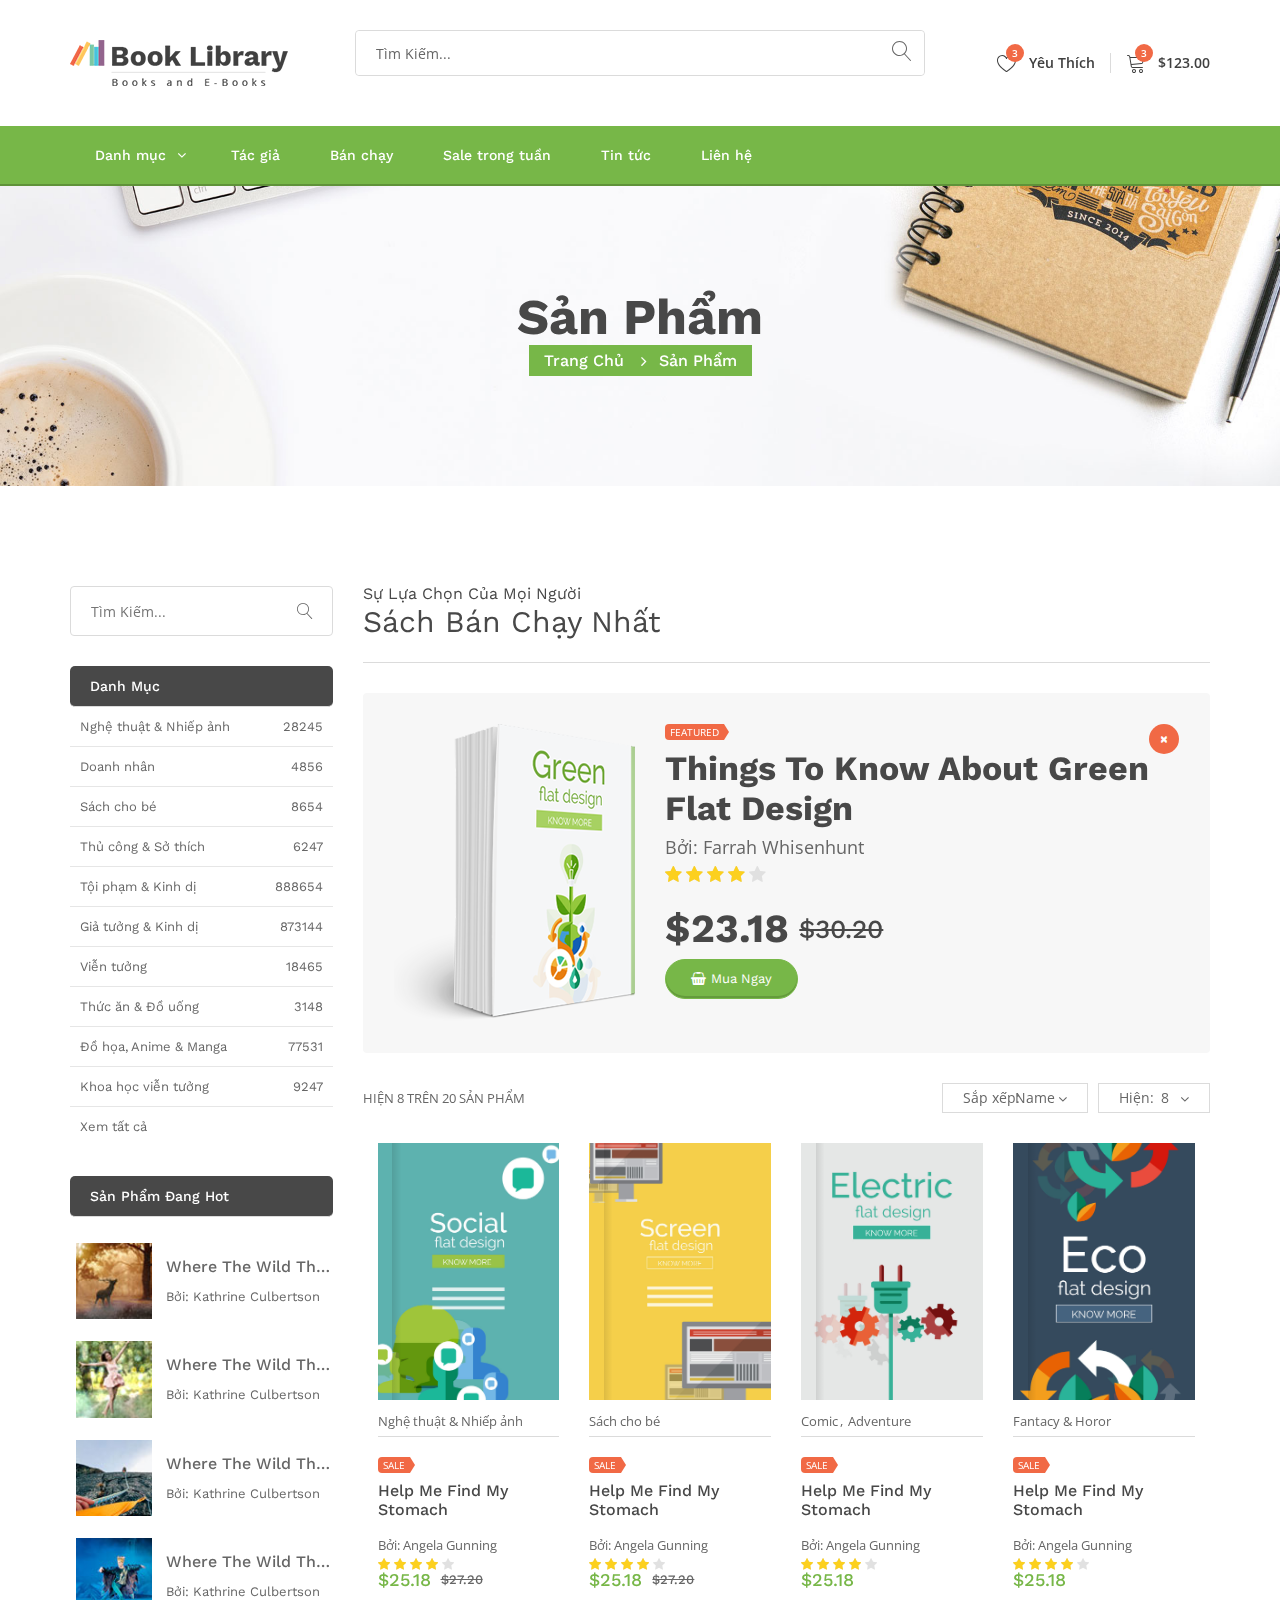
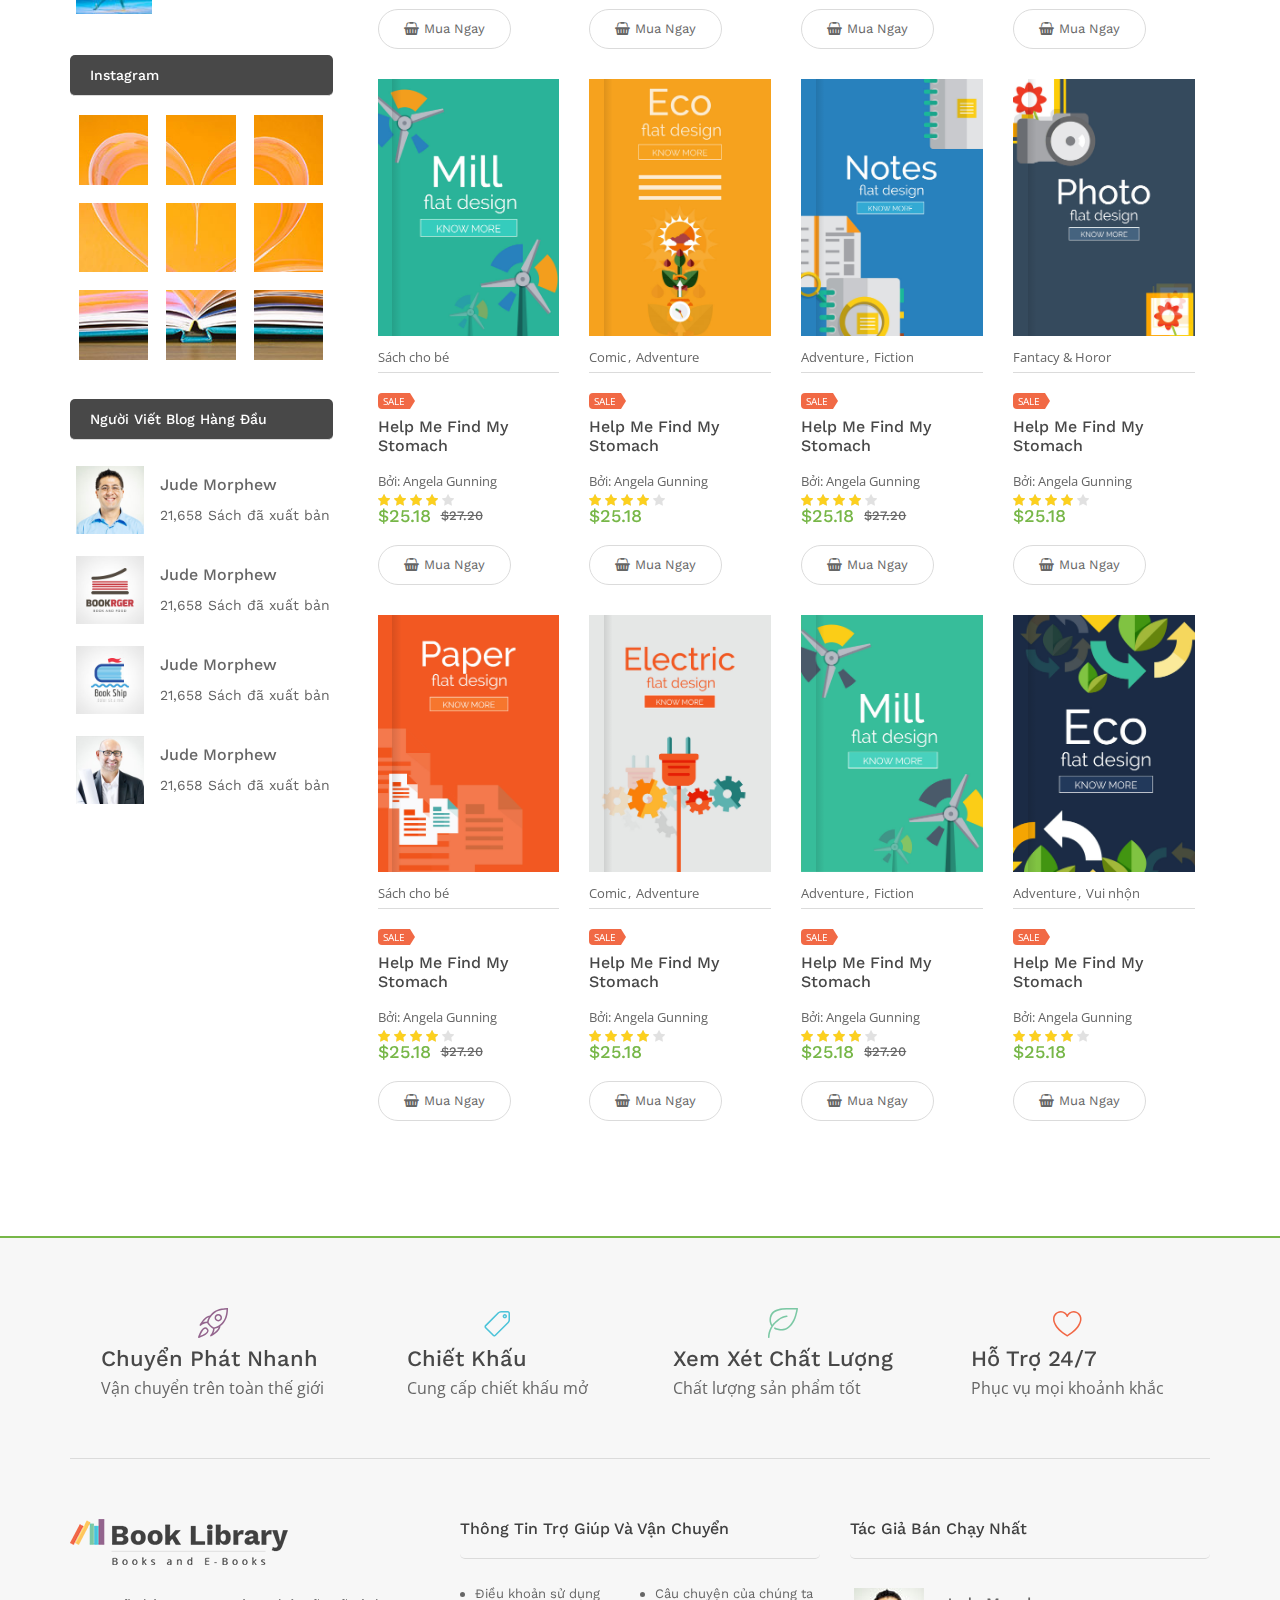
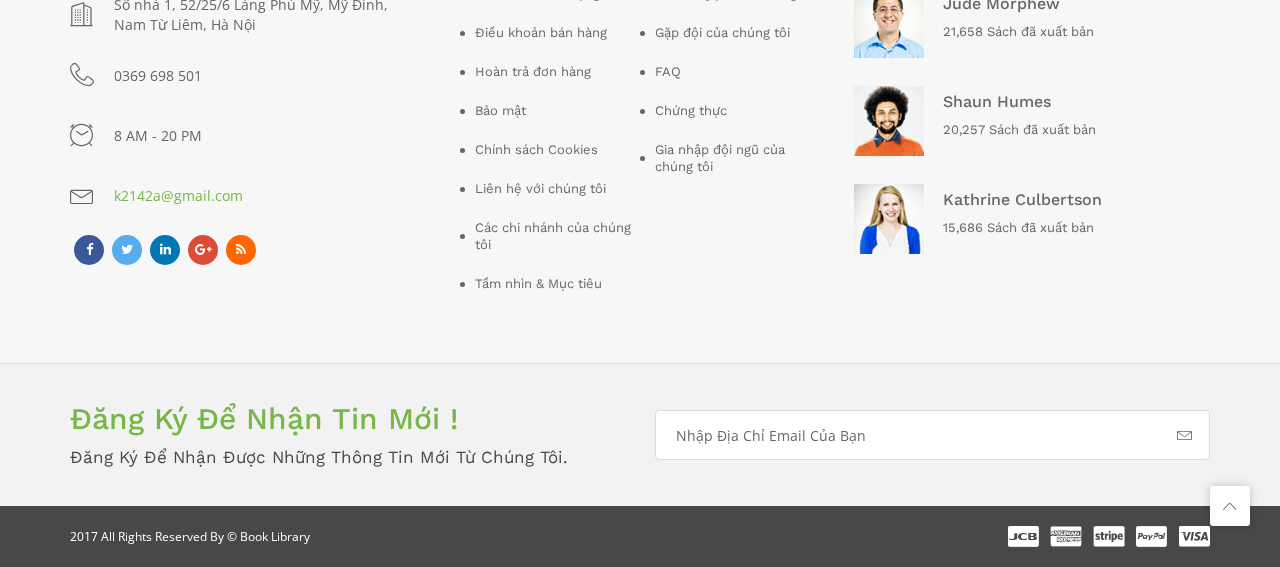
<file: products.html>
<!DOCTYPE html>
<html class="no-js" lang="">
  <head>
    <meta charset="utf-8" />
    <meta http-equiv="X-UA-Compatible" content="IE=edge" />
    <title>Sản phẩm</title>
    <meta name="description" content="" />
    <meta name="viewport" content="width=device-width, initial-scale=1" />
    <link rel="apple-touch-icon" href="apple-touch-icon.png" />
    <link rel="stylesheet" href="css/bootstrap.min.css" />
    <link rel="stylesheet" href="css/normalize.css" />
    <link rel="stylesheet" href="css/font-awesome.min.css" />
    <link rel="stylesheet" href="css/icomoon.css" />
    <link rel="stylesheet" href="css/jquery-ui.css" />
    <link rel="stylesheet" href="css/owl.carousel.css" />
    <link rel="stylesheet" href="css/transitions.css" />
    <link rel="stylesheet" href="css/main.css" />
    <link rel="stylesheet" href="css/color.css" />
    <link rel="stylesheet" href="css/responsive.css" />
    <script src="js/vendor/modernizr-2.8.3-respond-1.4.2.min.js"></script>
  </head>
  <body>
    <div id="tg-wrapper" class="tg-wrapper tg-haslayout">
      <!--************************************
				Header Start
		*************************************-->
      <header id="tg-header" class="tg-header tg-haslayout">
        <div class="tg-middlecontainer">
          <div class="container">
            <div class="row">
              <div class="col-xs-12 col-sm-12 col-md-12 col-lg-12">
                <strong class="tg-logo"
                  ><a href="index.html"
                    ><img src="images/logo.png" alt="company name here" /></a
                ></strong>
                <div class="tg-wishlistandcart">
                  <div class="dropdown tg-themedropdown tg-wishlistdropdown">
                    <a
                      href="javascript:void(0);"
                      id="tg-wishlisst"
                      class="tg-btnthemedropdown"
                      data-toggle="dropdown"
                      aria-haspopup="true"
                      aria-expanded="false"
                    >
                      <span class="tg-themebadge">3</span>
                      <i class="icon-heart"></i>
                      <span>Yêu thích</span>
                    </a>
                    <div
                      class="dropdown-menu tg-themedropdownmenu"
                      aria-labelledby="tg-wishlisst"
                    >
                      <div class="tg-description">
                        <p>
                          Không có sản phẩm nào được thêm vào danh sách yêu
                          thích!
                        </p>
                      </div>
                    </div>
                  </div>
                  <div class="dropdown tg-themedropdown tg-minicartdropdown">
                    <a
                      href="javascript:void(0);"
                      id="tg-minicart"
                      class="tg-btnthemedropdown"
                      data-toggle="dropdown"
                      aria-haspopup="true"
                      aria-expanded="false"
                    >
                      <span class="tg-themebadge">3</span>
                      <i class="icon-cart"></i>
                      <span>$123.00</span>
                    </a>
                    <div
                      class="dropdown-menu tg-themedropdownmenu"
                      aria-labelledby="tg-minicart"
                    >
                      <div class="tg-minicartbody">
                        <div class="tg-minicarproduct">
                          <figure>
                            <img
                              src="images/products/img-01.jpg"
                              alt="image description"
                            />
                          </figure>
                          <div class="tg-minicarproductdata">
                            <h5>
                              <a href="./productdetail.html"
                                >Our State Fair Is A Great Function</a
                              >
                            </h5>
                            <h6><a href="javascript:void(0);">$ 12.15</a></h6>
                          </div>
                        </div>
                        <div class="tg-minicarproduct">
                          <figure>
                            <img
                              src="images/products/img-02.jpg"
                              alt="image description"
                            />
                          </figure>
                          <div class="tg-minicarproductdata">
                            <h5>
                              <a href="./productdetail.html"
                                >Bring Me To Light</a
                              >
                            </h5>
                            <h6><a href="javascript:void(0);">$ 12.15</a></h6>
                          </div>
                        </div>
                        <div class="tg-minicarproduct">
                          <figure>
                            <img
                              src="images/products/img-03.jpg"
                              alt="image description"
                            />
                          </figure>
                          <div class="tg-minicarproductdata">
                            <h5>
                              <a href="./productdetail.html"
                                >Have Faith In Your Soul</a
                              >
                            </h5>
                            <h6><a href="javascript:void(0);">$ 12.15</a></h6>
                          </div>
                        </div>
                      </div>
                      <div class="tg-minicartfoot">
                        <a class="tg-btnemptycart" href="javascript:void(0);">
                          <i class="fa fa-trash-o"></i>
                          <span>Xóa</span>
                        </a>
                        <span class="tg-subtotal"
                          >Tổng cộng: <strong>35.78</strong></span
                        >
                        <div class="tg-btns">
                          <a class="tg-btn tg-active" href="javascript:void(0);"
                            >Xem hàng</a
                          >
                          <a class="tg-btn" href="javascript:void(0);"
                            >Thanh toán</a
                          >
                        </div>
                      </div>
                    </div>
                  </div>
                </div>
                <div class="tg-searchbox">
                  <form class="tg-formtheme tg-formsearch">
                    <fieldset>
                      <input
                        type="text"
                        name="search"
                        class="typeahead form-control"
                        placeholder="Tìm kiếm..."
                      />
                      <button type="submit">
                        <i class="icon-magnifier"></i>
                      </button>
                    </fieldset>
                  </form>
                </div>
              </div>
            </div>
          </div>
        </div>
        <div class="tg-navigationarea">
          <div class="container">
            <div class="row">
              <div class="col-xs-12 col-sm-12 col-md-12 col-lg-12">
                <nav id="tg-nav" class="tg-nav">
                  <div class="navbar-header">
                    <button
                      type="button"
                      class="navbar-toggle collapsed"
                      data-toggle="collapse"
                      data-target="#tg-navigation"
                      aria-expanded="false"
                    >
                      <span class="sr-only">Toggle navigation</span>
                      <span class="icon-bar"></span>
                      <span class="icon-bar"></span>
                      <span class="icon-bar"></span>
                    </button>
                  </div>
                  <div
                    id="tg-navigation"
                    class="collapse navbar-collapse tg-navigation"
                  >
                    <ul>
                      <li
                        class="menu-item-has-children menu-item-has-mega-menu"
                      >
                        <a href="javascript:void(0);">Danh mục</a>
                        <div class="mega-menu">
                          <ul class="tg-themetabnav" role="tablist">
                            <li role="presentation" class="active">
                              <a
                                href="#artandphotography"
                                aria-controls="artandphotography"
                                role="tab"
                                data-toggle="tab"
                                >Nghệ thuật & Nhiếp ảnh</a
                              >
                            </li>
                            <li role="presentation">
                              <a
                                href="#biography"
                                aria-controls="biography"
                                role="tab"
                                data-toggle="tab"
                                >Doanh nhân</a
                              >
                            </li>
                            <li role="presentation">
                              <a
                                href="#childrensbook"
                                aria-controls="childrensbook"
                                role="tab"
                                data-toggle="tab"
                                >Sách cho bé</a
                              >
                            </li>
                            <li role="presentation">
                              <a
                                href="#craftandhobbies"
                                aria-controls="craftandhobbies"
                                role="tab"
                                data-toggle="tab"
                                >Thủ công & Sở thích</a
                              >
                            </li>
                            <li role="presentation">
                              <a
                                href="#crimethriller"
                                aria-controls="crimethriller"
                                role="tab"
                                data-toggle="tab"
                                >Tội phạm & Kinh dị</a
                              >
                            </li>
                            <li role="presentation">
                              <a
                                href="#fantasyhorror"
                                aria-controls="fantasyhorror"
                                role="tab"
                                data-toggle="tab"
                                >Giả tưởng & Kinh dị</a
                              >
                            </li>
                            <li role="presentation">
                              <a
                                href="#fiction"
                                aria-controls="fiction"
                                role="tab"
                                data-toggle="tab"
                                >Viễn tưởng</a
                              >
                            </li>
                            <li role="presentation">
                              <a
                                href="#fooddrink"
                                aria-controls="fooddrink"
                                role="tab"
                                data-toggle="tab"
                                >Thực phẩm & Đồ uống</a
                              >
                            </li>
                            <li role="presentation">
                              <a
                                href="#graphicanimemanga"
                                aria-controls="graphicanimemanga"
                                role="tab"
                                data-toggle="tab"
                                >Đồ họa, Anime & Manga</a
                              >
                            </li>
                            <li role="presentation">
                              <a
                                href="#sciencefiction"
                                aria-controls="sciencefiction"
                                role="tab"
                                data-toggle="tab"
                                >Khoa học viễn tưởng</a
                              >
                            </li>
                          </ul>
                          <div class="tab-content tg-themetabcontent">
                            <div
                              role="tabpanel"
                              class="tab-pane active"
                              id="artandphotography"
                            >
                              <ul>
                                <li>
                                  <div class="tg-linkstitle">
                                    <h2>Kiến trúc</h2>
                                  </div>
                                  <ul>
                                    <li>
                                      <a href="products.html">Tough As Nails</a>
                                    </li>
                                    <li>
                                      <a href="products.html"
                                        >Pro Grease Monkey</a
                                      >
                                    </li>
                                    <li>
                                      <a href="products.html"
                                        >Building Memories</a
                                      >
                                    </li>
                                    <li>
                                      <a href="products.html">Bulldozer Boyz</a>
                                    </li>
                                    <li>
                                      <a href="products.html"
                                        >Build Or Leave On Us</a
                                      >
                                    </li>
                                  </ul>
                                  <a class="tg-btnviewall" href="products.html"
                                    >Xem tất cả</a
                                  >
                                </li>
                                <li>
                                  <div class="tg-linkstitle">
                                    <h2>Hình thức nghệ thuật</h2>
                                  </div>
                                  <ul>
                                    <li>
                                      <a href="products.html"
                                        >Consectetur adipisicing</a
                                      >
                                    </li>
                                    <li>
                                      <a href="products.html"
                                        >Aelit sed do eiusmod</a
                                      >
                                    </li>
                                    <li>
                                      <a href="products.html"
                                        >Tempor incididunt labore</a
                                      >
                                    </li>
                                    <li>
                                      <a href="products.html"
                                        >Dolore magna aliqua</a
                                      >
                                    </li>
                                    <li>
                                      <a href="products.html"
                                        >Ut enim ad minim</a
                                      >
                                    </li>
                                  </ul>
                                  <a class="tg-btnviewall" href="products.html"
                                    >Xem tất cả</a
                                  >
                                </li>
                                <li>
                                  <div class="tg-linkstitle">
                                    <h2>Lịch sử</h2>
                                  </div>
                                  <ul>
                                    <li>
                                      <a href="products.html"
                                        >Veniam quis nostrud</a
                                      >
                                    </li>
                                    <li>
                                      <a href="products.html">Exercitation</a>
                                    </li>
                                    <li>
                                      <a href="products.html"
                                        >Laboris nisi ut aliuip</a
                                      >
                                    </li>
                                    <li>
                                      <a href="products.html"
                                        >Commodo conseat</a
                                      >
                                    </li>
                                    <li>
                                      <a href="products.html"
                                        >Duis aute irure</a
                                      >
                                    </li>
                                  </ul>
                                  <a class="tg-btnviewall" href="products.html"
                                    >Xem tất cả</a
                                  >
                                </li>
                              </ul>
                              <ul>
                                <li>
                                  <figure>
                                    <img
                                      src="images/img-01.png"
                                      alt="image description"
                                    />
                                  </figure>
                                  <div class="tg-textbox">
                                    <h3>
                                      Nhiều hơn<span>120,657,538</span>Cuốn Sách
                                    </h3>
                                    <div class="tg-description">
                                      <p>
                                        Số lượng người sẽ tăng lên, nhưng đồng
                                        thời họ cũng phải chịu đựng một số nỗi
                                        đau có thể chịu đựng được.
                                      </p>
                                    </div>
                                    <a class="tg-btn" href="products.html"
                                      >Xem tất cả</a
                                    >
                                  </div>
                                </li>
                              </ul>
                            </div>
                            <div
                              role="tabpanel"
                              class="tab-pane"
                              id="biography"
                            >
                              <ul>
                                <li>
                                  <div class="tg-linkstitle">
                                    <h2>Lịch sử</h2>
                                  </div>
                                  <ul>
                                    <li>
                                      <a href="products.html"
                                        >Veniam quis nostrud</a
                                      >
                                    </li>
                                    <li>
                                      <a href="products.html">Exercitation</a>
                                    </li>
                                    <li>
                                      <a href="products.html"
                                        >Laboris nisi ut aliuip</a
                                      >
                                    </li>
                                    <li>
                                      <a href="products.html"
                                        >Commodo conseat</a
                                      >
                                    </li>
                                    <li>
                                      <a href="products.html"
                                        >Duis aute irure</a
                                      >
                                    </li>
                                  </ul>
                                  <a class="tg-btnviewall" href="products.html"
                                    >Xem tất cả</a
                                  >
                                </li>
                                <li>
                                  <div class="tg-linkstitle">
                                    <h2>Kiến trúc</h2>
                                  </div>
                                  <ul>
                                    <li>
                                      <a href="products.html">Tough As Nails</a>
                                    </li>
                                    <li>
                                      <a href="products.html"
                                        >Pro Grease Monkey</a
                                      >
                                    </li>
                                    <li>
                                      <a href="products.html"
                                        >Building Memories</a
                                      >
                                    </li>
                                    <li>
                                      <a href="products.html">Bulldozer Boyz</a>
                                    </li>
                                    <li>
                                      <a href="products.html"
                                        >Build Or Leave On Us</a
                                      >
                                    </li>
                                  </ul>
                                  <a class="tg-btnviewall" href="products.html"
                                    >Xem tất cả</a
                                  >
                                </li>
                                <li>
                                  <div class="tg-linkstitle">
                                    <h2>Hình thức nghệ thuật</h2>
                                  </div>
                                  <ul>
                                    <li>
                                      <a href="products.html"
                                        >Consectetur adipisicing</a
                                      >
                                    </li>
                                    <li>
                                      <a href="products.html"
                                        >Aelit sed do eiusmod</a
                                      >
                                    </li>
                                    <li>
                                      <a href="products.html"
                                        >Tempor incididunt labore</a
                                      >
                                    </li>
                                    <li>
                                      <a href="products.html"
                                        >Dolore magna aliqua</a
                                      >
                                    </li>
                                    <li>
                                      <a href="products.html"
                                        >Ut enim ad minim</a
                                      >
                                    </li>
                                  </ul>
                                  <a class="tg-btnviewall" href="products.html"
                                    >Xem tất cả</a
                                  >
                                </li>
                              </ul>
                              <ul>
                                <li>
                                  <figure>
                                    <img
                                      src="images/img-01.png"
                                      alt="image description"
                                    />
                                  </figure>
                                  <div class="tg-textbox">
                                    <h3>
                                      Nhiều hơn<span>120,657,538</span>Cuốn Sách
                                    </h3>
                                    <div class="tg-description">
                                      <p>
                                        Số lượng người sẽ tăng lên, nhưng đồng
                                        thời họ cũng phải chịu đựng một số nỗi
                                        đau có thể chịu đựng được.
                                      </p>
                                    </div>
                                    <a class="tg-btn" href="products.html"
                                      >Xem tất cả</a
                                    >
                                  </div>
                                </li>
                              </ul>
                            </div>
                            <div
                              role="tabpanel"
                              class="tab-pane"
                              id="childrensbook"
                            >
                              <ul>
                                <li>
                                  <div class="tg-linkstitle">
                                    <h2>Kiến trúc</h2>
                                  </div>
                                  <ul>
                                    <li>
                                      <a href="products.html">Tough As Nails</a>
                                    </li>
                                    <li>
                                      <a href="products.html"
                                        >Pro Grease Monkey</a
                                      >
                                    </li>
                                    <li>
                                      <a href="products.html"
                                        >Building Memories</a
                                      >
                                    </li>
                                    <li>
                                      <a href="products.html">Bulldozer Boyz</a>
                                    </li>
                                    <li>
                                      <a href="products.html"
                                        >Build Or Leave On Us</a
                                      >
                                    </li>
                                  </ul>
                                  <a class="tg-btnviewall" href="products.html"
                                    >Xem tất cả</a
                                  >
                                </li>
                                <li>
                                  <div class="tg-linkstitle">
                                    <h2>Hình thức nghệ thuật</h2>
                                  </div>
                                  <ul>
                                    <li>
                                      <a href="products.html"
                                        >Consectetur adipisicing</a
                                      >
                                    </li>
                                    <li>
                                      <a href="products.html"
                                        >Aelit sed do eiusmod</a
                                      >
                                    </li>
                                    <li>
                                      <a href="products.html"
                                        >Tempor incididunt labore</a
                                      >
                                    </li>
                                    <li>
                                      <a href="products.html"
                                        >Dolore magna aliqua</a
                                      >
                                    </li>
                                    <li>
                                      <a href="products.html"
                                        >Ut enim ad minim</a
                                      >
                                    </li>
                                  </ul>
                                  <a class="tg-btnviewall" href="products.html"
                                    >Xem tất cả</a
                                  >
                                </li>
                                <li>
                                  <div class="tg-linkstitle">
                                    <h2>Lịch sử</h2>
                                  </div>
                                  <ul>
                                    <li>
                                      <a href="products.html"
                                        >Veniam quis nostrud</a
                                      >
                                    </li>
                                    <li>
                                      <a href="products.html">Exercitation</a>
                                    </li>
                                    <li>
                                      <a href="products.html"
                                        >Laboris nisi ut aliuip</a
                                      >
                                    </li>
                                    <li>
                                      <a href="products.html"
                                        >Commodo conseat</a
                                      >
                                    </li>
                                    <li>
                                      <a href="products.html"
                                        >Duis aute irure</a
                                      >
                                    </li>
                                  </ul>
                                  <a class="tg-btnviewall" href="products.html"
                                    >Xem tất cả</a
                                  >
                                </li>
                              </ul>
                              <ul>
                                <li>
                                  <figure>
                                    <img
                                      src="images/img-01.png"
                                      alt="image description"
                                    />
                                  </figure>
                                  <div class="tg-textbox">
                                    <h3>
                                      Nhiều hơn<span>120,657,538</span>Cuốn Sách
                                    </h3>
                                    <div class="tg-description">
                                      <p>
                                        Số lượng người sẽ tăng lên, nhưng đồng
                                        thời họ cũng phải chịu đựng một số nỗi
                                        đau có thể chịu đựng được.
                                      </p>
                                    </div>
                                    <a class="tg-btn" href="products.html"
                                      >Xem tất cả</a
                                    >
                                  </div>
                                </li>
                              </ul>
                            </div>
                            <div
                              role="tabpanel"
                              class="tab-pane"
                              id="craftandhobbies"
                            >
                              <ul>
                                <li>
                                  <div class="tg-linkstitle">
                                    <h2>Lịch sử</h2>
                                  </div>
                                  <ul>
                                    <li>
                                      <a href="products.html"
                                        >Veniam quis nostrud</a
                                      >
                                    </li>
                                    <li>
                                      <a href="products.html">Exercitation</a>
                                    </li>
                                    <li>
                                      <a href="products.html"
                                        >Laboris nisi ut aliuip</a
                                      >
                                    </li>
                                    <li>
                                      <a href="products.html"
                                        >Commodo conseat</a
                                      >
                                    </li>
                                    <li>
                                      <a href="products.html"
                                        >Duis aute irure</a
                                      >
                                    </li>
                                  </ul>
                                  <a class="tg-btnviewall" href="products.html"
                                    >Xem tất cả</a
                                  >
                                </li>
                                <li>
                                  <div class="tg-linkstitle">
                                    <h2>Kiến trúc</h2>
                                  </div>
                                  <ul>
                                    <li>
                                      <a href="products.html">Tough As Nails</a>
                                    </li>
                                    <li>
                                      <a href="products.html"
                                        >Pro Grease Monkey</a
                                      >
                                    </li>
                                    <li>
                                      <a href="products.html"
                                        >Building Memories</a
                                      >
                                    </li>
                                    <li>
                                      <a href="products.html">Bulldozer Boyz</a>
                                    </li>
                                    <li>
                                      <a href="products.html"
                                        >Build Or Leave On Us</a
                                      >
                                    </li>
                                  </ul>
                                  <a class="tg-btnviewall" href="products.html"
                                    >Xem tất cả</a
                                  >
                                </li>
                                <li>
                                  <div class="tg-linkstitle">
                                    <h2>Hình thức nghệ thuật</h2>
                                  </div>
                                  <ul>
                                    <li>
                                      <a href="products.html"
                                        >Consectetur adipisicing</a
                                      >
                                    </li>
                                    <li>
                                      <a href="products.html"
                                        >Aelit sed do eiusmod</a
                                      >
                                    </li>
                                    <li>
                                      <a href="products.html"
                                        >Tempor incididunt labore</a
                                      >
                                    </li>
                                    <li>
                                      <a href="products.html"
                                        >Dolore magna aliqua</a
                                      >
                                    </li>
                                    <li>
                                      <a href="products.html"
                                        >Ut enim ad minim</a
                                      >
                                    </li>
                                  </ul>
                                  <a class="tg-btnviewall" href="products.html"
                                    >Xem tất cả</a
                                  >
                                </li>
                              </ul>
                              <ul>
                                <li>
                                  <figure>
                                    <img
                                      src="images/img-01.png"
                                      alt="image description"
                                    />
                                  </figure>
                                  <div class="tg-textbox">
                                    <h3>
                                      Nhiều hơn<span>120,657,538</span>Cuốn Sách
                                    </h3>
                                    <div class="tg-description">
                                      <p>
                                        Số lượng người sẽ tăng lên, nhưng đồng
                                        thời họ cũng phải chịu đựng một số nỗi
                                        đau có thể chịu đựng được.
                                      </p>
                                    </div>
                                    <a class="tg-btn" href="products.html"
                                      >Xem tất cả</a
                                    >
                                  </div>
                                </li>
                              </ul>
                            </div>
                            <div
                              role="tabpanel"
                              class="tab-pane"
                              id="crimethriller"
                            >
                              <ul>
                                <li>
                                  <div class="tg-linkstitle">
                                    <h2>Kiến trúc</h2>
                                  </div>
                                  <ul>
                                    <li>
                                      <a href="products.html">Tough As Nails</a>
                                    </li>
                                    <li>
                                      <a href="products.html"
                                        >Pro Grease Monkey</a
                                      >
                                    </li>
                                    <li>
                                      <a href="products.html"
                                        >Building Memories</a
                                      >
                                    </li>
                                    <li>
                                      <a href="products.html">Bulldozer Boyz</a>
                                    </li>
                                    <li>
                                      <a href="products.html"
                                        >Build Or Leave On Us</a
                                      >
                                    </li>
                                  </ul>
                                  <a class="tg-btnviewall" href="products.html"
                                    >Xem tất cả</a
                                  >
                                </li>
                                <li>
                                  <div class="tg-linkstitle">
                                    <h2>Hình thức nghệ thuật</h2>
                                  </div>
                                  <ul>
                                    <li>
                                      <a href="products.html"
                                        >Consectetur adipisicing</a
                                      >
                                    </li>
                                    <li>
                                      <a href="products.html"
                                        >Aelit sed do eiusmod</a
                                      >
                                    </li>
                                    <li>
                                      <a href="products.html"
                                        >Tempor incididunt labore</a
                                      >
                                    </li>
                                    <li>
                                      <a href="products.html"
                                        >Dolore magna aliqua</a
                                      >
                                    </li>
                                    <li>
                                      <a href="products.html"
                                        >Ut enim ad minim</a
                                      >
                                    </li>
                                  </ul>
                                  <a class="tg-btnviewall" href="products.html"
                                    >Xem tất cả</a
                                  >
                                </li>
                                <li>
                                  <div class="tg-linkstitle">
                                    <h2>Lịch sử</h2>
                                  </div>
                                  <ul>
                                    <li>
                                      <a href="products.html"
                                        >Veniam quis nostrud</a
                                      >
                                    </li>
                                    <li>
                                      <a href="products.html">Exercitation</a>
                                    </li>
                                    <li>
                                      <a href="products.html"
                                        >Laboris nisi ut aliuip</a
                                      >
                                    </li>
                                    <li>
                                      <a href="products.html"
                                        >Commodo conseat</a
                                      >
                                    </li>
                                    <li>
                                      <a href="products.html"
                                        >Duis aute irure</a
                                      >
                                    </li>
                                  </ul>
                                  <a class="tg-btnviewall" href="products.html"
                                    >Xem tất cả</a
                                  >
                                </li>
                              </ul>
                              <ul>
                                <li>
                                  <figure>
                                    <img
                                      src="images/img-01.png"
                                      alt="image description"
                                    />
                                  </figure>
                                  <div class="tg-textbox">
                                    <h3>
                                      Nhiều hơn<span>120,657,538</span>Cuốn Sách
                                    </h3>
                                    <div class="tg-description">
                                      <p>
                                        Số lượng người sẽ tăng lên, nhưng đồng
                                        thời họ cũng phải chịu đựng một số nỗi
                                        đau có thể chịu đựng được.
                                      </p>
                                    </div>
                                    <a class="tg-btn" href="products.html"
                                      >Xem tất cả</a
                                    >
                                  </div>
                                </li>
                              </ul>
                            </div>
                            <div
                              role="tabpanel"
                              class="tab-pane"
                              id="fantasyhorror"
                            >
                              <ul>
                                <li>
                                  <div class="tg-linkstitle">
                                    <h2>Lịch sử</h2>
                                  </div>
                                  <ul>
                                    <li>
                                      <a href="products.html"
                                        >Veniam quis nostrud</a
                                      >
                                    </li>
                                    <li>
                                      <a href="products.html">Exercitation</a>
                                    </li>
                                    <li>
                                      <a href="products.html"
                                        >Laboris nisi ut aliuip</a
                                      >
                                    </li>
                                    <li>
                                      <a href="products.html"
                                        >Commodo conseat</a
                                      >
                                    </li>
                                    <li>
                                      <a href="products.html"
                                        >Duis aute irure</a
                                      >
                                    </li>
                                  </ul>
                                  <a class="tg-btnviewall" href="products.html"
                                    >Xem tất cả</a
                                  >
                                </li>
                                <li>
                                  <div class="tg-linkstitle">
                                    <h2>Kiến trúc</h2>
                                  </div>
                                  <ul>
                                    <li>
                                      <a href="products.html">Tough As Nails</a>
                                    </li>
                                    <li>
                                      <a href="products.html"
                                        >Pro Grease Monkey</a
                                      >
                                    </li>
                                    <li>
                                      <a href="products.html"
                                        >Building Memories</a
                                      >
                                    </li>
                                    <li>
                                      <a href="products.html">Bulldozer Boyz</a>
                                    </li>
                                    <li>
                                      <a href="products.html"
                                        >Build Or Leave On Us</a
                                      >
                                    </li>
                                  </ul>
                                  <a class="tg-btnviewall" href="products.html"
                                    >Xem tất cả</a
                                  >
                                </li>
                                <li>
                                  <div class="tg-linkstitle">
                                    <h2>Hình thức nghệ thuật</h2>
                                  </div>
                                  <ul>
                                    <li>
                                      <a href="products.html"
                                        >Consectetur adipisicing</a
                                      >
                                    </li>
                                    <li>
                                      <a href="products.html"
                                        >Aelit sed do eiusmod</a
                                      >
                                    </li>
                                    <li>
                                      <a href="products.html"
                                        >Tempor incididunt labore</a
                                      >
                                    </li>
                                    <li>
                                      <a href="products.html"
                                        >Dolore magna aliqua</a
                                      >
                                    </li>
                                    <li>
                                      <a href="products.html"
                                        >Ut enim ad minim</a
                                      >
                                    </li>
                                  </ul>
                                  <a class="tg-btnviewall" href="products.html"
                                    >Xem tất cả</a
                                  >
                                </li>
                              </ul>
                              <ul>
                                <li>
                                  <figure>
                                    <img
                                      src="images/img-01.png"
                                      alt="image description"
                                    />
                                  </figure>
                                  <div class="tg-textbox">
                                    <h3>
                                      Nhiều hơn<span>120,657,538</span>Cuốn Sách
                                    </h3>
                                    <div class="tg-description">
                                      <p>
                                        Số lượng người sẽ tăng lên, nhưng đồng
                                        thời họ cũng phải chịu đựng một số nỗi
                                        đau có thể chịu đựng được.
                                      </p>
                                    </div>
                                    <a class="tg-btn" href="products.html"
                                      >Xem tất cả</a
                                    >
                                  </div>
                                </li>
                              </ul>
                            </div>
                            <div role="tabpanel" class="tab-pane" id="fiction">
                              <ul>
                                <li>
                                  <div class="tg-linkstitle">
                                    <h2>Kiến trúc</h2>
                                  </div>
                                  <ul>
                                    <li>
                                      <a href="products.html">Tough As Nails</a>
                                    </li>
                                    <li>
                                      <a href="products.html"
                                        >Pro Grease Monkey</a
                                      >
                                    </li>
                                    <li>
                                      <a href="products.html"
                                        >Building Memories</a
                                      >
                                    </li>
                                    <li>
                                      <a href="products.html">Bulldozer Boyz</a>
                                    </li>
                                    <li>
                                      <a href="products.html"
                                        >Build Or Leave On Us</a
                                      >
                                    </li>
                                  </ul>
                                  <a class="tg-btnviewall" href="products.html"
                                    >Xem tất cả</a
                                  >
                                </li>
                                <li>
                                  <div class="tg-linkstitle">
                                    <h2>Hình thức nghệ thuật</h2>
                                  </div>
                                  <ul>
                                    <li>
                                      <a href="products.html"
                                        >Consectetur adipisicing</a
                                      >
                                    </li>
                                    <li>
                                      <a href="products.html"
                                        >Aelit sed do eiusmod</a
                                      >
                                    </li>
                                    <li>
                                      <a href="products.html"
                                        >Tempor incididunt labore</a
                                      >
                                    </li>
                                    <li>
                                      <a href="products.html"
                                        >Dolore magna aliqua</a
                                      >
                                    </li>
                                    <li>
                                      <a href="products.html"
                                        >Ut enim ad minim</a
                                      >
                                    </li>
                                  </ul>
                                  <a class="tg-btnviewall" href="products.html"
                                    >Xem tất cả</a
                                  >
                                </li>
                                <li>
                                  <div class="tg-linkstitle">
                                    <h2>Lịch sử</h2>
                                  </div>
                                  <ul>
                                    <li>
                                      <a href="products.html"
                                        >Veniam quis nostrud</a
                                      >
                                    </li>
                                    <li>
                                      <a href="products.html">Exercitation</a>
                                    </li>
                                    <li>
                                      <a href="products.html"
                                        >Laboris nisi ut aliuip</a
                                      >
                                    </li>
                                    <li>
                                      <a href="products.html"
                                        >Commodo conseat</a
                                      >
                                    </li>
                                    <li>
                                      <a href="products.html"
                                        >Duis aute irure</a
                                      >
                                    </li>
                                  </ul>
                                  <a class="tg-btnviewall" href="products.html"
                                    >Xem tất cả</a
                                  >
                                </li>
                              </ul>
                              <ul>
                                <li>
                                  <figure>
                                    <img
                                      src="images/img-01.png"
                                      alt="image description"
                                    />
                                  </figure>
                                  <div class="tg-textbox">
                                    <h3>
                                      Nhiều hơn<span>120,657,538</span>Cuốn Sách
                                    </h3>
                                    <div class="tg-description">
                                      <p>
                                        Số lượng người sẽ tăng lên, nhưng đồng
                                        thời họ cũng phải chịu đựng một số nỗi
                                        đau có thể chịu đựng được.
                                      </p>
                                    </div>
                                    <a class="tg-btn" href="products.html"
                                      >Xem tất cả</a
                                    >
                                  </div>
                                </li>
                              </ul>
                            </div>
                            <div
                              role="tabpanel"
                              class="tab-pane"
                              id="fooddrink"
                            >
                              <ul>
                                <li>
                                  <div class="tg-linkstitle">
                                    <h2>Lịch sử</h2>
                                  </div>
                                  <ul>
                                    <li>
                                      <a href="products.html"
                                        >Veniam quis nostrud</a
                                      >
                                    </li>
                                    <li>
                                      <a href="products.html">Exercitation</a>
                                    </li>
                                    <li>
                                      <a href="products.html"
                                        >Laboris nisi ut aliuip</a
                                      >
                                    </li>
                                    <li>
                                      <a href="products.html"
                                        >Commodo conseat</a
                                      >
                                    </li>
                                    <li>
                                      <a href="products.html"
                                        >Duis aute irure</a
                                      >
                                    </li>
                                  </ul>
                                  <a class="tg-btnviewall" href="products.html"
                                    >Xem tất cả</a
                                  >
                                </li>
                                <li>
                                  <div class="tg-linkstitle">
                                    <h2>Kiến trúc</h2>
                                  </div>
                                  <ul>
                                    <li>
                                      <a href="products.html">Tough As Nails</a>
                                    </li>
                                    <li>
                                      <a href="products.html"
                                        >Pro Grease Monkey</a
                                      >
                                    </li>
                                    <li>
                                      <a href="products.html"
                                        >Building Memories</a
                                      >
                                    </li>
                                    <li>
                                      <a href="products.html">Bulldozer Boyz</a>
                                    </li>
                                    <li>
                                      <a href="products.html"
                                        >Build Or Leave On Us</a
                                      >
                                    </li>
                                  </ul>
                                  <a class="tg-btnviewall" href="products.html"
                                    >Xem tất cả</a
                                  >
                                </li>
                                <li>
                                  <div class="tg-linkstitle">
                                    <h2>Hình thức nghệ thuật</h2>
                                  </div>
                                  <ul>
                                    <li>
                                      <a href="products.html"
                                        >Consectetur adipisicing</a
                                      >
                                    </li>
                                    <li>
                                      <a href="products.html"
                                        >Aelit sed do eiusmod</a
                                      >
                                    </li>
                                    <li>
                                      <a href="products.html"
                                        >Tempor incididunt labore</a
                                      >
                                    </li>
                                    <li>
                                      <a href="products.html"
                                        >Dolore magna aliqua</a
                                      >
                                    </li>
                                    <li>
                                      <a href="products.html"
                                        >Ut enim ad minim</a
                                      >
                                    </li>
                                  </ul>
                                  <a class="tg-btnviewall" href="products.html"
                                    >Xem tất cả</a
                                  >
                                </li>
                              </ul>
                              <ul>
                                <li>
                                  <figure>
                                    <img
                                      src="images/img-01.png"
                                      alt="image description"
                                    />
                                  </figure>
                                  <div class="tg-textbox">
                                    <h3>
                                      Nhiều hơn<span>120,657,538</span>Cuốn Sách
                                    </h3>
                                    <div class="tg-description">
                                      <p>
                                        Số lượng người sẽ tăng lên, nhưng đồng
                                        thời họ cũng phải chịu đựng một số nỗi
                                        đau có thể chịu đựng được.
                                      </p>
                                    </div>
                                    <a class="tg-btn" href="products.html"
                                      >Xem tất cả</a
                                    >
                                  </div>
                                </li>
                              </ul>
                            </div>
                            <div
                              role="tabpanel"
                              class="tab-pane"
                              id="graphicanimemanga"
                            >
                              <ul>
                                <li>
                                  <div class="tg-linkstitle">
                                    <h2>Kiến trúc</h2>
                                  </div>
                                  <ul>
                                    <li>
                                      <a href="products.html">Tough As Nails</a>
                                    </li>
                                    <li>
                                      <a href="products.html"
                                        >Pro Grease Monkey</a
                                      >
                                    </li>
                                    <li>
                                      <a href="products.html"
                                        >Building Memories</a
                                      >
                                    </li>
                                    <li>
                                      <a href="products.html">Bulldozer Boyz</a>
                                    </li>
                                    <li>
                                      <a href="products.html"
                                        >Build Or Leave On Us</a
                                      >
                                    </li>
                                  </ul>
                                  <a class="tg-btnviewall" href="products.html"
                                    >Xem tất cả</a
                                  >
                                </li>
                                <li>
                                  <div class="tg-linkstitle">
                                    <h2>Hình thức nghệ thuật</h2>
                                  </div>
                                  <ul>
                                    <li>
                                      <a href="products.html"
                                        >Consectetur adipisicing</a
                                      >
                                    </li>
                                    <li>
                                      <a href="products.html"
                                        >Aelit sed do eiusmod</a
                                      >
                                    </li>
                                    <li>
                                      <a href="products.html"
                                        >Tempor incididunt labore</a
                                      >
                                    </li>
                                    <li>
                                      <a href="products.html"
                                        >Dolore magna aliqua</a
                                      >
                                    </li>
                                    <li>
                                      <a href="products.html"
                                        >Ut enim ad minim</a
                                      >
                                    </li>
                                  </ul>
                                  <a class="tg-btnviewall" href="products.html"
                                    >Xem tất cả</a
                                  >
                                </li>
                                <li>
                                  <div class="tg-linkstitle">
                                    <h2>Lịch sử</h2>
                                  </div>
                                  <ul>
                                    <li>
                                      <a href="products.html"
                                        >Veniam quis nostrud</a
                                      >
                                    </li>
                                    <li>
                                      <a href="products.html">Exercitation</a>
                                    </li>
                                    <li>
                                      <a href="products.html"
                                        >Laboris nisi ut aliuip</a
                                      >
                                    </li>
                                    <li>
                                      <a href="products.html"
                                        >Commodo conseat</a
                                      >
                                    </li>
                                    <li>
                                      <a href="products.html"
                                        >Duis aute irure</a
                                      >
                                    </li>
                                  </ul>
                                  <a class="tg-btnviewall" href="products.html"
                                    >Xem tất cả</a
                                  >
                                </li>
                              </ul>
                              <ul>
                                <li>
                                  <figure>
                                    <img
                                      src="images/img-01.png"
                                      alt="image description"
                                    />
                                  </figure>
                                  <div class="tg-textbox">
                                    <h3>
                                      Nhiều hơn<span>120,657,538</span>Cuốn Sách
                                    </h3>
                                    <div class="tg-description">
                                      <p>
                                        Số lượng người sẽ tăng lên, nhưng đồng
                                        thời họ cũng phải chịu đựng một số nỗi
                                        đau có thể chịu đựng được.
                                      </p>
                                    </div>
                                    <a class="tg-btn" href="products.html"
                                      >Xem tất cả</a
                                    >
                                  </div>
                                </li>
                              </ul>
                            </div>
                            <div
                              role="tabpanel"
                              class="tab-pane"
                              id="sciencefiction"
                            >
                              <ul>
                                <li>
                                  <div class="tg-linkstitle">
                                    <h2>Lịch sử</h2>
                                  </div>
                                  <ul>
                                    <li>
                                      <a href="products.html"
                                        >Veniam quis nostrud</a
                                      >
                                    </li>
                                    <li>
                                      <a href="products.html">Exercitation</a>
                                    </li>
                                    <li>
                                      <a href="products.html"
                                        >Laboris nisi ut aliuip</a
                                      >
                                    </li>
                                    <li>
                                      <a href="products.html"
                                        >Commodo conseat</a
                                      >
                                    </li>
                                    <li>
                                      <a href="products.html"
                                        >Duis aute irure</a
                                      >
                                    </li>
                                  </ul>
                                  <a class="tg-btnviewall" href="products.html"
                                    >Xem tất cả</a
                                  >
                                </li>
                                <li>
                                  <div class="tg-linkstitle">
                                    <h2>Kiến trúc</h2>
                                  </div>
                                  <ul>
                                    <li>
                                      <a href="products.html">Tough As Nails</a>
                                    </li>
                                    <li>
                                      <a href="products.html"
                                        >Pro Grease Monkey</a
                                      >
                                    </li>
                                    <li>
                                      <a href="products.html"
                                        >Building Memories</a
                                      >
                                    </li>
                                    <li>
                                      <a href="products.html">Bulldozer Boyz</a>
                                    </li>
                                    <li>
                                      <a href="products.html"
                                        >Build Or Leave On Us</a
                                      >
                                    </li>
                                  </ul>
                                  <a class="tg-btnviewall" href="products.html"
                                    >Xem tất cả</a
                                  >
                                </li>
                                <li>
                                  <div class="tg-linkstitle">
                                    <h2>Hình thức nghệ thuật</h2>
                                  </div>
                                  <ul>
                                    <li>
                                      <a href="products.html"
                                        >Consectetur adipisicing</a
                                      >
                                    </li>
                                    <li>
                                      <a href="products.html"
                                        >Aelit sed do eiusmod</a
                                      >
                                    </li>
                                    <li>
                                      <a href="products.html"
                                        >Tempor incididunt labore</a
                                      >
                                    </li>
                                    <li>
                                      <a href="products.html"
                                        >Dolore magna aliqua</a
                                      >
                                    </li>
                                    <li>
                                      <a href="products.html"
                                        >Ut enim ad minim</a
                                      >
                                    </li>
                                  </ul>
                                  <a class="tg-btnviewall" href="products.html"
                                    >Xem tất cả</a
                                  >
                                </li>
                              </ul>
                              <ul>
                                <li>
                                  <figure>
                                    <img
                                      src="images/img-01.png"
                                      alt="image description"
                                    />
                                  </figure>
                                  <div class="tg-textbox">
                                    <h3>
                                      Nhiều hơn<span>120,657,538</span>Cuốn Sách
                                    </h3>
                                    <div class="tg-description">
                                      <p>
                                        Số lượng người sẽ tăng lên, nhưng đồng
                                        thời họ cũng phải chịu đựng một số nỗi
                                        đau có thể chịu đựng được.
                                      </p>
                                    </div>
                                    <a class="tg-btn" href="products.html"
                                      >Xem tất cả</a
                                    >
                                  </div>
                                </li>
                              </ul>
                            </div>
                          </div>
                        </div>
                      </li>

                      <li><a href="authors.html">Tác giả</a></li>
                      <li><a href="products.html">Bán chạy</a></li>
                      <li><a href="products.html">Sale trong tuần</a></li>
                      <li>
                        <a href="newsgrid.html">Tin tức</a>
                      </li>
                      <li><a href="contactus.html">Liên hệ</a></li>
                    </ul>
                  </div>
                </nav>
              </div>
            </div>
          </div>
        </div>
      </header>
      <!--************************************
				Header End
		*************************************-->
      <!--************************************
				Inner Banner Start
		*************************************-->
      <div
        class="tg-innerbanner tg-haslayout tg-parallax tg-bginnerbanner"
        data-z-index="-100"
        data-appear-top-offset="600"
        data-parallax="scroll"
        data-image-src="images/parallax/bgparallax-07.jpg"
      >
        <div class="container">
          <div class="row">
            <div class="col-xs-12 col-sm-12 col-md-12 col-lg-12">
              <div class="tg-innerbannercontent">
                <h1>Sản phẩm</h1>
                <ol class="tg-breadcrumb">
                  <li><a href="javascript:void(0);">trang chủ</a></li>
                  <li class="tg-active">Sản phẩm</li>
                </ol>
              </div>
            </div>
          </div>
        </div>
      </div>
      <!--************************************
				Inner Banner End
		*************************************-->
      <!--************************************
				Main Start
		*************************************-->
      <main id="tg-main" class="tg-main tg-haslayout">
        <!--************************************
					News Grid Start
			*************************************-->
        <div class="tg-sectionspace tg-haslayout">
          <div class="container">
            <div class="row">
              <div id="tg-twocolumns" class="tg-twocolumns">
                <div class="col-xs-12 col-sm-8 col-md-8 col-lg-9 pull-right">
                  <div id="tg-content" class="tg-content">
                    <div class="tg-products">
                      <div class="tg-sectionhead">
                        <h2>
                          <span> Sự lựa chọn của mọi người </span> Sách bán chạy
                          nhất
                        </h2>
                      </div>
                      <div class="tg-featurebook alert" role="alert">
                        <button
                          type="button"
                          class="close"
                          data-dismiss="alert"
                          aria-label="Close"
                        >
                          <span aria-hidden="true">&times;</span>
                        </button>
                        <div class="tg-featureditm">
                          <div class="row">
                            <div
                              class="col-xs-12 col-sm-12 col-md-4 col-lg-4 hidden-sm hidden-xs"
                            >
                              <figure>
                                <img
                                  src="images/img-04.png"
                                  alt="image description"
                                />
                              </figure>
                            </div>
                            <div class="col-xs-12 col-sm-12 col-md-8 col-lg-8">
                              <div class="tg-featureditmcontent">
                                <div class="tg-themetagbox">
                                  <span class="tg-themetag">featured</span>
                                </div>
                                <div class="tg-booktitle">
                                  <h3>
                                    <a href="./productdetail.html"
                                      >Things To Know About Green Flat Design</a
                                    >
                                  </h3>
                                </div>
                                <span class="tg-bookwriter"
                                  >Bởi:
                                  <a href="javascript:void(0);"
                                    >Farrah Whisenhunt</a
                                  ></span
                                >
                                <span class="tg-stars"><span></span></span>
                                <div class="tg-priceandbtn">
                                  <span class="tg-bookprice">
                                    <ins>$23.18</ins>
                                    <del>$30.20</del>
                                  </span>
                                  <a
                                    class="tg-btn tg-btnstyletwo tg-active"
                                    href="javascript:void(0);"
                                  >
                                    <i class="fa fa-shopping-basket"></i>
                                    <em>Mua ngay</em>
                                  </a>
                                </div>
                              </div>
                            </div>
                          </div>
                        </div>
                      </div>
                      <div class="tg-productgrid">
                        <div class="tg-refinesearch">
                          <span>hiện 8 trên 20 sản phẩm</span>
                          <form class="tg-formtheme tg-formsortshoitems">
                            <fieldset>
                              <div class="form-group">
                                <label>Sắp xếp: </label>
                                <span class="tg-select">
                                  <select>
                                    <option>name</option>
                                    <option>name</option>
                                    <option>name</option>
                                  </select>
                                </span>
                              </div>
                              <div class="form-group">
                                <label>Hiện:</label>
                                <span class="tg-select">
                                  <select>
                                    <option>8</option>
                                    <option>16</option>
                                    <option>20</option>
                                  </select>
                                </span>
                              </div>
                            </fieldset>
                          </form>
                        </div>
                        <div class="col-xs-6 col-sm-6 col-md-4 col-lg-3">
                          <div class="tg-postbook">
                            <figure class="tg-featureimg">
                              <div class="tg-bookimg">
                                <div class="tg-frontcover">
                                  <img
                                    src="images/books/img-01.jpg"
                                    alt="image description"
                                  />
                                </div>
                                <div class="tg-backcover">
                                  <img
                                    src="images/books/img-01.jpg"
                                    alt="image description"
                                  />
                                </div>
                              </div>
                              <a
                                class="tg-btnaddtowishlist"
                                href="javascript:void(0);"
                              >
                                <i class="icon-heart"></i>
                                <span>Thêm vào giỏ</span>
                              </a>
                            </figure>
                            <div class="tg-postbookcontent">
                              <ul class="tg-bookscategories">
                                <li>
                                  <a href="javascript:void(0);"
                                    >Nghệ thuật & Nhiếp ảnh</a
                                  >
                                </li>
                              </ul>
                              <div class="tg-themetagbox">
                                <span class="tg-themetag">sale</span>
                              </div>
                              <div class="tg-booktitle">
                                <h3>
                                  <a href="./productdetail.html"
                                    >Help Me Find My Stomach</a
                                  >
                                </h3>
                              </div>
                              <span class="tg-bookwriter"
                                >Bởi:
                                <a href="javascript:void(0);"
                                  >Angela Gunning</a
                                ></span
                              >
                              <span class="tg-stars"><span></span></span>
                              <span class="tg-bookprice">
                                <ins>$25.18</ins>
                                <del>$27.20</del>
                              </span>
                              <a
                                class="tg-btn tg-btnstyletwo"
                                href="javascript:void(0);"
                              >
                                <i class="fa fa-shopping-basket"></i>
                                <em>Mua ngay</em>
                              </a>
                            </div>
                          </div>
                        </div>
                        <div class="col-xs-6 col-sm-6 col-md-4 col-lg-3">
                          <div class="tg-postbook">
                            <figure class="tg-featureimg">
                              <div class="tg-bookimg">
                                <div class="tg-frontcover">
                                  <img
                                    src="images/books/img-02.jpg"
                                    alt="image description"
                                  />
                                </div>
                                <div class="tg-backcover">
                                  <img
                                    src="images/books/img-02.jpg"
                                    alt="image description"
                                  />
                                </div>
                              </div>
                              <a
                                class="tg-btnaddtowishlist"
                                href="javascript:void(0);"
                              >
                                <i class="icon-heart"></i>
                                <span>Thêm vào giỏ</span>
                              </a>
                            </figure>
                            <div class="tg-postbookcontent">
                              <ul class="tg-bookscategories">
                                <li>
                                  <a href="javascript:void(0);">Sách cho bé</a>
                                </li>
                              </ul>
                              <div class="tg-themetagbox">
                                <span class="tg-themetag">sale</span>
                              </div>
                              <div class="tg-booktitle">
                                <h3>
                                  <a href="./productdetail.html"
                                    >Help Me Find My Stomach</a
                                  >
                                </h3>
                              </div>
                              <span class="tg-bookwriter"
                                >Bởi:
                                <a href="javascript:void(0);"
                                  >Angela Gunning</a
                                ></span
                              >
                              <span class="tg-stars"><span></span></span>
                              <span class="tg-bookprice">
                                <ins>$25.18</ins>
                                <del>$27.20</del>
                              </span>
                              <a
                                class="tg-btn tg-btnstyletwo"
                                href="javascript:void(0);"
                              >
                                <i class="fa fa-shopping-basket"></i>
                                <em>Mua ngay</em>
                              </a>
                            </div>
                          </div>
                        </div>
                        <div class="col-xs-6 col-sm-6 col-md-4 col-lg-3">
                          <div class="tg-postbook">
                            <figure class="tg-featureimg">
                              <div class="tg-bookimg">
                                <div class="tg-frontcover">
                                  <img
                                    src="images/books/img-03.jpg"
                                    alt="image description"
                                  />
                                </div>
                                <div class="tg-backcover">
                                  <img
                                    src="images/books/img-03.jpg"
                                    alt="image description"
                                  />
                                </div>
                              </div>
                              <a
                                class="tg-btnaddtowishlist"
                                href="javascript:void(0);"
                              >
                                <i class="icon-heart"></i>
                                <span>Thêm vào giỏ</span>
                              </a>
                            </figure>
                            <div class="tg-postbookcontent">
                              <ul class="tg-bookscategories">
                                <li><a href="javascript:void(0);">Comic</a></li>
                                <li>
                                  <a href="javascript:void(0);">Adventure</a>
                                </li>
                              </ul>
                              <div class="tg-themetagbox">
                                <span class="tg-themetag">sale</span>
                              </div>
                              <div class="tg-booktitle">
                                <h3>
                                  <a href="./productdetail.html"
                                    >Help Me Find My Stomach</a
                                  >
                                </h3>
                              </div>
                              <span class="tg-bookwriter"
                                >Bởi:
                                <a href="javascript:void(0);"
                                  >Angela Gunning</a
                                ></span
                              >
                              <span class="tg-stars"><span></span></span>
                              <span class="tg-bookprice">
                                <ins>$25.18</ins>
                              </span>
                              <a
                                class="tg-btn tg-btnstyletwo"
                                href="javascript:void(0);"
                              >
                                <i class="fa fa-shopping-basket"></i>
                                <em>Mua ngay</em>
                              </a>
                            </div>
                          </div>
                        </div>
                        <div class="col-xs-6 col-sm-6 col-md-4 col-lg-3">
                          <div class="tg-postbook">
                            <figure class="tg-featureimg">
                              <div class="tg-bookimg">
                                <div class="tg-frontcover">
                                  <img
                                    src="images/books/img-04.jpg"
                                    alt="image description"
                                  />
                                </div>
                                <div class="tg-backcover">
                                  <img
                                    src="images/books/img-04.jpg"
                                    alt="image description"
                                  />
                                </div>
                              </div>
                              <a
                                class="tg-btnaddtowishlist"
                                href="javascript:void(0);"
                              >
                                <i class="icon-heart"></i>
                                <span>Thêm vào giỏ</span>
                              </a>
                            </figure>
                            <div class="tg-postbookcontent">
                              <ul class="tg-bookscategories">
                                <li>
                                  <a href="javascript:void(0);"
                                    >Fantacy &amp; Horor</a
                                  >
                                </li>
                              </ul>
                              <div class="tg-themetagbox">
                                <span class="tg-themetag">sale</span>
                              </div>
                              <div class="tg-booktitle">
                                <h3>
                                  <a href="./productdetail.html"
                                    >Help Me Find My Stomach</a
                                  >
                                </h3>
                              </div>
                              <span class="tg-bookwriter"
                                >Bởi:
                                <a href="javascript:void(0);"
                                  >Angela Gunning</a
                                ></span
                              >
                              <span class="tg-stars"><span></span></span>
                              <span class="tg-bookprice">
                                <ins>$25.18</ins>
                              </span>
                              <a
                                class="tg-btn tg-btnstyletwo"
                                href="javascript:void(0);"
                              >
                                <i class="fa fa-shopping-basket"></i>
                                <em>Mua ngay</em>
                              </a>
                            </div>
                          </div>
                        </div>
                        <div class="col-xs-6 col-sm-6 col-md-4 col-lg-3">
                          <div class="tg-postbook">
                            <figure class="tg-featureimg">
                              <div class="tg-bookimg">
                                <div class="tg-frontcover">
                                  <img
                                    src="images/books/img-05.jpg"
                                    alt="image description"
                                  />
                                </div>
                                <div class="tg-backcover">
                                  <img
                                    src="images/books/img-05.jpg"
                                    alt="image description"
                                  />
                                </div>
                              </div>
                              <a
                                class="tg-btnaddtowishlist"
                                href="javascript:void(0);"
                              >
                                <i class="icon-heart"></i>
                                <span>Thêm vào giỏ</span>
                              </a>
                            </figure>
                            <div class="tg-postbookcontent">
                              <ul class="tg-bookscategories">
                                <li>
                                  <a href="javascript:void(0);">Sách cho bé</a>
                                </li>
                              </ul>
                              <div class="tg-themetagbox">
                                <span class="tg-themetag">sale</span>
                              </div>
                              <div class="tg-booktitle">
                                <h3>
                                  <a href="./productdetail.html"
                                    >Help Me Find My Stomach</a
                                  >
                                </h3>
                              </div>
                              <span class="tg-bookwriter"
                                >Bởi:
                                <a href="javascript:void(0);"
                                  >Angela Gunning</a
                                ></span
                              >
                              <span class="tg-stars"><span></span></span>
                              <span class="tg-bookprice">
                                <ins>$25.18</ins>
                                <del>$27.20</del>
                              </span>
                              <a
                                class="tg-btn tg-btnstyletwo"
                                href="javascript:void(0);"
                              >
                                <i class="fa fa-shopping-basket"></i>
                                <em>Mua ngay</em>
                              </a>
                            </div>
                          </div>
                        </div>
                        <div class="col-xs-6 col-sm-6 col-md-4 col-lg-3">
                          <div class="tg-postbook">
                            <figure class="tg-featureimg">
                              <div class="tg-bookimg">
                                <div class="tg-frontcover">
                                  <img
                                    src="images/books/img-06.jpg"
                                    alt="image description"
                                  />
                                </div>
                                <div class="tg-backcover">
                                  <img
                                    src="images/books/img-06.jpg"
                                    alt="image description"
                                  />
                                </div>
                              </div>
                              <a
                                class="tg-btnaddtowishlist"
                                href="javascript:void(0);"
                              >
                                <i class="icon-heart"></i>
                                <span>Thêm vào giỏ</span>
                              </a>
                            </figure>
                            <div class="tg-postbookcontent">
                              <ul class="tg-bookscategories">
                                <li><a href="javascript:void(0);">Comic</a></li>
                                <li>
                                  <a href="javascript:void(0);">Adventure</a>
                                </li>
                              </ul>
                              <div class="tg-themetagbox">
                                <span class="tg-themetag">sale</span>
                              </div>
                              <div class="tg-booktitle">
                                <h3>
                                  <a href="./productdetail.html"
                                    >Help Me Find My Stomach</a
                                  >
                                </h3>
                              </div>
                              <span class="tg-bookwriter"
                                >Bởi:
                                <a href="javascript:void(0);"
                                  >Angela Gunning</a
                                ></span
                              >
                              <span class="tg-stars"><span></span></span>
                              <span class="tg-bookprice">
                                <ins>$25.18</ins>
                              </span>
                              <a
                                class="tg-btn tg-btnstyletwo"
                                href="javascript:void(0);"
                              >
                                <i class="fa fa-shopping-basket"></i>
                                <em>Mua ngay</em>
                              </a>
                            </div>
                          </div>
                        </div>
                        <div class="col-xs-6 col-sm-6 col-md-4 col-lg-3">
                          <div class="tg-postbook">
                            <figure class="tg-featureimg">
                              <div class="tg-bookimg">
                                <div class="tg-frontcover">
                                  <img
                                    src="images/books/img-07.jpg"
                                    alt="image description"
                                  />
                                </div>
                                <div class="tg-backcover">
                                  <img
                                    src="images/books/img-07.jpg"
                                    alt="image description"
                                  />
                                </div>
                              </div>
                              <a
                                class="tg-btnaddtowishlist"
                                href="javascript:void(0);"
                              >
                                <i class="icon-heart"></i>
                                <span>Thêm vào giỏ</span>
                              </a>
                            </figure>
                            <div class="tg-postbookcontent">
                              <ul class="tg-bookscategories">
                                <li>
                                  <a href="javascript:void(0);">Adventure</a>
                                </li>
                                <li>
                                  <a href="javascript:void(0);">Fiction</a>
                                </li>
                              </ul>
                              <div class="tg-themetagbox">
                                <span class="tg-themetag">sale</span>
                              </div>
                              <div class="tg-booktitle">
                                <h3>
                                  <a href="./productdetail.html"
                                    >Help Me Find My Stomach</a
                                  >
                                </h3>
                              </div>
                              <span class="tg-bookwriter"
                                >Bởi:
                                <a href="javascript:void(0);"
                                  >Angela Gunning</a
                                ></span
                              >
                              <span class="tg-stars"><span></span></span>
                              <span class="tg-bookprice">
                                <ins>$25.18</ins>
                                <del>$27.20</del>
                              </span>
                              <a
                                class="tg-btn tg-btnstyletwo"
                                href="javascript:void(0);"
                              >
                                <i class="fa fa-shopping-basket"></i>
                                <em>Mua ngay</em>
                              </a>
                            </div>
                          </div>
                        </div>
                        <div class="col-xs-6 col-sm-6 col-md-4 col-lg-3">
                          <div class="tg-postbook">
                            <figure class="tg-featureimg">
                              <div class="tg-bookimg">
                                <div class="tg-frontcover">
                                  <img
                                    src="images/books/img-08.jpg"
                                    alt="image description"
                                  />
                                </div>
                                <div class="tg-backcover">
                                  <img
                                    src="images/books/img-08.jpg"
                                    alt="image description"
                                  />
                                </div>
                              </div>
                              <a
                                class="tg-btnaddtowishlist"
                                href="javascript:void(0);"
                              >
                                <i class="icon-heart"></i>
                                <span>Thêm vào giỏ</span>
                              </a>
                            </figure>
                            <div class="tg-postbookcontent">
                              <ul class="tg-bookscategories">
                                <li>
                                  <a href="javascript:void(0);"
                                    >Fantacy &amp; Horor</a
                                  >
                                </li>
                              </ul>
                              <div class="tg-themetagbox">
                                <span class="tg-themetag">sale</span>
                              </div>
                              <div class="tg-booktitle">
                                <h3>
                                  <a href="./productdetail.html"
                                    >Help Me Find My Stomach</a
                                  >
                                </h3>
                              </div>
                              <span class="tg-bookwriter"
                                >Bởi:
                                <a href="javascript:void(0);"
                                  >Angela Gunning</a
                                ></span
                              >
                              <span class="tg-stars"><span></span></span>
                              <span class="tg-bookprice">
                                <ins>$25.18</ins>
                              </span>
                              <a
                                class="tg-btn tg-btnstyletwo"
                                href="javascript:void(0);"
                              >
                                <i class="fa fa-shopping-basket"></i>
                                <em>Mua ngay</em>
                              </a>
                            </div>
                          </div>
                        </div>
                        <div class="col-xs-6 col-sm-6 col-md-4 col-lg-3">
                          <div class="tg-postbook">
                            <figure class="tg-featureimg">
                              <div class="tg-bookimg">
                                <div class="tg-frontcover">
                                  <img
                                    src="images/books/img-09.jpg"
                                    alt="image description"
                                  />
                                </div>
                                <div class="tg-backcover">
                                  <img
                                    src="images/books/img-09.jpg"
                                    alt="image description"
                                  />
                                </div>
                              </div>
                              <a
                                class="tg-btnaddtowishlist"
                                href="javascript:void(0);"
                              >
                                <i class="icon-heart"></i>
                                <span>Thêm vào giỏ</span>
                              </a>
                            </figure>
                            <div class="tg-postbookcontent">
                              <ul class="tg-bookscategories">
                                <li>
                                  <a href="javascript:void(0);">Sách cho bé</a>
                                </li>
                              </ul>
                              <div class="tg-themetagbox">
                                <span class="tg-themetag">sale</span>
                              </div>
                              <div class="tg-booktitle">
                                <h3>
                                  <a href="./productdetail.html"
                                    >Help Me Find My Stomach</a
                                  >
                                </h3>
                              </div>
                              <span class="tg-bookwriter"
                                >Bởi:
                                <a href="javascript:void(0);"
                                  >Angela Gunning</a
                                ></span
                              >
                              <span class="tg-stars"><span></span></span>
                              <span class="tg-bookprice">
                                <ins>$25.18</ins>
                                <del>$27.20</del>
                              </span>
                              <a
                                class="tg-btn tg-btnstyletwo"
                                href="javascript:void(0);"
                              >
                                <i class="fa fa-shopping-basket"></i>
                                <em>Mua ngay</em>
                              </a>
                            </div>
                          </div>
                        </div>
                        <div class="col-xs-6 col-sm-6 col-md-4 col-lg-3">
                          <div class="tg-postbook">
                            <figure class="tg-featureimg">
                              <div class="tg-bookimg">
                                <div class="tg-frontcover">
                                  <img
                                    src="images/books/img-10.jpg"
                                    alt="image description"
                                  />
                                </div>
                                <div class="tg-backcover">
                                  <img
                                    src="images/books/img-10.jpg"
                                    alt="image description"
                                  />
                                </div>
                              </div>
                              <a
                                class="tg-btnaddtowishlist"
                                href="javascript:void(0);"
                              >
                                <i class="icon-heart"></i>
                                <span>Thêm vào giỏ</span>
                              </a>
                            </figure>
                            <div class="tg-postbookcontent">
                              <ul class="tg-bookscategories">
                                <li><a href="javascript:void(0);">Comic</a></li>
                                <li>
                                  <a href="javascript:void(0);">Adventure</a>
                                </li>
                              </ul>
                              <div class="tg-themetagbox">
                                <span class="tg-themetag">sale</span>
                              </div>
                              <div class="tg-booktitle">
                                <h3>
                                  <a href="./productdetail.html"
                                    >Help Me Find My Stomach</a
                                  >
                                </h3>
                              </div>
                              <span class="tg-bookwriter"
                                >Bởi:
                                <a href="javascript:void(0);"
                                  >Angela Gunning</a
                                ></span
                              >
                              <span class="tg-stars"><span></span></span>
                              <span class="tg-bookprice">
                                <ins>$25.18</ins>
                              </span>
                              <a
                                class="tg-btn tg-btnstyletwo"
                                href="javascript:void(0);"
                              >
                                <i class="fa fa-shopping-basket"></i>
                                <em>Mua ngay</em>
                              </a>
                            </div>
                          </div>
                        </div>
                        <div class="col-xs-6 col-sm-6 col-md-4 col-lg-3">
                          <div class="tg-postbook">
                            <figure class="tg-featureimg">
                              <div class="tg-bookimg">
                                <div class="tg-frontcover">
                                  <img
                                    src="images/books/img-11.jpg"
                                    alt="image description"
                                  />
                                </div>
                                <div class="tg-backcover">
                                  <img
                                    src="images/books/img-11.jpg"
                                    alt="image description"
                                  />
                                </div>
                              </div>
                              <a
                                class="tg-btnaddtowishlist"
                                href="javascript:void(0);"
                              >
                                <i class="icon-heart"></i>
                                <span>Thêm vào giỏ</span>
                              </a>
                            </figure>
                            <div class="tg-postbookcontent">
                              <ul class="tg-bookscategories">
                                <li>
                                  <a href="javascript:void(0);">Adventure</a>
                                </li>
                                <li>
                                  <a href="javascript:void(0);">Fiction</a>
                                </li>
                              </ul>
                              <div class="tg-themetagbox">
                                <span class="tg-themetag">sale</span>
                              </div>
                              <div class="tg-booktitle">
                                <h3>
                                  <a href="./productdetail.html"
                                    >Help Me Find My Stomach</a
                                  >
                                </h3>
                              </div>
                              <span class="tg-bookwriter"
                                >Bởi:
                                <a href="javascript:void(0);"
                                  >Angela Gunning</a
                                ></span
                              >
                              <span class="tg-stars"><span></span></span>
                              <span class="tg-bookprice">
                                <ins>$25.18</ins>
                                <del>$27.20</del>
                              </span>
                              <a
                                class="tg-btn tg-btnstyletwo"
                                href="javascript:void(0);"
                              >
                                <i class="fa fa-shopping-basket"></i>
                                <em>Mua ngay</em>
                              </a>
                            </div>
                          </div>
                        </div>
                        <div class="col-xs-6 col-sm-6 col-md-4 col-lg-3">
                          <div class="tg-postbook">
                            <figure class="tg-featureimg">
                              <div class="tg-bookimg">
                                <div class="tg-frontcover">
                                  <img
                                    src="images/books/img-12.jpg"
                                    alt="image description"
                                  />
                                </div>
                                <div class="tg-backcover">
                                  <img
                                    src="images/books/img-12.jpg"
                                    alt="image description"
                                  />
                                </div>
                              </div>
                              <a
                                class="tg-btnaddtowishlist"
                                href="javascript:void(0);"
                              >
                                <i class="icon-heart"></i>
                                <span>Thêm vào giỏ</span>
                              </a>
                            </figure>
                            <div class="tg-postbookcontent">
                              <ul class="tg-bookscategories">
                                <li>
                                  <a href="javascript:void(0);">Adventure</a>
                                </li>
                                <li>
                                  <a href="javascript:void(0);">Vui nhộn</a>
                                </li>
                              </ul>
                              <div class="tg-themetagbox">
                                <span class="tg-themetag">sale</span>
                              </div>
                              <div class="tg-booktitle">
                                <h3>
                                  <a href="./productdetail.html"
                                    >Help Me Find My Stomach</a
                                  >
                                </h3>
                              </div>
                              <span class="tg-bookwriter"
                                >Bởi:
                                <a href="javascript:void(0);"
                                  >Angela Gunning</a
                                ></span
                              >
                              <span class="tg-stars"><span></span></span>
                              <span class="tg-bookprice">
                                <ins>$25.18</ins>
                              </span>
                              <a
                                class="tg-btn tg-btnstyletwo"
                                href="javascript:void(0);"
                              >
                                <i class="fa fa-shopping-basket"></i>
                                <em>Mua ngay</em>
                              </a>
                            </div>
                          </div>
                        </div>
                      </div>
                    </div>
                  </div>
                </div>
                <div class="col-xs-12 col-sm-4 col-md-4 col-lg-3 pull-left">
                  <aside id="tg-sidebar" class="tg-sidebar">
                    <div class="tg-widget tg-widgetsearch">
                      <form class="tg-formtheme tg-formsearch">
                        <div class="form-group">
                          <button type="submit">
                            <i class="icon-magnifier"></i>
                          </button>
                          <input
                            type="search"
                            name="search"
                            class="form-group"
                            placeholder="Tìm kiếm..."
                          />
                        </div>
                      </form>
                    </div>
                    <div class="tg-widget tg-catagories">
                      <div class="tg-widgettitle">
                        <h3>Danh mục</h3>
                      </div>
                      <div class="tg-widgetcontent">
                        <ul>
                          <li>
                            <a href="javascript:void(0);"
                              ><span>Nghệ thuật & Nhiếp ảnh</span
                              ><em>28245</em></a
                            >
                          </li>
                          <li>
                            <a href="javascript:void(0);"
                              ><span>Doanh nhân</span><em>4856</em></a
                            >
                          </li>
                          <li>
                            <a href="javascript:void(0);"
                              ><span>Sách cho bé</span><em>8654</em></a
                            >
                          </li>
                          <li>
                            <a href="javascript:void(0);"
                              ><span>Thủ công & Sở thích</span><em>6247</em></a
                            >
                          </li>
                          <li>
                            <a href="javascript:void(0);"
                              ><span>Tội phạm & Kinh dị</span><em>888654</em></a
                            >
                          </li>
                          <li>
                            <a href="javascript:void(0);"
                              ><span>Giả tưởng & Kinh dị</span
                              ><em>873144</em></a
                            >
                          </li>
                          <li>
                            <a href="javascript:void(0);"
                              ><span>Viễn tưởng</span><em>18465</em></a
                            >
                          </li>
                          <li>
                            <a href="javascript:void(0);"
                              ><span>Thức ăn & Đồ uống</span><em>3148</em></a
                            >
                          </li>
                          <li>
                            <a href="javascript:void(0);"
                              ><span>Đồ họa, Anime & Manga</span
                              ><em>77531</em></a
                            >
                          </li>
                          <li>
                            <a href="javascript:void(0);"
                              ><span>Khoa học viễn tưởng</span><em>9247</em></a
                            >
                          </li>
                          <li>
                            <a href="javascript:void(0);"
                              ><span>Xem tất cả</span></a
                            >
                          </li>
                        </ul>
                      </div>
                    </div>
                    <div class="tg-widget tg-widgettrending">
                      <div class="tg-widgettitle">
                        <h3>Sản phẩm đang hot</h3>
                      </div>
                      <div class="tg-widgetcontent">
                        <ul>
                          <li>
                            <article class="tg-post">
                              <figure>
                                <a href="./productdetail.html"
                                  ><img
                                    src="images/products/img-04.jpg"
                                    alt="image description"
                                /></a>
                              </figure>
                              <div class="tg-postcontent">
                                <div class="tg-posttitle">
                                  <h3>
                                    <a href="./productdetail.html"
                                      >Where The Wild Things Are</a
                                    >
                                  </h3>
                                </div>
                                <span class="tg-bookwriter"
                                  >Bởi:
                                  <a href="./productdetail.html"
                                    >Kathrine Culbertson</a
                                  ></span
                                >
                              </div>
                            </article>
                          </li>
                          <li>
                            <article class="tg-post">
                              <figure>
                                <a href="./productdetail.html"
                                  ><img
                                    src="images/products/img-05.jpg"
                                    alt="image description"
                                /></a>
                              </figure>
                              <div class="tg-postcontent">
                                <div class="tg-posttitle">
                                  <h3>
                                    <a href="./productdetail.html"
                                      >Where The Wild Things Are</a
                                    >
                                  </h3>
                                </div>
                                <span class="tg-bookwriter"
                                  >Bởi:
                                  <a href="javascript:void(0);"
                                    >Kathrine Culbertson</a
                                  ></span
                                >
                              </div>
                            </article>
                          </li>
                          <li>
                            <article class="tg-post">
                              <figure>
                                <a href="./productdetail.html"
                                  ><img
                                    src="images/products/img-06.jpg"
                                    alt="image description"
                                /></a>
                              </figure>
                              <div class="tg-postcontent">
                                <div class="tg-posttitle">
                                  <h3>
                                    <a href="./productdetail.html"
                                      >Where The Wild Things Are</a
                                    >
                                  </h3>
                                </div>
                                <span class="tg-bookwriter"
                                  >Bởi:
                                  <a href="javascript:void(0);"
                                    >Kathrine Culbertson</a
                                  ></span
                                >
                              </div>
                            </article>
                          </li>
                          <li>
                            <article class="tg-post">
                              <figure>
                                <a href="./productdetail.html"
                                  ><img
                                    src="images/products/img-07.jpg"
                                    alt="image description"
                                /></a>
                              </figure>
                              <div class="tg-postcontent">
                                <div class="tg-posttitle">
                                  <h3>
                                    <a href="./productdetail.html"
                                      >Where The Wild Things Are</a
                                    >
                                  </h3>
                                </div>
                                <span class="tg-bookwriter"
                                  >Bởi:
                                  <a href="javascript:void(0);"
                                    >Kathrine Culbertson</a
                                  ></span
                                >
                              </div>
                            </article>
                          </li>
                        </ul>
                      </div>
                    </div>
                    <div class="tg-widget tg-widgetinstagram">
                      <div class="tg-widgettitle">
                        <h3>Instagram</h3>
                      </div>
                      <div class="tg-widgetcontent">
                        <ul>
                          <li>
                            <figure>
                              <img
                                src="images/instagram/img-01.jpg"
                                alt="image description"
                              />
                              <figcaption>
                                <a href="javascript:void(0);"
                                  ><i class="icon-heart"></i><em>50,134</em></a
                                >
                              </figcaption>
                            </figure>
                          </li>
                          <li>
                            <figure>
                              <img
                                src="images/instagram/img-02.jpg"
                                alt="image description"
                              />
                              <figcaption>
                                <a href="javascript:void(0);"
                                  ><i class="icon-heart"></i><em>50,134</em></a
                                >
                              </figcaption>
                            </figure>
                          </li>
                          <li>
                            <figure>
                              <img
                                src="images/instagram/img-03.jpg"
                                alt="image description"
                              />
                              <figcaption>
                                <a href="javascript:void(0);"
                                  ><i class="icon-heart"></i><em>50,134</em></a
                                >
                              </figcaption>
                            </figure>
                          </li>
                          <li>
                            <figure>
                              <img
                                src="images/instagram/img-04.jpg"
                                alt="image description"
                              />
                              <figcaption>
                                <a href="javascript:void(0);"
                                  ><i class="icon-heart"></i><em>50,134</em></a
                                >
                              </figcaption>
                            </figure>
                          </li>
                          <li>
                            <figure>
                              <img
                                src="images/instagram/img-05.jpg"
                                alt="image description"
                              />
                              <figcaption>
                                <a href="javascript:void(0);"
                                  ><i class="icon-heart"></i><em>50,134</em></a
                                >
                              </figcaption>
                            </figure>
                          </li>
                          <li>
                            <figure>
                              <img
                                src="images/instagram/img-06.jpg"
                                alt="image description"
                              />
                              <figcaption>
                                <a href="javascript:void(0);"
                                  ><i class="icon-heart"></i><em>50,134</em></a
                                >
                              </figcaption>
                            </figure>
                          </li>
                          <li>
                            <figure>
                              <img
                                src="images/instagram/img-07.jpg"
                                alt="image description"
                              />
                              <figcaption>
                                <a href="javascript:void(0);"
                                  ><i class="icon-heart"></i><em>50,134</em></a
                                >
                              </figcaption>
                            </figure>
                          </li>
                          <li>
                            <figure>
                              <img
                                src="images/instagram/img-08.jpg"
                                alt="image description"
                              />
                              <figcaption>
                                <a href="javascript:void(0);"
                                  ><i class="icon-heart"></i><em>50,134</em></a
                                >
                              </figcaption>
                            </figure>
                          </li>
                          <li>
                            <figure>
                              <img
                                src="images/instagram/img-09.jpg"
                                alt="image description"
                              />
                              <figcaption>
                                <a href="javascript:void(0);"
                                  ><i class="icon-heart"></i><em>50,134</em></a
                                >
                              </figcaption>
                            </figure>
                          </li>
                        </ul>
                      </div>
                    </div>
                    <div class="tg-widget tg-widgetblogers">
                      <div class="tg-widgettitle">
                        <h3>Người viết blog hàng đầu</h3>
                      </div>
                      <div class="tg-widgetcontent">
                        <ul>
                          <li>
                            <div class="tg-author">
                              <figure>
                                <a href="./authordetail.html"
                                  ><img
                                    src="images/author/imag-03.jpg"
                                    alt="image description"
                                /></a>
                              </figure>
                              <div class="tg-authorcontent">
                                <h2>
                                  <a href="./authordetail.html">Jude Morphew</a>
                                </h2>
                                <span>21,658 Sách đã xuất bản</span>
                              </div>
                            </div>
                          </li>
                          <li>
                            <div class="tg-author">
                              <figure>
                                <a href="./authordetail.html"
                                  ><img
                                    src="images/author/imag-04.jpg"
                                    alt="image description"
                                /></a>
                              </figure>
                              <div class="tg-authorcontent">
                                <h2>
                                  <a href="./authordetail.html">Jude Morphew</a>
                                </h2>
                                <span>21,658 Sách đã xuất bản</span>
                              </div>
                            </div>
                          </li>
                          <li>
                            <div class="tg-author">
                              <figure>
                                <a href="./authordetail.html"
                                  ><img
                                    src="images/author/imag-05.jpg"
                                    alt="image description"
                                /></a>
                              </figure>
                              <div class="tg-authorcontent">
                                <h2>
                                  <a href="./authordetail.html">Jude Morphew</a>
                                </h2>
                                <span>21,658 Sách đã xuất bản</span>
                              </div>
                            </div>
                          </li>
                          <li>
                            <div class="tg-author">
                              <figure>
                                <a href="./authordetail.html"
                                  ><img
                                    src="images/author/imag-06.jpg"
                                    alt="image description"
                                /></a>
                              </figure>
                              <div class="tg-authorcontent">
                                <h2>
                                  <a href="./authordetail.html">Jude Morphew</a>
                                </h2>
                                <span>21,658 Sách đã xuất bản</span>
                              </div>
                            </div>
                          </li>
                        </ul>
                      </div>
                    </div>
                  </aside>
                </div>
              </div>
            </div>
          </div>
        </div>
        <!--************************************
					News Grid End
			*************************************-->
      </main>
      <!--************************************
				Main End
		*************************************-->
      <!--************************************
				Footer Start
		*************************************-->
      <footer id="tg-footer" class="tg-footer tg-haslayout">
        <div class="tg-footerarea">
          <div class="container">
            <div class="row">
              <div class="col-xs-12 col-sm-12 col-md-12 col-lg-12">
                <ul class="tg-clientservices">
                  <li
                    class="tg-devlivery"
                    style="
                      display: flex;
                      flex-direction: column;
                      align-items: center;
                      justify-content: center;
                    "
                  >
                    <span class="tg-clientserviceicon"
                      ><i class="icon-rocket"></i
                    ></span>
                    <div class="tg-titlesubtitle">
                      <h3>Chuyển phát nhanh</h3>
                      <p>Vận chuyển trên toàn thế giới</p>
                    </div>
                  </li>
                  <li
                    class="tg-discount"
                    style="
                      display: flex;
                      flex-direction: column;
                      align-items: center;
                      justify-content: center;
                    "
                  >
                    <span class="tg-clientserviceicon"
                      ><i class="icon-tag"></i
                    ></span>
                    <div class="tg-titlesubtitle">
                      <h3>Chiết khấu</h3>
                      <p>Cung cấp chiết khấu mở</p>
                    </div>
                  </li>
                  <li
                    class="tg-quality"
                    style="
                      display: flex;
                      flex-direction: column;
                      align-items: center;
                      justify-content: center;
                    "
                  >
                    <span class="tg-clientserviceicon"
                      ><i class="icon-leaf"></i
                    ></span>
                    <div class="tg-titlesubtitle">
                      <h3>Xem xét chất lượng</h3>
                      <p>Chất lượng sản phẩm tốt</p>
                    </div>
                  </li>
                  <li
                    class="tg-support"
                    style="
                      display: flex;
                      flex-direction: column;
                      align-items: center;
                      justify-content: center;
                    "
                  >
                    <span class="tg-clientserviceicon"
                      ><i class="icon-heart"></i
                    ></span>
                    <div class="tg-titlesubtitle">
                      <h3>Hỗ trợ 24/7</h3>
                      <p>Phục vụ mọi khoảnh khắc</p>
                    </div>
                  </li>
                </ul>
              </div>
              <div class="tg-threecolumns">
                <div class="col-xs-12 col-sm-6 col-md-4 col-lg-4">
                  <div class="tg-footercol">
                    <strong class="tg-logo"
                      ><a href="javascript:void(0);"
                        ><img
                          src="images/flogo.png"
                          alt="image description" /></a
                    ></strong>
                    <ul class="tg-contactinfo">
                      <li>
                        <i class="icon-apartment"></i>
                        <address>
                          Số nhà 1, 52/25/6 Làng Phú Mỹ, Mỹ Đình, Nam Từ Liêm,
                          Hà Nội
                        </address>
                      </li>
                      <li>
                        <i class="icon-phone-handset"></i>
                        <span>
                          <em>0369 698 501</em>
                        </span>
                      </li>
                      <li>
                        <i class="icon-clock"></i>
                        <span>8 AM - 20 PM</span>
                      </li>
                      <li>
                        <i class="icon-envelope"></i>
                        <span>
                          <em
                            ><a href="mailto:k2142a@gmail.com"
                              >k2142a@gmail.com</a
                            ></em
                          >
                        </span>
                      </li>
                    </ul>
                    <ul class="tg-socialicons">
                      <li class="tg-facebook">
                        <a href="javascript:void(0);"
                          ><i class="fa fa-facebook"></i
                        ></a>
                      </li>
                      <li class="tg-twitter">
                        <a href="javascript:void(0);"
                          ><i class="fa fa-twitter"></i
                        ></a>
                      </li>
                      <li class="tg-linkedin">
                        <a href="javascript:void(0);"
                          ><i class="fa fa-linkedin"></i
                        ></a>
                      </li>
                      <li class="tg-googleplus">
                        <a href="javascript:void(0);"
                          ><i class="fa fa-google-plus"></i
                        ></a>
                      </li>
                      <li class="tg-rss">
                        <a href="javascript:void(0);"
                          ><i class="fa fa-rss"></i
                        ></a>
                      </li>
                    </ul>
                  </div>
                </div>
                <div class="col-xs-12 col-sm-6 col-md-4 col-lg-4">
                  <div class="tg-footercol tg-widget tg-widgetnavigation">
                    <div class="tg-widgettitle">
                      <h3>Thông tin trợ giúp và vận chuyển</h3>
                    </div>
                    <div class="tg-widgetcontent">
                      <ul>
                        <li>
                          <a href="javascript:void(0);">Điều khoản sử dụng</a>
                        </li>
                        <li>
                          <a href="javascript:void(0);">Điều khoản bán hàng</a>
                        </li>
                        <li>
                          <a href="javascript:void(0);">Hoàn trả đơn hàng</a>
                        </li>
                        <li><a href="javascript:void(0);">Bảo mật</a></li>
                        <li>
                          <a href="javascript:void(0);">Chính sách Cookies</a>
                        </li>
                        <li>
                          <a href="javascript:void(0);"
                            >Liên hệ với chúng tôi</a
                          >
                        </li>
                        <li>
                          <a href="javascript:void(0);"
                            >Các chi nhánh của chúng tôi</a
                          >
                        </li>
                        <li>
                          <a href="javascript:void(0);">Tầm nhìn & Mục tiêu</a>
                        </li>
                      </ul>
                      <ul>
                        <li>
                          <a href="javascript:void(0);"
                            >Câu chuyện của chúng ta</a
                          >
                        </li>
                        <li>
                          <a href="javascript:void(0);"
                            >Gặp đội của chúng tôi</a
                          >
                        </li>
                        <li><a href="javascript:void(0);">FAQ</a></li>
                        <li><a href="javascript:void(0);">Chứng thực</a></li>
                        <li>
                          <a href="javascript:void(0);"
                            >Gia nhập đội ngũ của chúng tôi</a
                          >
                        </li>
                      </ul>
                    </div>
                  </div>
                </div>
                <div class="col-xs-12 col-sm-12 col-md-4 col-lg-4">
                  <div
                    class="tg-footercol tg-widget tg-widgettopsellingauthors"
                  >
                    <div class="tg-widgettitle">
                      <h3>Tác giả bán chạy nhất</h3>
                    </div>
                    <div class="tg-widgetcontent">
                      <ul>
                        <li>
                          <figure>
                            <a href="./authordetail.html"
                              ><img
                                src="images/author/imag-09.jpg"
                                alt="image description"
                            /></a>
                          </figure>
                          <div class="tg-authornamebooks">
                            <h4>
                              <a href="./authordetail.html">Jude Morphew</a>
                            </h4>
                            <p>21,658 Sách đã xuất bản</p>
                          </div>
                        </li>
                        <li>
                          <figure>
                            <a href="./authordetail.html"
                              ><img
                                src="images/author/imag-10.jpg"
                                alt="image description"
                            /></a>
                          </figure>
                          <div class="tg-authornamebooks">
                            <h4>
                              <a href="./authordetail.html">Shaun Humes</a>
                            </h4>
                            <p>20,257 Sách đã xuất bản</p>
                          </div>
                        </li>
                        <li>
                          <figure>
                            <a href="./authordetail.html"
                              ><img
                                src="images/author/imag-11.jpg"
                                alt="image description"
                            /></a>
                          </figure>
                          <div class="tg-authornamebooks">
                            <h4>
                              <a href="./productdetail.html"
                                >Kathrine Culbertson</a
                              >
                            </h4>
                            <p>15,686 Sách đã xuất bản</p>
                          </div>
                        </li>
                      </ul>
                    </div>
                  </div>
                </div>
              </div>
            </div>
          </div>
        </div>
        <div class="tg-newsletter">
          <div class="container">
            <div class="row">
              <div class="col-xs-12 col-sm-12 col-md-6 col-lg-6">
                <h4>Đăng ký để nhận tin mới !</h4>
                <h5>Đăng ký để nhận được những thông tin mới từ chúng tôi.</h5>
              </div>
              <div class="col-xs-12 col-sm-12 col-md-6 col-lg-6">
                <form class="tg-formtheme tg-formnewsletter">
                  <fieldset>
                    <input
                      type="email"
                      name="email"
                      class="form-control"
                      placeholder="Nhập địa chỉ Email của bạn"
                    />
                    <button type="button"><i class="icon-envelope"></i></button>
                  </fieldset>
                </form>
              </div>
            </div>
          </div>
        </div>
        <div class="tg-footerbar">
          <a
            id="tg-btnbacktotop"
            class="tg-btnbacktotop"
            href="javascript:void(0);"
            ><i class="icon-chevron-up"></i
          ></a>
          <div class="container">
            <div class="row">
              <div class="col-xs-12 col-sm-12 col-md-12 col-lg-12">
                <span class="tg-paymenttype"
                  ><img src="images/paymenticon.png" alt="image description"
                /></span>
                <span class="tg-copyright"
                  >2017 All Rights Reserved By &copy; Book Library</span
                >
              </div>
            </div>
          </div>
        </div>
      </footer>
      <!--************************************
				Footer End
		*************************************-->
    </div>
    <!--************************************
			Wrapper End
	*************************************-->
    <script src="js/vendor/jquery-library.js"></script>
    <script src="js/vendor/bootstrap.min.js"></script>
    <script src="https://maps.google.com/maps/api/js?key=AIzaSyCR-KEWAVCn52mSdeVeTqZjtqbmVJyfSus&amp;language=en"></script>
    <script src="js/owl.carousel.min.js"></script>
    <script src="js/jquery.vide.min.js"></script>
    <script src="js/countdown.js"></script>
    <script src="js/jquery-ui.js"></script>
    <script src="js/parallax.js"></script>
    <script src="js/countTo.js"></script>
    <script src="js/appear.js"></script>
    <script src="js/gmap3.js"></script>
    <script src="js/main.js"></script>
  </body>
</html>
</file>
<file: css/icomoon.css>
@font-face {
	font-family: 'icomoon';
	src: url('../fonts/icomoonbd7d.eot?hc836c');
	src: url('../fonts/icomoonbd7d.eot?hc836c#iefix') format('embedded-opentype'),
		 url('../fonts/icomoonbd7d.ttf?hc836c') format('truetype'),
		 url('../fonts/icomoonbd7d.woff?hc836c') format('woff'),
		 url('../fonts/icomoonbd7d.svg?hc836c#icomoon') format('svg');
	font-weight: normal;
	font-style: normal;
}
[class^="icon-"],
[class*=" icon-"] {
	speak: none;
	line-height: 1;
	font-style: normal;
	font-weight: normal;
	font-variant: normal;
	text-transform: none;
	font-family: 'icomoon' !important;
	-webkit-font-smoothing: antialiased;
	-moz-osx-font-smoothing: grayscale;
}
.icon-apartment:before { content: '\e900'; }
.icon-arrow-down-circle:before { content: '\e901'; }
.icon-arrow-left-circle:before { content: '\e902'; }
.icon-arrow-right-circle:before { content: '\e903'; }
.icon-arrow-up-circle:before { content: '\e904'; }
.icon-bicycle:before { content: '\e905'; }
.icon-bus:before { content: '\e906'; }
.icon-calendar-full:before { content: '\e907'; }
.icon-camera-video:before { content: '\e908'; }
.icon-car:before { content: '\e909'; }
.icon-chart-bars:before { content: '\e90a'; }
.icon-checkmark-circle:before { content: '\e90b'; }
.icon-chevron-down:before { content: '\e90c'; }
.icon-chevron-down-circle:before { content: '\e90d'; }
.icon-chevron-left:before { content: '\e90e'; }
.icon-chevron-left-circle:before { content: '\e90f'; }
.icon-chevron-right:before { content: '\e910'; }
.icon-chevron-right-circle:before { content: '\e911'; }
.icon-chevron-up:before { content: '\e912'; }
.icon-chevron-up-circle:before { content: '\e913'; }
.icon-circle-minus:before { content: '\e914'; }
.icon-cloud-sync:before { content: '\e915'; }
.icon-code:before { content: '\e916'; }
.icon-coffee-cup:before { content: '\e917'; }
.icon-construction:before { content: '\e918'; }
.icon-cross-circle:before { content: '\e919'; }
.icon-diamond:before { content: '\e91a'; }
.icon-dinner:before { content: '\e91b'; }
.icon-direction-ltr:before { content: '\e91c'; }
.icon-direction-rtl:before { content: '\e91d'; }
.icon-drop:before { content: '\e91e'; }
.icon-enter-down:before { content: '\e91f'; }
.icon-envelope:before { content: '\e920'; }
.icon-exit-up:before { content: '\e921'; }
.icon-file-add:before { content: '\e922'; }
.icon-film-play:before { content: '\e923'; }
.icon-frame-contract:before { content: '\e924'; }
.icon-frame-expand:before { content: '\e925'; }
.icon-funnel:before { content: '\e926'; }
.icon-graduation-hat:before { content: '\e927'; }
.icon-hand:before { content: '\e928'; }
.icon-heart-pulse:before { content: '\e929'; }
.icon-highlight:before { content: '\e92a'; }
.icon-hourglass:before { content: '\e92b'; }
.icon-inbox:before { content: '\e92c'; }
.icon-laptop-phone:before { content: '\e92d'; }
.icon-layers:before { content: '\e92e'; }
.icon-license:before { content: '\e92f'; }
.icon-lighter:before { content: '\e930'; }
.icon-linearicons:before { content: '\e931'; }
.icon-line-spacing:before { content: '\e932'; }
.icon-magnifier:before { content: '\e933'; }
.icon-map-marker:before { content: '\e934'; }
.icon-menu-circle:before { content: '\e935'; }
.icon-moon:before { content: '\e936'; }
.icon-move:before { content: '\e937'; }
.icon-music-note:before { content: '\e938'; }
.icon-mustache:before { content: '\e939'; }
.icon-paperclip:before { content: '\e93a'; }
.icon-paw:before { content: '\e93b'; }
.icon-phone-handset:before { content: '\e93c'; }
.icon-picture:before { content: '\e93d'; }
.icon-plus-circle:before { content: '\e93e'; }
.icon-pointer-down:before { content: '\e93f'; }
.icon-pointer-left:before { content: '\e940'; }
.icon-pointer-right:before { content: '\e941'; }
.icon-pointer-up:before { content: '\e942'; }
.icon-poop:before { content: '\e943'; }
.icon-power-switch:before { content: '\e944'; }
.icon-question-circle:before { content: '\e945'; }
.icon-screen:before { content: '\e946'; }
.icon-select:before { content: '\e947'; }
.icon-shirt:before { content: '\e948'; }
.icon-smartphone:before { content: '\e949'; }
.icon-star:before { content: '\e94a'; }
.icon-store:before { content: '\e94b'; }
.icon-sync:before { content: '\e94c'; }
.icon-tag:before { content: '\e94d'; }
.icon-text-align-center:before { content: '\e94e'; }
.icon-text-align-justify:before { content: '\e94f'; }
.icon-text-align-left:before { content: '\e950'; }
.icon-text-align-right:before { content: '\e951'; }
.icon-text-format:before { content: '\e952'; }
.icon-text-format-remove:before { content: '\e953'; }
.icon-text-size:before { content: '\e954'; }
.icon-thumbs-down:before { content: '\e955'; }
.icon-thumbs-up:before { content: '\e956'; }
.icon-train:before { content: '\e957'; }
.icon-trash:before { content: '\e958'; }
.icon-unlink:before { content: '\e959'; }
.icon-volume:before { content: '\e95a'; }
.icon-wheelchair:before { content: '\e95b'; }
.icon-home:before { content: '\e95c'; }
.icon-home2:before { content: '\e95d'; }
.icon-home3:before { content: '\e95e'; }
.icon-office:before { content: '\e95f'; }
.icon-newspaper:before { content: '\e960'; }
.icon-pencil:before { content: '\e961'; }
.icon-pencil2:before { content: '\e962'; }
.icon-quill:before { content: '\e963'; }
.icon-pen:before { content: '\e964'; }
.icon-blog:before { content: '\e965'; }
.icon-eyedropper:before { content: '\e966'; }
.icon-droplet:before { content: '\e967'; }
.icon-paint-format:before { content: '\e968'; }
.icon-image:before { content: '\e969'; }
.icon-images:before { content: '\e96a'; }
.icon-camera:before { content: '\e96b'; }
.icon-headphones:before { content: '\e96c'; }
.icon-music:before { content: '\e96d'; }
.icon-play:before { content: '\e96e'; }
.icon-film:before { content: '\e96f'; }
.icon-video-camera:before { content: '\e970'; }
.icon-dice:before { content: '\e971'; }
.icon-pacman:before { content: '\e972'; }
.icon-spades:before { content: '\e973'; }
.icon-clubs:before { content: '\e974'; }
.icon-diamonds:before { content: '\e975'; }
.icon-bullhorn:before { content: '\e976'; }
.icon-connection:before { content: '\e977'; }
.icon-podcast:before { content: '\e978'; }
.icon-feed:before { content: '\e979'; }
.icon-mic:before { content: '\e97a'; }
.icon-book:before { content: '\e97b'; }
.icon-books:before { content: '\e97c'; }
.icon-library:before { content: '\e97d'; }
.icon-file-text:before { content: '\e97e'; }
.icon-profile:before { content: '\e97f'; }
.icon-file-empty:before { content: '\e980'; }
.icon-files-empty:before { content: '\e981'; }
.icon-file-text2:before { content: '\e982'; }
.icon-file-picture:before { content: '\e983'; }
.icon-file-music:before { content: '\e984'; }
.icon-file-play:before { content: '\e985'; }
.icon-file-video:before { content: '\e986'; }
.icon-file-zip:before { content: '\e987'; }
.icon-copy:before { content: '\e988'; }
.icon-paste:before { content: '\e989'; }
.icon-stack:before { content: '\e98a'; }
.icon-folder:before { content: '\e98b'; }
.icon-folder-open:before { content: '\e98c'; }
.icon-folder-plus:before { content: '\e98d'; }
.icon-folder-minus:before { content: '\e98e'; }
.icon-folder-download:before { content: '\e98f'; }
.icon-folder-upload:before { content: '\e990'; }
.icon-price-tag:before { content: '\e991'; }
.icon-price-tags:before { content: '\e992'; }
.icon-barcode:before { content: '\e993'; }
.icon-qrcode:before { content: '\e994'; }
.icon-ticket:before { content: '\e995'; }
.icon-cart:before { content: '\e996'; }
.icon-coin-dollar:before { content: '\e997'; }
.icon-coin-euro:before { content: '\e998'; }
.icon-coin-pound:before { content: '\e999'; }
.icon-coin-yen:before { content: '\e99a'; }
.icon-credit-card:before { content: '\e99b'; }
.icon-calculator:before { content: '\e99c'; }
.icon-lifebuoy:before { content: '\e99d'; }
.icon-phone:before { content: '\e99e'; }
.icon-phone-hang-up:before { content: '\e99f'; }
.icon-address-book:before { content: '\e9a0'; }
.icon-envelop:before { content: '\e9a1'; }
.icon-pushpin:before { content: '\e9a2'; }
.icon-location:before { content: '\e9a3'; }
.icon-location2:before { content: '\e9a4'; }
.icon-compass:before { content: '\e9a5'; }
.icon-compass2:before { content: '\e9a6'; }
.icon-map:before { content: '\e9a7'; }
.icon-map2:before { content: '\e9a8'; }
.icon-history:before { content: '\e9a9'; }
.icon-clock:before { content: '\e9aa'; }
.icon-clock2:before { content: '\e9ab'; }
.icon-alarm:before { content: '\e9ac'; }
.icon-bell:before { content: '\e9ad'; }
.icon-stopwatch:before { content: '\e9ae'; }
.icon-calendar:before { content: '\e9af'; }
.icon-printer:before { content: '\e9b0'; }
.icon-keyboard:before { content: '\e9b1'; }
.icon-display:before { content: '\e9b2'; }
.icon-laptop:before { content: '\e9b3'; }
.icon-mobile:before { content: '\e9b4'; }
.icon-mobile2:before { content: '\e9b5'; }
.icon-tablet:before { content: '\e9b6'; }
.icon-tv:before { content: '\e9b7'; }
.icon-drawer:before { content: '\e9b8'; }
.icon-drawer2:before { content: '\e9b9'; }
.icon-box-add:before { content: '\e9ba'; }
.icon-box-remove:before { content: '\e9bb'; }
.icon-download:before { content: '\e9bc'; }
.icon-upload:before { content: '\e9bd'; }
.icon-floppy-disk:before { content: '\e9be'; }
.icon-drive:before { content: '\e9bf'; }
.icon-database:before { content: '\e9c0'; }
.icon-undo:before { content: '\e9c1'; }
.icon-redo:before { content: '\e9c2'; }
.icon-undo2:before { content: '\e9c3'; }
.icon-redo2:before { content: '\e9c4'; }
.icon-forward:before { content: '\e9c5'; }
.icon-reply:before { content: '\e9c6'; }
.icon-bubble:before { content: '\e9c7'; }
.icon-bubbles:before { content: '\e9c8'; }
.icon-bubbles2:before { content: '\e9c9'; }
.icon-bubble2:before { content: '\e9ca'; }
.icon-bubbles3:before { content: '\e9cb'; }
.icon-bubbles4:before { content: '\e9cc'; }
.icon-user:before { content: '\e9cd'; }
.icon-users:before { content: '\e9ce'; }
.icon-user-plus:before { content: '\e9cf'; }
.icon-user-minus:before { content: '\e9d0'; }
.icon-user-check:before { content: '\e9d1'; }
.icon-user-tie:before { content: '\e9d2'; }
.icon-quotes-left:before { content: '\e9d3'; }
.icon-quotes-right:before { content: '\e9d4'; }
.icon-hour-glass:before { content: '\e9d5'; }
.icon-spinner:before { content: '\e9d6'; }
.icon-spinner2:before { content: '\e9d7'; }
.icon-spinner3:before { content: '\e9d8'; }
.icon-spinner4:before { content: '\e9d9'; }
.icon-spinner5:before { content: '\e9da'; }
.icon-spinner6:before { content: '\e9db'; }
.icon-spinner7:before { content: '\e9dc'; }
.icon-spinner8:before { content: '\e9dd'; }
.icon-spinner9:before { content: '\e9de'; }
.icon-spinner10:before { content: '\e9df'; }
.icon-spinner11:before { content: '\e9e0'; }
.icon-binoculars:before { content: '\e9e1'; }
.icon-search:before { content: '\e9e2'; }
.icon-zoom-in:before { content: '\e9e3'; }
.icon-zoom-out:before { content: '\e9e4'; }
.icon-enlarge:before { content: '\e9e5'; }
.icon-shrink:before { content: '\e9e6'; }
.icon-enlarge2:before { content: '\e9e7'; }
.icon-shrink2:before { content: '\e9e8'; }
.icon-key:before { content: '\e9e9'; }
.icon-key2:before { content: '\e9ea'; }
.icon-lock:before { content: '\e9eb'; }
.icon-unlocked:before { content: '\e9ec'; }
.icon-wrench:before { content: '\e9ed'; }
.icon-equalizer:before { content: '\e9ee'; }
.icon-equalizer2:before { content: '\e9ef'; }
.icon-cog:before { content: '\e9f0'; }
.icon-cogs:before { content: '\e9f1'; }
.icon-hammer:before { content: '\e9f2'; }
.icon-magic-wand:before { content: '\e9f3'; }
.icon-aid-kit:before { content: '\e9f4'; }
.icon-bug:before { content: '\e9f5'; }
.icon-pie-chart:before { content: '\e9f6'; }
.icon-stats-dots:before { content: '\e9f7'; }
.icon-stats-bars:before { content: '\e9f8'; }
.icon-stats-bars2:before { content: '\e9f9'; }
.icon-trophy:before { content: '\e9fa'; }
.icon-gift:before { content: '\e9fb'; }
.icon-glass:before { content: '\e9fc'; }
.icon-glass2:before { content: '\e9fd'; }
.icon-mug:before { content: '\e9fe'; }
.icon-spoon-knife:before { content: '\e9ff'; }
.icon-leaf:before { content: '\ea00'; }
.icon-rocket:before { content: '\ea01'; }
.icon-meter:before { content: '\ea02'; }
.icon-meter2:before { content: '\ea03'; }
.icon-hammer2:before { content: '\ea04'; }
.icon-fire:before { content: '\ea05'; }
.icon-lab:before { content: '\ea06'; }
.icon-magnet:before { content: '\ea07'; }
.icon-bin:before { content: '\ea08'; }
.icon-bin2:before { content: '\ea09'; }
.icon-briefcase:before { content: '\ea0a'; }
.icon-airplane:before { content: '\ea0b'; }
.icon-truck:before { content: '\ea0c'; }
.icon-road:before { content: '\ea0d'; }
.icon-accessibility:before { content: '\ea0e'; }
.icon-target:before { content: '\ea0f'; }
.icon-shield:before { content: '\ea10'; }
.icon-power:before { content: '\ea11'; }
.icon-switch:before { content: '\ea12'; }
.icon-power-cord:before { content: '\ea13'; }
.icon-clipboard:before { content: '\ea14'; }
.icon-list-numbered:before { content: '\ea15'; }
.icon-list:before { content: '\ea16'; }
.icon-list2:before { content: '\ea17'; }
.icon-tree:before { content: '\ea18'; }
.icon-menu:before { content: '\ea19'; }
.icon-menu2:before { content: '\ea1a'; }
.icon-menu3:before { content: '\ea1b'; }
.icon-menu4:before { content: '\ea1c'; }
.icon-cloud:before { content: '\ea1d'; }
.icon-cloud-download:before { content: '\ea1e'; }
.icon-cloud-upload:before { content: '\ea1f'; }
.icon-cloud-check:before { content: '\ea20'; }
.icon-download2:before { content: '\ea21'; }
.icon-upload2:before { content: '\ea22'; }
.icon-download3:before { content: '\ea23'; }
.icon-upload3:before { content: '\ea24'; }
.icon-sphere:before { content: '\ea25'; }
.icon-earth:before { content: '\ea26'; }
.icon-link:before { content: '\ea27'; }
.icon-flag:before { content: '\ea28'; }
.icon-attachment:before { content: '\ea29'; }
.icon-eye:before { content: '\ea2a'; }
.icon-eye-plus:before { content: '\ea2b'; }
.icon-eye-minus:before { content: '\ea2c'; }
.icon-eye-blocked:before { content: '\ea2d'; }
.icon-bookmark:before { content: '\ea2e'; }
.icon-bookmarks:before { content: '\ea2f'; }
.icon-sun:before { content: '\ea30'; }
.icon-contrast:before { content: '\ea31'; }
.icon-brightness-contrast:before { content: '\ea32'; }
.icon-star-empty:before { content: '\ea33'; }
.icon-star-half:before { content: '\ea34'; }
.icon-star-full:before { content: '\ea35'; }
.icon-heart:before { content: '\ea36'; }
.icon-heart-broken:before { content: '\ea37'; }
.icon-man:before { content: '\ea38'; }
.icon-woman:before { content: '\ea39'; }
.icon-man-woman:before { content: '\ea3a'; }
.icon-happy:before { content: '\ea3b'; }
.icon-happy2:before { content: '\ea3c'; }
.icon-smile:before { content: '\ea3d'; }
.icon-smile2:before { content: '\ea3e'; }
.icon-tongue:before { content: '\ea3f'; }
.icon-tongue2:before { content: '\ea40'; }
.icon-sad:before { content: '\ea41'; }
.icon-sad2:before { content: '\ea42'; }
.icon-wink:before { content: '\ea43'; }
.icon-wink2:before { content: '\ea44'; }
.icon-grin:before { content: '\ea45'; }
.icon-grin2:before { content: '\ea46'; }
.icon-cool:before { content: '\ea47'; }
.icon-cool2:before { content: '\ea48'; }
.icon-angry:before { content: '\ea49'; }
.icon-angry2:before { content: '\ea4a'; }
.icon-evil:before { content: '\ea4b'; }
.icon-evil2:before { content: '\ea4c'; }
.icon-shocked:before { content: '\ea4d'; }
.icon-shocked2:before { content: '\ea4e'; }
.icon-baffled:before { content: '\ea4f'; }
.icon-baffled2:before { content: '\ea50'; }
.icon-confused:before { content: '\ea51'; }
.icon-confused2:before { content: '\ea52'; }
.icon-neutral:before { content: '\ea53'; }
.icon-neutral2:before { content: '\ea54'; }
.icon-hipster:before { content: '\ea55'; }
.icon-hipster2:before { content: '\ea56'; }
.icon-wondering:before { content: '\ea57'; }
.icon-wondering2:before { content: '\ea58'; }
.icon-sleepy:before { content: '\ea59'; }
.icon-sleepy2:before { content: '\ea5a'; }
.icon-frustrated:before { content: '\ea5b'; }
.icon-frustrated2:before { content: '\ea5c'; }
.icon-crying:before { content: '\ea5d'; }
.icon-crying2:before { content: '\ea5e'; }
.icon-point-up:before { content: '\ea5f'; }
.icon-point-right:before { content: '\ea60'; }
.icon-point-down:before { content: '\ea61'; }
.icon-point-left:before { content: '\ea62'; }
.icon-warning:before { content: '\ea63'; }
.icon-notification:before { content: '\ea64'; }
.icon-question:before { content: '\ea65'; }
.icon-plus:before { content: '\ea66'; }
.icon-minus:before { content: '\ea67'; }
.icon-info:before { content: '\ea68'; }
.icon-cancel-circle:before { content: '\ea69'; }
.icon-blocked:before { content: '\ea6a'; }
.icon-cross:before { content: '\ea6b'; }
.icon-checkmark:before { content: '\ea6c'; }
.icon-checkmark2:before { content: '\ea6d'; }
.icon-spell-check:before { content: '\ea6e'; }
.icon-enter:before { content: '\ea6f'; }
.icon-exit:before { content: '\ea70'; }
.icon-play2:before { content: '\ea71'; }
.icon-pause:before { content: '\ea72'; }
.icon-stop:before { content: '\ea73'; }
.icon-previous:before { content: '\ea74'; }
.icon-next:before { content: '\ea75'; }
.icon-backward:before { content: '\ea76'; }
.icon-forward2:before { content: '\ea77'; }
.icon-play3:before { content: '\ea78'; }
.icon-pause2:before { content: '\ea79'; }
.icon-stop2:before { content: '\ea7a'; }
.icon-backward2:before { content: '\ea7b'; }
.icon-forward3:before { content: '\ea7c'; }
.icon-first:before { content: '\ea7d'; }
.icon-last:before { content: '\ea7e'; }
.icon-previous2:before { content: '\ea7f'; }
.icon-next2:before { content: '\ea80'; }
.icon-eject:before { content: '\ea81'; }
.icon-volume-high:before { content: '\ea82'; }
.icon-volume-medium:before { content: '\ea83'; }
.icon-volume-low:before { content: '\ea84'; }
.icon-volume-mute:before { content: '\ea85'; }
.icon-volume-mute2:before { content: '\ea86'; }
.icon-volume-increase:before { content: '\ea87'; }
.icon-volume-decrease:before { content: '\ea88'; }
.icon-loop:before { content: '\ea89'; }
.icon-loop2:before { content: '\ea8a'; }
.icon-infinite:before { content: '\ea8b'; }
.icon-shuffle:before { content: '\ea8c'; }
.icon-arrow-up-left:before { content: '\ea8d'; }
.icon-arrow-up:before { content: '\ea8e'; }
.icon-arrow-up-right:before { content: '\ea8f'; }
.icon-arrow-right:before { content: '\ea90'; }
.icon-arrow-down-right:before { content: '\ea91'; }
.icon-arrow-down:before { content: '\ea92'; }
.icon-arrow-down-left:before { content: '\ea93'; }
.icon-arrow-left:before { content: '\ea94'; }
.icon-arrow-up-left2:before { content: '\ea95'; }
.icon-arrow-up2:before { content: '\ea96'; }
.icon-arrow-up-right2:before { content: '\ea97'; }
.icon-arrow-right2:before { content: '\ea98'; }
.icon-arrow-down-right2:before { content: '\ea99'; }
.icon-arrow-down2:before { content: '\ea9a'; }
.icon-arrow-down-left2:before { content: '\ea9b'; }
.icon-arrow-left2:before { content: '\ea9c'; }
.icon-circle-up:before { content: '\ea9d'; }
.icon-circle-right:before { content: '\ea9e'; }
.icon-circle-down:before { content: '\ea9f'; }
.icon-circle-left:before { content: '\eaa0'; }
.icon-tab:before { content: '\eaa1'; }
.icon-move-up:before { content: '\eaa2'; }
.icon-move-down:before { content: '\eaa3'; }
.icon-sort-alpha-asc:before { content: '\eaa4'; }
.icon-sort-alpha-desc:before { content: '\eaa5'; }
.icon-sort-numeric-asc:before { content: '\eaa6'; }
.icon-sort-numberic-desc:before { content: '\eaa7'; }
.icon-sort-amount-asc:before { content: '\eaa8'; }
.icon-sort-amount-desc:before { content: '\eaa9'; }
.icon-command:before { content: '\eaaa'; }
.icon-shift:before { content: '\eaab'; }
.icon-ctrl:before { content: '\eaac'; }
.icon-opt:before { content: '\eaad'; }
.icon-checkbox-checked:before { content: '\eaae'; }
.icon-checkbox-unchecked:before { content: '\eaaf'; }
.icon-radio-checked:before { content: '\eab0'; }
.icon-radio-checked2:before { content: '\eab1'; }
.icon-radio-unchecked:before { content: '\eab2'; }
.icon-crop:before { content: '\eab3'; }
.icon-make-group:before { content: '\eab4'; }
.icon-ungroup:before { content: '\eab5'; }
.icon-scissors:before { content: '\eab6'; }
.icon-filter:before { content: '\eab7'; }
.icon-font:before { content: '\eab8'; }
.icon-ligature:before { content: '\eab9'; }
.icon-ligature2:before { content: '\eaba'; }
.icon-text-height:before { content: '\eabb'; }
.icon-text-width:before { content: '\eabc'; }
.icon-font-size:before { content: '\eabd'; }
.icon-bold:before { content: '\eabe'; }
.icon-underline:before { content: '\eabf'; }
.icon-italic:before { content: '\eac0'; }
.icon-strikethrough:before { content: '\eac1'; }
.icon-omega:before { content: '\eac2'; }
.icon-sigma:before { content: '\eac3'; }
.icon-page-break:before { content: '\eac4'; }
.icon-superscript:before { content: '\eac5'; }
.icon-subscript:before { content: '\eac6'; }
.icon-superscript2:before { content: '\eac7'; }
.icon-subscript2:before { content: '\eac8'; }
.icon-text-color:before { content: '\eac9'; }
.icon-pagebreak:before { content: '\eaca'; }
.icon-clear-formatting:before { content: '\eacb'; }
.icon-table:before { content: '\eacc'; }
.icon-table2:before { content: '\eacd'; }
.icon-insert-template:before { content: '\eace'; }
.icon-pilcrow:before { content: '\eacf'; }
.icon-ltr:before { content: '\ead0'; }
.icon-rtl:before { content: '\ead1'; }
.icon-section:before { content: '\ead2'; }
.icon-paragraph-left:before { content: '\ead3'; }
.icon-paragraph-center:before { content: '\ead4'; }
.icon-paragraph-right:before { content: '\ead5'; }
.icon-paragraph-justify:before { content: '\ead6'; }
.icon-indent-increase:before { content: '\ead7'; }
.icon-indent-decrease:before { content: '\ead8'; }
.icon-share:before { content: '\ead9'; }
.icon-new-tab:before { content: '\eada'; }
.icon-embed:before { content: '\eadb'; }
.icon-embed2:before { content: '\eadc'; }
.icon-terminal:before { content: '\eadd'; }
.icon-share2:before { content: '\eade'; }
.icon-mail:before { content: '\eadf'; }
.icon-mail2:before { content: '\eae0'; }
.icon-mail3:before { content: '\eae1'; }
.icon-mail4:before { content: '\eae2'; }
.icon-amazon:before { content: '\eae3'; }
.icon-google:before { content: '\eae4'; }
.icon-google2:before { content: '\eae5'; }
.icon-google3:before { content: '\eae6'; }
.icon-google-plus:before { content: '\eae7'; }
.icon-google-plus2:before { content: '\eae8'; }
.icon-google-plus3:before { content: '\eae9'; }
.icon-hangouts:before { content: '\eaea'; }
.icon-google-drive:before { content: '\eaeb'; }
.icon-facebook:before { content: '\eaec'; }
.icon-facebook2:before { content: '\eaed'; }
.icon-instagram:before { content: '\eaee'; }
.icon-whatsapp:before { content: '\eaef'; }
.icon-spotify:before { content: '\eaf0'; }
.icon-telegram:before { content: '\eaf1'; }
.icon-twitter:before { content: '\eaf2'; }
.icon-vine:before { content: '\eaf3'; }
.icon-vk:before { content: '\eaf4'; }
.icon-renren:before { content: '\eaf5'; }
.icon-sina-weibo:before { content: '\eaf6'; }
.icon-rss:before { content: '\eaf7'; }
.icon-rss2:before { content: '\eaf8'; }
.icon-youtube:before { content: '\eaf9'; }
.icon-youtube2:before { content: '\eafa'; }
.icon-twitch:before { content: '\eafb'; }
.icon-vimeo:before { content: '\eafc'; }
.icon-vimeo2:before { content: '\eafd'; }
.icon-lanyrd:before { content: '\eafe'; }
.icon-flickr:before { content: '\eaff'; }
.icon-flickr2:before { content: '\eb00'; }
.icon-flickr3:before { content: '\eb01'; }
.icon-flickr4:before { content: '\eb02'; }
.icon-dribbble:before { content: '\eb03'; }
.icon-behance:before { content: '\eb04'; }
.icon-behance2:before { content: '\eb05'; }
.icon-deviantart:before { content: '\eb06'; }
.icon-500px:before { content: '\eb07'; }
.icon-steam:before { content: '\eb08'; }
.icon-steam2:before { content: '\eb09'; }
.icon-dropbox:before { content: '\eb0a'; }
.icon-onedrive:before { content: '\eb0b'; }
.icon-github:before { content: '\eb0c'; }
.icon-npm:before { content: '\eb0d'; }
.icon-basecamp:before { content: '\eb0e'; }
.icon-trello:before { content: '\eb0f'; }
.icon-wordpress:before { content: '\eb10'; }
.icon-joomla:before { content: '\eb11'; }
.icon-ello:before { content: '\eb12'; }
.icon-blogger:before { content: '\eb13'; }
.icon-blogger2:before { content: '\eb14'; }
.icon-tumblr:before { content: '\eb15'; }
.icon-tumblr2:before { content: '\eb16'; }
.icon-yahoo:before { content: '\eb17'; }
.icon-yahoo2:before { content: '\eb18'; }
.icon-tux:before { content: '\eb19'; }
.icon-appleinc:before { content: '\eb1a'; }
.icon-finder:before { content: '\eb1b'; }
.icon-android:before { content: '\eb1c'; }
.icon-windows:before { content: '\eb1d'; }
.icon-windows8:before { content: '\eb1e'; }
.icon-soundcloud:before { content: '\eb1f'; }
.icon-soundcloud2:before { content: '\eb20'; }
.icon-skype:before { content: '\eb21'; }
.icon-reddit:before { content: '\eb22'; }
.icon-hackernews:before { content: '\eb23'; }
.icon-wikipedia:before { content: '\eb24'; }
.icon-linkedin:before { content: '\eb25'; }
.icon-linkedin2:before { content: '\eb26'; }
.icon-lastfm:before { content: '\eb27'; }
.icon-lastfm2:before { content: '\eb28'; }
.icon-delicious:before { content: '\eb29'; }
.icon-stumbleupon:before { content: '\eb2a'; }
.icon-stumbleupon2:before { content: '\eb2b'; }
.icon-stackoverflow:before { content: '\eb2c'; }
.icon-pinterest:before { content: '\eb2d'; }
.icon-pinterest2:before { content: '\eb2e'; }
.icon-xing:before { content: '\eb2f'; }
.icon-xing2:before { content: '\eb30'; }
.icon-flattr:before { content: '\eb31'; }
.icon-foursquare:before { content: '\eb32'; }
.icon-yelp:before { content: '\eb33'; }
.icon-paypal:before { content: '\eb34'; }
.icon-chrome:before { content: '\eb35'; }
.icon-firefox:before { content: '\eb36'; }
.icon-IE:before { content: '\eb37'; }
.icon-edge:before { content: '\eb38'; }
.icon-safari:before { content: '\eb39'; }
.icon-opera:before { content: '\eb3a'; }
.icon-file-pdf:before { content: '\eb3b'; }
.icon-file-openoffice:before { content: '\eb3c'; }
.icon-file-word:before { content: '\eb3d'; }
.icon-file-excel:before { content: '\eb3e'; }
.icon-libreoffice:before { content: '\eb3f'; }
.icon-html-five:before { content: '\eb40'; }
.icon-html-five2:before { content: '\eb41'; }
.icon-css3:before { content: '\eb42'; }
.icon-git:before { content: '\eb43'; }
.icon-codepen:before { content: '\eb44'; }
.icon-svg:before { content: '\eb45'; }
.icon-IcoMoon:before { content: '\eb46'; }
</file>
<file: css/transitions.css>
*:after,
*:before,
p a,
a,
button.tg-btn,
.tg-socialicons li a,
.tg-roundicontext,
.tg-roundicontext .tg-usericonholder,
.tg-themedropdownmenu,
.sub-menu,
.mega-menu,
.tg-themetabnav li a,
.tg-themetabcontent,
.tg-featureimg,
.tg-bookimg,
.tg-backcover,
.owl-prev,
.owl-next,
.tg-postbook,
.tg-author figure,
.tg-author figure a,
.tg-author figure a img,
.tg-post figure,
.tg-post figure a,
.tg-post figure a img,
textarea,
.tg-widget ul li figure,
.tg-widgetinstagram ul li figure,
.tg-widgetinstagram ul li figure figcaption,
.tg-quantityholder .minus,
.tg-quantityholder .plus,
.tg-alsoavailable figure figcaption ul li span,
.tg-prevpost figure,
.tg-nextpost figure,
.tg-comments li .tg-authorbox,
.tg-comments li .tg-authorbox .tg-bottomarrow,
.tg-bookimg,
.tg-hovercontent .tg-description{
	-webkit-transition: all 300ms ease-in-out;
	-moz-transition: all 300ms ease-in-out;
	-ms-transition: all 300ms ease-in-out;
	-o-transition: all 300ms ease-in-out;
	transition: all 300ms ease-in-out;
}
.tg-bookpage{
	-webkit-transition: all 400ms ease-in-out;
	-moz-transition: all 400ms ease-in-out;
	-ms-transition: all 400ms ease-in-out;
	-o-transition: all 400ms ease-in-out;
	transition: all 400ms ease-in-out;
}
.tg-bookcategory{
	-webkit-transition: all 500ms ease-in-out;
	-moz-transition: all 500ms ease-in-out;
	-ms-transition: all 500ms ease-in-out;
	-o-transition: all 500ms ease-in-out;
	transition: all 500ms ease-in-out;
}
.tg-bookprice{
	-webkit-transition: all 600ms ease-in-out;
	-moz-transition: all 600ms ease-in-out;
	-ms-transition: all 600ms ease-in-out;
	-o-transition: all 600ms ease-in-out;
	transition: all 600ms ease-in-out;
}
.tg-ratingbox{
	-webkit-transition: all 700ms ease-in-out;
	-moz-transition: all 700ms ease-in-out;
	-ms-transition: all 700ms ease-in-out;
	-o-transition: all 700ms ease-in-out;
	transition: all 700ms ease-in-out;
}
</file>
